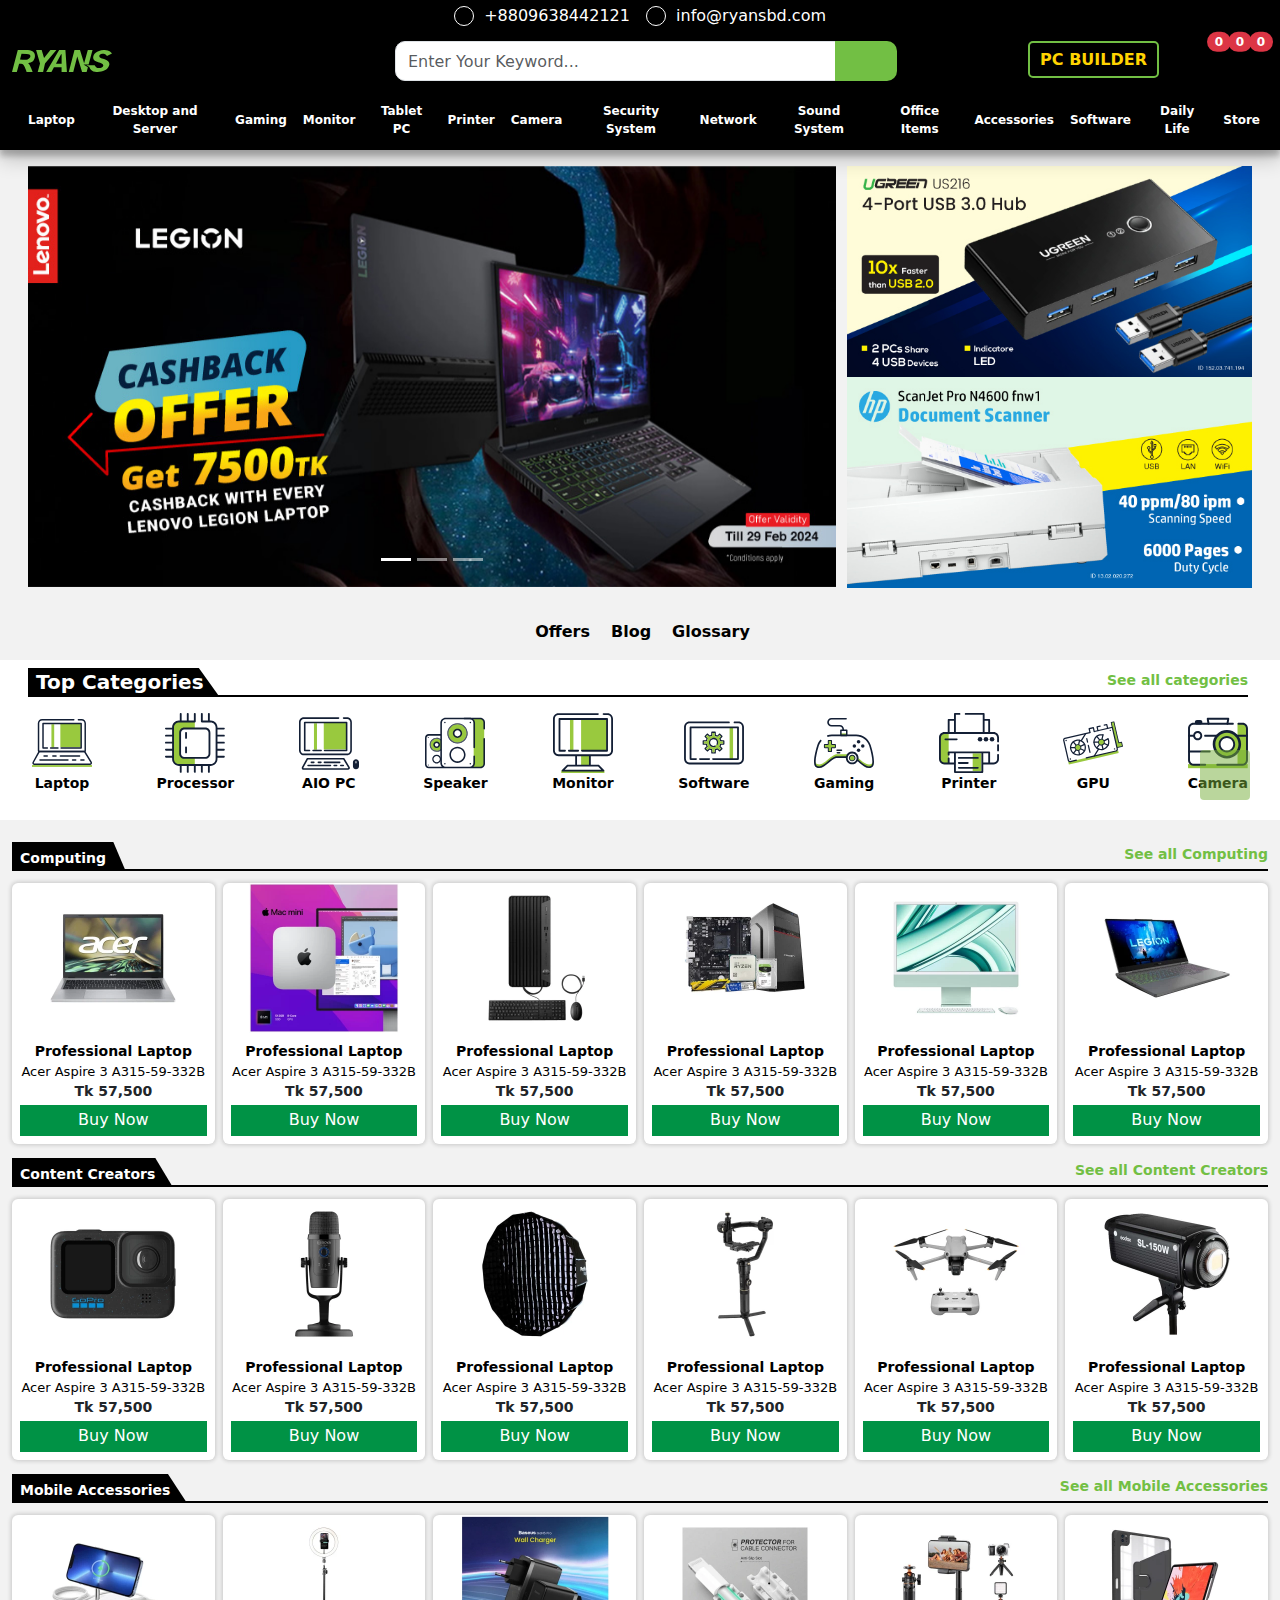
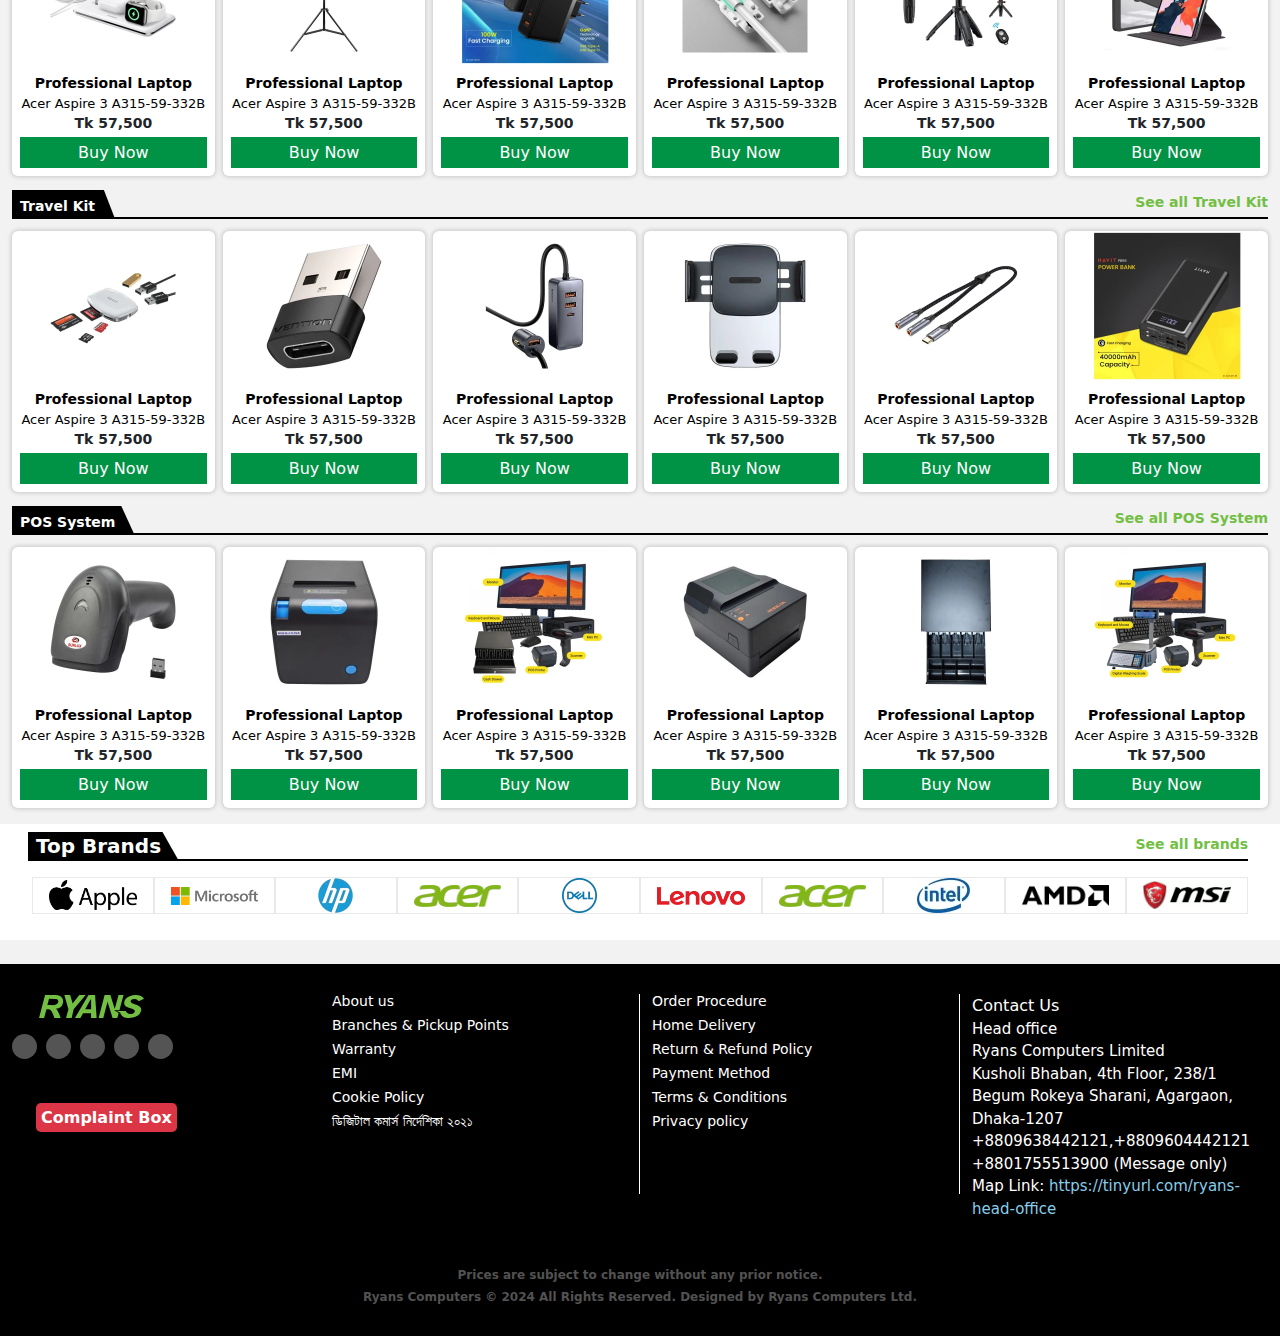
<file: index.html>
<!DOCTYPE html>
<html lang="en">
  <head>
    <meta charset="UTF-8" />
    <meta name="viewport" content="width=device-width, initial-scale=1.0" />
    <title>Document</title>

    <link
      rel="shortcut icon"
      href="https://www.ryanscomputers.com/assets/images/favicon.ico"
      type="image/x-icon"
    />

    <link
      rel="stylesheet"
      href="https://cdnjs.cloudflare.com/ajax/libs/font-awesome/6.5.1/css/all.min.css"
      integrity="sha512-DTOQO9RWCH3ppGqcWaEA1BIZOC6xxalwEsw9c2QQeAIftl+Vegovlnee1c9QX4TctnWMn13TZye+giMm8e2LwA=="
      crossorigin="anonymous"
      referrerpolicy="no-referrer"
    />

    <link rel="stylesheet" href="Bootstrap/css/bootstrap.min.css" />
    <link rel="stylesheet" href="style.css" />
    <link rel="stylesheet" href="responsive.css" />
  </head>
  <body>
    <!-- header section start here  -->
    <header>
      <!-- nav section start here -->

      <!-- top scroll btn -->

      <button id="bttbutton" type="button" class="show">
        <a href="#"></a>
      </button>
      <!-- top scroll btn -->

      <!-- top nav start here -->
      <nav class="navbar navbar-expand-lg navbar-dark top-header">
        <div class="container">
          <ul class="navbar-nav m-auto me-md-auto">
            <li class="nav-item">
              <a class="nav-link active top-header-info" href="#"
                ><div class="circle-font"><i class="fas fa-phone-alt"></i></div>
                &nbsp; +8809638442121</a
              >
            </li>
            <li class="nav-item">
              <a class="nav-link active top-header-info" href="#"
                ><div class="circle-font"><i class="far fa-envelope"></i></div>
                &nbsp; info@ryansbd.com</a
              >
            </li>
          </ul>
        </div>
      </nav>

      <!-- top nav end here -->

      <!-- midel nav start here -->
      <nav class="navbar navbar-expand-lg navbar-dark main-menu sticky-top">
        <div class="container">
          <div class="main-logo d-none d-lg-block">
            <a href="#"
              ><img
                src="image/ryans-logo.svg"
                alt=""
                width="100%"
                height="100%"
            /></a>
          </div>
          <div class="menu-logo-button d-lg-none">
            <div class="row g-1 w-100 align-items-center">
              <div class="col-4">
                <!-- menu -icon -->
                <button data-bs-toggle="collapse" data-bs-target="#navbar_main">
                  <img
                    id="menuIcon"
                    class="menu-icon"
                    src="image/menu-list.svg"
                    alt="menu-icon"
                  />
                </button>
                <!-- menu -icon -->
              </div>
              <div class="col-4 text-center mt-0">
                <a class="mobile-logo" href="#"
                  ><img
                    src="image/ryans-logo.svg"
                    alt=""
                    width="100%"
                    height="100%"
                /></a>
              </div>
              <div class="col-4">
                <div class="top-cart-section">
                  <button
                    class="text-white text-decoration-none border-0 bg-transparent"
                  >
                    <i class="fas fa-search"></i>
                  </button>
                  <a
                    class="text-white text-decoration-none mobile-menu-cart"
                    href="#"
                    ><i class="fas fa-heart"></i>
                    <span
                      class="position-absolute translate-middle badge rounded-pill bg-danger mobile-menu-badge"
                      >0</span
                    >
                  </a>

                  <button
                    class="text-white text-decoration-none mobile-menu-cart border-0 bg-transparent"
                    data-bs-toggle="offcanvas"
                    data-bs-target="#offcanvasRight"
                    aria-label="cart-mobile"
                  >
                    <i class="fas fa-cart-arrow-down"></i>
                    <span
                      class="position-absolute translate-middle badge rounded-pill bg-danger mobile-menu-badge"
                    >
                      0
                    </span>
                  </button>
                  >
                </div>
              </div>
            </div>
          </div>

          <div class="search-with-box">
            <div
              class="search-menu-div search-mobile"
              id="search-box"
              style="display: none"
            >
              <ul class="navbar-nav m-auto me-md-auto mb-2 mb-lg-0">
                <form class="d-flex search-form" action="#">
                  <div class="input-group">
                    <input
                      type="search"
                      name="q"
                      id="search"
                      class="form-control search-input"
                      autocomplete="off"
                      placeholder="Enter Your Keyword..."
                    />
                    <button class="btn search-btn" type="submit">
                      <i class="fas fa-search"></i>
                    </button>
                  </div>
                </form>
              </ul>
            </div>
          </div>
          <div class="pc-build-customer-menu">
            <div class="menu-pc-buider">
              <a class="pc-button2" href="#"><span>PC BUILDER</span></a>
            </div>
            <div class="top-menu-section">
              <ul
                class="navbar-nav ms-xl-auto mb-lg-0 justify-content-between align-items-center"
              >
                <li
                  class="nav-item menu-cart ac"
                  data-bs-toggle="tooltip"
                  data-bs-placement="top"
                  title=""
                  data-bs-custom-class="custom-tooltip"
                  data-bs-original-title="Shopping Cart"
                >
                  <button
                    class="nav-link active border-0 bg-transparent pb-0"
                    data-bs-toggle="offcanvas"
                    data-bs-target="#offcanvasRight"
                    aria-label="cart desktop"
                  >
                    <i class="fas fa-cart-arrow-down"></i>
                  </button>
                  <span
                    class="position-absolute translate-middle badge rounded-pill bg-danger menu-badge"
                  >
                    0
                  </span>
                </li>
                <li
                  class="nav-item menu-cart ac"
                  data-bs-toggle="tooltip"
                  data-bs-placement="top"
                  title=""
                  data-bs-custom-class="custom-tooltip"
                  data-bs-original-title="Favorite"
                >
                  <a class="nav-link active pb-0" href="#"
                    ><i class="fas fa-heart"></i
                  ></a>
                  <span
                    class="position-absolute translate-middle badge rounded-pill bg-danger menu-badge"
                  >
                    0
                  </span>
                </li>
                <li
                  class="nav-item menu-cart ac"
                  data-bs-toggle="tooltip"
                  data-bs-placement="top"
                  title=""
                  data-bs-custom-class="custom-tooltip"
                  data-bs-original-title="Compare"
                >
                  <a class="nav-link pb-0 active" href="#"
                    ><i class="fas fa-exchange-alt"></i>
                    <span
                      class="position-absolute translate-middle badge rounded-pill bg-danger menu-badge"
                      >0</span
                    >
                  </a>
                </li>
                <li class="nav-item menu-cart ac">
                  <a
                    class="nav-link pb-0 active"
                    data-bs-toggle="tooltip"
                    data-bs-custom-class="custom-tooltip"
                    data-bs-placement="top"
                    title=""
                    href="#"
                    data-bs-original-title="Account"
                    aria-label="Account"
                    ><i class="fas fa-user-circle"></i
                  ></a>
                </li>
                <li class="nav-item menu-pc-builder ac">
                  <a
                    class="nav-link active d-flex align-items-center flex-column"
                    href="#"
                  >
                    <i class="fas fa-desktop"></i>PC Builder</a
                  >
                </li>
                <li class="nav-item menu-product-book ac">
                  <a
                    class="nav-link active d-flex align-items-center flex-column"
                    href="#"
                    ><i class="fas fa-box-open"></i>Offers</a
                  >
                </li>
                <li class="nav-item menu-query ac">
                  <a
                    class="nav-link active d-flex align-items-center flex-column"
                    href="#"
                    ><i class="fas fa-blog"></i>Blog</a
                  >
                </li>
                <li class="nav-item menu-query ac">
                  <a
                    class="nav-link active d-flex align-items-center flex-column"
                    href="#"
                    ><i class="fas fa-exchange-alt"></i>Compare</a
                  >
                </li>
                <li class="nav-item menu-account ac">
                  <a
                    class="nav-link active d-flex align-items-center flex-column"
                    href="#"
                    ><i class="fas fa-user-circle"></i>Account</a
                  >
                </li>
              </ul>
            </div>
          </div>
        </div>
      </nav>

      <!-- midel nav end here -->

      <!-- chackout page -->
      <div
        class="offcanvas offcanvas-end cart-sidebar"
        tabindex="-1"
        id="offcanvasRight"
        aria-labelledby="offcanvasRightLabel"
        aria-modal="true"
        role="dialog"
        style="visibility: visible"
      >
        <div
          class="d-flex p-3 px-3 align-items-center justify-content-between cart-sidebar-header"
        >
          <span class="fw-bold"
            ><i class="fas fa-cart-arrow-down"></i> Cart (0)</span
          >
          <button
            class="close border-0 bg-transparent"
            data-bs-dismiss="offcanvas"
            aria-label="cart-mobile"
          >
            <i class="fas fa-times"></i>
          </button>
        </div>
        <div class="offcanvas-body">
          <div class="grid-container cart-upper-container">
            <!-- check out product page -->
            <div class="row">
              <div class="col-12 cart-col">
                <div
                  class="cart-content d-flex align-items-center justify-content-between"
                >
                  <div class="cart-image">
                    <img
                      alt=""
                      src="image/acer-aspire-3-a315-59-332b-intel-core-i3-1215u-51703411875.webp"
                    />
                  </div>
                  <div class="cart-info">
                    <a href=""
                      >Acer Aspire 3 A315-59-332B Intel Core i3 1215U 8GB RAM,
                      512GB SSD 15.6 Inch FHD Display Pure Silver Laptop
                      #NX.K6TSI.00H/UN.K6TSI.024
                    </a>
                    <p>Tk 57,500 X 1</p>
                  </div>
                  <div class="cart-delete-icon">
                    <a href="">
                      <i class="fas fa-trash-alt"></i>
                    </a>
                  </div>
                </div>
              </div>
            </div>
            <!-- check out product page -->
          </div>
          <div class="grid-container cart-lower-container">
            <div class="row">
              <div class="col-12 text-center pt-2">
                <h6 class="fw-bold">Sub Total: Tk 0</h6>
              </div>
              <div class="col-12">
                <div class="d-grid gap-2">
                  <a href="cart.html" class="btn btn1">View Cart</a>
                </div>
              </div>
            </div>
          </div>
        </div>
      </div>

      <!-- chackout page -->
      <!-- last nav menu start here -->
      <nav
        id="navbar_main"
        class="navbar navbar-expand-lg navbar-dark collapse"
      >
        <div class="container d-block">
          <ul
            class="navbar-nav justify-content-between flex-nowrap align-items-lg-center me-auto nnnn"
          >
            <li class="nav-item active">
              <a class="nav-link ps-lg-0" href="#"
                ><i class="fa fa-home"></i
              ></a>
            </li>

            <li class="nav-item dropdown has-megamenu">
              <span class="plusminus main-pm text-white d-lg-none d-block"
                >+</span
              ><button class="nav-link main-nav-link bg-transparent border-0">
                Laptop
              </button>
              <div class="dropdown-menu megamenu" role="menu">
                <div class="row g-2">
                  <div class="col-lg-3 col-12 mt-0">
                    <div class="col-megamenu">
                      <ul class="list-unstyled">
                        <li><a href="#" class="fw-bold">All Laptop</a></li>
                        <li><a href="#">Acer</a></li>
                        <li><a href="#">Apple</a></li>
                        <li><a href="#">Asus</a></li>
                        <li><a href="#">Chuwi</a></li>
                        <li><a href="#">Dell</a></li>
                      </ul>
                    </div>
                  </div>

                  <div class="col-lg-3 col-12 mt-0">
                    <div class="col-megamenu">
                      <ul class="list-unstyled">
                        <li><a href="#">Gigabyte</a></li>
                        <li><a href="#">Hp</a></li>
                        <li><a href="#">Huawei</a></li>
                        <li><a href="#">Lenovo</a></li>
                        <li><a href="#">Microsoft</a></li>
                        <li><a href="#">MSI</a></li>
                      </ul>
                    </div>
                  </div>

                  <div class="col-lg-3 col-12 mt-0">
                    <div class="col-megamenu">
                      <ul class="list-unstyled">
                        <li><a href="#">Avita</a></li>
                        <li><a href="#">Infinix</a></li>
                        <li><a href="#">Samsung</a></li>
                      </ul>
                      <ul class="list-unstyled">
                        <li><a href="#" class="fw-bold">Accessories</a></li>
                        <li class="hover_drop_down dropend">
                          <span class="plusminus d-lg-none d-block">+</span
                          ><a class="dropdown-toggle" href="#">Laptop Ram</a>
                          <ul class="dropdown-menu2 menu2-height">
                            <li><a href="#">All Brands </a></li>
                            <li><a href="#">Acer </a></li>
                            <li><a href="#">Apple </a></li>
                            <li><a href="#">Asus </a></li>
                            <li><a href="#">Dell </a></li>
                            <li><a href="#">Fujitsu </a></li>
                            <li><a href="#">Hp </a></li>
                            <li><a href="#">Lenovo </a></li>
                            <li><a href="#">Microsoft </a></li>
                            <li><a href="#">Samsung </a></li>
                            <li><a href="#">Sony </a></li>
                            <li><a href="#">Toshiba </a></li>
                          </ul>
                        </li>
                        <li class="hover_drop_down dropend">
                          <span class="plusminus d-lg-none d-block">+</span
                          ><a class="dropdown-toggle" href="#">Laptop Cooler</a>
                          <ul class="dropdown-menu2 menu2-height">
                            <li><a href="#">All Brands </a></li>
                            <li><a href="#">Acer </a></li>
                            <li><a href="#">Apple </a></li>
                            <li><a href="#">Asus </a></li>
                            <li><a href="#">Dell </a></li>
                            <li><a href="#">Fujitsu </a></li>
                            <li><a href="#">Hp </a></li>
                            <li><a href="#">Lenovo </a></li>
                            <li><a href="#">Microsoft </a></li>
                            <li><a href="#">Samsung </a></li>
                            <li><a href="#">Sony </a></li>
                            <li><a href="#">Toshiba </a></li>
                          </ul>
                        </li>
                      </ul>
                    </div>
                  </div>

                  <div class="col-lg-3 col-12 mt-0">
                    <div class="col-megamenu">
                      <ul class="list-unstyled">
                        <li class="hover_drop_down dropend">
                          <span class="plusminus d-lg-none d-block">+</span
                          ><a class="dropdown-toggle" href="#">Caddy</a>
                          <ul class="dropdown-menu2">
                            <li><a href="#">All Brands </a></li>
                            <li><a href="#">K2 </a></li>
                            <li><a href="#">Orico </a></li>
                          </ul>
                        </li>

                        <li class="hover_drop_down dropend">
                          <span class="plusminus d-lg-none d-block">+</span
                          ><a class="dropdown-toggle" href="#">Laptop Bag</a>
                          <ul class="dropdown-menu2 menu2-height">
                            <li><a href="#">All Brands </a></li>
                            <li><a href="#">Asus </a></li>
                            <li><a href="#">Baseus </a></li>
                            <li><a href="#">Exclusive </a></li>
                            <li><a href="#">Fantech </a></li>
                            <li><a href="#">Fiesta </a></li>
                            <li><a href="#">K2 </a></li>
                            <li><a href="#">Microsoft </a></li>
                            <li><a href="#">Targus </a></li>
                            <li><a href="#">Tucano </a></li>
                            <li><a href="#">Ugreen </a></li>
                            <li><a href="#">Wiwu </a></li>
                          </ul>
                        </li>
                        <li class="hover_drop_down dropend">
                          <span class="plusminus d-lg-none d-block">+</span
                          ><a class="dropdown-toggle" href="#">Stand</a>
                          <ul class="dropdown-menu2">
                            <li><a href="#">All Brands </a></li>
                            <li><a href="#">Cooler Master </a></li>
                            <li><a href="#">Orico </a></li>
                            <li><a href="#">Ugreen </a></li>

                            <li><a href="#">Yuanxin </a></li>
                          </ul>
                        </li>
                        <li class="hover_drop_down dropend">
                          <span class="plusminus d-lg-none d-block">+</span
                          ><a class="dropdown-toggle" href="#">Battery</a>
                          <ul class="dropdown-menu2 menu2-height">
                            <li><a href="#">All Brands </a></li>
                            <li><a href="#">Acer </a></li>
                            <li><a href="#">Apple </a></li>
                            <li><a href="#">Asus </a></li>
                            <li><a href="#">Dell </a></li>
                            <li><a href="#">Fujitsu </a></li>
                            <li><a href="#">Hp </a></li>
                            <li><a href="#">Lenovo </a></li>
                            <li><a href="#">Microsoft </a></li>
                            <li><a href="#">Samsung </a></li>
                            <li><a href="#">Sony </a></li>
                            <li><a href="#">Toshiba </a></li>
                          </ul>
                        </li>
                        <li class="hover_drop_down dropend">
                          <span class="plusminus d-lg-none d-block">+</span
                          ><a class="dropdown-toggle" href="#">Adapter</a>
                          <ul class="dropdown-menu2 menu2-height">
                            <li><a href="#">All Brands </a></li>
                            <li><a href="#">Acer </a></li>
                            <li><a href="#">Apple </a></li>
                            <li><a href="#">Asus </a></li>
                            <li><a href="#">Dell </a></li>
                            <li><a href="#">Fujitsu </a></li>
                            <li><a href="#">Hp </a></li>
                            <li><a href="#">Lenovo </a></li>
                            <li><a href="#">Microsoft </a></li>
                            <li><a href="#">Samsung </a></li>
                            <li><a href="#">Sony </a></li>
                            <li><a href="#">Toshiba </a></li>
                          </ul>
                        </li>
                      </ul>
                    </div>
                  </div>
                </div>
              </div>
            </li>

            <li class="nav-item dropdown has-megamenu">
              <span class="plusminus main-pm text-white d-lg-none d-block"
                >+</span
              ><button class="nav-link main-nav-link bg-transparent border-0">
                Desktop and Server
              </button>
            </li>

            <li class="nav-item dropdown has-megamenu">
              <span class="plusminus main-pm text-white d-lg-none d-block"
                >+</span
              ><button class="nav-link main-nav-link bg-transparent border-0">
                Gaming
              </button>
            </li>

            <li class="nav-item dropdown has-megamenu">
              <span class="plusminus main-pm text-white d-lg-none d-block"
                >+</span
              ><button class="nav-link main-nav-link bg-transparent border-0">
                Monitor
              </button>
            </li>

            <li class="nav-item dropdown has-megamenu">
              <span class="plusminus main-pm text-white d-lg-none d-block"
                >+</span
              ><button class="nav-link main-nav-link bg-transparent border-0">
                Tablet PC
              </button>
            </li>

            <li class="nav-item dropdown has-megamenu">
              <span class="plusminus main-pm text-white d-lg-none d-block"
                >+</span
              ><button class="nav-link main-nav-link bg-transparent border-0">
                Printer
              </button>
            </li>

            <li class="nav-item dropdown has-megamenu">
              <span class="plusminus main-pm text-white d-lg-none d-block"
                >+</span
              ><button class="nav-link main-nav-link bg-transparent border-0">
                Camera
              </button>
            </li>

            <li class="nav-item dropdown has-megamenu">
              <span class="plusminus main-pm text-white d-lg-none d-block"
                >+</span
              ><button class="nav-link main-nav-link bg-transparent border-0">
                Security System
              </button>
            </li>

            <li class="nav-item dropdown has-megamenu">
              <span class="plusminus main-pm text-white d-lg-none d-block"
                >+</span
              ><button class="nav-link main-nav-link bg-transparent border-0">
                Network
              </button>
            </li>

            <li class="nav-item dropdown has-megamenu">
              <span class="plusminus main-pm text-white d-lg-none d-block"
                >+</span
              ><button class="nav-link main-nav-link bg-transparent border-0">
                Sound System
              </button>
            </li>

            <li class="nav-item dropdown has-megamenu">
              <span class="plusminus main-pm text-white d-lg-none d-block"
                >+</span
              ><button class="nav-link main-nav-link bg-transparent border-0">
                Office Items
              </button>
            </li>

            <li class="nav-item dropdown has-megamenu">
              <span class="plusminus main-pm text-white d-lg-none d-block"
                >+</span
              ><button class="nav-link main-nav-link bg-transparent border-0">
                Accessories
              </button>
            </li>

            <li class="nav-item dropdown has-megamenu">
              <span class="plusminus main-pm text-white d-lg-none d-block"
                >+</span
              ><button class="nav-link main-nav-link bg-transparent border-0">
                Software
              </button>
            </li>

            <li class="nav-item dropdown has-megamenu">
              <span class="plusminus main-pm text-white d-lg-none d-block"
                >+</span
              ><button class="nav-link main-nav-link bg-transparent border-0">
                Daily Life
              </button>
            </li>

            <li class="nav-item dropdown has-megamenu">
              <span class="plusminus main-pm text-white d-lg-none d-block"
                >+</span
              ><button class="nav-link main-nav-link bg-transparent border-0">
                Store
              </button>
            </li>
          </ul>
        </div>
      </nav>
      <!-- last nav menu end here -->

      <!-- nav section end here -->
    </header>
    <!-- header section start here  -->

    <!-- =================main section========================= -->

    <main>
      <!-- hero slide section -->
      <!-- hero section start here -->

      <div class="hero-section">
        <div class="container-fluid">
          <div class="row">
            <div class="col-lg-8 col-md-12">
              <div
                id="carouselExampleIndicators"
                class="carousel slide"
                data-bs-ride="carousel"
              >
                <div class="carousel-indicators">
                  <button
                    type="button"
                    data-bs-target="#carouselExampleIndicators"
                    data-bs-slide-to="0"
                    class="active"
                    aria-current="true"
                    aria-label="Slide 1"
                  ></button>
                  <button
                    type="button"
                    data-bs-target="#carouselExampleIndicators"
                    data-bs-slide-to="1"
                    aria-label="Slide 2"
                  ></button>
                  <button
                    type="button"
                    data-bs-target="#carouselExampleIndicators"
                    data-bs-slide-to="2"
                    aria-label="Slide 3"
                  ></button>
                </div>
                <div class="carousel-inner">
                  <div class="carousel-item active">
                    <img
                      src="image/Lenovo-legion-offerweb1_1705568665.jpg"
                      class="d-block w-100"
                      alt="..."
                    />
                  </div>
                  <div class="carousel-item">
                    <img
                      src="image/03-LG-27EP950-BProfessional-Monitor-Main-Slide_1705552285.jpg"
                      class="d-block w-100"
                      alt="..."
                    />
                  </div>
                  <div class="carousel-item">
                    <img
                      src="image/Lenovo-legion-offerweb1_1705568665.jpg"
                      class="d-block w-100"
                      alt="..."
                    />
                  </div>
                </div>
              </div>
            </div>
            <div class="col-lg-4 col-md-12">
              <div class="slide-right d-flex d-md-block">
                <div>
                  <img
                    src="image/Ugreen-US216--Female-Hub-Slider (1)_1705296718.jpg"
                    alt=""
                  />
                </div>

                <div>
                  <img
                    src="image/HP-ScanJet-Pro-N4600-fnw1-Scanner-Slider_1705295398.jpg"
                    alt=""
                  />
                </div>
              </div>
            </div>
          </div>
        </div>
      </div>
      <!-- hero section end here -->

      <!-- offer section -->

      <section class="container navbar navbar-expand-lg buider-section">
        <div class="container-fluid justify-content-center">
          <ul class="navbar-nav">
            <li class="nav-item ac">
              <a class="nav-link d-flex align-items-center" href="#"
                ><i class="fas fa-box-open"></i>Offers</a
              >
            </li>
            <li class="nav-item ac">
              <a class="nav-link d-flex align-items-center" href="#"
                ><i class="fas fa-blog"></i>Blog</a
              >
            </li>
            <li class="nav-item ac">
              <a class="nav-link d-flex align-items-center" href="#"
                ><i class="fas fa-box"></i>Glossary</a
              >
            </li>
          </ul>
        </div>
      </section>
      <!-- offer section -->

      <!-- top category  -->
      <section class="category-section category-section-mobile mb-4">
        <div class="container mb-3">
          <div class="row">
            <div class="col-lg-12 ps-0 ps-lg-2">
              <div class="d-flex justify-content-between see-cat-link">
                <h2 class="home-header-text"><span>Top Categories</span></h2>
                <a href="#">See all categories</a>
              </div>
              <div class="home-header-line"></div>
            </div>
          </div>
        </div>
        <div class="container">
          <ul class="category-row overflow-auto">
            <li class="d-flex flex-column align-items-center">
              <a href="top-categories-1.html" class="text-center">
                <img
                  src="image/Laptop.svg"
                  alt="Laptop"
                  width="100%"
                  height="100%"
                />
              </a>
              <a href="#" class="text-center">Laptop</a>
            </li>
            <li class="d-flex flex-column align-items-center">
              <a href="top-categories-1.html" class="text-center">
                <img
                  src="image/Processor.svg"
                  alt="Processor"
                  width="100%"
                  height="100%"
                />
              </a>
              <a href="#" class="text-center">Processor</a>
            </li>
            <li class="d-flex flex-column align-items-center">
              <a href="top-categories-1.html" class="text-center">
                <img
                  src="image/all-in-one.svg"
                  alt="AIO PC"
                  width="100%"
                  height="100%"
                />
              </a>
              <a href="#" class="text-center">AIO PC</a>
            </li>
            <li class="d-flex flex-column align-items-center">
              <a href="top-categories-1.html" class="text-center">
                <img
                  src="image/speaker.svg"
                  alt="Speaker"
                  width="100%"
                  height="100%"
                />
              </a>
              <a href="" class="text-center">Speaker</a>
            </li>
            <li class="d-flex flex-column align-items-center">
              <a href="top-categories-1.html" class="text-center">
                <img
                  src="image/Monitor.svg"
                  alt="Monitor"
                  width="100%"
                  height="100%"
                />
              </a>
              <a href="" class="text-center">Monitor</a>
            </li>
            <li class="d-flex flex-column align-items-center">
              <a href="top-categories-1.html" class="text-center">
                <img
                  src="image/software.svg"
                  alt="Software"
                  width="100%"
                  height="100%"
                />
              </a>
              <a href="" class="text-center">Software</a>
            </li>
            <li class="d-flex flex-column align-items-center">
              <a href="top-categories-1.html" class="text-center">
                <img
                  src="image/gaming.svg"
                  alt="Gaming"
                  width="100%"
                  height="100%"
                />
              </a>
              <a href="" class="text-center">Gaming</a>
            </li>
            <li class="d-flex flex-column align-items-center">
              <a href="top-categories-1.html" class="text-center">
                <img
                  src="image/printer.svg"
                  alt="Printer"
                  width="100%"
                  height="100%"
                />
              </a>
              <a href="" class="text-center">Printer</a>
            </li>
            <li class="d-flex flex-column align-items-center">
              <a href="top-categories-1.html" class="text-center">
                <img src="image/GPU.svg" alt="GPU" width="100%" height="100%" />
              </a>
              <a href="#" class="text-center">GPU</a>
            </li>
            <li class="d-flex flex-column align-items-center">
              <a href="top-categories-1.html" class="text-center">
                <img
                  src="image/camera.svg"
                  alt="Camera"
                  width="100%"
                  height="100%"
                />
              </a>
              <a href="#" class="text-center">Camera</a>
            </li>
          </ul>
        </div>
      </section>
      <!-- top category  -->

      <!-- computing section start-->

      <div class="collection-section mt-3">
        <div class="container">
          <div class="row">
            <div class="col-lg-12">
              <div class="d-flex justify-content-between see-cat-link">
                <h2 class="home-header-text">
                  <span
                    ><a class="text-white home-header-link" href="#"
                      >Computing
                    </a></span
                  >
                </h2>
                <a href="#">See all Computing</a>
              </div>
              <div class="home-header-line"></div>
            </div>
          </div>

          <div class="row g-2 p-0 pt-0 product-home-card mt-1">
            <!-- card -->
            <div class="col-lg-2 col-md-3 col-sm-4 col-6 mt-2">
              <div class="card h-100 m-0">
                <div class="image-box">
                  <a href="computing-p-1.html">
                    <img
                      src="image/acer-aspire-3-a315-59-332b-intel-core-i3-1215u-51703411875.webp"
                      class="card-img-top1"
                      alt=""
                    />
                  </a>
                </div>
                <div class="card-body text-center">
                  <a href="#" class="sp-text-link">Professional Laptop</a>
                  <p class="card-text p-0 m-0">
                    <a href="#"> Acer Aspire 3 A315-59-332B</a>
                  </p>
                  <p class="sp-text">Tk 57,500</p>
                  <div class="product-btn">
                    <a href="#">Buy Now</a>
                  </div>
                </div>
              </div>
            </div>
            <!-- card -->

            <!-- card -->
            <div class="col-lg-2 col-md-3 col-sm-4 col-6 mt-2">
              <div class="card h-100 m-0">
                <div class="image-box">
                  <a href="computing-p-1.html">
                    <img
                      src="image/product11.webp"
                      class="card-img-top1"
                      alt=""
                    />
                  </a>
                </div>
                <div class="card-body text-center">
                  <a href="#" class="sp-text-link">Professional Laptop</a>
                  <p class="card-text p-0 m-0">
                    <a href="#"> Acer Aspire 3 A315-59-332B</a>
                  </p>
                  <p class="sp-text">Tk 57,500</p>
                  <div class="product-btn">
                    <a href="#">Buy Now</a>
                  </div>
                </div>
              </div>
            </div>
            <!-- card -->

            <!-- card -->
            <div class="col-lg-2 col-md-3 col-sm-4 col-6 mt-2">
              <div class="card h-100 m-0">
                <div class="image-box">
                  <a href="computing-p-1.html">
                    <img
                      src="image/hp-prodesk-400-g9-12th-gen-intel-core-i5-12500-41685771885.webp"
                      class="card-img-top1"
                      alt=""
                    />
                  </a>
                </div>
                <div class="card-body text-center">
                  <a href="#" class="sp-text-link">Professional Laptop</a>
                  <p class="card-text p-0 m-0">
                    <a href="#"> Acer Aspire 3 A315-59-332B</a>
                  </p>
                  <p class="sp-text">Tk 57,500</p>
                  <div class="product-btn">
                    <a href="#">Buy Now</a>
                  </div>
                </div>
              </div>
            </div>
            <!-- card -->

            <!-- card -->
            <div class="col-lg-2 col-md-3 col-sm-4 col-6 mt-2">
              <div class="card h-100 m-0">
                <div class="image-box">
                  <a href="computing-p-1.html">
                    <img
                      src="image/ryans-s-r56g-amd-ryzen-5-5600g-8gb-ram-128gb-11697258868.webp"
                      class="card-img-top1"
                      alt=""
                    />
                  </a>
                </div>
                <div class="card-body text-center">
                  <a href="#" class="sp-text-link">Professional Laptop</a>
                  <p class="card-text p-0 m-0">
                    <a href="#"> Acer Aspire 3 A315-59-332B</a>
                  </p>
                  <p class="sp-text">Tk 57,500</p>
                  <div class="product-btn">
                    <a href="#">Buy Now</a>
                  </div>
                </div>
              </div>
            </div>
            <!-- card -->

            <!-- card -->
            <div class="col-lg-2 col-md-3 col-sm-4 col-6 mt-2">
              <div class="card h-100 m-0">
                <div class="image-box">
                  <a href="computing-p-1.html">
                    <img
                      src="image/apple-imac-late-2023-apple-m3-chip-8gb-ram-11699344599.webp"
                      class="card-img-top1"
                      alt=""
                    />
                  </a>
                </div>
                <div class="card-body text-center">
                  <a href="#" class="sp-text-link">Professional Laptop</a>
                  <p class="card-text p-0 m-0">
                    <a href="#"> Acer Aspire 3 A315-59-332B</a>
                  </p>
                  <p class="sp-text">Tk 57,500</p>
                  <div class="product-btn">
                    <a href="#">Buy Now</a>
                  </div>
                </div>
              </div>
            </div>
            <!-- card -->

            <!-- card -->
            <div class="col-lg-2 col-md-3 col-sm-4 col-6 mt-2">
              <div class="card h-100 m-0">
                <div class="image-box">
                  <a href="computing-p-1.html">
                    <img
                      src="image/lenovo-legion-5i-15iah7h-intel-core-i7-12700h-11685183617.webp"
                      class="card-img-top1"
                      alt=""
                    />
                  </a>
                </div>
                <div class="card-body text-center">
                  <a href="#" class="sp-text-link">Professional Laptop</a>
                  <p class="card-text p-0 m-0">
                    <a href="#"> Acer Aspire 3 A315-59-332B</a>
                  </p>
                  <p class="sp-text">Tk 57,500</p>
                  <div class="product-btn">
                    <a href="#">Buy Now</a>
                  </div>
                </div>
              </div>
            </div>
            <!-- card -->
          </div>
        </div>
      </div>

      <!-- computing section end -->

      <!-- content creator section start -->
      <div class="collection-section mt-3">
        <div class="container">
          <div class="row">
            <div class="col-lg-12">
              <div class="d-flex justify-content-between see-cat-link">
                <h2 class="home-header-text">
                  <span
                    ><a class="text-white home-header-link" href="#"
                      >Content Creators
                    </a></span
                  >
                </h2>
                <a href="#">See all Content Creators</a>
              </div>
              <div class="home-header-line"></div>
            </div>
          </div>

          <div class="row g-2 p-0 pt-0 product-home-card mt-1">
            <!-- card -->
            <div class="col-lg-2 col-md-3 col-sm-4 col-6 mt-2">
              <div class="card h-100 m-0">
                <div class="image-box">
                  <a href="content-p-1.html">
                    <img
                      src="image/gopro-hero12-black-action-11694007316.webp"
                      class="card-img-top1"
                      alt=""
                    />
                  </a>
                </div>
                <div class="card-body text-center">
                  <a href="#" class="sp-text-link">Professional Laptop</a>
                  <p class="card-text p-0 m-0">
                    <a href="#"> Acer Aspire 3 A315-59-332B</a>
                  </p>
                  <p class="sp-text">Tk 57,500</p>
                  <div class="product-btn">
                    <a href="#">Buy Now</a>
                  </div>
                </div>
              </div>
            </div>
            <!-- card -->

            <!-- card -->
            <div class="col-lg-2 col-md-3 col-sm-4 col-6 mt-2">
              <div class="card h-100 m-0">
                <div class="image-box">
                  <a href="content-p-1.html">
                    <img
                      src="image/boya-by-pm500-mini-usb-21619515476.webp"
                      class="card-img-top1"
                      alt=""
                    />
                  </a>
                </div>
                <div class="card-body text-center">
                  <a href="#" class="sp-text-link">Professional Laptop</a>
                  <p class="card-text p-0 m-0">
                    <a href="#"> Acer Aspire 3 A315-59-332B</a>
                  </p>
                  <p class="sp-text">Tk 57,500</p>
                  <div class="product-btn">
                    <a href="#">Buy Now</a>
                  </div>
                </div>
              </div>
            </div>
            <!-- card -->

            <!-- card -->
            <div class="col-lg-2 col-md-3 col-sm-4 col-6 mt-2">
              <div class="card h-100 m-0">
                <div class="image-box">
                  <a href="content-p-1.html">
                    <img
                      src="image/phottix-raja-33in-85cm-quick-folding-11673435345.webp"
                      class="card-img-top1"
                      alt=""
                    />
                  </a>
                </div>
                <div class="card-body text-center">
                  <a href="#" class="sp-text-link">Professional Laptop</a>
                  <p class="card-text p-0 m-0">
                    <a href="#"> Acer Aspire 3 A315-59-332B</a>
                  </p>
                  <p class="sp-text">Tk 57,500</p>
                  <div class="product-btn">
                    <a href="#">Buy Now</a>
                  </div>
                </div>
              </div>
            </div>
            <!-- card -->

            <!-- card -->
            <div class="col-lg-2 col-md-3 col-sm-4 col-6 mt-2">
              <div class="card h-100 m-0">
                <div class="image-box">
                  <a href="content-p-1.html">
                    <img
                      src="image/zhiyun-crane-2s-camera-handheld-gimbal-11645088889.webp"
                      class="card-img-top1"
                      alt=""
                    />
                  </a>
                </div>
                <div class="card-body text-center">
                  <a href="#" class="sp-text-link">Professional Laptop</a>
                  <p class="card-text p-0 m-0">
                    <a href="#"> Acer Aspire 3 A315-59-332B</a>
                  </p>
                  <p class="sp-text">Tk 57,500</p>
                  <div class="product-btn">
                    <a href="#">Buy Now</a>
                  </div>
                </div>
              </div>
            </div>
            <!-- card -->

            <!-- card -->
            <div class="col-lg-2 col-md-3 col-sm-4 col-6 mt-2">
              <div class="card h-100 m-0">
                <div class="image-box">
                  <a href="computing-p-1.html">
                    <img
                      src="image/dji-air-3-drone-with-dji-rc-n2-11693915868.webp"
                      class="card-img-top1"
                      alt=""
                    />
                  </a>
                </div>
                <div class="card-body text-center">
                  <a href="#" class="sp-text-link">Professional Laptop</a>
                  <p class="card-text p-0 m-0">
                    <a href="#"> Acer Aspire 3 A315-59-332B</a>
                  </p>
                  <p class="sp-text">Tk 57,500</p>
                  <div class="product-btn">
                    <a href="#">Buy Now</a>
                  </div>
                </div>
              </div>
            </div>
            <!-- card -->

            <!-- card -->
            <div class="col-lg-2 col-md-3 col-sm-4 col-6 mt-2">
              <div class="card h-100 m-0">
                <div class="image-box">
                  <a href="content-p-1.html">
                    <img
                      src="image/godox-sl-150w-led-video-11673085039.webp"
                      class="card-img-top1"
                      alt=""
                    />
                  </a>
                </div>
                <div class="card-body text-center">
                  <a href="#" class="sp-text-link">Professional Laptop</a>
                  <p class="card-text p-0 m-0">
                    <a href="#"> Acer Aspire 3 A315-59-332B</a>
                  </p>
                  <p class="sp-text">Tk 57,500</p>
                  <div class="product-btn">
                    <a href="#">Buy Now</a>
                  </div>
                </div>
              </div>
            </div>
            <!-- card -->
          </div>
        </div>
      </div>

      <!-- content creator section end -->

      <!-- Mobile Accessories section start here -->
      <div class="collection-section mt-3">
        <div class="container">
          <div class="row">
            <div class="col-lg-12">
              <div class="d-flex justify-content-between see-cat-link">
                <h2 class="home-header-text">
                  <span
                    ><a class="text-white home-header-link" href="#"
                      >Mobile Accessories
                    </a></span
                  >
                </h2>
                <a href="#">See all Mobile Accessories</a>
              </div>
              <div class="home-header-line"></div>
            </div>
          </div>

          <div class="row g-2 p-0 pt-0 product-home-card mt-1">
            <!-- card -->
            <div class="col-lg-2 col-md-3 col-sm-4 col-6 mt-2">
              <div class="card h-100 m-0">
                <div class="image-box">
                  <a href="mobile-acsoric-1.html">
                    <img
                      src="image/ugreen-cd278-25w-qi-3-in-1-magnetic-wireless-11686747119.webp"
                      class="card-img-top1"
                      alt=""
                    />
                  </a>
                </div>
                <div class="card-body text-center">
                  <a href="#" class="sp-text-link">Professional Laptop</a>
                  <p class="card-text p-0 m-0">
                    <a href="#"> Acer Aspire 3 A315-59-332B</a>
                  </p>
                  <p class="sp-text">Tk 57,500</p>
                  <div class="product-btn">
                    <a href="#">Buy Now</a>
                  </div>
                </div>
              </div>
            </div>
            <!-- card -->

            <!-- card -->
            <div class="col-lg-2 col-md-3 col-sm-4 col-6 mt-2">
              <div class="card h-100 m-0">
                <div class="image-box">
                  <a href="mobile-acsoric-1.html">
                    <img
                      src="image/havit-st7012-pro-phone-holder-with-10-inch-led-11702440645.webp"
                      class="card-img-top1"
                      alt=""
                    />
                  </a>
                </div>
                <div class="card-body text-center">
                  <a href="#" class="sp-text-link">Professional Laptop</a>
                  <p class="card-text p-0 m-0">
                    <a href="#"> Acer Aspire 3 A315-59-332B</a>
                  </p>
                  <p class="sp-text">Tk 57,500</p>
                  <div class="product-btn">
                    <a href="#">Buy Now</a>
                  </div>
                </div>
              </div>
            </div>
            <!-- card -->

            <!-- card -->
            <div class="col-lg-2 col-md-3 col-sm-4 col-6 mt-2">
              <div class="card h-100 m-0">
                <div class="image-box">
                  <a href="mobile-acsoric-1.html">
                    <img
                      src="image/baseus-gan5-pro-usb-usb-c-100w-eu-black-wall-51704970001.webp"
                      class="card-img-top1"
                      alt=""
                    />
                  </a>
                </div>
                <div class="card-body text-center">
                  <a href="#" class="sp-text-link">Professional Laptop</a>
                  <p class="card-text p-0 m-0">
                    <a href="#"> Acer Aspire 3 A315-59-332B</a>
                  </p>
                  <p class="sp-text">Tk 57,500</p>
                  <div class="product-btn">
                    <a href="#">Buy Now</a>
                  </div>
                </div>
              </div>
            </div>
            <!-- card -->

            <!-- card -->
            <div class="col-lg-2 col-md-3 col-sm-4 col-6 mt-2">
              <div class="card h-100 m-0">
                <div class="image-box">
                  <a href="mobile-acsoric-1.html">
                    <img
                      src="image/ugreen-p10-data-cable-tail-white-protection-51701579776.webp"
                      class="card-img-top1"
                      alt=""
                    />
                  </a>
                </div>
                <div class="card-body text-center">
                  <a href="#" class="sp-text-link">Professional Laptop</a>
                  <p class="card-text p-0 m-0">
                    <a href="#"> Acer Aspire 3 A315-59-332B</a>
                  </p>
                  <p class="sp-text">Tk 57,500</p>
                  <div class="product-btn">
                    <a href="#">Buy Now</a>
                  </div>
                </div>
              </div>
            </div>
            <!-- card -->

            <!-- card -->
            <div class="col-lg-2 col-md-3 col-sm-4 col-6 mt-2">
              <div class="card h-100 m-0">
                <div class="image-box">
                  <a href="mobile-acsoric-1.html">
                    <img
                      src="image/kf-concept-ms-02-selfie-stick-tripod-for-cameras-11703927845.webp"
                      class="card-img-top1"
                      alt=""
                    />
                  </a>
                </div>
                <div class="card-body text-center">
                  <a href="#" class="sp-text-link">Professional Laptop</a>
                  <p class="card-text p-0 m-0">
                    <a href="#"> Acer Aspire 3 A315-59-332B</a>
                  </p>
                  <p class="sp-text">Tk 57,500</p>
                  <div class="product-btn">
                    <a href="#">Buy Now</a>
                  </div>
                </div>
              </div>
            </div>
            <!-- card -->

            <!-- card -->
            <div class="col-lg-2 col-md-3 col-sm-4 col-6 mt-2">
              <div class="card h-100 m-0">
                <div class="image-box">
                  <a href="mobile-acsoric-1.html">
                    <img
                      src="image/wiwu-waltz-rotative-folio-black-protective-case-11647326478.webp"
                      class="card-img-top1"
                      alt=""
                    />
                  </a>
                </div>
                <div class="card-body text-center">
                  <a href="#" class="sp-text-link">Professional Laptop</a>
                  <p class="card-text p-0 m-0">
                    <a href="#"> Acer Aspire 3 A315-59-332B</a>
                  </p>
                  <p class="sp-text">Tk 57,500</p>
                  <div class="product-btn">
                    <a href="#">Buy Now</a>
                  </div>
                </div>
              </div>
            </div>
            <!-- card -->
          </div>
        </div>
      </div>

      <!-- Mobile Accessories section end here -->

      <!--Travel Kit  section start here -->

      <div class="collection-section mt-3">
        <div class="container">
          <div class="row">
            <div class="col-lg-12">
              <div class="d-flex justify-content-between see-cat-link">
                <h2 class="home-header-text">
                  <span
                    ><a class="text-white home-header-link" href="#"
                      >Travel Kit</a
                    ></span
                  >
                </h2>
                <a href="#">See all Travel Kit</a>
              </div>
              <div class="home-header-line"></div>
            </div>
          </div>

          <div class="row g-2 p-0 pt-0 product-home-card mt-1">
            <!-- card -->
            <div class="col-lg-2 col-md-3 col-sm-4 col-6 mt-2">
              <div class="card h-100 m-0">
                <div class="image-box">
                  <a href="travel-kit-1.html">
                    <img
                      src="image/havit-h19-tri-usb-20-and-dual-sdtfmsm2-white-11675055118.webp"
                      class="card-img-top1"
                      alt=""
                    />
                  </a>
                </div>
                <div class="card-body text-center">
                  <a href="#" class="sp-text-link">Professional Laptop</a>
                  <p class="card-text p-0 m-0">
                    <a href="#"> Acer Aspire 3 A315-59-332B</a>
                  </p>
                  <p class="sp-text">Tk 57,500</p>
                  <div class="product-btn">
                    <a href="#">Buy Now</a>
                  </div>
                </div>
              </div>
            </div>
            <!-- card -->

            <!-- card -->
            <div class="col-lg-2 col-md-3 col-sm-4 col-6 mt-2">
              <div class="card h-100 m-0">
                <div class="image-box">
                  <a href="travel-kit-1.html">
                    <img
                      src="image/vention-usb-male-to-type-c-female-black-converter-11698057552.webp"
                      class="card-img-top1"
                      alt=""
                    />
                  </a>
                </div>
                <div class="card-body text-center">
                  <a href="#" class="sp-text-link">Professional Laptop</a>
                  <p class="card-text p-0 m-0">
                    <a href="#"> Acer Aspire 3 A315-59-332B</a>
                  </p>
                  <p class="sp-text">Tk 57,500</p>
                  <div class="product-btn">
                    <a href="#">Buy Now</a>
                  </div>
                </div>
              </div>
            </div>
            <!-- card -->

            <!-- card -->
            <div class="col-lg-2 col-md-3 col-sm-4 col-6 mt-2">
              <div class="card h-100 m-0">
                <div class="image-box">
                  <a href="travel-kit-1.html">
                    <img
                      src="image/baseus-share-together-pps-type-c-tri-usb-3a-20w-11684748231.webp"
                      class="card-img-top1"
                      alt=""
                    />
                  </a>
                </div>
                <div class="card-body text-center">
                  <a href="#" class="sp-text-link">Professional Laptop</a>
                  <p class="card-text p-0 m-0">
                    <a href="#"> Acer Aspire 3 A315-59-332B</a>
                  </p>
                  <p class="sp-text">Tk 57,500</p>
                  <div class="product-btn">
                    <a href="#">Buy Now</a>
                  </div>
                </div>
              </div>
            </div>
            <!-- card -->

            <!-- card -->
            <div class="col-lg-2 col-md-3 col-sm-4 col-6 mt-2">
              <div class="card h-100 m-0">
                <div class="image-box">
                  <a href="travel-kit-1.html">
                    <img
                      src="image/baseus-easy-control-clamp-car-mount-black-phone-11684740862.webp"
                      class="card-img-top1"
                      alt=""
                    />
                  </a>
                </div>
                <div class="card-body text-center">
                  <a href="#" class="sp-text-link">Professional Laptop</a>
                  <p class="card-text p-0 m-0">
                    <a href="#"> Acer Aspire 3 A315-59-332B</a>
                  </p>
                  <p class="sp-text">Tk 57,500</p>
                  <div class="product-btn">
                    <a href="#">Buy Now</a>
                  </div>
                </div>
              </div>
            </div>
            <!-- card -->

            <!-- card -->
            <div class="col-lg-2 col-md-3 col-sm-4 col-6 mt-2">
              <div class="card h-100 m-0">
                <div class="image-box">
                  <a href="travel-kit-1.html">
                    <img
                      src="image/vention-type-c-male-to-dual-35mm-female-03-11638767067.webp"
                      class="card-img-top1"
                      alt=""
                    />
                  </a>
                </div>
                <div class="card-body text-center">
                  <a href="#" class="sp-text-link">Professional Laptop</a>
                  <p class="card-text p-0 m-0">
                    <a href="#"> Acer Aspire 3 A315-59-332B</a>
                  </p>
                  <p class="sp-text">Tk 57,500</p>
                  <div class="product-btn">
                    <a href="#">Buy Now</a>
                  </div>
                </div>
              </div>
            </div>
            <!-- card -->

            <!-- card -->
            <div class="col-lg-2 col-md-3 col-sm-4 col-6 mt-2">
              <div class="card h-100 m-0">
                <div class="image-box">
                  <a href="travel-kit-1.html">
                    <img
                      src="image/havit-pb56-40000mah-black-power-bank-with-led-71705493123.webp"
                      class="card-img-top1"
                      alt=""
                    />
                  </a>
                </div>
                <div class="card-body text-center">
                  <a href="#" class="sp-text-link">Professional Laptop</a>
                  <p class="card-text p-0 m-0">
                    <a href="#"> Acer Aspire 3 A315-59-332B</a>
                  </p>
                  <p class="sp-text">Tk 57,500</p>
                  <div class="product-btn">
                    <a href="#">Buy Now</a>
                  </div>
                </div>
              </div>
            </div>
            <!-- card -->
          </div>
        </div>
      </div>
      <!--Travel Kit section end here -->

      <!--POS System  section start here -->
      <div class="collection-section mt-3">
        <div class="container">
          <div class="row">
            <div class="col-lg-12">
              <div class="d-flex justify-content-between see-cat-link">
                <h2 class="home-header-text">
                  <span
                    ><a class="text-white home-header-link" href="#"
                      >POS System</a
                    ></span
                  >
                </h2>
                <a href="#">See all POS System</a>
              </div>
              <div class="home-header-line"></div>
            </div>
          </div>

          <div class="row g-2 p-0 pt-0 product-home-card mt-1">
            <!-- card -->
            <div class="col-lg-2 col-md-3 col-sm-4 col-6 mt-2">
              <div class="card h-100 m-0">
                <div class="image-box">
                  <a href="pos-system-1.html">
                    <img
                      src="image/sunlux-xl-9309b-1d-laser-wireless-handheld-11688286007.webp"
                      class="card-img-top1"
                      alt=""
                    />
                  </a>
                </div>
                <div class="card-body text-center">
                  <a href="#" class="sp-text-link">Professional Laptop</a>
                  <p class="card-text p-0 m-0">
                    <a href="#"> Acer Aspire 3 A315-59-332B</a>
                  </p>
                  <p class="sp-text">Tk 57,500</p>
                  <div class="product-btn">
                    <a href="#">Buy Now</a>
                  </div>
                </div>
              </div>
            </div>
            <!-- card -->

            <!-- card -->
            <div class="col-lg-2 col-md-3 col-sm-4 col-6 mt-2">
              <div class="card h-100 m-0">
                <div class="image-box">
                  <a href="pos-system-1.html">
                    <img
                      src="image/rongta-rp328-ub-thermal-pos-receipt-printer-usb-11575877301.webp"
                      class="card-img-top1"
                      alt=""
                    />
                  </a>
                </div>
                <div class="card-body text-center">
                  <a href="#" class="sp-text-link">Professional Laptop</a>
                  <p class="card-text p-0 m-0">
                    <a href="#"> Acer Aspire 3 A315-59-332B</a>
                  </p>
                  <p class="sp-text">Tk 57,500</p>
                  <div class="product-btn">
                    <a href="#">Buy Now</a>
                  </div>
                </div>
              </div>
            </div>
            <!-- card -->

            <!-- card -->
            <div class="col-lg-2 col-md-3 col-sm-4 col-6 mt-2">
              <div class="card h-100 m-0">
                <div class="image-box">
                  <a href="pos-system-1.html">
                    <img
                      src="image/ryans-pos-billing-counter-package-rpbc-02-1x-11702276713.webp"
                      class="card-img-top1"
                      alt=""
                    />
                  </a>
                </div>
                <div class="card-body text-center">
                  <a href="#" class="sp-text-link">Professional Laptop</a>
                  <p class="card-text p-0 m-0">
                    <a href="#"> Acer Aspire 3 A315-59-332B</a>
                  </p>
                  <p class="sp-text">Tk 57,500</p>
                  <div class="product-btn">
                    <a href="#">Buy Now</a>
                  </div>
                </div>
              </div>
            </div>
            <!-- card -->

            <!-- card -->
            <div class="col-lg-2 col-md-3 col-sm-4 col-6 mt-2">
              <div class="card h-100 m-0">
                <div class="image-box">
                  <a href="pos-system-1.html">
                    <img
                      src="image/rongta-rp400rp400h-u-black-thermal-transfer-11702097196.webp"
                      class="card-img-top1"
                      alt=""
                    />
                  </a>
                </div>
                <div class="card-body text-center">
                  <a href="#" class="sp-text-link">Professional Laptop</a>
                  <p class="card-text p-0 m-0">
                    <a href="#"> Acer Aspire 3 A315-59-332B</a>
                  </p>
                  <p class="sp-text">Tk 57,500</p>
                  <div class="product-btn">
                    <a href="#">Buy Now</a>
                  </div>
                </div>
              </div>
            </div>
            <!-- card -->

            <!-- card -->
            <div class="col-lg-2 col-md-3 col-sm-4 col-6 mt-2">
              <div class="card h-100 m-0">
                <div class="image-box">
                  <a href="pos-system-1.html">
                    <img
                      src="image/rongta-rt420f-pos-cash-drawer-5-bill-8-coin-11695291147.webp"
                      class="card-img-top1"
                      alt=""
                    />
                  </a>
                </div>
                <div class="card-body text-center">
                  <a href="#" class="sp-text-link">Professional Laptop</a>
                  <p class="card-text p-0 m-0">
                    <a href="pos-system-5.html"> Acer Aspire 3 A315-59-332B</a>
                  </p>
                  <p class="sp-text">Tk 57,500</p>
                  <div class="product-btn">
                    <a href="#">Buy Now</a>
                  </div>
                </div>
              </div>
            </div>
            <!-- card -->

            <!-- card -->
            <div class="col-lg-2 col-md-3 col-sm-4 col-6 mt-2">
              <div class="card h-100 m-0">
                <div class="image-box">
                  <a href="pos-system-1.html">
                    <img
                      src="image/ryans-pos-inventory-package-rpip-01-1x-full-set-11702212754.webp"
                      class="card-img-top1"
                      alt=""
                    />
                  </a>
                </div>
                <div class="card-body text-center">
                  <a href="#" class="sp-text-link">Professional Laptop</a>
                  <p class="card-text p-0 m-0">
                    <a href="#"> Acer Aspire 3 A315-59-332B</a>
                  </p>
                  <p class="sp-text">Tk 57,500</p>
                  <div class="product-btn">
                    <a href="#">Buy Now</a>
                  </div>
                </div>
              </div>
            </div>
            <!-- card -->
          </div>
        </div>
      </div>

      <!--POS System section end here -->

      <!--Top Brands section start here -->

      <section class="category-section category-section-mobile mb-4 mt-3">
        <div class="container mb-3">
          <div class="row">
            <div class="col-lg-12 ps-0 ps-lg-2">
              <div class="d-flex justify-content-between see-cat-link">
                <h2 class="home-header-text"><span>Top Brands</span></h2>
                <a href="#">See all brands</a>
              </div>
              <div class="home-header-line"></div>
            </div>
          </div>
        </div>
        <div class="container">
          <ul class="overflow-auto d-flex">
            <li
              class="d-flex flex-column align-items-center home-brand-slides p-0"
            >
              <a href="top-brand-1.html">
                <img src="image/apple_without_bg.webp" alt="" width="150" />
              </a>
            </li>
            <li
              class="d-flex flex-column align-items-center home-brand-slides p-0"
            >
              <a href="top-brand-1.html" class="text-center">
                <img
                  src="image/microsoft_ryanscomputers-31583578681.webp"
                  alt=""
                  width="150"
                />
              </a>
            </li>
            <li
              class="d-flex flex-column align-items-center home-brand-slides p-0"
            >
              <a href="top-brand-1.html" class="text-center">
                <img src="image/hp-31608640128.webp" alt="" width="150" />
              </a>
            </li>
            <li
              class="d-flex flex-column align-items-center home-brand-slides p-0"
            >
              <a href="top-brand-1.html" class="text-center">
                <img src="image/acer-21575699999.webp" alt="" width="150" />
              </a>
            </li>
            <li
              class="d-flex flex-column align-items-center home-brand-slides p-0"
            >
              <a href="top-brand-1.html" class="text-center">
                <img src="image/dell-11618125245.webp" alt="" width="150" />
              </a>
            </li>
            <li
              class="d-flex flex-column align-items-center home-brand-slides p-0"
            >
              <a href="top-brand-1.html" class="text-center">
                <img
                  src="image/Lenovo_ryanscomputers-41583578601.webp"
                  alt=""
                  width="150"
                />
              </a>
            </li>
            <li
              class="d-flex flex-column align-items-center home-brand-slides p-0"
            >
              <a href="top-brand-1.html" class="text-center">
                <img src="image/acer-21575699999.webp" alt="" width="150" />
              </a>
            </li>
            <li
              class="d-flex flex-column align-items-center home-brand-slides p-0"
            >
              <a href="top-brand-1.html" class="text-center">
                <img
                  src="image/Intel_ryanscomputers-31583577726.webp"
                  alt=""
                  width="150"
                />
              </a>
            </li>
            <li
              class="d-flex flex-column align-items-center home-brand-slides p-0"
            >
              <a href="top-brand-1.html" class="text-center">
                <img
                  src="image/amd-ryansgo_1562395844.webp"
                  alt=""
                  width="150"
                />
              </a>
            </li>
            <li
              class="d-flex flex-column align-items-center home-brand-slides p-0"
            >
              <a href="top-brand-1.html" class="text-center">
                <img
                  src="image/MSI_logo_for_share2017_1561017597.webp"
                  alt=""
                  width="150"
                />
              </a>
            </li>
          </ul>
        </div>
      </section>

      <!--Top Brands section end here -->
    </main>

    <!-- =================main section==========================-->

    <!-- footer section start here -->
    <div class="main-footer">
      <div class="container">
        <div class="row">
          <div class="col-lg-3 col-md-12 footer-info">
            <a href="#"
              ><img
                src="image/ryans-logo.svg"
                alt=""
                class="footer-logo"
                width="100%"
                height="100%"
            /></a>
            <div class="social-links mt-3">
              <a href="#" class="facebook"><i class="fab fa-facebook"></i></a>

              <a href="#" class="twitter"><i class="fab fa-twitter"></i></a>
              <a href="#" class="facebook"><i class="fab fa-youtube"></i></a>

              <a href="#" class="instagram"><i class="fab fa-instagram"></i></a>
              <a href="#" class="linkedin"><i class="fab fa-linkedin"></i></a>
            </div>

            <div class="footer-complaint-link">
              <a
                class="text-white text-decoration-none ms-2 ms-lg-4 bg-danger"
                href="#"
              >
                Complaint Box
              </a>
            </div>
          </div>

          <div class="col-lg-3 col-6 footer-links extra-border1">
            <ul>
              <li><a href="#"> About us </a></li>
              <li><a href="#"> Branches &amp; Pickup Points </a></li>
              <li><a href="#"> Warranty </a></li>
              <li><a href="#"> EMI </a></li>
              <li><a href="#"> Cookie Policy </a></li>
              <li><a href="#"> ডিজিটাল কমার্স নির্দেশিকা ২০২১ </a></li>
            </ul>
          </div>
          <div class="col-lg-3 col-6 footer-links extra-border2">
            <ul>
              <li><a href="#"> Order Procedure </a></li>
              <li><a href="#"> Home Delivery </a></li>
              <li><a href="#"> Return &amp; Refund Policy </a></li>
              <li><a href="#"> Payment Method </a></li>
              <li><a href="#"> Terms &amp; Conditions </a></li>
              <li><a href="#"> Privacy policy </a></li>
              <li class="glossary-in-footer"><a href="#">Glossary</a></li>
            </ul>
          </div>

          <div class="col-lg-3 col-md-12 footer-links footer-contact">
            <ul>
              <li class="contact-us-text text-white pb-0">Contact Us</li>
            </ul>
            <p>
              Head office <br />
              Ryans Computers Limited <br />
              Kusholi Bhaban, 4th Floor, 238/1 Begum Rokeya Sharani, Agargaon,
              Dhaka-1207 <br />
              <span class="d-lg-none">
                <i class="fa fa-envelope"></i> info@ryansbd.com<br />
              </span>
              <span
                class="d-flex justify-content-center justify-content-lg-start align-items-center"
              >
                <i class="fas fa-phone-alt"></i>
                <a
                  class="text-decoration-none text-white p-0"
                  href="tel:8809638442121"
                  >+8809638442121</a
                >,
                <a
                  class="text-decoration-none text-white p-0"
                  href="tel:8809604442121"
                  >+8809604442121</a
                ></span
              >
              <i class="fab fa-whatsapp ws-color"></i>
              <a class="text-decoration-none text-white p-0" href="#">
                +8801755513900</a
              >
              (Message only)<br />
              <i class="fas fa-map-marker-alt map-icon"></i> Map Link:
              <a class="home-page-footer-seo-anchor-link-color" href="#">
                https://tinyurl.com/ryans-head-office</a
              >
            </p>
          </div>
        </div>
      </div>
      <div class="container">
        <div class="copyright">
          Prices are subject to change without any prior notice.
        </div>
        <div class="copyright pt-1">
          Ryans Computers © 2024 All Rights Reserved. Designed by Ryans
          Computers Ltd.
        </div>
      </div>
    </div>
    <!-- footer section end here -->

    <script src="Bootstrap/js/bootstrap.min.js"></script>

    <script src="index.js"></script>
  </body>
</html>
</file>
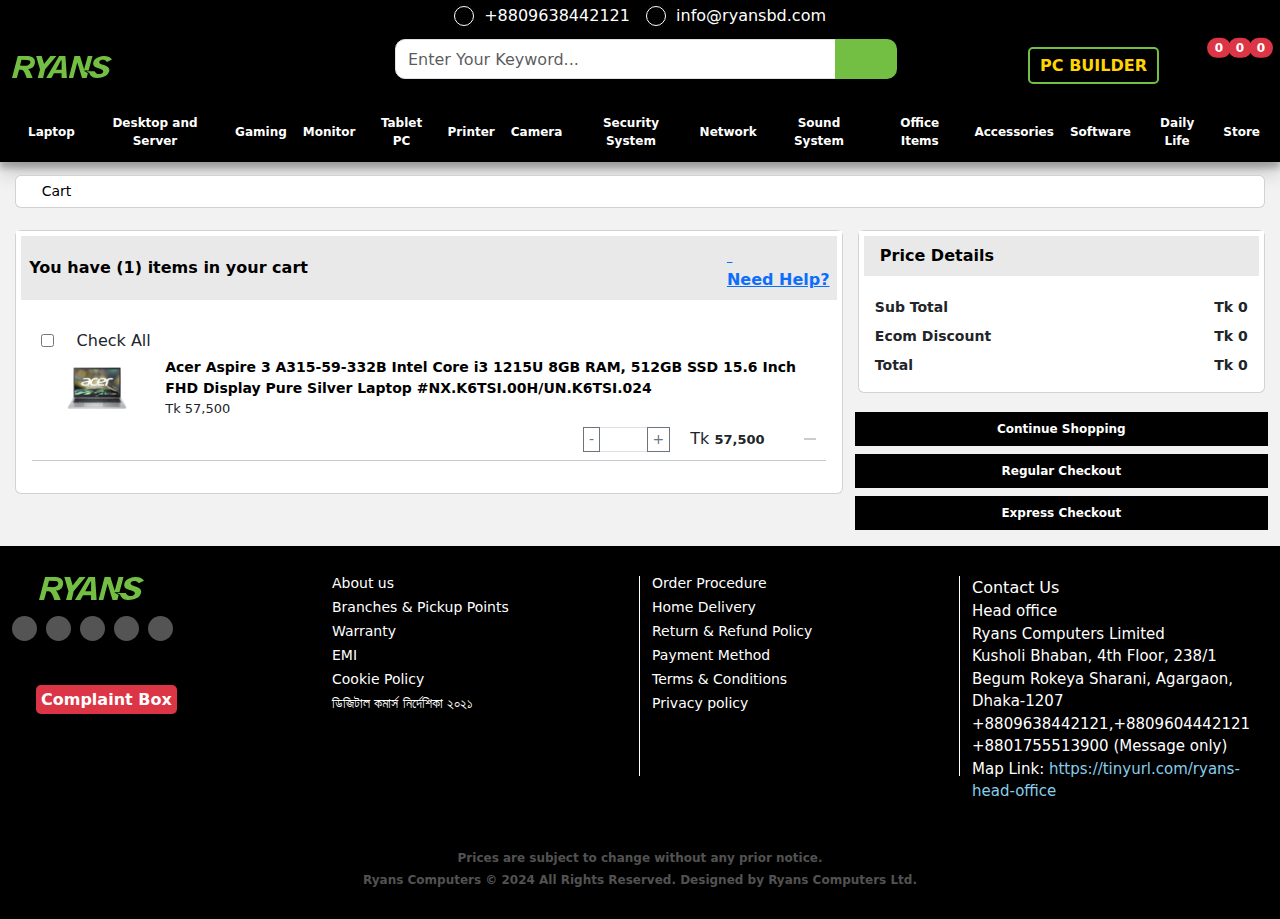
<file: cart.html>
<!DOCTYPE html>
<html lang="en">
  <head>
    <meta charset="UTF-8" />
    <meta name="viewport" content="width=device-width, initial-scale=1.0" />
    <title>Document</title>

    <link
      rel="shortcut icon"
      href="https://www.ryanscomputers.com/assets/images/favicon.ico"
      type="image/x-icon"
    />

    <link
      rel="stylesheet"
      href="https://cdnjs.cloudflare.com/ajax/libs/font-awesome/6.5.1/css/all.min.css"
      integrity="sha512-DTOQO9RWCH3ppGqcWaEA1BIZOC6xxalwEsw9c2QQeAIftl+Vegovlnee1c9QX4TctnWMn13TZye+giMm8e2LwA=="
      crossorigin="anonymous"
      referrerpolicy="no-referrer"
    />

    <link rel="stylesheet" href="Bootstrap/css/bootstrap.min.css" />
    <link rel="stylesheet" href="style.css" />
    <link rel="stylesheet" href="responsive.css" />
  </head>
  <body>
    <!-- header section start here  -->
    <header>
      <!-- nav section start here -->

      <!-- top nav start here -->
      <nav class="navbar navbar-expand-lg navbar-dark top-header">
        <div class="container">
          <ul class="navbar-nav m-auto me-md-auto">
            <li class="nav-item">
              <a
                class="nav-link active top-header-info"
                href="tel:8809638442121"
                ><div class="circle-font"><i class="fas fa-phone-alt"></i></div>
                &nbsp; +8809638442121</a
              >
            </li>
            <li class="nav-item">
              <a
                class="nav-link active top-header-info"
                href="mailto:info@ryansbd.com"
                ><div class="circle-font"><i class="far fa-envelope"></i></div>
                &nbsp; info@ryansbd.com</a
              >
            </li>
          </ul>
        </div>
      </nav>

      <!-- top nav end here -->
      <!-- midel nav start here -->
      <nav class="navbar navbar-expand-lg navbar-dark main-menu sticky-top">
        <div class="container">
          <div class="main-logo d-none d-lg-block">
            <a href="#"
              ><img
                src="image/ryans-logo.svg"
                alt="Ryans Computers"
                width="100%"
                height="100%"
            /></a>
          </div>
          <div class="menu-logo-button d-lg-none">
            <div class="row g-1 w-100 align-items-center">
              <div class="col-4">
                <!-- menu -icon -->
                <button data-bs-toggle="collapse" data-bs-target="#navbar_main">
                  <img
                    id="menuIcon"
                    class="menu-icon"
                    src="image/menu-list.svg"
                    alt=""
                  />
                </button>
                <!-- menu -icon -->
              </div>
              <div class="col-4 text-center mt-0">
                <a class="mobile-logo" href="#"
                  ><img
                    src="image/ryans-logo.svg"
                    alt="Ryans Computers"
                    width="100%"
                    height="100%"
                /></a>
              </div>
              <div class="col-4">
                <div class="top-cart-section">
                  <button
                    class="text-white text-decoration-none border-0 bg-transparent"
                    id="toggle"
                    aria-label="search mobile button"
                  >
                    <i class="fas fa-search"></i>
                  </button>
                  <a
                    class="text-white text-decoration-none mobile-menu-cart"
                    href=""
                    aria-label="wishlist"
                    ><i class="fas fa-heart"></i>
                    <span
                      class="position-absolute translate-middle badge rounded-pill bg-danger mobile-menu-badge"
                      >0</span
                    >
                  </a>
                  <button
                    class="text-white text-decoration-none mobile-menu-cart border-0 bg-transparent"
                    data-bs-toggle="offcanvas"
                    data-bs-target="#offcanvasRight"
                    aria-label="cart-mobile"
                  >
                    <i class="fas fa-cart-arrow-down"></i>
                    <span
                      class="position-absolute translate-middle badge rounded-pill bg-danger mobile-menu-badge"
                    >
                      0
                    </span>
                  </button>
                </div>
              </div>
            </div>
          </div>
          <div class="search-with-box">
            <div
              class="search-menu-div search-mobile"
              id="search-box"
              style="display: none"
            >
              <ul class="navbar-nav m-auto me-md-auto mb-2 mb-lg-0">
                <form class="d-flex search-form" action="#" method="get">
                  <div class="input-group">
                    <input
                      type="search"
                      name="q"
                      id="search"
                      class="form-control search-input"
                      autocomplete="off"
                      placeholder="Enter Your Keyword..."
                    />
                    <button
                      class="btn search-btn"
                      type="submit"
                      aria-label="Search"
                    >
                      <i class="fas fa-search"></i>
                    </button>
                  </div>
                </form>
              </ul>
            </div>
            <div class="snize-ac-results">
              <div id="alg-search-result" class="alg-search-result">
                <ul id="search-result-products"></ul>
                <ul class="view-all hide" id="viewAllButton">
                  <li>
                    <a href="#" id="full-page-search-view">View all result</a>
                  </li>
                </ul>
              </div>
            </div>
          </div>
          <div class="pc-build-customer-menu">
            <div class="menu-pc-buider">
              <a class="pc-button2" href="#"><span>PC BUILDER</span></a>
            </div>
            <div class="top-menu-section">
              <ul
                class="navbar-nav ms-xl-auto mb-lg-0 justify-content-between align-items-center"
              >
                <li
                  class="nav-item menu-cart ac"
                  data-bs-toggle="tooltip"
                  data-bs-placement="top"
                  title=""
                  data-bs-custom-class="custom-tooltip"
                  data-bs-original-title="Shopping Cart"
                >
                  <button
                    class="nav-link active border-0 bg-transparent pb-0"
                    data-bs-toggle="offcanvas"
                    data-bs-target="#offcanvasRight"
                    aria-label="cart desktop"
                  >
                    <i class="fas fa-cart-arrow-down"></i>
                  </button>
                  <span
                    class="position-absolute translate-middle badge rounded-pill bg-danger menu-badge"
                  >
                    0
                  </span>
                </li>
                <li
                  class="nav-item menu-cart ac"
                  data-bs-toggle="tooltip"
                  data-bs-placement="top"
                  title=""
                  data-bs-custom-class="custom-tooltip"
                  data-bs-original-title="Favorite"
                >
                  <a class="nav-link active pb-0" href="#" aria-label="wishlist"
                    ><i class="fas fa-heart"></i
                  ></a>
                  <span
                    class="position-absolute translate-middle badge rounded-pill bg-danger menu-badge"
                  >
                    0
                  </span>
                </li>
                <li
                  class="nav-item menu-cart ac"
                  data-bs-toggle="tooltip"
                  data-bs-placement="top"
                  title=""
                  data-bs-custom-class="custom-tooltip"
                  data-bs-original-title="Compare"
                >
                  <a class="nav-link pb-0 active" href="#"
                    ><i class="fas fa-exchange-alt"></i>
                    <span
                      class="position-absolute translate-middle badge rounded-pill bg-danger menu-badge"
                      >0</span
                    >
                  </a>
                </li>
                <li class="nav-item menu-cart ac">
                  <a
                    class="nav-link pb-0 active"
                    data-bs-toggle="tooltip"
                    data-bs-custom-class="custom-tooltip"
                    data-bs-placement="top"
                    title=""
                    href="#"
                    data-bs-original-title="Account"
                    aria-label="Account"
                    ><i class="fas fa-user-circle"></i
                  ></a>
                </li>
                <li class="nav-item menu-pc-builder ac">
                  <a
                    class="nav-link active d-flex align-items-center flex-column"
                    href="#"
                  >
                    <i class="fas fa-desktop"></i>PC Builder</a
                  >
                </li>
                <li class="nav-item menu-product-book ac">
                  <a
                    class="nav-link active d-flex align-items-center flex-column"
                    href="#"
                    ><i class="fas fa-box-open"></i>Offers</a
                  >
                </li>
                <li class="nav-item menu-query ac">
                  <a
                    class="nav-link active d-flex align-items-center flex-column"
                    href="#"
                    ><i class="fas fa-blog"></i>Blog</a
                  >
                </li>
                <li class="nav-item menu-query ac">
                  <a
                    class="nav-link active d-flex align-items-center flex-column"
                    href="#"
                    ><i class="fas fa-exchange-alt"></i>Compare</a
                  >
                </li>
                <li class="nav-item menu-account ac">
                  <a
                    class="nav-link active d-flex align-items-center flex-column"
                    href="#"
                    ><i class="fas fa-user-circle"></i>Account</a
                  >
                </li>
              </ul>
            </div>
          </div>
        </div>
      </nav>

      <!-- midel nav end here -->

      <!-- chackout page -->
      <div
        class="offcanvas offcanvas-end cart-sidebar"
        tabindex="-1"
        id="offcanvasRight"
        aria-labelledby="offcanvasRightLabel"
        aria-modal="true"
        role="dialog"
        style="visibility: visible"
      >
        <div
          class="d-flex p-3 px-3 align-items-center justify-content-between cart-sidebar-header"
        >
          <span class="fw-bold"
            ><i class="fas fa-cart-arrow-down"></i> Cart (0)</span
          >
          <button
            class="close border-0 bg-transparent"
            data-bs-dismiss="offcanvas"
            aria-label="cart-mobile"
          >
            <i class="fas fa-times"></i>
          </button>
        </div>
        <div class="offcanvas-body">
          <div class="grid-container cart-upper-container">
            <div class="row"></div>
          </div>
          <div class="grid-container cart-lower-container">
            <div class="row">
              <div class="col-12 text-center pt-2">
                <h6 class="fw-bold">Sub Total: Tk 0</h6>
              </div>
              <div class="col-12">
                <div class="d-grid gap-2">
                  <a href="cart.html" class="btn btn1">View Cart</a>
                </div>
              </div>
            </div>
          </div>
        </div>
      </div>

      <!-- chackout page -->

      <!-- last nav menu start here -->
      <nav
        id="navbar_main"
        class="navbar navbar-expand-lg navbar-dark collapse"
      >
        <div class="container d-block">
          <div class="offcanvas-header">
            <button
              class="btn-close close float-end"
              aria-label="menu close"
            ></button>
          </div>
          <ul
            class="navbar-nav justify-content-between flex-nowrap align-items-lg-center me-auto"
          >
            <li class="nav-item active">
              <a class="nav-link ps-lg-0" href="#" aria-label="home"
                ><i class="fa fa-home" aria-hidden="true"></i
              ></a>
            </li>

            <li class="nav-item dropdown has-megamenu">
              <span class="plusminus main-pm text-white d-lg-none d-block"
                >+</span
              ><button class="nav-link main-nav-link bg-transparent border-0">
                Laptop
              </button>
              <div class="dropdown-menu megamenu" role="menu">
                <div class="row g-2">
                  <div class="col-lg-3 col-12 mt-0">
                    <div class="col-megamenu">
                      <ul class="list-unstyled">
                        <li><a href="#" class="fw-bold">All Laptop</a></li>
                        <li><a href="#">Acer</a></li>
                        <li><a href="#">Apple</a></li>
                        <li><a href="#">Asus</a></li>
                        <li><a href="#">Chuwi</a></li>
                        <li><a href="#">Dell</a></li>
                      </ul>
                    </div>
                  </div>

                  <div class="col-lg-3 col-12 mt-0">
                    <div class="col-megamenu">
                      <ul class="list-unstyled">
                        <li><a href="#">Gigabyte</a></li>
                        <li><a href="#">Hp</a></li>
                        <li><a href="#">Huawei</a></li>
                        <li><a href="#">Lenovo</a></li>
                        <li><a href="#">Microsoft</a></li>
                        <li><a href="#">MSI</a></li>
                      </ul>
                    </div>
                  </div>

                  <div class="col-lg-3 col-12 mt-0">
                    <div class="col-megamenu">
                      <ul class="list-unstyled">
                        <li><a href="#">Avita</a></li>
                        <li><a href="#">Infinix</a></li>
                        <li><a href="#">Samsung</a></li>
                      </ul>
                      <ul class="list-unstyled">
                        <li><a href="#" class="fw-bold">Accessories</a></li>
                        <li class="hover_drop_down dropend">
                          <span class="plusminus d-lg-none d-block">+</span
                          ><a class="dropdown-toggle" href="#">Laptop Ram</a>
                          <ul class="dropdown-menu2 menu2-height">
                            <li><a href="#">All Brands </a></li>
                            <li><a href="#">Acer </a></li>
                            <li><a href="#">Apple </a></li>
                            <li><a href="#">Asus </a></li>
                            <li><a href="#">Dell </a></li>
                            <li><a href="#">Fujitsu </a></li>
                            <li><a href="#">Hp </a></li>
                            <li><a href="#">Lenovo </a></li>
                            <li><a href="#">Microsoft </a></li>
                            <li><a href="#">Samsung </a></li>
                            <li><a href="#">Sony </a></li>
                            <li><a href="#">Toshiba </a></li>
                          </ul>
                        </li>
                        <li class="hover_drop_down dropend">
                          <span class="plusminus d-lg-none d-block">+</span
                          ><a class="dropdown-toggle" href="#">Laptop Cooler</a>
                          <ul class="dropdown-menu2 menu2-height">
                            <li><a href="#">All Brands </a></li>
                            <li><a href="#">Acer </a></li>
                            <li><a href="#">Apple </a></li>
                            <li><a href="#">Asus </a></li>
                            <li><a href="#">Dell </a></li>
                            <li><a href="#">Fujitsu </a></li>
                            <li><a href="#">Hp </a></li>
                            <li><a href="#">Lenovo </a></li>
                            <li><a href="#">Microsoft </a></li>
                            <li><a href="#">Samsung </a></li>
                            <li><a href="#">Sony </a></li>
                            <li><a href="#">Toshiba </a></li>
                          </ul>
                        </li>
                      </ul>
                    </div>
                  </div>

                  <div class="col-lg-3 col-12 mt-0">
                    <div class="col-megamenu">
                      <ul class="list-unstyled">
                        <li class="hover_drop_down dropend">
                          <span class="plusminus d-lg-none d-block">+</span
                          ><a class="dropdown-toggle" href="#">Caddy</a>
                          <ul class="dropdown-menu2">
                            <li><a href="#">All Brands </a></li>
                            <li><a href="#">K2 </a></li>
                            <li><a href="#">Orico </a></li>
                          </ul>
                        </li>

                        <li class="hover_drop_down dropend">
                          <span class="plusminus d-lg-none d-block">+</span
                          ><a class="dropdown-toggle" href="#">Laptop Bag</a>
                          <ul class="dropdown-menu2 menu2-height">
                            <li><a href="#">All Brands </a></li>
                            <li><a href="#">Asus </a></li>
                            <li><a href="#">Baseus </a></li>
                            <li><a href="#">Exclusive </a></li>
                            <li><a href="#">Fantech </a></li>
                            <li><a href="#">Fiesta </a></li>
                            <li><a href="#">K2 </a></li>
                            <li><a href="#">Microsoft </a></li>
                            <li><a href="#">Targus </a></li>
                            <li><a href="#">Tucano </a></li>
                            <li><a href="#">Ugreen </a></li>
                            <li><a href="#">Wiwu </a></li>
                          </ul>
                        </li>
                        <li class="hover_drop_down dropend">
                          <span class="plusminus d-lg-none d-block">+</span
                          ><a class="dropdown-toggle" href="#">Stand</a>
                          <ul class="dropdown-menu2">
                            <li><a href="#">All Brands </a></li>
                            <li><a href="#">Cooler Master </a></li>
                            <li><a href="#">Orico </a></li>
                            <li><a href="#">Ugreen </a></li>

                            <li><a href="#">Yuanxin </a></li>
                          </ul>
                        </li>
                        <li class="hover_drop_down dropend">
                          <span class="plusminus d-lg-none d-block">+</span
                          ><a class="dropdown-toggle" href="#">Battery</a>
                          <ul class="dropdown-menu2 menu2-height">
                            <li><a href="#">All Brands </a></li>
                            <li><a href="#">Acer </a></li>
                            <li><a href="#">Apple </a></li>
                            <li><a href="#">Asus </a></li>
                            <li><a href="#">Dell </a></li>
                            <li><a href="#">Fujitsu </a></li>
                            <li><a href="#">Hp </a></li>
                            <li><a href="#">Lenovo </a></li>
                            <li><a href="#">Microsoft </a></li>
                            <li><a href="#">Samsung </a></li>
                            <li><a href="#">Sony </a></li>
                            <li><a href="#">Toshiba </a></li>
                          </ul>
                        </li>
                        <li class="hover_drop_down dropend">
                          <span class="plusminus d-lg-none d-block">+</span
                          ><a class="dropdown-toggle" href="#">Adapter</a>
                          <ul class="dropdown-menu2 menu2-height">
                            <li><a href="#">All Brands </a></li>
                            <li><a href="#">Acer </a></li>
                            <li><a href="#">Apple </a></li>
                            <li><a href="#">Asus </a></li>
                            <li><a href="#">Dell </a></li>
                            <li><a href="#">Fujitsu </a></li>
                            <li><a href="#">Hp </a></li>
                            <li><a href="#">Lenovo </a></li>
                            <li><a href="#">Microsoft </a></li>
                            <li><a href="#">Samsung </a></li>
                            <li><a href="#">Sony </a></li>
                            <li><a href="#">Toshiba </a></li>
                          </ul>
                        </li>
                      </ul>
                    </div>
                  </div>
                </div>
              </div>
            </li>

            <li class="nav-item dropdown has-megamenu">
              <span class="plusminus main-pm text-white d-lg-none d-block"
                >+</span
              ><button class="nav-link main-nav-link bg-transparent border-0">
                Desktop and Server
              </button>
            </li>

            <li class="nav-item dropdown has-megamenu">
              <span class="plusminus main-pm text-white d-lg-none d-block"
                >+</span
              ><button class="nav-link main-nav-link bg-transparent border-0">
                Gaming
              </button>
            </li>

            <li class="nav-item dropdown has-megamenu">
              <span class="plusminus main-pm text-white d-lg-none d-block"
                >+</span
              ><button class="nav-link main-nav-link bg-transparent border-0">
                Monitor
              </button>
            </li>

            <li class="nav-item dropdown has-megamenu">
              <span class="plusminus main-pm text-white d-lg-none d-block"
                >+</span
              ><button class="nav-link main-nav-link bg-transparent border-0">
                Tablet PC
              </button>
            </li>

            <li class="nav-item dropdown has-megamenu">
              <span class="plusminus main-pm text-white d-lg-none d-block"
                >+</span
              ><button class="nav-link main-nav-link bg-transparent border-0">
                Printer
              </button>
            </li>

            <li class="nav-item dropdown has-megamenu">
              <span class="plusminus main-pm text-white d-lg-none d-block"
                >+</span
              ><button class="nav-link main-nav-link bg-transparent border-0">
                Camera
              </button>
            </li>

            <li class="nav-item dropdown has-megamenu">
              <span class="plusminus main-pm text-white d-lg-none d-block"
                >+</span
              ><button class="nav-link main-nav-link bg-transparent border-0">
                Security System
              </button>
            </li>

            <li class="nav-item dropdown has-megamenu">
              <span class="plusminus main-pm text-white d-lg-none d-block"
                >+</span
              ><button class="nav-link main-nav-link bg-transparent border-0">
                Network
              </button>
            </li>

            <li class="nav-item dropdown has-megamenu">
              <span class="plusminus main-pm text-white d-lg-none d-block"
                >+</span
              ><button class="nav-link main-nav-link bg-transparent border-0">
                Sound System
              </button>
            </li>

            <li class="nav-item dropdown has-megamenu">
              <span class="plusminus main-pm text-white d-lg-none d-block"
                >+</span
              ><button class="nav-link main-nav-link bg-transparent border-0">
                Office Items
              </button>
            </li>

            <li class="nav-item dropdown has-megamenu">
              <span class="plusminus main-pm text-white d-lg-none d-block"
                >+</span
              ><button class="nav-link main-nav-link bg-transparent border-0">
                Accessories
              </button>
            </li>

            <li class="nav-item dropdown has-megamenu">
              <span class="plusminus main-pm text-white d-lg-none d-block"
                >+</span
              ><button class="nav-link main-nav-link bg-transparent border-0">
                Software
              </button>
            </li>

            <li class="nav-item dropdown has-megamenu">
              <span class="plusminus main-pm text-white d-lg-none d-block"
                >+</span
              ><button class="nav-link main-nav-link bg-transparent border-0">
                Daily Life
              </button>
            </li>

            <li class="nav-item dropdown has-megamenu">
              <span class="plusminus main-pm text-white d-lg-none d-block"
                >+</span
              ><button class="nav-link main-nav-link bg-transparent border-0">
                Store
              </button>
            </li>
          </ul>
        </div>
      </nav>
      <!-- last nav menu end here -->

      <!-- nav section end here -->
    </header>
    <!-- header section start here  -->

    <!-- =============================================================== -->

    <main>
      <div class="category-pagination-section">
        <div class="container">
          <div class="row">
            <div class="col-xl-12">
              <div class="card">
                <div class="card-body">
                  <a href=""><i class="fa fa-home"></i></a>
                  <i class="fa fa-long-arrow-right"></i>
                  <a href="">Cart</a>
                </div>
              </div>
            </div>
          </div>
        </div>
      </div>

      <!-- ================================ -->
      <div class="cart-section mt-lg-3 mt-2 mb-3">
        <div class="container">
          <div class="row g-2">
            <div class="col-lg-8 col-12 cart-detail-column">
              <div class="card">
                <div
                  class="card-header d-flex justify-content-between align-items-center p-2"
                >
                  <span class="cart-qty-text"
                    >You have (<span>1</span>) items in your cart</span
                  >
                  <a
                    class="fw-bold need-help-button"
                    data-bs-toggle="modal"
                    data-bs-target="#help_view"
                    role="button"
                    ><div class="d-lg-block d-none">
                      <i class="fas fa-headset" aria-hidden="true"></i>&nbsp;
                    </div>
                    Need Help?</a
                  >
                </div>
                <div class="card-body">
                  <div class="grid-container pc-build-item mt-lg-2 mt-1 mb-3">
                    <div class="row g-1 align-items-center mb-lg-0 mb-3">
                      <div class="col-md-2 col-3">
                        <div
                          class="d-flex align-items-center justify-content-around cart-check-all"
                        >
                          <input type="checkbox" id="checkAll" /><span
                            >Check All</span
                          >
                        </div>
                      </div>
                    </div>
                    <!-- card -->

                    <div class="row g-1 align-items-center mb-lg-0 mb-3">
                      <div class="col-md-2 col-3">
                        <div
                          class="d-flex align-items-center justify-content-around"
                        >
                          <img
                            alt=""
                            src="image/acer-aspire-3-a315-59-332b-intel-core-i3-1215u-51703411875.webp"
                          />
                        </div>
                      </div>
                      <div class="col-md-10 col-9">
                        <div
                          class="pc-build-item-with-product cart-product-content"
                        >
                          <div class="pc-build-text fw-bold">
                            <a href=""
                              >Acer Aspire 3 A315-59-332B Intel Core i3 1215U
                              8GB RAM, 512GB SSD 15.6 Inch FHD Display Pure
                              Silver Laptop #NX.K6TSI.00H/UN.K6TSI.024</a
                            >
                          </div>
                          <div class="cart-unit-price">
                            Tk <span class="product-price">57,500</span>
                          </div>
                        </div>
                      </div>
                      <div
                        class="d-flex align-items-center pc-build-item-input justify-content-end"
                      >
                        <div class="input-group">
                          <button
                            class="btn btn-sm btn-outline-secondary minus_qty"
                            type="button"
                          >
                            -
                          </button>
                          <input type="text" class="form-control" />
                          <button
                            class="btn btn-sm btn-outline-secondary plus_qty"
                            type="button"
                          >
                            +
                          </button>
                        </div>
                        Tk&nbsp;<span class="product-line-price">57,500</span>
                        <a
                          href=" "
                          class="btn btn-sm pc-build-icon-btn1 new-cart-btn"
                          ><i class="fas fa-trash-alt" aria-hidden="true"></i
                        ></a>
                      </div>
                    </div>
                    <!-- card -->

                    <hr />
                  </div>
                </div>
              </div>
            </div>
            <div class="col-lg-4 col-12 pt-lg-0 pt-3 cart-summary-column">
              <div class="card">
                <div class="card-header">
                  <span>Price Details</span>
                </div>
                <div class="card-body">
                  <div
                    class="d-flex align-items-center justify-content-between pb-2"
                  >
                    <span>Sub Total</span>
                    <span class="totals-value"
                      >Tk <span id="cart-subtotal">0</span></span
                    >
                  </div>
                  <div
                    class="d-flex align-items-center justify-content-between pb-2"
                  >
                    <span>Ecom Discount</span>
                    <span class="totals-value"
                      >Tk <span id="delivery-subtotal">0</span></span
                    >
                  </div>
                  <div
                    class="d-flex align-items-center justify-content-between"
                  >
                    <span>Total</span>
                    <span class="totals-value"
                      >Tk <span id="cart-total">0</span></span
                    >
                  </div>
                </div>
              </div>
              <div class="cart-btns d-grid gap-2 pt-3">
                <a
                  href=""
                  class="btn btn1 w-100"
                  style="width: 350px"
                  type="button"
                  >Continue Shopping</a
                >
                <a href="checkout.html" class="btn btn2 w-100" type="button"
                  >Regular Checkout</a
                >

                <a href="" class="btn btn2 w-100">Express Checkout </a>
              </div>
            </div>
          </div>
        </div>
      </div>

      <!-- ================================== -->
    </main>

    <!-- =========================================================================== -->

    <!-- footer section start here -->
    <div class="main-footer">
      <div class="container">
        <div class="row">
          <div class="col-lg-3 col-md-12 footer-info">
            <a href="#"
              ><img
                src="image/ryans-logo.svg"
                alt=""
                class="footer-logo"
                width="100%"
                height="100%"
            /></a>
            <div class="social-links mt-3">
              <a href="#" class="facebook"><i class="fab fa-facebook"></i></a>

              <a href="#" class="twitter"><i class="fab fa-twitter"></i></a>
              <a href="#" class="facebook"><i class="fab fa-youtube"></i></a>

              <a href="#" class="instagram"><i class="fab fa-instagram"></i></a>
              <a href="#" class="linkedin"><i class="fab fa-linkedin"></i></a>
            </div>

            <div class="footer-complaint-link">
              <a
                class="text-white text-decoration-none ms-2 ms-lg-4 bg-danger"
                href="#"
              >
                Complaint Box
              </a>
            </div>
          </div>

          <div class="col-lg-3 col-6 footer-links extra-border1">
            <ul>
              <li><a href="#"> About us </a></li>
              <li><a href="#"> Branches &amp; Pickup Points </a></li>
              <li><a href="#"> Warranty </a></li>
              <li><a href="#"> EMI </a></li>
              <li><a href="#"> Cookie Policy </a></li>
              <li><a href="#"> ডিজিটাল কমার্স নির্দেশিকা ২০২১ </a></li>
            </ul>
          </div>
          <div class="col-lg-3 col-6 footer-links extra-border2">
            <ul>
              <li><a href="#"> Order Procedure </a></li>
              <li><a href="#"> Home Delivery </a></li>
              <li><a href="#"> Return &amp; Refund Policy </a></li>
              <li><a href="#"> Payment Method </a></li>
              <li><a href="#"> Terms &amp; Conditions </a></li>
              <li><a href="#"> Privacy policy </a></li>
              <li class="glossary-in-footer"><a href="#">Glossary</a></li>
            </ul>
          </div>

          <div class="col-lg-3 col-md-12 footer-links footer-contact">
            <ul>
              <li class="contact-us-text text-white pb-0">Contact Us</li>
            </ul>
            <p>
              Head office <br />
              Ryans Computers Limited <br />
              Kusholi Bhaban, 4th Floor, 238/1 Begum Rokeya Sharani, Agargaon,
              Dhaka-1207 <br />
              <span class="d-lg-none">
                <i class="fa fa-envelope"></i> info@ryansbd.com<br />
              </span>
              <span
                class="d-flex justify-content-center justify-content-lg-start align-items-center"
              >
                <i class="fas fa-phone-alt"></i>
                <a
                  class="text-decoration-none text-white p-0"
                  href="tel:8809638442121"
                  >+8809638442121</a
                >,
                <a
                  class="text-decoration-none text-white p-0"
                  href="tel:8809604442121"
                  >+8809604442121</a
                ></span
              >
              <i class="fab fa-whatsapp ws-color"></i>
              <a class="text-decoration-none text-white p-0" href="#">
                +8801755513900</a
              >
              (Message only)<br />
              <i class="fas fa-map-marker-alt map-icon"></i> Map Link:
              <a class="home-page-footer-seo-anchor-link-color" href="#">
                https://tinyurl.com/ryans-head-office</a
              >
            </p>
          </div>
        </div>
      </div>
      <div class="container">
        <div class="copyright">
          Prices are subject to change without any prior notice.
        </div>
        <div class="copyright pt-1">
          Ryans Computers © 2024 All Rights Reserved. Designed by Ryans
          Computers Ltd.
        </div>
        <input type="hidden" name="today" value="2024-01-22" />
      </div>
    </div>
    <!-- footer section end here -->

    <script src="Bootstrap/js/bootstrap.min.js"></script>
    <script src="index.js"></script>
  </body>
</html>
</file>
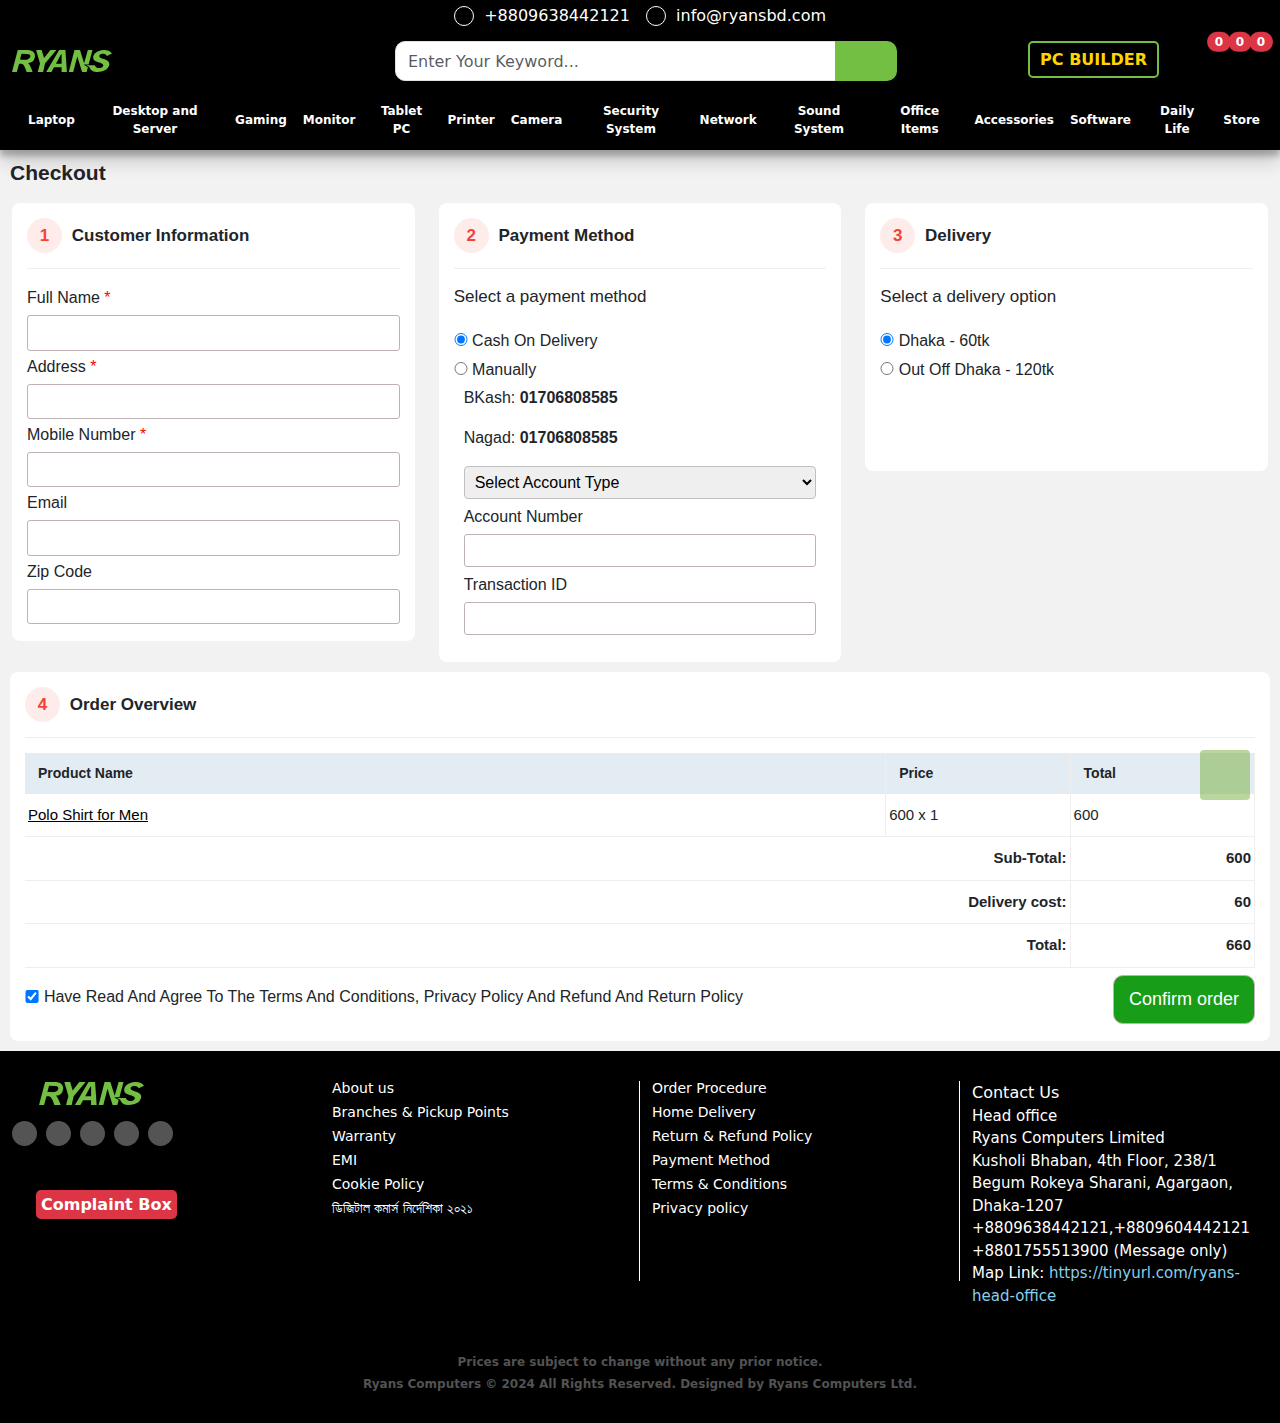
<file: checkout.html>
<!DOCTYPE html>
<html lang="en">
  <head>
    <meta charset="UTF-8" />
    <meta name="viewport" content="width=device-width, initial-scale=1.0" />
    <title>Document</title>

    <link
      rel="shortcut icon"
      href="https://www.ryanscomputers.com/assets/images/favicon.ico"
      type="image/x-icon"
    />

    <link
      rel="stylesheet"
      href="https://cdnjs.cloudflare.com/ajax/libs/font-awesome/6.5.1/css/all.min.css"
      integrity="sha512-DTOQO9RWCH3ppGqcWaEA1BIZOC6xxalwEsw9c2QQeAIftl+Vegovlnee1c9QX4TctnWMn13TZye+giMm8e2LwA=="
      crossorigin="anonymous"
      referrerpolicy="no-referrer"
    />

    <link rel="stylesheet" href="Bootstrap/css/bootstrap.min.css" />
    <link rel="stylesheet" href="style.css" />
    <link rel="stylesheet" href="responsive.css" />
  </head>
  <body>
    <!-- header section start here  -->
    <header>
      <!-- nav section start here -->

      <!-- top scroll btn -->

      <button id="bttbutton" type="button" class="show">
        <a href="#"></a>
      </button>
      <!-- top scroll btn -->

      <!-- top nav start here -->
      <nav class="navbar navbar-expand-lg navbar-dark top-header">
        <div class="container">
          <ul class="navbar-nav m-auto me-md-auto">
            <li class="nav-item">
              <a class="nav-link active top-header-info" href="#"
                ><div class="circle-font"><i class="fas fa-phone-alt"></i></div>
                &nbsp; +8809638442121</a
              >
            </li>
            <li class="nav-item">
              <a class="nav-link active top-header-info" href="#"
                ><div class="circle-font"><i class="far fa-envelope"></i></div>
                &nbsp; info@ryansbd.com</a
              >
            </li>
          </ul>
        </div>
      </nav>

      <!-- top nav end here -->
      <!-- midel nav start here -->
      <nav class="navbar navbar-expand-lg navbar-dark main-menu sticky-top">
        <div class="container">
          <div class="main-logo d-none d-lg-block">
            <a href="#"
              ><img
                src="image/ryans-logo.svg"
                alt=""
                width="100%"
                height="100%"
            /></a>
          </div>
          <div class="menu-logo-button d-lg-none">
            <div class="row g-1 w-100 align-items-center">
              <div class="col-4">
                <!-- menu -icon -->
                <button data-bs-toggle="collapse" data-bs-target="#navbar_main">
                  <img
                    id="menuIcon"
                    class="menu-icon"
                    src="image/menu-list.svg"
                    alt=""
                  />
                </button>
                <!-- menu -icon -->
              </div>
              <div class="col-4 text-center mt-0">
                <a class="mobile-logo" href="#"
                  ><img
                    src="image/ryans-logo.svg"
                    alt=""
                    width="100%"
                    height="100%"
                /></a>
              </div>
              <div class="col-4">
                <div class="top-cart-section">
                  <button
                    class="text-white text-decoration-none border-0 bg-transparent"
                  >
                    <i class="fas fa-search"></i>
                  </button>
                  <a
                    class="text-white text-decoration-none mobile-menu-cart"
                    href="#"
                    ><i class="fas fa-heart"></i>
                    <span
                      class="position-absolute translate-middle badge rounded-pill bg-danger mobile-menu-badge"
                      >0</span
                    >
                  </a>

                  <button
                    class="text-white text-decoration-none mobile-menu-cart border-0 bg-transparent"
                    data-bs-toggle="offcanvas"
                    data-bs-target="#offcanvasRight"
                    aria-label="cart-mobile"
                  >
                    <i class="fas fa-cart-arrow-down"></i>
                    <span
                      class="position-absolute translate-middle badge rounded-pill bg-danger mobile-menu-badge"
                    >
                      0
                    </span>
                  </button>
                  >
                </div>
              </div>
            </div>
          </div>

          <div class="search-with-box">
            <div
              class="search-menu-div search-mobile"
              id="search-box"
              style="display: none"
            >
              <ul class="navbar-nav m-auto me-md-auto mb-2 mb-lg-0">
                <form class="d-flex search-form" action="#">
                  <div class="input-group">
                    <input
                      type="search"
                      name="q"
                      id="search"
                      class="form-control search-input"
                      autocomplete="off"
                      placeholder="Enter Your Keyword..."
                    />
                    <button class="btn search-btn" type="submit">
                      <i class="fas fa-search"></i>
                    </button>
                  </div>
                </form>
              </ul>
            </div>
          </div>
          <div class="pc-build-customer-menu">
            <div class="menu-pc-buider">
              <a class="pc-button2" href="#"><span>PC BUILDER</span></a>
            </div>
            <div class="top-menu-section">
              <ul
                class="navbar-nav ms-xl-auto mb-lg-0 justify-content-between align-items-center"
              >
                <li
                  class="nav-item menu-cart ac"
                  data-bs-toggle="tooltip"
                  data-bs-placement="top"
                  title=""
                  data-bs-custom-class="custom-tooltip"
                  data-bs-original-title="Shopping Cart"
                >
                  <button
                    class="nav-link active border-0 bg-transparent pb-0"
                    data-bs-toggle="offcanvas"
                    data-bs-target="#offcanvasRight"
                    aria-label="cart desktop"
                  >
                    <i class="fas fa-cart-arrow-down"></i>
                  </button>
                  <span
                    class="position-absolute translate-middle badge rounded-pill bg-danger menu-badge"
                  >
                    0
                  </span>
                </li>
                <li
                  class="nav-item menu-cart ac"
                  data-bs-toggle="tooltip"
                  data-bs-placement="top"
                  title=""
                  data-bs-custom-class="custom-tooltip"
                  data-bs-original-title="Favorite"
                >
                  <a class="nav-link active pb-0" href="#" aria-label="wishlist"
                    ><i class="fas fa-heart"></i
                  ></a>
                  <span
                    class="position-absolute translate-middle badge rounded-pill bg-danger menu-badge"
                  >
                    0
                  </span>
                </li>
                <li
                  class="nav-item menu-cart ac"
                  data-bs-toggle="tooltip"
                  data-bs-placement="top"
                  title=""
                  data-bs-custom-class="custom-tooltip"
                  data-bs-original-title="Compare"
                >
                  <a class="nav-link pb-0 active" href="#"
                    ><i class="fas fa-exchange-alt"></i>
                    <span
                      class="position-absolute translate-middle badge rounded-pill bg-danger menu-badge"
                      >0</span
                    >
                  </a>
                </li>
                <li class="nav-item menu-cart ac">
                  <a
                    class="nav-link pb-0 active"
                    data-bs-toggle="tooltip"
                    data-bs-custom-class="custom-tooltip"
                    data-bs-placement="top"
                    title=""
                    href="#"
                    data-bs-original-title="Account"
                    aria-label="Account"
                    ><i class="fas fa-user-circle"></i
                  ></a>
                </li>
                <li class="nav-item menu-pc-builder ac">
                  <a
                    class="nav-link active d-flex align-items-center flex-column"
                    href="#"
                  >
                    <i class="fas fa-desktop"></i>PC Builder</a
                  >
                </li>
                <li class="nav-item menu-product-book ac">
                  <a
                    class="nav-link active d-flex align-items-center flex-column"
                    href="#"
                    ><i class="fas fa-box-open"></i>Offers</a
                  >
                </li>
                <li class="nav-item menu-query ac">
                  <a
                    class="nav-link active d-flex align-items-center flex-column"
                    href="#"
                    ><i class="fas fa-blog"></i>Blog</a
                  >
                </li>
                <li class="nav-item menu-query ac">
                  <a
                    class="nav-link active d-flex align-items-center flex-column"
                    href="#"
                    ><i class="fas fa-exchange-alt"></i>Compare</a
                  >
                </li>
                <li class="nav-item menu-account ac">
                  <a
                    class="nav-link active d-flex align-items-center flex-column"
                    href="#"
                    ><i class="fas fa-user-circle"></i>Account</a
                  >
                </li>
              </ul>
            </div>
          </div>
        </div>
      </nav>

      <!-- midel nav end here -->
      <!-- chackout page -->
      <div
        class="offcanvas offcanvas-end cart-sidebar"
        tabindex="-1"
        id="offcanvasRight"
        aria-labelledby="offcanvasRightLabel"
        aria-modal="true"
        role="dialog"
        style="visibility: visible"
      >
        <div
          class="d-flex p-3 px-3 align-items-center justify-content-between cart-sidebar-header"
        >
          <span class="fw-bold"
            ><i class="fas fa-cart-arrow-down"></i> Cart (0)</span
          >
          <button
            class="close border-0 bg-transparent"
            data-bs-dismiss="offcanvas"
            aria-label="cart-mobile"
          >
            <i class="fas fa-times"></i>
          </button>
        </div>
        <div class="offcanvas-body">
          <div class="grid-container cart-upper-container">
            <!-- check out product page -->
            <div class="row">
              <div class="col-12 cart-col">
                <div
                  class="cart-content d-flex align-items-center justify-content-between"
                >
                  <div class="cart-image">
                    <img
                      alt=""
                      src="image/acer-aspire-3-a315-59-332b-intel-core-i3-1215u-51703411875.webp"
                    />
                  </div>
                  <div class="cart-info">
                    <a href=""
                      >Acer Aspire 3 A315-59-332B Intel Core i3 1215U 8GB RAM,
                      512GB SSD 15.6 Inch FHD Display Pure Silver Laptop
                      #NX.K6TSI.00H/UN.K6TSI.024
                    </a>
                    <p>Tk 57,500 X 1</p>
                  </div>
                  <div class="cart-delete-icon">
                    <a href="">
                      <i class="fas fa-trash-alt"></i>
                    </a>
                  </div>
                </div>
              </div>
            </div>
            <!-- check out product page -->
          </div>
          <div class="grid-container cart-lower-container">
            <div class="row">
              <div class="col-12 text-center pt-2">
                <h6 class="fw-bold">Sub Total: Tk 0</h6>
              </div>
              <div class="col-12">
                <div class="d-grid gap-2">
                  <a href="cart.html" class="btn btn1">View Cart</a>
                </div>
              </div>
            </div>
          </div>
        </div>
      </div>

      <!-- chackout page -->
      <!-- last nav menu start here -->
      <nav
        id="navbar_main"
        class="navbar navbar-expand-lg navbar-dark collapse"
      >
        <div class="container d-block">
          <ul
            class="navbar-nav justify-content-between flex-nowrap align-items-lg-center me-auto"
          >
            <li class="nav-item active">
              <a class="nav-link ps-lg-0" href="#"
                ><i class="fa fa-home"></i
              ></a>
            </li>

            <li class="nav-item dropdown has-megamenu">
              <span class="plusminus main-pm text-white d-lg-none d-block"
                >+</span
              ><button class="nav-link main-nav-link bg-transparent border-0">
                Laptop
              </button>
              <div class="dropdown-menu megamenu" role="menu">
                <div class="row g-2">
                  <div class="col-lg-3 col-12 mt-0">
                    <div class="col-megamenu">
                      <ul class="list-unstyled">
                        <li><a href="#" class="fw-bold">All Laptop</a></li>
                        <li><a href="#">Acer</a></li>
                        <li><a href="#">Apple</a></li>
                        <li><a href="#">Asus</a></li>
                        <li><a href="#">Chuwi</a></li>
                        <li><a href="#">Dell</a></li>
                      </ul>
                    </div>
                  </div>

                  <div class="col-lg-3 col-12 mt-0">
                    <div class="col-megamenu">
                      <ul class="list-unstyled">
                        <li><a href="#">Gigabyte</a></li>
                        <li><a href="#">Hp</a></li>
                        <li><a href="#">Huawei</a></li>
                        <li><a href="#">Lenovo</a></li>
                        <li><a href="#">Microsoft</a></li>
                        <li><a href="#">MSI</a></li>
                      </ul>
                    </div>
                  </div>

                  <div class="col-lg-3 col-12 mt-0">
                    <div class="col-megamenu">
                      <ul class="list-unstyled">
                        <li><a href="#">Avita</a></li>
                        <li><a href="#">Infinix</a></li>
                        <li><a href="#">Samsung</a></li>
                      </ul>
                      <ul class="list-unstyled">
                        <li><a href="#" class="fw-bold">Accessories</a></li>
                        <li class="hover_drop_down dropend">
                          <span class="plusminus d-lg-none d-block">+</span
                          ><a class="dropdown-toggle" href="#">Laptop Ram</a>
                          <ul class="dropdown-menu2 menu2-height">
                            <li><a href="#">All Brands </a></li>
                            <li><a href="#">Acer </a></li>
                            <li><a href="#">Apple </a></li>
                            <li><a href="#">Asus </a></li>
                            <li><a href="#">Dell </a></li>
                            <li><a href="#">Fujitsu </a></li>
                            <li><a href="#">Hp </a></li>
                            <li><a href="#">Lenovo </a></li>
                            <li><a href="#">Microsoft </a></li>
                            <li><a href="#">Samsung </a></li>
                            <li><a href="#">Sony </a></li>
                            <li><a href="#">Toshiba </a></li>
                          </ul>
                        </li>
                        <li class="hover_drop_down dropend">
                          <span class="plusminus d-lg-none d-block">+</span
                          ><a class="dropdown-toggle" href="#">Laptop Cooler</a>
                          <ul class="dropdown-menu2 menu2-height">
                            <li><a href="#">All Brands </a></li>
                            <li><a href="#">Acer </a></li>
                            <li><a href="#">Apple </a></li>
                            <li><a href="#">Asus </a></li>
                            <li><a href="#">Dell </a></li>
                            <li><a href="#">Fujitsu </a></li>
                            <li><a href="#">Hp </a></li>
                            <li><a href="#">Lenovo </a></li>
                            <li><a href="#">Microsoft </a></li>
                            <li><a href="#">Samsung </a></li>
                            <li><a href="#">Sony </a></li>
                            <li><a href="#">Toshiba </a></li>
                          </ul>
                        </li>
                      </ul>
                    </div>
                  </div>

                  <div class="col-lg-3 col-12 mt-0">
                    <div class="col-megamenu">
                      <ul class="list-unstyled">
                        <li class="hover_drop_down dropend">
                          <span class="plusminus d-lg-none d-block">+</span
                          ><a class="dropdown-toggle" href="#">Caddy</a>
                          <ul class="dropdown-menu2">
                            <li><a href="#">All Brands </a></li>
                            <li><a href="#">K2 </a></li>
                            <li><a href="#">Orico </a></li>
                          </ul>
                        </li>

                        <li class="hover_drop_down dropend">
                          <span class="plusminus d-lg-none d-block">+</span
                          ><a class="dropdown-toggle" href="#">Laptop Bag</a>
                          <ul class="dropdown-menu2 menu2-height">
                            <li><a href="#">All Brands </a></li>
                            <li><a href="#">Asus </a></li>
                            <li><a href="#">Baseus </a></li>
                            <li><a href="#">Exclusive </a></li>
                            <li><a href="#">Fantech </a></li>
                            <li><a href="#">Fiesta </a></li>
                            <li><a href="#">K2 </a></li>
                            <li><a href="#">Microsoft </a></li>
                            <li><a href="#">Targus </a></li>
                            <li><a href="#">Tucano </a></li>
                            <li><a href="#">Ugreen </a></li>
                            <li><a href="#">Wiwu </a></li>
                          </ul>
                        </li>
                        <li class="hover_drop_down dropend">
                          <span class="plusminus d-lg-none d-block">+</span
                          ><a class="dropdown-toggle" href="#">Stand</a>
                          <ul class="dropdown-menu2">
                            <li><a href="#">All Brands </a></li>
                            <li><a href="#">Cooler Master </a></li>
                            <li><a href="#">Orico </a></li>
                            <li><a href="#">Ugreen </a></li>

                            <li><a href="#">Yuanxin </a></li>
                          </ul>
                        </li>
                        <li class="hover_drop_down dropend">
                          <span class="plusminus d-lg-none d-block">+</span
                          ><a class="dropdown-toggle" href="#">Battery</a>
                          <ul class="dropdown-menu2 menu2-height">
                            <li><a href="#">All Brands </a></li>
                            <li><a href="#">Acer </a></li>
                            <li><a href="#">Apple </a></li>
                            <li><a href="#">Asus </a></li>
                            <li><a href="#">Dell </a></li>
                            <li><a href="#">Fujitsu </a></li>
                            <li><a href="#">Hp </a></li>
                            <li><a href="#">Lenovo </a></li>
                            <li><a href="#">Microsoft </a></li>
                            <li><a href="#">Samsung </a></li>
                            <li><a href="#">Sony </a></li>
                            <li><a href="#">Toshiba </a></li>
                          </ul>
                        </li>
                        <li class="hover_drop_down dropend">
                          <span class="plusminus d-lg-none d-block">+</span
                          ><a class="dropdown-toggle" href="#">Adapter</a>
                          <ul class="dropdown-menu2 menu2-height">
                            <li><a href="#">All Brands </a></li>
                            <li><a href="#">Acer </a></li>
                            <li><a href="#">Apple </a></li>
                            <li><a href="#">Asus </a></li>
                            <li><a href="#">Dell </a></li>
                            <li><a href="#">Fujitsu </a></li>
                            <li><a href="#">Hp </a></li>
                            <li><a href="#">Lenovo </a></li>
                            <li><a href="#">Microsoft </a></li>
                            <li><a href="#">Samsung </a></li>
                            <li><a href="#">Sony </a></li>
                            <li><a href="#">Toshiba </a></li>
                          </ul>
                        </li>
                      </ul>
                    </div>
                  </div>
                </div>
              </div>
            </li>

            <li class="nav-item dropdown has-megamenu">
              <span class="plusminus main-pm text-white d-lg-none d-block"
                >+</span
              ><button class="nav-link main-nav-link bg-transparent border-0">
                Desktop and Server
              </button>
            </li>

            <li class="nav-item dropdown has-megamenu">
              <span class="plusminus main-pm text-white d-lg-none d-block"
                >+</span
              ><button class="nav-link main-nav-link bg-transparent border-0">
                Gaming
              </button>
            </li>

            <li class="nav-item dropdown has-megamenu">
              <span class="plusminus main-pm text-white d-lg-none d-block"
                >+</span
              ><button class="nav-link main-nav-link bg-transparent border-0">
                Monitor
              </button>
            </li>

            <li class="nav-item dropdown has-megamenu">
              <span class="plusminus main-pm text-white d-lg-none d-block"
                >+</span
              ><button class="nav-link main-nav-link bg-transparent border-0">
                Tablet PC
              </button>
            </li>

            <li class="nav-item dropdown has-megamenu">
              <span class="plusminus main-pm text-white d-lg-none d-block"
                >+</span
              ><button class="nav-link main-nav-link bg-transparent border-0">
                Printer
              </button>
            </li>

            <li class="nav-item dropdown has-megamenu">
              <span class="plusminus main-pm text-white d-lg-none d-block"
                >+</span
              ><button class="nav-link main-nav-link bg-transparent border-0">
                Camera
              </button>
            </li>

            <li class="nav-item dropdown has-megamenu">
              <span class="plusminus main-pm text-white d-lg-none d-block"
                >+</span
              ><button class="nav-link main-nav-link bg-transparent border-0">
                Security System
              </button>
            </li>

            <li class="nav-item dropdown has-megamenu">
              <span class="plusminus main-pm text-white d-lg-none d-block"
                >+</span
              ><button class="nav-link main-nav-link bg-transparent border-0">
                Network
              </button>
            </li>

            <li class="nav-item dropdown has-megamenu">
              <span class="plusminus main-pm text-white d-lg-none d-block"
                >+</span
              ><button class="nav-link main-nav-link bg-transparent border-0">
                Sound System
              </button>
            </li>

            <li class="nav-item dropdown has-megamenu">
              <span class="plusminus main-pm text-white d-lg-none d-block"
                >+</span
              ><button class="nav-link main-nav-link bg-transparent border-0">
                Office Items
              </button>
            </li>

            <li class="nav-item dropdown has-megamenu">
              <span class="plusminus main-pm text-white d-lg-none d-block"
                >+</span
              ><button class="nav-link main-nav-link bg-transparent border-0">
                Accessories
              </button>
            </li>

            <li class="nav-item dropdown has-megamenu">
              <span class="plusminus main-pm text-white d-lg-none d-block"
                >+</span
              ><button class="nav-link main-nav-link bg-transparent border-0">
                Software
              </button>
            </li>

            <li class="nav-item dropdown has-megamenu">
              <span class="plusminus main-pm text-white d-lg-none d-block"
                >+</span
              ><button class="nav-link main-nav-link bg-transparent border-0">
                Daily Life
              </button>
            </li>

            <li class="nav-item dropdown has-megamenu">
              <span class="plusminus main-pm text-white d-lg-none d-block"
                >+</span
              ><button class="nav-link main-nav-link bg-transparent border-0">
                Store
              </button>
            </li>
          </ul>
        </div>
      </nav>
      <!-- last nav menu end here -->

      <!-- nav section end here -->
    </header>
    <!-- header section start here  -->

    <!-- =================main section========================= -->

    <!-- check out page -->
    <div class="checkout_section">
      <div class="page_title">
        <h2>Checkout</h2>
      </div>
      <div class="checkout_info_section">
        <!-- ========================= form start -->
        <form>
          <div class="checkout-item">
            <div class="container">
              <div class="row">
                <div class="col-lg-4 col-md-4 col-sm-12">
                  <!-- Customer information -->
                  <div class="checkout_item_inner">
                    <div class="items">
                      <div class="item-title">
                        <h3>
                          <span>1</span>
                          Customer information
                        </h3>
                      </div>
                      <div class="item_info">
                        <div class="input_section">
                          <label for="fullName">Full Name <span>*</span></label>
                          <input
                            type="text"
                            value=""
                            id="fullName"
                            required=""
                            name="fullName"
                          />
                        </div>
                        <div class="input_section">
                          <label for="fullName">Address <span>*</span> </label>
                          <input
                            type="text"
                            value=""
                            id="fullName"
                            required=""
                            name="Address"
                          />
                        </div>
                        <div class="input_section">
                          <label for="fullName"
                            >Mobile Number <span>*</span></label
                          >
                          <input
                            type="number"
                            id="fullName"
                            required=""
                            value=""
                            name="mobile_number"
                          />
                        </div>
                        <div class="input_section">
                          <label for="fullName">Email</label>
                          <input
                            type="email"
                            id="fullName"
                            name="email"
                            value=""
                          />
                        </div>
                        <div class="input_section">
                          <label for="fullName">Zip Code</label>
                          <input
                            type="number"
                            id="fullName"
                            name="zip_code"
                            value=""
                          />
                        </div>
                      </div>
                    </div>
                  </div>

                  <!-- Customer information -->
                </div>
                <div class="col-lg-4 col-md-4 col-sm-6">
                  <!-- Payment Method -->

                  <div class="checkout_item_inner">
                    <div class="items">
                      <div class="item-title">
                        <h3>
                          <span>2</span>
                          Payment Method
                        </h3>
                      </div>
                      <div class="item_info mid">
                        <p class="select_info">Select a payment method</p>
                        <div class="input_section">
                          <input
                            checked=""
                            type="radio"
                            id="cod"
                            name="pay_method"
                            value="cod"
                          />
                          <label for="cod">Cash on delivery</label>
                        </div>
                        <div class="input_section">
                          <input
                            type="radio"
                            id="manually"
                            name="pay_method"
                            value="manuallay"
                          />
                          <label for="manually">manually</label>
                          <div class="manuyally_pay active">
                            <div class="account_details">
                              <p>bKash: <strong>01706808585</strong></p>
                              <p>Nagad: <strong>01706808585</strong></p>
                            </div>
                            <div class="pay_box">
                              <div class="input-box">
                                <select name="acount_type" id="">
                                  <option value="">Select Account Type</option>
                                  <option value="bkash">bkash</option>
                                  <option value="nagad">nagad</option>
                                </select>
                              </div>
                              <div class="input-box">
                                <label for="id_number">Account Number</label>
                                <input type="number" name="id_number" />
                              </div>
                              <div class="input-box">
                                <label for="id_number">Transaction ID</label>
                                <input type="number" name="txt_id" />
                              </div>
                            </div>
                          </div>
                        </div>
                      </div>
                    </div>
                  </div>
                  <!-- Payment Method -->
                </div>
                <div class="col-lg-4 col-md-4 col-sm-6">
                  <!-- Delivery -->

                  <div class="checkout_item_inner">
                    <div class="items">
                      <div class="item-title">
                        <h3>
                          <span>3</span>
                          Delivery
                        </h3>
                      </div>
                      <div class="item_info mid">
                        <p class="select_info">Select a delivery option</p>
                        <div class="input_section">
                          <input
                            type="radio"
                            checked=""
                            id="insight"
                            name="location"
                            value="60"
                          />
                          <label for="insight">Dhaka - 60tk</label>
                        </div>
                        <div class="input_section">
                          <input
                            type="radio"
                            id="out_sight"
                            name="location"
                            value="120"
                          />
                          <label for="out_sight">Out off Dhaka - 120tk</label>
                        </div>
                        <br />
                        <br />
                        <br />
                      </div>
                    </div>
                  </div>
                  <!-- Delivery -->
                </div>
              </div>
            </div>

            <!-- Order Overview -->
            <div class="order_overview">
              <div class="items order_overview_section">
                <div class="item-title">
                  <h3>
                    <span>4</span>
                    Order Overview
                  </h3>
                </div>
                <div class="order_table">
                  <table>
                    <thead>
                      <tr>
                        <td>Product Name</td>
                        <td>Price</td>
                        <td>Total</td>
                      </tr>
                    </thead>
                    <tbody>
                      <tr>
                        <td>
                          <a href="">Polo Shirt for Men</a>
                        </td>
                        <td>600 x 1</td>
                        <td>600</td>
                      </tr>
                      <tr>
                        <td colspan="2" class="text-right-order">
                          <strong>Sub-Total:</strong>
                        </td>
                        <td class="text-right-order">
                          <strong id="sub_total">600</strong>
                        </td>
                      </tr>
                      <tr>
                        <td colspan="2" class="text-right-order">
                          <strong>Delivery cost:</strong>
                        </td>
                        <td class="text-right-order">
                          <strong id="delivery_cost">60</strong>
                        </td>
                      </tr>
                      <tr>
                        <td colspan="2" class="text-right-order">
                          <strong>Total:</strong>
                        </td>
                        <td class="text-right-order">
                          <strong id="total_price"> 660</strong>
                        </td>
                      </tr>
                    </tbody>
                    <input
                      type="hidden"
                      name="total"
                      class="sub_hiden"
                      value="600"
                    />
                  </table>
                </div>
                <div class="confirm-section">
                  <div class="input_section checkbox">
                    <input
                      checked=""
                      type="checkbox"
                      name="agree"
                      value="1"
                      id="terms"
                    />
                    <label for="terms">
                      I have read and agree to the Terms and Conditions, Privacy
                      Policy and Refund and Return Policy
                    </label>
                  </div>

                  <div class="input_section submit">
                    <input
                      type="submit"
                      name="submit"
                      value="Confirm order"
                      id="terms"
                    />
                  </div>
                </div>
              </div>
            </div>
            <!-- Order Overview -->
          </div>
        </form>
        <!-- ========================= form start -->
      </div>
    </div>
    <!-- check out page -->

    <!-- =================main section==========================-->

    <!-- footer section start here -->
    <div class="main-footer">
      <div class="container">
        <div class="row">
          <div class="col-lg-3 col-md-12 footer-info">
            <a href="#"
              ><img
                src="image/ryans-logo.svg"
                alt=""
                class="footer-logo"
                width="100%"
                height="100%"
            /></a>
            <div class="social-links mt-3">
              <a href="#" class="facebook"><i class="fab fa-facebook"></i></a>

              <a href="#" class="twitter"><i class="fab fa-twitter"></i></a>
              <a href="#" class="facebook"><i class="fab fa-youtube"></i></a>

              <a href="#" class="instagram"><i class="fab fa-instagram"></i></a>
              <a href="#" class="linkedin"><i class="fab fa-linkedin"></i></a>
            </div>

            <div class="footer-complaint-link">
              <a
                class="text-white text-decoration-none ms-2 ms-lg-4 bg-danger"
                href="#"
              >
                Complaint Box
              </a>
            </div>
          </div>

          <div class="col-lg-3 col-6 footer-links extra-border1">
            <ul>
              <li><a href="#"> About us </a></li>
              <li><a href="#"> Branches &amp; Pickup Points </a></li>
              <li><a href="#"> Warranty </a></li>
              <li><a href="#"> EMI </a></li>
              <li><a href="#"> Cookie Policy </a></li>
              <li><a href="#"> ডিজিটাল কমার্স নির্দেশিকা ২০২১ </a></li>
            </ul>
          </div>
          <div class="col-lg-3 col-6 footer-links extra-border2">
            <ul>
              <li><a href="#"> Order Procedure </a></li>
              <li><a href="#"> Home Delivery </a></li>
              <li><a href="#"> Return &amp; Refund Policy </a></li>
              <li><a href="#"> Payment Method </a></li>
              <li><a href="#"> Terms &amp; Conditions </a></li>
              <li><a href="#"> Privacy policy </a></li>
              <li class="glossary-in-footer"><a href="#">Glossary</a></li>
            </ul>
          </div>

          <div class="col-lg-3 col-md-12 footer-links footer-contact">
            <ul>
              <li class="contact-us-text text-white pb-0">Contact Us</li>
            </ul>
            <p>
              Head office <br />
              Ryans Computers Limited <br />
              Kusholi Bhaban, 4th Floor, 238/1 Begum Rokeya Sharani, Agargaon,
              Dhaka-1207 <br />
              <span class="d-lg-none">
                <i class="fa fa-envelope"></i> info@ryansbd.com<br />
              </span>
              <span
                class="d-flex justify-content-center justify-content-lg-start align-items-center"
              >
                <i class="fas fa-phone-alt"></i>
                <a
                  class="text-decoration-none text-white p-0"
                  href="tel:8809638442121"
                  >+8809638442121</a
                >,
                <a
                  class="text-decoration-none text-white p-0"
                  href="tel:8809604442121"
                  >+8809604442121</a
                ></span
              >
              <i class="fab fa-whatsapp ws-color"></i>
              <a class="text-decoration-none text-white p-0" href="#">
                +8801755513900</a
              >
              (Message only)<br />
              <i class="fas fa-map-marker-alt map-icon"></i> Map Link:
              <a class="home-page-footer-seo-anchor-link-color" href="#">
                https://tinyurl.com/ryans-head-office</a
              >
            </p>
          </div>
        </div>
      </div>
      <div class="container">
        <div class="copyright">
          Prices are subject to change without any prior notice.
        </div>
        <div class="copyright pt-1">
          Ryans Computers © 2024 All Rights Reserved. Designed by Ryans
          Computers Ltd.
        </div>
      </div>
    </div>
    <!-- footer section end here -->

    <script src="Bootstrap/js/bootstrap.min.js"></script>

    <script src="index.js"></script>
  </body>
</html>
</file>
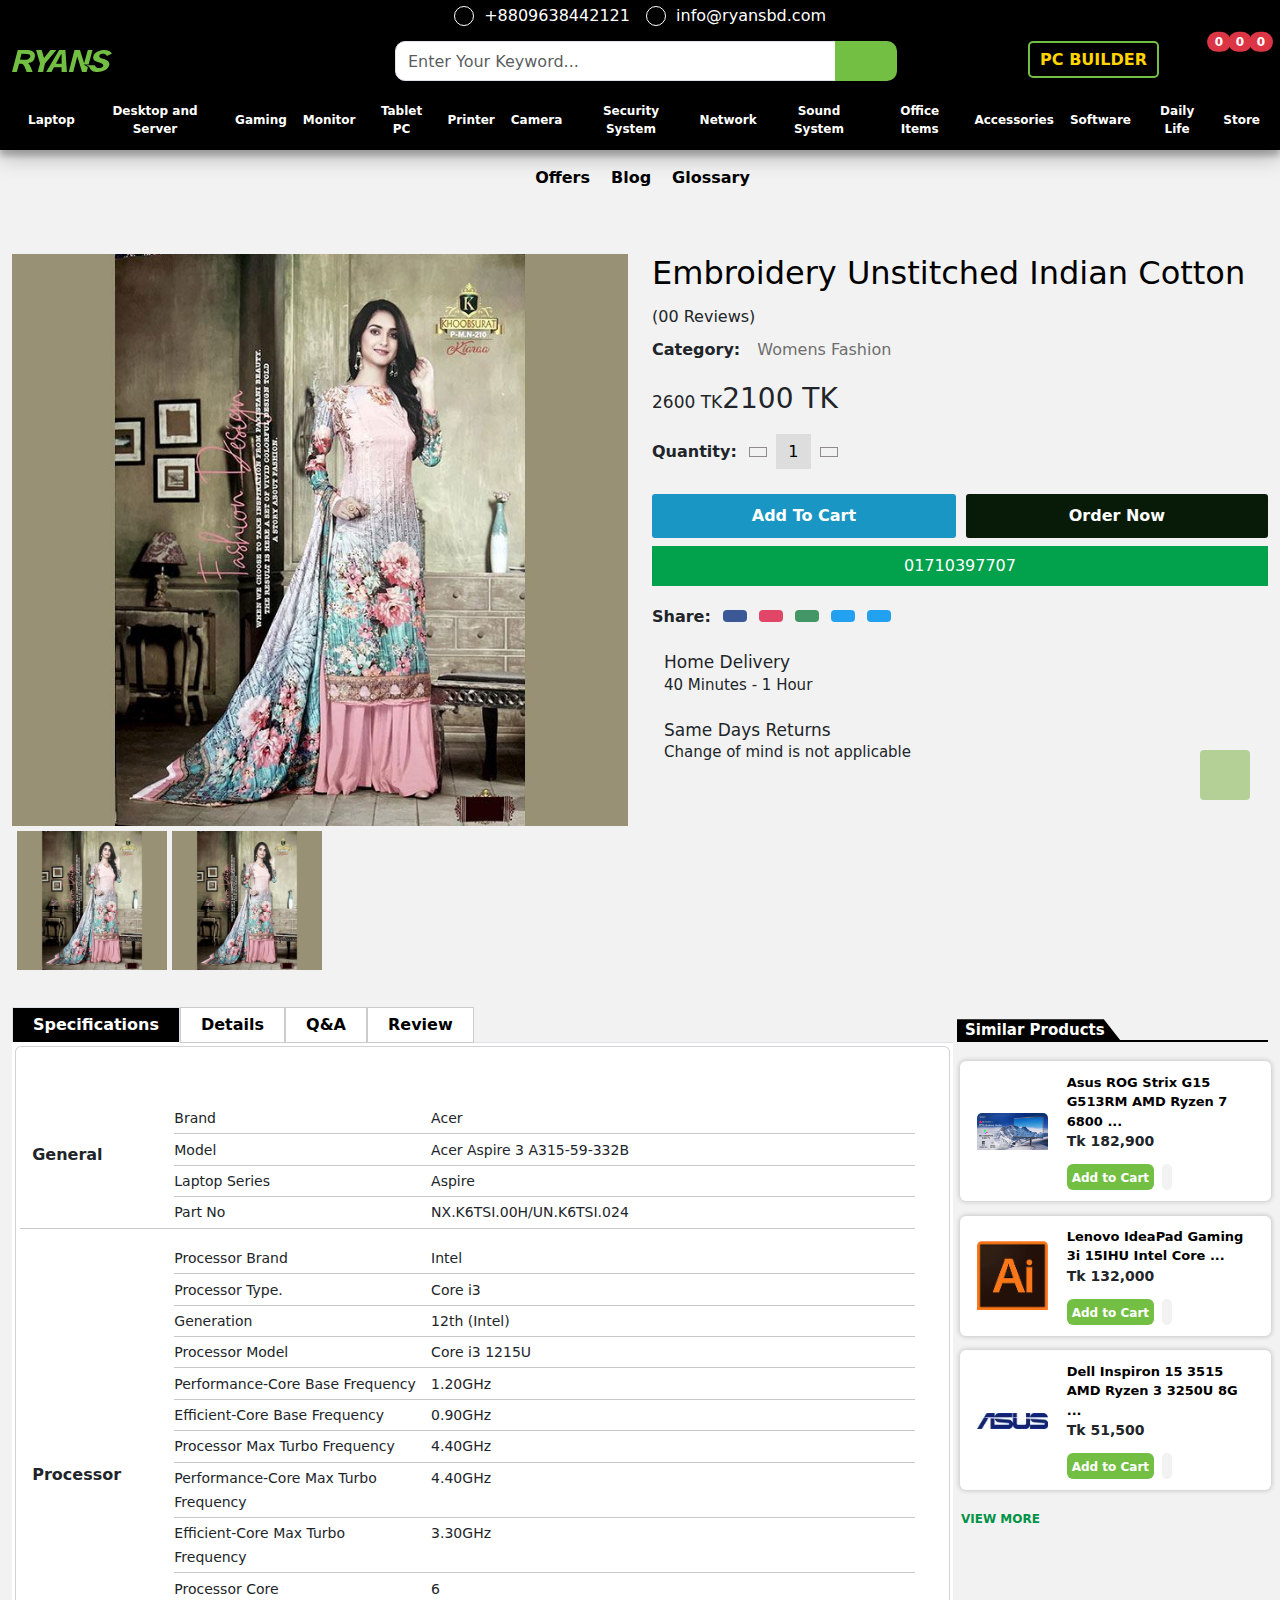
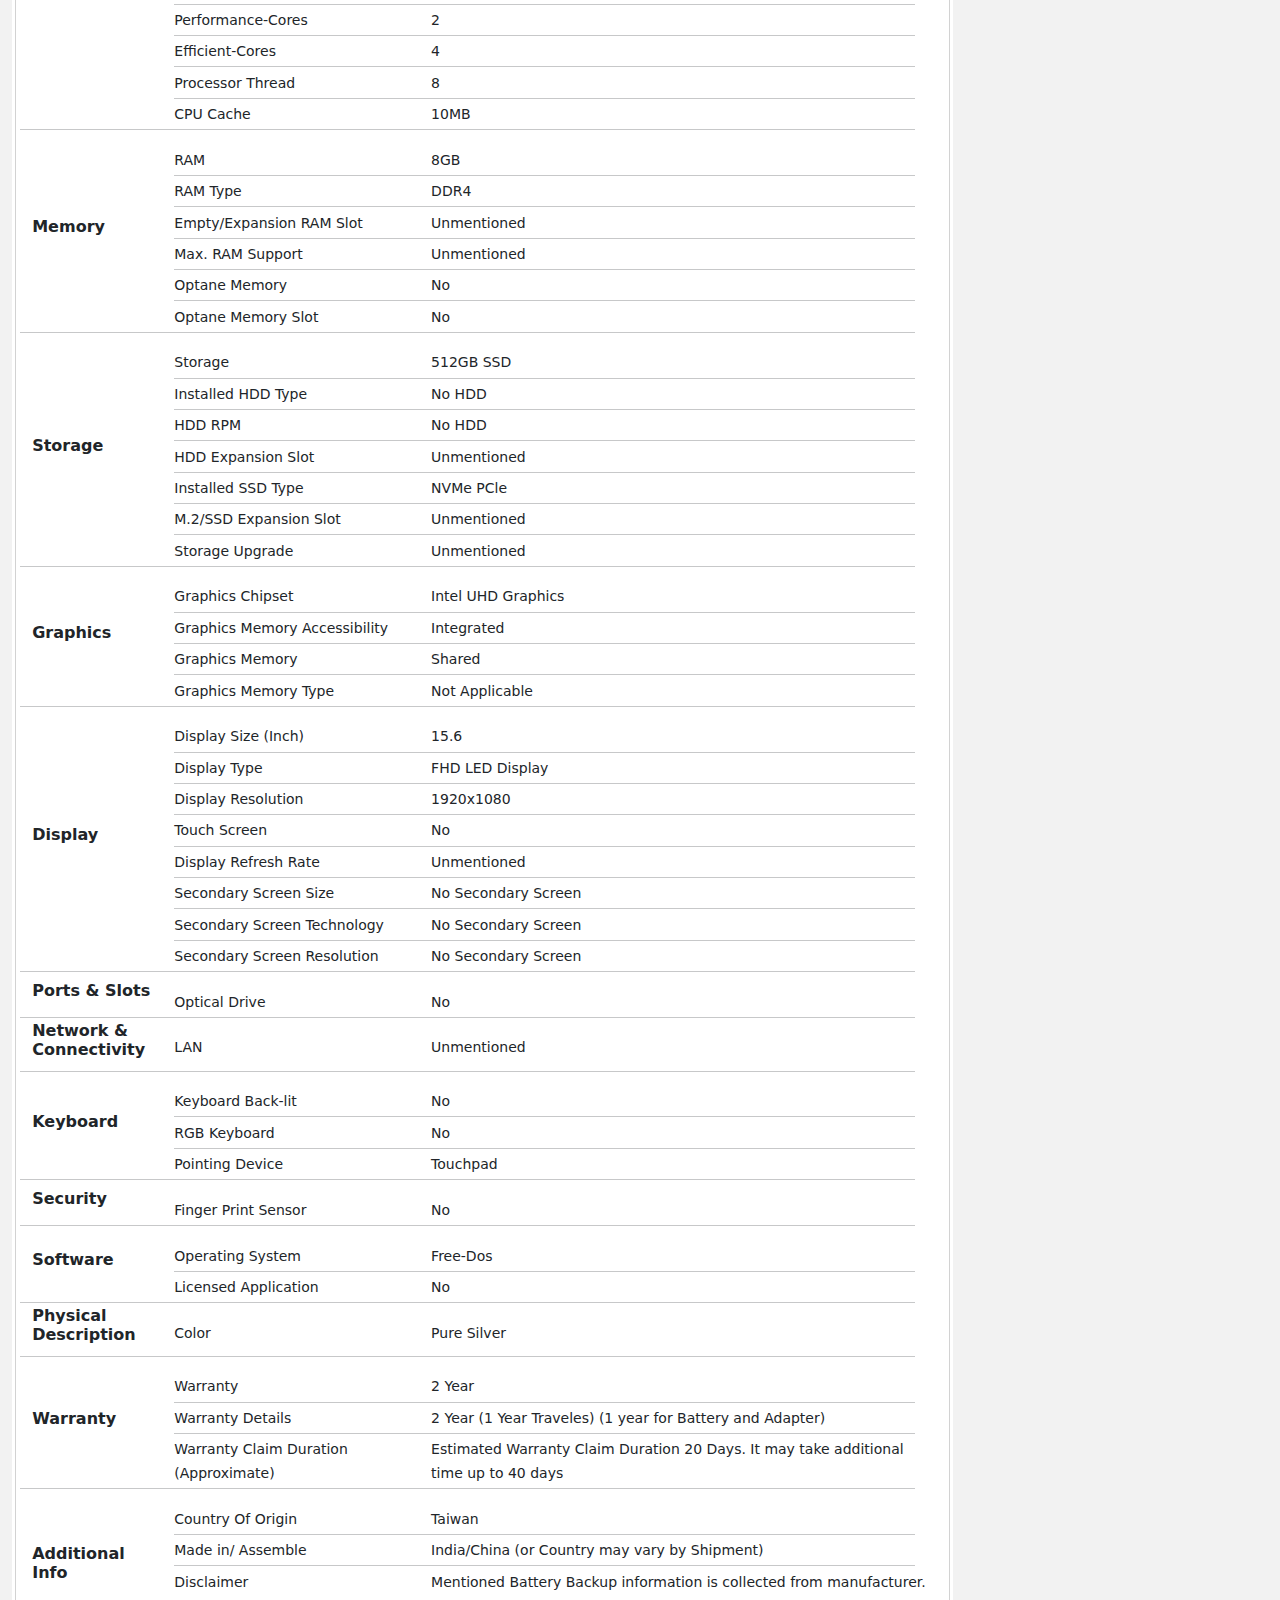
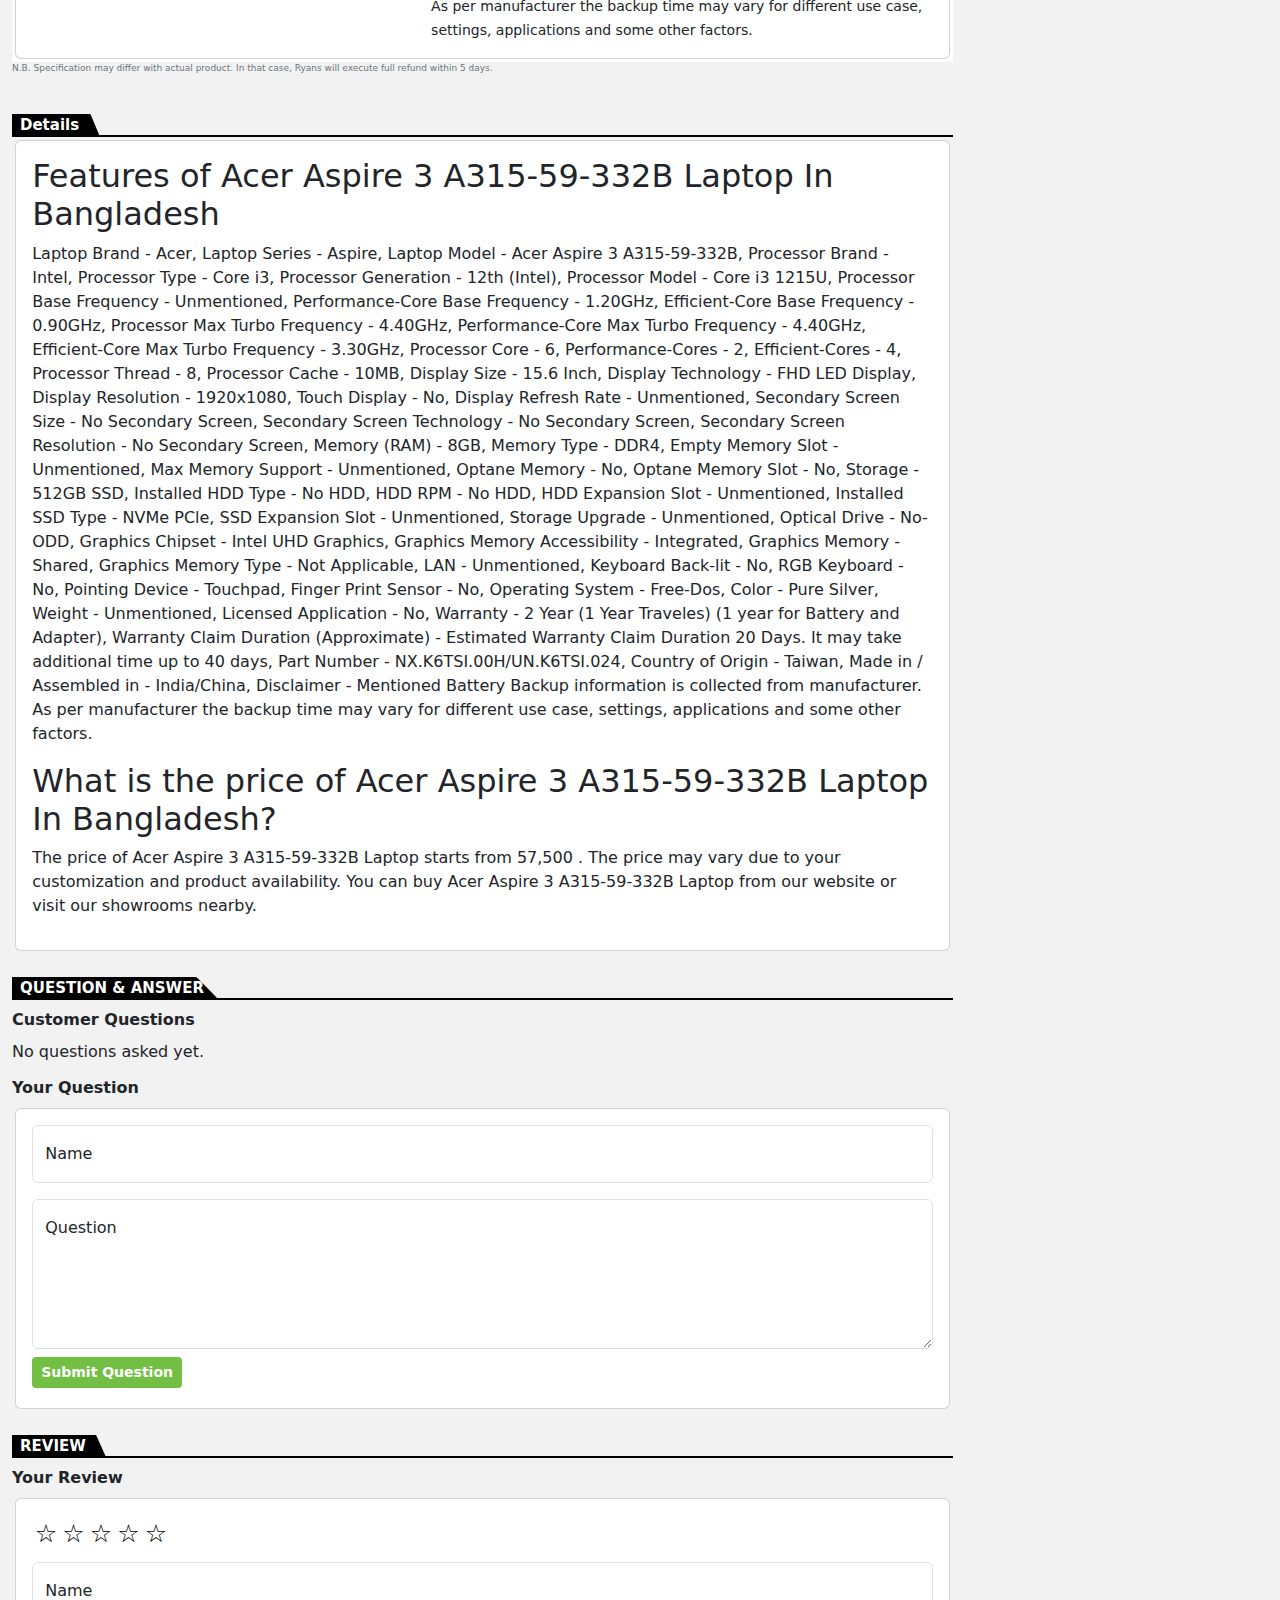
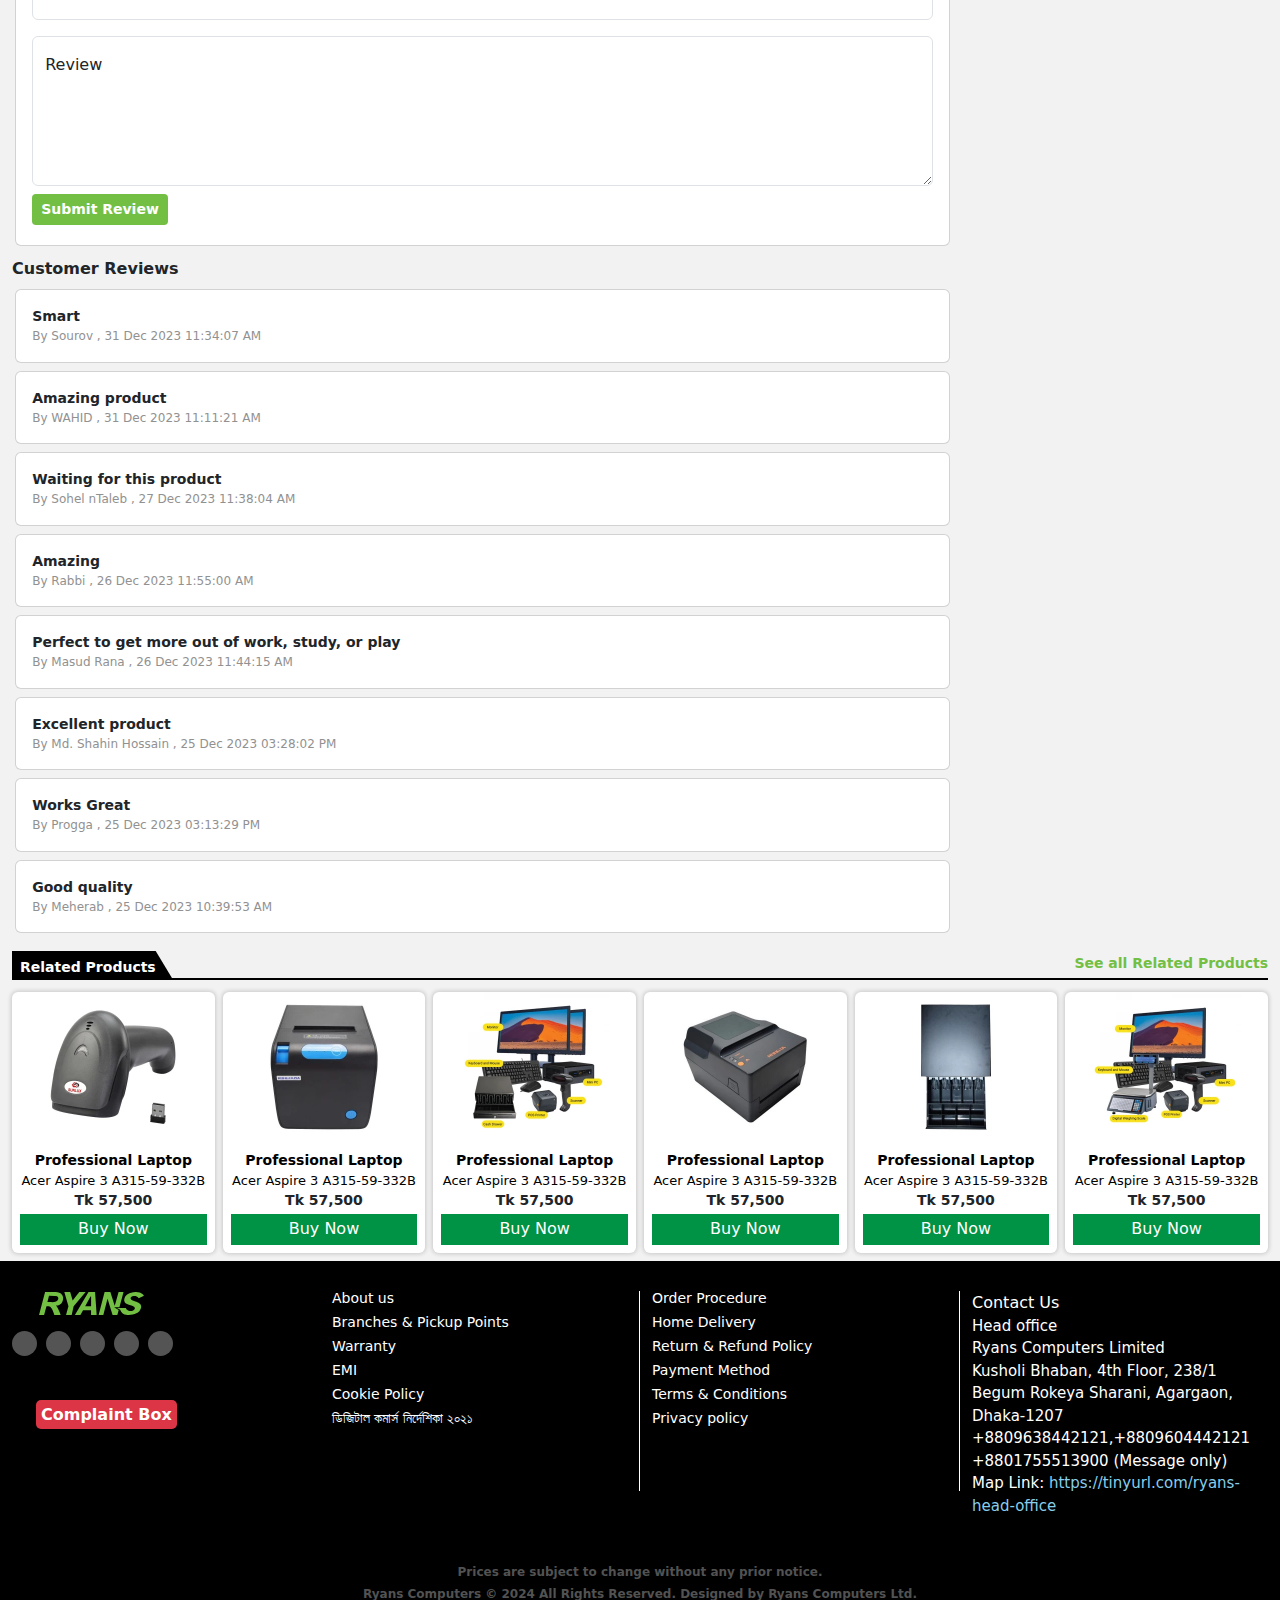
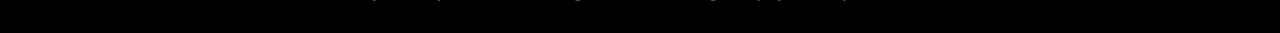
<file: computing-p-1.html>
<!DOCTYPE html>
<html lang="en">
  <head>
    <meta charset="UTF-8" />
    <meta name="viewport" content="width=device-width, initial-scale=1.0" />
    <title>Document</title>

    <link
      rel="shortcut icon"
      href="https://www.ryanscomputers.com/assets/images/favicon.ico"
      type="image/x-icon"
    />

    <link
      rel="stylesheet"
      href="https://cdnjs.cloudflare.com/ajax/libs/font-awesome/6.5.1/css/all.min.css"
      integrity="sha512-DTOQO9RWCH3ppGqcWaEA1BIZOC6xxalwEsw9c2QQeAIftl+Vegovlnee1c9QX4TctnWMn13TZye+giMm8e2LwA=="
      crossorigin="anonymous"
      referrerpolicy="no-referrer"
    />

    <link rel="stylesheet" href="Bootstrap/css/bootstrap.min.css" />
    <link rel="stylesheet" href="style.css" />
    <link rel="stylesheet" href="responsive.css" />
  </head>
  <body>
    <!-- header section start here  -->
    <header>
      <!-- top scroll btn -->
      <button id="bttbutton" class="show">
        <a href="#"></a>
      </button>
      <!-- top scroll btn -->
      <!-- nav section start here -->

      <!-- top nav start here -->
      <nav class="navbar navbar-expand-lg navbar-dark top-header">
        <div class="container">
          <ul class="navbar-nav m-auto me-md-auto">
            <li class="nav-item">
              <a
                class="nav-link active top-header-info"
                href="tel:8809638442121"
                ><div class="circle-font"><i class="fas fa-phone-alt"></i></div>
                &nbsp; +8809638442121</a
              >
            </li>
            <li class="nav-item">
              <a
                class="nav-link active top-header-info"
                href="mailto:info@ryansbd.com"
                ><div class="circle-font"><i class="far fa-envelope"></i></div>
                &nbsp; info@ryansbd.com</a
              >
            </li>
          </ul>
        </div>
      </nav>

      <!-- top nav end here -->
      <!-- midel nav start here -->
      <nav class="navbar navbar-expand-lg navbar-dark main-menu sticky-top">
        <div class="container">
          <div class="main-logo d-none d-lg-block">
            <a href="#"
              ><img
                src="image/ryans-logo.svg"
                alt="Ryans Computers"
                width="100%"
                height="100%"
            /></a>
          </div>
          <div class="menu-logo-button d-lg-none">
            <div class="row g-1 w-100 align-items-center">
              <div class="col-4">
                <!-- menu -icon -->
                <button data-bs-toggle="collapse" data-bs-target="#navbar_main">
                  <img
                    id="menuIcon"
                    class="menu-icon"
                    src="image/menu-list.svg"
                    alt="menu icon"
                  />
                </button>
                <!-- menu -icon -->
              </div>
              <div class="col-4 text-center mt-0">
                <a class="mobile-logo" href="#"
                  ><img
                    src="image/ryans-logo.svg"
                    alt="Ryans Computers"
                    width="100%"
                    height="100%"
                /></a>
              </div>
              <div class="col-4">
                <div class="top-cart-section">
                  <button
                    class="text-white text-decoration-none border-0 bg-transparent"
                    id="toggle"
                    aria-label="search mobile button"
                  >
                    <i class="fas fa-search"></i>
                  </button>
                  <a
                    class="text-white text-decoration-none mobile-menu-cart"
                    href="#"
                    aria-label="wishlist"
                    ><i class="fas fa-heart"></i>
                    <span
                      class="position-absolute translate-middle badge rounded-pill bg-danger mobile-menu-badge"
                      >0</span
                    >
                  </a>
                  <button
                    class="text-white text-decoration-none mobile-menu-cart border-0 bg-transparent"
                    data-bs-toggle="offcanvas"
                    data-bs-target="#offcanvasRight"
                    aria-label="cart-mobile"
                  >
                    <i class="fas fa-cart-arrow-down"></i>
                    <span
                      class="position-absolute translate-middle badge rounded-pill bg-danger mobile-menu-badge"
                    >
                      0
                    </span>
                  </button>
                </div>
              </div>
            </div>
          </div>
          <div class="search-with-box">
            <div
              class="search-menu-div search-mobile"
              id="search-box"
              style="display: none"
            >
              <ul class="navbar-nav m-auto me-md-auto mb-2 mb-lg-0">
                <form class="d-flex search-form" action="#" method="get">
                  <div class="input-group">
                    <input
                      type="search"
                      name="q"
                      id="search"
                      class="form-control search-input"
                      autocomplete="off"
                      placeholder="Enter Your Keyword..."
                    />
                    <button
                      class="btn search-btn"
                      type="submit"
                      aria-label="Search"
                    >
                      <i class="fas fa-search"></i>
                    </button>
                  </div>
                </form>
              </ul>
            </div>
          </div>
          <div class="pc-build-customer-menu">
            <div class="menu-pc-buider">
              <a class="pc-button2" href="#"><span>PC BUILDER</span></a>
            </div>
            <div class="top-menu-section">
              <ul
                class="navbar-nav ms-xl-auto mb-lg-0 justify-content-between align-items-center"
              >
                <li
                  class="nav-item menu-cart ac"
                  data-bs-toggle="tooltip"
                  data-bs-placement="top"
                  title=""
                  data-bs-custom-class="custom-tooltip"
                  data-bs-original-title="Shopping Cart"
                >
                  <button
                    class="nav-link active border-0 bg-transparent pb-0"
                    data-bs-toggle="offcanvas"
                    data-bs-target="#offcanvasRight"
                    aria-label="cart desktop"
                  >
                    <i class="fas fa-cart-arrow-down"></i>
                  </button>
                  <span
                    class="position-absolute translate-middle badge rounded-pill bg-danger menu-badge"
                  >
                    0
                  </span>
                </li>
                <li
                  class="nav-item menu-cart ac"
                  data-bs-toggle="tooltip"
                  data-bs-placement="top"
                  title=""
                  data-bs-custom-class="custom-tooltip"
                  data-bs-original-title="Favorite"
                >
                  <a class="nav-link active pb-0" href="#"
                    ><i class="fas fa-heart"></i
                  ></a>
                  <span
                    class="position-absolute translate-middle badge rounded-pill bg-danger menu-badge"
                  >
                    0
                  </span>
                </li>
                <li
                  class="nav-item menu-cart ac"
                  data-bs-toggle="tooltip"
                  data-bs-placement="top"
                  title=""
                  data-bs-custom-class="custom-tooltip"
                  data-bs-original-title="Compare"
                >
                  <a class="nav-link pb-0 active" href="#"
                    ><i class="fas fa-exchange-alt"></i>
                    <span
                      class="position-absolute translate-middle badge rounded-pill bg-danger menu-badge"
                      >0</span
                    >
                  </a>
                </li>
                <li class="nav-item menu-cart ac">
                  <a
                    class="nav-link pb-0 active"
                    data-bs-toggle="tooltip"
                    data-bs-custom-class="custom-tooltip"
                    data-bs-placement="top"
                    href="#"
                    data-bs-original-title="Account"
                    aria-label="Account"
                    ><i class="fas fa-user-circle"></i
                  ></a>
                </li>
                <li class="nav-item menu-pc-builder ac">
                  <a
                    class="nav-link active d-flex align-items-center flex-column"
                    href="#"
                  >
                    <i class="fas fa-desktop"></i>PC Builder</a
                  >
                </li>
                <li class="nav-item menu-product-book ac">
                  <a
                    class="nav-link active d-flex align-items-center flex-column"
                    href="#"
                    ><i class="fas fa-box-open"></i>Offers</a
                  >
                </li>
                <li class="nav-item menu-query ac">
                  <a
                    class="nav-link active d-flex align-items-center flex-column"
                    href="#"
                    ><i class="fas fa-blog"></i>Blog</a
                  >
                </li>
                <li class="nav-item menu-query ac">
                  <a
                    class="nav-link active d-flex align-items-center flex-column"
                    href="#"
                    ><i class="fas fa-exchange-alt"></i>Compare</a
                  >
                </li>
                <li class="nav-item menu-account ac">
                  <a
                    class="nav-link active d-flex align-items-center flex-column"
                    href="#"
                    ><i class="fas fa-user-circle"></i>Account</a
                  >
                </li>
              </ul>
            </div>
          </div>
        </div>
      </nav>

      <!-- midel nav end here -->

      <!-- chackout page -->
      <div
        class="offcanvas offcanvas-end cart-sidebar"
        tabindex="-1"
        id="offcanvasRight"
        aria-labelledby="offcanvasRightLabel"
        aria-modal="true"
        role="dialog"
        style="visibility: visible"
      >
        <div
          class="d-flex p-3 px-3 align-items-center justify-content-between cart-sidebar-header"
        >
          <span class="fw-bold"
            ><i class="fas fa-cart-arrow-down"></i> Cart (0)</span
          >
          <button
            class="close border-0 bg-transparent"
            data-bs-dismiss="offcanvas"
            aria-label="cart-mobile"
          >
            <i class="fas fa-times"></i>
          </button>
        </div>
        <div class="offcanvas-body">
          <div class="grid-container cart-upper-container">
            <!-- check out product page -->
            <div class="row">
              <div class="col-12 cart-col">
                <div
                  class="cart-content d-flex align-items-center justify-content-between"
                >
                  <div class="cart-image">
                    <img
                      alt=""
                      src="image/acer-aspire-3-a315-59-332b-intel-core-i3-1215u-51703411875.webp"
                    />
                  </div>
                  <div class="cart-info">
                    <a href=""
                      >Acer Aspire 3 A315-59-332B Intel Core i3 1215U 8GB RAM,
                      512GB SSD 15.6 Inch FHD Display Pure Silver Laptop
                      #NX.K6TSI.00H/UN.K6TSI.024
                    </a>
                    <p>Tk 57,500 X 1</p>
                  </div>
                  <div class="cart-delete-icon">
                    <a href="">
                      <i class="fas fa-trash-alt"></i>
                    </a>
                  </div>
                </div>
              </div>
            </div>
            <!-- check out product page -->
          </div>
          <div class="grid-container cart-lower-container">
            <div class="row">
              <div class="col-12 text-center pt-2">
                <h6 class="fw-bold">Sub Total: Tk 0</h6>
              </div>
              <div class="col-12">
                <div class="d-grid gap-2">
                  <a href="cart.html" class="btn btn1">View Cart</a>
                </div>
              </div>
            </div>
          </div>
        </div>
      </div>

      <!-- chackout page -->

      <!-- last nav menu start here -->
      <nav
        id="navbar_main"
        class="navbar navbar-expand-lg navbar-dark collapse"
      >
        <div class="container d-block">
          <ul
            class="navbar-nav justify-content-between flex-nowrap align-items-lg-center me-auto"
          >
            <li class="nav-item active">
              <a class="nav-link ps-lg-0" href="#"
                ><i class="fa fa-home"></i
              ></a>
            </li>

            <li class="nav-item dropdown has-megamenu">
              <span class="plusminus main-pm text-white d-lg-none d-block"
                >+</span
              ><button class="nav-link main-nav-link bg-transparent border-0">
                Laptop
              </button>
              <div class="dropdown-menu megamenu" role="menu">
                <div class="row g-2">
                  <div class="col-lg-3 col-12 mt-0">
                    <div class="col-megamenu">
                      <ul class="list-unstyled">
                        <li><a href="#" class="fw-bold">All Laptop</a></li>
                        <li><a href="#">Acer</a></li>
                        <li><a href="#">Apple</a></li>
                        <li><a href="#">Asus</a></li>
                        <li><a href="#">Chuwi</a></li>
                        <li><a href="#">Dell</a></li>
                      </ul>
                    </div>
                  </div>

                  <div class="col-lg-3 col-12 mt-0">
                    <div class="col-megamenu">
                      <ul class="list-unstyled">
                        <li><a href="#">Gigabyte</a></li>
                        <li><a href="#">Hp</a></li>
                        <li><a href="#">Huawei</a></li>
                        <li><a href="#">Lenovo</a></li>
                        <li><a href="#">Microsoft</a></li>
                        <li><a href="#">MSI</a></li>
                      </ul>
                    </div>
                  </div>

                  <div class="col-lg-3 col-12 mt-0">
                    <div class="col-megamenu">
                      <ul class="list-unstyled">
                        <li><a href="#">Avita</a></li>
                        <li><a href="#">Infinix</a></li>
                        <li><a href="#">Samsung</a></li>
                      </ul>
                      <ul class="list-unstyled">
                        <li><a href="#" class="fw-bold">Accessories</a></li>
                        <li class="hover_drop_down dropend">
                          <span class="plusminus d-lg-none d-block">+</span
                          ><a class="dropdown-toggle" href="#">Laptop Ram</a>
                          <ul class="dropdown-menu2 menu2-height">
                            <li><a href="#">All Brands </a></li>
                            <li><a href="#">Acer </a></li>
                            <li><a href="#">Apple </a></li>
                            <li><a href="#">Asus </a></li>
                            <li><a href="#">Dell </a></li>
                            <li><a href="#">Fujitsu </a></li>
                            <li><a href="#">Hp </a></li>
                            <li><a href="#">Lenovo </a></li>
                            <li><a href="#">Microsoft </a></li>
                            <li><a href="#">Samsung </a></li>
                            <li><a href="#">Sony </a></li>
                            <li><a href="#">Toshiba </a></li>
                          </ul>
                        </li>
                        <li class="hover_drop_down dropend">
                          <span class="plusminus d-lg-none d-block">+</span
                          ><a class="dropdown-toggle" href="#">Laptop Cooler</a>
                          <ul class="dropdown-menu2 menu2-height">
                            <li><a href="#">All Brands </a></li>
                            <li><a href="#">Acer </a></li>
                            <li><a href="#">Apple </a></li>
                            <li><a href="#">Asus </a></li>
                            <li><a href="#">Dell </a></li>
                            <li><a href="#">Fujitsu </a></li>
                            <li><a href="#">Hp </a></li>
                            <li><a href="#">Lenovo </a></li>
                            <li><a href="#">Microsoft </a></li>
                            <li><a href="#">Samsung </a></li>
                            <li><a href="#">Sony </a></li>
                            <li><a href="#">Toshiba </a></li>
                          </ul>
                        </li>
                      </ul>
                    </div>
                  </div>

                  <div class="col-lg-3 col-12 mt-0">
                    <div class="col-megamenu">
                      <ul class="list-unstyled">
                        <li class="hover_drop_down dropend">
                          <span class="plusminus d-lg-none d-block">+</span
                          ><a class="dropdown-toggle" href="#">Caddy</a>
                          <ul class="dropdown-menu2">
                            <li><a href="#">All Brands </a></li>
                            <li><a href="#">K2 </a></li>
                            <li><a href="#">Orico </a></li>
                          </ul>
                        </li>

                        <li class="hover_drop_down dropend">
                          <span class="plusminus d-lg-none d-block">+</span
                          ><a class="dropdown-toggle" href="#">Laptop Bag</a>
                          <ul class="dropdown-menu2 menu2-height">
                            <li><a href="#">All Brands </a></li>
                            <li><a href="#">Asus </a></li>
                            <li><a href="#">Baseus </a></li>
                            <li><a href="#">Exclusive </a></li>
                            <li><a href="#">Fantech </a></li>
                            <li><a href="#">Fiesta </a></li>
                            <li><a href="#">K2 </a></li>
                            <li><a href="#">Microsoft </a></li>
                            <li><a href="#">Targus </a></li>
                            <li><a href="#">Tucano </a></li>
                            <li><a href="#">Ugreen </a></li>
                            <li><a href="#">Wiwu </a></li>
                          </ul>
                        </li>
                        <li class="hover_drop_down dropend">
                          <span class="plusminus d-lg-none d-block">+</span
                          ><a class="dropdown-toggle" href="#">Stand</a>
                          <ul class="dropdown-menu2">
                            <li><a href="#">All Brands </a></li>
                            <li><a href="#">Cooler Master </a></li>
                            <li><a href="#">Orico </a></li>
                            <li><a href="#">Ugreen </a></li>

                            <li><a href="#">Yuanxin </a></li>
                          </ul>
                        </li>
                        <li class="hover_drop_down dropend">
                          <span class="plusminus d-lg-none d-block">+</span
                          ><a class="dropdown-toggle" href="#">Battery</a>
                          <ul class="dropdown-menu2 menu2-height">
                            <li><a href="#">All Brands </a></li>
                            <li><a href="#">Acer </a></li>
                            <li><a href="#">Apple </a></li>
                            <li><a href="#">Asus </a></li>
                            <li><a href="#">Dell </a></li>
                            <li><a href="#">Fujitsu </a></li>
                            <li><a href="#">Hp </a></li>
                            <li><a href="#">Lenovo </a></li>
                            <li><a href="#">Microsoft </a></li>
                            <li><a href="#">Samsung </a></li>
                            <li><a href="#">Sony </a></li>
                            <li><a href="#">Toshiba </a></li>
                          </ul>
                        </li>
                        <li class="hover_drop_down dropend">
                          <span class="plusminus d-lg-none d-block">+</span
                          ><a class="dropdown-toggle" href="#">Adapter</a>
                          <ul class="dropdown-menu2 menu2-height">
                            <li><a href="#">All Brands </a></li>
                            <li><a href="#">Acer </a></li>
                            <li><a href="#">Apple </a></li>
                            <li><a href="#">Asus </a></li>
                            <li><a href="#">Dell </a></li>
                            <li><a href="#">Fujitsu </a></li>
                            <li><a href="#">Hp </a></li>
                            <li><a href="#">Lenovo </a></li>
                            <li><a href="#">Microsoft </a></li>
                            <li><a href="#">Samsung </a></li>
                            <li><a href="#">Sony </a></li>
                            <li><a href="#">Toshiba </a></li>
                          </ul>
                        </li>
                      </ul>
                    </div>
                  </div>
                </div>
              </div>
            </li>

            <li class="nav-item dropdown has-megamenu">
              <span class="plusminus main-pm text-white d-lg-none d-block"
                >+</span
              ><button class="nav-link main-nav-link bg-transparent border-0">
                Desktop and Server
              </button>
            </li>

            <li class="nav-item dropdown has-megamenu">
              <span class="plusminus main-pm text-white d-lg-none d-block"
                >+</span
              ><button class="nav-link main-nav-link bg-transparent border-0">
                Gaming
              </button>
            </li>

            <li class="nav-item dropdown has-megamenu">
              <span class="plusminus main-pm text-white d-lg-none d-block"
                >+</span
              ><button class="nav-link main-nav-link bg-transparent border-0">
                Monitor
              </button>
            </li>

            <li class="nav-item dropdown has-megamenu">
              <span class="plusminus main-pm text-white d-lg-none d-block"
                >+</span
              ><button class="nav-link main-nav-link bg-transparent border-0">
                Tablet PC
              </button>
            </li>

            <li class="nav-item dropdown has-megamenu">
              <span class="plusminus main-pm text-white d-lg-none d-block"
                >+</span
              ><button class="nav-link main-nav-link bg-transparent border-0">
                Printer
              </button>
            </li>

            <li class="nav-item dropdown has-megamenu">
              <span class="plusminus main-pm text-white d-lg-none d-block"
                >+</span
              ><button class="nav-link main-nav-link bg-transparent border-0">
                Camera
              </button>
            </li>

            <li class="nav-item dropdown has-megamenu">
              <span class="plusminus main-pm text-white d-lg-none d-block"
                >+</span
              ><button class="nav-link main-nav-link bg-transparent border-0">
                Security System
              </button>
            </li>

            <li class="nav-item dropdown has-megamenu">
              <span class="plusminus main-pm text-white d-lg-none d-block"
                >+</span
              ><button class="nav-link main-nav-link bg-transparent border-0">
                Network
              </button>
            </li>

            <li class="nav-item dropdown has-megamenu">
              <span class="plusminus main-pm text-white d-lg-none d-block"
                >+</span
              ><button class="nav-link main-nav-link bg-transparent border-0">
                Sound System
              </button>
            </li>

            <li class="nav-item dropdown has-megamenu">
              <span class="plusminus main-pm text-white d-lg-none d-block"
                >+</span
              ><button class="nav-link main-nav-link bg-transparent border-0">
                Office Items
              </button>
            </li>

            <li class="nav-item dropdown has-megamenu">
              <span class="plusminus main-pm text-white d-lg-none d-block"
                >+</span
              ><button class="nav-link main-nav-link bg-transparent border-0">
                Accessories
              </button>
            </li>

            <li class="nav-item dropdown has-megamenu">
              <span class="plusminus main-pm text-white d-lg-none d-block"
                >+</span
              ><button class="nav-link main-nav-link bg-transparent border-0">
                Software
              </button>
            </li>

            <li class="nav-item dropdown has-megamenu">
              <span class="plusminus main-pm text-white d-lg-none d-block"
                >+</span
              ><button class="nav-link main-nav-link bg-transparent border-0">
                Daily Life
              </button>
            </li>

            <li class="nav-item dropdown has-megamenu">
              <span class="plusminus main-pm text-white d-lg-none d-block"
                >+</span
              ><button class="nav-link main-nav-link bg-transparent border-0">
                Store
              </button>
            </li>
          </ul>
        </div>
      </nav>
      <!-- last nav menu end here -->

      <!-- nav section end here -->
    </header>
    <!-- header section start here  -->

    <!-- =============================================================== -->

    <main>
      <!-- offer section -->

      <section class="container navbar navbar-expand-lg buider-section">
        <div class="container-fluid justify-content-center">
          <ul class="navbar-nav">
            <li class="nav-item ac">
              <a class="nav-link d-flex align-items-center" href="#"
                ><i class="fas fa-box-open"></i>Offers</a
              >
            </li>
            <li class="nav-item ac">
              <a class="nav-link d-flex align-items-center" href="#"
                ><i class="fas fa-blog"></i>Blog</a
              >
            </li>
            <li class="nav-item ac">
              <a class="nav-link d-flex align-items-center" href="#"
                ><i class="fas fa-box"></i>Glossary</a
              >
            </li>
          </ul>
        </div>
      </section>
      <!-- offer section -->
      <!-- single page card here -->

      <section id="single-product-details" class="pt-3 single-page">
        <div class="container">
          <div class="row">
            <div class="col-md-6">
              <div class="product-imgs">
                <div class="img-display">
                  <div class="img-showcase" style="transform: translateX(0px)">
                    <img src="image/threepics.jpg" alt="" />
                    <img src="image/threepics.jpg" alt="" />
                  </div>
                </div>
                <div class="img-select">
                  <div class="img-item">
                    <a href="#" data-id="1">
                      <img src="image/threepics.jpg" alt="" />
                    </a>
                  </div>
                  <div class="img-item">
                    <a href="#" data-id="2">
                      <img src="image/threepics.jpg" alt="" />
                    </a>
                  </div>
                </div>
              </div>
            </div>
            <div class="col-md-6">
              <div class="product-content single">
                <div class="product-title">
                  <h2><a href="">Embroidery Unstitched Indian Cotton</a></h2>
                </div>

                <div class="rating">
                  <span><i class="fas fa-star stars"></i></span>
                  <span><i class="fas fa-star stars"></i></span>
                  <span><i class="fas fa-star stars"></i></span>
                  <span><i class="fas fa-star stars"></i></span>
                  <span><i class="fas fa-star stars"></i></span>
                  <span class="review-number">(00 Reviews)</span>
                </div>
                <div class="category-single">
                  <p><span>Category:</span> <a href="#">Womens Fashion</a></p>
                </div>
                <div class="price">
                  <span class="rg-price"><span>2600</span> TK</span
                  ><span class="dc-price"><span id="price">2100</span> TK</span>
                </div>

                <div class="d-flex quantity-wraper">
                  <div class="quantity-title">
                    <span>Quantity:</span>
                  </div>
                  <div class="quantity-product">
                    <span class="minus-btn">
                      <i class="fa-solid fa-minus"></i
                    ></span>
                    <input type="text" value="1" id="quantity" />
                    <span class="plus-btn"
                      ><i class="fa-solid fa-plus"></i
                    ></span>
                  </div>
                </div>
                <div class="product-single-btn">
                  <button name="add_to_cart" class="cart_btn">
                    Add To Cart
                  </button>

                  <button
                    style="padding: 10px 30px !important; margin-left: 10px"
                    name="buy_now"
                  >
                    Order Now
                  </button>
                </div>
                <button class="call_button">
                  <a href="tel:01710397707"
                    ><i class="fa-solid fa-mobile-screen-button"></i>
                    01710397707</a
                  >
                </button>

                <div class="single-share-wraper">
                  <div class="share-title">
                    <span>Share:</span>
                  </div>
                  <div class="single-social-icon">
                    <a href="#" style="background: #3b5997"
                      ><i class="fa-brands fa-facebook-f"></i
                    ></a>
                    <a href="#" style="background: #e24667"
                      ><i class="fa-brands fa-instagram"></i
                    ></a>
                    <a href="#" style="background: #439665"
                      ><i class="fa-brands fa-whatsapp"></i
                    ></a>
                    <a href="#" style="background: #21a1f0"
                      ><i class="fa-brands fa-twitter"></i
                    ></a>
                    <a href="#" style="background: #21a1f0"
                      ><i class="fa-brands fa-linkedin-in"></i
                    ></a>
                  </div>
                </div>
                <div class="home-delivery-wrap">
                  <div class="icon">
                    <i class="fa-solid fa-truck-fast"></i>
                  </div>
                  <div class="home-content">
                    <h4>Home Delivery</h4>
                    <span>40 Minutes - 1 Hour</span>
                  </div>
                </div>
                <div class="home-delivery-wrap">
                  <div class="icon">
                    <i class="fa-solid fa-truck-fast"></i>
                  </div>
                  <div class="home-content">
                    <h4>Same Days Returns</h4>
                    <span>Change of mind is not applicable</span>
                  </div>
                </div>
              </div>
            </div>
          </div>
        </div>
      </section>
      <!-- single page card here -->

      <!-- specifications section start here -->
      <div class="product-spec-section mt-2 mt-lg-2 mb-3">
        <div class="container">
          <div class="row g-1">
            <div class="col-lg-9 col-12">
              <ul class="nav nav-tabs" id="myTab">
                <li class="nav-item">
                  <button class="nav-link active" id="spec-tab">
                    Specifications
                  </button>
                </li>
                <li class="nav-item">
                  <a class="nav-link" id="details-tab" href="#">Details</a>
                </li>
                <li class="nav-item">
                  <a class="nav-link" id="qna-tab" href="#">Q&amp;A</a>
                </li>
                <li class="nav-item">
                  <a class="nav-link" id="review-tab" href="#">Review</a>
                </li>
              </ul>
              <div class="specification-table table-responsive">
                <div class="card">
                  <div class="card-body">
                    <div class="grid-container">
                      <div class="row">
                        <div class="col-12">
                          <div class="grid-container">
                            <div class="row justify-content-center">
                              <div class="col-lg-2 col-12">
                                <div
                                  class="h-100 d-flex align-items-center mt-lg-0 mt-2"
                                >
                                  <h6 class="fw-bold">General</h6>
                                </div>
                              </div>
                              <div class="col-lg-10 col-12">
                                <div class="grid-container for-last-hr">
                                  <div class="row table-hr-remove">
                                    <div class="col-lg-4 col-12 ps-4 ps-lg-0">
                                      <span class="att-title context"
                                        >Brand</span
                                      >
                                    </div>
                                    <div class="col-lg-8 col-12 ps-5 ps-lg-0">
                                      <span class="att-value context"
                                        >Acer</span
                                      >
                                    </div>
                                  </div>
                                  <hr class="details-column-hr" />
                                  <div class="row table-hr-remove">
                                    <div class="col-lg-4 col-12 ps-4 ps-lg-0">
                                      <span class="att-title context"
                                        >Model</span
                                      >
                                    </div>
                                    <div class="col-lg-8 col-12 ps-5 ps-lg-0">
                                      <span class="att-value context"
                                        >Acer Aspire 3 A315-59-332B</span
                                      >
                                    </div>
                                  </div>
                                  <hr class="details-column-hr" />
                                  <div class="row table-hr-remove">
                                    <div class="col-lg-4 col-12 ps-4 ps-lg-0">
                                      <span class="att-title context"
                                        >Laptop Series</span
                                      >
                                    </div>
                                    <div class="col-lg-8 col-12 ps-5 ps-lg-0">
                                      <span class="att-value context"
                                        >Aspire</span
                                      >
                                    </div>
                                  </div>
                                  <hr class="details-column-hr" />
                                  <div class="row table-hr-remove">
                                    <div class="col-lg-4 col-12 ps-4 ps-lg-0">
                                      <span class="att-title context"
                                        >Part No
                                      </span>
                                    </div>
                                    <div class="col-lg-8 col-12 ps-5 ps-lg-0">
                                      <span class="att-value context"
                                        >NX.K6TSI.00H/UN.K6TSI.024</span
                                      >
                                    </div>
                                  </div>

                                  <hr class="details-column-hr" />
                                </div>
                              </div>
                            </div>
                            <hr />
                            <div class="row justify-content-center">
                              <div class="col-lg-2 col-12">
                                <div
                                  class="h-100 d-flex align-items-center mt-lg-0 mt-2"
                                >
                                  <h6 class="fw-bold">Processor</h6>
                                </div>
                              </div>
                              <div class="col-lg-10 col-12">
                                <div class="grid-container for-last-hr">
                                  <div class="row table-hr-remove">
                                    <div class="col-lg-4 col-12 ps-4 ps-lg-0">
                                      <span class="att-title context"
                                        >Processor Brand</span
                                      >
                                    </div>
                                    <div class="col-lg-8 col-12 ps-5 ps-lg-0">
                                      <span class="att-value context"
                                        >Intel</span
                                      >
                                    </div>
                                  </div>
                                  <hr class="details-column-hr" />
                                  <div class="row table-hr-remove">
                                    <div class="col-lg-4 col-12 ps-4 ps-lg-0">
                                      <span class="att-title context"
                                        >Processor Type.
                                      </span>
                                    </div>
                                    <div class="col-lg-8 col-12 ps-5 ps-lg-0">
                                      <span class="att-value context"
                                        >Core i3</span
                                      >
                                    </div>
                                  </div>

                                  <hr class="details-column-hr" />
                                  <div class="row table-hr-remove">
                                    <div class="col-lg-4 col-12 ps-4 ps-lg-0">
                                      <span class="att-title context"
                                        >Generation
                                      </span>
                                    </div>
                                    <div class="col-lg-8 col-12 ps-5 ps-lg-0">
                                      <span class="att-value context"
                                        >12th (Intel)</span
                                      >
                                    </div>
                                  </div>

                                  <hr class="details-column-hr" />
                                  <div class="row table-hr-remove">
                                    <div class="col-lg-4 col-12 ps-4 ps-lg-0">
                                      <span class="att-title context"
                                        >Processor Model</span
                                      >
                                    </div>
                                    <div class="col-lg-8 col-12 ps-5 ps-lg-0">
                                      <span class="att-value context"
                                        >Core i3 1215U</span
                                      >
                                    </div>
                                  </div>
                                  <hr class="details-column-hr" />
                                  <div class="row table-hr-remove">
                                    <div class="col-lg-4 col-12 ps-4 ps-lg-0">
                                      <span class="att-title context"
                                        >Performance-Core Base Frequency</span
                                      >
                                    </div>
                                    <div class="col-lg-8 col-12 ps-5 ps-lg-0">
                                      <span class="att-value context"
                                        >1.20GHz</span
                                      >
                                    </div>
                                  </div>
                                  <hr class="details-column-hr" />
                                  <div class="row table-hr-remove">
                                    <div class="col-lg-4 col-12 ps-4 ps-lg-0">
                                      <span class="att-title context"
                                        >Efficient-Core Base Frequency</span
                                      >
                                    </div>
                                    <div class="col-lg-8 col-12 ps-5 ps-lg-0">
                                      <span class="att-value context"
                                        >0.90GHz</span
                                      >
                                    </div>
                                  </div>
                                  <hr class="details-column-hr" />
                                  <div class="row table-hr-remove">
                                    <div class="col-lg-4 col-12 ps-4 ps-lg-0">
                                      <span class="att-title context"
                                        >Processor Max Turbo Frequency
                                      </span>
                                    </div>
                                    <div class="col-lg-8 col-12 ps-5 ps-lg-0">
                                      <span class="att-value context"
                                        >4.40GHz</span
                                      >
                                    </div>
                                  </div>

                                  <hr class="details-column-hr" />
                                  <div class="row table-hr-remove">
                                    <div class="col-lg-4 col-12 ps-4 ps-lg-0">
                                      <span class="att-title context"
                                        >Performance-Core Max Turbo
                                        Frequency</span
                                      >
                                    </div>
                                    <div class="col-lg-8 col-12 ps-5 ps-lg-0">
                                      <span class="att-value context"
                                        >4.40GHz</span
                                      >
                                    </div>
                                  </div>
                                  <hr class="details-column-hr" />
                                  <div class="row table-hr-remove">
                                    <div class="col-lg-4 col-12 ps-4 ps-lg-0">
                                      <span class="att-title context"
                                        >Efficient-Core Max Turbo
                                        Frequency</span
                                      >
                                    </div>
                                    <div class="col-lg-8 col-12 ps-5 ps-lg-0">
                                      <span class="att-value context"
                                        >3.30GHz</span
                                      >
                                    </div>
                                  </div>
                                  <hr class="details-column-hr" />
                                  <div class="row table-hr-remove">
                                    <div class="col-lg-4 col-12 ps-4 ps-lg-0">
                                      <span class="att-title context"
                                        >Processor Core
                                      </span>
                                    </div>
                                    <div class="col-lg-8 col-12 ps-5 ps-lg-0">
                                      <span class="att-value context">6</span>
                                    </div>
                                  </div>

                                  <hr class="details-column-hr" />
                                  <div class="row table-hr-remove">
                                    <div class="col-lg-4 col-12 ps-4 ps-lg-0">
                                      <span class="att-title context"
                                        >Performance-Cores</span
                                      >
                                    </div>
                                    <div class="col-lg-8 col-12 ps-5 ps-lg-0">
                                      <span class="att-value context">2</span>
                                    </div>
                                  </div>
                                  <hr class="details-column-hr" />
                                  <div class="row table-hr-remove">
                                    <div class="col-lg-4 col-12 ps-4 ps-lg-0">
                                      <span class="att-title context"
                                        >Efficient-Cores</span
                                      >
                                    </div>
                                    <div class="col-lg-8 col-12 ps-5 ps-lg-0">
                                      <span class="att-value context">4</span>
                                    </div>
                                  </div>
                                  <hr class="details-column-hr" />
                                  <div class="row table-hr-remove">
                                    <div class="col-lg-4 col-12 ps-4 ps-lg-0">
                                      <span class="att-title context"
                                        >Processor Thread
                                      </span>
                                    </div>
                                    <div class="col-lg-8 col-12 ps-5 ps-lg-0">
                                      <span class="att-value context">8</span>
                                    </div>
                                  </div>

                                  <hr class="details-column-hr" />
                                  <div class="row table-hr-remove">
                                    <div class="col-lg-4 col-12 ps-4 ps-lg-0">
                                      <span class="att-title context"
                                        >CPU Cache
                                      </span>
                                    </div>
                                    <div class="col-lg-8 col-12 ps-5 ps-lg-0">
                                      <span class="att-value context"
                                        >10MB</span
                                      >
                                    </div>
                                  </div>

                                  <hr class="details-column-hr" />
                                </div>
                              </div>
                            </div>
                            <hr />
                            <div class="row justify-content-center">
                              <div class="col-lg-2 col-12">
                                <div
                                  class="h-100 d-flex align-items-center mt-lg-0 mt-2"
                                >
                                  <h6 class="fw-bold">Memory</h6>
                                </div>
                              </div>
                              <div class="col-lg-10 col-12">
                                <div class="grid-container for-last-hr">
                                  <div class="row table-hr-remove">
                                    <div class="col-lg-4 col-12 ps-4 ps-lg-0">
                                      <span class="att-title context"
                                        >RAM
                                      </span>
                                    </div>
                                    <div class="col-lg-8 col-12 ps-5 ps-lg-0">
                                      <span class="att-value context">8GB</span>
                                    </div>
                                  </div>

                                  <hr class="details-column-hr" />
                                  <div class="row table-hr-remove">
                                    <div class="col-lg-4 col-12 ps-4 ps-lg-0">
                                      <span class="att-title context"
                                        >RAM Type
                                      </span>
                                    </div>
                                    <div class="col-lg-8 col-12 ps-5 ps-lg-0">
                                      <span class="att-value context"
                                        >DDR4</span
                                      >
                                    </div>
                                  </div>

                                  <hr class="details-column-hr" />
                                  <div class="row table-hr-remove">
                                    <div class="col-lg-4 col-12 ps-4 ps-lg-0">
                                      <span class="att-title context"
                                        >Empty/Expansion RAM Slot</span
                                      >
                                    </div>
                                    <div class="col-lg-8 col-12 ps-5 ps-lg-0">
                                      <span class="att-value context"
                                        >Unmentioned</span
                                      >
                                    </div>
                                  </div>
                                  <hr class="details-column-hr" />
                                  <div class="row table-hr-remove">
                                    <div class="col-lg-4 col-12 ps-4 ps-lg-0">
                                      <span class="att-title context"
                                        >Max. RAM Support</span
                                      >
                                    </div>
                                    <div class="col-lg-8 col-12 ps-5 ps-lg-0">
                                      <span class="att-value context"
                                        >Unmentioned</span
                                      >
                                    </div>
                                  </div>
                                  <hr class="details-column-hr" />
                                  <div class="row table-hr-remove">
                                    <div class="col-lg-4 col-12 ps-4 ps-lg-0">
                                      <span class="att-title context"
                                        >Optane Memory
                                      </span>
                                    </div>
                                    <div class="col-lg-8 col-12 ps-5 ps-lg-0">
                                      <span class="att-value context">No</span>
                                    </div>
                                  </div>

                                  <hr class="details-column-hr" />
                                  <div class="row table-hr-remove">
                                    <div class="col-lg-4 col-12 ps-4 ps-lg-0">
                                      <span class="att-title context"
                                        >Optane Memory Slot</span
                                      >
                                    </div>
                                    <div class="col-lg-8 col-12 ps-5 ps-lg-0">
                                      <span class="att-value context">No</span>
                                    </div>
                                  </div>
                                  <hr class="details-column-hr" />
                                </div>
                              </div>
                            </div>
                            <hr />
                            <div class="row justify-content-center">
                              <div class="col-lg-2 col-12">
                                <div
                                  class="h-100 d-flex align-items-center mt-lg-0 mt-2"
                                >
                                  <h6 class="fw-bold">Storage</h6>
                                </div>
                              </div>
                              <div class="col-lg-10 col-12">
                                <div class="grid-container for-last-hr">
                                  <div class="row table-hr-remove">
                                    <div class="col-lg-4 col-12 ps-4 ps-lg-0">
                                      <span class="att-title context"
                                        >Storage</span
                                      >
                                    </div>
                                    <div class="col-lg-8 col-12 ps-5 ps-lg-0">
                                      <span class="att-value context"
                                        >512GB SSD</span
                                      >
                                    </div>
                                  </div>
                                  <hr class="details-column-hr" />
                                  <div class="row table-hr-remove">
                                    <div class="col-lg-4 col-12 ps-4 ps-lg-0">
                                      <span class="att-title context"
                                        >Installed HDD Type</span
                                      >
                                    </div>
                                    <div class="col-lg-8 col-12 ps-5 ps-lg-0">
                                      <span class="att-value context"
                                        >No HDD</span
                                      >
                                    </div>
                                  </div>
                                  <hr class="details-column-hr" />
                                  <div class="row table-hr-remove">
                                    <div class="col-lg-4 col-12 ps-4 ps-lg-0">
                                      <span class="att-title context"
                                        >HDD RPM
                                      </span>
                                    </div>
                                    <div class="col-lg-8 col-12 ps-5 ps-lg-0">
                                      <span class="att-value context"
                                        >No HDD</span
                                      >
                                    </div>
                                  </div>

                                  <hr class="details-column-hr" />
                                  <div class="row table-hr-remove">
                                    <div class="col-lg-4 col-12 ps-4 ps-lg-0">
                                      <span class="att-title context"
                                        >HDD Expansion Slot</span
                                      >
                                    </div>
                                    <div class="col-lg-8 col-12 ps-5 ps-lg-0">
                                      <span class="att-value context"
                                        >Unmentioned</span
                                      >
                                    </div>
                                  </div>
                                  <hr class="details-column-hr" />
                                  <div class="row table-hr-remove">
                                    <div class="col-lg-4 col-12 ps-4 ps-lg-0">
                                      <span class="att-title context"
                                        >Installed SSD Type</span
                                      >
                                    </div>
                                    <div class="col-lg-8 col-12 ps-5 ps-lg-0">
                                      <span class="att-value context"
                                        >NVMe PCle</span
                                      >
                                    </div>
                                  </div>
                                  <hr class="details-column-hr" />
                                  <div class="row table-hr-remove">
                                    <div class="col-lg-4 col-12 ps-4 ps-lg-0">
                                      <span class="att-title context"
                                        >M.2/SSD Expansion Slot</span
                                      >
                                    </div>
                                    <div class="col-lg-8 col-12 ps-5 ps-lg-0">
                                      <span class="att-value context"
                                        >Unmentioned</span
                                      >
                                    </div>
                                  </div>
                                  <hr class="details-column-hr" />
                                  <div class="row table-hr-remove">
                                    <div class="col-lg-4 col-12 ps-4 ps-lg-0">
                                      <span class="att-title context"
                                        >Storage Upgrade</span
                                      >
                                    </div>
                                    <div class="col-lg-8 col-12 ps-5 ps-lg-0">
                                      <span class="att-value context"
                                        >Unmentioned</span
                                      >
                                    </div>
                                  </div>
                                  <hr class="details-column-hr" />
                                </div>
                              </div>
                            </div>
                            <hr />
                            <div class="row justify-content-center">
                              <div class="col-lg-2 col-12">
                                <div
                                  class="h-100 d-flex align-items-center mt-lg-0 mt-2"
                                >
                                  <h6 class="fw-bold">Graphics</h6>
                                </div>
                              </div>
                              <div class="col-lg-10 col-12">
                                <div class="grid-container for-last-hr">
                                  <div class="row table-hr-remove">
                                    <div class="col-lg-4 col-12 ps-4 ps-lg-0">
                                      <span class="att-title context"
                                        >Graphics Chipset
                                      </span>
                                    </div>
                                    <div class="col-lg-8 col-12 ps-5 ps-lg-0">
                                      <span class="att-value context"
                                        >Intel UHD Graphics</span
                                      >
                                    </div>
                                  </div>

                                  <hr class="details-column-hr" />
                                  <div class="row table-hr-remove">
                                    <div class="col-lg-4 col-12 ps-4 ps-lg-0">
                                      <span class="att-title context"
                                        >Graphics Memory Accessibility</span
                                      >
                                    </div>
                                    <div class="col-lg-8 col-12 ps-5 ps-lg-0">
                                      <span class="att-value context"
                                        >Integrated</span
                                      >
                                    </div>
                                  </div>
                                  <hr class="details-column-hr" />
                                  <div class="row table-hr-remove">
                                    <div class="col-lg-4 col-12 ps-4 ps-lg-0">
                                      <span class="att-title context"
                                        >Graphics Memory
                                      </span>
                                    </div>
                                    <div class="col-lg-8 col-12 ps-5 ps-lg-0">
                                      <span class="att-value context"
                                        >Shared</span
                                      >
                                    </div>
                                  </div>

                                  <hr class="details-column-hr" />
                                  <div class="row table-hr-remove">
                                    <div class="col-lg-4 col-12 ps-4 ps-lg-0">
                                      <span class="att-title context"
                                        >Graphics Memory Type</span
                                      >
                                    </div>
                                    <div class="col-lg-8 col-12 ps-5 ps-lg-0">
                                      <span class="att-value context"
                                        >Not Applicable</span
                                      >
                                    </div>
                                  </div>
                                  <hr class="details-column-hr" />
                                </div>
                              </div>
                            </div>
                            <hr />
                            <div class="row justify-content-center">
                              <div class="col-lg-2 col-12">
                                <div
                                  class="h-100 d-flex align-items-center mt-lg-0 mt-2"
                                >
                                  <h6 class="fw-bold">Display</h6>
                                </div>
                              </div>
                              <div class="col-lg-10 col-12">
                                <div class="grid-container for-last-hr">
                                  <div class="row table-hr-remove">
                                    <div class="col-lg-4 col-12 ps-4 ps-lg-0">
                                      <span class="att-title context"
                                        >Display Size (Inch)</span
                                      >
                                    </div>
                                    <div class="col-lg-8 col-12 ps-5 ps-lg-0">
                                      <span class="att-value context"
                                        >15.6</span
                                      >
                                    </div>
                                  </div>
                                  <hr class="details-column-hr" />
                                  <div class="row table-hr-remove">
                                    <div class="col-lg-4 col-12 ps-4 ps-lg-0">
                                      <span class="att-title context"
                                        >Display Type</span
                                      >
                                    </div>
                                    <div class="col-lg-8 col-12 ps-5 ps-lg-0">
                                      <span class="att-value context"
                                        >FHD LED Display</span
                                      >
                                    </div>
                                  </div>
                                  <hr class="details-column-hr" />
                                  <div class="row table-hr-remove">
                                    <div class="col-lg-4 col-12 ps-4 ps-lg-0">
                                      <span class="att-title context"
                                        >Display Resolution</span
                                      >
                                    </div>
                                    <div class="col-lg-8 col-12 ps-5 ps-lg-0">
                                      <span class="att-value context"
                                        >1920x1080</span
                                      >
                                    </div>
                                  </div>
                                  <hr class="details-column-hr" />
                                  <div class="row table-hr-remove">
                                    <div class="col-lg-4 col-12 ps-4 ps-lg-0">
                                      <span class="att-title context"
                                        >Touch Screen</span
                                      >
                                    </div>
                                    <div class="col-lg-8 col-12 ps-5 ps-lg-0">
                                      <span class="att-value context">No</span>
                                    </div>
                                  </div>
                                  <hr class="details-column-hr" />
                                  <div class="row table-hr-remove">
                                    <div class="col-lg-4 col-12 ps-4 ps-lg-0">
                                      <span class="att-title context"
                                        >Display Refresh Rate
                                      </span>
                                    </div>
                                    <div class="col-lg-8 col-12 ps-5 ps-lg-0">
                                      <span class="att-value context"
                                        >Unmentioned</span
                                      >
                                    </div>
                                  </div>

                                  <hr class="details-column-hr" />
                                  <div class="row table-hr-remove">
                                    <div class="col-lg-4 col-12 ps-4 ps-lg-0">
                                      <span class="att-title context"
                                        >Secondary Screen Size</span
                                      >
                                    </div>
                                    <div class="col-lg-8 col-12 ps-5 ps-lg-0">
                                      <span class="att-value context"
                                        >No Secondary Screen</span
                                      >
                                    </div>
                                  </div>
                                  <hr class="details-column-hr" />
                                  <div class="row table-hr-remove">
                                    <div class="col-lg-4 col-12 ps-4 ps-lg-0">
                                      <span class="att-title context"
                                        >Secondary Screen Technology</span
                                      >
                                    </div>
                                    <div class="col-lg-8 col-12 ps-5 ps-lg-0">
                                      <span class="att-value context"
                                        >No Secondary Screen</span
                                      >
                                    </div>
                                  </div>
                                  <hr class="details-column-hr" />
                                  <div class="row table-hr-remove">
                                    <div class="col-lg-4 col-12 ps-4 ps-lg-0">
                                      <span class="att-title context"
                                        >Secondary Screen Resolution</span
                                      >
                                    </div>
                                    <div class="col-lg-8 col-12 ps-5 ps-lg-0">
                                      <span class="att-value context"
                                        >No Secondary Screen</span
                                      >
                                    </div>
                                  </div>
                                  <hr class="details-column-hr" />
                                </div>
                              </div>
                            </div>
                            <hr />
                            <div class="row justify-content-center">
                              <div class="col-lg-2 col-12">
                                <div
                                  class="h-100 d-flex align-items-center mt-lg-0 mt-2"
                                >
                                  <h6 class="fw-bold">Ports &amp; Slots</h6>
                                </div>
                              </div>
                              <div class="col-lg-10 col-12">
                                <div class="grid-container for-last-hr">
                                  <div class="row table-hr-remove">
                                    <div class="col-lg-4 col-12 ps-4 ps-lg-0">
                                      <span class="att-title context"
                                        >Optical Drive
                                      </span>
                                    </div>
                                    <div class="col-lg-8 col-12 ps-5 ps-lg-0">
                                      <span class="att-value context">No</span>
                                    </div>
                                  </div>

                                  <hr class="details-column-hr" />
                                </div>
                              </div>
                            </div>
                            <hr />
                            <div class="row justify-content-center">
                              <div class="col-lg-2 col-12">
                                <div
                                  class="h-100 d-flex align-items-center mt-lg-0 mt-2"
                                >
                                  <h6 class="fw-bold">
                                    Network &amp; Connectivity
                                  </h6>
                                </div>
                              </div>
                              <div class="col-lg-10 col-12">
                                <div class="grid-container for-last-hr">
                                  <div class="row table-hr-remove">
                                    <div class="col-lg-4 col-12 ps-4 ps-lg-0">
                                      <span class="att-title context">LAN</span>
                                    </div>
                                    <div class="col-lg-8 col-12 ps-5 ps-lg-0">
                                      <span class="att-value context"
                                        >Unmentioned</span
                                      >
                                    </div>
                                  </div>
                                  <hr class="details-column-hr" />
                                </div>
                              </div>
                            </div>
                            <hr />
                            <div class="row justify-content-center">
                              <div class="col-lg-2 col-12">
                                <div
                                  class="h-100 d-flex align-items-center mt-lg-0 mt-2"
                                >
                                  <h6 class="fw-bold">Keyboard</h6>
                                </div>
                              </div>
                              <div class="col-lg-10 col-12">
                                <div class="grid-container for-last-hr">
                                  <div class="row table-hr-remove">
                                    <div class="col-lg-4 col-12 ps-4 ps-lg-0">
                                      <span class="att-title context"
                                        >Keyboard Back-lit</span
                                      >
                                    </div>
                                    <div class="col-lg-8 col-12 ps-5 ps-lg-0">
                                      <span class="att-value context">No</span>
                                    </div>
                                  </div>
                                  <hr class="details-column-hr" />
                                  <div class="row table-hr-remove">
                                    <div class="col-lg-4 col-12 ps-4 ps-lg-0">
                                      <span class="att-title context"
                                        >RGB Keyboard</span
                                      >
                                    </div>
                                    <div class="col-lg-8 col-12 ps-5 ps-lg-0">
                                      <span class="att-value context">No</span>
                                    </div>
                                  </div>
                                  <hr class="details-column-hr" />
                                  <div class="row table-hr-remove">
                                    <div class="col-lg-4 col-12 ps-4 ps-lg-0">
                                      <span class="att-title context"
                                        >Pointing Device
                                      </span>
                                    </div>
                                    <div class="col-lg-8 col-12 ps-5 ps-lg-0">
                                      <span class="att-value context"
                                        >Touchpad</span
                                      >
                                    </div>
                                  </div>

                                  <hr class="details-column-hr" />
                                </div>
                              </div>
                            </div>
                            <hr />
                            <div class="row justify-content-center">
                              <div class="col-lg-2 col-12">
                                <div
                                  class="h-100 d-flex align-items-center mt-lg-0 mt-2"
                                >
                                  <h6 class="fw-bold">Security</h6>
                                </div>
                              </div>
                              <div class="col-lg-10 col-12">
                                <div class="grid-container for-last-hr">
                                  <div class="row table-hr-remove">
                                    <div class="col-lg-4 col-12 ps-4 ps-lg-0">
                                      <span class="att-title context"
                                        >Finger Print Sensor</span
                                      >
                                    </div>
                                    <div class="col-lg-8 col-12 ps-5 ps-lg-0">
                                      <span class="att-value context">No</span>
                                    </div>
                                  </div>
                                  <hr class="details-column-hr" />
                                </div>
                              </div>
                            </div>
                            <hr />
                            <div class="row justify-content-center">
                              <div class="col-lg-2 col-12">
                                <div
                                  class="h-100 d-flex align-items-center mt-lg-0 mt-2"
                                >
                                  <h6 class="fw-bold">Software</h6>
                                </div>
                              </div>
                              <div class="col-lg-10 col-12">
                                <div class="grid-container for-last-hr">
                                  <div class="row table-hr-remove">
                                    <div class="col-lg-4 col-12 ps-4 ps-lg-0">
                                      <span class="att-title context"
                                        >Operating System</span
                                      >
                                    </div>
                                    <div class="col-lg-8 col-12 ps-5 ps-lg-0">
                                      <span class="att-value context"
                                        >Free-Dos</span
                                      >
                                    </div>
                                  </div>
                                  <hr class="details-column-hr" />
                                  <div class="row table-hr-remove">
                                    <div class="col-lg-4 col-12 ps-4 ps-lg-0">
                                      <span class="att-title context"
                                        >Licensed Application</span
                                      >
                                    </div>
                                    <div class="col-lg-8 col-12 ps-5 ps-lg-0">
                                      <span class="att-value context">No</span>
                                    </div>
                                  </div>
                                  <hr class="details-column-hr" />
                                </div>
                              </div>
                            </div>
                            <hr />
                            <div class="row justify-content-center">
                              <div class="col-lg-2 col-12">
                                <div
                                  class="h-100 d-flex align-items-center mt-lg-0 mt-2"
                                >
                                  <h6 class="fw-bold">Physical Description</h6>
                                </div>
                              </div>
                              <div class="col-lg-10 col-12">
                                <div class="grid-container for-last-hr">
                                  <div class="row table-hr-remove">
                                    <div class="col-lg-4 col-12 ps-4 ps-lg-0">
                                      <span class="att-title context"
                                        >Color</span
                                      >
                                    </div>
                                    <div class="col-lg-8 col-12 ps-5 ps-lg-0">
                                      <span class="att-value context"
                                        >Pure Silver</span
                                      >
                                    </div>
                                  </div>
                                  <hr class="details-column-hr" />
                                </div>
                              </div>
                            </div>
                            <hr />
                            <div class="row justify-content-center">
                              <div class="col-lg-2 col-12">
                                <div
                                  class="h-100 d-flex align-items-center mt-lg-0 mt-2"
                                >
                                  <h6 class="fw-bold">Warranty</h6>
                                </div>
                              </div>
                              <div class="col-lg-10 col-12">
                                <div class="grid-container for-last-hr">
                                  <div
                                    class="row table-hr-remove"
                                    itemprop="description"
                                  >
                                    <div class="col-lg-4 col-12 ps-4 ps-lg-0">
                                      <span class="att-title context"
                                        >Warranty</span
                                      >
                                    </div>
                                    <div class="col-lg-8 col-12 ps-5 ps-lg-0">
                                      <span class="att-value context"
                                        >2 Year</span
                                      >
                                    </div>
                                  </div>
                                  <hr class="details-column-hr" />
                                  <div class="row table-hr-remove">
                                    <div class="col-lg-4 col-12 ps-4 ps-lg-0">
                                      <span class="att-title context"
                                        >Warranty Details</span
                                      >
                                    </div>
                                    <div class="col-lg-8 col-12 ps-5 ps-lg-0">
                                      <span class="att-value context"
                                        >2 Year (1 Year Traveles) (1 year for
                                        Battery and Adapter)</span
                                      >
                                    </div>
                                  </div>
                                  <hr class="details-column-hr" />
                                  <div class="row table-hr-remove">
                                    <div class="col-lg-4 col-12 ps-4 ps-lg-0">
                                      <span class="att-title context"
                                        >Warranty Claim Duration
                                        (Approximate)</span
                                      >
                                    </div>
                                    <div class="col-lg-8 col-12 ps-5 ps-lg-0">
                                      <span class="att-value context"
                                        >Estimated Warranty Claim Duration 20
                                        Days. It may take additional time up to
                                        40 days</span
                                      >
                                    </div>
                                  </div>
                                  <hr class="details-column-hr" />
                                </div>
                              </div>
                            </div>
                            <hr />
                            <div class="row justify-content-center">
                              <div class="col-lg-2 col-12">
                                <div
                                  class="h-100 d-flex align-items-center mt-lg-0 mt-2"
                                >
                                  <h6 class="fw-bold">Additional Info</h6>
                                </div>
                              </div>
                              <div class="col-lg-10 col-12">
                                <div class="grid-container for-last-hr">
                                  <div class="row table-hr-remove">
                                    <div class="col-lg-4 col-12 ps-4 ps-lg-0">
                                      <span class="att-title context"
                                        >Country Of Origin
                                      </span>
                                    </div>
                                    <div class="col-lg-8 col-12 ps-5 ps-lg-0">
                                      <span class="att-value context"
                                        >Taiwan</span
                                      >
                                    </div>
                                  </div>

                                  <hr class="details-column-hr" />
                                  <div class="row table-hr-remove">
                                    <div class="col-lg-4 col-12 ps-4 ps-lg-0">
                                      <span class="att-title context"
                                        >Made in/ Assemble</span
                                      >
                                    </div>
                                    <div class="col-lg-8 col-12 ps-5 ps-lg-0">
                                      <span class="att-value context"
                                        >India/China (or Country may vary by
                                        Shipment)</span
                                      >
                                    </div>
                                  </div>
                                  <hr class="details-column-hr" />
                                  <div class="row table-hr-remove">
                                    <div class="col-lg-4 col-12 ps-4 ps-lg-0">
                                      <span class="att-title context"
                                        >Disclaimer</span
                                      >
                                    </div>
                                    <div class="col-lg-8 col-12 ps-5 ps-lg-0">
                                      <span class="att-value context"
                                        >Mentioned Battery Backup information is
                                        collected from manufacturer. As per
                                        manufacturer the backup time may vary
                                        for different use case, settings,
                                        applications and some other
                                        factors.</span
                                      >
                                    </div>
                                  </div>
                                  <hr class="details-column-hr" />
                                </div>
                              </div>
                            </div>
                            <hr />
                          </div>
                        </div>
                      </div>
                    </div>
                  </div>
                </div>
              </div>
              <div class="image-warning-text pb-lg-3 pb-2">
                <p class="text-secondary">
                  <span class="image-warning-text-nb">N.B.</span> Specification
                  may differ with actual product. In that case, Ryans will
                  execute full refund within 5 days.
                </p>
              </div>
              <div class="question-gap" id="details"></div>
              <div class="spec-details">
                <div class="grid-container">
                  <div class="row">
                    <div class="col-lg-12">
                      <h2 class="details-header-text"><span>Details</span></h2>
                      <div class="home-header-line"></div>
                    </div>
                    <div class="col-12">
                      <div class="card">
                        <div class="card-body details-tab seo-footer">
                          <h2>
                            Features of Acer Aspire 3 A315-59-332B Laptop In
                            Bangladesh
                          </h2>
                          <p>
                            Laptop Brand - Acer, Laptop Series - Aspire, Laptop
                            Model - Acer Aspire 3 A315-59-332B, Processor Brand
                            - Intel, Processor Type - Core i3, Processor
                            Generation - 12th (Intel), Processor Model - Core i3
                            1215U, Processor Base Frequency - Unmentioned,
                            Performance-Core Base Frequency - 1.20GHz,
                            Efficient-Core Base Frequency - 0.90GHz, Processor
                            Max Turbo Frequency - 4.40GHz, Performance-Core Max
                            Turbo Frequency - 4.40GHz, Efficient-Core Max Turbo
                            Frequency - 3.30GHz, Processor Core - 6,
                            Performance-Cores - 2, Efficient-Cores - 4,
                            Processor Thread - 8, Processor Cache - 10MB,
                            Display Size - 15.6 Inch, Display Technology - FHD
                            LED Display, Display Resolution - 1920x1080, Touch
                            Display - No, Display Refresh Rate - Unmentioned,
                            Secondary Screen Size - No Secondary Screen,
                            Secondary Screen Technology - No Secondary Screen,
                            Secondary Screen Resolution - No Secondary Screen,
                            Memory (RAM) - 8GB, Memory Type - DDR4, Empty Memory
                            Slot - Unmentioned, Max Memory Support -
                            Unmentioned, Optane Memory - No, Optane Memory Slot
                            - No, Storage - 512GB SSD, Installed HDD Type - No
                            HDD, HDD RPM - No HDD, HDD Expansion Slot -
                            Unmentioned, Installed SSD Type - NVMe PCle, SSD
                            Expansion Slot - Unmentioned, Storage Upgrade -
                            Unmentioned, Optical Drive - No-ODD, Graphics
                            Chipset - Intel UHD Graphics, Graphics Memory
                            Accessibility - Integrated, Graphics Memory -
                            Shared, Graphics Memory Type - Not Applicable, LAN -
                            Unmentioned, Keyboard Back-lit - No, RGB Keyboard -
                            No, Pointing Device - Touchpad, Finger Print Sensor
                            - No, Operating System - Free-Dos, Color - Pure
                            Silver, Weight - Unmentioned, Licensed Application -
                            No, Warranty - 2 Year (1 Year Traveles) (1 year for
                            Battery and Adapter), Warranty Claim Duration
                            (Approximate) - Estimated Warranty Claim Duration 20
                            Days. It may take additional time up to 40 days,
                            Part Number - NX.K6TSI.00H/UN.K6TSI.024, Country of
                            Origin - Taiwan, Made in / Assembled in -
                            India/China, Disclaimer - Mentioned Battery Backup
                            information is collected from manufacturer. As per
                            manufacturer the backup time may vary for different
                            use case, settings, applications and some other
                            factors.
                          </p>
                          <h2>
                            What is the price of Acer Aspire 3 A315-59-332B
                            Laptop In Bangladesh?
                          </h2>
                          <p>
                            The price of Acer Aspire 3 A315-59-332B Laptop
                            starts from 57,500 . The price may vary due to your
                            customization and product availability. You can buy
                            Acer Aspire 3 A315-59-332B Laptop from our website
                            or visit our showrooms nearby.
                          </p>
                        </div>
                      </div>
                    </div>
                  </div>
                </div>
              </div>
              <div class="question-gap" id="qna"></div>
              <div class="question-answers">
                <div class="grid-container">
                  <div class="row">
                    <div class="col-lg-12">
                      <h2 class="details-header-text">
                        <span>QUESTION &amp; ANSWER</span>
                      </h2>
                      <div class="home-header-line"></div>
                    </div>
                    <div class="col-12">
                      <div class="fw-bold mt-2 mb-2">Customer Questions</div>
                      <p class="mb-1 mt-1">No questions asked yet.</p>
                    </div>
                    <div class="col-12">
                      <div class="fw-bold mt-2 mb-2">Your Question</div>
                      <div class="card mt-2">
                        <div class="card-body">
                          <form class="question-form" action="" method="">
                            <input type="hidden" name="_token" value="" />
                            <input
                              type="hidden"
                              id="customer_id"
                              name="customer_id"
                              value=""
                            />
                            <input type="hidden" name="referer_url" value="" />
                            <div class="form-floating mb-3">
                              <input
                                type="text"
                                class="form-control"
                                id="floatingInput"
                                placeholder="name"
                                name="customer_name"
                                required=""
                              />
                              <label for="floatingInput">Name</label>
                            </div>
                            <div class="form-floating">
                              <textarea
                                class="form-control"
                                placeholder="Leave a comment here"
                                id="floatingTextarea1"
                                name="question"
                                required=""
                              ></textarea>
                              <label>Question</label>
                            </div>
                            <div class="col-auto">
                              <button
                                type="submit"
                                class="btn btn-sm cat-cart-btn mt-2 mb-1"
                              >
                                Submit Question
                              </button>
                            </div>
                          </form>
                        </div>
                      </div>
                    </div>
                  </div>
                </div>
              </div>
              <div class="question-gap" id="review"></div>
              <div class="customer-reviews">
                <div class="grid-container">
                  <div class="row">
                    <div class="col-lg-12">
                      <h2 class="details-header-text"><span>REVIEW</span></h2>
                      <div class="home-header-line"></div>
                    </div>

                    <div class="col-12">
                      <div class="fw-bold mt-2 mb-2">Your Review</div>
                      <div class="card mt-2">
                        <div class="card-body">
                          <form class="question-form" action="#">
                            <input type="hidden" name="_token" value="" />
                            <div class="rating">
                              <input
                                id="star5"
                                name="star"
                                type="radio"
                                value="5"
                                class="radio-btn hide"
                              />
                              <label for="star5">☆</label>
                              <input
                                id="star4"
                                name="star"
                                type="radio"
                                value="4"
                                class="radio-btn hide"
                              />
                              <label for="star4">☆</label>
                              <input
                                id="star3"
                                name="star"
                                type="radio"
                                value="3"
                                class="radio-btn hide"
                              />
                              <label for="star3">☆</label>
                              <input
                                id="star2"
                                name="star"
                                type="radio"
                                value="2"
                                class="radio-btn hide"
                              />
                              <label for="star2">☆</label>
                              <input
                                id="star1"
                                name="star"
                                type="radio"
                                value="1"
                                class="radio-btn hide"
                              />
                              <label for="star1">☆</label>
                              <div class="clear"></div>
                            </div>
                            <div class="form-floating mb-3">
                              <input
                                type="text"
                                class="form-control"
                                id="floatingInput2"
                                placeholder="name"
                                name="name"
                              />
                              <label for="floatingInput2">Name</label>
                            </div>
                            <div class="form-floating">
                              <textarea
                                class="form-control"
                                placeholder="Leave a comment here"
                                id="floatingTextarea2"
                                name="review"
                              ></textarea>
                              <label>Review</label>
                            </div>
                            <input type="hidden" value="" name="product_id" />
                            <div class="col-auto">
                              <button
                                type="submit"
                                class="btn btn-sm cat-cart-btn mt-2 mb-1"
                              >
                                Submit Review
                              </button>
                            </div>
                          </form>
                        </div>
                      </div>
                    </div>

                    <div class="col-12">
                      <div class="fw-bold mt-2">Customer Reviews</div>
                      <div class="card mt-2">
                        <div class="card-body">
                          <div class="qna-body">
                            <div class="d-flex align-items-center">
                              <div>
                                <div class="fw-bold qa">Smart</div>
                                <div class="qa-w">
                                  <div class="rating">
                                    <span class="fas fa-star stars"></span
                                    ><span class="fas fa-star stars"></span
                                    ><span class="fas fa-star stars"></span
                                    ><span class="fas fa-star stars"></span
                                    ><span class="fas fa-star stars"></span>
                                    <span class="review-text">
                                      By Sourov , 31 Dec 2023 11:34:07 AM</span
                                    >
                                  </div>
                                </div>
                              </div>
                            </div>
                          </div>
                        </div>
                      </div>
                      <div class="card mt-2">
                        <div class="card-body">
                          <div class="qna-body">
                            <div class="d-flex align-items-center">
                              <div>
                                <div class="fw-bold qa">Amazing product</div>
                                <div class="qa-w">
                                  <div class="rating">
                                    <span class="fas fa-star stars"></span
                                    ><span class="fas fa-star stars"></span
                                    ><span class="fas fa-star stars"></span
                                    ><span class="fas fa-star stars"></span
                                    ><span class="fas fa-star stars"></span>
                                    <span class="review-text">
                                      By WAHID , 31 Dec 2023 11:11:21 AM</span
                                    >
                                  </div>
                                </div>
                              </div>
                            </div>
                          </div>
                        </div>
                      </div>
                      <div class="card mt-2">
                        <div class="card-body">
                          <div class="qna-body">
                            <div class="d-flex align-items-center">
                              <div>
                                <div class="fw-bold qa">
                                  Waiting for this product
                                </div>
                                <div class="qa-w">
                                  <div class="rating">
                                    <span class="fas fa-star stars"></span
                                    ><span class="fas fa-star stars"></span
                                    ><span class="fas fa-star stars"></span
                                    ><span class="fas fa-star stars"></span
                                    ><span class="fas fa-star stars"></span>
                                    <span class="review-text">
                                      By Sohel nTaleb , 27 Dec 2023 11:38:04
                                      AM</span
                                    >
                                  </div>
                                </div>
                              </div>
                            </div>
                          </div>
                        </div>
                      </div>
                      <div class="card mt-2">
                        <div class="card-body">
                          <div class="qna-body">
                            <div class="d-flex align-items-center">
                              <div>
                                <div class="fw-bold qa">Amazing</div>
                                <div class="qa-w">
                                  <div class="rating">
                                    <span class="fas fa-star stars"></span
                                    ><span class="fas fa-star stars"></span
                                    ><span class="fas fa-star stars"></span
                                    ><span class="fas fa-star stars"></span
                                    ><span class="fas fa-star stars"></span>
                                    <span class="review-text">
                                      By Rabbi , 26 Dec 2023 11:55:00 AM</span
                                    >
                                  </div>
                                </div>
                              </div>
                            </div>
                          </div>
                        </div>
                      </div>
                      <div class="card mt-2">
                        <div class="card-body">
                          <div class="qna-body">
                            <div class="d-flex align-items-center">
                              <div>
                                <div class="fw-bold qa">
                                  Perfect to get more out of work, study, or
                                  play
                                </div>
                                <div class="qa-w">
                                  <div class="rating">
                                    <span class="fas fa-star stars"></span
                                    ><span class="fas fa-star stars"></span
                                    ><span class="fas fa-star stars"></span
                                    ><span class="fas fa-star stars"></span
                                    ><span class="fas fa-star stars"></span>
                                    <span class="review-text">
                                      By Masud Rana , 26 Dec 2023 11:44:15
                                      AM</span
                                    >
                                  </div>
                                </div>
                              </div>
                            </div>
                          </div>
                        </div>
                      </div>
                      <div class="card mt-2">
                        <div class="card-body">
                          <div class="qna-body">
                            <div class="d-flex align-items-center">
                              <div>
                                <div class="fw-bold qa">Excellent product</div>
                                <div class="qa-w">
                                  <div class="rating">
                                    <span class="fas fa-star stars"></span
                                    ><span class="fas fa-star stars"></span
                                    ><span class="fas fa-star stars"></span
                                    ><span class="fas fa-star stars"></span
                                    ><span class="fas fa-star stars"></span>
                                    <span class="review-text">
                                      By Md. Shahin Hossain , 25 Dec 2023
                                      03:28:02 PM</span
                                    >
                                  </div>
                                </div>
                              </div>
                            </div>
                          </div>
                        </div>
                      </div>
                      <div class="card mt-2">
                        <div class="card-body">
                          <div class="qna-body">
                            <div class="d-flex align-items-center">
                              <div>
                                <div class="fw-bold qa">Works Great</div>
                                <div class="qa-w">
                                  <div class="rating">
                                    <span class="fas fa-star stars"></span
                                    ><span class="fas fa-star stars"></span
                                    ><span class="fas fa-star stars"></span
                                    ><span class="fas fa-star stars"></span
                                    ><span class="fas fa-star stars"></span>
                                    <span class="review-text">
                                      By Progga , 25 Dec 2023 03:13:29 PM</span
                                    >
                                  </div>
                                </div>
                              </div>
                            </div>
                          </div>
                        </div>
                      </div>
                      <div class="card mt-2">
                        <div class="card-body">
                          <div class="qna-body">
                            <div class="d-flex align-items-center">
                              <div>
                                <div class="fw-bold qa">Good quality</div>
                                <div class="qa-w">
                                  <div class="rating">
                                    <span class="fas fa-star stars"></span
                                    ><span class="fas fa-star stars"></span
                                    ><span class="fas fa-star stars"></span
                                    ><span class="fas fa-star stars"></span
                                    ><span class="fas fa-star stars"></span>
                                    <span class="review-text">
                                      By Meherab , 25 Dec 2023 10:39:53 AM</span
                                    >
                                  </div>
                                </div>
                              </div>
                            </div>
                          </div>
                        </div>
                      </div>
                    </div>
                  </div>
                </div>
              </div>
            </div>
            <div class="col-lg-3 col-12">
              <div class="grid-container">
                <div class="row">
                  <div class="col-lg-12">
                    <h2 class="details-header-text">
                      <span>Similar Products</span>
                    </h2>
                    <div class="home-header-line"></div>
                  </div>
                </div>
              </div>
              <div
                class="grid-container list-view list-view-details list-view-mobile mt-2"
              >
                <div class="row product-home-card product-category-card">
                  <div class="col-12 category-single-product">
                    <div class="card similar-product-card">
                      <div class="image-box">
                        <a href=""
                          ><img
                            src="image/03-LG-27EP950-BProfessional-Monitor-Main-Slide_1705552285.jpg"
                            class="card-img-top"
                            alt="Asus"
                        /></a>
                      </div>
                      <div class="card-body text-center">
                        <p class="card-text p-0 m-0">
                          <a href=""
                            >Asus ROG Strix G15 G513RM AMD Ryzen 7 6800 ...</a
                          >
                        </p>

                        <p class="pr-text cat-sp-text pb-1">Tk 182,900</p>
                        <div class="pt-2 details-mobile-btn">
                          <button
                            class="btn grid-cart-btn cart-btn px-1 cat-cart-btn"
                            type="submit"
                          >
                            <span>Add to Cart</span>
                          </button>

                          <button
                            type="submit"
                            class="btn grid-cart-btn cart-btn px-1 ms-2"
                            title="Add to Compare"
                            aria-label="compare"
                          >
                            <i class="fas fa-exchange-alt"></i>
                          </button>
                        </div>
                      </div>
                    </div>
                  </div>
                  <div class="col-12 category-single-product">
                    <div class="card similar-product-card">
                      <div class="image-box">
                        <a href=""
                          ><img src="image/ai.jpg" class="card-img-top" alt=""
                        /></a>
                      </div>
                      <div class="card-body text-center">
                        <p class="card-text p-0 m-0">
                          <a href=""
                            >Lenovo IdeaPad Gaming 3i 15IHU Intel Core ...</a
                          >
                        </p>

                        <p class="pr-text cat-sp-text pb-1">Tk 132,000</p>
                        <div class="pt-2 details-mobile-btn">
                          <button
                            class="btn grid-cart-btn cart-btn px-1 cat-cart-btn"
                            type="submit"
                          >
                            <span>Add to Cart</span>
                          </button>
                          <button
                            type="submit"
                            class="btn grid-cart-btn cart-btn px-1 ms-2"
                            title="Add to Compare"
                            aria-label="compare"
                          >
                            <i class="fas fa-exchange-alt"></i>
                          </button>
                        </div>
                      </div>
                    </div>
                  </div>
                  <div class="col-12 category-single-product">
                    <div class="card similar-product-card">
                      <div class="image-box">
                        <a href=""
                          ><img
                            src="image/asus-21575699746.webp"
                            class="card-img-top"
                            alt=""
                        /></a>
                      </div>
                      <div class="card-body text-center">
                        <p class="card-text p-0 m-0">
                          <a href=""
                            >Dell Inspiron 15 3515 AMD Ryzen 3 3250U 8G ...</a
                          >
                        </p>

                        <p class="pr-text cat-sp-text pb-1">Tk 51,500</p>
                        <div class="pt-2 details-mobile-btn">
                          <button
                            class="btn grid-cart-btn cart-btn px-1 cat-cart-btn"
                            type="submit"
                          >
                            <span>Add to Cart</span>
                          </button>
                          <button
                            type="submit"
                            class="btn grid-cart-btn cart-btn px-1 ms-2"
                            title="Add to Compare"
                            aria-label="compare"
                          >
                            <i class="fas fa-exchange-alt"></i>
                          </button>
                        </div>
                      </div>
                    </div>
                  </div>
                  <a class="link_view_more_attr ps-3" href="">VIEW MORE</a>
                </div>
              </div>
            </div>
          </div>
        </div>
      </div>

      <!-- specifications section end here -->

      <!-- relavant product start here -->

      <!--POS System  section start here -->
      <div class="collection-section mt-3">
        <div class="container">
          <div class="row">
            <div class="col-lg-12">
              <div class="d-flex justify-content-between see-cat-link">
                <h2 class="home-header-text">
                  <span
                    ><a class="text-white home-header-link" href="#"
                      >Related Products</a
                    ></span
                  >
                </h2>
                <a href="#">See all Related Products</a>
              </div>
              <div class="home-header-line"></div>
            </div>
          </div>

          <div class="row g-2 p-0 pt-0 product-home-card mt-1">
            <!-- card -->
            <div class="col-lg-2 col-md-3 col-sm-4 col-6 mt-2">
              <div class="card h-100 m-0">
                <div class="image-box">
                  <a href="pos-system-1.html">
                    <img
                      src="image/sunlux-xl-9309b-1d-laser-wireless-handheld-11688286007.webp"
                      class="card-img-top1"
                      alt=""
                    />
                  </a>
                </div>
                <div class="card-body text-center">
                  <a href="#" class="sp-text-link">Professional Laptop</a>
                  <p class="card-text p-0 m-0">
                    <a href="#"> Acer Aspire 3 A315-59-332B</a>
                  </p>
                  <p class="sp-text">Tk 57,500</p>
                  <div class="product-btn">
                    <a href="#">Buy Now</a>
                  </div>
                </div>
              </div>
            </div>
            <!-- card -->

            <!-- card -->
            <div class="col-lg-2 col-md-3 col-sm-4 col-6 mt-2">
              <div class="card h-100 m-0">
                <div class="image-box">
                  <a href="pos-system-1.html">
                    <img
                      src="image/rongta-rp328-ub-thermal-pos-receipt-printer-usb-11575877301.webp"
                      class="card-img-top1"
                      alt=""
                    />
                  </a>
                </div>
                <div class="card-body text-center">
                  <a href="#" class="sp-text-link">Professional Laptop</a>
                  <p class="card-text p-0 m-0">
                    <a href="#"> Acer Aspire 3 A315-59-332B</a>
                  </p>
                  <p class="sp-text">Tk 57,500</p>
                  <div class="product-btn">
                    <a href="#">Buy Now</a>
                  </div>
                </div>
              </div>
            </div>
            <!-- card -->

            <!-- card -->
            <div class="col-lg-2 col-md-3 col-sm-4 col-6 mt-2">
              <div class="card h-100 m-0">
                <div class="image-box">
                  <a href="pos-system-1.html">
                    <img
                      src="image/ryans-pos-billing-counter-package-rpbc-02-1x-11702276713.webp"
                      class="card-img-top1"
                      alt=""
                    />
                  </a>
                </div>
                <div class="card-body text-center">
                  <a href="#" class="sp-text-link">Professional Laptop</a>
                  <p class="card-text p-0 m-0">
                    <a href="#"> Acer Aspire 3 A315-59-332B</a>
                  </p>
                  <p class="sp-text">Tk 57,500</p>
                  <div class="product-btn">
                    <a href="#">Buy Now</a>
                  </div>
                </div>
              </div>
            </div>
            <!-- card -->

            <!-- card -->
            <div class="col-lg-2 col-md-3 col-sm-4 col-6 mt-2">
              <div class="card h-100 m-0">
                <div class="image-box">
                  <a href="pos-system-1.html">
                    <img
                      src="image/rongta-rp400rp400h-u-black-thermal-transfer-11702097196.webp"
                      class="card-img-top1"
                      alt=""
                    />
                  </a>
                </div>
                <div class="card-body text-center">
                  <a href="#" class="sp-text-link">Professional Laptop</a>
                  <p class="card-text p-0 m-0">
                    <a href="#"> Acer Aspire 3 A315-59-332B</a>
                  </p>
                  <p class="sp-text">Tk 57,500</p>
                  <div class="product-btn">
                    <a href="#">Buy Now</a>
                  </div>
                </div>
              </div>
            </div>
            <!-- card -->

            <!-- card -->
            <div class="col-lg-2 col-md-3 col-sm-4 col-6 mt-2">
              <div class="card h-100 m-0">
                <div class="image-box">
                  <a href="pos-system-1.html">
                    <img
                      src="image/rongta-rt420f-pos-cash-drawer-5-bill-8-coin-11695291147.webp"
                      class="card-img-top1"
                      alt=""
                    />
                  </a>
                </div>
                <div class="card-body text-center">
                  <a href="#" class="sp-text-link">Professional Laptop</a>
                  <p class="card-text p-0 m-0">
                    <a href="#"> Acer Aspire 3 A315-59-332B</a>
                  </p>
                  <p class="sp-text">Tk 57,500</p>
                  <div class="product-btn">
                    <a href="#">Buy Now</a>
                  </div>
                </div>
              </div>
            </div>
            <!-- card -->

            <!-- card -->
            <div class="col-lg-2 col-md-3 col-sm-4 col-6 mt-2">
              <div class="card h-100 m-0">
                <div class="image-box">
                  <a href="pos-system-1.html">
                    <img
                      src="image/ryans-pos-inventory-package-rpip-01-1x-full-set-11702212754.webp"
                      class="card-img-top1"
                      alt=""
                    />
                  </a>
                </div>
                <div class="card-body text-center">
                  <a href="#" class="sp-text-link">Professional Laptop</a>
                  <p class="card-text p-0 m-0">
                    <a href="#"> Acer Aspire 3 A315-59-332B</a>
                  </p>
                  <p class="sp-text">Tk 57,500</p>
                  <div class="product-btn">
                    <a href="#">Buy Now</a>
                  </div>
                </div>
              </div>
            </div>
            <!-- card -->
          </div>
        </div>
      </div>

      <!--POS System section end here -->
      <!-- relavant product start here -->
    </main>

    <div></div>

    <!-- =========================================================================== -->

    <!-- footer section start here -->
    <div class="main-footer">
      <div class="container">
        <div class="row">
          <div class="col-lg-3 col-md-12 footer-info">
            <a href="#"
              ><img
                src="image/ryans-logo.svg"
                alt=""
                class="footer-logo"
                width="100%"
                height="100%"
            /></a>
            <div class="social-links mt-3">
              <a href="#" class="facebook"><i class="fab fa-facebook"></i></a>

              <a href="#" class="twitter"><i class="fab fa-twitter"></i></a>
              <a href="#" class="facebook"><i class="fab fa-youtube"></i></a>

              <a href="#" class="instagram"><i class="fab fa-instagram"></i></a>
              <a href="#" class="linkedin"><i class="fab fa-linkedin"></i></a>
            </div>

            <div class="footer-complaint-link">
              <a
                class="text-white text-decoration-none ms-2 ms-lg-4 bg-danger"
                href="#"
              >
                Complaint Box
              </a>
            </div>
          </div>

          <div class="col-lg-3 col-6 footer-links extra-border1">
            <ul>
              <li><a href="#"> About us </a></li>
              <li><a href="#"> Branches &amp; Pickup Points </a></li>
              <li><a href="#"> Warranty </a></li>
              <li><a href="#"> EMI </a></li>
              <li><a href="#"> Cookie Policy </a></li>
              <li><a href="#"> ডিজিটাল কমার্স নির্দেশিকা ২০২১ </a></li>
            </ul>
          </div>
          <div class="col-lg-3 col-6 footer-links extra-border2">
            <ul>
              <li><a href="#"> Order Procedure </a></li>
              <li><a href="#"> Home Delivery </a></li>
              <li><a href="#"> Return &amp; Refund Policy </a></li>
              <li><a href="#"> Payment Method </a></li>
              <li><a href="#"> Terms &amp; Conditions </a></li>
              <li><a href="#"> Privacy policy </a></li>
              <li class="glossary-in-footer"><a href="#">Glossary</a></li>
            </ul>
          </div>

          <div class="col-lg-3 col-md-12 footer-links footer-contact">
            <ul>
              <li class="contact-us-text text-white pb-0">Contact Us</li>
            </ul>
            <p>
              Head office <br />
              Ryans Computers Limited <br />
              Kusholi Bhaban, 4th Floor, 238/1 Begum Rokeya Sharani, Agargaon,
              Dhaka-1207 <br />
              <span class="d-lg-none">
                <i class="fa fa-envelope"></i> info@ryansbd.com<br />
              </span>
              <span
                class="d-flex justify-content-center justify-content-lg-start align-items-center"
              >
                <i class="fas fa-phone-alt"></i>
                <a
                  class="text-decoration-none text-white p-0"
                  href="tel:8809638442121"
                  >+8809638442121</a
                >,
                <a
                  class="text-decoration-none text-white p-0"
                  href="tel:8809604442121"
                  >+8809604442121</a
                ></span
              >
              <i class="fab fa-whatsapp ws-color"></i>
              <a class="text-decoration-none text-white p-0" href="#">
                +8801755513900</a
              >
              (Message only)<br />
              <i class="fas fa-map-marker-alt map-icon"></i> Map Link:
              <a class="home-page-footer-seo-anchor-link-color" href="#">
                https://tinyurl.com/ryans-head-office</a
              >
            </p>
          </div>
        </div>
      </div>
      <div class="container">
        <div class="copyright">
          Prices are subject to change without any prior notice.
        </div>
        <div class="copyright pt-1">
          Ryans Computers © 2024 All Rights Reserved. Designed by Ryans
          Computers Ltd.
        </div>
      </div>
    </div>
    <!-- footer section end here -->

    <script src="Bootstrap/js/bootstrap.min.js"></script>
    <script src="index.js"></script>
  </body>
</html>
</file>
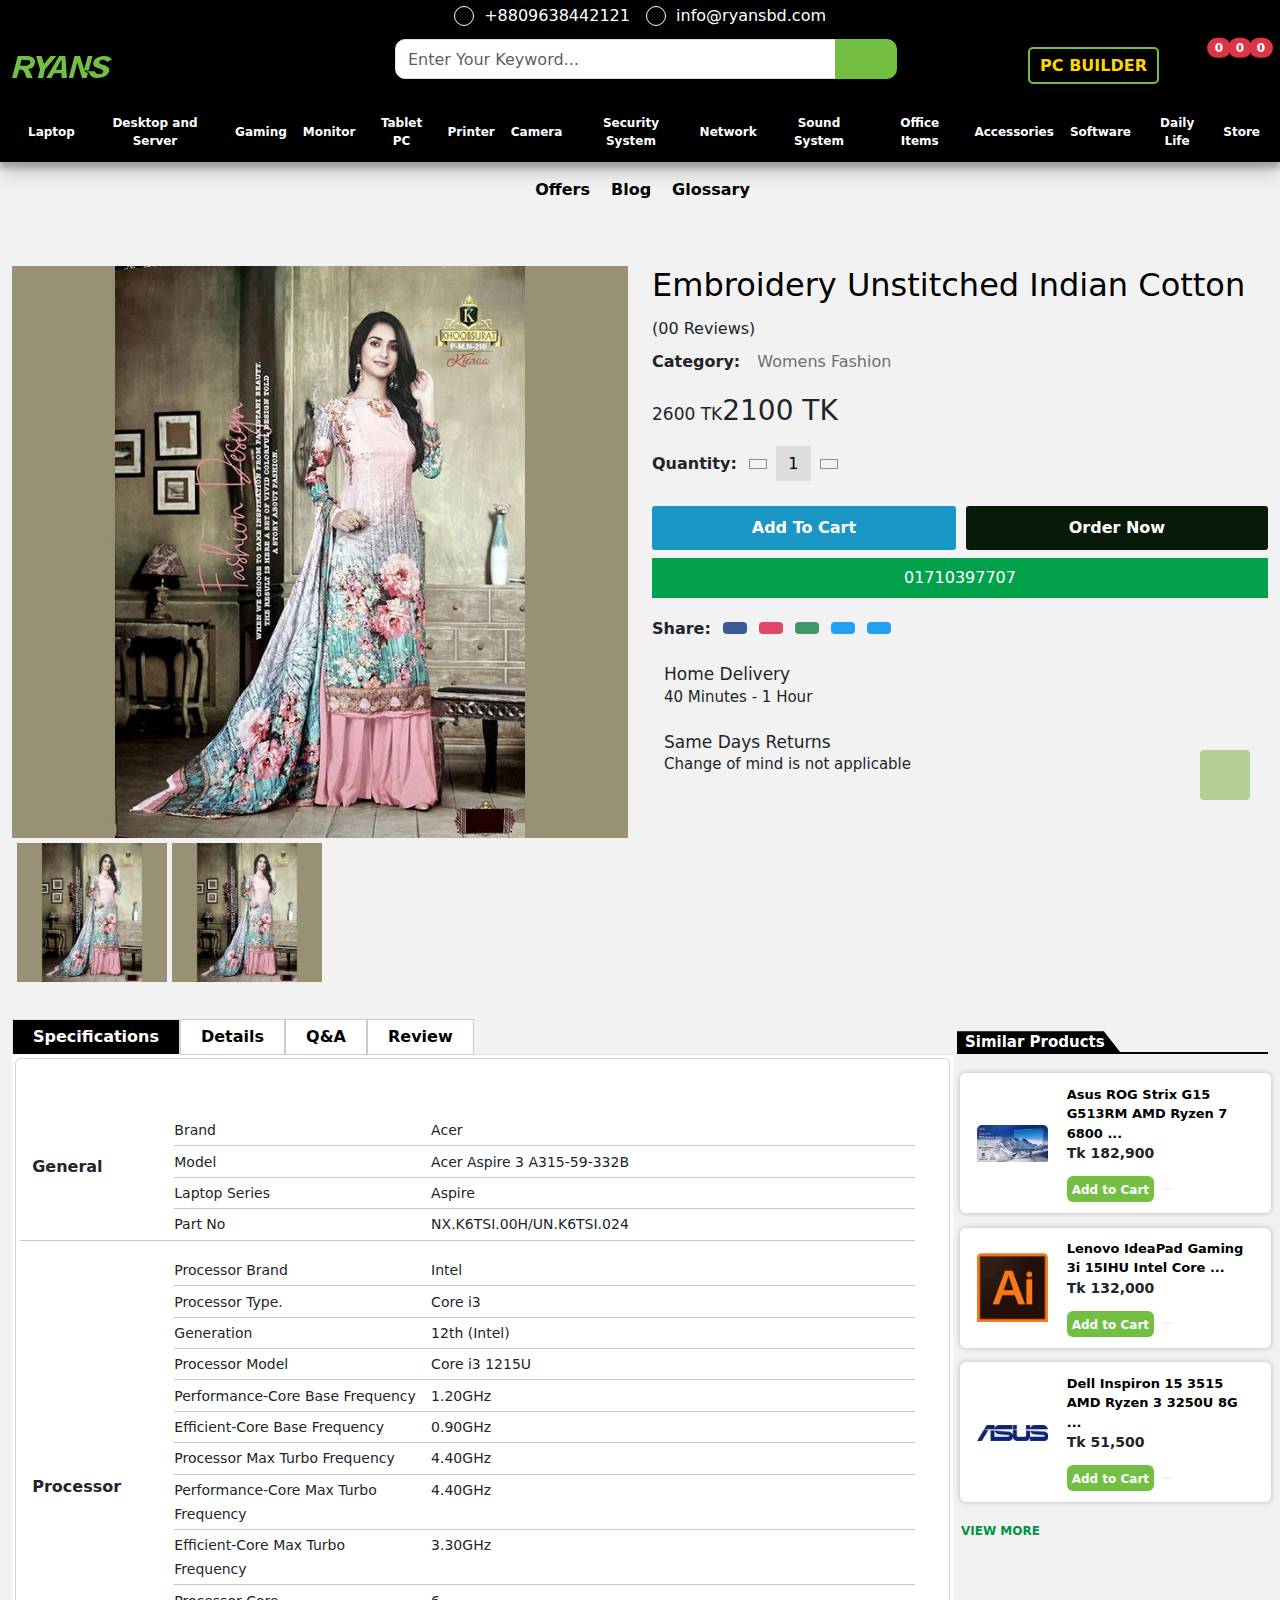
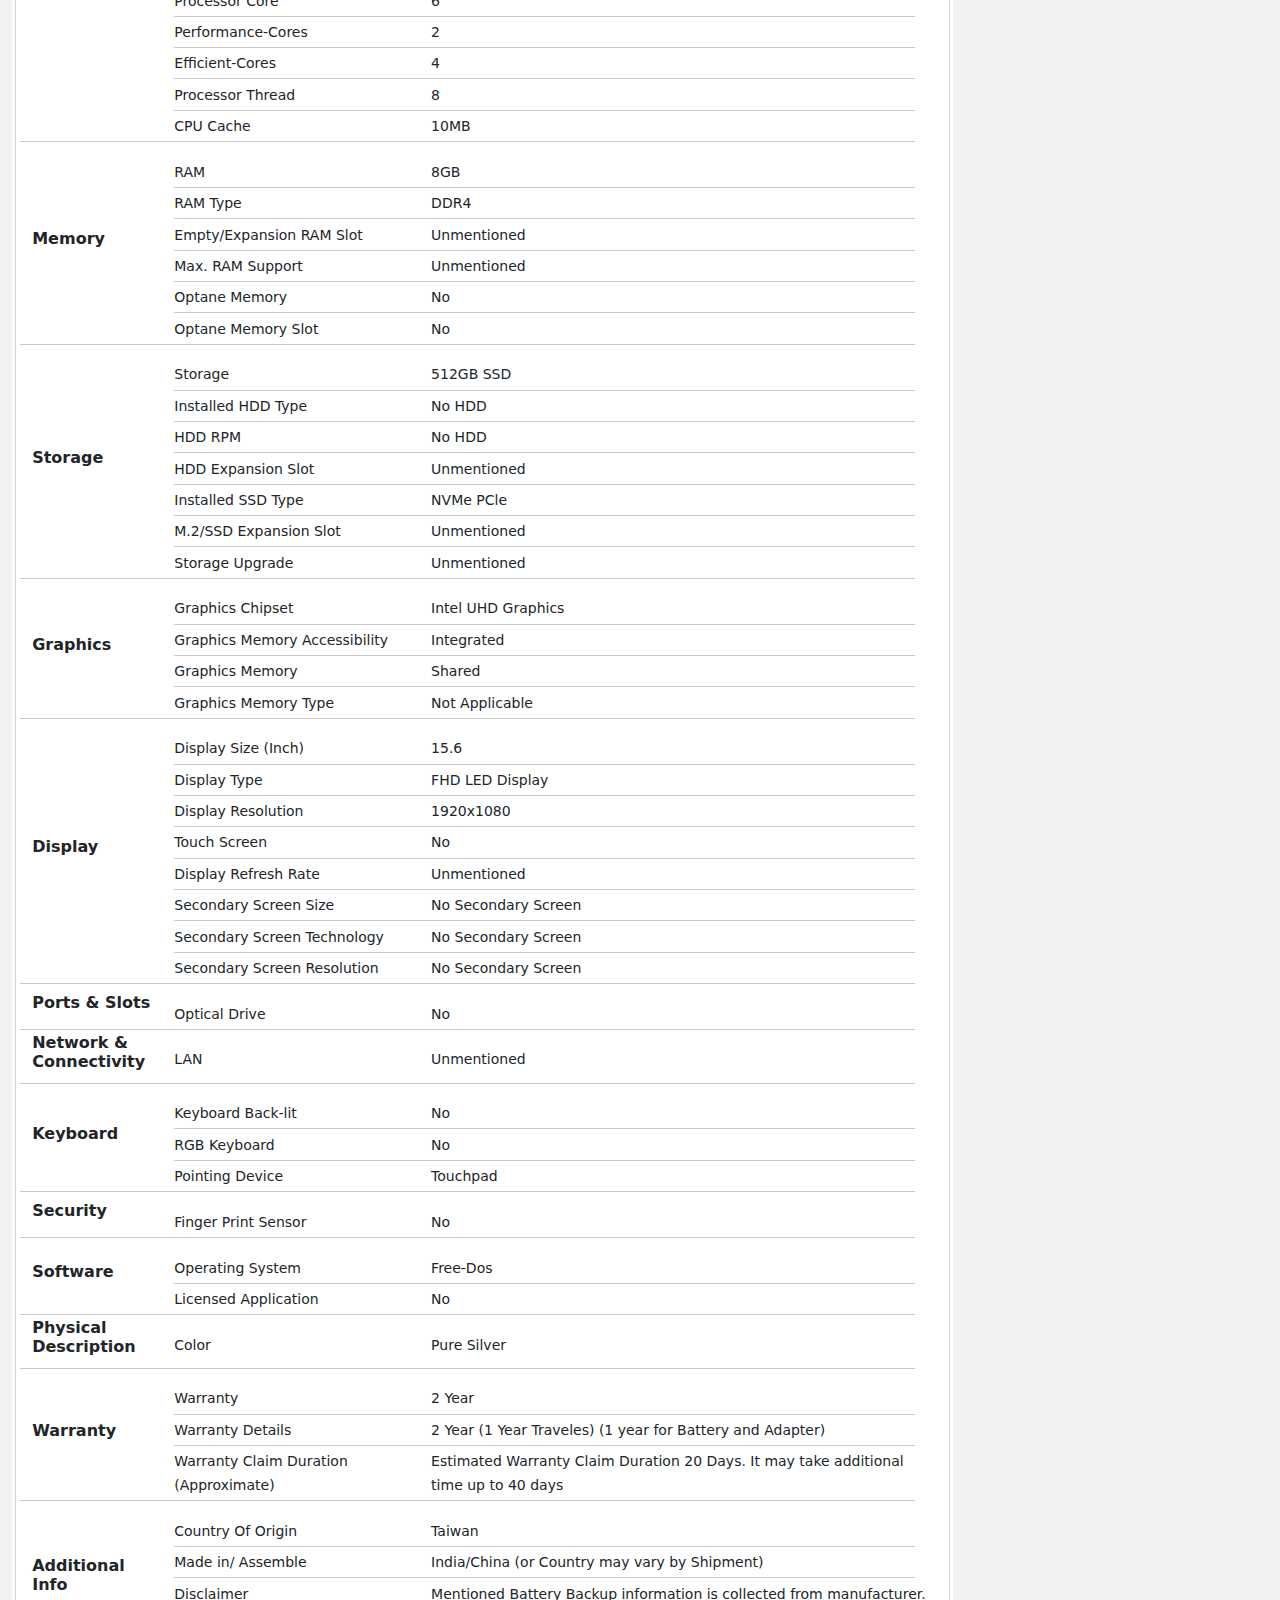
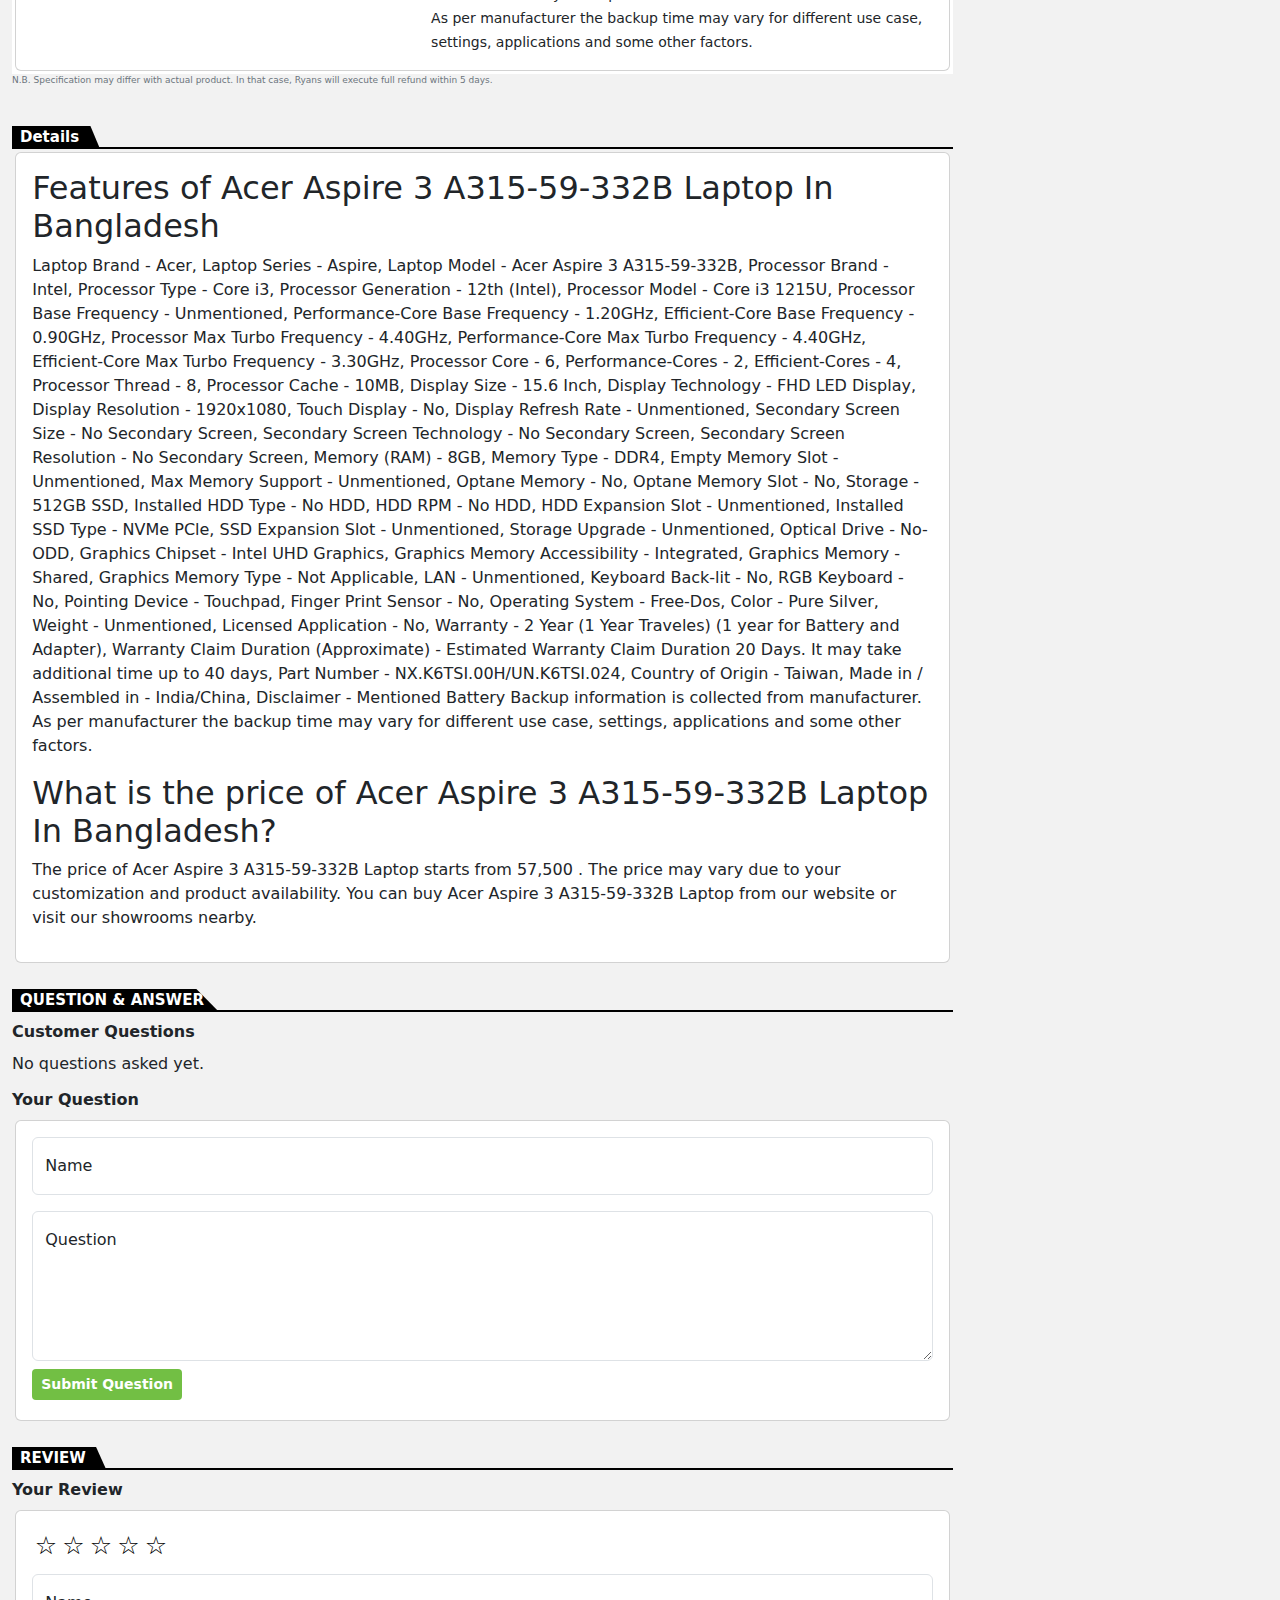
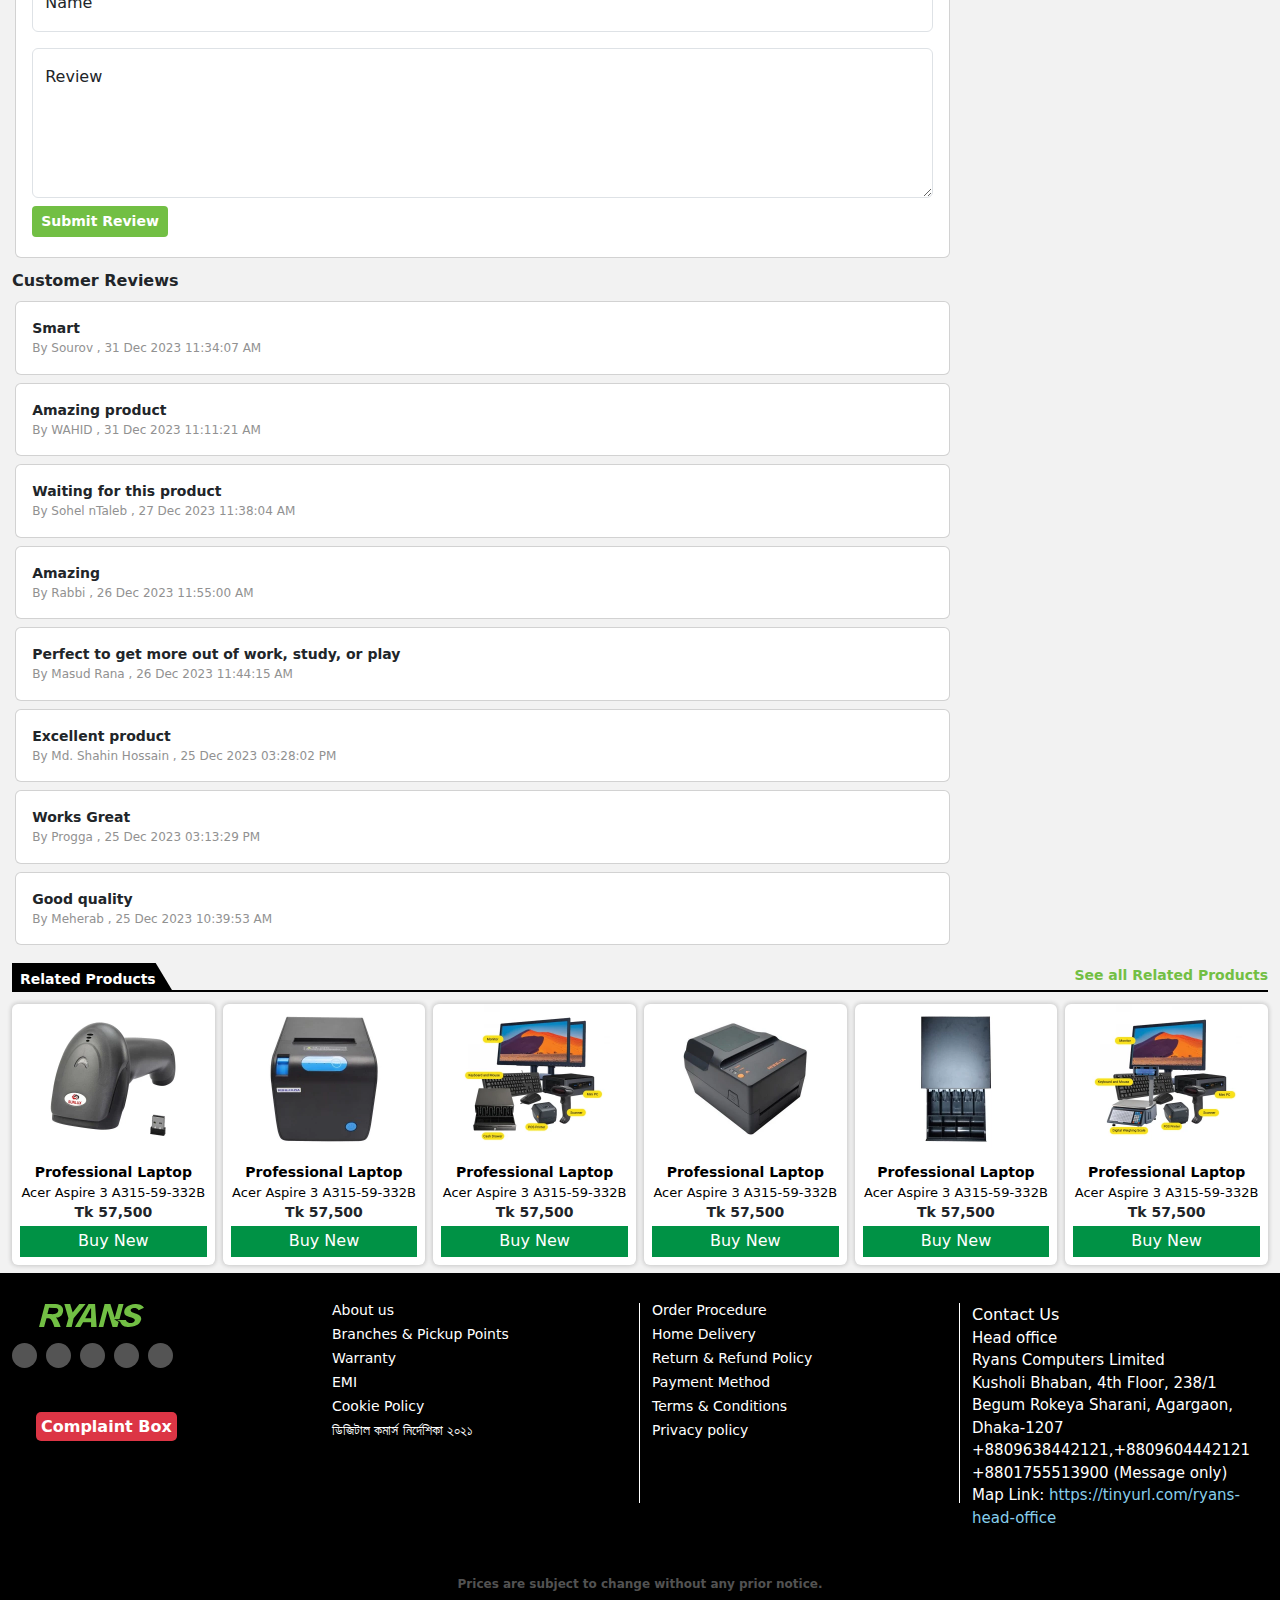
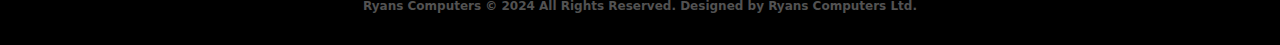
<file: content-p-1.html>
<!DOCTYPE html>
<html lang="en">
  <head>
    <meta charset="UTF-8" />
    <meta name="viewport" content="width=device-width, initial-scale=1.0" />
    <title>Document</title>

    <link
      rel="shortcut icon"
      href="https://www.ryanscomputers.com/assets/images/favicon.ico"
      type="image/x-icon"
    />

    <link
      rel="stylesheet"
      href="https://cdnjs.cloudflare.com/ajax/libs/font-awesome/6.5.1/css/all.min.css"
      integrity="sha512-DTOQO9RWCH3ppGqcWaEA1BIZOC6xxalwEsw9c2QQeAIftl+Vegovlnee1c9QX4TctnWMn13TZye+giMm8e2LwA=="
      crossorigin="anonymous"
      referrerpolicy="no-referrer"
    />

    <link rel="stylesheet" href="Bootstrap/css/bootstrap.min.css" />
    <link rel="stylesheet" href="style.css" />
    <link rel="stylesheet" href="responsive.css" />
  </head>
  <body>
    <!-- header section start here  -->
    <header>
      <!-- top scroll btn -->
      <button id="bttbutton" class="show">
        <a href="#"></a>
      </button>
      <!-- top scroll btn -->
      <!-- nav section start here -->

      <!-- top nav start here -->
      <nav class="navbar navbar-expand-lg navbar-dark top-header">
        <div class="container">
          <ul class="navbar-nav m-auto me-md-auto">
            <li class="nav-item">
              <a
                class="nav-link active top-header-info"
                href="tel:8809638442121"
                ><div class="circle-font"><i class="fas fa-phone-alt"></i></div>
                &nbsp; +8809638442121</a
              >
            </li>
            <li class="nav-item">
              <a
                class="nav-link active top-header-info"
                href="mailto:info@ryansbd.com"
                ><div class="circle-font"><i class="far fa-envelope"></i></div>
                &nbsp; info@ryansbd.com</a
              >
            </li>
          </ul>
        </div>
      </nav>

      <!-- top nav end here -->
      <!-- midel nav start here -->
      <nav class="navbar navbar-expand-lg navbar-dark main-menu sticky-top">
        <div class="container">
          <div class="main-logo d-none d-lg-block">
            <a href="#"
              ><img
                src="image/ryans-logo.svg"
                alt="Ryans Computers"
                width="100%"
                height="100%"
            /></a>
          </div>
          <div class="menu-logo-button d-lg-none">
            <div class="row g-1 w-100 align-items-center">
              <div class="col-4">
                <!-- menu -icon -->
                <button data-bs-toggle="collapse" data-bs-target="#navbar_main">
                  <img
                    id="menuIcon"
                    class="menu-icon"
                    src="image/menu-list.svg"
                    alt=""
                  />
                </button>
                <!-- menu -icon -->
              </div>
              <div class="col-4 text-center mt-0">
                <a class="mobile-logo" href="#"
                  ><img
                    src="image/ryans-logo.svg"
                    alt="Ryans Computers"
                    width="100%"
                    height="100%"
                /></a>
              </div>
              <div class="col-4">
                <div class="top-cart-section">
                  <button
                    class="text-white text-decoration-none border-0 bg-transparent"
                    id="toggle"
                    aria-label="search mobile button"
                  >
                    <i class="fas fa-search"></i>
                  </button>
                  <a
                    class="text-white text-decoration-none mobile-menu-cart"
                    href="#"
                    aria-label="wishlist"
                    ><i class="fas fa-heart"></i>
                    <span
                      class="position-absolute translate-middle badge rounded-pill bg-danger mobile-menu-badge"
                      >0</span
                    >
                  </a>
                  <button
                    class="text-white text-decoration-none mobile-menu-cart border-0 bg-transparent"
                    data-bs-toggle="offcanvas"
                    data-bs-target="#offcanvasRight"
                    aria-label="cart-mobile"
                  >
                    <i class="fas fa-cart-arrow-down"></i>
                    <span
                      class="position-absolute translate-middle badge rounded-pill bg-danger mobile-menu-badge"
                    >
                      0
                    </span>
                  </button>
                </div>
              </div>
            </div>
          </div>
          <div class="search-with-box">
            <div
              class="search-menu-div search-mobile"
              id="search-box"
              style="display: none"
            >
              <ul class="navbar-nav m-auto me-md-auto mb-2 mb-lg-0">
                <form class="d-flex search-form" action="#" method="get">
                  <div class="input-group">
                    <input
                      type="search"
                      name="q"
                      id="search"
                      class="form-control search-input"
                      autocomplete="off"
                      placeholder="Enter Your Keyword..."
                    />
                    <button
                      class="btn search-btn"
                      type="submit"
                      aria-label="Search"
                    >
                      <i class="fas fa-search"></i>
                    </button>
                  </div>
                </form>
              </ul>
            </div>
            <div class="snize-ac-results">
              <div id="alg-search-result" class="alg-search-result">
                <ul id="search-result-products"></ul>
                <ul class="view-all hide" id="viewAllButton">
                  <li>
                    <a href="#" id="full-page-search-view">View all result</a>
                  </li>
                </ul>
              </div>
            </div>
          </div>
          <div class="pc-build-customer-menu">
            <div class="menu-pc-buider">
              <a class="pc-button2" href="#"><span>PC BUILDER</span></a>
            </div>
            <div class="top-menu-section">
              <ul
                class="navbar-nav ms-xl-auto mb-lg-0 justify-content-between align-items-center"
              >
                <li
                  class="nav-item menu-cart ac"
                  data-bs-toggle="tooltip"
                  data-bs-placement="top"
                  title=""
                  data-bs-custom-class="custom-tooltip"
                  data-bs-original-title="Shopping Cart"
                >
                  <button
                    class="nav-link active border-0 bg-transparent pb-0"
                    data-bs-toggle="offcanvas"
                    data-bs-target="#offcanvasRight"
                    aria-label="cart desktop"
                  >
                    <i class="fas fa-cart-arrow-down"></i>
                  </button>
                  <span
                    class="position-absolute translate-middle badge rounded-pill bg-danger menu-badge"
                  >
                    0
                  </span>
                </li>
                <li
                  class="nav-item menu-cart ac"
                  data-bs-toggle="tooltip"
                  data-bs-placement="top"
                  title=""
                  data-bs-custom-class="custom-tooltip"
                  data-bs-original-title="Favorite"
                >
                  <a class="nav-link active pb-0" href="#" aria-label="wishlist"
                    ><i class="fas fa-heart"></i
                  ></a>
                  <span
                    class="position-absolute translate-middle badge rounded-pill bg-danger menu-badge"
                  >
                    0
                  </span>
                </li>
                <li
                  class="nav-item menu-cart ac"
                  data-bs-toggle="tooltip"
                  data-bs-placement="top"
                  title=""
                  data-bs-custom-class="custom-tooltip"
                  data-bs-original-title="Compare"
                >
                  <a class="nav-link pb-0 active" href="#"
                    ><i class="fas fa-exchange-alt"></i>
                    <span
                      class="position-absolute translate-middle badge rounded-pill bg-danger menu-badge"
                      >0</span
                    >
                  </a>
                </li>
                <li class="nav-item menu-cart ac">
                  <a
                    class="nav-link pb-0 active"
                    data-bs-toggle="tooltip"
                    data-bs-custom-class="custom-tooltip"
                    data-bs-placement="top"
                    title=""
                    href="#"
                    data-bs-original-title="Account"
                    aria-label="Account"
                    ><i class="fas fa-user-circle"></i
                  ></a>
                </li>
                <li class="nav-item menu-pc-builder ac">
                  <a
                    class="nav-link active d-flex align-items-center flex-column"
                    href="#"
                  >
                    <i class="fas fa-desktop"></i>PC Builder</a
                  >
                </li>
                <li class="nav-item menu-product-book ac">
                  <a
                    class="nav-link active d-flex align-items-center flex-column"
                    href="#"
                    ><i class="fas fa-box-open"></i>Offers</a
                  >
                </li>
                <li class="nav-item menu-query ac">
                  <a
                    class="nav-link active d-flex align-items-center flex-column"
                    href="#"
                    ><i class="fas fa-blog"></i>Blog</a
                  >
                </li>
                <li class="nav-item menu-query ac">
                  <a
                    class="nav-link active d-flex align-items-center flex-column"
                    href="#"
                    ><i class="fas fa-exchange-alt"></i>Compare</a
                  >
                </li>
                <li class="nav-item menu-account ac">
                  <a
                    class="nav-link active d-flex align-items-center flex-column"
                    href="#"
                    ><i class="fas fa-user-circle"></i>Account</a
                  >
                </li>
              </ul>
            </div>
          </div>
        </div>
      </nav>

      <!-- midel nav end here -->

      <!-- chackout page -->
      <div
        class="offcanvas offcanvas-end cart-sidebar"
        tabindex="-1"
        id="offcanvasRight"
        aria-labelledby="offcanvasRightLabel"
        aria-modal="true"
        role="dialog"
        style="visibility: visible"
      >
        <div
          class="d-flex p-3 px-3 align-items-center justify-content-between cart-sidebar-header"
        >
          <span class="fw-bold"
            ><i class="fas fa-cart-arrow-down"></i> Cart (0)</span
          >
          <button
            class="close border-0 bg-transparent"
            data-bs-dismiss="offcanvas"
            aria-label="cart-mobile"
          >
            <i class="fas fa-times"></i>
          </button>
        </div>
        <div class="offcanvas-body">
          <div class="grid-container cart-upper-container">
            <!-- check out product page -->
            <div class="row">
              <div class="col-12 cart-col">
                <div
                  class="cart-content d-flex align-items-center justify-content-between"
                >
                  <div class="cart-image">
                    <img
                      alt=""
                      src="image/acer-aspire-3-a315-59-332b-intel-core-i3-1215u-51703411875.webp"
                    />
                  </div>
                  <div class="cart-info">
                    <a href=""
                      >Acer Aspire 3 A315-59-332B Intel Core i3 1215U 8GB RAM,
                      512GB SSD 15.6 Inch FHD Display Pure Silver Laptop
                      #NX.K6TSI.00H/UN.K6TSI.024
                    </a>
                    <p>Tk 57,500 X 1</p>
                  </div>
                  <div class="cart-delete-icon">
                    <a href="">
                      <i class="fas fa-trash-alt"></i>
                    </a>
                  </div>
                </div>
              </div>
            </div>
            <!-- check out product page -->
          </div>
          <div class="grid-container cart-lower-container">
            <div class="row">
              <div class="col-12 text-center pt-2">
                <h6 class="fw-bold">Sub Total: Tk 0</h6>
              </div>
              <div class="col-12">
                <div class="d-grid gap-2">
                  <a href="cart.html" class="btn btn1">View Cart</a>
                </div>
              </div>
            </div>
          </div>
        </div>
      </div>

      <!-- chackout page -->

      <!-- last nav menu start here -->
      <nav
        id="navbar_main"
        class="navbar navbar-expand-lg navbar-dark collapse"
      >
        <div class="container d-block">
          <ul
            class="navbar-nav justify-content-between flex-nowrap align-items-lg-center me-auto"
          >
            <li class="nav-item active">
              <a class="nav-link ps-lg-0" href="#"
                ><i class="fa fa-home"></i
              ></a>
            </li>

            <li class="nav-item dropdown has-megamenu">
              <span class="plusminus main-pm text-white d-lg-none d-block"
                >+</span
              ><button class="nav-link main-nav-link bg-transparent border-0">
                Laptop
              </button>
              <div class="dropdown-menu megamenu" role="menu">
                <div class="row g-2">
                  <div class="col-lg-3 col-12 mt-0">
                    <div class="col-megamenu">
                      <ul class="list-unstyled">
                        <li><a href="#" class="fw-bold">All Laptop</a></li>
                        <li><a href="#">Acer</a></li>
                        <li><a href="#">Apple</a></li>
                        <li><a href="#">Asus</a></li>
                        <li><a href="#">Chuwi</a></li>
                        <li><a href="#">Dell</a></li>
                      </ul>
                    </div>
                  </div>

                  <div class="col-lg-3 col-12 mt-0">
                    <div class="col-megamenu">
                      <ul class="list-unstyled">
                        <li><a href="#">Gigabyte</a></li>
                        <li><a href="#">Hp</a></li>
                        <li><a href="#">Huawei</a></li>
                        <li><a href="#">Lenovo</a></li>
                        <li><a href="#">Microsoft</a></li>
                        <li><a href="#">MSI</a></li>
                      </ul>
                    </div>
                  </div>

                  <div class="col-lg-3 col-12 mt-0">
                    <div class="col-megamenu">
                      <ul class="list-unstyled">
                        <li><a href="#">Avita</a></li>
                        <li><a href="#">Infinix</a></li>
                        <li><a href="#">Samsung</a></li>
                      </ul>
                      <ul class="list-unstyled">
                        <li><a href="#" class="fw-bold">Accessories</a></li>
                        <li class="hover_drop_down dropend">
                          <span class="plusminus d-lg-none d-block">+</span
                          ><a class="dropdown-toggle" href="#">Laptop Ram</a>
                          <ul class="dropdown-menu2 menu2-height">
                            <li><a href="#">All Brands </a></li>
                            <li><a href="#">Acer </a></li>
                            <li><a href="#">Apple </a></li>
                            <li><a href="#">Asus </a></li>
                            <li><a href="#">Dell </a></li>
                            <li><a href="#">Fujitsu </a></li>
                            <li><a href="#">Hp </a></li>
                            <li><a href="#">Lenovo </a></li>
                            <li><a href="#">Microsoft </a></li>
                            <li><a href="#">Samsung </a></li>
                            <li><a href="#">Sony </a></li>
                            <li><a href="#">Toshiba </a></li>
                          </ul>
                        </li>
                        <li class="hover_drop_down dropend">
                          <span class="plusminus d-lg-none d-block">+</span
                          ><a class="dropdown-toggle" href="#">Laptop Cooler</a>
                          <ul class="dropdown-menu2 menu2-height">
                            <li><a href="#">All Brands </a></li>
                            <li><a href="#">Acer </a></li>
                            <li><a href="#">Apple </a></li>
                            <li><a href="#">Asus </a></li>
                            <li><a href="#">Dell </a></li>
                            <li><a href="#">Fujitsu </a></li>
                            <li><a href="#">Hp </a></li>
                            <li><a href="#">Lenovo </a></li>
                            <li><a href="#">Microsoft </a></li>
                            <li><a href="#">Samsung </a></li>
                            <li><a href="#">Sony </a></li>
                            <li><a href="#">Toshiba </a></li>
                          </ul>
                        </li>
                      </ul>
                    </div>
                  </div>

                  <div class="col-lg-3 col-12 mt-0">
                    <div class="col-megamenu">
                      <ul class="list-unstyled">
                        <li class="hover_drop_down dropend">
                          <span class="plusminus d-lg-none d-block">+</span
                          ><a class="dropdown-toggle" href="#">Caddy</a>
                          <ul class="dropdown-menu2">
                            <li><a href="#">All Brands </a></li>
                            <li><a href="#">K2 </a></li>
                            <li><a href="#">Orico </a></li>
                          </ul>
                        </li>

                        <li class="hover_drop_down dropend">
                          <span class="plusminus d-lg-none d-block">+</span
                          ><a class="dropdown-toggle" href="#">Laptop Bag</a>
                          <ul class="dropdown-menu2 menu2-height">
                            <li><a href="#">All Brands </a></li>
                            <li><a href="#">Asus </a></li>
                            <li><a href="#">Baseus </a></li>
                            <li><a href="#">Exclusive </a></li>
                            <li><a href="#">Fantech </a></li>
                            <li><a href="#">Fiesta </a></li>
                            <li><a href="#">K2 </a></li>
                            <li><a href="#">Microsoft </a></li>
                            <li><a href="#">Targus </a></li>
                            <li><a href="#">Tucano </a></li>
                            <li><a href="#">Ugreen </a></li>
                            <li><a href="#">Wiwu </a></li>
                          </ul>
                        </li>
                        <li class="hover_drop_down dropend">
                          <span class="plusminus d-lg-none d-block">+</span
                          ><a class="dropdown-toggle" href="#">Stand</a>
                          <ul class="dropdown-menu2">
                            <li><a href="#">All Brands </a></li>
                            <li><a href="#">Cooler Master </a></li>
                            <li><a href="#">Orico </a></li>
                            <li><a href="#">Ugreen </a></li>

                            <li><a href="#">Yuanxin </a></li>
                          </ul>
                        </li>
                        <li class="hover_drop_down dropend">
                          <span class="plusminus d-lg-none d-block">+</span
                          ><a class="dropdown-toggle" href="#">Battery</a>
                          <ul class="dropdown-menu2 menu2-height">
                            <li><a href="#">All Brands </a></li>
                            <li><a href="#">Acer </a></li>
                            <li><a href="#">Apple </a></li>
                            <li><a href="#">Asus </a></li>
                            <li><a href="#">Dell </a></li>
                            <li><a href="#">Fujitsu </a></li>
                            <li><a href="#">Hp </a></li>
                            <li><a href="#">Lenovo </a></li>
                            <li><a href="#">Microsoft </a></li>
                            <li><a href="#">Samsung </a></li>
                            <li><a href="#">Sony </a></li>
                            <li><a href="#">Toshiba </a></li>
                          </ul>
                        </li>
                        <li class="hover_drop_down dropend">
                          <span class="plusminus d-lg-none d-block">+</span
                          ><a class="dropdown-toggle" href="#">Adapter</a>
                          <ul class="dropdown-menu2 menu2-height">
                            <li><a href="#">All Brands </a></li>
                            <li><a href="#">Acer </a></li>
                            <li><a href="#">Apple </a></li>
                            <li><a href="#">Asus </a></li>
                            <li><a href="#">Dell </a></li>
                            <li><a href="#">Fujitsu </a></li>
                            <li><a href="#">Hp </a></li>
                            <li><a href="#">Lenovo </a></li>
                            <li><a href="#">Microsoft </a></li>
                            <li><a href="#">Samsung </a></li>
                            <li><a href="#">Sony </a></li>
                            <li><a href="#">Toshiba </a></li>
                          </ul>
                        </li>
                      </ul>
                    </div>
                  </div>
                </div>
              </div>
            </li>

            <li class="nav-item dropdown has-megamenu">
              <span class="plusminus main-pm text-white d-lg-none d-block"
                >+</span
              ><button class="nav-link main-nav-link bg-transparent border-0">
                Desktop and Server
              </button>
            </li>

            <li class="nav-item dropdown has-megamenu">
              <span class="plusminus main-pm text-white d-lg-none d-block"
                >+</span
              ><button class="nav-link main-nav-link bg-transparent border-0">
                Gaming
              </button>
            </li>

            <li class="nav-item dropdown has-megamenu">
              <span class="plusminus main-pm text-white d-lg-none d-block"
                >+</span
              ><button class="nav-link main-nav-link bg-transparent border-0">
                Monitor
              </button>
            </li>

            <li class="nav-item dropdown has-megamenu">
              <span class="plusminus main-pm text-white d-lg-none d-block"
                >+</span
              ><button class="nav-link main-nav-link bg-transparent border-0">
                Tablet PC
              </button>
            </li>

            <li class="nav-item dropdown has-megamenu">
              <span class="plusminus main-pm text-white d-lg-none d-block"
                >+</span
              ><button class="nav-link main-nav-link bg-transparent border-0">
                Printer
              </button>
            </li>

            <li class="nav-item dropdown has-megamenu">
              <span class="plusminus main-pm text-white d-lg-none d-block"
                >+</span
              ><button class="nav-link main-nav-link bg-transparent border-0">
                Camera
              </button>
            </li>

            <li class="nav-item dropdown has-megamenu">
              <span class="plusminus main-pm text-white d-lg-none d-block"
                >+</span
              ><button class="nav-link main-nav-link bg-transparent border-0">
                Security System
              </button>
            </li>

            <li class="nav-item dropdown has-megamenu">
              <span class="plusminus main-pm text-white d-lg-none d-block"
                >+</span
              ><button class="nav-link main-nav-link bg-transparent border-0">
                Network
              </button>
            </li>

            <li class="nav-item dropdown has-megamenu">
              <span class="plusminus main-pm text-white d-lg-none d-block"
                >+</span
              ><button class="nav-link main-nav-link bg-transparent border-0">
                Sound System
              </button>
            </li>

            <li class="nav-item dropdown has-megamenu">
              <span class="plusminus main-pm text-white d-lg-none d-block"
                >+</span
              ><button class="nav-link main-nav-link bg-transparent border-0">
                Office Items
              </button>
            </li>

            <li class="nav-item dropdown has-megamenu">
              <span class="plusminus main-pm text-white d-lg-none d-block"
                >+</span
              ><button class="nav-link main-nav-link bg-transparent border-0">
                Accessories
              </button>
            </li>

            <li class="nav-item dropdown has-megamenu">
              <span class="plusminus main-pm text-white d-lg-none d-block"
                >+</span
              ><button class="nav-link main-nav-link bg-transparent border-0">
                Software
              </button>
            </li>

            <li class="nav-item dropdown has-megamenu">
              <span class="plusminus main-pm text-white d-lg-none d-block"
                >+</span
              ><button class="nav-link main-nav-link bg-transparent border-0">
                Daily Life
              </button>
            </li>

            <li class="nav-item dropdown has-megamenu">
              <span class="plusminus main-pm text-white d-lg-none d-block"
                >+</span
              ><button class="nav-link main-nav-link bg-transparent border-0">
                Store
              </button>
            </li>
          </ul>
        </div>
      </nav>
      <!-- last nav menu end here -->

      <!-- nav section end here -->
    </header>
    <!-- header section start here  -->

    <!-- =============================================================== -->

    <main>
      <!-- offer section -->

      <section class="container navbar navbar-expand-lg buider-section">
        <div class="container-fluid justify-content-center">
          <ul class="navbar-nav">
            <li class="nav-item ac">
              <a class="nav-link d-flex align-items-center" href="#"
                ><i class="fas fa-box-open"></i>Offers</a
              >
            </li>
            <li class="nav-item ac">
              <a class="nav-link d-flex align-items-center" href="#"
                ><i class="fas fa-blog"></i>Blog</a
              >
            </li>
            <li class="nav-item ac">
              <a class="nav-link d-flex align-items-center" href="#"
                ><i class="fas fa-box"></i>Glossary</a
              >
            </li>
          </ul>
        </div>
      </section>
      <!-- offer section -->
      <!-- single page card here -->

      <section id="single-product-details" class="pt-3 single-page">
        <div class="container">
          <div class="row">
            <div class="col-md-6">
              <div class="product-imgs">
                <div class="img-display">
                  <div class="img-showcase" style="transform: translateX(0px)">
                    <img src="image/threepics.jpg" alt="" />
                    <img src="image/threepics.jpg" alt="" />
                  </div>
                </div>
                <div class="img-select">
                  <div class="img-item">
                    <a href="#" data-id="1">
                      <img src="image/threepics.jpg" alt="" />
                    </a>
                  </div>
                  <div class="img-item">
                    <a href="#" data-id="2">
                      <img src="image/threepics.jpg" alt="" />
                    </a>
                  </div>
                </div>
              </div>
            </div>
            <div class="col-md-6">
              <div class="product-content single">
                <div class="product-title">
                  <h2><a href="">Embroidery Unstitched Indian Cotton</a></h2>
                </div>

                <div class="rating">
                  <span><i class="fas fa-star stars"></i></span>
                  <span><i class="fas fa-star stars"></i></span>
                  <span><i class="fas fa-star stars"></i></span>
                  <span><i class="fas fa-star stars"></i></span>
                  <span><i class="fas fa-star stars"></i></span>
                  <span class="review-number">(00 Reviews)</span>
                </div>
                <div class="category-single">
                  <p><span>Category:</span> <a href="#">Womens Fashion</a></p>
                </div>
                <div class="price">
                  <span class="rg-price"><span>2600</span> TK</span
                  ><span class="dc-price"><span id="price">2100</span> TK</span>
                </div>

                <div class="d-flex quantity-wraper">
                  <div class="quantity-title">
                    <span>Quantity:</span>
                  </div>
                  <div class="quantity-product">
                    <span class="minus-btn">
                      <i class="fa-solid fa-minus"></i
                    ></span>
                    <input type="text" value="1" id="quantity" />
                    <span class="plus-btn"
                      ><i class="fa-solid fa-plus"></i
                    ></span>
                  </div>
                </div>
                <div class="product-single-btn">
                  <button name="add_to_cart" class="cart_btn">
                    Add To Cart
                  </button>

                  <button
                    style="padding: 10px 30px !important; margin-left: 10px"
                    name="buy_now"
                  >
                    Order Now
                  </button>
                </div>
                <button class="call_button">
                  <a href="tel:01710397707"
                    ><i class="fa-solid fa-mobile-screen-button"></i>
                    01710397707</a
                  >
                </button>

                <div class="single-share-wraper">
                  <div class="share-title">
                    <span>Share:</span>
                  </div>
                  <div class="single-social-icon">
                    <a href="#" style="background: #3b5997"
                      ><i class="fa-brands fa-facebook-f"></i
                    ></a>
                    <a href="#" style="background: #e24667"
                      ><i class="fa-brands fa-instagram"></i
                    ></a>
                    <a href="#" style="background: #439665"
                      ><i class="fa-brands fa-whatsapp"></i
                    ></a>
                    <a href="#" style="background: #21a1f0"
                      ><i class="fa-brands fa-twitter"></i
                    ></a>
                    <a href="#" style="background: #21a1f0"
                      ><i class="fa-brands fa-linkedin-in"></i
                    ></a>
                  </div>
                </div>
                <div class="home-delivery-wrap">
                  <div class="icon">
                    <i class="fa-solid fa-truck-fast"></i>
                  </div>
                  <div class="home-content">
                    <h4>Home Delivery</h4>
                    <span>40 Minutes - 1 Hour</span>
                  </div>
                </div>
                <div class="home-delivery-wrap">
                  <div class="icon">
                    <i class="fa-solid fa-truck-fast"></i>
                  </div>
                  <div class="home-content">
                    <h4>Same Days Returns</h4>
                    <span>Change of mind is not applicable</span>
                  </div>
                </div>
              </div>
            </div>
          </div>
        </div>
      </section>
      <!-- single page card here -->

      <!-- specifications section start here -->
      <div class="product-spec-section mt-2 mt-lg-2 mb-3">
        <div class="container">
          <div class="row g-1">
            <div class="col-lg-9 col-12">
              <ul class="nav nav-tabs" id="myTab">
                <li class="nav-item">
                  <button class="nav-link active" id="spec-tab">
                    Specifications
                  </button>
                </li>
                <li class="nav-item">
                  <a class="nav-link" id="details-tab" href="#">Details</a>
                </li>
                <li class="nav-item">
                  <a class="nav-link" id="qna-tab" href="#">Q&amp;A</a>
                </li>
                <li class="nav-item">
                  <a class="nav-link" id="review-tab" href="#">Review</a>
                </li>
              </ul>
              <div class="specification-table table-responsive">
                <div class="card">
                  <div class="card-body">
                    <div class="grid-container">
                      <div class="row">
                        <div class="col-12">
                          <div class="grid-container">
                            <div class="row justify-content-center">
                              <div class="col-lg-2 col-12">
                                <div
                                  class="h-100 d-flex align-items-center mt-lg-0 mt-2"
                                >
                                  <h6 class="fw-bold">General</h6>
                                </div>
                              </div>
                              <div class="col-lg-10 col-12">
                                <div class="grid-container for-last-hr">
                                  <div class="row table-hr-remove">
                                    <div class="col-lg-4 col-12 ps-4 ps-lg-0">
                                      <span class="att-title context"
                                        >Brand</span
                                      >
                                    </div>
                                    <div class="col-lg-8 col-12 ps-5 ps-lg-0">
                                      <span class="att-value context"
                                        >Acer</span
                                      >
                                    </div>
                                  </div>
                                  <hr class="details-column-hr" />
                                  <div class="row table-hr-remove">
                                    <div class="col-lg-4 col-12 ps-4 ps-lg-0">
                                      <span class="att-title context"
                                        >Model</span
                                      >
                                    </div>
                                    <div class="col-lg-8 col-12 ps-5 ps-lg-0">
                                      <span class="att-value context"
                                        >Acer Aspire 3 A315-59-332B</span
                                      >
                                    </div>
                                  </div>
                                  <hr class="details-column-hr" />
                                  <div class="row table-hr-remove">
                                    <div class="col-lg-4 col-12 ps-4 ps-lg-0">
                                      <span class="att-title context"
                                        >Laptop Series</span
                                      >
                                    </div>
                                    <div class="col-lg-8 col-12 ps-5 ps-lg-0">
                                      <span class="att-value context"
                                        >Aspire</span
                                      >
                                    </div>
                                  </div>
                                  <hr class="details-column-hr" />
                                  <div class="row table-hr-remove">
                                    <div class="col-lg-4 col-12 ps-4 ps-lg-0">
                                      <span class="att-title context"
                                        >Part No
                                      </span>
                                    </div>
                                    <div class="col-lg-8 col-12 ps-5 ps-lg-0">
                                      <span class="att-value context"
                                        >NX.K6TSI.00H/UN.K6TSI.024</span
                                      >
                                    </div>
                                  </div>

                                  <hr class="details-column-hr" />
                                </div>
                              </div>
                            </div>
                            <hr />
                            <div class="row justify-content-center">
                              <div class="col-lg-2 col-12">
                                <div
                                  class="h-100 d-flex align-items-center mt-lg-0 mt-2"
                                >
                                  <h6 class="fw-bold">Processor</h6>
                                </div>
                              </div>
                              <div class="col-lg-10 col-12">
                                <div class="grid-container for-last-hr">
                                  <div class="row table-hr-remove">
                                    <div class="col-lg-4 col-12 ps-4 ps-lg-0">
                                      <span class="att-title context"
                                        >Processor Brand</span
                                      >
                                    </div>
                                    <div class="col-lg-8 col-12 ps-5 ps-lg-0">
                                      <span class="att-value context"
                                        >Intel</span
                                      >
                                    </div>
                                  </div>
                                  <hr class="details-column-hr" />
                                  <div class="row table-hr-remove">
                                    <div class="col-lg-4 col-12 ps-4 ps-lg-0">
                                      <span class="att-title context"
                                        >Processor Type.
                                      </span>
                                    </div>
                                    <div class="col-lg-8 col-12 ps-5 ps-lg-0">
                                      <span class="att-value context"
                                        >Core i3</span
                                      >
                                    </div>
                                  </div>

                                  <hr class="details-column-hr" />
                                  <div class="row table-hr-remove">
                                    <div class="col-lg-4 col-12 ps-4 ps-lg-0">
                                      <span class="att-title context"
                                        >Generation
                                      </span>
                                    </div>
                                    <div class="col-lg-8 col-12 ps-5 ps-lg-0">
                                      <span class="att-value context"
                                        >12th (Intel)</span
                                      >
                                    </div>
                                  </div>

                                  <hr class="details-column-hr" />
                                  <div class="row table-hr-remove">
                                    <div class="col-lg-4 col-12 ps-4 ps-lg-0">
                                      <span class="att-title context"
                                        >Processor Model</span
                                      >
                                    </div>
                                    <div class="col-lg-8 col-12 ps-5 ps-lg-0">
                                      <span class="att-value context"
                                        >Core i3 1215U</span
                                      >
                                    </div>
                                  </div>
                                  <hr class="details-column-hr" />
                                  <div class="row table-hr-remove">
                                    <div class="col-lg-4 col-12 ps-4 ps-lg-0">
                                      <span class="att-title context"
                                        >Performance-Core Base Frequency</span
                                      >
                                    </div>
                                    <div class="col-lg-8 col-12 ps-5 ps-lg-0">
                                      <span class="att-value context"
                                        >1.20GHz</span
                                      >
                                    </div>
                                  </div>
                                  <hr class="details-column-hr" />
                                  <div class="row table-hr-remove">
                                    <div class="col-lg-4 col-12 ps-4 ps-lg-0">
                                      <span class="att-title context"
                                        >Efficient-Core Base Frequency</span
                                      >
                                    </div>
                                    <div class="col-lg-8 col-12 ps-5 ps-lg-0">
                                      <span class="att-value context"
                                        >0.90GHz</span
                                      >
                                    </div>
                                  </div>
                                  <hr class="details-column-hr" />
                                  <div class="row table-hr-remove">
                                    <div class="col-lg-4 col-12 ps-4 ps-lg-0">
                                      <span class="att-title context"
                                        >Processor Max Turbo Frequency
                                      </span>
                                    </div>
                                    <div class="col-lg-8 col-12 ps-5 ps-lg-0">
                                      <span class="att-value context"
                                        >4.40GHz</span
                                      >
                                    </div>
                                  </div>

                                  <hr class="details-column-hr" />
                                  <div class="row table-hr-remove">
                                    <div class="col-lg-4 col-12 ps-4 ps-lg-0">
                                      <span class="att-title context"
                                        >Performance-Core Max Turbo
                                        Frequency</span
                                      >
                                    </div>
                                    <div class="col-lg-8 col-12 ps-5 ps-lg-0">
                                      <span class="att-value context"
                                        >4.40GHz</span
                                      >
                                    </div>
                                  </div>
                                  <hr class="details-column-hr" />
                                  <div class="row table-hr-remove">
                                    <div class="col-lg-4 col-12 ps-4 ps-lg-0">
                                      <span class="att-title context"
                                        >Efficient-Core Max Turbo
                                        Frequency</span
                                      >
                                    </div>
                                    <div class="col-lg-8 col-12 ps-5 ps-lg-0">
                                      <span class="att-value context"
                                        >3.30GHz</span
                                      >
                                    </div>
                                  </div>
                                  <hr class="details-column-hr" />
                                  <div class="row table-hr-remove">
                                    <div class="col-lg-4 col-12 ps-4 ps-lg-0">
                                      <span class="att-title context"
                                        >Processor Core
                                      </span>
                                    </div>
                                    <div class="col-lg-8 col-12 ps-5 ps-lg-0">
                                      <span class="att-value context">6</span>
                                    </div>
                                  </div>

                                  <hr class="details-column-hr" />
                                  <div class="row table-hr-remove">
                                    <div class="col-lg-4 col-12 ps-4 ps-lg-0">
                                      <span class="att-title context"
                                        >Performance-Cores</span
                                      >
                                    </div>
                                    <div class="col-lg-8 col-12 ps-5 ps-lg-0">
                                      <span class="att-value context">2</span>
                                    </div>
                                  </div>
                                  <hr class="details-column-hr" />
                                  <div class="row table-hr-remove">
                                    <div class="col-lg-4 col-12 ps-4 ps-lg-0">
                                      <span class="att-title context"
                                        >Efficient-Cores</span
                                      >
                                    </div>
                                    <div class="col-lg-8 col-12 ps-5 ps-lg-0">
                                      <span class="att-value context">4</span>
                                    </div>
                                  </div>
                                  <hr class="details-column-hr" />
                                  <div class="row table-hr-remove">
                                    <div class="col-lg-4 col-12 ps-4 ps-lg-0">
                                      <span class="att-title context"
                                        >Processor Thread
                                      </span>
                                    </div>
                                    <div class="col-lg-8 col-12 ps-5 ps-lg-0">
                                      <span class="att-value context">8</span>
                                    </div>
                                  </div>

                                  <hr class="details-column-hr" />
                                  <div class="row table-hr-remove">
                                    <div class="col-lg-4 col-12 ps-4 ps-lg-0">
                                      <span class="att-title context"
                                        >CPU Cache
                                      </span>
                                    </div>
                                    <div class="col-lg-8 col-12 ps-5 ps-lg-0">
                                      <span class="att-value context"
                                        >10MB</span
                                      >
                                    </div>
                                  </div>

                                  <hr class="details-column-hr" />
                                </div>
                              </div>
                            </div>
                            <hr />
                            <div class="row justify-content-center">
                              <div class="col-lg-2 col-12">
                                <div
                                  class="h-100 d-flex align-items-center mt-lg-0 mt-2"
                                >
                                  <h6 class="fw-bold">Memory</h6>
                                </div>
                              </div>
                              <div class="col-lg-10 col-12">
                                <div class="grid-container for-last-hr">
                                  <div class="row table-hr-remove">
                                    <div class="col-lg-4 col-12 ps-4 ps-lg-0">
                                      <span class="att-title context"
                                        >RAM
                                      </span>
                                    </div>
                                    <div class="col-lg-8 col-12 ps-5 ps-lg-0">
                                      <span class="att-value context">8GB</span>
                                    </div>
                                  </div>

                                  <hr class="details-column-hr" />
                                  <div class="row table-hr-remove">
                                    <div class="col-lg-4 col-12 ps-4 ps-lg-0">
                                      <span class="att-title context"
                                        >RAM Type
                                      </span>
                                    </div>
                                    <div class="col-lg-8 col-12 ps-5 ps-lg-0">
                                      <span class="att-value context"
                                        >DDR4</span
                                      >
                                    </div>
                                  </div>

                                  <hr class="details-column-hr" />
                                  <div class="row table-hr-remove">
                                    <div class="col-lg-4 col-12 ps-4 ps-lg-0">
                                      <span class="att-title context"
                                        >Empty/Expansion RAM Slot</span
                                      >
                                    </div>
                                    <div class="col-lg-8 col-12 ps-5 ps-lg-0">
                                      <span class="att-value context"
                                        >Unmentioned</span
                                      >
                                    </div>
                                  </div>
                                  <hr class="details-column-hr" />
                                  <div class="row table-hr-remove">
                                    <div class="col-lg-4 col-12 ps-4 ps-lg-0">
                                      <span class="att-title context"
                                        >Max. RAM Support</span
                                      >
                                    </div>
                                    <div class="col-lg-8 col-12 ps-5 ps-lg-0">
                                      <span class="att-value context"
                                        >Unmentioned</span
                                      >
                                    </div>
                                  </div>
                                  <hr class="details-column-hr" />
                                  <div class="row table-hr-remove">
                                    <div class="col-lg-4 col-12 ps-4 ps-lg-0">
                                      <span class="att-title context"
                                        >Optane Memory
                                      </span>
                                    </div>
                                    <div class="col-lg-8 col-12 ps-5 ps-lg-0">
                                      <span class="att-value context">No</span>
                                    </div>
                                  </div>

                                  <hr class="details-column-hr" />
                                  <div class="row table-hr-remove">
                                    <div class="col-lg-4 col-12 ps-4 ps-lg-0">
                                      <span class="att-title context"
                                        >Optane Memory Slot</span
                                      >
                                    </div>
                                    <div class="col-lg-8 col-12 ps-5 ps-lg-0">
                                      <span class="att-value context">No</span>
                                    </div>
                                  </div>
                                  <hr class="details-column-hr" />
                                </div>
                              </div>
                            </div>
                            <hr />
                            <div class="row justify-content-center">
                              <div class="col-lg-2 col-12">
                                <div
                                  class="h-100 d-flex align-items-center mt-lg-0 mt-2"
                                >
                                  <h6 class="fw-bold">Storage</h6>
                                </div>
                              </div>
                              <div class="col-lg-10 col-12">
                                <div class="grid-container for-last-hr">
                                  <div class="row table-hr-remove">
                                    <div class="col-lg-4 col-12 ps-4 ps-lg-0">
                                      <span class="att-title context"
                                        >Storage</span
                                      >
                                    </div>
                                    <div class="col-lg-8 col-12 ps-5 ps-lg-0">
                                      <span class="att-value context"
                                        >512GB SSD</span
                                      >
                                    </div>
                                  </div>
                                  <hr class="details-column-hr" />
                                  <div class="row table-hr-remove">
                                    <div class="col-lg-4 col-12 ps-4 ps-lg-0">
                                      <span class="att-title context"
                                        >Installed HDD Type</span
                                      >
                                    </div>
                                    <div class="col-lg-8 col-12 ps-5 ps-lg-0">
                                      <span class="att-value context"
                                        >No HDD</span
                                      >
                                    </div>
                                  </div>
                                  <hr class="details-column-hr" />
                                  <div class="row table-hr-remove">
                                    <div class="col-lg-4 col-12 ps-4 ps-lg-0">
                                      <span class="att-title context"
                                        >HDD RPM
                                      </span>
                                    </div>
                                    <div class="col-lg-8 col-12 ps-5 ps-lg-0">
                                      <span class="att-value context"
                                        >No HDD</span
                                      >
                                    </div>
                                  </div>

                                  <hr class="details-column-hr" />
                                  <div class="row table-hr-remove">
                                    <div class="col-lg-4 col-12 ps-4 ps-lg-0">
                                      <span class="att-title context"
                                        >HDD Expansion Slot</span
                                      >
                                    </div>
                                    <div class="col-lg-8 col-12 ps-5 ps-lg-0">
                                      <span class="att-value context"
                                        >Unmentioned</span
                                      >
                                    </div>
                                  </div>
                                  <hr class="details-column-hr" />
                                  <div class="row table-hr-remove">
                                    <div class="col-lg-4 col-12 ps-4 ps-lg-0">
                                      <span class="att-title context"
                                        >Installed SSD Type</span
                                      >
                                    </div>
                                    <div class="col-lg-8 col-12 ps-5 ps-lg-0">
                                      <span class="att-value context"
                                        >NVMe PCle</span
                                      >
                                    </div>
                                  </div>
                                  <hr class="details-column-hr" />
                                  <div class="row table-hr-remove">
                                    <div class="col-lg-4 col-12 ps-4 ps-lg-0">
                                      <span class="att-title context"
                                        >M.2/SSD Expansion Slot</span
                                      >
                                    </div>
                                    <div class="col-lg-8 col-12 ps-5 ps-lg-0">
                                      <span class="att-value context"
                                        >Unmentioned</span
                                      >
                                    </div>
                                  </div>
                                  <hr class="details-column-hr" />
                                  <div class="row table-hr-remove">
                                    <div class="col-lg-4 col-12 ps-4 ps-lg-0">
                                      <span class="att-title context"
                                        >Storage Upgrade</span
                                      >
                                    </div>
                                    <div class="col-lg-8 col-12 ps-5 ps-lg-0">
                                      <span class="att-value context"
                                        >Unmentioned</span
                                      >
                                    </div>
                                  </div>
                                  <hr class="details-column-hr" />
                                </div>
                              </div>
                            </div>
                            <hr />
                            <div class="row justify-content-center">
                              <div class="col-lg-2 col-12">
                                <div
                                  class="h-100 d-flex align-items-center mt-lg-0 mt-2"
                                >
                                  <h6 class="fw-bold">Graphics</h6>
                                </div>
                              </div>
                              <div class="col-lg-10 col-12">
                                <div class="grid-container for-last-hr">
                                  <div class="row table-hr-remove">
                                    <div class="col-lg-4 col-12 ps-4 ps-lg-0">
                                      <span class="att-title context"
                                        >Graphics Chipset
                                      </span>
                                    </div>
                                    <div class="col-lg-8 col-12 ps-5 ps-lg-0">
                                      <span class="att-value context"
                                        >Intel UHD Graphics</span
                                      >
                                    </div>
                                  </div>

                                  <hr class="details-column-hr" />
                                  <div class="row table-hr-remove">
                                    <div class="col-lg-4 col-12 ps-4 ps-lg-0">
                                      <span class="att-title context"
                                        >Graphics Memory Accessibility</span
                                      >
                                    </div>
                                    <div class="col-lg-8 col-12 ps-5 ps-lg-0">
                                      <span class="att-value context"
                                        >Integrated</span
                                      >
                                    </div>
                                  </div>
                                  <hr class="details-column-hr" />
                                  <div class="row table-hr-remove">
                                    <div class="col-lg-4 col-12 ps-4 ps-lg-0">
                                      <span class="att-title context"
                                        >Graphics Memory
                                      </span>
                                    </div>
                                    <div class="col-lg-8 col-12 ps-5 ps-lg-0">
                                      <span class="att-value context"
                                        >Shared</span
                                      >
                                    </div>
                                  </div>

                                  <hr class="details-column-hr" />
                                  <div class="row table-hr-remove">
                                    <div class="col-lg-4 col-12 ps-4 ps-lg-0">
                                      <span class="att-title context"
                                        >Graphics Memory Type</span
                                      >
                                    </div>
                                    <div class="col-lg-8 col-12 ps-5 ps-lg-0">
                                      <span class="att-value context"
                                        >Not Applicable</span
                                      >
                                    </div>
                                  </div>
                                  <hr class="details-column-hr" />
                                </div>
                              </div>
                            </div>
                            <hr />
                            <div class="row justify-content-center">
                              <div class="col-lg-2 col-12">
                                <div
                                  class="h-100 d-flex align-items-center mt-lg-0 mt-2"
                                >
                                  <h6 class="fw-bold">Display</h6>
                                </div>
                              </div>
                              <div class="col-lg-10 col-12">
                                <div class="grid-container for-last-hr">
                                  <div class="row table-hr-remove">
                                    <div class="col-lg-4 col-12 ps-4 ps-lg-0">
                                      <span class="att-title context"
                                        >Display Size (Inch)</span
                                      >
                                    </div>
                                    <div class="col-lg-8 col-12 ps-5 ps-lg-0">
                                      <span class="att-value context"
                                        >15.6</span
                                      >
                                    </div>
                                  </div>
                                  <hr class="details-column-hr" />
                                  <div class="row table-hr-remove">
                                    <div class="col-lg-4 col-12 ps-4 ps-lg-0">
                                      <span class="att-title context"
                                        >Display Type</span
                                      >
                                    </div>
                                    <div class="col-lg-8 col-12 ps-5 ps-lg-0">
                                      <span class="att-value context"
                                        >FHD LED Display</span
                                      >
                                    </div>
                                  </div>
                                  <hr class="details-column-hr" />
                                  <div class="row table-hr-remove">
                                    <div class="col-lg-4 col-12 ps-4 ps-lg-0">
                                      <span class="att-title context"
                                        >Display Resolution</span
                                      >
                                    </div>
                                    <div class="col-lg-8 col-12 ps-5 ps-lg-0">
                                      <span class="att-value context"
                                        >1920x1080</span
                                      >
                                    </div>
                                  </div>
                                  <hr class="details-column-hr" />
                                  <div class="row table-hr-remove">
                                    <div class="col-lg-4 col-12 ps-4 ps-lg-0">
                                      <span class="att-title context"
                                        >Touch Screen</span
                                      >
                                    </div>
                                    <div class="col-lg-8 col-12 ps-5 ps-lg-0">
                                      <span class="att-value context">No</span>
                                    </div>
                                  </div>
                                  <hr class="details-column-hr" />
                                  <div class="row table-hr-remove">
                                    <div class="col-lg-4 col-12 ps-4 ps-lg-0">
                                      <span class="att-title context"
                                        >Display Refresh Rate
                                      </span>
                                    </div>
                                    <div class="col-lg-8 col-12 ps-5 ps-lg-0">
                                      <span class="att-value context"
                                        >Unmentioned</span
                                      >
                                    </div>
                                  </div>

                                  <hr class="details-column-hr" />
                                  <div class="row table-hr-remove">
                                    <div class="col-lg-4 col-12 ps-4 ps-lg-0">
                                      <span class="att-title context"
                                        >Secondary Screen Size</span
                                      >
                                    </div>
                                    <div class="col-lg-8 col-12 ps-5 ps-lg-0">
                                      <span class="att-value context"
                                        >No Secondary Screen</span
                                      >
                                    </div>
                                  </div>
                                  <hr class="details-column-hr" />
                                  <div class="row table-hr-remove">
                                    <div class="col-lg-4 col-12 ps-4 ps-lg-0">
                                      <span class="att-title context"
                                        >Secondary Screen Technology</span
                                      >
                                    </div>
                                    <div class="col-lg-8 col-12 ps-5 ps-lg-0">
                                      <span class="att-value context"
                                        >No Secondary Screen</span
                                      >
                                    </div>
                                  </div>
                                  <hr class="details-column-hr" />
                                  <div class="row table-hr-remove">
                                    <div class="col-lg-4 col-12 ps-4 ps-lg-0">
                                      <span class="att-title context"
                                        >Secondary Screen Resolution</span
                                      >
                                    </div>
                                    <div class="col-lg-8 col-12 ps-5 ps-lg-0">
                                      <span class="att-value context"
                                        >No Secondary Screen</span
                                      >
                                    </div>
                                  </div>
                                  <hr class="details-column-hr" />
                                </div>
                              </div>
                            </div>
                            <hr />
                            <div class="row justify-content-center">
                              <div class="col-lg-2 col-12">
                                <div
                                  class="h-100 d-flex align-items-center mt-lg-0 mt-2"
                                >
                                  <h6 class="fw-bold">Ports &amp; Slots</h6>
                                </div>
                              </div>
                              <div class="col-lg-10 col-12">
                                <div class="grid-container for-last-hr">
                                  <div class="row table-hr-remove">
                                    <div class="col-lg-4 col-12 ps-4 ps-lg-0">
                                      <span class="att-title context"
                                        >Optical Drive
                                      </span>
                                    </div>
                                    <div class="col-lg-8 col-12 ps-5 ps-lg-0">
                                      <span class="att-value context">No</span>
                                    </div>
                                  </div>

                                  <div
                                    class="modal fade"
                                    id="exampleModal_19"
                                    tabindex="-1"
                                    aria-labelledby="exampleModalLabel"
                                    aria-hidden="true"
                                  >
                                    <div
                                      class="modal-dialog modal-dialog-centered"
                                    >
                                      <div class="modal-content">
                                        <div class="modal-header">
                                          <h5
                                            class="modal-title"
                                            id="exampleModalLabel"
                                          >
                                            Optical Drive
                                          </h5>
                                          <button
                                            type="button"
                                            class="btn-close"
                                            data-bs-dismiss="modal"
                                            aria-label="Close"
                                          ></button>
                                        </div>
                                      </div>
                                    </div>
                                  </div>
                                  <hr class="details-column-hr" />
                                </div>
                              </div>
                            </div>
                            <hr />
                            <div class="row justify-content-center">
                              <div class="col-lg-2 col-12">
                                <div
                                  class="h-100 d-flex align-items-center mt-lg-0 mt-2"
                                >
                                  <h6 class="fw-bold">
                                    Network &amp; Connectivity
                                  </h6>
                                </div>
                              </div>
                              <div class="col-lg-10 col-12">
                                <div class="grid-container for-last-hr">
                                  <div class="row table-hr-remove">
                                    <div class="col-lg-4 col-12 ps-4 ps-lg-0">
                                      <span class="att-title context">LAN</span>
                                    </div>
                                    <div class="col-lg-8 col-12 ps-5 ps-lg-0">
                                      <span class="att-value context"
                                        >Unmentioned</span
                                      >
                                    </div>
                                  </div>
                                  <hr class="details-column-hr" />
                                </div>
                              </div>
                            </div>
                            <hr />
                            <div class="row justify-content-center">
                              <div class="col-lg-2 col-12">
                                <div
                                  class="h-100 d-flex align-items-center mt-lg-0 mt-2"
                                >
                                  <h6 class="fw-bold">Keyboard</h6>
                                </div>
                              </div>
                              <div class="col-lg-10 col-12">
                                <div class="grid-container for-last-hr">
                                  <div class="row table-hr-remove">
                                    <div class="col-lg-4 col-12 ps-4 ps-lg-0">
                                      <span class="att-title context"
                                        >Keyboard Back-lit</span
                                      >
                                    </div>
                                    <div class="col-lg-8 col-12 ps-5 ps-lg-0">
                                      <span class="att-value context">No</span>
                                    </div>
                                  </div>
                                  <hr class="details-column-hr" />
                                  <div class="row table-hr-remove">
                                    <div class="col-lg-4 col-12 ps-4 ps-lg-0">
                                      <span class="att-title context"
                                        >RGB Keyboard</span
                                      >
                                    </div>
                                    <div class="col-lg-8 col-12 ps-5 ps-lg-0">
                                      <span class="att-value context">No</span>
                                    </div>
                                  </div>
                                  <hr class="details-column-hr" />
                                  <div
                                    class="row table-hr-remove"
                                    itemprop="description"
                                  >
                                    <div class="col-lg-4 col-12 ps-4 ps-lg-0">
                                      <span class="att-title context"
                                        >Pointing Device
                                      </span>
                                    </div>
                                    <div class="col-lg-8 col-12 ps-5 ps-lg-0">
                                      <span class="att-value context"
                                        >Touchpad</span
                                      >
                                    </div>
                                  </div>

                                  <hr class="details-column-hr" />
                                </div>
                              </div>
                            </div>
                            <hr />
                            <div class="row justify-content-center">
                              <div class="col-lg-2 col-12">
                                <div
                                  class="h-100 d-flex align-items-center mt-lg-0 mt-2"
                                >
                                  <h6 class="fw-bold">Security</h6>
                                </div>
                              </div>
                              <div class="col-lg-10 col-12">
                                <div class="grid-container for-last-hr">
                                  <div class="row table-hr-remove">
                                    <div class="col-lg-4 col-12 ps-4 ps-lg-0">
                                      <span class="att-title context"
                                        >Finger Print Sensor</span
                                      >
                                    </div>
                                    <div class="col-lg-8 col-12 ps-5 ps-lg-0">
                                      <span class="att-value context">No</span>
                                    </div>
                                  </div>
                                  <hr class="details-column-hr" />
                                </div>
                              </div>
                            </div>
                            <hr />
                            <div class="row justify-content-center">
                              <div class="col-lg-2 col-12">
                                <div
                                  class="h-100 d-flex align-items-center mt-lg-0 mt-2"
                                >
                                  <h6 class="fw-bold">Software</h6>
                                </div>
                              </div>
                              <div class="col-lg-10 col-12">
                                <div class="grid-container for-last-hr">
                                  <div class="row table-hr-remove">
                                    <div class="col-lg-4 col-12 ps-4 ps-lg-0">
                                      <span class="att-title context"
                                        >Operating System</span
                                      >
                                    </div>
                                    <div class="col-lg-8 col-12 ps-5 ps-lg-0">
                                      <span class="att-value context"
                                        >Free-Dos</span
                                      >
                                    </div>
                                  </div>
                                  <hr class="details-column-hr" />
                                  <div class="row table-hr-remove">
                                    <div class="col-lg-4 col-12 ps-4 ps-lg-0">
                                      <span class="att-title context"
                                        >Licensed Application</span
                                      >
                                    </div>
                                    <div class="col-lg-8 col-12 ps-5 ps-lg-0">
                                      <span class="att-value context">No</span>
                                    </div>
                                  </div>
                                  <hr class="details-column-hr" />
                                </div>
                              </div>
                            </div>
                            <hr />
                            <div class="row justify-content-center">
                              <div class="col-lg-2 col-12">
                                <div
                                  class="h-100 d-flex align-items-center mt-lg-0 mt-2"
                                >
                                  <h6 class="fw-bold">Physical Description</h6>
                                </div>
                              </div>
                              <div class="col-lg-10 col-12">
                                <div class="grid-container for-last-hr">
                                  <div class="row table-hr-remove">
                                    <div class="col-lg-4 col-12 ps-4 ps-lg-0">
                                      <span class="att-title context"
                                        >Color</span
                                      >
                                    </div>
                                    <div class="col-lg-8 col-12 ps-5 ps-lg-0">
                                      <span class="att-value context"
                                        >Pure Silver</span
                                      >
                                    </div>
                                  </div>
                                  <hr class="details-column-hr" />
                                </div>
                              </div>
                            </div>
                            <hr />
                            <div class="row justify-content-center">
                              <div class="col-lg-2 col-12">
                                <div
                                  class="h-100 d-flex align-items-center mt-lg-0 mt-2"
                                >
                                  <h6 class="fw-bold">Warranty</h6>
                                </div>
                              </div>
                              <div class="col-lg-10 col-12">
                                <div class="grid-container for-last-hr">
                                  <div
                                    class="row table-hr-remove"
                                    itemprop="description"
                                  >
                                    <div class="col-lg-4 col-12 ps-4 ps-lg-0">
                                      <span class="att-title context"
                                        >Warranty</span
                                      >
                                    </div>
                                    <div class="col-lg-8 col-12 ps-5 ps-lg-0">
                                      <span class="att-value context"
                                        >2 Year</span
                                      >
                                    </div>
                                  </div>
                                  <hr class="details-column-hr" />
                                  <div
                                    class="row table-hr-remove"
                                    itemprop="description"
                                  >
                                    <div class="col-lg-4 col-12 ps-4 ps-lg-0">
                                      <span class="att-title context"
                                        >Warranty Details</span
                                      >
                                    </div>
                                    <div class="col-lg-8 col-12 ps-5 ps-lg-0">
                                      <span class="att-value context"
                                        >2 Year (1 Year Traveles) (1 year for
                                        Battery and Adapter)</span
                                      >
                                    </div>
                                  </div>
                                  <hr class="details-column-hr" />
                                  <div class="row table-hr-remove">
                                    <div class="col-lg-4 col-12 ps-4 ps-lg-0">
                                      <span class="att-title context"
                                        >Warranty Claim Duration
                                        (Approximate)</span
                                      >
                                    </div>
                                    <div class="col-lg-8 col-12 ps-5 ps-lg-0">
                                      <span class="att-value context"
                                        >Estimated Warranty Claim Duration 20
                                        Days. It may take additional time up to
                                        40 days</span
                                      >
                                    </div>
                                  </div>
                                  <hr class="details-column-hr" />
                                </div>
                              </div>
                            </div>
                            <hr />
                            <div class="row justify-content-center">
                              <div class="col-lg-2 col-12">
                                <div
                                  class="h-100 d-flex align-items-center mt-lg-0 mt-2"
                                >
                                  <h6 class="fw-bold">Additional Info</h6>
                                </div>
                              </div>
                              <div class="col-lg-10 col-12">
                                <div class="grid-container for-last-hr">
                                  <div class="row table-hr-remove">
                                    <div class="col-lg-4 col-12 ps-4 ps-lg-0">
                                      <span class="att-title context"
                                        >Country Of Origin
                                      </span>
                                    </div>
                                    <div class="col-lg-8 col-12 ps-5 ps-lg-0">
                                      <span class="att-value context"
                                        >Taiwan</span
                                      >
                                      <meta itemprop="name" content="Taiwan" />
                                    </div>
                                  </div>

                                  <div
                                    class="modal fade"
                                    id="exampleModal_35"
                                    tabindex="-1"
                                    aria-labelledby="exampleModalLabel"
                                    aria-hidden="true"
                                  >
                                    <div
                                      class="modal-dialog modal-dialog-centered"
                                    >
                                      <div class="modal-content">
                                        <div class="modal-header">
                                          <h5
                                            class="modal-title"
                                            id="exampleModalLabel"
                                          >
                                            Country Of Origin
                                          </h5>
                                          <button
                                            type="button"
                                            class="btn-close"
                                            data-bs-dismiss="modal"
                                            aria-label="Close"
                                          ></button>
                                        </div>
                                      </div>
                                    </div>
                                  </div>
                                  <hr class="details-column-hr" />
                                  <div class="row table-hr-remove">
                                    <div class="col-lg-4 col-12 ps-4 ps-lg-0">
                                      <span class="att-title context"
                                        >Made in/ Assemble</span
                                      >
                                    </div>
                                    <div class="col-lg-8 col-12 ps-5 ps-lg-0">
                                      <span class="att-value context"
                                        >India/China (or Country may vary by
                                        Shipment)</span
                                      >
                                    </div>
                                  </div>
                                  <hr class="details-column-hr" />
                                  <div class="row table-hr-remove">
                                    <div class="col-lg-4 col-12 ps-4 ps-lg-0">
                                      <span class="att-title context"
                                        >Disclaimer</span
                                      >
                                    </div>
                                    <div class="col-lg-8 col-12 ps-5 ps-lg-0">
                                      <span class="att-value context"
                                        >Mentioned Battery Backup information is
                                        collected from manufacturer. As per
                                        manufacturer the backup time may vary
                                        for different use case, settings,
                                        applications and some other
                                        factors.</span
                                      >
                                    </div>
                                  </div>
                                  <hr class="details-column-hr" />
                                </div>
                              </div>
                            </div>
                            <hr />
                          </div>
                        </div>
                      </div>
                    </div>
                  </div>
                </div>
              </div>
              <div class="image-warning-text pb-lg-3 pb-2">
                <p class="text-secondary">
                  <span class="image-warning-text-nb">N.B.</span> Specification
                  may differ with actual product. In that case, Ryans will
                  execute full refund within 5 days.
                </p>
              </div>
              <div class="question-gap" id="details"></div>
              <div class="spec-details">
                <div class="grid-container">
                  <div class="row">
                    <div class="col-lg-12">
                      <h2 class="details-header-text"><span>Details</span></h2>
                      <div class="home-header-line"></div>
                    </div>
                    <div class="col-12">
                      <div class="card">
                        <div class="card-body details-tab seo-footer">
                          <h2>
                            Features of Acer Aspire 3 A315-59-332B Laptop In
                            Bangladesh
                          </h2>
                          <p>
                            Laptop Brand - Acer, Laptop Series - Aspire, Laptop
                            Model - Acer Aspire 3 A315-59-332B, Processor Brand
                            - Intel, Processor Type - Core i3, Processor
                            Generation - 12th (Intel), Processor Model - Core i3
                            1215U, Processor Base Frequency - Unmentioned,
                            Performance-Core Base Frequency - 1.20GHz,
                            Efficient-Core Base Frequency - 0.90GHz, Processor
                            Max Turbo Frequency - 4.40GHz, Performance-Core Max
                            Turbo Frequency - 4.40GHz, Efficient-Core Max Turbo
                            Frequency - 3.30GHz, Processor Core - 6,
                            Performance-Cores - 2, Efficient-Cores - 4,
                            Processor Thread - 8, Processor Cache - 10MB,
                            Display Size - 15.6 Inch, Display Technology - FHD
                            LED Display, Display Resolution - 1920x1080, Touch
                            Display - No, Display Refresh Rate - Unmentioned,
                            Secondary Screen Size - No Secondary Screen,
                            Secondary Screen Technology - No Secondary Screen,
                            Secondary Screen Resolution - No Secondary Screen,
                            Memory (RAM) - 8GB, Memory Type - DDR4, Empty Memory
                            Slot - Unmentioned, Max Memory Support -
                            Unmentioned, Optane Memory - No, Optane Memory Slot
                            - No, Storage - 512GB SSD, Installed HDD Type - No
                            HDD, HDD RPM - No HDD, HDD Expansion Slot -
                            Unmentioned, Installed SSD Type - NVMe PCle, SSD
                            Expansion Slot - Unmentioned, Storage Upgrade -
                            Unmentioned, Optical Drive - No-ODD, Graphics
                            Chipset - Intel UHD Graphics, Graphics Memory
                            Accessibility - Integrated, Graphics Memory -
                            Shared, Graphics Memory Type - Not Applicable, LAN -
                            Unmentioned, Keyboard Back-lit - No, RGB Keyboard -
                            No, Pointing Device - Touchpad, Finger Print Sensor
                            - No, Operating System - Free-Dos, Color - Pure
                            Silver, Weight - Unmentioned, Licensed Application -
                            No, Warranty - 2 Year (1 Year Traveles) (1 year for
                            Battery and Adapter), Warranty Claim Duration
                            (Approximate) - Estimated Warranty Claim Duration 20
                            Days. It may take additional time up to 40 days,
                            Part Number - NX.K6TSI.00H/UN.K6TSI.024, Country of
                            Origin - Taiwan, Made in / Assembled in -
                            India/China, Disclaimer - Mentioned Battery Backup
                            information is collected from manufacturer. As per
                            manufacturer the backup time may vary for different
                            use case, settings, applications and some other
                            factors.
                          </p>
                          <h2>
                            What is the price of Acer Aspire 3 A315-59-332B
                            Laptop In Bangladesh?
                          </h2>
                          <p>
                            The price of Acer Aspire 3 A315-59-332B Laptop
                            starts from 57,500 . The price may vary due to your
                            customization and product availability. You can buy
                            Acer Aspire 3 A315-59-332B Laptop from our website
                            or visit our showrooms nearby.
                          </p>
                        </div>
                      </div>
                    </div>
                  </div>
                </div>
              </div>
              <div class="question-gap" id="qna"></div>
              <div class="question-answers">
                <div class="grid-container">
                  <div class="row">
                    <div class="col-lg-12">
                      <h2 class="details-header-text">
                        <span>QUESTION &amp; ANSWER</span>
                      </h2>
                      <div class="home-header-line"></div>
                    </div>
                    <div class="col-12">
                      <div class="fw-bold mt-2 mb-2">Customer Questions</div>
                      <p class="mb-1 mt-1">No questions asked yet.</p>
                    </div>
                    <div class="col-12">
                      <div class="fw-bold mt-2 mb-2">Your Question</div>
                      <div class="card mt-2">
                        <div class="card-body">
                          <form class="question-form" action="" method="">
                            <input type="hidden" name="_token" value="" />
                            <input
                              type="hidden"
                              id="customer_id"
                              name="customer_id"
                              value=""
                            />
                            <input type="hidden" name="referer_url" value="" />
                            <div class="form-floating mb-3">
                              <input
                                type="text"
                                class="form-control"
                                id="floatingInput"
                                placeholder="name"
                                name="customer_name"
                                required=""
                              />
                              <label for="floatingInput">Name</label>
                            </div>
                            <div class="form-floating">
                              <textarea
                                class="form-control"
                                placeholder="Leave a comment here"
                                id="floatingTextarea1"
                                name="question"
                                required=""
                              ></textarea>
                              <label>Question</label>
                            </div>
                            <div class="col-auto">
                              <button
                                type="submit"
                                class="btn btn-sm cat-cart-btn mt-2 mb-1"
                              >
                                Submit Question
                              </button>
                            </div>
                          </form>
                        </div>
                      </div>
                    </div>
                  </div>
                </div>
              </div>
              <div class="question-gap" id="review"></div>
              <div class="customer-reviews">
                <div class="grid-container">
                  <div class="row">
                    <div class="col-lg-12">
                      <h2 class="details-header-text"><span>REVIEW</span></h2>
                      <div class="home-header-line"></div>
                    </div>

                    <div class="col-12">
                      <div class="fw-bold mt-2 mb-2">Your Review</div>
                      <div class="card mt-2">
                        <div class="card-body">
                          <form class="question-form" action="#" method="POST">
                            <input type="hidden" name="_token" value="" />
                            <div class="rating">
                              <input
                                id="star5"
                                name="star"
                                type="radio"
                                value="5"
                                class="radio-btn hide"
                              />
                              <label for="star5">☆</label>
                              <input
                                id="star4"
                                name="star"
                                type="radio"
                                value="4"
                                class="radio-btn hide"
                              />
                              <label for="star4">☆</label>
                              <input
                                id="star3"
                                name="star"
                                type="radio"
                                value="3"
                                class="radio-btn hide"
                              />
                              <label for="star3">☆</label>
                              <input
                                id="star2"
                                name="star"
                                type="radio"
                                value="2"
                                class="radio-btn hide"
                              />
                              <label for="star2">☆</label>
                              <input
                                id="star1"
                                name="star"
                                type="radio"
                                value="1"
                                class="radio-btn hide"
                              />
                              <label for="star1">☆</label>
                              <div class="clear"></div>
                            </div>
                            <div class="form-floating mb-3">
                              <input
                                type="text"
                                class="form-control"
                                id="floatingInput2"
                                placeholder="name"
                                name="name"
                              />
                              <label for="floatingInput2">Name</label>
                            </div>
                            <div class="form-floating">
                              <textarea
                                class="form-control"
                                placeholder="Leave a comment here"
                                id="floatingTextarea2"
                                name="review"
                              ></textarea>
                              <label>Review</label>
                            </div>
                            <input type="hidden" value="" name="product_id" />
                            <div class="col-auto">
                              <button
                                type="submit"
                                class="btn btn-sm cat-cart-btn mt-2 mb-1"
                              >
                                Submit Review
                              </button>
                            </div>
                          </form>
                        </div>
                      </div>
                    </div>

                    <div class="col-12">
                      <div class="fw-bold mt-2">Customer Reviews</div>
                      <div class="card mt-2">
                        <div class="card-body">
                          <div class="qna-body">
                            <div class="d-flex align-items-center">
                              <div>
                                <div class="fw-bold qa">Smart</div>
                                <div class="qa-w">
                                  <div class="rating">
                                    <span class="fas fa-star stars"></span
                                    ><span class="fas fa-star stars"></span
                                    ><span class="fas fa-star stars"></span
                                    ><span class="fas fa-star stars"></span
                                    ><span class="fas fa-star stars"></span>
                                    <span class="review-text">
                                      By Sourov , 31 Dec 2023 11:34:07 AM</span
                                    >
                                  </div>
                                </div>
                              </div>
                            </div>
                          </div>
                        </div>
                      </div>
                      <div class="card mt-2">
                        <div class="card-body">
                          <div class="qna-body">
                            <div class="d-flex align-items-center">
                              <div>
                                <div class="fw-bold qa">Amazing product</div>
                                <div class="qa-w">
                                  <div class="rating">
                                    <span class="fas fa-star stars"></span
                                    ><span class="fas fa-star stars"></span
                                    ><span class="fas fa-star stars"></span
                                    ><span class="fas fa-star stars"></span
                                    ><span class="fas fa-star stars"></span>
                                    <span class="review-text">
                                      By WAHID , 31 Dec 2023 11:11:21 AM</span
                                    >
                                  </div>
                                </div>
                              </div>
                            </div>
                          </div>
                        </div>
                      </div>
                      <div class="card mt-2">
                        <div class="card-body">
                          <div class="qna-body">
                            <div class="d-flex align-items-center">
                              <div>
                                <div class="fw-bold qa">
                                  Waiting for this product
                                </div>
                                <div class="qa-w">
                                  <div class="rating">
                                    <span class="fas fa-star stars"></span
                                    ><span class="fas fa-star stars"></span
                                    ><span class="fas fa-star stars"></span
                                    ><span class="fas fa-star stars"></span
                                    ><span class="fas fa-star stars"></span>
                                    <span class="review-text">
                                      By Sohel nTaleb , 27 Dec 2023 11:38:04
                                      AM</span
                                    >
                                  </div>
                                </div>
                              </div>
                            </div>
                          </div>
                        </div>
                      </div>
                      <div class="card mt-2">
                        <div class="card-body">
                          <div class="qna-body">
                            <div class="d-flex align-items-center">
                              <div>
                                <div class="fw-bold qa">Amazing</div>
                                <div class="qa-w">
                                  <div class="rating">
                                    <span class="fas fa-star stars"></span
                                    ><span class="fas fa-star stars"></span
                                    ><span class="fas fa-star stars"></span
                                    ><span class="fas fa-star stars"></span
                                    ><span class="fas fa-star stars"></span>
                                    <span class="review-text">
                                      By Rabbi , 26 Dec 2023 11:55:00 AM</span
                                    >
                                  </div>
                                </div>
                              </div>
                            </div>
                          </div>
                        </div>
                      </div>
                      <div class="card mt-2">
                        <div class="card-body">
                          <div class="qna-body">
                            <div class="d-flex align-items-center">
                              <div>
                                <div class="fw-bold qa">
                                  Perfect to get more out of work, study, or
                                  play
                                </div>
                                <div class="qa-w">
                                  <div class="rating">
                                    <span class="fas fa-star stars"></span
                                    ><span class="fas fa-star stars"></span
                                    ><span class="fas fa-star stars"></span
                                    ><span class="fas fa-star stars"></span
                                    ><span class="fas fa-star stars"></span>
                                    <span class="review-text">
                                      By Masud Rana , 26 Dec 2023 11:44:15
                                      AM</span
                                    >
                                  </div>
                                </div>
                              </div>
                            </div>
                          </div>
                        </div>
                      </div>
                      <div class="card mt-2">
                        <div class="card-body">
                          <div class="qna-body">
                            <div class="d-flex align-items-center">
                              <div>
                                <div class="fw-bold qa">Excellent product</div>
                                <div class="qa-w">
                                  <div class="rating">
                                    <span class="fas fa-star stars"></span
                                    ><span class="fas fa-star stars"></span
                                    ><span class="fas fa-star stars"></span
                                    ><span class="fas fa-star stars"></span
                                    ><span class="fas fa-star stars"></span>
                                    <span class="review-text">
                                      By Md. Shahin Hossain , 25 Dec 2023
                                      03:28:02 PM</span
                                    >
                                  </div>
                                </div>
                              </div>
                            </div>
                          </div>
                        </div>
                      </div>
                      <div class="card mt-2">
                        <div class="card-body">
                          <div class="qna-body">
                            <div class="d-flex align-items-center">
                              <div>
                                <div class="fw-bold qa">Works Great</div>
                                <div class="qa-w">
                                  <div class="rating">
                                    <span class="fas fa-star stars"></span
                                    ><span class="fas fa-star stars"></span
                                    ><span class="fas fa-star stars"></span
                                    ><span class="fas fa-star stars"></span
                                    ><span class="fas fa-star stars"></span>
                                    <span class="review-text">
                                      By Progga , 25 Dec 2023 03:13:29 PM</span
                                    >
                                  </div>
                                </div>
                              </div>
                            </div>
                          </div>
                        </div>
                      </div>
                      <div class="card mt-2">
                        <div class="card-body">
                          <div class="qna-body">
                            <div class="d-flex align-items-center">
                              <div>
                                <div class="fw-bold qa">Good quality</div>
                                <div class="qa-w">
                                  <div class="rating">
                                    <span class="fas fa-star stars"></span
                                    ><span class="fas fa-star stars"></span
                                    ><span class="fas fa-star stars"></span
                                    ><span class="fas fa-star stars"></span
                                    ><span class="fas fa-star stars"></span>
                                    <span class="review-text">
                                      By Meherab , 25 Dec 2023 10:39:53 AM</span
                                    >
                                  </div>
                                </div>
                              </div>
                            </div>
                          </div>
                        </div>
                      </div>
                    </div>
                  </div>
                </div>
              </div>
            </div>
            <div class="col-lg-3 col-12">
              <div class="grid-container">
                <div class="row">
                  <div class="col-lg-12">
                    <h2 class="details-header-text">
                      <span>Similar Products</span>
                    </h2>
                    <div class="home-header-line"></div>
                  </div>
                </div>
              </div>
              <div
                class="grid-container list-view list-view-details list-view-mobile mt-2"
              >
                <div class="row product-home-card product-category-card">
                  <div class="col-12 category-single-product">
                    <div class="card similar-product-card">
                      <div class="image-box">
                        <a href=""
                          ><img
                            src="image/03-LG-27EP950-BProfessional-Monitor-Main-Slide_1705552285.jpg"
                            class="card-img-top"
                            alt="Asus"
                        /></a>
                      </div>
                      <div class="card-body text-center">
                        <p class="card-text p-0 m-0">
                          <a href=""
                            >Asus ROG Strix G15 G513RM AMD Ryzen 7 6800 ...</a
                          >
                        </p>

                        <p class="pr-text cat-sp-text pb-1">Tk 182,900</p>
                        <div class="pt-2 details-mobile-btn">
                          <form method="POST" action="">
                            <input type="hidden" name="_token" value="" />
                            <input type="hidden" name="customer_id" value="" />
                            <input type="hidden" name="product_id" value="" />
                            <button
                              class="btn grid-cart-btn cart-btn px-1 cat-cart-btn"
                              type="submit"
                            >
                              <span>Add to Cart</span>
                            </button>
                          </form>
                          <form method="POST" action="">
                            <input type="hidden" name="_token" value="" />
                            <input type="hidden" name="customer_id" value="" />
                            <input type="hidden" name="product_id" value="" />
                            <button
                              type="submit"
                              class="btn grid-cart-btn cart-btn px-1 ms-2"
                              title="Add to Compare"
                              aria-label="compare"
                            >
                              <i class="fas fa-exchange-alt"></i>
                            </button>
                          </form>
                        </div>
                      </div>
                    </div>
                  </div>
                  <div class="col-12 category-single-product">
                    <div class="card similar-product-card">
                      <div class="image-box">
                        <a href=""
                          ><img src="image/ai.jpg" class="card-img-top" alt=""
                        /></a>
                      </div>
                      <div class="card-body text-center">
                        <p class="card-text p-0 m-0">
                          <a href=""
                            >Lenovo IdeaPad Gaming 3i 15IHU Intel Core ...</a
                          >
                        </p>

                        <p class="pr-text cat-sp-text pb-1">Tk 132,000</p>
                        <div class="pt-2 details-mobile-btn">
                          <form method="POST" action="">
                            <input type="hidden" name="_token" value="" />
                            <input type="hidden" name="customer_id" value="" />
                            <input type="hidden" name="product_id" value="" />
                            <button
                              class="btn grid-cart-btn cart-btn px-1 cat-cart-btn"
                              type="submit"
                            >
                              <span>Add to Cart</span>
                            </button>
                          </form>
                          <form method="POST" action="">
                            <input type="hidden" name="_token" value="" />
                            <input type="hidden" name="customer_id" value="" />
                            <input type="hidden" name="product_id" value="" />
                            <button
                              type="submit"
                              class="btn grid-cart-btn cart-btn px-1 ms-2"
                              title="Add to Compare"
                              aria-label="compare"
                            >
                              <i class="fas fa-exchange-alt"></i>
                            </button>
                          </form>
                        </div>
                      </div>
                    </div>
                  </div>
                  <div class="col-12 category-single-product">
                    <div class="card similar-product-card">
                      <div class="image-box">
                        <a href=""
                          ><img
                            src="image/asus-21575699746.webp"
                            class="card-img-top"
                            alt=""
                        /></a>
                      </div>
                      <div class="card-body text-center">
                        <p class="card-text p-0 m-0">
                          <a href=""
                            >Dell Inspiron 15 3515 AMD Ryzen 3 3250U 8G ...</a
                          >
                        </p>

                        <p class="pr-text cat-sp-text pb-1">Tk 51,500</p>
                        <div class="pt-2 details-mobile-btn">
                          <form method="POST" action="">
                            <input type="hidden" name="_token" value="" />
                            <input type="hidden" name="customer_id" value="" />
                            <input type="hidden" name="product_id" value="" />
                            <button
                              class="btn grid-cart-btn cart-btn px-1 cat-cart-btn"
                              type="submit"
                            >
                              <span>Add to Cart</span>
                            </button>
                          </form>
                          <form action="">
                            <input type="hidden" name="_token" value="" />
                            <input type="hidden" name="customer_id" value="" />
                            <input type="hidden" name="product_id" value="" />
                            <button
                              type="submit"
                              class="btn grid-cart-btn cart-btn px-1 ms-2"
                              title="Add to Compare"
                              aria-label="compare"
                            >
                              <i class="fas fa-exchange-alt"></i>
                            </button>
                          </form>
                        </div>
                      </div>
                    </div>
                  </div>
                  <a
                    class="link_view_more_attr ps-3"
                    id="link_view_more_attr_B"
                    data-attr_set="B"
                    href="javascript:"
                    >VIEW MORE</a
                  >
                </div>
              </div>
            </div>
          </div>
        </div>
      </div>

      <!-- specifications section end here -->

      <!-- relavant product start here -->

      <!--POS System  section start here -->
      <div class="collection-section mt-3">
        <div class="container">
          <div class="row">
            <div class="col-lg-12">
              <div class="d-flex justify-content-between see-cat-link">
                <h2 class="home-header-text">
                  <span
                    ><a class="text-white home-header-link" href="#"
                      >Related Products</a
                    ></span
                  >
                </h2>
                <a href="#">See all Related Products</a>
              </div>
              <div class="home-header-line"></div>
            </div>
          </div>

          <div class="row g-2 p-0 pt-0 product-home-card mt-1">
            <!-- card -->
            <div class="col-lg-2 col-md-3 col-sm-4 col-6 mt-2">
              <div class="card h-100 m-0">
                <div class="image-box">
                  <a href="#">
                    <img
                      src="image/sunlux-xl-9309b-1d-laser-wireless-handheld-11688286007.webp"
                      class="card-img-top1"
                      alt=""
                    />
                  </a>
                </div>
                <div class="card-body text-center">
                  <a href="#" class="sp-text-link">Professional Laptop</a>
                  <p class="card-text p-0 m-0">
                    <a href="#"> Acer Aspire 3 A315-59-332B</a>
                  </p>
                  <p class="sp-text">Tk 57,500</p>
                  <div class="product-btn">
                    <a href="#">Buy New</a>
                  </div>
                </div>
              </div>
            </div>
            <!-- card -->

            <!-- card -->
            <div class="col-lg-2 col-md-3 col-sm-4 col-6 mt-2">
              <div class="card h-100 m-0">
                <div class="image-box">
                  <a href="#">
                    <img
                      src="image/rongta-rp328-ub-thermal-pos-receipt-printer-usb-11575877301.webp"
                      class="card-img-top1"
                      alt=""
                    />
                  </a>
                </div>
                <div class="card-body text-center">
                  <a href="#" class="sp-text-link">Professional Laptop</a>
                  <p class="card-text p-0 m-0">
                    <a href="#"> Acer Aspire 3 A315-59-332B</a>
                  </p>
                  <p class="sp-text">Tk 57,500</p>
                  <div class="product-btn">
                    <a href="#">Buy New</a>
                  </div>
                </div>
              </div>
            </div>
            <!-- card -->

            <!-- card -->
            <div class="col-lg-2 col-md-3 col-sm-4 col-6 mt-2">
              <div class="card h-100 m-0">
                <div class="image-box">
                  <a href="#">
                    <img
                      src="image/ryans-pos-billing-counter-package-rpbc-02-1x-11702276713.webp"
                      class="card-img-top1"
                      alt=""
                    />
                  </a>
                </div>
                <div class="card-body text-center">
                  <a href="#" class="sp-text-link">Professional Laptop</a>
                  <p class="card-text p-0 m-0">
                    <a href="#"> Acer Aspire 3 A315-59-332B</a>
                  </p>
                  <p class="sp-text">Tk 57,500</p>
                  <div class="product-btn">
                    <a href="#">Buy New</a>
                  </div>
                </div>
              </div>
            </div>
            <!-- card -->

            <!-- card -->
            <div class="col-lg-2 col-md-3 col-sm-4 col-6 mt-2">
              <div class="card h-100 m-0">
                <div class="image-box">
                  <a href="#">
                    <img
                      src="image/rongta-rp400rp400h-u-black-thermal-transfer-11702097196.webp"
                      class="card-img-top1"
                      alt=""
                    />
                  </a>
                </div>
                <div class="card-body text-center">
                  <a href="#" class="sp-text-link">Professional Laptop</a>
                  <p class="card-text p-0 m-0">
                    <a href="#"> Acer Aspire 3 A315-59-332B</a>
                  </p>
                  <p class="sp-text">Tk 57,500</p>
                  <div class="product-btn">
                    <a href="#">Buy New</a>
                  </div>
                </div>
              </div>
            </div>
            <!-- card -->

            <!-- card -->
            <div class="col-lg-2 col-md-3 col-sm-4 col-6 mt-2">
              <div class="card h-100 m-0">
                <div class="image-box">
                  <a href="#">
                    <img
                      src="image/rongta-rt420f-pos-cash-drawer-5-bill-8-coin-11695291147.webp"
                      class="card-img-top1"
                      alt=""
                    />
                  </a>
                </div>
                <div class="card-body text-center">
                  <a href="#" class="sp-text-link">Professional Laptop</a>
                  <p class="card-text p-0 m-0">
                    <a href="#"> Acer Aspire 3 A315-59-332B</a>
                  </p>
                  <p class="sp-text">Tk 57,500</p>
                  <div class="product-btn">
                    <a href="#">Buy New</a>
                  </div>
                </div>
              </div>
            </div>
            <!-- card -->

            <!-- card -->
            <div class="col-lg-2 col-md-3 col-sm-4 col-6 mt-2">
              <div class="card h-100 m-0">
                <div class="image-box">
                  <a href="#">
                    <img
                      src="image/ryans-pos-inventory-package-rpip-01-1x-full-set-11702212754.webp"
                      class="card-img-top1"
                      alt=""
                    />
                  </a>
                </div>
                <div class="card-body text-center">
                  <a href="#" class="sp-text-link">Professional Laptop</a>
                  <p class="card-text p-0 m-0">
                    <a href="#"> Acer Aspire 3 A315-59-332B</a>
                  </p>
                  <p class="sp-text">Tk 57,500</p>
                  <div class="product-btn">
                    <a href="#">Buy New</a>
                  </div>
                </div>
              </div>
            </div>
            <!-- card -->
          </div>
        </div>
      </div>

      <!--POS System section end here -->
      <!-- relavant product start here -->
    </main>

    <div></div>

    <!-- =========================================================================== -->

    <!-- footer section start here -->
    <div class="main-footer">
      <div class="container">
        <div class="row">
          <div class="col-lg-3 col-md-12 footer-info">
            <a href="#"
              ><img
                src="image/ryans-logo.svg"
                alt=""
                class="footer-logo"
                width="100%"
                height="100%"
            /></a>
            <div class="social-links mt-3">
              <a href="#" class="facebook"><i class="fab fa-facebook"></i></a>

              <a href="#" class="twitter"><i class="fab fa-twitter"></i></a>
              <a href="#" class="facebook"><i class="fab fa-youtube"></i></a>

              <a href="#" class="instagram"><i class="fab fa-instagram"></i></a>
              <a href="#" class="linkedin"><i class="fab fa-linkedin"></i></a>
            </div>

            <div class="footer-complaint-link">
              <a
                class="text-white text-decoration-none ms-2 ms-lg-4 bg-danger"
                href="#"
              >
                Complaint Box
              </a>
            </div>
          </div>

          <div class="col-lg-3 col-6 footer-links extra-border1">
            <ul>
              <li><a href="#"> About us </a></li>
              <li><a href="#"> Branches &amp; Pickup Points </a></li>
              <li><a href="#"> Warranty </a></li>
              <li><a href="#"> EMI </a></li>
              <li><a href="#"> Cookie Policy </a></li>
              <li><a href="#"> ডিজিটাল কমার্স নির্দেশিকা ২০২১ </a></li>
            </ul>
          </div>
          <div class="col-lg-3 col-6 footer-links extra-border2">
            <ul>
              <li><a href="#"> Order Procedure </a></li>
              <li><a href="#"> Home Delivery </a></li>
              <li><a href="#"> Return &amp; Refund Policy </a></li>
              <li><a href="#"> Payment Method </a></li>
              <li><a href="#"> Terms &amp; Conditions </a></li>
              <li><a href="#"> Privacy policy </a></li>
              <li class="glossary-in-footer"><a href="#">Glossary</a></li>
            </ul>
          </div>

          <div class="col-lg-3 col-md-12 footer-links footer-contact">
            <ul>
              <li class="contact-us-text text-white pb-0">Contact Us</li>
            </ul>
            <p>
              Head office <br />
              Ryans Computers Limited <br />
              Kusholi Bhaban, 4th Floor, 238/1 Begum Rokeya Sharani, Agargaon,
              Dhaka-1207 <br />
              <span class="d-lg-none">
                <i class="fa fa-envelope"></i> info@ryansbd.com<br />
              </span>
              <span
                class="d-flex justify-content-center justify-content-lg-start align-items-center"
              >
                <i class="fas fa-phone-alt"></i>
                <a
                  class="text-decoration-none text-white p-0"
                  href="tel:8809638442121"
                  >+8809638442121</a
                >,
                <a
                  class="text-decoration-none text-white p-0"
                  href="tel:8809604442121"
                  >+8809604442121</a
                ></span
              >
              <i class="fab fa-whatsapp ws-color"></i>
              <a class="text-decoration-none text-white p-0" href="#">
                +8801755513900</a
              >
              (Message only)<br />
              <i class="fas fa-map-marker-alt map-icon"></i> Map Link:
              <a class="home-page-footer-seo-anchor-link-color" href="#">
                https://tinyurl.com/ryans-head-office</a
              >
            </p>
          </div>
        </div>
      </div>
      <div class="container">
        <div class="copyright">
          Prices are subject to change without any prior notice.
        </div>
        <div class="copyright pt-1">
          Ryans Computers © 2024 All Rights Reserved. Designed by Ryans
          Computers Ltd.
        </div>
      </div>
    </div>
    <!-- footer section end here -->

    <script src="Bootstrap/js/bootstrap.min.js"></script>
    <script src="index.js"></script>
  </body>
</html>
</file>
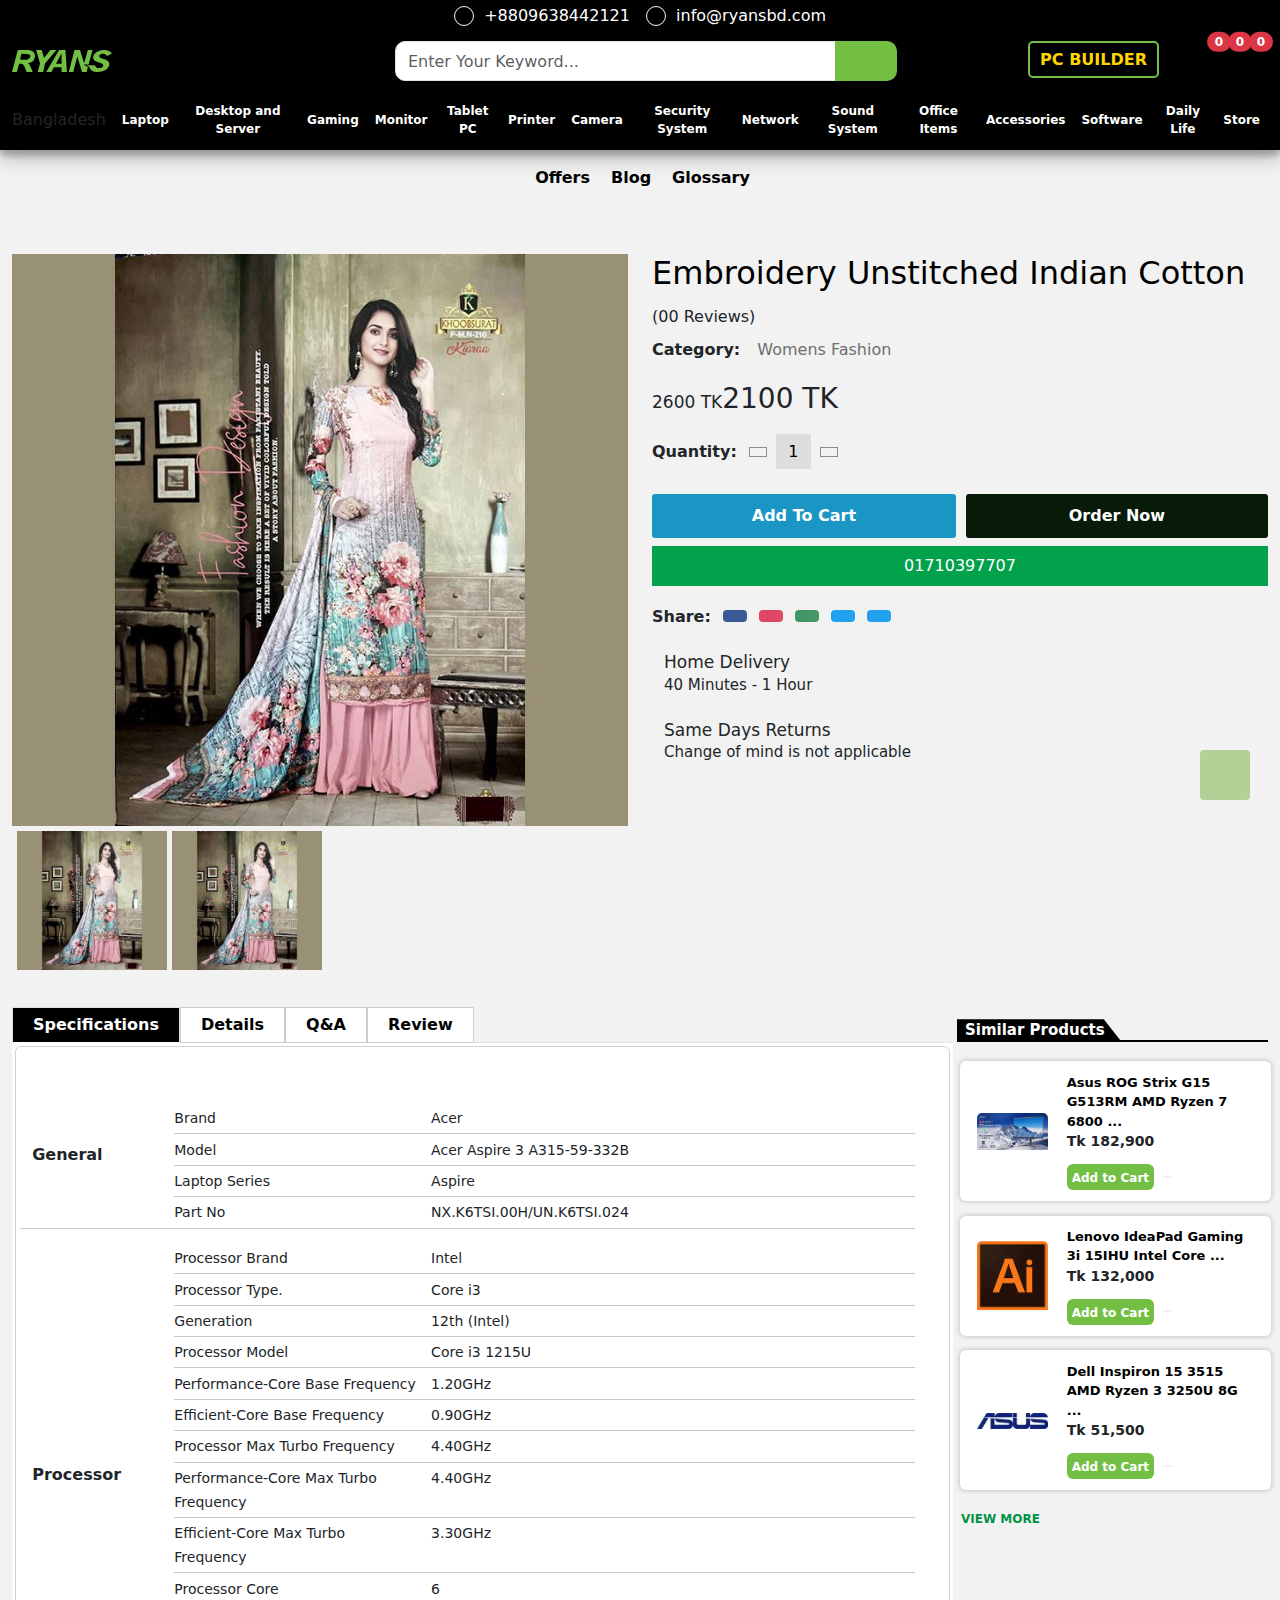
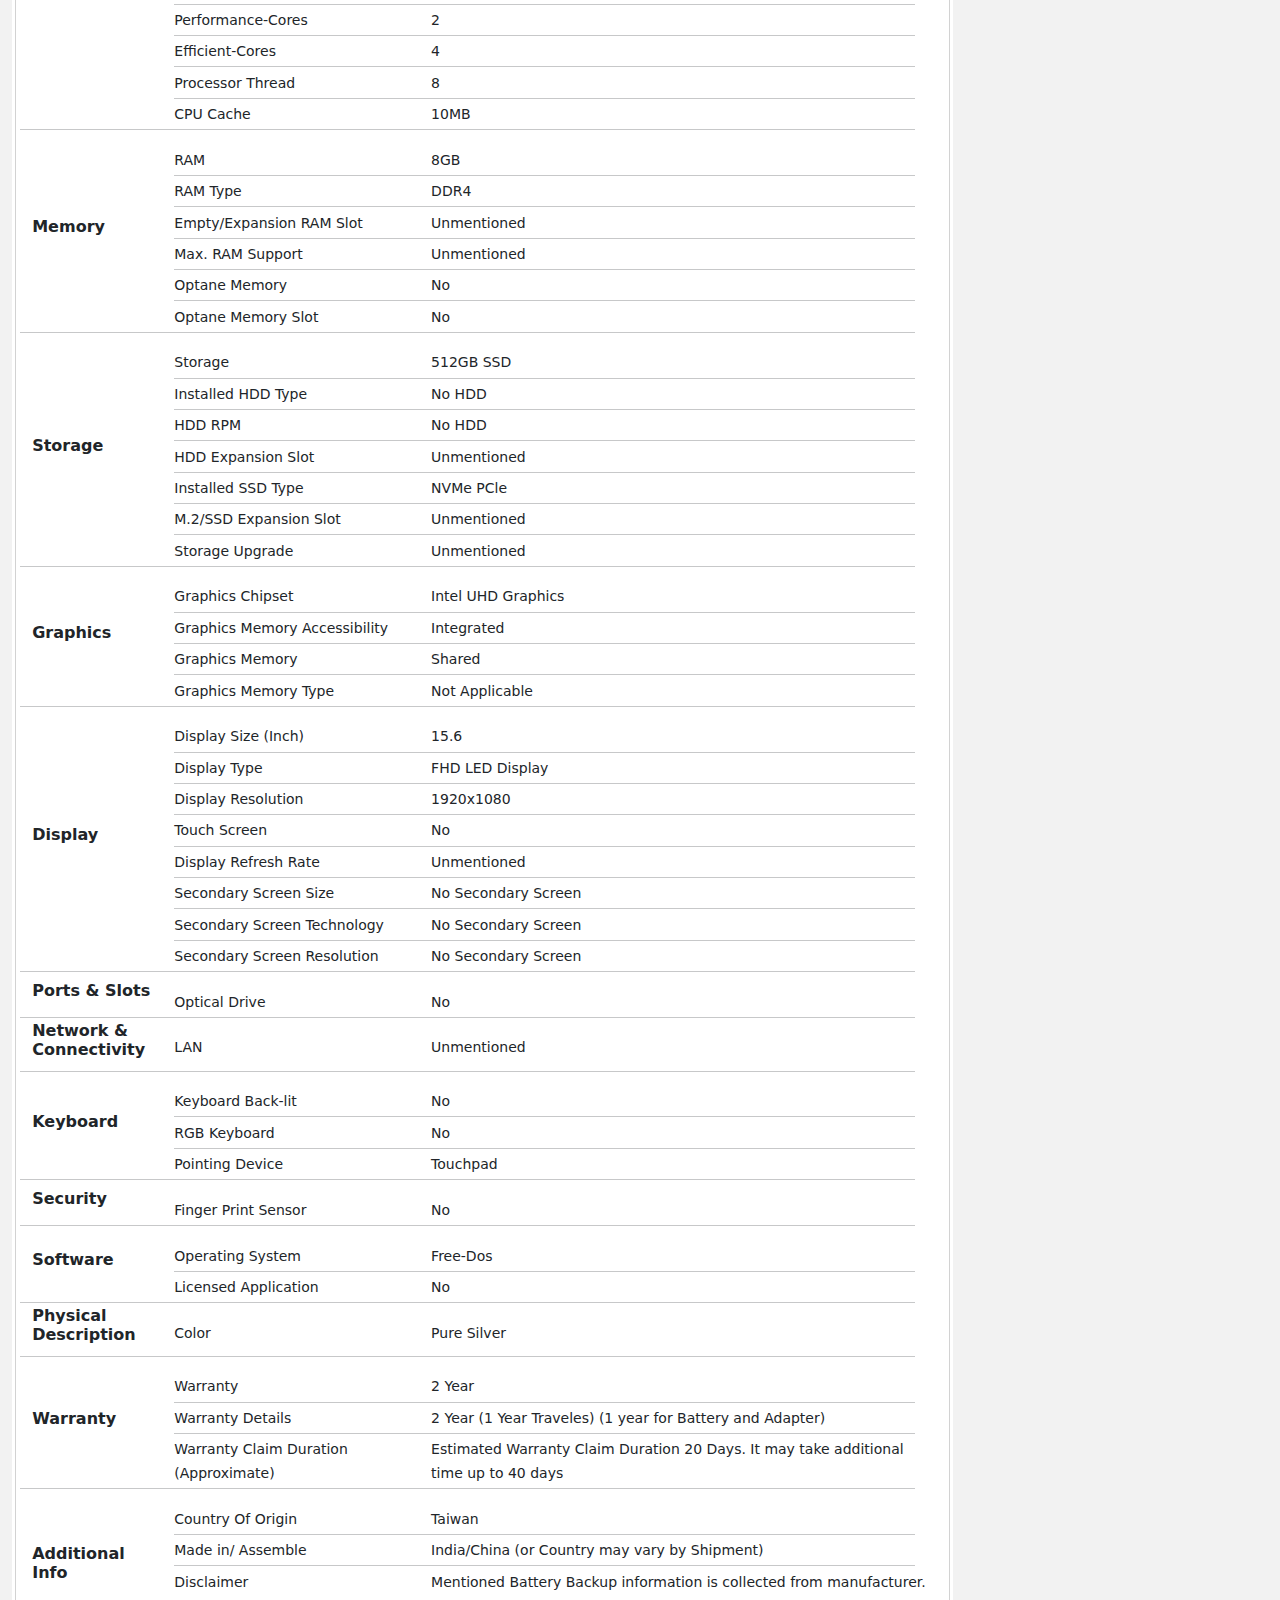
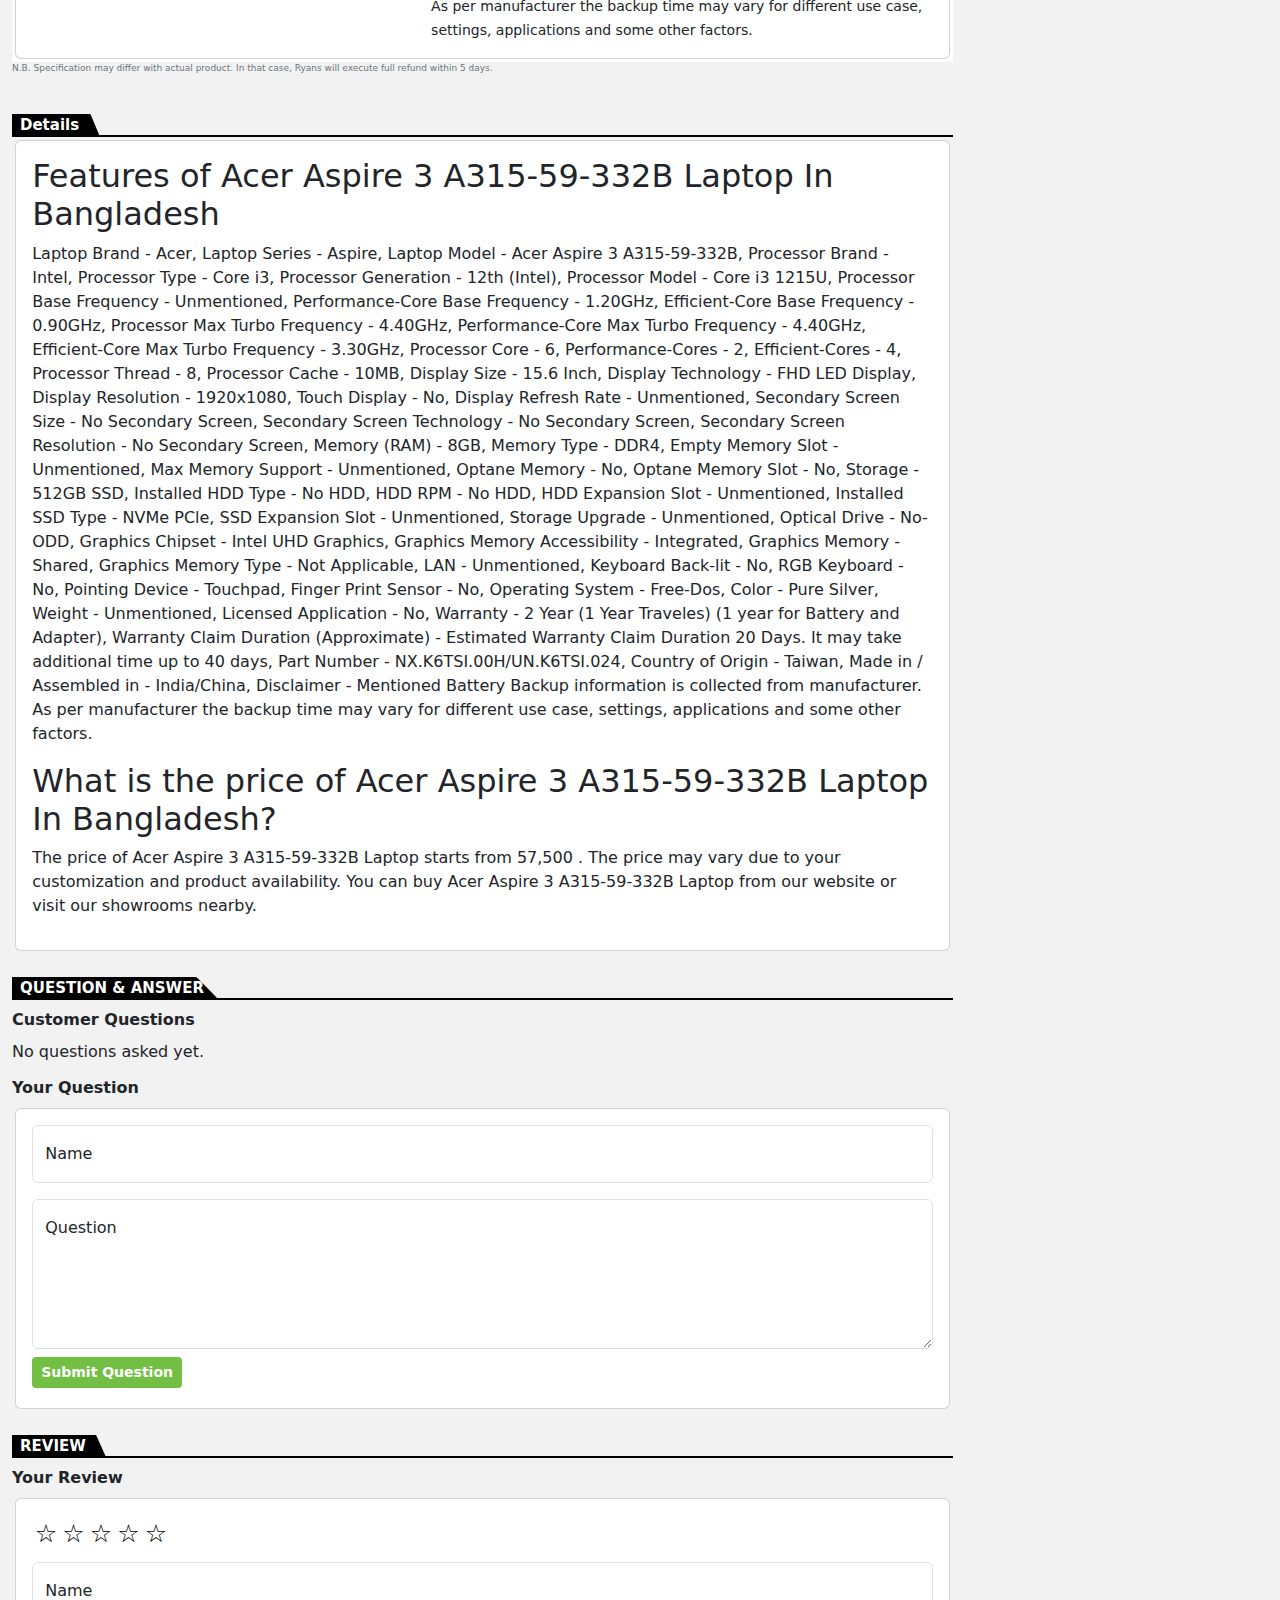
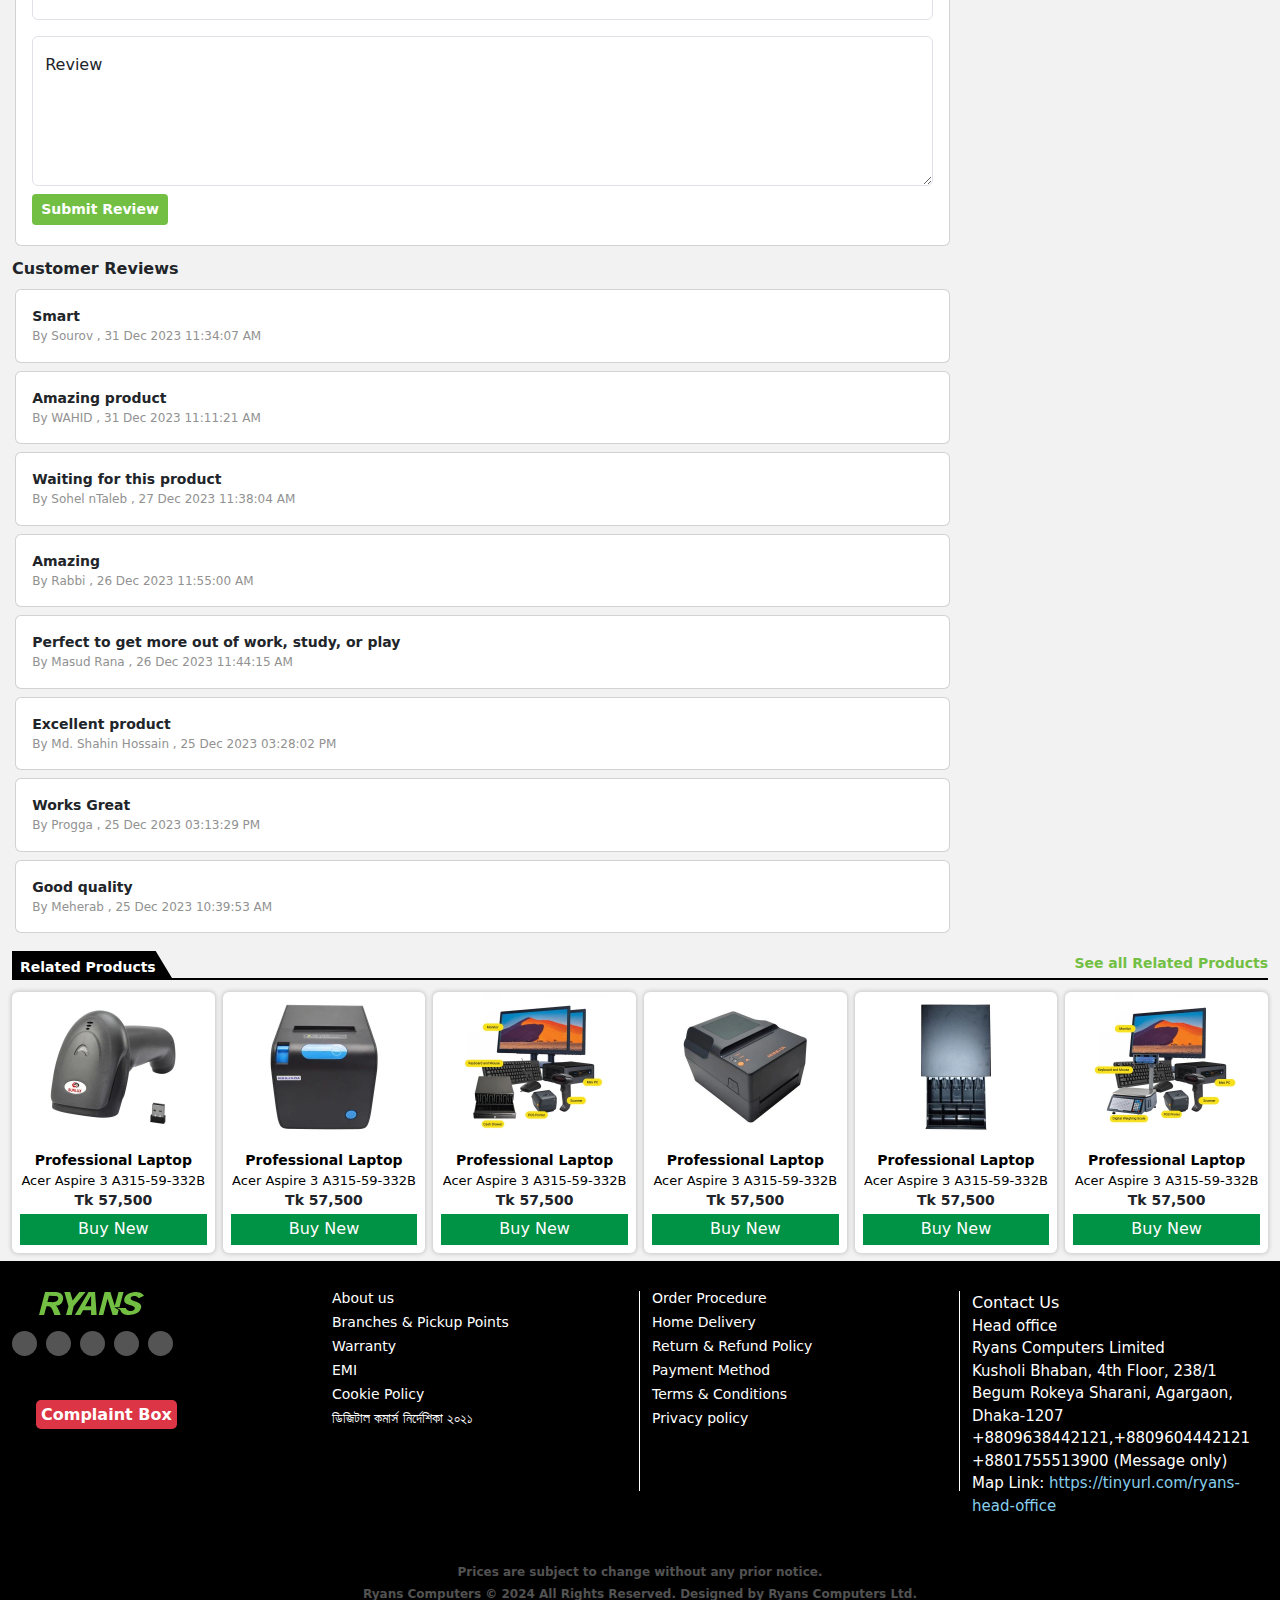
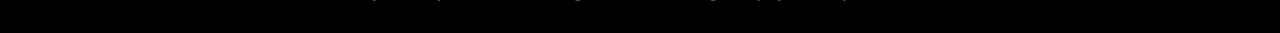
<file: mobile-acsoric-1.html>
<!DOCTYPE html>
<html lang="en">
  <head>
    <meta charset="UTF-8" />
    <meta name="viewport" content="width=device-width, initial-scale=1.0" />
    <title>Document</title>

    <link
      rel="shortcut icon"
      href="https://www.ryanscomputers.com/assets/images/favicon.ico"
      type="image/x-icon"
    />

    <link
      rel="stylesheet"
      href="https://cdnjs.cloudflare.com/ajax/libs/font-awesome/6.5.1/css/all.min.css"
      integrity="sha512-DTOQO9RWCH3ppGqcWaEA1BIZOC6xxalwEsw9c2QQeAIftl+Vegovlnee1c9QX4TctnWMn13TZye+giMm8e2LwA=="
      crossorigin="anonymous"
      referrerpolicy="no-referrer"
    />

    <link rel="stylesheet" href="Bootstrap/css/bootstrap.min.css" />
    <link rel="stylesheet" href="style.css" />
    <link rel="stylesheet" href="responsive.css" />
  </head>
  <body>
    <!-- header section start here  -->
    <header>
      <!-- top scroll btn -->
      <button id="bttbutton" class="show" role="top scrollbar">
        <a href="#"></a>
      </button>
      <!-- top scroll btn -->
      <!-- nav section start here -->

      <!-- top nav start here -->
      <nav class="navbar navbar-expand-lg navbar-dark top-header">
        <div class="container">
          <ul class="navbar-nav m-auto me-md-auto">
            <li class="nav-item">
              <a
                class="nav-link active top-header-info"
                href="tel:8809638442121"
                ><div class="circle-font"><i class="fas fa-phone-alt"></i></div>
                &nbsp; +8809638442121</a
              >
            </li>
            <li class="nav-item">
              <a
                class="nav-link active top-header-info"
                href="mailto:info@ryansbd.com"
                ><div class="circle-font"><i class="far fa-envelope"></i></div>
                &nbsp; info@ryansbd.com</a
              >
            </li>
          </ul>
        </div>
      </nav>

      <!-- top nav end here -->
      <!-- midel nav start here -->
      <nav class="navbar navbar-expand-lg navbar-dark main-menu sticky-top">
        <div class="container">
          <div class="main-logo d-none d-lg-block">
            <a href="#"
              ><img
                src="image/ryans-logo.svg"
                alt="Ryans Computers"
                width="100%"
                height="100%"
            /></a>
          </div>
          <div class="menu-logo-button d-lg-none">
            <div class="row g-1 w-100 align-items-center">
              <div class="col-4">
                <!-- menu -icon -->
                <button data-bs-toggle="collapse" data-bs-target="#navbar_main">
                  <img
                    id="menuIcon"
                    class="menu-icon"
                    src="image/menu-list.svg"
                    alt=""
                  />
                </button>
                <!-- menu -icon -->
              </div>
              <div class="col-4 text-center mt-0">
                <a class="mobile-logo" href="#"
                  ><img
                    src="image/ryans-logo.svg"
                    alt="Ryans Computers"
                    width="100%"
                    height="100%"
                /></a>
              </div>
              <div class="col-4">
                <div class="top-cart-section">
                  <button
                    class="text-white text-decoration-none border-0 bg-transparent"
                    id="toggle"
                    aria-label="search mobile button"
                  >
                    <i class="fas fa-search"></i>
                  </button>
                  <a
                    class="text-white text-decoration-none mobile-menu-cart"
                    href="#"
                    ><i class="fas fa-heart"></i>
                    <span
                      class="position-absolute translate-middle badge rounded-pill bg-danger mobile-menu-badge"
                      >0</span
                    >
                  </a>
                  <button
                    class="text-white text-decoration-none mobile-menu-cart border-0 bg-transparent"
                    data-bs-toggle="offcanvas"
                    data-bs-target="#offcanvasRight"
                    aria-label="cart-mobile"
                  >
                    <i class="fas fa-cart-arrow-down"></i>
                    <span
                      class="position-absolute translate-middle badge rounded-pill bg-danger mobile-menu-badge"
                    >
                      0
                    </span>
                  </button>
                </div>
              </div>
            </div>
          </div>
          <div class="search-with-box">
            <div
              class="search-menu-div search-mobile"
              id="search-box"
              style="display: none"
            >
              <ul class="navbar-nav m-auto me-md-auto mb-2 mb-lg-0">
                <form class="d-flex search-form" action="#" method="get">
                  <div class="input-group">
                    <input
                      type="search"
                      name="q"
                      id="search"
                      class="form-control search-input"
                      autocomplete="off"
                      placeholder="Enter Your Keyword..."
                    />
                    <button
                      class="btn search-btn"
                      type="submit"
                      aria-label="Search"
                    >
                      <i class="fas fa-search"></i>
                    </button>
                  </div>
                </form>
              </ul>
            </div>
          </div>
          <div class="pc-build-customer-menu">
            <div class="menu-pc-buider">
              <a class="pc-button2" href="#"><span>PC BUILDER</span></a>
            </div>
            <div class="top-menu-section">
              <ul
                class="navbar-nav ms-xl-auto mb-lg-0 justify-content-between align-items-center"
              >
                <li
                  class="nav-item menu-cart ac"
                  data-bs-toggle="tooltip"
                  data-bs-placement="top"
                  title=""
                  data-bs-custom-class="custom-tooltip"
                  data-bs-original-title="Shopping Cart"
                >
                  <button
                    class="nav-link active border-0 bg-transparent pb-0"
                    data-bs-toggle="offcanvas"
                    data-bs-target="#offcanvasRight"
                    aria-label="cart desktop"
                  >
                    <i class="fas fa-cart-arrow-down"></i>
                  </button>
                  <span
                    class="position-absolute translate-middle badge rounded-pill bg-danger menu-badge"
                  >
                    0
                  </span>
                </li>
                <li
                  class="nav-item menu-cart ac"
                  data-bs-toggle="tooltip"
                  data-bs-placement="top"
                  title=""
                  data-bs-custom-class="custom-tooltip"
                  data-bs-original-title="Favorite"
                >
                  <a class="nav-link active pb-0" href="#" aria-label="wishlist"
                    ><i class="fas fa-heart"></i
                  ></a>
                  <span
                    class="position-absolute translate-middle badge rounded-pill bg-danger menu-badge"
                  >
                    0
                  </span>
                </li>
                <li
                  class="nav-item menu-cart ac"
                  data-bs-toggle="tooltip"
                  data-bs-placement="top"
                  title=""
                  data-bs-custom-class="custom-tooltip"
                  data-bs-original-title="Compare"
                >
                  <a class="nav-link pb-0 active" href="#"
                    ><i class="fas fa-exchange-alt"></i>
                    <span
                      class="position-absolute translate-middle badge rounded-pill bg-danger menu-badge"
                      >0</span
                    >
                  </a>
                </li>
                <li class="nav-item menu-cart ac">
                  <a
                    class="nav-link pb-0 active"
                    data-bs-toggle="tooltip"
                    data-bs-custom-class="custom-tooltip"
                    data-bs-placement="top"
                    title=""
                    href="#"
                    data-bs-original-title="Account"
                    aria-label="Account"
                    ><i class="fas fa-user-circle"></i
                  ></a>
                </li>
                <li class="nav-item menu-pc-builder ac">
                  <a
                    class="nav-link active d-flex align-items-center flex-column"
                    href="#"
                  >
                    <i class="fas fa-desktop"></i>PC Builder</a
                  >
                </li>
                <li class="nav-item menu-product-book ac">
                  <a
                    class="nav-link active d-flex align-items-center flex-column"
                    href="#"
                    ><i class="fas fa-box-open"></i>Offers</a
                  >
                </li>
                <li class="nav-item menu-query ac">
                  <a
                    class="nav-link active d-flex align-items-center flex-column"
                    href="#"
                    ><i class="fas fa-blog"></i>Blog</a
                  >
                </li>
                <li class="nav-item menu-query ac">
                  <a
                    class="nav-link active d-flex align-items-center flex-column"
                    href="#"
                    ><i class="fas fa-exchange-alt"></i>Compare</a
                  >
                </li>
                <li class="nav-item menu-account ac">
                  <a
                    class="nav-link active d-flex align-items-center flex-column"
                    href="#"
                    ><i class="fas fa-user-circle"></i>Account</a
                  >
                </li>
              </ul>
            </div>
          </div>
        </div>
      </nav>

      <!-- midel nav end here -->

      <!-- chackout page -->
      <div
        class="offcanvas offcanvas-end cart-sidebar"
        tabindex="-1"
        id="offcanvasRight"
        aria-labelledby="offcanvasRightLabel"
        aria-modal="true"
        role="dialog"
        style="visibility: visible"
      >
        <div
          class="d-flex p-3 px-3 align-items-center justify-content-between cart-sidebar-header"
        >
          <span class="fw-bold"
            ><i class="fas fa-cart-arrow-down"></i> Cart (0)</span
          >
          <button
            class="close border-0 bg-transparent"
            data-bs-dismiss="offcanvas"
            aria-label="cart-mobile"
          >
            <i class="fas fa-times"></i>
          </button>
        </div>
        <div class="offcanvas-body">
          <div class="grid-container cart-upper-container">
            <!-- check out product page -->
            <div class="row">
              <div class="col-12 cart-col">
                <div
                  class="cart-content d-flex align-items-center justify-content-between"
                >
                  <div class="cart-image">
                    <img
                      alt=""
                      src="image/acer-aspire-3-a315-59-332b-intel-core-i3-1215u-51703411875.webp"
                    />
                  </div>
                  <div class="cart-info">
                    <a href=""
                      >Acer Aspire 3 A315-59-332B Intel Core i3 1215U 8GB RAM,
                      512GB SSD 15.6 Inch FHD Display Pure Silver Laptop
                      #NX.K6TSI.00H/UN.K6TSI.024
                    </a>
                    <p>Tk 57,500 X 1</p>
                  </div>
                  <div class="cart-delete-icon">
                    <a href="">
                      <i class="fas fa-trash-alt"></i>
                    </a>
                  </div>
                </div>
              </div>
            </div>
            <!-- check out product page -->
          </div>
          <div class="grid-container cart-lower-container">
            <div class="row">
              <div class="col-12 text-center pt-2">
                <h6 class="fw-bold">Sub Total: Tk 0</h6>
              </div>
              <div class="col-12">
                <div class="d-grid gap-2">
                  <a href="cart.html" class="btn btn1">View Cart</a>
                </div>
              </div>
            </div>
          </div>
        </div>
      </div>

      <!-- chackout page -->

      <!-- last nav menu start here -->
      <nav id="navbar_main" class="navbar navbar-expand-lg navbar-dark">
        <div class="container d-block">
          <ul
            class="navbar-nav justify-content-between flex-nowrap align-items-lg-center me-auto"
          >
            <li>Bangladesh</li>
            <li class="nav-item active">
              <a class="nav-link ps-lg-0" href="#"
                ><i class="fa fa-home"></i
              ></a>
            </li>

            <li class="nav-item dropdown has-megamenu">
              <span class="plusminus main-pm text-white d-lg-none d-block"
                >+</span
              ><button class="nav-link main-nav-link bg-transparent border-0">
                Laptop
              </button>
              <div class="dropdown-menu megamenu" role="menu">
                <div class="row g-2">
                  <div class="col-lg-3 col-12 mt-0">
                    <div class="col-megamenu">
                      <ul class="list-unstyled">
                        <li><a href="#" class="fw-bold">All Laptop</a></li>
                        <li><a href="#">Acer</a></li>
                        <li><a href="#">Apple</a></li>
                        <li><a href="#">Asus</a></li>
                        <li><a href="#">Chuwi</a></li>
                        <li><a href="#">Dell</a></li>
                      </ul>
                    </div>
                  </div>

                  <div class="col-lg-3 col-12 mt-0">
                    <div class="col-megamenu">
                      <ul class="list-unstyled">
                        <li><a href="#">Gigabyte</a></li>
                        <li><a href="#">Hp</a></li>
                        <li><a href="#">Huawei</a></li>
                        <li><a href="#">Lenovo</a></li>
                        <li><a href="#">Microsoft</a></li>
                        <li><a href="#">MSI</a></li>
                      </ul>
                    </div>
                  </div>

                  <div class="col-lg-3 col-12 mt-0">
                    <div class="col-megamenu">
                      <ul class="list-unstyled">
                        <li><a href="#">Avita</a></li>
                        <li><a href="#">Infinix</a></li>
                        <li><a href="#">Samsung</a></li>
                      </ul>
                      <ul class="list-unstyled">
                        <li><a href="#" class="fw-bold">Accessories</a></li>
                        <li class="hover_drop_down dropend">
                          <span class="plusminus d-lg-none d-block">+</span
                          ><a class="dropdown-toggle" href="#">Laptop Ram</a>
                          <ul class="dropdown-menu2 menu2-height">
                            <li><a href="#">All Brands </a></li>
                            <li><a href="#">Acer </a></li>
                            <li><a href="#">Apple </a></li>
                            <li><a href="#">Asus </a></li>
                            <li><a href="#">Dell </a></li>
                            <li><a href="#">Fujitsu </a></li>
                            <li><a href="#">Hp </a></li>
                            <li><a href="#">Lenovo </a></li>
                            <li><a href="#">Microsoft </a></li>
                            <li><a href="#">Samsung </a></li>
                            <li><a href="#">Sony </a></li>
                            <li><a href="#">Toshiba </a></li>
                          </ul>
                        </li>
                        <li class="hover_drop_down dropend">
                          <span class="plusminus d-lg-none d-block">+</span
                          ><a class="dropdown-toggle" href="#">Laptop Cooler</a>
                          <ul class="dropdown-menu2 menu2-height">
                            <li><a href="#">All Brands </a></li>
                            <li><a href="#">Acer </a></li>
                            <li><a href="#">Apple </a></li>
                            <li><a href="#">Asus </a></li>
                            <li><a href="#">Dell </a></li>
                            <li><a href="#">Fujitsu </a></li>
                            <li><a href="#">Hp </a></li>
                            <li><a href="#">Lenovo </a></li>
                            <li><a href="#">Microsoft </a></li>
                            <li><a href="#">Samsung </a></li>
                            <li><a href="#">Sony </a></li>
                            <li><a href="#">Toshiba </a></li>
                          </ul>
                        </li>
                      </ul>
                    </div>
                  </div>

                  <div class="col-lg-3 col-12 mt-0">
                    <div class="col-megamenu">
                      <ul class="list-unstyled">
                        <li class="hover_drop_down dropend">
                          <span class="plusminus d-lg-none d-block">+</span
                          ><a class="dropdown-toggle" href="#">Caddy</a>
                          <ul class="dropdown-menu2">
                            <li><a href="#">All Brands </a></li>
                            <li><a href="#">K2 </a></li>
                            <li><a href="#">Orico </a></li>
                          </ul>
                        </li>

                        <li class="hover_drop_down dropend">
                          <span class="plusminus d-lg-none d-block">+</span
                          ><a class="dropdown-toggle" href="#">Laptop Bag</a>
                          <ul class="dropdown-menu2 menu2-height">
                            <li><a href="#">All Brands </a></li>
                            <li><a href="#">Asus </a></li>
                            <li><a href="#">Baseus </a></li>
                            <li><a href="#">Exclusive </a></li>
                            <li><a href="#">Fantech </a></li>
                            <li><a href="#">Fiesta </a></li>
                            <li><a href="#">K2 </a></li>
                            <li><a href="#">Microsoft </a></li>
                            <li><a href="#">Targus </a></li>
                            <li><a href="#">Tucano </a></li>
                            <li><a href="#">Ugreen </a></li>
                            <li><a href="#">Wiwu </a></li>
                          </ul>
                        </li>
                        <li class="hover_drop_down dropend">
                          <span class="plusminus d-lg-none d-block">+</span
                          ><a class="dropdown-toggle" href="#">Stand</a>
                          <ul class="dropdown-menu2">
                            <li><a href="#">All Brands </a></li>
                            <li><a href="#">Cooler Master </a></li>
                            <li><a href="#">Orico </a></li>
                            <li><a href="#">Ugreen </a></li>

                            <li><a href="#">Yuanxin </a></li>
                          </ul>
                        </li>
                        <li class="hover_drop_down dropend">
                          <span class="plusminus d-lg-none d-block">+</span
                          ><a class="dropdown-toggle" href="#">Battery</a>
                          <ul class="dropdown-menu2 menu2-height">
                            <li><a href="#">All Brands </a></li>
                            <li><a href="#">Acer </a></li>
                            <li><a href="#">Apple </a></li>
                            <li><a href="#">Asus </a></li>
                            <li><a href="#">Dell </a></li>
                            <li><a href="#">Fujitsu </a></li>
                            <li><a href="#">Hp </a></li>
                            <li><a href="#">Lenovo </a></li>
                            <li><a href="#">Microsoft </a></li>
                            <li><a href="#">Samsung </a></li>
                            <li><a href="#">Sony </a></li>
                            <li><a href="#">Toshiba </a></li>
                          </ul>
                        </li>
                        <li class="hover_drop_down dropend">
                          <span class="plusminus d-lg-none d-block">+</span
                          ><a class="dropdown-toggle" href="#">Adapter</a>
                          <ul class="dropdown-menu2 menu2-height">
                            <li><a href="#">All Brands </a></li>
                            <li><a href="#">Acer </a></li>
                            <li><a href="#">Apple </a></li>
                            <li><a href="#">Asus </a></li>
                            <li><a href="#">Dell </a></li>
                            <li><a href="#">Fujitsu </a></li>
                            <li><a href="#">Hp </a></li>
                            <li><a href="#">Lenovo </a></li>
                            <li><a href="#">Microsoft </a></li>
                            <li><a href="#">Samsung </a></li>
                            <li><a href="#">Sony </a></li>
                            <li><a href="#">Toshiba </a></li>
                          </ul>
                        </li>
                      </ul>
                    </div>
                  </div>
                </div>
              </div>
            </li>

            <li class="nav-item dropdown has-megamenu">
              <span class="plusminus main-pm text-white d-lg-none d-block"
                >+</span
              ><button class="nav-link main-nav-link bg-transparent border-0">
                Desktop and Server
              </button>
            </li>

            <li class="nav-item dropdown has-megamenu">
              <span class="plusminus main-pm text-white d-lg-none d-block"
                >+</span
              ><button class="nav-link main-nav-link bg-transparent border-0">
                Gaming
              </button>
            </li>

            <li class="nav-item dropdown has-megamenu">
              <span class="plusminus main-pm text-white d-lg-none d-block"
                >+</span
              ><button class="nav-link main-nav-link bg-transparent border-0">
                Monitor
              </button>
            </li>

            <li class="nav-item dropdown has-megamenu">
              <span class="plusminus main-pm text-white d-lg-none d-block"
                >+</span
              ><button class="nav-link main-nav-link bg-transparent border-0">
                Tablet PC
              </button>
            </li>

            <li class="nav-item dropdown has-megamenu">
              <span class="plusminus main-pm text-white d-lg-none d-block"
                >+</span
              ><button class="nav-link main-nav-link bg-transparent border-0">
                Printer
              </button>
            </li>

            <li class="nav-item dropdown has-megamenu">
              <span class="plusminus main-pm text-white d-lg-none d-block"
                >+</span
              ><button class="nav-link main-nav-link bg-transparent border-0">
                Camera
              </button>
            </li>

            <li class="nav-item dropdown has-megamenu">
              <span class="plusminus main-pm text-white d-lg-none d-block"
                >+</span
              ><button class="nav-link main-nav-link bg-transparent border-0">
                Security System
              </button>
            </li>

            <li class="nav-item dropdown has-megamenu">
              <span class="plusminus main-pm text-white d-lg-none d-block"
                >+</span
              ><button class="nav-link main-nav-link bg-transparent border-0">
                Network
              </button>
            </li>

            <li class="nav-item dropdown has-megamenu">
              <span class="plusminus main-pm text-white d-lg-none d-block"
                >+</span
              ><button class="nav-link main-nav-link bg-transparent border-0">
                Sound System
              </button>
            </li>

            <li class="nav-item dropdown has-megamenu">
              <span class="plusminus main-pm text-white d-lg-none d-block"
                >+</span
              ><button class="nav-link main-nav-link bg-transparent border-0">
                Office Items
              </button>
            </li>

            <li class="nav-item dropdown has-megamenu">
              <span class="plusminus main-pm text-white d-lg-none d-block"
                >+</span
              ><button class="nav-link main-nav-link bg-transparent border-0">
                Accessories
              </button>
            </li>

            <li class="nav-item dropdown has-megamenu">
              <span class="plusminus main-pm text-white d-lg-none d-block"
                >+</span
              ><button class="nav-link main-nav-link bg-transparent border-0">
                Software
              </button>
            </li>

            <li class="nav-item dropdown has-megamenu">
              <span class="plusminus main-pm text-white d-lg-none d-block"
                >+</span
              ><button class="nav-link main-nav-link bg-transparent border-0">
                Daily Life
              </button>
            </li>

            <li class="nav-item dropdown has-megamenu">
              <span class="plusminus main-pm text-white d-lg-none d-block"
                >+</span
              ><button class="nav-link main-nav-link bg-transparent border-0">
                Store
              </button>
            </li>
          </ul>
        </div>
      </nav>
      <!-- last nav menu end here -->

      <!-- nav section end here -->
    </header>
    <!-- header section start here  -->

    <!-- =============================================================== -->

    <main>
      <!-- offer section -->

      <section class="container navbar navbar-expand-lg buider-section">
        <div class="container-fluid justify-content-center">
          <ul class="navbar-nav">
            <li class="nav-item ac">
              <a class="nav-link d-flex align-items-center" href="#"
                ><i class="fas fa-box-open"></i>Offers</a
              >
            </li>
            <li class="nav-item ac">
              <a class="nav-link d-flex align-items-center" href="#"
                ><i class="fas fa-blog"></i>Blog</a
              >
            </li>
            <li class="nav-item ac">
              <a class="nav-link d-flex align-items-center" href="#"
                ><i class="fas fa-box"></i>Glossary</a
              >
            </li>
          </ul>
        </div>
      </section>
      <!-- offer section -->
      <!-- single page card here -->

      <section id="single-product-details" class="pt-3 single-page">
        <div class="container">
          <div class="row">
            <div class="col-md-6">
              <div class="product-imgs">
                <div class="img-display">
                  <div class="img-showcase" style="transform: translateX(0px)">
                    <img src="image/threepics.jpg" alt="" />
                    <img src="image/threepics.jpg" alt="" />
                  </div>
                </div>
                <div class="img-select">
                  <div class="img-item">
                    <a href="#" data-id="1">
                      <img src="image/threepics.jpg" alt="" />
                    </a>
                  </div>
                  <div class="img-item">
                    <a href="#" data-id="2">
                      <img src="image/threepics.jpg" alt="" />
                    </a>
                  </div>
                </div>
              </div>
            </div>
            <div class="col-md-6">
              <div class="product-content single">
                <div class="product-title">
                  <h2><a href="">Embroidery Unstitched Indian Cotton</a></h2>
                </div>

                <div class="rating">
                  <span><i class="fas fa-star stars"></i></span>
                  <span><i class="fas fa-star stars"></i></span>
                  <span><i class="fas fa-star stars"></i></span>
                  <span><i class="fas fa-star stars"></i></span>
                  <span><i class="fas fa-star stars"></i></span>
                  <span class="review-number">(00 Reviews)</span>
                </div>
                <div class="category-single">
                  <p><span>Category:</span> <a href="#">Womens Fashion</a></p>
                </div>
                <div class="price">
                  <span class="rg-price"><span>2600</span> TK</span
                  ><span class="dc-price"><span id="price">2100</span> TK</span>
                </div>

                <div class="d-flex quantity-wraper">
                  <div class="quantity-title">
                    <span>Quantity:</span>
                  </div>
                  <div class="quantity-product">
                    <span class="minus-btn">
                      <i class="fa-solid fa-minus"></i
                    ></span>
                    <input type="text" value="1" id="quantity" />
                    <span class="plus-btn"
                      ><i class="fa-solid fa-plus"></i
                    ></span>
                  </div>
                </div>
                <div class="product-single-btn">
                  <button name="add_to_cart" class="cart_btn">
                    Add To Cart
                  </button>

                  <button
                    style="padding: 10px 30px !important; margin-left: 10px"
                    name="buy_now"
                  >
                    Order Now
                  </button>
                </div>
                <button class="call_button">
                  <a href="tel:01710397707"
                    ><i class="fa-solid fa-mobile-screen-button"></i>
                    01710397707</a
                  >
                </button>

                <div class="single-share-wraper">
                  <div class="share-title">
                    <span>Share:</span>
                  </div>
                  <div class="single-social-icon">
                    <a href="#" style="background: #3b5997"
                      ><i class="fa-brands fa-facebook-f"></i
                    ></a>
                    <a href="#" style="background: #e24667"
                      ><i class="fa-brands fa-instagram"></i
                    ></a>
                    <a href="#" style="background: #439665"
                      ><i class="fa-brands fa-whatsapp"></i
                    ></a>
                    <a href="#" style="background: #21a1f0"
                      ><i class="fa-brands fa-twitter"></i
                    ></a>
                    <a href="#" style="background: #21a1f0"
                      ><i class="fa-brands fa-linkedin-in"></i
                    ></a>
                  </div>
                </div>
                <div class="home-delivery-wrap">
                  <div class="icon">
                    <i class="fa-solid fa-truck-fast"></i>
                  </div>
                  <div class="home-content">
                    <h4>Home Delivery</h4>
                    <span>40 Minutes - 1 Hour</span>
                  </div>
                </div>
                <div class="home-delivery-wrap">
                  <div class="icon">
                    <i class="fa-solid fa-truck-fast"></i>
                  </div>
                  <div class="home-content">
                    <h4>Same Days Returns</h4>
                    <span>Change of mind is not applicable</span>
                  </div>
                </div>
              </div>
            </div>
          </div>
        </div>
      </section>
      <!-- single page card here -->

      <!-- specifications section start here -->
      <div class="product-spec-section mt-2 mt-lg-2 mb-3">
        <div class="container">
          <div class="row g-1">
            <div class="col-lg-9 col-12">
              <ul class="nav nav-tabs" id="myTab">
                <li class="nav-item">
                  <button class="nav-link active" id="spec-tab">
                    Specifications
                  </button>
                </li>
                <li class="nav-item">
                  <a class="nav-link" id="details-tab" href="#">Details</a>
                </li>
                <li class="nav-item">
                  <a class="nav-link" id="qna-tab" href="#">Q&amp;A</a>
                </li>
                <li class="nav-item">
                  <a class="nav-link" id="review-tab" href="#">Review</a>
                </li>
              </ul>
              <div class="specification-table table-responsive">
                <div class="card">
                  <div class="card-body">
                    <div class="grid-container">
                      <div class="row">
                        <div class="col-12">
                          <div class="grid-container">
                            <div class="row justify-content-center">
                              <div class="col-lg-2 col-12">
                                <div
                                  class="h-100 d-flex align-items-center mt-lg-0 mt-2"
                                >
                                  <h6 class="fw-bold">General</h6>
                                </div>
                              </div>
                              <div class="col-lg-10 col-12">
                                <div class="grid-container for-last-hr">
                                  <div class="row table-hr-remove">
                                    <div class="col-lg-4 col-12 ps-4 ps-lg-0">
                                      <span class="att-title context"
                                        >Brand</span
                                      >
                                    </div>
                                    <div class="col-lg-8 col-12 ps-5 ps-lg-0">
                                      <span class="att-value context"
                                        >Acer</span
                                      >
                                    </div>
                                  </div>
                                  <hr class="details-column-hr" />
                                  <div class="row table-hr-remove">
                                    <div class="col-lg-4 col-12 ps-4 ps-lg-0">
                                      <span class="att-title context"
                                        >Model</span
                                      >
                                    </div>
                                    <div class="col-lg-8 col-12 ps-5 ps-lg-0">
                                      <span class="att-value context"
                                        >Acer Aspire 3 A315-59-332B</span
                                      >
                                    </div>
                                  </div>
                                  <hr class="details-column-hr" />
                                  <div class="row table-hr-remove">
                                    <div class="col-lg-4 col-12 ps-4 ps-lg-0">
                                      <span class="att-title context"
                                        >Laptop Series</span
                                      >
                                    </div>
                                    <div class="col-lg-8 col-12 ps-5 ps-lg-0">
                                      <span class="att-value context"
                                        >Aspire</span
                                      >
                                    </div>
                                  </div>
                                  <hr class="details-column-hr" />
                                  <div class="row table-hr-remove">
                                    <div class="col-lg-4 col-12 ps-4 ps-lg-0">
                                      <span class="att-title context"
                                        >Part No
                                      </span>
                                    </div>
                                    <div class="col-lg-8 col-12 ps-5 ps-lg-0">
                                      <span class="att-value context"
                                        >NX.K6TSI.00H/UN.K6TSI.024</span
                                      >
                                    </div>
                                  </div>

                                  <hr class="details-column-hr" />
                                </div>
                              </div>
                            </div>
                            <hr />
                            <div class="row justify-content-center">
                              <div class="col-lg-2 col-12">
                                <div
                                  class="h-100 d-flex align-items-center mt-lg-0 mt-2"
                                >
                                  <h6 class="fw-bold">Processor</h6>
                                </div>
                              </div>
                              <div class="col-lg-10 col-12">
                                <div class="grid-container for-last-hr">
                                  <div class="row table-hr-remove">
                                    <div class="col-lg-4 col-12 ps-4 ps-lg-0">
                                      <span class="att-title context"
                                        >Processor Brand</span
                                      >
                                    </div>
                                    <div class="col-lg-8 col-12 ps-5 ps-lg-0">
                                      <span class="att-value context"
                                        >Intel</span
                                      >
                                    </div>
                                  </div>
                                  <hr class="details-column-hr" />
                                  <div class="row table-hr-remove">
                                    <div class="col-lg-4 col-12 ps-4 ps-lg-0">
                                      <span class="att-title context"
                                        >Processor Type.
                                      </span>
                                    </div>
                                    <div class="col-lg-8 col-12 ps-5 ps-lg-0">
                                      <span class="att-value context"
                                        >Core i3</span
                                      >
                                    </div>
                                  </div>

                                  <hr class="details-column-hr" />
                                  <div class="row table-hr-remove">
                                    <div class="col-lg-4 col-12 ps-4 ps-lg-0">
                                      <span class="att-title context"
                                        >Generation
                                      </span>
                                    </div>
                                    <div class="col-lg-8 col-12 ps-5 ps-lg-0">
                                      <span class="att-value context"
                                        >12th (Intel)</span
                                      >
                                    </div>
                                  </div>

                                  <hr class="details-column-hr" />
                                  <div class="row table-hr-remove">
                                    <div class="col-lg-4 col-12 ps-4 ps-lg-0">
                                      <span class="att-title context"
                                        >Processor Model</span
                                      >
                                    </div>
                                    <div class="col-lg-8 col-12 ps-5 ps-lg-0">
                                      <span class="att-value context"
                                        >Core i3 1215U</span
                                      >
                                    </div>
                                  </div>
                                  <hr class="details-column-hr" />
                                  <div class="row table-hr-remove">
                                    <div class="col-lg-4 col-12 ps-4 ps-lg-0">
                                      <span class="att-title context"
                                        >Performance-Core Base Frequency</span
                                      >
                                    </div>
                                    <div class="col-lg-8 col-12 ps-5 ps-lg-0">
                                      <span class="att-value context"
                                        >1.20GHz</span
                                      >
                                    </div>
                                  </div>
                                  <hr class="details-column-hr" />
                                  <div class="row table-hr-remove">
                                    <div class="col-lg-4 col-12 ps-4 ps-lg-0">
                                      <span class="att-title context"
                                        >Efficient-Core Base Frequency</span
                                      >
                                    </div>
                                    <div class="col-lg-8 col-12 ps-5 ps-lg-0">
                                      <span class="att-value context"
                                        >0.90GHz</span
                                      >
                                    </div>
                                  </div>
                                  <hr class="details-column-hr" />
                                  <div class="row table-hr-remove">
                                    <div class="col-lg-4 col-12 ps-4 ps-lg-0">
                                      <span class="att-title context"
                                        >Processor Max Turbo Frequency
                                      </span>
                                    </div>
                                    <div class="col-lg-8 col-12 ps-5 ps-lg-0">
                                      <span class="att-value context"
                                        >4.40GHz</span
                                      >
                                    </div>
                                  </div>

                                  <hr class="details-column-hr" />
                                  <div class="row table-hr-remove">
                                    <div class="col-lg-4 col-12 ps-4 ps-lg-0">
                                      <span class="att-title context"
                                        >Performance-Core Max Turbo
                                        Frequency</span
                                      >
                                    </div>
                                    <div class="col-lg-8 col-12 ps-5 ps-lg-0">
                                      <span class="att-value context"
                                        >4.40GHz</span
                                      >
                                    </div>
                                  </div>
                                  <hr class="details-column-hr" />
                                  <div class="row table-hr-remove">
                                    <div class="col-lg-4 col-12 ps-4 ps-lg-0">
                                      <span class="att-title context"
                                        >Efficient-Core Max Turbo
                                        Frequency</span
                                      >
                                    </div>
                                    <div class="col-lg-8 col-12 ps-5 ps-lg-0">
                                      <span class="att-value context"
                                        >3.30GHz</span
                                      >
                                    </div>
                                  </div>
                                  <hr class="details-column-hr" />
                                  <div class="row table-hr-remove">
                                    <div class="col-lg-4 col-12 ps-4 ps-lg-0">
                                      <span class="att-title context"
                                        >Processor Core
                                      </span>
                                    </div>
                                    <div class="col-lg-8 col-12 ps-5 ps-lg-0">
                                      <span class="att-value context">6</span>
                                    </div>
                                  </div>

                                  <hr class="details-column-hr" />
                                  <div class="row table-hr-remove">
                                    <div class="col-lg-4 col-12 ps-4 ps-lg-0">
                                      <span class="att-title context"
                                        >Performance-Cores</span
                                      >
                                    </div>
                                    <div class="col-lg-8 col-12 ps-5 ps-lg-0">
                                      <span class="att-value context">2</span>
                                    </div>
                                  </div>
                                  <hr class="details-column-hr" />
                                  <div class="row table-hr-remove">
                                    <div class="col-lg-4 col-12 ps-4 ps-lg-0">
                                      <span class="att-title context"
                                        >Efficient-Cores</span
                                      >
                                    </div>
                                    <div class="col-lg-8 col-12 ps-5 ps-lg-0">
                                      <span class="att-value context">4</span>
                                    </div>
                                  </div>
                                  <hr class="details-column-hr" />
                                  <div class="row table-hr-remove">
                                    <div class="col-lg-4 col-12 ps-4 ps-lg-0">
                                      <span class="att-title context"
                                        >Processor Thread
                                      </span>
                                    </div>
                                    <div class="col-lg-8 col-12 ps-5 ps-lg-0">
                                      <span class="att-value context">8</span>
                                    </div>
                                  </div>

                                  <hr class="details-column-hr" />
                                  <div class="row table-hr-remove">
                                    <div class="col-lg-4 col-12 ps-4 ps-lg-0">
                                      <span class="att-title context"
                                        >CPU Cache
                                      </span>
                                    </div>
                                    <div class="col-lg-8 col-12 ps-5 ps-lg-0">
                                      <span class="att-value context"
                                        >10MB</span
                                      >
                                    </div>
                                  </div>

                                  <hr class="details-column-hr" />
                                </div>
                              </div>
                            </div>
                            <hr />
                            <div class="row justify-content-center">
                              <div class="col-lg-2 col-12">
                                <div
                                  class="h-100 d-flex align-items-center mt-lg-0 mt-2"
                                >
                                  <h6 class="fw-bold">Memory</h6>
                                </div>
                              </div>
                              <div class="col-lg-10 col-12">
                                <div class="grid-container for-last-hr">
                                  <div class="row table-hr-remove">
                                    <div class="col-lg-4 col-12 ps-4 ps-lg-0">
                                      <span class="att-title context"
                                        >RAM
                                      </span>
                                    </div>
                                    <div class="col-lg-8 col-12 ps-5 ps-lg-0">
                                      <span class="att-value context">8GB</span>
                                    </div>
                                  </div>

                                  <hr class="details-column-hr" />
                                  <div class="row table-hr-remove">
                                    <div class="col-lg-4 col-12 ps-4 ps-lg-0">
                                      <span class="att-title context"
                                        >RAM Type
                                      </span>
                                    </div>
                                    <div class="col-lg-8 col-12 ps-5 ps-lg-0">
                                      <span class="att-value context"
                                        >DDR4</span
                                      >
                                    </div>
                                  </div>

                                  <hr class="details-column-hr" />
                                  <div class="row table-hr-remove">
                                    <div class="col-lg-4 col-12 ps-4 ps-lg-0">
                                      <span class="att-title context"
                                        >Empty/Expansion RAM Slot</span
                                      >
                                    </div>
                                    <div class="col-lg-8 col-12 ps-5 ps-lg-0">
                                      <span class="att-value context"
                                        >Unmentioned</span
                                      >
                                    </div>
                                  </div>
                                  <hr class="details-column-hr" />
                                  <div class="row table-hr-remove">
                                    <div class="col-lg-4 col-12 ps-4 ps-lg-0">
                                      <span class="att-title context"
                                        >Max. RAM Support</span
                                      >
                                    </div>
                                    <div class="col-lg-8 col-12 ps-5 ps-lg-0">
                                      <span class="att-value context"
                                        >Unmentioned</span
                                      >
                                    </div>
                                  </div>
                                  <hr class="details-column-hr" />
                                  <div class="row table-hr-remove">
                                    <div class="col-lg-4 col-12 ps-4 ps-lg-0">
                                      <span class="att-title context"
                                        >Optane Memory
                                      </span>
                                    </div>
                                    <div class="col-lg-8 col-12 ps-5 ps-lg-0">
                                      <span class="att-value context">No</span>
                                    </div>
                                  </div>

                                  <hr class="details-column-hr" />
                                  <div class="row table-hr-remove">
                                    <div class="col-lg-4 col-12 ps-4 ps-lg-0">
                                      <span class="att-title context"
                                        >Optane Memory Slot</span
                                      >
                                    </div>
                                    <div class="col-lg-8 col-12 ps-5 ps-lg-0">
                                      <span class="att-value context">No</span>
                                    </div>
                                  </div>
                                  <hr class="details-column-hr" />
                                </div>
                              </div>
                            </div>
                            <hr />
                            <div class="row justify-content-center">
                              <div class="col-lg-2 col-12">
                                <div
                                  class="h-100 d-flex align-items-center mt-lg-0 mt-2"
                                >
                                  <h6 class="fw-bold">Storage</h6>
                                </div>
                              </div>
                              <div class="col-lg-10 col-12">
                                <div class="grid-container for-last-hr">
                                  <div class="row table-hr-remove">
                                    <div class="col-lg-4 col-12 ps-4 ps-lg-0">
                                      <span class="att-title context"
                                        >Storage</span
                                      >
                                    </div>
                                    <div class="col-lg-8 col-12 ps-5 ps-lg-0">
                                      <span class="att-value context"
                                        >512GB SSD</span
                                      >
                                    </div>
                                  </div>
                                  <hr class="details-column-hr" />
                                  <div class="row table-hr-remove">
                                    <div class="col-lg-4 col-12 ps-4 ps-lg-0">
                                      <span class="att-title context"
                                        >Installed HDD Type</span
                                      >
                                    </div>
                                    <div class="col-lg-8 col-12 ps-5 ps-lg-0">
                                      <span class="att-value context"
                                        >No HDD</span
                                      >
                                    </div>
                                  </div>
                                  <hr class="details-column-hr" />
                                  <div class="row table-hr-remove">
                                    <div class="col-lg-4 col-12 ps-4 ps-lg-0">
                                      <span class="att-title context"
                                        >HDD RPM
                                      </span>
                                    </div>
                                    <div class="col-lg-8 col-12 ps-5 ps-lg-0">
                                      <span class="att-value context"
                                        >No HDD</span
                                      >
                                    </div>
                                  </div>

                                  <hr class="details-column-hr" />
                                  <div class="row table-hr-remove">
                                    <div class="col-lg-4 col-12 ps-4 ps-lg-0">
                                      <span class="att-title context"
                                        >HDD Expansion Slot</span
                                      >
                                    </div>
                                    <div class="col-lg-8 col-12 ps-5 ps-lg-0">
                                      <span class="att-value context"
                                        >Unmentioned</span
                                      >
                                    </div>
                                  </div>
                                  <hr class="details-column-hr" />
                                  <div class="row table-hr-remove">
                                    <div class="col-lg-4 col-12 ps-4 ps-lg-0">
                                      <span class="att-title context"
                                        >Installed SSD Type</span
                                      >
                                    </div>
                                    <div class="col-lg-8 col-12 ps-5 ps-lg-0">
                                      <span class="att-value context"
                                        >NVMe PCle</span
                                      >
                                    </div>
                                  </div>
                                  <hr class="details-column-hr" />
                                  <div class="row table-hr-remove">
                                    <div class="col-lg-4 col-12 ps-4 ps-lg-0">
                                      <span class="att-title context"
                                        >M.2/SSD Expansion Slot</span
                                      >
                                    </div>
                                    <div class="col-lg-8 col-12 ps-5 ps-lg-0">
                                      <span class="att-value context"
                                        >Unmentioned</span
                                      >
                                    </div>
                                  </div>
                                  <hr class="details-column-hr" />
                                  <div class="row table-hr-remove">
                                    <div class="col-lg-4 col-12 ps-4 ps-lg-0">
                                      <span class="att-title context"
                                        >Storage Upgrade</span
                                      >
                                    </div>
                                    <div class="col-lg-8 col-12 ps-5 ps-lg-0">
                                      <span class="att-value context"
                                        >Unmentioned</span
                                      >
                                    </div>
                                  </div>
                                  <hr class="details-column-hr" />
                                </div>
                              </div>
                            </div>
                            <hr />
                            <div class="row justify-content-center">
                              <div class="col-lg-2 col-12">
                                <div
                                  class="h-100 d-flex align-items-center mt-lg-0 mt-2"
                                >
                                  <h6 class="fw-bold">Graphics</h6>
                                </div>
                              </div>
                              <div class="col-lg-10 col-12">
                                <div class="grid-container for-last-hr">
                                  <div class="row table-hr-remove">
                                    <div class="col-lg-4 col-12 ps-4 ps-lg-0">
                                      <span class="att-title context"
                                        >Graphics Chipset
                                      </span>
                                    </div>
                                    <div class="col-lg-8 col-12 ps-5 ps-lg-0">
                                      <span class="att-value context"
                                        >Intel UHD Graphics</span
                                      >
                                    </div>
                                  </div>

                                  <hr class="details-column-hr" />
                                  <div class="row table-hr-remove">
                                    <div class="col-lg-4 col-12 ps-4 ps-lg-0">
                                      <span class="att-title context"
                                        >Graphics Memory Accessibility</span
                                      >
                                    </div>
                                    <div class="col-lg-8 col-12 ps-5 ps-lg-0">
                                      <span class="att-value context"
                                        >Integrated</span
                                      >
                                    </div>
                                  </div>
                                  <hr class="details-column-hr" />
                                  <div class="row table-hr-remove">
                                    <div class="col-lg-4 col-12 ps-4 ps-lg-0">
                                      <span class="att-title context"
                                        >Graphics Memory
                                      </span>
                                    </div>
                                    <div class="col-lg-8 col-12 ps-5 ps-lg-0">
                                      <span class="att-value context"
                                        >Shared</span
                                      >
                                    </div>
                                  </div>

                                  <hr class="details-column-hr" />
                                  <div class="row table-hr-remove">
                                    <div class="col-lg-4 col-12 ps-4 ps-lg-0">
                                      <span class="att-title context"
                                        >Graphics Memory Type</span
                                      >
                                    </div>
                                    <div class="col-lg-8 col-12 ps-5 ps-lg-0">
                                      <span class="att-value context"
                                        >Not Applicable</span
                                      >
                                    </div>
                                  </div>
                                  <hr class="details-column-hr" />
                                </div>
                              </div>
                            </div>
                            <hr />
                            <div class="row justify-content-center">
                              <div class="col-lg-2 col-12">
                                <div
                                  class="h-100 d-flex align-items-center mt-lg-0 mt-2"
                                >
                                  <h6 class="fw-bold">Display</h6>
                                </div>
                              </div>
                              <div class="col-lg-10 col-12">
                                <div class="grid-container for-last-hr">
                                  <div class="row table-hr-remove">
                                    <div class="col-lg-4 col-12 ps-4 ps-lg-0">
                                      <span class="att-title context"
                                        >Display Size (Inch)</span
                                      >
                                    </div>
                                    <div class="col-lg-8 col-12 ps-5 ps-lg-0">
                                      <span class="att-value context"
                                        >15.6</span
                                      >
                                    </div>
                                  </div>
                                  <hr class="details-column-hr" />
                                  <div class="row table-hr-remove">
                                    <div class="col-lg-4 col-12 ps-4 ps-lg-0">
                                      <span class="att-title context"
                                        >Display Type</span
                                      >
                                    </div>
                                    <div class="col-lg-8 col-12 ps-5 ps-lg-0">
                                      <span class="att-value context"
                                        >FHD LED Display</span
                                      >
                                    </div>
                                  </div>
                                  <hr class="details-column-hr" />
                                  <div class="row table-hr-remove">
                                    <div class="col-lg-4 col-12 ps-4 ps-lg-0">
                                      <span class="att-title context"
                                        >Display Resolution</span
                                      >
                                    </div>
                                    <div class="col-lg-8 col-12 ps-5 ps-lg-0">
                                      <span class="att-value context"
                                        >1920x1080</span
                                      >
                                    </div>
                                  </div>
                                  <hr class="details-column-hr" />
                                  <div class="row table-hr-remove">
                                    <div class="col-lg-4 col-12 ps-4 ps-lg-0">
                                      <span class="att-title context"
                                        >Touch Screen</span
                                      >
                                    </div>
                                    <div class="col-lg-8 col-12 ps-5 ps-lg-0">
                                      <span class="att-value context">No</span>
                                    </div>
                                  </div>
                                  <hr class="details-column-hr" />
                                  <div class="row table-hr-remove">
                                    <div class="col-lg-4 col-12 ps-4 ps-lg-0">
                                      <span class="att-title context"
                                        >Display Refresh Rate
                                      </span>
                                    </div>
                                    <div class="col-lg-8 col-12 ps-5 ps-lg-0">
                                      <span class="att-value context"
                                        >Unmentioned</span
                                      >
                                    </div>
                                  </div>

                                  <hr class="details-column-hr" />
                                  <div class="row table-hr-remove">
                                    <div class="col-lg-4 col-12 ps-4 ps-lg-0">
                                      <span class="att-title context"
                                        >Secondary Screen Size</span
                                      >
                                    </div>
                                    <div class="col-lg-8 col-12 ps-5 ps-lg-0">
                                      <span class="att-value context"
                                        >No Secondary Screen</span
                                      >
                                    </div>
                                  </div>
                                  <hr class="details-column-hr" />
                                  <div class="row table-hr-remove">
                                    <div class="col-lg-4 col-12 ps-4 ps-lg-0">
                                      <span class="att-title context"
                                        >Secondary Screen Technology</span
                                      >
                                    </div>
                                    <div class="col-lg-8 col-12 ps-5 ps-lg-0">
                                      <span class="att-value context"
                                        >No Secondary Screen</span
                                      >
                                    </div>
                                  </div>
                                  <hr class="details-column-hr" />
                                  <div class="row table-hr-remove">
                                    <div class="col-lg-4 col-12 ps-4 ps-lg-0">
                                      <span class="att-title context"
                                        >Secondary Screen Resolution</span
                                      >
                                    </div>
                                    <div class="col-lg-8 col-12 ps-5 ps-lg-0">
                                      <span class="att-value context"
                                        >No Secondary Screen</span
                                      >
                                    </div>
                                  </div>
                                  <hr class="details-column-hr" />
                                </div>
                              </div>
                            </div>
                            <hr />
                            <div class="row justify-content-center">
                              <div class="col-lg-2 col-12">
                                <div
                                  class="h-100 d-flex align-items-center mt-lg-0 mt-2"
                                >
                                  <h6 class="fw-bold">Ports &amp; Slots</h6>
                                </div>
                              </div>
                              <div class="col-lg-10 col-12">
                                <div class="grid-container for-last-hr">
                                  <div class="row table-hr-remove">
                                    <div class="col-lg-4 col-12 ps-4 ps-lg-0">
                                      <span class="att-title context"
                                        >Optical Drive
                                      </span>
                                    </div>
                                    <div class="col-lg-8 col-12 ps-5 ps-lg-0">
                                      <span class="att-value context">No</span>
                                    </div>
                                  </div>

                                  <div
                                    class="modal fade"
                                    id="exampleModal_19"
                                    tabindex="-1"
                                    aria-labelledby="exampleModalLabel"
                                    aria-hidden="true"
                                  >
                                    <div
                                      class="modal-dialog modal-dialog-centered"
                                    >
                                      <div class="modal-content">
                                        <div class="modal-header">
                                          <h5
                                            class="modal-title"
                                            id="exampleModalLabel"
                                          >
                                            Optical Drive
                                          </h5>
                                          <button
                                            type="button"
                                            class="btn-close"
                                            data-bs-dismiss="modal"
                                            aria-label="Close"
                                          ></button>
                                        </div>
                                      </div>
                                    </div>
                                  </div>
                                  <hr class="details-column-hr" />
                                </div>
                              </div>
                            </div>
                            <hr />
                            <div class="row justify-content-center">
                              <div class="col-lg-2 col-12">
                                <div
                                  class="h-100 d-flex align-items-center mt-lg-0 mt-2"
                                >
                                  <h6 class="fw-bold">
                                    Network &amp; Connectivity
                                  </h6>
                                </div>
                              </div>
                              <div class="col-lg-10 col-12">
                                <div class="grid-container for-last-hr">
                                  <div class="row table-hr-remove">
                                    <div class="col-lg-4 col-12 ps-4 ps-lg-0">
                                      <span class="att-title context">LAN</span>
                                    </div>
                                    <div class="col-lg-8 col-12 ps-5 ps-lg-0">
                                      <span class="att-value context"
                                        >Unmentioned</span
                                      >
                                    </div>
                                  </div>
                                  <hr class="details-column-hr" />
                                </div>
                              </div>
                            </div>
                            <hr />
                            <div class="row justify-content-center">
                              <div class="col-lg-2 col-12">
                                <div
                                  class="h-100 d-flex align-items-center mt-lg-0 mt-2"
                                >
                                  <h6 class="fw-bold">Keyboard</h6>
                                </div>
                              </div>
                              <div class="col-lg-10 col-12">
                                <div class="grid-container for-last-hr">
                                  <div class="row table-hr-remove">
                                    <div class="col-lg-4 col-12 ps-4 ps-lg-0">
                                      <span class="att-title context"
                                        >Keyboard Back-lit</span
                                      >
                                    </div>
                                    <div class="col-lg-8 col-12 ps-5 ps-lg-0">
                                      <span class="att-value context">No</span>
                                    </div>
                                  </div>
                                  <hr class="details-column-hr" />
                                  <div class="row table-hr-remove">
                                    <div class="col-lg-4 col-12 ps-4 ps-lg-0">
                                      <span class="att-title context"
                                        >RGB Keyboard</span
                                      >
                                    </div>
                                    <div class="col-lg-8 col-12 ps-5 ps-lg-0">
                                      <span class="att-value context">No</span>
                                    </div>
                                  </div>
                                  <hr class="details-column-hr" />
                                  <div
                                    class="row table-hr-remove"
                                    itemprop="description"
                                  >
                                    <div class="col-lg-4 col-12 ps-4 ps-lg-0">
                                      <span class="att-title context"
                                        >Pointing Device
                                      </span>
                                    </div>
                                    <div class="col-lg-8 col-12 ps-5 ps-lg-0">
                                      <span class="att-value context"
                                        >Touchpad</span
                                      >
                                    </div>
                                  </div>

                                  <hr class="details-column-hr" />
                                </div>
                              </div>
                            </div>
                            <hr />
                            <div class="row justify-content-center">
                              <div class="col-lg-2 col-12">
                                <div
                                  class="h-100 d-flex align-items-center mt-lg-0 mt-2"
                                >
                                  <h6 class="fw-bold">Security</h6>
                                </div>
                              </div>
                              <div class="col-lg-10 col-12">
                                <div class="grid-container for-last-hr">
                                  <div class="row table-hr-remove">
                                    <div class="col-lg-4 col-12 ps-4 ps-lg-0">
                                      <span class="att-title context"
                                        >Finger Print Sensor</span
                                      >
                                    </div>
                                    <div class="col-lg-8 col-12 ps-5 ps-lg-0">
                                      <span class="att-value context">No</span>
                                    </div>
                                  </div>
                                  <hr class="details-column-hr" />
                                </div>
                              </div>
                            </div>
                            <hr />
                            <div class="row justify-content-center">
                              <div class="col-lg-2 col-12">
                                <div
                                  class="h-100 d-flex align-items-center mt-lg-0 mt-2"
                                >
                                  <h6 class="fw-bold">Software</h6>
                                </div>
                              </div>
                              <div class="col-lg-10 col-12">
                                <div class="grid-container for-last-hr">
                                  <div class="row table-hr-remove">
                                    <div class="col-lg-4 col-12 ps-4 ps-lg-0">
                                      <span class="att-title context"
                                        >Operating System</span
                                      >
                                    </div>
                                    <div class="col-lg-8 col-12 ps-5 ps-lg-0">
                                      <span class="att-value context"
                                        >Free-Dos</span
                                      >
                                    </div>
                                  </div>
                                  <hr class="details-column-hr" />
                                  <div class="row table-hr-remove">
                                    <div class="col-lg-4 col-12 ps-4 ps-lg-0">
                                      <span class="att-title context"
                                        >Licensed Application</span
                                      >
                                    </div>
                                    <div class="col-lg-8 col-12 ps-5 ps-lg-0">
                                      <span class="att-value context">No</span>
                                    </div>
                                  </div>
                                  <hr class="details-column-hr" />
                                </div>
                              </div>
                            </div>
                            <hr />
                            <div class="row justify-content-center">
                              <div class="col-lg-2 col-12">
                                <div
                                  class="h-100 d-flex align-items-center mt-lg-0 mt-2"
                                >
                                  <h6 class="fw-bold">Physical Description</h6>
                                </div>
                              </div>
                              <div class="col-lg-10 col-12">
                                <div class="grid-container for-last-hr">
                                  <div class="row table-hr-remove">
                                    <div class="col-lg-4 col-12 ps-4 ps-lg-0">
                                      <span class="att-title context"
                                        >Color</span
                                      >
                                    </div>
                                    <div class="col-lg-8 col-12 ps-5 ps-lg-0">
                                      <span class="att-value context"
                                        >Pure Silver</span
                                      >
                                    </div>
                                  </div>
                                  <hr class="details-column-hr" />
                                </div>
                              </div>
                            </div>
                            <hr />
                            <div class="row justify-content-center">
                              <div class="col-lg-2 col-12">
                                <div
                                  class="h-100 d-flex align-items-center mt-lg-0 mt-2"
                                >
                                  <h6 class="fw-bold">Warranty</h6>
                                </div>
                              </div>
                              <div class="col-lg-10 col-12">
                                <div class="grid-container for-last-hr">
                                  <div
                                    class="row table-hr-remove"
                                    itemprop="description"
                                  >
                                    <div class="col-lg-4 col-12 ps-4 ps-lg-0">
                                      <span class="att-title context"
                                        >Warranty</span
                                      >
                                    </div>
                                    <div class="col-lg-8 col-12 ps-5 ps-lg-0">
                                      <span class="att-value context"
                                        >2 Year</span
                                      >
                                    </div>
                                  </div>
                                  <hr class="details-column-hr" />
                                  <div
                                    class="row table-hr-remove"
                                    itemprop="description"
                                  >
                                    <div class="col-lg-4 col-12 ps-4 ps-lg-0">
                                      <span class="att-title context"
                                        >Warranty Details</span
                                      >
                                    </div>
                                    <div class="col-lg-8 col-12 ps-5 ps-lg-0">
                                      <span class="att-value context"
                                        >2 Year (1 Year Traveles) (1 year for
                                        Battery and Adapter)</span
                                      >
                                    </div>
                                  </div>
                                  <hr class="details-column-hr" />
                                  <div class="row table-hr-remove">
                                    <div class="col-lg-4 col-12 ps-4 ps-lg-0">
                                      <span class="att-title context"
                                        >Warranty Claim Duration
                                        (Approximate)</span
                                      >
                                    </div>
                                    <div class="col-lg-8 col-12 ps-5 ps-lg-0">
                                      <span class="att-value context"
                                        >Estimated Warranty Claim Duration 20
                                        Days. It may take additional time up to
                                        40 days</span
                                      >
                                    </div>
                                  </div>
                                  <hr class="details-column-hr" />
                                </div>
                              </div>
                            </div>
                            <hr />
                            <div class="row justify-content-center">
                              <div class="col-lg-2 col-12">
                                <div
                                  class="h-100 d-flex align-items-center mt-lg-0 mt-2"
                                >
                                  <h6 class="fw-bold">Additional Info</h6>
                                </div>
                              </div>
                              <div class="col-lg-10 col-12">
                                <div class="grid-container for-last-hr">
                                  <div class="row table-hr-remove">
                                    <div class="col-lg-4 col-12 ps-4 ps-lg-0">
                                      <span class="att-title context"
                                        >Country Of Origin
                                      </span>
                                    </div>
                                    <div class="col-lg-8 col-12 ps-5 ps-lg-0">
                                      <span class="att-value context"
                                        >Taiwan</span
                                      >
                                      <meta itemprop="name" content="Taiwan" />
                                    </div>
                                  </div>

                                  <div
                                    class="modal fade"
                                    id="exampleModal_35"
                                    tabindex="-1"
                                    aria-labelledby="exampleModalLabel"
                                    aria-hidden="true"
                                  >
                                    <div
                                      class="modal-dialog modal-dialog-centered"
                                    >
                                      <div class="modal-content">
                                        <div class="modal-header">
                                          <h5
                                            class="modal-title"
                                            id="exampleModalLabel"
                                          >
                                            Country Of Origin
                                          </h5>
                                          <button
                                            type="button"
                                            class="btn-close"
                                            data-bs-dismiss="modal"
                                            aria-label="Close"
                                          ></button>
                                        </div>
                                      </div>
                                    </div>
                                  </div>
                                  <hr class="details-column-hr" />
                                  <div class="row table-hr-remove">
                                    <div class="col-lg-4 col-12 ps-4 ps-lg-0">
                                      <span class="att-title context"
                                        >Made in/ Assemble</span
                                      >
                                    </div>
                                    <div class="col-lg-8 col-12 ps-5 ps-lg-0">
                                      <span class="att-value context"
                                        >India/China (or Country may vary by
                                        Shipment)</span
                                      >
                                    </div>
                                  </div>
                                  <hr class="details-column-hr" />
                                  <div class="row table-hr-remove">
                                    <div class="col-lg-4 col-12 ps-4 ps-lg-0">
                                      <span class="att-title context"
                                        >Disclaimer</span
                                      >
                                    </div>
                                    <div class="col-lg-8 col-12 ps-5 ps-lg-0">
                                      <span class="att-value context"
                                        >Mentioned Battery Backup information is
                                        collected from manufacturer. As per
                                        manufacturer the backup time may vary
                                        for different use case, settings,
                                        applications and some other
                                        factors.</span
                                      >
                                    </div>
                                  </div>
                                  <hr class="details-column-hr" />
                                </div>
                              </div>
                            </div>
                            <hr />
                          </div>
                        </div>
                      </div>
                    </div>
                  </div>
                </div>
              </div>
              <div class="image-warning-text pb-lg-3 pb-2">
                <p class="text-secondary">
                  <span class="image-warning-text-nb">N.B.</span> Specification
                  may differ with actual product. In that case, Ryans will
                  execute full refund within 5 days.
                </p>
              </div>
              <div class="question-gap" id="details"></div>
              <div class="spec-details">
                <div class="grid-container">
                  <div class="row">
                    <div class="col-lg-12">
                      <h2 class="details-header-text"><span>Details</span></h2>
                      <div class="home-header-line"></div>
                    </div>
                    <div class="col-12">
                      <div class="card">
                        <div class="card-body details-tab seo-footer">
                          <h2>
                            Features of Acer Aspire 3 A315-59-332B Laptop In
                            Bangladesh
                          </h2>
                          <p>
                            Laptop Brand - Acer, Laptop Series - Aspire, Laptop
                            Model - Acer Aspire 3 A315-59-332B, Processor Brand
                            - Intel, Processor Type - Core i3, Processor
                            Generation - 12th (Intel), Processor Model - Core i3
                            1215U, Processor Base Frequency - Unmentioned,
                            Performance-Core Base Frequency - 1.20GHz,
                            Efficient-Core Base Frequency - 0.90GHz, Processor
                            Max Turbo Frequency - 4.40GHz, Performance-Core Max
                            Turbo Frequency - 4.40GHz, Efficient-Core Max Turbo
                            Frequency - 3.30GHz, Processor Core - 6,
                            Performance-Cores - 2, Efficient-Cores - 4,
                            Processor Thread - 8, Processor Cache - 10MB,
                            Display Size - 15.6 Inch, Display Technology - FHD
                            LED Display, Display Resolution - 1920x1080, Touch
                            Display - No, Display Refresh Rate - Unmentioned,
                            Secondary Screen Size - No Secondary Screen,
                            Secondary Screen Technology - No Secondary Screen,
                            Secondary Screen Resolution - No Secondary Screen,
                            Memory (RAM) - 8GB, Memory Type - DDR4, Empty Memory
                            Slot - Unmentioned, Max Memory Support -
                            Unmentioned, Optane Memory - No, Optane Memory Slot
                            - No, Storage - 512GB SSD, Installed HDD Type - No
                            HDD, HDD RPM - No HDD, HDD Expansion Slot -
                            Unmentioned, Installed SSD Type - NVMe PCle, SSD
                            Expansion Slot - Unmentioned, Storage Upgrade -
                            Unmentioned, Optical Drive - No-ODD, Graphics
                            Chipset - Intel UHD Graphics, Graphics Memory
                            Accessibility - Integrated, Graphics Memory -
                            Shared, Graphics Memory Type - Not Applicable, LAN -
                            Unmentioned, Keyboard Back-lit - No, RGB Keyboard -
                            No, Pointing Device - Touchpad, Finger Print Sensor
                            - No, Operating System - Free-Dos, Color - Pure
                            Silver, Weight - Unmentioned, Licensed Application -
                            No, Warranty - 2 Year (1 Year Traveles) (1 year for
                            Battery and Adapter), Warranty Claim Duration
                            (Approximate) - Estimated Warranty Claim Duration 20
                            Days. It may take additional time up to 40 days,
                            Part Number - NX.K6TSI.00H/UN.K6TSI.024, Country of
                            Origin - Taiwan, Made in / Assembled in -
                            India/China, Disclaimer - Mentioned Battery Backup
                            information is collected from manufacturer. As per
                            manufacturer the backup time may vary for different
                            use case, settings, applications and some other
                            factors.
                          </p>
                          <h2>
                            What is the price of Acer Aspire 3 A315-59-332B
                            Laptop In Bangladesh?
                          </h2>
                          <p>
                            The price of Acer Aspire 3 A315-59-332B Laptop
                            starts from 57,500 . The price may vary due to your
                            customization and product availability. You can buy
                            Acer Aspire 3 A315-59-332B Laptop from our website
                            or visit our showrooms nearby.
                          </p>
                        </div>
                      </div>
                    </div>
                  </div>
                </div>
              </div>
              <div class="question-gap" id="qna"></div>
              <div class="question-answers">
                <div class="grid-container">
                  <div class="row">
                    <div class="col-lg-12">
                      <h2 class="details-header-text">
                        <span>QUESTION &amp; ANSWER</span>
                      </h2>
                      <div class="home-header-line"></div>
                    </div>
                    <div class="col-12">
                      <div class="fw-bold mt-2 mb-2">Customer Questions</div>
                      <p class="mb-1 mt-1">No questions asked yet.</p>
                    </div>
                    <div class="col-12">
                      <div class="fw-bold mt-2 mb-2">Your Question</div>
                      <div class="card mt-2">
                        <div class="card-body">
                          <form class="question-form" action="" method="">
                            <input type="hidden" name="_token" value="" />
                            <input
                              type="hidden"
                              id="customer_id"
                              name="customer_id"
                              value=""
                            />
                            <input type="hidden" name="referer_url" value="" />
                            <div class="form-floating mb-3">
                              <input
                                type="text"
                                class="form-control"
                                id="floatingInput"
                                placeholder="name"
                                name="customer_name"
                                required=""
                              />
                              <label for="floatingInput">Name</label>
                            </div>
                            <div class="form-floating">
                              <textarea
                                class="form-control"
                                placeholder="Leave a comment here"
                                id="floatingTextarea1"
                                name="question"
                                required=""
                              ></textarea>
                              <label>Question</label>
                            </div>
                            <div class="col-auto">
                              <button
                                type="submit"
                                class="btn btn-sm cat-cart-btn mt-2 mb-1"
                              >
                                Submit Question
                              </button>
                            </div>
                          </form>
                        </div>
                      </div>
                    </div>
                  </div>
                </div>
              </div>
              <div class="question-gap" id="review"></div>
              <div class="customer-reviews">
                <div class="grid-container">
                  <div class="row">
                    <div class="col-lg-12">
                      <h2 class="details-header-text"><span>REVIEW</span></h2>
                      <div class="home-header-line"></div>
                    </div>

                    <div class="col-12">
                      <div class="fw-bold mt-2 mb-2">Your Review</div>
                      <div class="card mt-2">
                        <div class="card-body">
                          <form class="question-form" action="#" method="POST">
                            <input type="hidden" name="_token" value="" />
                            <div class="rating">
                              <input
                                id="star5"
                                name="star"
                                type="radio"
                                value="5"
                                class="radio-btn hide"
                              />
                              <label for="star5">☆</label>
                              <input
                                id="star4"
                                name="star"
                                type="radio"
                                value="4"
                                class="radio-btn hide"
                              />
                              <label for="star4">☆</label>
                              <input
                                id="star3"
                                name="star"
                                type="radio"
                                value="3"
                                class="radio-btn hide"
                              />
                              <label for="star3">☆</label>
                              <input
                                id="star2"
                                name="star"
                                type="radio"
                                value="2"
                                class="radio-btn hide"
                              />
                              <label for="star2">☆</label>
                              <input
                                id="star1"
                                name="star"
                                type="radio"
                                value="1"
                                class="radio-btn hide"
                              />
                              <label for="star1">☆</label>
                              <div class="clear"></div>
                            </div>
                            <div class="form-floating mb-3">
                              <input
                                type="text"
                                class="form-control"
                                id="floatingInput2"
                                placeholder="name"
                                name="name"
                              />
                              <label for="floatingInput2">Name</label>
                            </div>
                            <div class="form-floating">
                              <textarea
                                class="form-control"
                                placeholder="Leave a comment here"
                                id="floatingTextarea2"
                                name="review"
                              ></textarea>
                              <label>Review</label>
                            </div>
                            <input type="hidden" value="" name="product_id" />
                            <div class="col-auto">
                              <button
                                type="submit"
                                class="btn btn-sm cat-cart-btn mt-2 mb-1"
                              >
                                Submit Review
                              </button>
                            </div>
                          </form>
                        </div>
                      </div>
                    </div>

                    <div class="col-12">
                      <div class="fw-bold mt-2">Customer Reviews</div>
                      <div class="card mt-2">
                        <div class="card-body">
                          <div class="qna-body">
                            <div class="d-flex align-items-center">
                              <div>
                                <div class="fw-bold qa">Smart</div>
                                <div class="qa-w">
                                  <div class="rating">
                                    <span class="fas fa-star stars"></span
                                    ><span class="fas fa-star stars"></span
                                    ><span class="fas fa-star stars"></span
                                    ><span class="fas fa-star stars"></span
                                    ><span class="fas fa-star stars"></span>
                                    <span class="review-text">
                                      By Sourov , 31 Dec 2023 11:34:07 AM</span
                                    >
                                  </div>
                                </div>
                              </div>
                            </div>
                          </div>
                        </div>
                      </div>
                      <div class="card mt-2">
                        <div class="card-body">
                          <div class="qna-body">
                            <div class="d-flex align-items-center">
                              <div>
                                <div class="fw-bold qa">Amazing product</div>
                                <div class="qa-w">
                                  <div class="rating">
                                    <span class="fas fa-star stars"></span
                                    ><span class="fas fa-star stars"></span
                                    ><span class="fas fa-star stars"></span
                                    ><span class="fas fa-star stars"></span
                                    ><span class="fas fa-star stars"></span>
                                    <span class="review-text">
                                      By WAHID , 31 Dec 2023 11:11:21 AM</span
                                    >
                                  </div>
                                </div>
                              </div>
                            </div>
                          </div>
                        </div>
                      </div>
                      <div class="card mt-2">
                        <div class="card-body">
                          <div class="qna-body">
                            <div class="d-flex align-items-center">
                              <div>
                                <div class="fw-bold qa">
                                  Waiting for this product
                                </div>
                                <div class="qa-w">
                                  <div class="rating">
                                    <span class="fas fa-star stars"></span
                                    ><span class="fas fa-star stars"></span
                                    ><span class="fas fa-star stars"></span
                                    ><span class="fas fa-star stars"></span
                                    ><span class="fas fa-star stars"></span>
                                    <span class="review-text">
                                      By Sohel nTaleb , 27 Dec 2023 11:38:04
                                      AM</span
                                    >
                                  </div>
                                </div>
                              </div>
                            </div>
                          </div>
                        </div>
                      </div>
                      <div class="card mt-2">
                        <div class="card-body">
                          <div class="qna-body">
                            <div class="d-flex align-items-center">
                              <div>
                                <div class="fw-bold qa">Amazing</div>
                                <div class="qa-w">
                                  <div class="rating">
                                    <span class="fas fa-star stars"></span
                                    ><span class="fas fa-star stars"></span
                                    ><span class="fas fa-star stars"></span
                                    ><span class="fas fa-star stars"></span
                                    ><span class="fas fa-star stars"></span>
                                    <span class="review-text">
                                      By Rabbi , 26 Dec 2023 11:55:00 AM</span
                                    >
                                  </div>
                                </div>
                              </div>
                            </div>
                          </div>
                        </div>
                      </div>
                      <div class="card mt-2">
                        <div class="card-body">
                          <div class="qna-body">
                            <div class="d-flex align-items-center">
                              <div>
                                <div class="fw-bold qa">
                                  Perfect to get more out of work, study, or
                                  play
                                </div>
                                <div class="qa-w">
                                  <div class="rating">
                                    <span class="fas fa-star stars"></span
                                    ><span class="fas fa-star stars"></span
                                    ><span class="fas fa-star stars"></span
                                    ><span class="fas fa-star stars"></span
                                    ><span class="fas fa-star stars"></span>
                                    <span class="review-text">
                                      By Masud Rana , 26 Dec 2023 11:44:15
                                      AM</span
                                    >
                                  </div>
                                </div>
                              </div>
                            </div>
                          </div>
                        </div>
                      </div>
                      <div class="card mt-2">
                        <div class="card-body">
                          <div class="qna-body">
                            <div class="d-flex align-items-center">
                              <div>
                                <div class="fw-bold qa">Excellent product</div>
                                <div class="qa-w">
                                  <div class="rating">
                                    <span class="fas fa-star stars"></span
                                    ><span class="fas fa-star stars"></span
                                    ><span class="fas fa-star stars"></span
                                    ><span class="fas fa-star stars"></span
                                    ><span class="fas fa-star stars"></span>
                                    <span class="review-text">
                                      By Md. Shahin Hossain , 25 Dec 2023
                                      03:28:02 PM</span
                                    >
                                  </div>
                                </div>
                              </div>
                            </div>
                          </div>
                        </div>
                      </div>
                      <div class="card mt-2">
                        <div class="card-body">
                          <div class="qna-body">
                            <div class="d-flex align-items-center">
                              <div>
                                <div class="fw-bold qa">Works Great</div>
                                <div class="qa-w">
                                  <div class="rating">
                                    <span class="fas fa-star stars"></span
                                    ><span class="fas fa-star stars"></span
                                    ><span class="fas fa-star stars"></span
                                    ><span class="fas fa-star stars"></span
                                    ><span class="fas fa-star stars"></span>
                                    <span class="review-text">
                                      By Progga , 25 Dec 2023 03:13:29 PM</span
                                    >
                                  </div>
                                </div>
                              </div>
                            </div>
                          </div>
                        </div>
                      </div>
                      <div class="card mt-2">
                        <div class="card-body">
                          <div class="qna-body">
                            <div class="d-flex align-items-center">
                              <div>
                                <div class="fw-bold qa">Good quality</div>
                                <div class="qa-w">
                                  <div class="rating">
                                    <span class="fas fa-star stars"></span
                                    ><span class="fas fa-star stars"></span
                                    ><span class="fas fa-star stars"></span
                                    ><span class="fas fa-star stars"></span
                                    ><span class="fas fa-star stars"></span>
                                    <span class="review-text">
                                      By Meherab , 25 Dec 2023 10:39:53 AM</span
                                    >
                                  </div>
                                </div>
                              </div>
                            </div>
                          </div>
                        </div>
                      </div>
                    </div>
                  </div>
                </div>
              </div>
            </div>
            <div class="col-lg-3 col-12">
              <div class="grid-container">
                <div class="row">
                  <div class="col-lg-12">
                    <h2 class="details-header-text">
                      <span>Similar Products</span>
                    </h2>
                    <div class="home-header-line"></div>
                  </div>
                </div>
              </div>
              <div
                class="grid-container list-view list-view-details list-view-mobile mt-2"
              >
                <div class="row product-home-card product-category-card">
                  <div class="col-12 category-single-product">
                    <div class="card similar-product-card">
                      <div class="image-box">
                        <a href=""
                          ><img
                            src="image/03-LG-27EP950-BProfessional-Monitor-Main-Slide_1705552285.jpg"
                            class="card-img-top"
                            alt="Asus"
                        /></a>
                      </div>
                      <div class="card-body text-center">
                        <p class="card-text p-0 m-0">
                          <a href=""
                            >Asus ROG Strix G15 G513RM AMD Ryzen 7 6800 ...</a
                          >
                        </p>

                        <p class="pr-text cat-sp-text pb-1">Tk 182,900</p>
                        <div class="pt-2 details-mobile-btn">
                          <form method="POST" action="">
                            <input type="hidden" name="_token" value="" />
                            <input type="hidden" name="customer_id" value="" />
                            <input type="hidden" name="product_id" value="" />
                            <button
                              class="btn grid-cart-btn cart-btn px-1 cat-cart-btn"
                              type="submit"
                            >
                              <span>Add to Cart</span>
                            </button>
                          </form>
                          <form method="POST" action="">
                            <input type="hidden" name="_token" value="" />
                            <input type="hidden" name="customer_id" value="" />
                            <input type="hidden" name="product_id" value="" />
                            <button
                              type="submit"
                              class="btn grid-cart-btn cart-btn px-1 ms-2"
                              title="Add to Compare"
                              aria-label="compare"
                            >
                              <i class="fas fa-exchange-alt"></i>
                            </button>
                          </form>
                        </div>
                      </div>
                    </div>
                  </div>
                  <div class="col-12 category-single-product">
                    <div class="card similar-product-card">
                      <div class="image-box">
                        <a href=""
                          ><img src="image/ai.jpg" class="card-img-top" alt=""
                        /></a>
                      </div>
                      <div class="card-body text-center">
                        <p class="card-text p-0 m-0">
                          <a href=""
                            >Lenovo IdeaPad Gaming 3i 15IHU Intel Core ...</a
                          >
                        </p>

                        <p class="pr-text cat-sp-text pb-1">Tk 132,000</p>
                        <div class="pt-2 details-mobile-btn">
                          <form method="POST" action="">
                            <input type="hidden" name="_token" value="" />
                            <input type="hidden" name="customer_id" value="" />
                            <input type="hidden" name="product_id" value="" />
                            <button
                              class="btn grid-cart-btn cart-btn px-1 cat-cart-btn"
                              type="submit"
                            >
                              <span>Add to Cart</span>
                            </button>
                          </form>
                          <form method="POST" action="">
                            <input type="hidden" name="_token" value="" />
                            <input type="hidden" name="customer_id" value="" />
                            <input type="hidden" name="product_id" value="" />
                            <button
                              type="submit"
                              class="btn grid-cart-btn cart-btn px-1 ms-2"
                              title="Add to Compare"
                              aria-label="compare"
                            >
                              <i class="fas fa-exchange-alt"></i>
                            </button>
                          </form>
                        </div>
                      </div>
                    </div>
                  </div>
                  <div class="col-12 category-single-product">
                    <div class="card similar-product-card">
                      <div class="image-box">
                        <a href=""
                          ><img
                            src="image/asus-21575699746.webp"
                            class="card-img-top"
                            alt=""
                        /></a>
                      </div>
                      <div class="card-body text-center">
                        <p class="card-text p-0 m-0">
                          <a href=""
                            >Dell Inspiron 15 3515 AMD Ryzen 3 3250U 8G ...</a
                          >
                        </p>

                        <p class="pr-text cat-sp-text pb-1">Tk 51,500</p>
                        <div class="pt-2 details-mobile-btn">
                          <form method="POST" action="">
                            <input type="hidden" name="_token" value="" />
                            <input type="hidden" name="customer_id" value="" />
                            <input type="hidden" name="product_id" value="" />
                            <button
                              class="btn grid-cart-btn cart-btn px-1 cat-cart-btn"
                              type="submit"
                            >
                              <span>Add to Cart</span>
                            </button>
                          </form>
                          <form method="POST" action="">
                            <input type="hidden" name="_token" value="" />
                            <input type="hidden" name="customer_id" value="" />
                            <input type="hidden" name="product_id" value="" />
                            <button
                              type="submit"
                              class="btn grid-cart-btn cart-btn px-1 ms-2"
                              title="Add to Compare"
                              aria-label="compare"
                            >
                              <i class="fas fa-exchange-alt"></i>
                            </button>
                          </form>
                        </div>
                      </div>
                    </div>
                  </div>
                  <a
                    class="link_view_more_attr ps-3"
                    id="link_view_more_attr_B"
                    data-attr_set="B"
                    href="javascript:"
                    >VIEW MORE</a
                  >
                </div>
              </div>
            </div>
          </div>
        </div>
      </div>

      <!-- specifications section end here -->

      <!-- relavant product start here -->

      <!--POS System  section start here -->
      <div class="collection-section mt-3">
        <div class="container">
          <div class="row">
            <div class="col-lg-12">
              <div class="d-flex justify-content-between see-cat-link">
                <h2 class="home-header-text">
                  <span
                    ><a class="text-white home-header-link" href="#"
                      >Related Products</a
                    ></span
                  >
                </h2>
                <a href="#">See all Related Products</a>
              </div>
              <div class="home-header-line"></div>
            </div>
          </div>

          <div class="row g-2 p-0 pt-0 product-home-card mt-1">
            <!-- card -->
            <div class="col-lg-2 col-md-3 col-sm-4 col-6 mt-2">
              <div class="card h-100 m-0">
                <div class="image-box">
                  <a href="#">
                    <img
                      src="image/sunlux-xl-9309b-1d-laser-wireless-handheld-11688286007.webp"
                      class="card-img-top1"
                      alt=""
                    />
                  </a>
                </div>
                <div class="card-body text-center">
                  <a href="#" class="sp-text-link">Professional Laptop</a>
                  <p class="card-text p-0 m-0">
                    <a href="#"> Acer Aspire 3 A315-59-332B</a>
                  </p>
                  <p class="sp-text">Tk 57,500</p>
                  <div class="product-btn">
                    <a href="#">Buy New</a>
                  </div>
                </div>
              </div>
            </div>
            <!-- card -->

            <!-- card -->
            <div class="col-lg-2 col-md-3 col-sm-4 col-6 mt-2">
              <div class="card h-100 m-0">
                <div class="image-box">
                  <a href="#">
                    <img
                      src="image/rongta-rp328-ub-thermal-pos-receipt-printer-usb-11575877301.webp"
                      class="card-img-top1"
                      alt=""
                    />
                  </a>
                </div>
                <div class="card-body text-center">
                  <a href="#" class="sp-text-link">Professional Laptop</a>
                  <p class="card-text p-0 m-0">
                    <a href="#"> Acer Aspire 3 A315-59-332B</a>
                  </p>
                  <p class="sp-text">Tk 57,500</p>
                  <div class="product-btn">
                    <a href="#">Buy New</a>
                  </div>
                </div>
              </div>
            </div>
            <!-- card -->

            <!-- card -->
            <div class="col-lg-2 col-md-3 col-sm-4 col-6 mt-2">
              <div class="card h-100 m-0">
                <div class="image-box">
                  <a href="#">
                    <img
                      src="image/ryans-pos-billing-counter-package-rpbc-02-1x-11702276713.webp"
                      class="card-img-top1"
                      alt=""
                    />
                  </a>
                </div>
                <div class="card-body text-center">
                  <a href="#" class="sp-text-link">Professional Laptop</a>
                  <p class="card-text p-0 m-0">
                    <a href="#"> Acer Aspire 3 A315-59-332B</a>
                  </p>
                  <p class="sp-text">Tk 57,500</p>
                  <div class="product-btn">
                    <a href="#">Buy New</a>
                  </div>
                </div>
              </div>
            </div>
            <!-- card -->

            <!-- card -->
            <div class="col-lg-2 col-md-3 col-sm-4 col-6 mt-2">
              <div class="card h-100 m-0">
                <div class="image-box">
                  <a href="#">
                    <img
                      src="image/rongta-rp400rp400h-u-black-thermal-transfer-11702097196.webp"
                      class="card-img-top1"
                      alt=""
                    />
                  </a>
                </div>
                <div class="card-body text-center">
                  <a href="#" class="sp-text-link">Professional Laptop</a>
                  <p class="card-text p-0 m-0">
                    <a href="#"> Acer Aspire 3 A315-59-332B</a>
                  </p>
                  <p class="sp-text">Tk 57,500</p>
                  <div class="product-btn">
                    <a href="#">Buy New</a>
                  </div>
                </div>
              </div>
            </div>
            <!-- card -->

            <!-- card -->
            <div class="col-lg-2 col-md-3 col-sm-4 col-6 mt-2">
              <div class="card h-100 m-0">
                <div class="image-box">
                  <a href="#">
                    <img
                      src="image/rongta-rt420f-pos-cash-drawer-5-bill-8-coin-11695291147.webp"
                      class="card-img-top1"
                      alt=""
                    />
                  </a>
                </div>
                <div class="card-body text-center">
                  <a href="#" class="sp-text-link">Professional Laptop</a>
                  <p class="card-text p-0 m-0">
                    <a href="#"> Acer Aspire 3 A315-59-332B</a>
                  </p>
                  <p class="sp-text">Tk 57,500</p>
                  <div class="product-btn">
                    <a href="#">Buy New</a>
                  </div>
                </div>
              </div>
            </div>
            <!-- card -->

            <!-- card -->
            <div class="col-lg-2 col-md-3 col-sm-4 col-6 mt-2">
              <div class="card h-100 m-0">
                <div class="image-box">
                  <a href="#">
                    <img
                      src="image/ryans-pos-inventory-package-rpip-01-1x-full-set-11702212754.webp"
                      class="card-img-top1"
                      alt=""
                    />
                  </a>
                </div>
                <div class="card-body text-center">
                  <a href="#" class="sp-text-link">Professional Laptop</a>
                  <p class="card-text p-0 m-0">
                    <a href="#"> Acer Aspire 3 A315-59-332B</a>
                  </p>
                  <p class="sp-text">Tk 57,500</p>
                  <div class="product-btn">
                    <a href="#">Buy New</a>
                  </div>
                </div>
              </div>
            </div>
            <!-- card -->
          </div>
        </div>
      </div>

      <!--POS System section end here -->
      <!-- relavant product start here -->
    </main>

    <div></div>

    <!-- =========================================================================== -->

    <!-- footer section start here -->
    <div class="main-footer">
      <div class="container">
        <div class="row">
          <div class="col-lg-3 col-md-12 footer-info">
            <a href="#"
              ><img
                src="image/ryans-logo.svg"
                alt=""
                class="footer-logo"
                width="100%"
                height="100%"
            /></a>
            <div class="social-links mt-3">
              <a href="#" class="facebook"><i class="fab fa-facebook"></i></a>

              <a href="#" class="twitter"><i class="fab fa-twitter"></i></a>
              <a href="#" class="facebook"><i class="fab fa-youtube"></i></a>

              <a href="#" class="instagram"><i class="fab fa-instagram"></i></a>
              <a href="#" class="linkedin"><i class="fab fa-linkedin"></i></a>
            </div>

            <div class="footer-complaint-link">
              <a
                class="text-white text-decoration-none ms-2 ms-lg-4 bg-danger"
                href="#"
              >
                Complaint Box
              </a>
            </div>
          </div>

          <div class="col-lg-3 col-6 footer-links extra-border1">
            <ul>
              <li><a href="#"> About us </a></li>
              <li><a href="#"> Branches &amp; Pickup Points </a></li>
              <li><a href="#"> Warranty </a></li>
              <li><a href="#"> EMI </a></li>
              <li><a href="#"> Cookie Policy </a></li>
              <li><a href="#"> ডিজিটাল কমার্স নির্দেশিকা ২০২১ </a></li>
            </ul>
          </div>
          <div class="col-lg-3 col-6 footer-links extra-border2">
            <ul>
              <li><a href="#"> Order Procedure </a></li>
              <li><a href="#"> Home Delivery </a></li>
              <li><a href="#"> Return &amp; Refund Policy </a></li>
              <li><a href="#"> Payment Method </a></li>
              <li><a href="#"> Terms &amp; Conditions </a></li>
              <li><a href="#"> Privacy policy </a></li>
              <li class="glossary-in-footer"><a href="#">Glossary</a></li>
            </ul>
          </div>

          <div class="col-lg-3 col-md-12 footer-links footer-contact">
            <ul>
              <li class="contact-us-text text-white pb-0">Contact Us</li>
            </ul>
            <p>
              Head office <br />
              Ryans Computers Limited <br />
              Kusholi Bhaban, 4th Floor, 238/1 Begum Rokeya Sharani, Agargaon,
              Dhaka-1207 <br />
              <span class="d-lg-none">
                <i class="fa fa-envelope"></i> info@ryansbd.com<br />
              </span>
              <span
                class="d-flex justify-content-center justify-content-lg-start align-items-center"
              >
                <i class="fas fa-phone-alt"></i>
                <a
                  class="text-decoration-none text-white p-0"
                  href="tel:8809638442121"
                  >+8809638442121</a
                >,
                <a
                  class="text-decoration-none text-white p-0"
                  href="tel:8809604442121"
                  >+8809604442121</a
                ></span
              >
              <i class="fab fa-whatsapp ws-color"></i>
              <a class="text-decoration-none text-white p-0" href="#">
                +8801755513900</a
              >
              (Message only)<br />
              <i class="fas fa-map-marker-alt map-icon"></i> Map Link:
              <a class="home-page-footer-seo-anchor-link-color" href="#">
                https://tinyurl.com/ryans-head-office</a
              >
            </p>
          </div>
        </div>
      </div>
      <div class="container">
        <div class="copyright">
          Prices are subject to change without any prior notice.
        </div>
        <div class="copyright pt-1">
          Ryans Computers © 2024 All Rights Reserved. Designed by Ryans
          Computers Ltd.
        </div>
      </div>
    </div>
    <!-- footer section end here -->

    <script src="Bootstrap/js/bootstrap.min.js"></script>
    <script src="index.js"></script>
  </body>
</html>
</file>
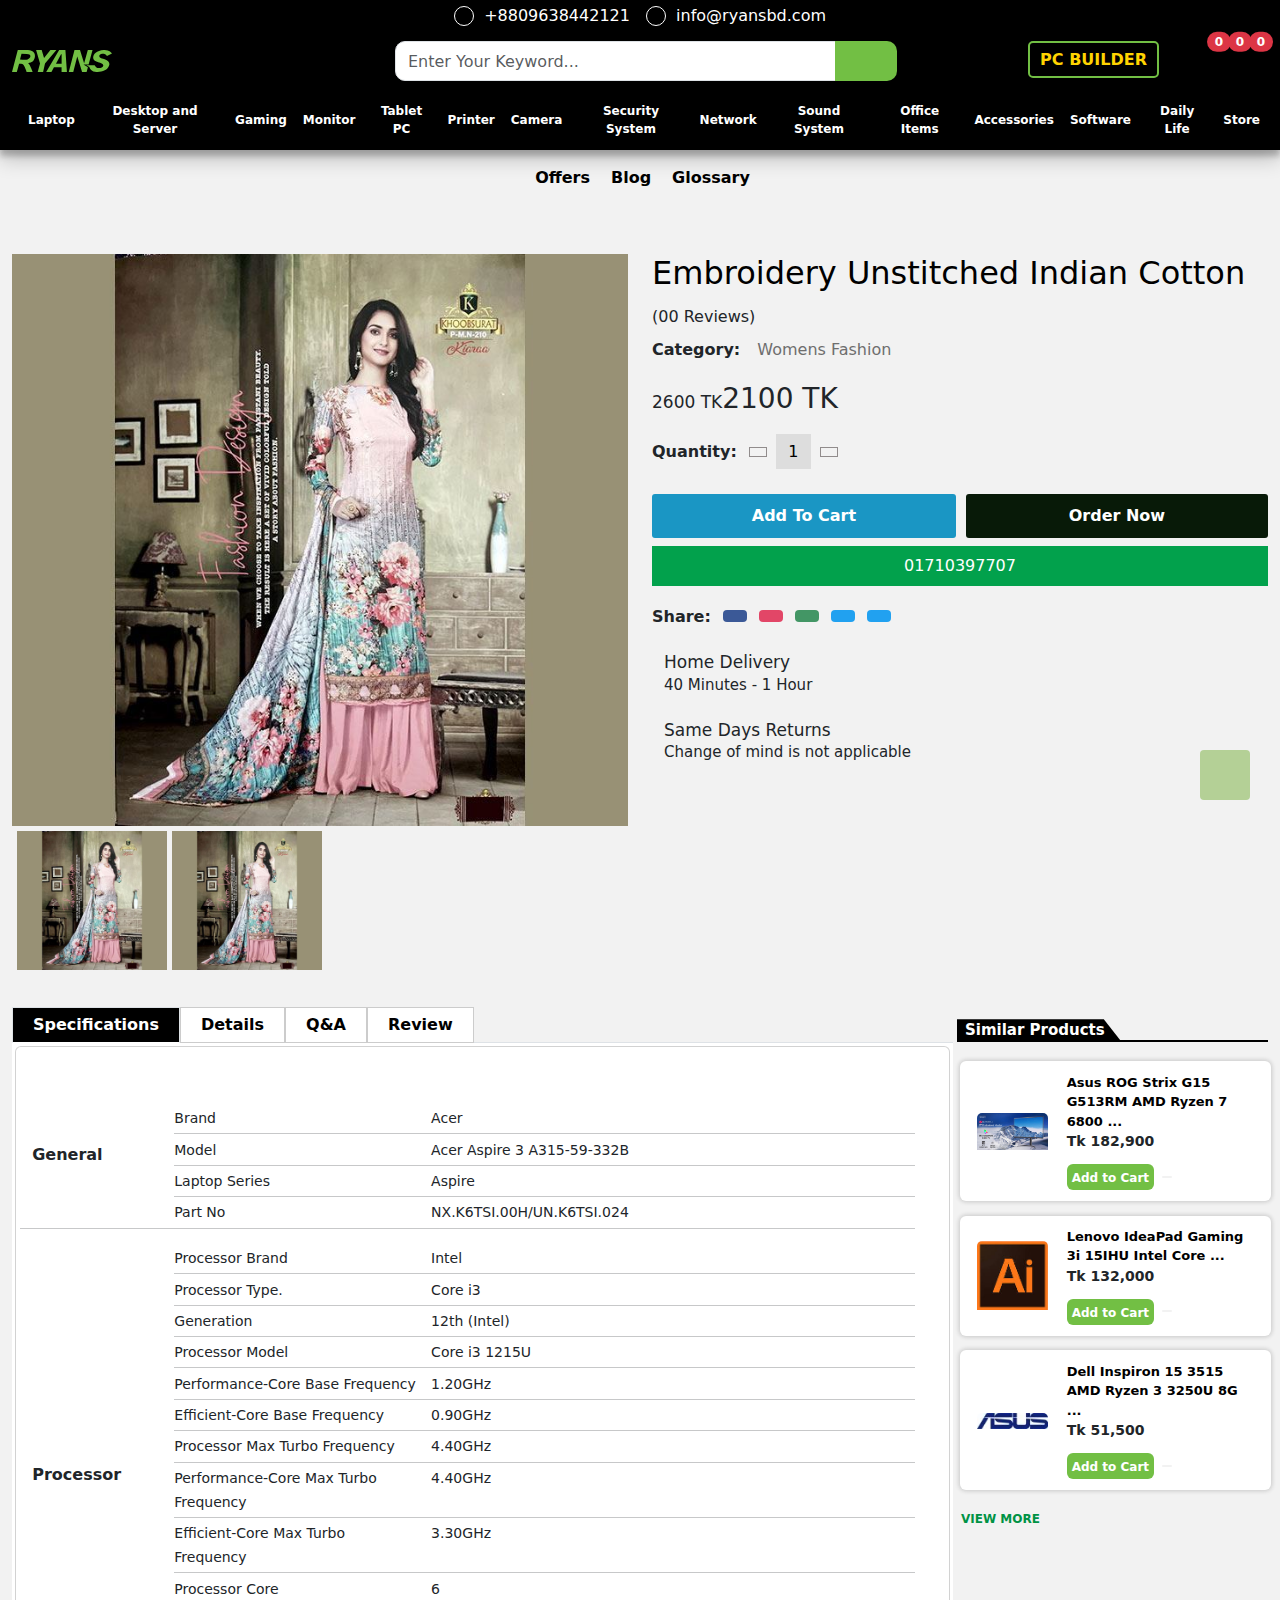
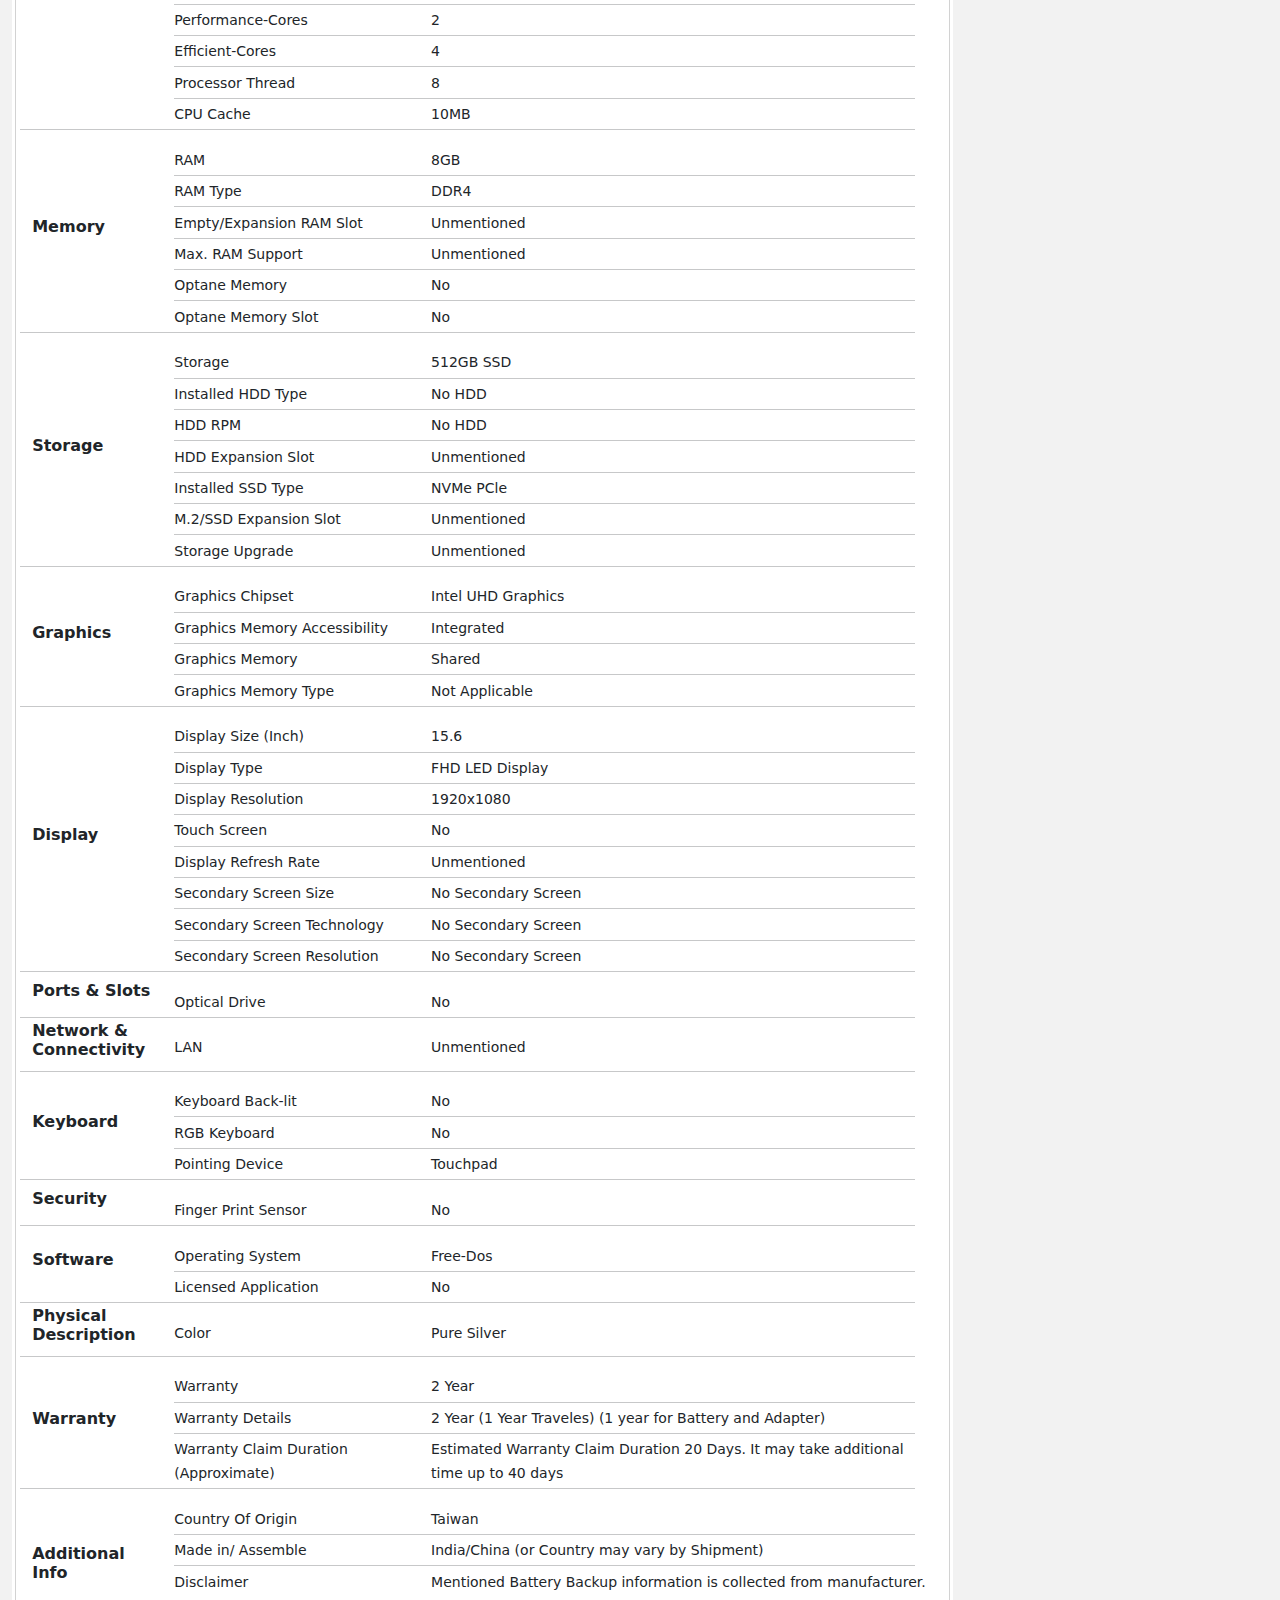
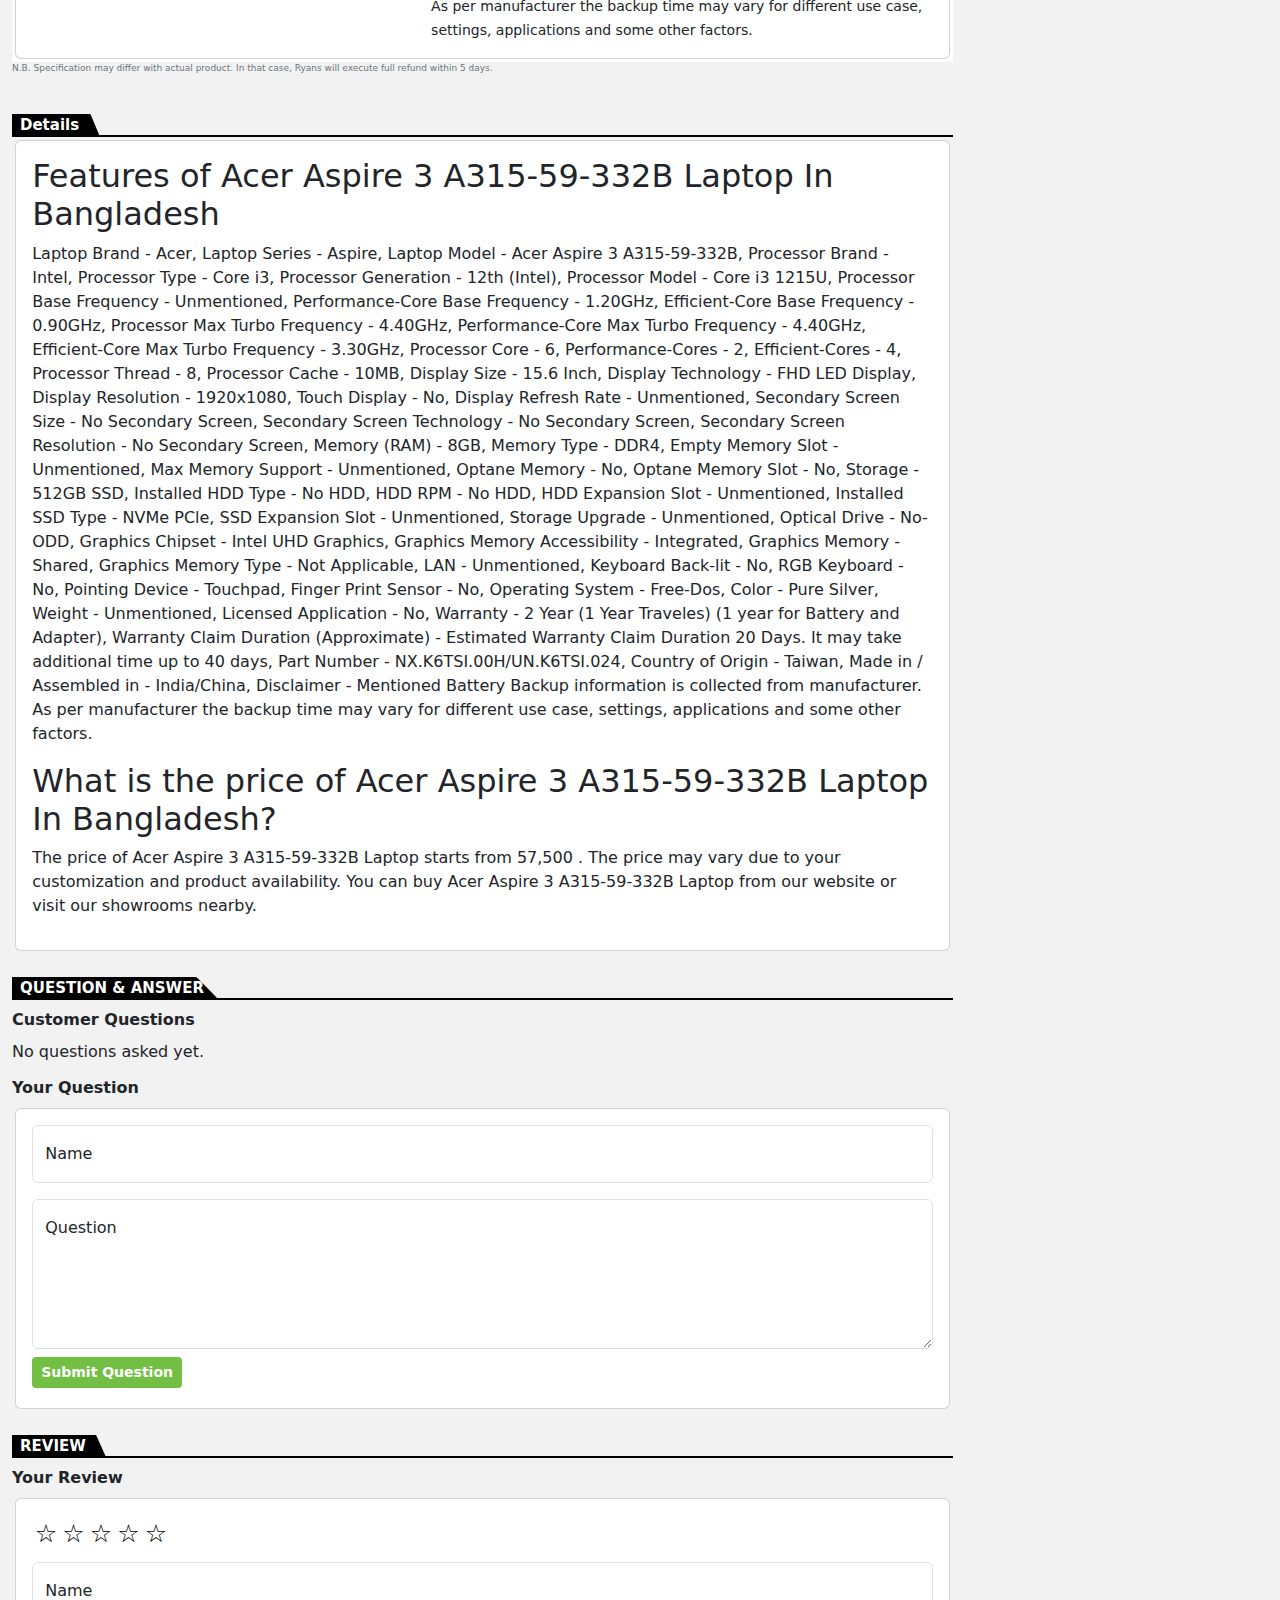
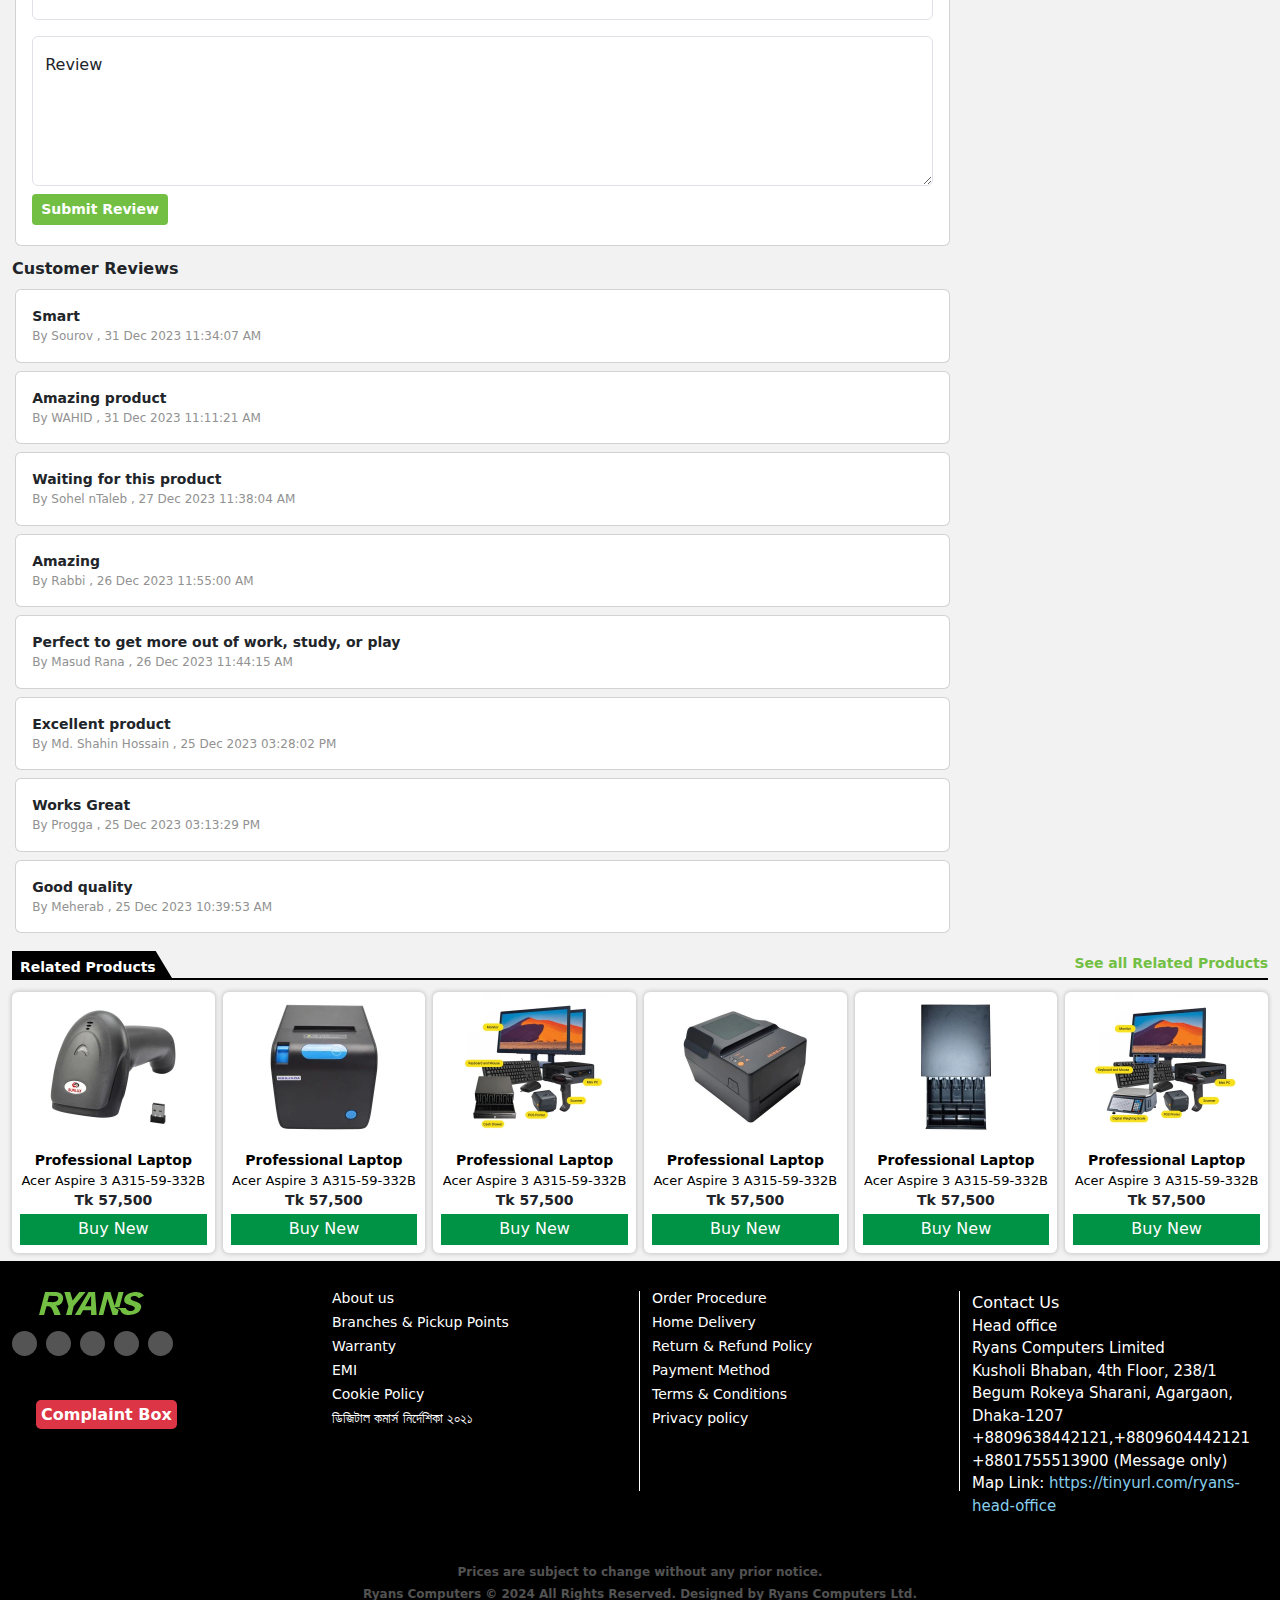
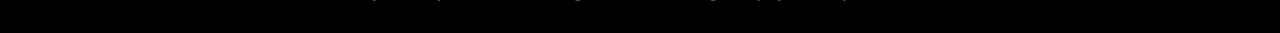
<file: pos-system-1.html>
<!DOCTYPE html>
<html lang="en">
  <head>
    <meta charset="UTF-8" />
    <meta name="viewport" content="width=device-width, initial-scale=1.0" />
    <title>Document</title>

    <link
      rel="shortcut icon"
      href="https://www.ryanscomputers.com/assets/images/favicon.ico"
      type="image/x-icon"
    />

    <link
      rel="stylesheet"
      href="https://cdnjs.cloudflare.com/ajax/libs/font-awesome/6.5.1/css/all.min.css"
      integrity="sha512-DTOQO9RWCH3ppGqcWaEA1BIZOC6xxalwEsw9c2QQeAIftl+Vegovlnee1c9QX4TctnWMn13TZye+giMm8e2LwA=="
      crossorigin="anonymous"
      referrerpolicy="no-referrer"
    />

    <link rel="stylesheet" href="Bootstrap/css/bootstrap.min.css" />
    <link rel="stylesheet" href="style.css" />
    <link rel="stylesheet" href="responsive.css" />
  </head>
  <body>
    <!-- header section start here  -->
    <header>
      <!-- top scroll btn -->
      <button id="bttbutton" class="show">
        <a href="#"></a>
      </button>
      <!-- top scroll btn -->
      <!-- nav section start here -->

      <!-- top nav start here -->
      <nav class="navbar navbar-expand-lg navbar-dark top-header">
        <div class="container">
          <ul class="navbar-nav m-auto me-md-auto">
            <li class="nav-item">
              <a
                class="nav-link active top-header-info"
                href="tel:8809638442121"
                ><div class="circle-font"><i class="fas fa-phone-alt"></i></div>
                &nbsp; +8809638442121</a
              >
            </li>
            <li class="nav-item">
              <a
                class="nav-link active top-header-info"
                href="mailto:info@ryansbd.com"
                ><div class="circle-font"><i class="far fa-envelope"></i></div>
                &nbsp; info@ryansbd.com</a
              >
            </li>
          </ul>
        </div>
      </nav>

      <!-- top nav end here -->
      <!-- midel nav start here -->
      <nav class="navbar navbar-expand-lg navbar-dark main-menu sticky-top">
        <div class="container">
          <div class="main-logo d-none d-lg-block">
            <a href="#"
              ><img
                src="image/ryans-logo.svg"
                alt="Ryans Computers"
                width="100%"
                height="100%"
            /></a>
          </div>
          <div class="menu-logo-button d-lg-none">
            <div class="row g-1 w-100 align-items-center">
              <div class="col-4">
                <!-- menu -icon -->
                <button data-bs-toggle="collapse" data-bs-target="#navbar_main">
                  <img
                    id="menuIcon"
                    class="menu-icon"
                    src="image/menu-list.svg"
                    alt=""
                  />
                </button>
                <!-- menu -icon -->
              </div>
              <div class="col-4 text-center mt-0">
                <a class="mobile-logo" href="#"
                  ><img
                    src="image/ryans-logo.svg"
                    alt="Ryans Computers"
                    width="100%"
                    height="100%"
                /></a>
              </div>
              <div class="col-4">
                <div class="top-cart-section">
                  <button
                    class="text-white text-decoration-none border-0 bg-transparent"
                    id="toggle"
                    aria-label="search mobile button"
                  >
                    <i class="fas fa-search"></i>
                  </button>
                  <a
                    class="text-white text-decoration-none mobile-menu-cart"
                    href="#"
                    aria-label="wishlist"
                    ><i class="fas fa-heart"></i>
                    <span
                      class="position-absolute translate-middle badge rounded-pill bg-danger mobile-menu-badge"
                      >0</span
                    >
                  </a>
                  <button
                    class="text-white text-decoration-none mobile-menu-cart border-0 bg-transparent"
                    data-bs-toggle="offcanvas"
                    data-bs-target="#offcanvasRight"
                    aria-label="cart-mobile"
                  >
                    <i class="fas fa-cart-arrow-down"></i>
                    <span
                      class="position-absolute translate-middle badge rounded-pill bg-danger mobile-menu-badge"
                    >
                      0
                    </span>
                  </button>
                </div>
              </div>
            </div>
          </div>
          <div class="search-with-box">
            <div
              class="search-menu-div search-mobile"
              id="search-box"
              style="display: none"
            >
              <ul class="navbar-nav m-auto me-md-auto mb-2 mb-lg-0">
                <form class="d-flex search-form" action="#">
                  <div class="input-group">
                    <input
                      type="search"
                      name="q"
                      id="search"
                      class="form-control search-input"
                      autocomplete="off"
                      placeholder="Enter Your Keyword..."
                    />
                    <button
                      class="btn search-btn"
                      type="submit"
                      aria-label="Search"
                    >
                      <i class="fas fa-search"></i>
                    </button>
                  </div>
                </form>
              </ul>
            </div>
          </div>
          <div class="pc-build-customer-menu">
            <div class="menu-pc-buider">
              <a class="pc-button2" href="#"><span>PC BUILDER</span></a>
            </div>
            <div class="top-menu-section">
              <ul
                class="navbar-nav ms-xl-auto mb-lg-0 justify-content-between align-items-center"
              >
                <li
                  class="nav-item menu-cart ac"
                  data-bs-toggle="tooltip"
                  data-bs-placement="top"
                  title=""
                  data-bs-custom-class="custom-tooltip"
                  data-bs-original-title="Shopping Cart"
                >
                  <button
                    class="nav-link active border-0 bg-transparent pb-0"
                    data-bs-toggle="offcanvas"
                    data-bs-target="#offcanvasRight"
                    aria-label="cart desktop"
                  >
                    <i class="fas fa-cart-arrow-down"></i>
                  </button>
                  <span
                    class="position-absolute translate-middle badge rounded-pill bg-danger menu-badge"
                  >
                    0
                  </span>
                </li>
                <li
                  class="nav-item menu-cart ac"
                  data-bs-toggle="tooltip"
                  data-bs-placement="top"
                  title=""
                  data-bs-custom-class="custom-tooltip"
                  data-bs-original-title="Favorite"
                >
                  <a class="nav-link active pb-0" href="#" aria-label="wishlist"
                    ><i class="fas fa-heart"></i
                  ></a>
                  <span
                    class="position-absolute translate-middle badge rounded-pill bg-danger menu-badge"
                  >
                    0
                  </span>
                </li>
                <li
                  class="nav-item menu-cart ac"
                  data-bs-toggle="tooltip"
                  data-bs-placement="top"
                  title=""
                  data-bs-custom-class="custom-tooltip"
                  data-bs-original-title="Compare"
                >
                  <a class="nav-link pb-0 active" href="#"
                    ><i class="fas fa-exchange-alt"></i>
                    <span
                      class="position-absolute translate-middle badge rounded-pill bg-danger menu-badge"
                      >0</span
                    >
                  </a>
                </li>
                <li class="nav-item menu-cart ac">
                  <a
                    class="nav-link pb-0 active"
                    data-bs-toggle="tooltip"
                    data-bs-custom-class="custom-tooltip"
                    data-bs-placement="top"
                    title=""
                    href="#"
                    data-bs-original-title="Account"
                    aria-label="Account"
                    ><i class="fas fa-user-circle"></i
                  ></a>
                </li>
                <li class="nav-item menu-pc-builder ac">
                  <a
                    class="nav-link active d-flex align-items-center flex-column"
                    href="#"
                  >
                    <i class="fas fa-desktop"></i>PC Builder</a
                  >
                </li>
                <li class="nav-item menu-product-book ac">
                  <a
                    class="nav-link active d-flex align-items-center flex-column"
                    href="#"
                    ><i class="fas fa-box-open"></i>Offers</a
                  >
                </li>
                <li class="nav-item menu-query ac">
                  <a
                    class="nav-link active d-flex align-items-center flex-column"
                    href="#"
                    ><i class="fas fa-blog"></i>Blog</a
                  >
                </li>
                <li class="nav-item menu-query ac">
                  <a
                    class="nav-link active d-flex align-items-center flex-column"
                    href="#"
                    ><i class="fas fa-exchange-alt"></i>Compare</a
                  >
                </li>
                <li class="nav-item menu-account ac">
                  <a
                    class="nav-link active d-flex align-items-center flex-column"
                    href="#"
                    ><i class="fas fa-user-circle"></i>Account</a
                  >
                </li>
              </ul>
            </div>
          </div>
        </div>
      </nav>

      <!-- midel nav end here -->

      <!-- chackout page -->
      <div
        class="offcanvas offcanvas-end cart-sidebar"
        tabindex="-1"
        id="offcanvasRight"
        aria-labelledby="offcanvasRightLabel"
        aria-modal="true"
        role="dialog"
        style="visibility: visible"
      >
        <div
          class="d-flex p-3 px-3 align-items-center justify-content-between cart-sidebar-header"
        >
          <span class="fw-bold"
            ><i class="fas fa-cart-arrow-down"></i> Cart (0)</span
          >
          <button
            class="close border-0 bg-transparent"
            data-bs-dismiss="offcanvas"
            aria-label="cart-mobile"
          >
            <i class="fas fa-times"></i>
          </button>
        </div>
        <div class="offcanvas-body">
          <div class="grid-container cart-upper-container">
            <!-- check out product page -->
            <div class="row">
              <div class="col-12 cart-col">
                <div
                  class="cart-content d-flex align-items-center justify-content-between"
                >
                  <div class="cart-image">
                    <img
                      alt=""
                      src="image/acer-aspire-3-a315-59-332b-intel-core-i3-1215u-51703411875.webp"
                    />
                  </div>
                  <div class="cart-info">
                    <a href=""
                      >Acer Aspire 3 A315-59-332B Intel Core i3 1215U 8GB RAM,
                      512GB SSD 15.6 Inch FHD Display Pure Silver Laptop
                      #NX.K6TSI.00H/UN.K6TSI.024
                    </a>
                    <p>Tk 57,500 X 1</p>
                  </div>
                  <div class="cart-delete-icon">
                    <a href="">
                      <i class="fas fa-trash-alt"></i>
                    </a>
                  </div>
                </div>
              </div>
            </div>
            <!-- check out product page -->
          </div>
          <div class="grid-container cart-lower-container">
            <div class="row">
              <div class="col-12 text-center pt-2">
                <h6 class="fw-bold">Sub Total: Tk 0</h6>
              </div>
              <div class="col-12">
                <div class="d-grid gap-2">
                  <a href="cart.html" class="btn btn1">View Cart</a>
                </div>
              </div>
            </div>
          </div>
        </div>
      </div>

      <!-- chackout page -->

      <!-- last nav menu start here -->
      <nav
        id="navbar_main"
        class="navbar navbar-expand-lg navbar-dark collapse"
      >
        <div class="container d-block">
          <ul
            class="navbar-nav justify-content-between flex-nowrap align-items-lg-center me-auto"
          >
            <li class="nav-item active">
              <a class="nav-link ps-lg-0" href="#"
                ><i class="fa fa-home"></i
              ></a>
            </li>

            <li class="nav-item dropdown has-megamenu">
              <span class="plusminus main-pm text-white d-lg-none d-block"
                >+</span
              ><button class="nav-link main-nav-link bg-transparent border-0">
                Laptop
              </button>
              <div class="dropdown-menu megamenu" role="menu">
                <div class="row g-2">
                  <div class="col-lg-3 col-12 mt-0">
                    <div class="col-megamenu">
                      <ul class="list-unstyled">
                        <li><a href="#" class="fw-bold">All Laptop</a></li>
                        <li><a href="#">Acer</a></li>
                        <li><a href="#">Apple</a></li>
                        <li><a href="#">Asus</a></li>
                        <li><a href="#">Chuwi</a></li>
                        <li><a href="#">Dell</a></li>
                      </ul>
                    </div>
                  </div>

                  <div class="col-lg-3 col-12 mt-0">
                    <div class="col-megamenu">
                      <ul class="list-unstyled">
                        <li><a href="#">Gigabyte</a></li>
                        <li><a href="#">Hp</a></li>
                        <li><a href="#">Huawei</a></li>
                        <li><a href="#">Lenovo</a></li>
                        <li><a href="#">Microsoft</a></li>
                        <li><a href="#">MSI</a></li>
                      </ul>
                    </div>
                  </div>

                  <div class="col-lg-3 col-12 mt-0">
                    <div class="col-megamenu">
                      <ul class="list-unstyled">
                        <li><a href="#">Avita</a></li>
                        <li><a href="#">Infinix</a></li>
                        <li><a href="#">Samsung</a></li>
                      </ul>
                      <ul class="list-unstyled">
                        <li><a href="#" class="fw-bold">Accessories</a></li>
                        <li class="hover_drop_down dropend">
                          <span class="plusminus d-lg-none d-block">+</span
                          ><a class="dropdown-toggle" href="#">Laptop Ram</a>
                          <ul class="dropdown-menu2 menu2-height">
                            <li><a href="#">All Brands </a></li>
                            <li><a href="#">Acer </a></li>
                            <li><a href="#">Apple </a></li>
                            <li><a href="#">Asus </a></li>
                            <li><a href="#">Dell </a></li>
                            <li><a href="#">Fujitsu </a></li>
                            <li><a href="#">Hp </a></li>
                            <li><a href="#">Lenovo </a></li>
                            <li><a href="#">Microsoft </a></li>
                            <li><a href="#">Samsung </a></li>
                            <li><a href="#">Sony </a></li>
                            <li><a href="#">Toshiba </a></li>
                          </ul>
                        </li>
                        <li class="hover_drop_down dropend">
                          <span class="plusminus d-lg-none d-block">+</span
                          ><a class="dropdown-toggle" href="#">Laptop Cooler</a>
                          <ul class="dropdown-menu2 menu2-height">
                            <li><a href="#">All Brands </a></li>
                            <li><a href="#">Acer </a></li>
                            <li><a href="#">Apple </a></li>
                            <li><a href="#">Asus </a></li>
                            <li><a href="#">Dell </a></li>
                            <li><a href="#">Fujitsu </a></li>
                            <li><a href="#">Hp </a></li>
                            <li><a href="#">Lenovo </a></li>
                            <li><a href="#">Microsoft </a></li>
                            <li><a href="#">Samsung </a></li>
                            <li><a href="#">Sony </a></li>
                            <li><a href="#">Toshiba </a></li>
                          </ul>
                        </li>
                      </ul>
                    </div>
                  </div>

                  <div class="col-lg-3 col-12 mt-0">
                    <div class="col-megamenu">
                      <ul class="list-unstyled">
                        <li class="hover_drop_down dropend">
                          <span class="plusminus d-lg-none d-block">+</span
                          ><a class="dropdown-toggle" href="#">Caddy</a>
                          <ul class="dropdown-menu2">
                            <li><a href="#">All Brands </a></li>
                            <li><a href="#">K2 </a></li>
                            <li><a href="#">Orico </a></li>
                          </ul>
                        </li>

                        <li class="hover_drop_down dropend">
                          <span class="plusminus d-lg-none d-block">+</span
                          ><a class="dropdown-toggle" href="#">Laptop Bag</a>
                          <ul class="dropdown-menu2 menu2-height">
                            <li><a href="#">All Brands </a></li>
                            <li><a href="#">Asus </a></li>
                            <li><a href="#">Baseus </a></li>
                            <li><a href="#">Exclusive </a></li>
                            <li><a href="#">Fantech </a></li>
                            <li><a href="#">Fiesta </a></li>
                            <li><a href="#">K2 </a></li>
                            <li><a href="#">Microsoft </a></li>
                            <li><a href="#">Targus </a></li>
                            <li><a href="#">Tucano </a></li>
                            <li><a href="#">Ugreen </a></li>
                            <li><a href="#">Wiwu </a></li>
                          </ul>
                        </li>
                        <li class="hover_drop_down dropend">
                          <span class="plusminus d-lg-none d-block">+</span
                          ><a class="dropdown-toggle" href="#">Stand</a>
                          <ul class="dropdown-menu2">
                            <li><a href="#">All Brands </a></li>
                            <li><a href="#">Cooler Master </a></li>
                            <li><a href="#">Orico </a></li>
                            <li><a href="#">Ugreen </a></li>

                            <li><a href="#">Yuanxin </a></li>
                          </ul>
                        </li>
                        <li class="hover_drop_down dropend">
                          <span class="plusminus d-lg-none d-block">+</span
                          ><a class="dropdown-toggle" href="#">Battery</a>
                          <ul class="dropdown-menu2 menu2-height">
                            <li><a href="#">All Brands </a></li>
                            <li><a href="#">Acer </a></li>
                            <li><a href="#">Apple </a></li>
                            <li><a href="#">Asus </a></li>
                            <li><a href="#">Dell </a></li>
                            <li><a href="#">Fujitsu </a></li>
                            <li><a href="#">Hp </a></li>
                            <li><a href="#">Lenovo </a></li>
                            <li><a href="#">Microsoft </a></li>
                            <li><a href="#">Samsung </a></li>
                            <li><a href="#">Sony </a></li>
                            <li><a href="#">Toshiba </a></li>
                          </ul>
                        </li>
                        <li class="hover_drop_down dropend">
                          <span class="plusminus d-lg-none d-block">+</span
                          ><a class="dropdown-toggle" href="#">Adapter</a>
                          <ul class="dropdown-menu2 menu2-height">
                            <li><a href="#">All Brands </a></li>
                            <li><a href="#">Acer </a></li>
                            <li><a href="#">Apple </a></li>
                            <li><a href="#">Asus </a></li>
                            <li><a href="#">Dell </a></li>
                            <li><a href="#">Fujitsu </a></li>
                            <li><a href="#">Hp </a></li>
                            <li><a href="#">Lenovo </a></li>
                            <li><a href="#">Microsoft </a></li>
                            <li><a href="#">Samsung </a></li>
                            <li><a href="#">Sony </a></li>
                            <li><a href="#">Toshiba </a></li>
                          </ul>
                        </li>
                      </ul>
                    </div>
                  </div>
                </div>
              </div>
            </li>

            <li class="nav-item dropdown has-megamenu">
              <span class="plusminus main-pm text-white d-lg-none d-block"
                >+</span
              ><button class="nav-link main-nav-link bg-transparent border-0">
                Desktop and Server
              </button>
            </li>

            <li class="nav-item dropdown has-megamenu">
              <span class="plusminus main-pm text-white d-lg-none d-block"
                >+</span
              ><button class="nav-link main-nav-link bg-transparent border-0">
                Gaming
              </button>
            </li>

            <li class="nav-item dropdown has-megamenu">
              <span class="plusminus main-pm text-white d-lg-none d-block"
                >+</span
              ><button class="nav-link main-nav-link bg-transparent border-0">
                Monitor
              </button>
            </li>

            <li class="nav-item dropdown has-megamenu">
              <span class="plusminus main-pm text-white d-lg-none d-block"
                >+</span
              ><button class="nav-link main-nav-link bg-transparent border-0">
                Tablet PC
              </button>
            </li>

            <li class="nav-item dropdown has-megamenu">
              <span class="plusminus main-pm text-white d-lg-none d-block"
                >+</span
              ><button class="nav-link main-nav-link bg-transparent border-0">
                Printer
              </button>
            </li>

            <li class="nav-item dropdown has-megamenu">
              <span class="plusminus main-pm text-white d-lg-none d-block"
                >+</span
              ><button class="nav-link main-nav-link bg-transparent border-0">
                Camera
              </button>
            </li>

            <li class="nav-item dropdown has-megamenu">
              <span class="plusminus main-pm text-white d-lg-none d-block"
                >+</span
              ><button class="nav-link main-nav-link bg-transparent border-0">
                Security System
              </button>
            </li>

            <li class="nav-item dropdown has-megamenu">
              <span class="plusminus main-pm text-white d-lg-none d-block"
                >+</span
              ><button class="nav-link main-nav-link bg-transparent border-0">
                Network
              </button>
            </li>

            <li class="nav-item dropdown has-megamenu">
              <span class="plusminus main-pm text-white d-lg-none d-block"
                >+</span
              ><button class="nav-link main-nav-link bg-transparent border-0">
                Sound System
              </button>
            </li>

            <li class="nav-item dropdown has-megamenu">
              <span class="plusminus main-pm text-white d-lg-none d-block"
                >+</span
              ><button class="nav-link main-nav-link bg-transparent border-0">
                Office Items
              </button>
            </li>

            <li class="nav-item dropdown has-megamenu">
              <span class="plusminus main-pm text-white d-lg-none d-block"
                >+</span
              ><button class="nav-link main-nav-link bg-transparent border-0">
                Accessories
              </button>
            </li>

            <li class="nav-item dropdown has-megamenu">
              <span class="plusminus main-pm text-white d-lg-none d-block"
                >+</span
              ><button class="nav-link main-nav-link bg-transparent border-0">
                Software
              </button>
            </li>

            <li class="nav-item dropdown has-megamenu">
              <span class="plusminus main-pm text-white d-lg-none d-block"
                >+</span
              ><button class="nav-link main-nav-link bg-transparent border-0">
                Daily Life
              </button>
            </li>

            <li class="nav-item dropdown has-megamenu">
              <span class="plusminus main-pm text-white d-lg-none d-block"
                >+</span
              ><button class="nav-link main-nav-link bg-transparent border-0">
                Store
              </button>
            </li>
          </ul>
        </div>
      </nav>
      <!-- last nav menu end here -->

      <!-- nav section end here -->
    </header>
    <!-- header section start here  -->

    <!-- =============================================================== -->

    <main>
      <!-- offer section -->

      <section class="container navbar navbar-expand-lg buider-section">
        <div class="container-fluid justify-content-center">
          <ul class="navbar-nav">
            <li class="nav-item ac">
              <a class="nav-link d-flex align-items-center" href="#"
                ><i class="fas fa-box-open"></i>Offers</a
              >
            </li>
            <li class="nav-item ac">
              <a class="nav-link d-flex align-items-center" href="#"
                ><i class="fas fa-blog"></i>Blog</a
              >
            </li>
            <li class="nav-item ac">
              <a class="nav-link d-flex align-items-center" href="#"
                ><i class="fas fa-box"></i>Glossary</a
              >
            </li>
          </ul>
        </div>
      </section>
      <!-- offer section -->
      <!-- single page card here -->

      <section id="single-product-details" class="pt-3 single-page">
        <div class="container">
          <div class="row">
            <div class="col-md-6">
              <div class="product-imgs">
                <div class="img-display">
                  <div class="img-showcase" style="transform: translateX(0px)">
                    <img src="image/threepics.jpg" alt="" />
                    <img src="image/threepics.jpg" alt="" />
                  </div>
                </div>
                <div class="img-select">
                  <div class="img-item">
                    <a href="#" data-id="1">
                      <img src="image/threepics.jpg" alt="" />
                    </a>
                  </div>
                  <div class="img-item">
                    <a href="#" data-id="2">
                      <img src="image/threepics.jpg" alt="" />
                    </a>
                  </div>
                </div>
              </div>
            </div>
            <div class="col-md-6">
              <div class="product-content single">
                <div class="product-title">
                  <h2><a href="">Embroidery Unstitched Indian Cotton</a></h2>
                </div>

                <div class="rating">
                  <span><i class="fas fa-star stars"></i></span>
                  <span><i class="fas fa-star stars"></i></span>
                  <span><i class="fas fa-star stars"></i></span>
                  <span><i class="fas fa-star stars"></i></span>
                  <span><i class="fas fa-star stars"></i></span>
                  <span class="review-number">(00 Reviews)</span>
                </div>
                <div class="category-single">
                  <p><span>Category:</span> <a href="#">Womens Fashion</a></p>
                </div>
                <div class="price">
                  <span class="rg-price"><span>2600</span> TK</span
                  ><span class="dc-price"><span id="price">2100</span> TK</span>
                </div>

                <div class="d-flex quantity-wraper">
                  <div class="quantity-title">
                    <span>Quantity:</span>
                  </div>
                  <div class="quantity-product">
                    <span class="minus-btn">
                      <i class="fa-solid fa-minus"></i
                    ></span>
                    <input type="text" value="1" id="quantity" />
                    <span class="plus-btn"
                      ><i class="fa-solid fa-plus"></i
                    ></span>
                  </div>
                </div>
                <div class="product-single-btn">
                  <button name="add_to_cart" class="cart_btn">
                    Add To Cart
                  </button>

                  <button
                    style="padding: 10px 30px !important; margin-left: 10px"
                    name="buy_now"
                  >
                    Order Now
                  </button>
                </div>
                <button class="call_button">
                  <a href="tel:01710397707"
                    ><i class="fa-solid fa-mobile-screen-button"></i>
                    01710397707</a
                  >
                </button>

                <div class="single-share-wraper">
                  <div class="share-title">
                    <span>Share:</span>
                  </div>
                  <div class="single-social-icon">
                    <a href="#" style="background: #3b5997"
                      ><i class="fa-brands fa-facebook-f"></i
                    ></a>
                    <a href="#" style="background: #e24667"
                      ><i class="fa-brands fa-instagram"></i
                    ></a>
                    <a href="#" style="background: #439665"
                      ><i class="fa-brands fa-whatsapp"></i
                    ></a>
                    <a href="#" style="background: #21a1f0"
                      ><i class="fa-brands fa-twitter"></i
                    ></a>
                    <a href="#" style="background: #21a1f0"
                      ><i class="fa-brands fa-linkedin-in"></i
                    ></a>
                  </div>
                </div>
                <div class="home-delivery-wrap">
                  <div class="icon">
                    <i class="fa-solid fa-truck-fast"></i>
                  </div>
                  <div class="home-content">
                    <h4>Home Delivery</h4>
                    <span>40 Minutes - 1 Hour</span>
                  </div>
                </div>
                <div class="home-delivery-wrap">
                  <div class="icon">
                    <i class="fa-solid fa-truck-fast"></i>
                  </div>
                  <div class="home-content">
                    <h4>Same Days Returns</h4>
                    <span>Change of mind is not applicable</span>
                  </div>
                </div>
              </div>
            </div>
          </div>
        </div>
      </section>
      <!-- single page card here -->

      <!-- specifications section start here -->
      <div class="product-spec-section mt-2 mt-lg-2 mb-3">
        <div class="container">
          <div class="row g-1">
            <div class="col-lg-9 col-12">
              <ul class="nav nav-tabs" id="myTab">
                <li class="nav-item">
                  <button class="nav-link active" id="spec-tab">
                    Specifications
                  </button>
                </li>
                <li class="nav-item">
                  <a class="nav-link" id="details-tab" href="#">Details</a>
                </li>
                <li class="nav-item">
                  <a class="nav-link" id="qna-tab" href="#">Q&amp;A</a>
                </li>
                <li class="nav-item">
                  <a class="nav-link" id="review-tab" href="#">Review</a>
                </li>
              </ul>
              <div class="specification-table table-responsive">
                <div class="card">
                  <div class="card-body">
                    <div class="grid-container">
                      <div class="row">
                        <div class="col-12">
                          <div class="grid-container">
                            <div class="row justify-content-center">
                              <div class="col-lg-2 col-12">
                                <div
                                  class="h-100 d-flex align-items-center mt-lg-0 mt-2"
                                >
                                  <h6 class="fw-bold">General</h6>
                                </div>
                              </div>
                              <div class="col-lg-10 col-12">
                                <div class="grid-container for-last-hr">
                                  <div class="row table-hr-remove">
                                    <div class="col-lg-4 col-12 ps-4 ps-lg-0">
                                      <span class="att-title context"
                                        >Brand</span
                                      >
                                    </div>
                                    <div class="col-lg-8 col-12 ps-5 ps-lg-0">
                                      <span class="att-value context"
                                        >Acer</span
                                      >
                                    </div>
                                  </div>
                                  <hr class="details-column-hr" />
                                  <div class="row table-hr-remove">
                                    <div class="col-lg-4 col-12 ps-4 ps-lg-0">
                                      <span class="att-title context"
                                        >Model</span
                                      >
                                    </div>
                                    <div class="col-lg-8 col-12 ps-5 ps-lg-0">
                                      <span class="att-value context"
                                        >Acer Aspire 3 A315-59-332B</span
                                      >
                                    </div>
                                  </div>
                                  <hr class="details-column-hr" />
                                  <div class="row table-hr-remove">
                                    <div class="col-lg-4 col-12 ps-4 ps-lg-0">
                                      <span class="att-title context"
                                        >Laptop Series</span
                                      >
                                    </div>
                                    <div class="col-lg-8 col-12 ps-5 ps-lg-0">
                                      <span class="att-value context"
                                        >Aspire</span
                                      >
                                    </div>
                                  </div>
                                  <hr class="details-column-hr" />
                                  <div class="row table-hr-remove">
                                    <div class="col-lg-4 col-12 ps-4 ps-lg-0">
                                      <span class="att-title context"
                                        >Part No
                                      </span>
                                    </div>
                                    <div class="col-lg-8 col-12 ps-5 ps-lg-0">
                                      <span class="att-value context"
                                        >NX.K6TSI.00H/UN.K6TSI.024</span
                                      >
                                    </div>
                                  </div>

                                  <hr class="details-column-hr" />
                                </div>
                              </div>
                            </div>
                            <hr />
                            <div class="row justify-content-center">
                              <div class="col-lg-2 col-12">
                                <div
                                  class="h-100 d-flex align-items-center mt-lg-0 mt-2"
                                >
                                  <h6 class="fw-bold">Processor</h6>
                                </div>
                              </div>
                              <div class="col-lg-10 col-12">
                                <div class="grid-container for-last-hr">
                                  <div class="row table-hr-remove">
                                    <div class="col-lg-4 col-12 ps-4 ps-lg-0">
                                      <span class="att-title context"
                                        >Processor Brand</span
                                      >
                                    </div>
                                    <div class="col-lg-8 col-12 ps-5 ps-lg-0">
                                      <span class="att-value context"
                                        >Intel</span
                                      >
                                    </div>
                                  </div>
                                  <hr class="details-column-hr" />
                                  <div class="row table-hr-remove">
                                    <div class="col-lg-4 col-12 ps-4 ps-lg-0">
                                      <span class="att-title context"
                                        >Processor Type.
                                      </span>
                                    </div>
                                    <div class="col-lg-8 col-12 ps-5 ps-lg-0">
                                      <span class="att-value context"
                                        >Core i3</span
                                      >
                                    </div>
                                  </div>

                                  <hr class="details-column-hr" />
                                  <div class="row table-hr-remove">
                                    <div class="col-lg-4 col-12 ps-4 ps-lg-0">
                                      <span class="att-title context"
                                        >Generation
                                      </span>
                                    </div>
                                    <div class="col-lg-8 col-12 ps-5 ps-lg-0">
                                      <span class="att-value context"
                                        >12th (Intel)</span
                                      >
                                    </div>
                                  </div>

                                  <hr class="details-column-hr" />
                                  <div class="row table-hr-remove">
                                    <div class="col-lg-4 col-12 ps-4 ps-lg-0">
                                      <span class="att-title context"
                                        >Processor Model</span
                                      >
                                    </div>
                                    <div class="col-lg-8 col-12 ps-5 ps-lg-0">
                                      <span class="att-value context"
                                        >Core i3 1215U</span
                                      >
                                    </div>
                                  </div>
                                  <hr class="details-column-hr" />
                                  <div class="row table-hr-remove">
                                    <div class="col-lg-4 col-12 ps-4 ps-lg-0">
                                      <span class="att-title context"
                                        >Performance-Core Base Frequency</span
                                      >
                                    </div>
                                    <div class="col-lg-8 col-12 ps-5 ps-lg-0">
                                      <span class="att-value context"
                                        >1.20GHz</span
                                      >
                                    </div>
                                  </div>
                                  <hr class="details-column-hr" />
                                  <div class="row table-hr-remove">
                                    <div class="col-lg-4 col-12 ps-4 ps-lg-0">
                                      <span class="att-title context"
                                        >Efficient-Core Base Frequency</span
                                      >
                                    </div>
                                    <div class="col-lg-8 col-12 ps-5 ps-lg-0">
                                      <span class="att-value context"
                                        >0.90GHz</span
                                      >
                                    </div>
                                  </div>
                                  <hr class="details-column-hr" />
                                  <div class="row table-hr-remove">
                                    <div class="col-lg-4 col-12 ps-4 ps-lg-0">
                                      <span class="att-title context"
                                        >Processor Max Turbo Frequency
                                      </span>
                                    </div>
                                    <div class="col-lg-8 col-12 ps-5 ps-lg-0">
                                      <span class="att-value context"
                                        >4.40GHz</span
                                      >
                                    </div>
                                  </div>

                                  <hr class="details-column-hr" />
                                  <div class="row table-hr-remove">
                                    <div class="col-lg-4 col-12 ps-4 ps-lg-0">
                                      <span class="att-title context"
                                        >Performance-Core Max Turbo
                                        Frequency</span
                                      >
                                    </div>
                                    <div class="col-lg-8 col-12 ps-5 ps-lg-0">
                                      <span class="att-value context"
                                        >4.40GHz</span
                                      >
                                    </div>
                                  </div>
                                  <hr class="details-column-hr" />
                                  <div class="row table-hr-remove">
                                    <div class="col-lg-4 col-12 ps-4 ps-lg-0">
                                      <span class="att-title context"
                                        >Efficient-Core Max Turbo
                                        Frequency</span
                                      >
                                    </div>
                                    <div class="col-lg-8 col-12 ps-5 ps-lg-0">
                                      <span class="att-value context"
                                        >3.30GHz</span
                                      >
                                    </div>
                                  </div>
                                  <hr class="details-column-hr" />
                                  <div class="row table-hr-remove">
                                    <div class="col-lg-4 col-12 ps-4 ps-lg-0">
                                      <span class="att-title context"
                                        >Processor Core
                                      </span>
                                    </div>
                                    <div class="col-lg-8 col-12 ps-5 ps-lg-0">
                                      <span class="att-value context">6</span>
                                    </div>
                                  </div>

                                  <hr class="details-column-hr" />
                                  <div class="row table-hr-remove">
                                    <div class="col-lg-4 col-12 ps-4 ps-lg-0">
                                      <span class="att-title context"
                                        >Performance-Cores</span
                                      >
                                    </div>
                                    <div class="col-lg-8 col-12 ps-5 ps-lg-0">
                                      <span class="att-value context">2</span>
                                    </div>
                                  </div>
                                  <hr class="details-column-hr" />
                                  <div class="row table-hr-remove">
                                    <div class="col-lg-4 col-12 ps-4 ps-lg-0">
                                      <span class="att-title context"
                                        >Efficient-Cores</span
                                      >
                                    </div>
                                    <div class="col-lg-8 col-12 ps-5 ps-lg-0">
                                      <span class="att-value context">4</span>
                                    </div>
                                  </div>
                                  <hr class="details-column-hr" />
                                  <div class="row table-hr-remove">
                                    <div class="col-lg-4 col-12 ps-4 ps-lg-0">
                                      <span class="att-title context"
                                        >Processor Thread
                                      </span>
                                    </div>
                                    <div class="col-lg-8 col-12 ps-5 ps-lg-0">
                                      <span class="att-value context">8</span>
                                    </div>
                                  </div>

                                  <hr class="details-column-hr" />
                                  <div class="row table-hr-remove">
                                    <div class="col-lg-4 col-12 ps-4 ps-lg-0">
                                      <span class="att-title context"
                                        >CPU Cache
                                      </span>
                                    </div>
                                    <div class="col-lg-8 col-12 ps-5 ps-lg-0">
                                      <span class="att-value context"
                                        >10MB</span
                                      >
                                    </div>
                                  </div>

                                  <hr class="details-column-hr" />
                                </div>
                              </div>
                            </div>
                            <hr />
                            <div class="row justify-content-center">
                              <div class="col-lg-2 col-12">
                                <div
                                  class="h-100 d-flex align-items-center mt-lg-0 mt-2"
                                >
                                  <h6 class="fw-bold">Memory</h6>
                                </div>
                              </div>
                              <div class="col-lg-10 col-12">
                                <div class="grid-container for-last-hr">
                                  <div class="row table-hr-remove">
                                    <div class="col-lg-4 col-12 ps-4 ps-lg-0">
                                      <span class="att-title context"
                                        >RAM
                                      </span>
                                    </div>
                                    <div class="col-lg-8 col-12 ps-5 ps-lg-0">
                                      <span class="att-value context">8GB</span>
                                    </div>
                                  </div>

                                  <hr class="details-column-hr" />
                                  <div class="row table-hr-remove">
                                    <div class="col-lg-4 col-12 ps-4 ps-lg-0">
                                      <span class="att-title context"
                                        >RAM Type
                                      </span>
                                    </div>
                                    <div class="col-lg-8 col-12 ps-5 ps-lg-0">
                                      <span class="att-value context"
                                        >DDR4</span
                                      >
                                    </div>
                                  </div>

                                  <hr class="details-column-hr" />
                                  <div class="row table-hr-remove">
                                    <div class="col-lg-4 col-12 ps-4 ps-lg-0">
                                      <span class="att-title context"
                                        >Empty/Expansion RAM Slot</span
                                      >
                                    </div>
                                    <div class="col-lg-8 col-12 ps-5 ps-lg-0">
                                      <span class="att-value context"
                                        >Unmentioned</span
                                      >
                                    </div>
                                  </div>
                                  <hr class="details-column-hr" />
                                  <div class="row table-hr-remove">
                                    <div class="col-lg-4 col-12 ps-4 ps-lg-0">
                                      <span class="att-title context"
                                        >Max. RAM Support</span
                                      >
                                    </div>
                                    <div class="col-lg-8 col-12 ps-5 ps-lg-0">
                                      <span class="att-value context"
                                        >Unmentioned</span
                                      >
                                    </div>
                                  </div>
                                  <hr class="details-column-hr" />
                                  <div class="row table-hr-remove">
                                    <div class="col-lg-4 col-12 ps-4 ps-lg-0">
                                      <span class="att-title context"
                                        >Optane Memory
                                      </span>
                                    </div>
                                    <div class="col-lg-8 col-12 ps-5 ps-lg-0">
                                      <span class="att-value context">No</span>
                                    </div>
                                  </div>

                                  <hr class="details-column-hr" />
                                  <div class="row table-hr-remove">
                                    <div class="col-lg-4 col-12 ps-4 ps-lg-0">
                                      <span class="att-title context"
                                        >Optane Memory Slot</span
                                      >
                                    </div>
                                    <div class="col-lg-8 col-12 ps-5 ps-lg-0">
                                      <span class="att-value context">No</span>
                                    </div>
                                  </div>
                                  <hr class="details-column-hr" />
                                </div>
                              </div>
                            </div>
                            <hr />
                            <div class="row justify-content-center">
                              <div class="col-lg-2 col-12">
                                <div
                                  class="h-100 d-flex align-items-center mt-lg-0 mt-2"
                                >
                                  <h6 class="fw-bold">Storage</h6>
                                </div>
                              </div>
                              <div class="col-lg-10 col-12">
                                <div class="grid-container for-last-hr">
                                  <div class="row table-hr-remove">
                                    <div class="col-lg-4 col-12 ps-4 ps-lg-0">
                                      <span class="att-title context"
                                        >Storage</span
                                      >
                                    </div>
                                    <div class="col-lg-8 col-12 ps-5 ps-lg-0">
                                      <span class="att-value context"
                                        >512GB SSD</span
                                      >
                                    </div>
                                  </div>
                                  <hr class="details-column-hr" />
                                  <div class="row table-hr-remove">
                                    <div class="col-lg-4 col-12 ps-4 ps-lg-0">
                                      <span class="att-title context"
                                        >Installed HDD Type</span
                                      >
                                    </div>
                                    <div class="col-lg-8 col-12 ps-5 ps-lg-0">
                                      <span class="att-value context"
                                        >No HDD</span
                                      >
                                    </div>
                                  </div>
                                  <hr class="details-column-hr" />
                                  <div class="row table-hr-remove">
                                    <div class="col-lg-4 col-12 ps-4 ps-lg-0">
                                      <span class="att-title context"
                                        >HDD RPM
                                      </span>
                                    </div>
                                    <div class="col-lg-8 col-12 ps-5 ps-lg-0">
                                      <span class="att-value context"
                                        >No HDD</span
                                      >
                                    </div>
                                  </div>

                                  <hr class="details-column-hr" />
                                  <div class="row table-hr-remove">
                                    <div class="col-lg-4 col-12 ps-4 ps-lg-0">
                                      <span class="att-title context"
                                        >HDD Expansion Slot</span
                                      >
                                    </div>
                                    <div class="col-lg-8 col-12 ps-5 ps-lg-0">
                                      <span class="att-value context"
                                        >Unmentioned</span
                                      >
                                    </div>
                                  </div>
                                  <hr class="details-column-hr" />
                                  <div class="row table-hr-remove">
                                    <div class="col-lg-4 col-12 ps-4 ps-lg-0">
                                      <span class="att-title context"
                                        >Installed SSD Type</span
                                      >
                                    </div>
                                    <div class="col-lg-8 col-12 ps-5 ps-lg-0">
                                      <span class="att-value context"
                                        >NVMe PCle</span
                                      >
                                    </div>
                                  </div>
                                  <hr class="details-column-hr" />
                                  <div class="row table-hr-remove">
                                    <div class="col-lg-4 col-12 ps-4 ps-lg-0">
                                      <span class="att-title context"
                                        >M.2/SSD Expansion Slot</span
                                      >
                                    </div>
                                    <div class="col-lg-8 col-12 ps-5 ps-lg-0">
                                      <span class="att-value context"
                                        >Unmentioned</span
                                      >
                                    </div>
                                  </div>
                                  <hr class="details-column-hr" />
                                  <div class="row table-hr-remove">
                                    <div class="col-lg-4 col-12 ps-4 ps-lg-0">
                                      <span class="att-title context"
                                        >Storage Upgrade</span
                                      >
                                    </div>
                                    <div class="col-lg-8 col-12 ps-5 ps-lg-0">
                                      <span class="att-value context"
                                        >Unmentioned</span
                                      >
                                    </div>
                                  </div>
                                  <hr class="details-column-hr" />
                                </div>
                              </div>
                            </div>
                            <hr />
                            <div class="row justify-content-center">
                              <div class="col-lg-2 col-12">
                                <div
                                  class="h-100 d-flex align-items-center mt-lg-0 mt-2"
                                >
                                  <h6 class="fw-bold">Graphics</h6>
                                </div>
                              </div>
                              <div class="col-lg-10 col-12">
                                <div class="grid-container for-last-hr">
                                  <div class="row table-hr-remove">
                                    <div class="col-lg-4 col-12 ps-4 ps-lg-0">
                                      <span class="att-title context"
                                        >Graphics Chipset
                                      </span>
                                    </div>
                                    <div class="col-lg-8 col-12 ps-5 ps-lg-0">
                                      <span class="att-value context"
                                        >Intel UHD Graphics</span
                                      >
                                    </div>
                                  </div>

                                  <hr class="details-column-hr" />
                                  <div class="row table-hr-remove">
                                    <div class="col-lg-4 col-12 ps-4 ps-lg-0">
                                      <span class="att-title context"
                                        >Graphics Memory Accessibility</span
                                      >
                                    </div>
                                    <div class="col-lg-8 col-12 ps-5 ps-lg-0">
                                      <span class="att-value context"
                                        >Integrated</span
                                      >
                                    </div>
                                  </div>
                                  <hr class="details-column-hr" />
                                  <div class="row table-hr-remove">
                                    <div class="col-lg-4 col-12 ps-4 ps-lg-0">
                                      <span class="att-title context"
                                        >Graphics Memory
                                      </span>
                                    </div>
                                    <div class="col-lg-8 col-12 ps-5 ps-lg-0">
                                      <span class="att-value context"
                                        >Shared</span
                                      >
                                    </div>
                                  </div>

                                  <hr class="details-column-hr" />
                                  <div class="row table-hr-remove">
                                    <div class="col-lg-4 col-12 ps-4 ps-lg-0">
                                      <span class="att-title context"
                                        >Graphics Memory Type</span
                                      >
                                    </div>
                                    <div class="col-lg-8 col-12 ps-5 ps-lg-0">
                                      <span class="att-value context"
                                        >Not Applicable</span
                                      >
                                    </div>
                                  </div>
                                  <hr class="details-column-hr" />
                                </div>
                              </div>
                            </div>
                            <hr />
                            <div class="row justify-content-center">
                              <div class="col-lg-2 col-12">
                                <div
                                  class="h-100 d-flex align-items-center mt-lg-0 mt-2"
                                >
                                  <h6 class="fw-bold">Display</h6>
                                </div>
                              </div>
                              <div class="col-lg-10 col-12">
                                <div class="grid-container for-last-hr">
                                  <div class="row table-hr-remove">
                                    <div class="col-lg-4 col-12 ps-4 ps-lg-0">
                                      <span class="att-title context"
                                        >Display Size (Inch)</span
                                      >
                                    </div>
                                    <div class="col-lg-8 col-12 ps-5 ps-lg-0">
                                      <span class="att-value context"
                                        >15.6</span
                                      >
                                    </div>
                                  </div>
                                  <hr class="details-column-hr" />
                                  <div class="row table-hr-remove">
                                    <div class="col-lg-4 col-12 ps-4 ps-lg-0">
                                      <span class="att-title context"
                                        >Display Type</span
                                      >
                                    </div>
                                    <div class="col-lg-8 col-12 ps-5 ps-lg-0">
                                      <span class="att-value context"
                                        >FHD LED Display</span
                                      >
                                    </div>
                                  </div>
                                  <hr class="details-column-hr" />
                                  <div class="row table-hr-remove">
                                    <div class="col-lg-4 col-12 ps-4 ps-lg-0">
                                      <span class="att-title context"
                                        >Display Resolution</span
                                      >
                                    </div>
                                    <div class="col-lg-8 col-12 ps-5 ps-lg-0">
                                      <span class="att-value context"
                                        >1920x1080</span
                                      >
                                    </div>
                                  </div>
                                  <hr class="details-column-hr" />
                                  <div class="row table-hr-remove">
                                    <div class="col-lg-4 col-12 ps-4 ps-lg-0">
                                      <span class="att-title context"
                                        >Touch Screen</span
                                      >
                                    </div>
                                    <div class="col-lg-8 col-12 ps-5 ps-lg-0">
                                      <span class="att-value context">No</span>
                                    </div>
                                  </div>
                                  <hr class="details-column-hr" />
                                  <div class="row table-hr-remove">
                                    <div class="col-lg-4 col-12 ps-4 ps-lg-0">
                                      <span class="att-title context"
                                        >Display Refresh Rate
                                      </span>
                                    </div>
                                    <div class="col-lg-8 col-12 ps-5 ps-lg-0">
                                      <span class="att-value context"
                                        >Unmentioned</span
                                      >
                                    </div>
                                  </div>

                                  <hr class="details-column-hr" />
                                  <div class="row table-hr-remove">
                                    <div class="col-lg-4 col-12 ps-4 ps-lg-0">
                                      <span class="att-title context"
                                        >Secondary Screen Size</span
                                      >
                                    </div>
                                    <div class="col-lg-8 col-12 ps-5 ps-lg-0">
                                      <span class="att-value context"
                                        >No Secondary Screen</span
                                      >
                                    </div>
                                  </div>
                                  <hr class="details-column-hr" />
                                  <div class="row table-hr-remove">
                                    <div class="col-lg-4 col-12 ps-4 ps-lg-0">
                                      <span class="att-title context"
                                        >Secondary Screen Technology</span
                                      >
                                    </div>
                                    <div class="col-lg-8 col-12 ps-5 ps-lg-0">
                                      <span class="att-value context"
                                        >No Secondary Screen</span
                                      >
                                    </div>
                                  </div>
                                  <hr class="details-column-hr" />
                                  <div class="row table-hr-remove">
                                    <div class="col-lg-4 col-12 ps-4 ps-lg-0">
                                      <span class="att-title context"
                                        >Secondary Screen Resolution</span
                                      >
                                    </div>
                                    <div class="col-lg-8 col-12 ps-5 ps-lg-0">
                                      <span class="att-value context"
                                        >No Secondary Screen</span
                                      >
                                    </div>
                                  </div>
                                  <hr class="details-column-hr" />
                                </div>
                              </div>
                            </div>
                            <hr />
                            <div class="row justify-content-center">
                              <div class="col-lg-2 col-12">
                                <div
                                  class="h-100 d-flex align-items-center mt-lg-0 mt-2"
                                >
                                  <h6 class="fw-bold">Ports &amp; Slots</h6>
                                </div>
                              </div>
                              <div class="col-lg-10 col-12">
                                <div class="grid-container for-last-hr">
                                  <div class="row table-hr-remove">
                                    <div class="col-lg-4 col-12 ps-4 ps-lg-0">
                                      <span class="att-title context"
                                        >Optical Drive
                                      </span>
                                    </div>
                                    <div class="col-lg-8 col-12 ps-5 ps-lg-0">
                                      <span class="att-value context">No</span>
                                    </div>
                                  </div>

                                  <div
                                    class="modal fade"
                                    id="exampleModal_19"
                                    tabindex="-1"
                                    aria-labelledby="exampleModalLabel"
                                    aria-hidden="true"
                                  >
                                    <div
                                      class="modal-dialog modal-dialog-centered"
                                    >
                                      <div class="modal-content">
                                        <div class="modal-header">
                                          <h5
                                            class="modal-title"
                                            id="exampleModalLabel"
                                          >
                                            Optical Drive
                                          </h5>
                                          <button
                                            type="button"
                                            class="btn-close"
                                            data-bs-dismiss="modal"
                                            aria-label="Close"
                                          ></button>
                                        </div>
                                      </div>
                                    </div>
                                  </div>
                                  <hr class="details-column-hr" />
                                </div>
                              </div>
                            </div>
                            <hr />
                            <div class="row justify-content-center">
                              <div class="col-lg-2 col-12">
                                <div
                                  class="h-100 d-flex align-items-center mt-lg-0 mt-2"
                                >
                                  <h6 class="fw-bold">
                                    Network &amp; Connectivity
                                  </h6>
                                </div>
                              </div>
                              <div class="col-lg-10 col-12">
                                <div class="grid-container for-last-hr">
                                  <div class="row table-hr-remove">
                                    <div class="col-lg-4 col-12 ps-4 ps-lg-0">
                                      <span class="att-title context">LAN</span>
                                    </div>
                                    <div class="col-lg-8 col-12 ps-5 ps-lg-0">
                                      <span class="att-value context"
                                        >Unmentioned</span
                                      >
                                    </div>
                                  </div>
                                  <hr class="details-column-hr" />
                                </div>
                              </div>
                            </div>
                            <hr />
                            <div class="row justify-content-center">
                              <div class="col-lg-2 col-12">
                                <div
                                  class="h-100 d-flex align-items-center mt-lg-0 mt-2"
                                >
                                  <h6 class="fw-bold">Keyboard</h6>
                                </div>
                              </div>
                              <div class="col-lg-10 col-12">
                                <div class="grid-container for-last-hr">
                                  <div class="row table-hr-remove">
                                    <div class="col-lg-4 col-12 ps-4 ps-lg-0">
                                      <span class="att-title context"
                                        >Keyboard Back-lit</span
                                      >
                                    </div>
                                    <div class="col-lg-8 col-12 ps-5 ps-lg-0">
                                      <span class="att-value context">No</span>
                                    </div>
                                  </div>
                                  <hr class="details-column-hr" />
                                  <div class="row table-hr-remove">
                                    <div class="col-lg-4 col-12 ps-4 ps-lg-0">
                                      <span class="att-title context"
                                        >RGB Keyboard</span
                                      >
                                    </div>
                                    <div class="col-lg-8 col-12 ps-5 ps-lg-0">
                                      <span class="att-value context">No</span>
                                    </div>
                                  </div>
                                  <hr class="details-column-hr" />
                                  <div
                                    class="row table-hr-remove"
                                    itemprop="description"
                                  >
                                    <div class="col-lg-4 col-12 ps-4 ps-lg-0">
                                      <span class="att-title context"
                                        >Pointing Device
                                      </span>
                                    </div>
                                    <div class="col-lg-8 col-12 ps-5 ps-lg-0">
                                      <span class="att-value context"
                                        >Touchpad</span
                                      >
                                    </div>
                                  </div>

                                  <hr class="details-column-hr" />
                                </div>
                              </div>
                            </div>
                            <hr />
                            <div class="row justify-content-center">
                              <div class="col-lg-2 col-12">
                                <div
                                  class="h-100 d-flex align-items-center mt-lg-0 mt-2"
                                >
                                  <h6 class="fw-bold">Security</h6>
                                </div>
                              </div>
                              <div class="col-lg-10 col-12">
                                <div class="grid-container for-last-hr">
                                  <div class="row table-hr-remove">
                                    <div class="col-lg-4 col-12 ps-4 ps-lg-0">
                                      <span class="att-title context"
                                        >Finger Print Sensor</span
                                      >
                                    </div>
                                    <div class="col-lg-8 col-12 ps-5 ps-lg-0">
                                      <span class="att-value context">No</span>
                                    </div>
                                  </div>
                                  <hr class="details-column-hr" />
                                </div>
                              </div>
                            </div>
                            <hr />
                            <div class="row justify-content-center">
                              <div class="col-lg-2 col-12">
                                <div
                                  class="h-100 d-flex align-items-center mt-lg-0 mt-2"
                                >
                                  <h6 class="fw-bold">Software</h6>
                                </div>
                              </div>
                              <div class="col-lg-10 col-12">
                                <div class="grid-container for-last-hr">
                                  <div class="row table-hr-remove">
                                    <div class="col-lg-4 col-12 ps-4 ps-lg-0">
                                      <span class="att-title context"
                                        >Operating System</span
                                      >
                                    </div>
                                    <div class="col-lg-8 col-12 ps-5 ps-lg-0">
                                      <span class="att-value context"
                                        >Free-Dos</span
                                      >
                                    </div>
                                  </div>
                                  <hr class="details-column-hr" />
                                  <div class="row table-hr-remove">
                                    <div class="col-lg-4 col-12 ps-4 ps-lg-0">
                                      <span class="att-title context"
                                        >Licensed Application</span
                                      >
                                    </div>
                                    <div class="col-lg-8 col-12 ps-5 ps-lg-0">
                                      <span class="att-value context">No</span>
                                    </div>
                                  </div>
                                  <hr class="details-column-hr" />
                                </div>
                              </div>
                            </div>
                            <hr />
                            <div class="row justify-content-center">
                              <div class="col-lg-2 col-12">
                                <div
                                  class="h-100 d-flex align-items-center mt-lg-0 mt-2"
                                >
                                  <h6 class="fw-bold">Physical Description</h6>
                                </div>
                              </div>
                              <div class="col-lg-10 col-12">
                                <div class="grid-container for-last-hr">
                                  <div class="row table-hr-remove">
                                    <div class="col-lg-4 col-12 ps-4 ps-lg-0">
                                      <span class="att-title context"
                                        >Color</span
                                      >
                                    </div>
                                    <div class="col-lg-8 col-12 ps-5 ps-lg-0">
                                      <span class="att-value context"
                                        >Pure Silver</span
                                      >
                                    </div>
                                  </div>
                                  <hr class="details-column-hr" />
                                </div>
                              </div>
                            </div>
                            <hr />
                            <div class="row justify-content-center">
                              <div class="col-lg-2 col-12">
                                <div
                                  class="h-100 d-flex align-items-center mt-lg-0 mt-2"
                                >
                                  <h6 class="fw-bold">Warranty</h6>
                                </div>
                              </div>
                              <div class="col-lg-10 col-12">
                                <div class="grid-container for-last-hr">
                                  <div
                                    class="row table-hr-remove"
                                    itemprop="description"
                                  >
                                    <div class="col-lg-4 col-12 ps-4 ps-lg-0">
                                      <span class="att-title context"
                                        >Warranty</span
                                      >
                                    </div>
                                    <div class="col-lg-8 col-12 ps-5 ps-lg-0">
                                      <span class="att-value context"
                                        >2 Year</span
                                      >
                                    </div>
                                  </div>
                                  <hr class="details-column-hr" />
                                  <div
                                    class="row table-hr-remove"
                                    itemprop="description"
                                  >
                                    <div class="col-lg-4 col-12 ps-4 ps-lg-0">
                                      <span class="att-title context"
                                        >Warranty Details</span
                                      >
                                    </div>
                                    <div class="col-lg-8 col-12 ps-5 ps-lg-0">
                                      <span class="att-value context"
                                        >2 Year (1 Year Traveles) (1 year for
                                        Battery and Adapter)</span
                                      >
                                    </div>
                                  </div>
                                  <hr class="details-column-hr" />
                                  <div class="row table-hr-remove">
                                    <div class="col-lg-4 col-12 ps-4 ps-lg-0">
                                      <span class="att-title context"
                                        >Warranty Claim Duration
                                        (Approximate)</span
                                      >
                                    </div>
                                    <div class="col-lg-8 col-12 ps-5 ps-lg-0">
                                      <span class="att-value context"
                                        >Estimated Warranty Claim Duration 20
                                        Days. It may take additional time up to
                                        40 days</span
                                      >
                                    </div>
                                  </div>
                                  <hr class="details-column-hr" />
                                </div>
                              </div>
                            </div>
                            <hr />
                            <div class="row justify-content-center">
                              <div class="col-lg-2 col-12">
                                <div
                                  class="h-100 d-flex align-items-center mt-lg-0 mt-2"
                                >
                                  <h6 class="fw-bold">Additional Info</h6>
                                </div>
                              </div>
                              <div class="col-lg-10 col-12">
                                <div class="grid-container for-last-hr">
                                  <div class="row table-hr-remove">
                                    <div class="col-lg-4 col-12 ps-4 ps-lg-0">
                                      <span class="att-title context"
                                        >Country Of Origin
                                      </span>
                                    </div>
                                    <div class="col-lg-8 col-12 ps-5 ps-lg-0">
                                      <span class="att-value context"
                                        >Taiwan</span
                                      >
                                      <meta itemprop="name" content="Taiwan" />
                                    </div>
                                  </div>

                                  <div
                                    class="modal fade"
                                    id="exampleModal_35"
                                    tabindex="-1"
                                    aria-labelledby="exampleModalLabel"
                                    aria-hidden="true"
                                  >
                                    <div
                                      class="modal-dialog modal-dialog-centered"
                                    >
                                      <div class="modal-content">
                                        <div class="modal-header">
                                          <h5
                                            class="modal-title"
                                            id="exampleModalLabel"
                                          >
                                            Country Of Origin
                                          </h5>
                                          <button
                                            type="button"
                                            class="btn-close"
                                            data-bs-dismiss="modal"
                                            aria-label="Close"
                                          ></button>
                                        </div>
                                      </div>
                                    </div>
                                  </div>
                                  <hr class="details-column-hr" />
                                  <div class="row table-hr-remove">
                                    <div class="col-lg-4 col-12 ps-4 ps-lg-0">
                                      <span class="att-title context"
                                        >Made in/ Assemble</span
                                      >
                                    </div>
                                    <div class="col-lg-8 col-12 ps-5 ps-lg-0">
                                      <span class="att-value context"
                                        >India/China (or Country may vary by
                                        Shipment)</span
                                      >
                                    </div>
                                  </div>
                                  <hr class="details-column-hr" />
                                  <div class="row table-hr-remove">
                                    <div class="col-lg-4 col-12 ps-4 ps-lg-0">
                                      <span class="att-title context"
                                        >Disclaimer</span
                                      >
                                    </div>
                                    <div class="col-lg-8 col-12 ps-5 ps-lg-0">
                                      <span class="att-value context"
                                        >Mentioned Battery Backup information is
                                        collected from manufacturer. As per
                                        manufacturer the backup time may vary
                                        for different use case, settings,
                                        applications and some other
                                        factors.</span
                                      >
                                    </div>
                                  </div>
                                  <hr class="details-column-hr" />
                                </div>
                              </div>
                            </div>
                            <hr />
                          </div>
                        </div>
                      </div>
                    </div>
                  </div>
                </div>
              </div>
              <div class="image-warning-text pb-lg-3 pb-2">
                <p class="text-secondary">
                  <span class="image-warning-text-nb">N.B.</span> Specification
                  may differ with actual product. In that case, Ryans will
                  execute full refund within 5 days.
                </p>
              </div>
              <div class="question-gap" id="details"></div>
              <div class="spec-details">
                <div class="grid-container">
                  <div class="row">
                    <div class="col-lg-12">
                      <h2 class="details-header-text"><span>Details</span></h2>
                      <div class="home-header-line"></div>
                    </div>
                    <div class="col-12">
                      <div class="card">
                        <div class="card-body details-tab seo-footer">
                          <h2>
                            Features of Acer Aspire 3 A315-59-332B Laptop In
                            Bangladesh
                          </h2>
                          <p>
                            Laptop Brand - Acer, Laptop Series - Aspire, Laptop
                            Model - Acer Aspire 3 A315-59-332B, Processor Brand
                            - Intel, Processor Type - Core i3, Processor
                            Generation - 12th (Intel), Processor Model - Core i3
                            1215U, Processor Base Frequency - Unmentioned,
                            Performance-Core Base Frequency - 1.20GHz,
                            Efficient-Core Base Frequency - 0.90GHz, Processor
                            Max Turbo Frequency - 4.40GHz, Performance-Core Max
                            Turbo Frequency - 4.40GHz, Efficient-Core Max Turbo
                            Frequency - 3.30GHz, Processor Core - 6,
                            Performance-Cores - 2, Efficient-Cores - 4,
                            Processor Thread - 8, Processor Cache - 10MB,
                            Display Size - 15.6 Inch, Display Technology - FHD
                            LED Display, Display Resolution - 1920x1080, Touch
                            Display - No, Display Refresh Rate - Unmentioned,
                            Secondary Screen Size - No Secondary Screen,
                            Secondary Screen Technology - No Secondary Screen,
                            Secondary Screen Resolution - No Secondary Screen,
                            Memory (RAM) - 8GB, Memory Type - DDR4, Empty Memory
                            Slot - Unmentioned, Max Memory Support -
                            Unmentioned, Optane Memory - No, Optane Memory Slot
                            - No, Storage - 512GB SSD, Installed HDD Type - No
                            HDD, HDD RPM - No HDD, HDD Expansion Slot -
                            Unmentioned, Installed SSD Type - NVMe PCle, SSD
                            Expansion Slot - Unmentioned, Storage Upgrade -
                            Unmentioned, Optical Drive - No-ODD, Graphics
                            Chipset - Intel UHD Graphics, Graphics Memory
                            Accessibility - Integrated, Graphics Memory -
                            Shared, Graphics Memory Type - Not Applicable, LAN -
                            Unmentioned, Keyboard Back-lit - No, RGB Keyboard -
                            No, Pointing Device - Touchpad, Finger Print Sensor
                            - No, Operating System - Free-Dos, Color - Pure
                            Silver, Weight - Unmentioned, Licensed Application -
                            No, Warranty - 2 Year (1 Year Traveles) (1 year for
                            Battery and Adapter), Warranty Claim Duration
                            (Approximate) - Estimated Warranty Claim Duration 20
                            Days. It may take additional time up to 40 days,
                            Part Number - NX.K6TSI.00H/UN.K6TSI.024, Country of
                            Origin - Taiwan, Made in / Assembled in -
                            India/China, Disclaimer - Mentioned Battery Backup
                            information is collected from manufacturer. As per
                            manufacturer the backup time may vary for different
                            use case, settings, applications and some other
                            factors.
                          </p>
                          <h2>
                            What is the price of Acer Aspire 3 A315-59-332B
                            Laptop In Bangladesh?
                          </h2>
                          <p>
                            The price of Acer Aspire 3 A315-59-332B Laptop
                            starts from 57,500 . The price may vary due to your
                            customization and product availability. You can buy
                            Acer Aspire 3 A315-59-332B Laptop from our website
                            or visit our showrooms nearby.
                          </p>
                        </div>
                      </div>
                    </div>
                  </div>
                </div>
              </div>
              <div class="question-gap" id="qna"></div>
              <div class="question-answers">
                <div class="grid-container">
                  <div class="row">
                    <div class="col-lg-12">
                      <h2 class="details-header-text">
                        <span>QUESTION &amp; ANSWER</span>
                      </h2>
                      <div class="home-header-line"></div>
                    </div>
                    <div class="col-12">
                      <div class="fw-bold mt-2 mb-2">Customer Questions</div>
                      <p class="mb-1 mt-1">No questions asked yet.</p>
                    </div>
                    <div class="col-12">
                      <div class="fw-bold mt-2 mb-2">Your Question</div>
                      <div class="card mt-2">
                        <div class="card-body">
                          <form class="question-form" action="" method="">
                            <input type="hidden" name="_token" value="" />
                            <input
                              type="hidden"
                              id="customer_id"
                              name="customer_id"
                              value=""
                            />
                            <input type="hidden" name="referer_url" value="" />
                            <div class="form-floating mb-3">
                              <input
                                type="text"
                                class="form-control"
                                id="floatingInput"
                                placeholder="name"
                                name="customer_name"
                                required=""
                              />
                              <label for="floatingInput">Name</label>
                            </div>
                            <div class="form-floating">
                              <textarea
                                class="form-control"
                                placeholder="Leave a comment here"
                                id="floatingTextarea1"
                                name="question"
                                required=""
                              ></textarea>
                              <label>Question</label>
                            </div>
                            <div class="col-auto">
                              <button
                                type="submit"
                                class="btn btn-sm cat-cart-btn mt-2 mb-1"
                              >
                                Submit Question
                              </button>
                            </div>
                          </form>
                        </div>
                      </div>
                    </div>
                  </div>
                </div>
              </div>
              <div class="question-gap" id="review"></div>
              <div class="customer-reviews">
                <div class="grid-container">
                  <div class="row">
                    <div class="col-lg-12">
                      <h2 class="details-header-text"><span>REVIEW</span></h2>
                      <div class="home-header-line"></div>
                    </div>

                    <div class="col-12">
                      <div class="fw-bold mt-2 mb-2">Your Review</div>
                      <div class="card mt-2">
                        <div class="card-body">
                          <form class="question-form" action="#" method="POST">
                            <input type="hidden" name="_token" value="" />
                            <div class="rating">
                              <input
                                id="star5"
                                name="star"
                                type="radio"
                                value="5"
                                class="radio-btn hide"
                              />
                              <label for="star5">☆</label>
                              <input
                                id="star4"
                                name="star"
                                type="radio"
                                value="4"
                                class="radio-btn hide"
                              />
                              <label for="star4">☆</label>
                              <input
                                id="star3"
                                name="star"
                                type="radio"
                                value="3"
                                class="radio-btn hide"
                              />
                              <label for="star3">☆</label>
                              <input
                                id="star2"
                                name="star"
                                type="radio"
                                value="2"
                                class="radio-btn hide"
                              />
                              <label for="star2">☆</label>
                              <input
                                id="star1"
                                name="star"
                                type="radio"
                                value="1"
                                class="radio-btn hide"
                              />
                              <label for="star1">☆</label>
                              <div class="clear"></div>
                            </div>
                            <div class="form-floating mb-3">
                              <input
                                type="text"
                                class="form-control"
                                id="floatingInput2"
                                placeholder="name"
                                name="name"
                              />
                              <label for="floatingInput2">Name</label>
                            </div>
                            <div class="form-floating">
                              <textarea
                                class="form-control"
                                placeholder="Leave a comment here"
                                id="floatingTextarea2"
                                name="review"
                              ></textarea>
                              <label>Review</label>
                            </div>
                            <input type="hidden" value="" name="product_id" />
                            <div class="col-auto">
                              <button
                                type="submit"
                                class="btn btn-sm cat-cart-btn mt-2 mb-1"
                              >
                                Submit Review
                              </button>
                            </div>
                          </form>
                        </div>
                      </div>
                    </div>

                    <div class="col-12">
                      <div class="fw-bold mt-2">Customer Reviews</div>
                      <div class="card mt-2">
                        <div class="card-body">
                          <div class="qna-body">
                            <div class="d-flex align-items-center">
                              <div>
                                <div class="fw-bold qa">Smart</div>
                                <div class="qa-w">
                                  <div class="rating">
                                    <span class="fas fa-star stars"></span
                                    ><span class="fas fa-star stars"></span
                                    ><span class="fas fa-star stars"></span
                                    ><span class="fas fa-star stars"></span
                                    ><span class="fas fa-star stars"></span>
                                    <span class="review-text">
                                      By Sourov , 31 Dec 2023 11:34:07 AM</span
                                    >
                                  </div>
                                </div>
                              </div>
                            </div>
                          </div>
                        </div>
                      </div>
                      <div class="card mt-2">
                        <div class="card-body">
                          <div class="qna-body">
                            <div class="d-flex align-items-center">
                              <div>
                                <div class="fw-bold qa">Amazing product</div>
                                <div class="qa-w">
                                  <div class="rating">
                                    <span class="fas fa-star stars"></span
                                    ><span class="fas fa-star stars"></span
                                    ><span class="fas fa-star stars"></span
                                    ><span class="fas fa-star stars"></span
                                    ><span class="fas fa-star stars"></span>
                                    <span class="review-text">
                                      By WAHID , 31 Dec 2023 11:11:21 AM</span
                                    >
                                  </div>
                                </div>
                              </div>
                            </div>
                          </div>
                        </div>
                      </div>
                      <div class="card mt-2">
                        <div class="card-body">
                          <div class="qna-body">
                            <div class="d-flex align-items-center">
                              <div>
                                <div class="fw-bold qa">
                                  Waiting for this product
                                </div>
                                <div class="qa-w">
                                  <div class="rating">
                                    <span class="fas fa-star stars"></span
                                    ><span class="fas fa-star stars"></span
                                    ><span class="fas fa-star stars"></span
                                    ><span class="fas fa-star stars"></span
                                    ><span class="fas fa-star stars"></span>
                                    <span class="review-text">
                                      By Sohel nTaleb , 27 Dec 2023 11:38:04
                                      AM</span
                                    >
                                  </div>
                                </div>
                              </div>
                            </div>
                          </div>
                        </div>
                      </div>
                      <div class="card mt-2">
                        <div class="card-body">
                          <div class="qna-body">
                            <div class="d-flex align-items-center">
                              <div>
                                <div class="fw-bold qa">Amazing</div>
                                <div class="qa-w">
                                  <div class="rating">
                                    <span class="fas fa-star stars"></span
                                    ><span class="fas fa-star stars"></span
                                    ><span class="fas fa-star stars"></span
                                    ><span class="fas fa-star stars"></span
                                    ><span class="fas fa-star stars"></span>
                                    <span class="review-text">
                                      By Rabbi , 26 Dec 2023 11:55:00 AM</span
                                    >
                                  </div>
                                </div>
                              </div>
                            </div>
                          </div>
                        </div>
                      </div>
                      <div class="card mt-2">
                        <div class="card-body">
                          <div class="qna-body">
                            <div class="d-flex align-items-center">
                              <div>
                                <div class="fw-bold qa">
                                  Perfect to get more out of work, study, or
                                  play
                                </div>
                                <div class="qa-w">
                                  <div class="rating">
                                    <span class="fas fa-star stars"></span
                                    ><span class="fas fa-star stars"></span
                                    ><span class="fas fa-star stars"></span
                                    ><span class="fas fa-star stars"></span
                                    ><span class="fas fa-star stars"></span>
                                    <span class="review-text">
                                      By Masud Rana , 26 Dec 2023 11:44:15
                                      AM</span
                                    >
                                  </div>
                                </div>
                              </div>
                            </div>
                          </div>
                        </div>
                      </div>
                      <div class="card mt-2">
                        <div class="card-body">
                          <div class="qna-body">
                            <div class="d-flex align-items-center">
                              <div>
                                <div class="fw-bold qa">Excellent product</div>
                                <div class="qa-w">
                                  <div class="rating">
                                    <span class="fas fa-star stars"></span
                                    ><span class="fas fa-star stars"></span
                                    ><span class="fas fa-star stars"></span
                                    ><span class="fas fa-star stars"></span
                                    ><span class="fas fa-star stars"></span>
                                    <span class="review-text">
                                      By Md. Shahin Hossain , 25 Dec 2023
                                      03:28:02 PM</span
                                    >
                                  </div>
                                </div>
                              </div>
                            </div>
                          </div>
                        </div>
                      </div>
                      <div class="card mt-2">
                        <div class="card-body">
                          <div class="qna-body">
                            <div class="d-flex align-items-center">
                              <div>
                                <div class="fw-bold qa">Works Great</div>
                                <div class="qa-w">
                                  <div class="rating">
                                    <span class="fas fa-star stars"></span
                                    ><span class="fas fa-star stars"></span
                                    ><span class="fas fa-star stars"></span
                                    ><span class="fas fa-star stars"></span
                                    ><span class="fas fa-star stars"></span>
                                    <span class="review-text">
                                      By Progga , 25 Dec 2023 03:13:29 PM</span
                                    >
                                  </div>
                                </div>
                              </div>
                            </div>
                          </div>
                        </div>
                      </div>
                      <div class="card mt-2">
                        <div class="card-body">
                          <div class="qna-body">
                            <div class="d-flex align-items-center">
                              <div>
                                <div class="fw-bold qa">Good quality</div>
                                <div class="qa-w">
                                  <div class="rating">
                                    <span class="fas fa-star stars"></span
                                    ><span class="fas fa-star stars"></span
                                    ><span class="fas fa-star stars"></span
                                    ><span class="fas fa-star stars"></span
                                    ><span class="fas fa-star stars"></span>
                                    <span class="review-text">
                                      By Meherab , 25 Dec 2023 10:39:53 AM</span
                                    >
                                  </div>
                                </div>
                              </div>
                            </div>
                          </div>
                        </div>
                      </div>
                    </div>
                  </div>
                </div>
              </div>
            </div>
            <div class="col-lg-3 col-12">
              <div class="grid-container">
                <div class="row">
                  <div class="col-lg-12">
                    <h2 class="details-header-text">
                      <span>Similar Products</span>
                    </h2>
                    <div class="home-header-line"></div>
                  </div>
                </div>
              </div>
              <div
                class="grid-container list-view list-view-details list-view-mobile mt-2"
              >
                <div class="row product-home-card product-category-card">
                  <div class="col-12 category-single-product">
                    <div class="card similar-product-card">
                      <div class="image-box">
                        <a href=""
                          ><img
                            src="image/03-LG-27EP950-BProfessional-Monitor-Main-Slide_1705552285.jpg"
                            class="card-img-top"
                            alt="Asus"
                        /></a>
                      </div>
                      <div class="card-body text-center">
                        <p class="card-text p-0 m-0">
                          <a href=""
                            >Asus ROG Strix G15 G513RM AMD Ryzen 7 6800 ...</a
                          >
                        </p>

                        <p class="pr-text cat-sp-text pb-1">Tk 182,900</p>
                        <div class="pt-2 details-mobile-btn">
                          <form method="POST" action="">
                            <input type="hidden" name="_token" value="" />
                            <input type="hidden" name="customer_id" value="" />
                            <input type="hidden" name="product_id" value="" />
                            <button
                              class="btn grid-cart-btn cart-btn px-1 cat-cart-btn"
                              type="submit"
                            >
                              <span>Add to Cart</span>
                            </button>
                          </form>
                          <form method="POST" action="">
                            <input type="hidden" name="_token" value="" />
                            <input type="hidden" name="customer_id" value="" />
                            <input type="hidden" name="product_id" value="" />
                            <button
                              type="submit"
                              class="btn grid-cart-btn cart-btn px-1 ms-2"
                              title="Add to Compare"
                              aria-label="compare"
                            >
                              <i class="fas fa-exchange-alt"></i>
                            </button>
                          </form>
                        </div>
                      </div>
                    </div>
                  </div>
                  <div class="col-12 category-single-product">
                    <div class="card similar-product-card">
                      <div class="image-box">
                        <a href=""
                          ><img src="image/ai.jpg" class="card-img-top" alt=""
                        /></a>
                      </div>
                      <div class="card-body text-center">
                        <p class="card-text p-0 m-0">
                          <a href=""
                            >Lenovo IdeaPad Gaming 3i 15IHU Intel Core ...</a
                          >
                        </p>

                        <p class="pr-text cat-sp-text pb-1">Tk 132,000</p>
                        <div class="pt-2 details-mobile-btn">
                          <form method="POST" action="">
                            <input type="hidden" name="_token" value="" />
                            <input type="hidden" name="customer_id" value="" />
                            <input type="hidden" name="product_id" value="" />
                            <button
                              class="btn grid-cart-btn cart-btn px-1 cat-cart-btn"
                              type="submit"
                            >
                              <span>Add to Cart</span>
                            </button>
                          </form>
                          <form method="POST" action="">
                            <input type="hidden" name="_token" value="" />
                            <input type="hidden" name="customer_id" value="" />
                            <input type="hidden" name="product_id" value="" />
                            <button
                              type="submit"
                              class="btn grid-cart-btn cart-btn px-1 ms-2"
                              title="Add to Compare"
                              aria-label="compare"
                            >
                              <i class="fas fa-exchange-alt"></i>
                            </button>
                          </form>
                        </div>
                      </div>
                    </div>
                  </div>
                  <div class="col-12 category-single-product">
                    <div class="card similar-product-card">
                      <div class="image-box">
                        <a href=""
                          ><img
                            src="image/asus-21575699746.webp"
                            class="card-img-top"
                            alt=""
                        /></a>
                      </div>
                      <div class="card-body text-center">
                        <p class="card-text p-0 m-0">
                          <a href=""
                            >Dell Inspiron 15 3515 AMD Ryzen 3 3250U 8G ...</a
                          >
                        </p>

                        <p class="pr-text cat-sp-text pb-1">Tk 51,500</p>
                        <div class="pt-2 details-mobile-btn">
                          <form method="POST" action="">
                            <input type="hidden" name="_token" value="" />
                            <input type="hidden" name="customer_id" value="" />
                            <input type="hidden" name="product_id" value="" />
                            <button
                              class="btn grid-cart-btn cart-btn px-1 cat-cart-btn"
                              type="submit"
                            >
                              <span>Add to Cart</span>
                            </button>
                          </form>
                          <form method="POST" action="">
                            <input type="hidden" name="_token" value="" />
                            <input type="hidden" name="customer_id" value="" />
                            <input type="hidden" name="product_id" value="" />
                            <button
                              type="submit"
                              class="btn grid-cart-btn cart-btn px-1 ms-2"
                              title="Add to Compare"
                              aria-label="compare"
                            >
                              <i class="fas fa-exchange-alt"></i>
                            </button>
                          </form>
                        </div>
                      </div>
                    </div>
                  </div>
                  <a
                    class="link_view_more_attr ps-3"
                    id="link_view_more_attr_B"
                    href=""
                    >VIEW MORE</a
                  >
                </div>
              </div>
            </div>
          </div>
        </div>
      </div>

      <!-- specifications section end here -->

      <!-- relavant product start here -->

      <!--POS System  section start here -->
      <div class="collection-section mt-3">
        <div class="container">
          <div class="row">
            <div class="col-lg-12">
              <div class="d-flex justify-content-between see-cat-link">
                <h2 class="home-header-text">
                  <span
                    ><a class="text-white home-header-link" href="#"
                      >Related Products</a
                    ></span
                  >
                </h2>
                <a href="#">See all Related Products</a>
              </div>
              <div class="home-header-line"></div>
            </div>
          </div>

          <div class="row g-2 p-0 pt-0 product-home-card mt-1">
            <!-- card -->
            <div class="col-lg-2 col-md-3 col-sm-4 col-6 mt-2">
              <div class="card h-100 m-0">
                <div class="image-box">
                  <a href="#">
                    <img
                      src="image/sunlux-xl-9309b-1d-laser-wireless-handheld-11688286007.webp"
                      class="card-img-top1"
                      alt=""
                    />
                  </a>
                </div>
                <div class="card-body text-center">
                  <a href="#" class="sp-text-link">Professional Laptop</a>
                  <p class="card-text p-0 m-0">
                    <a href="#"> Acer Aspire 3 A315-59-332B</a>
                  </p>
                  <p class="sp-text">Tk 57,500</p>
                  <div class="product-btn">
                    <a href="#">Buy New</a>
                  </div>
                </div>
              </div>
            </div>
            <!-- card -->

            <!-- card -->
            <div class="col-lg-2 col-md-3 col-sm-4 col-6 mt-2">
              <div class="card h-100 m-0">
                <div class="image-box">
                  <a href="#">
                    <img
                      src="image/rongta-rp328-ub-thermal-pos-receipt-printer-usb-11575877301.webp"
                      class="card-img-top1"
                      alt=""
                    />
                  </a>
                </div>
                <div class="card-body text-center">
                  <a href="#" class="sp-text-link">Professional Laptop</a>
                  <p class="card-text p-0 m-0">
                    <a href="#"> Acer Aspire 3 A315-59-332B</a>
                  </p>
                  <p class="sp-text">Tk 57,500</p>
                  <div class="product-btn">
                    <a href="#">Buy New</a>
                  </div>
                </div>
              </div>
            </div>
            <!-- card -->

            <!-- card -->
            <div class="col-lg-2 col-md-3 col-sm-4 col-6 mt-2">
              <div class="card h-100 m-0">
                <div class="image-box">
                  <a href="#">
                    <img
                      src="image/ryans-pos-billing-counter-package-rpbc-02-1x-11702276713.webp"
                      class="card-img-top1"
                      alt=""
                    />
                  </a>
                </div>
                <div class="card-body text-center">
                  <a href="#" class="sp-text-link">Professional Laptop</a>
                  <p class="card-text p-0 m-0">
                    <a href="#"> Acer Aspire 3 A315-59-332B</a>
                  </p>
                  <p class="sp-text">Tk 57,500</p>
                  <div class="product-btn">
                    <a href="#">Buy New</a>
                  </div>
                </div>
              </div>
            </div>
            <!-- card -->

            <!-- card -->
            <div class="col-lg-2 col-md-3 col-sm-4 col-6 mt-2">
              <div class="card h-100 m-0">
                <div class="image-box">
                  <a href="#">
                    <img
                      src="image/rongta-rp400rp400h-u-black-thermal-transfer-11702097196.webp"
                      class="card-img-top1"
                      alt=""
                    />
                  </a>
                </div>
                <div class="card-body text-center">
                  <a href="#" class="sp-text-link">Professional Laptop</a>
                  <p class="card-text p-0 m-0">
                    <a href="#"> Acer Aspire 3 A315-59-332B</a>
                  </p>
                  <p class="sp-text">Tk 57,500</p>
                  <div class="product-btn">
                    <a href="#">Buy New</a>
                  </div>
                </div>
              </div>
            </div>
            <!-- card -->

            <!-- card -->
            <div class="col-lg-2 col-md-3 col-sm-4 col-6 mt-2">
              <div class="card h-100 m-0">
                <div class="image-box">
                  <a href="#">
                    <img
                      src="image/rongta-rt420f-pos-cash-drawer-5-bill-8-coin-11695291147.webp"
                      class="card-img-top1"
                      alt=""
                    />
                  </a>
                </div>
                <div class="card-body text-center">
                  <a href="#" class="sp-text-link">Professional Laptop</a>
                  <p class="card-text p-0 m-0">
                    <a href="#"> Acer Aspire 3 A315-59-332B</a>
                  </p>
                  <p class="sp-text">Tk 57,500</p>
                  <div class="product-btn">
                    <a href="#">Buy New</a>
                  </div>
                </div>
              </div>
            </div>
            <!-- card -->

            <!-- card -->
            <div class="col-lg-2 col-md-3 col-sm-4 col-6 mt-2">
              <div class="card h-100 m-0">
                <div class="image-box">
                  <a href="#">
                    <img
                      src="image/ryans-pos-inventory-package-rpip-01-1x-full-set-11702212754.webp"
                      class="card-img-top1"
                      alt=""
                    />
                  </a>
                </div>
                <div class="card-body text-center">
                  <a href="#" class="sp-text-link">Professional Laptop</a>
                  <p class="card-text p-0 m-0">
                    <a href="#"> Acer Aspire 3 A315-59-332B</a>
                  </p>
                  <p class="sp-text">Tk 57,500</p>
                  <div class="product-btn">
                    <a href="#">Buy New</a>
                  </div>
                </div>
              </div>
            </div>
            <!-- card -->
          </div>
        </div>
      </div>

      <!--POS System section end here -->
      <!-- relavant product start here -->
    </main>

    <div></div>

    <!-- =========================================================================== -->

    <!-- footer section start here -->
    <div class="main-footer">
      <div class="container">
        <div class="row">
          <div class="col-lg-3 col-md-12 footer-info">
            <a href="#"
              ><img
                src="image/ryans-logo.svg"
                alt=""
                class="footer-logo"
                width="100%"
                height="100%"
            /></a>
            <div class="social-links mt-3">
              <a href="#" class="facebook"><i class="fab fa-facebook"></i></a>

              <a href="#" class="twitter"><i class="fab fa-twitter"></i></a>
              <a href="#" class="facebook"><i class="fab fa-youtube"></i></a>

              <a href="#" class="instagram"><i class="fab fa-instagram"></i></a>
              <a href="#" class="linkedin"><i class="fab fa-linkedin"></i></a>
            </div>

            <div class="footer-complaint-link">
              <a
                class="text-white text-decoration-none ms-2 ms-lg-4 bg-danger"
                href="#"
              >
                Complaint Box
              </a>
            </div>
          </div>

          <div class="col-lg-3 col-6 footer-links extra-border1">
            <ul>
              <li><a href="#"> About us </a></li>
              <li><a href="#"> Branches &amp; Pickup Points </a></li>
              <li><a href="#"> Warranty </a></li>
              <li><a href="#"> EMI </a></li>
              <li><a href="#"> Cookie Policy </a></li>
              <li><a href="#"> ডিজিটাল কমার্স নির্দেশিকা ২০২১ </a></li>
            </ul>
          </div>
          <div class="col-lg-3 col-6 footer-links extra-border2">
            <ul>
              <li><a href="#"> Order Procedure </a></li>
              <li><a href="#"> Home Delivery </a></li>
              <li><a href="#"> Return &amp; Refund Policy </a></li>
              <li><a href="#"> Payment Method </a></li>
              <li><a href="#"> Terms &amp; Conditions </a></li>
              <li><a href="#"> Privacy policy </a></li>
              <li class="glossary-in-footer"><a href="#">Glossary</a></li>
            </ul>
          </div>

          <div class="col-lg-3 col-md-12 footer-links footer-contact">
            <ul>
              <li class="contact-us-text text-white pb-0">Contact Us</li>
            </ul>
            <p>
              Head office <br />
              Ryans Computers Limited <br />
              Kusholi Bhaban, 4th Floor, 238/1 Begum Rokeya Sharani, Agargaon,
              Dhaka-1207 <br />
              <span class="d-lg-none">
                <i class="fa fa-envelope"></i> info@ryansbd.com<br />
              </span>
              <span
                class="d-flex justify-content-center justify-content-lg-start align-items-center"
              >
                <i class="fas fa-phone-alt"></i>
                <a
                  class="text-decoration-none text-white p-0"
                  href="tel:8809638442121"
                  >+8809638442121</a
                >,
                <a
                  class="text-decoration-none text-white p-0"
                  href="tel:8809604442121"
                  >+8809604442121</a
                ></span
              >
              <i class="fab fa-whatsapp ws-color"></i>
              <a class="text-decoration-none text-white p-0" href="#">
                +8801755513900</a
              >
              (Message only)<br />
              <i class="fas fa-map-marker-alt map-icon"></i> Map Link:
              <a class="home-page-footer-seo-anchor-link-color" href="#">
                https://tinyurl.com/ryans-head-office</a
              >
            </p>
          </div>
        </div>
      </div>
      <div class="container">
        <div class="copyright">
          Prices are subject to change without any prior notice.
        </div>
        <div class="copyright pt-1">
          Ryans Computers © 2024 All Rights Reserved. Designed by Ryans
          Computers Ltd.
        </div>
      </div>
    </div>
    <!-- footer section end here -->

    <script src="Bootstrap/js/bootstrap.min.js"></script>
    <script src="index.js"></script>
  </body>
</html>
</file>
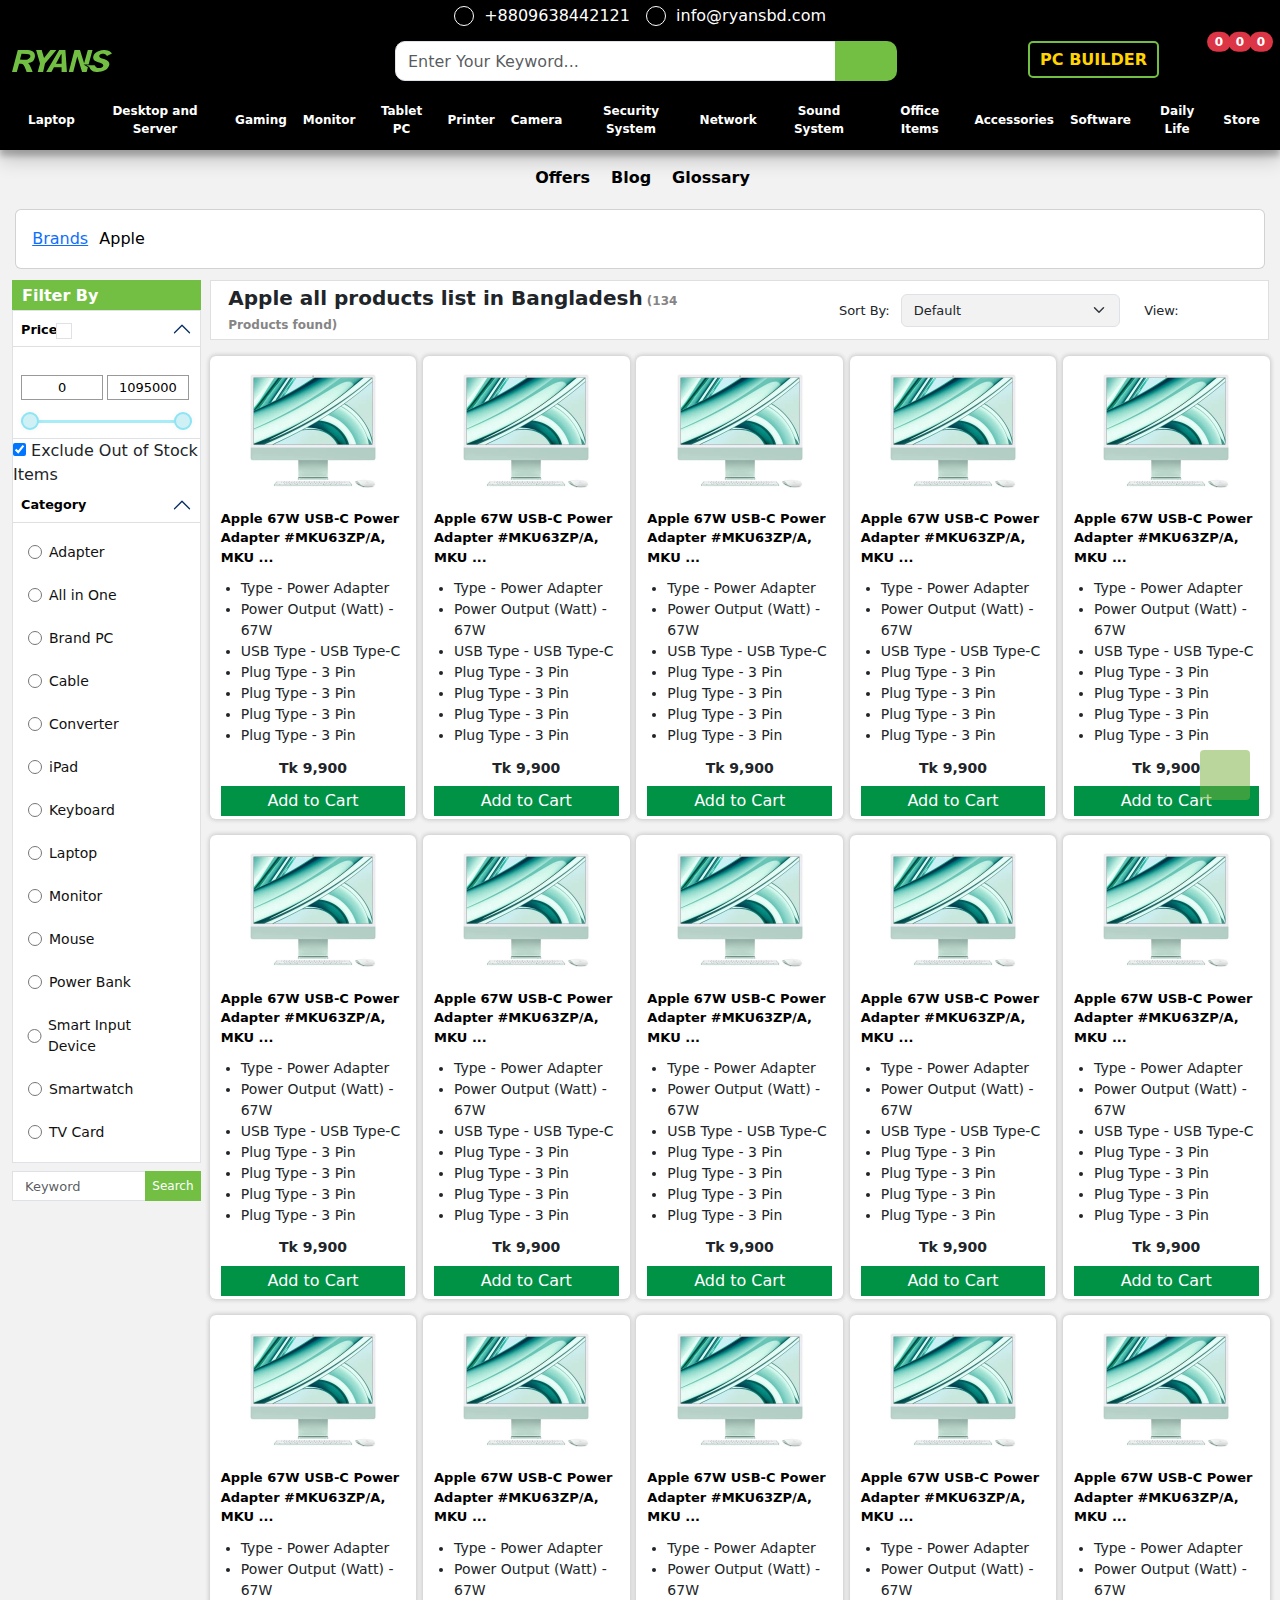
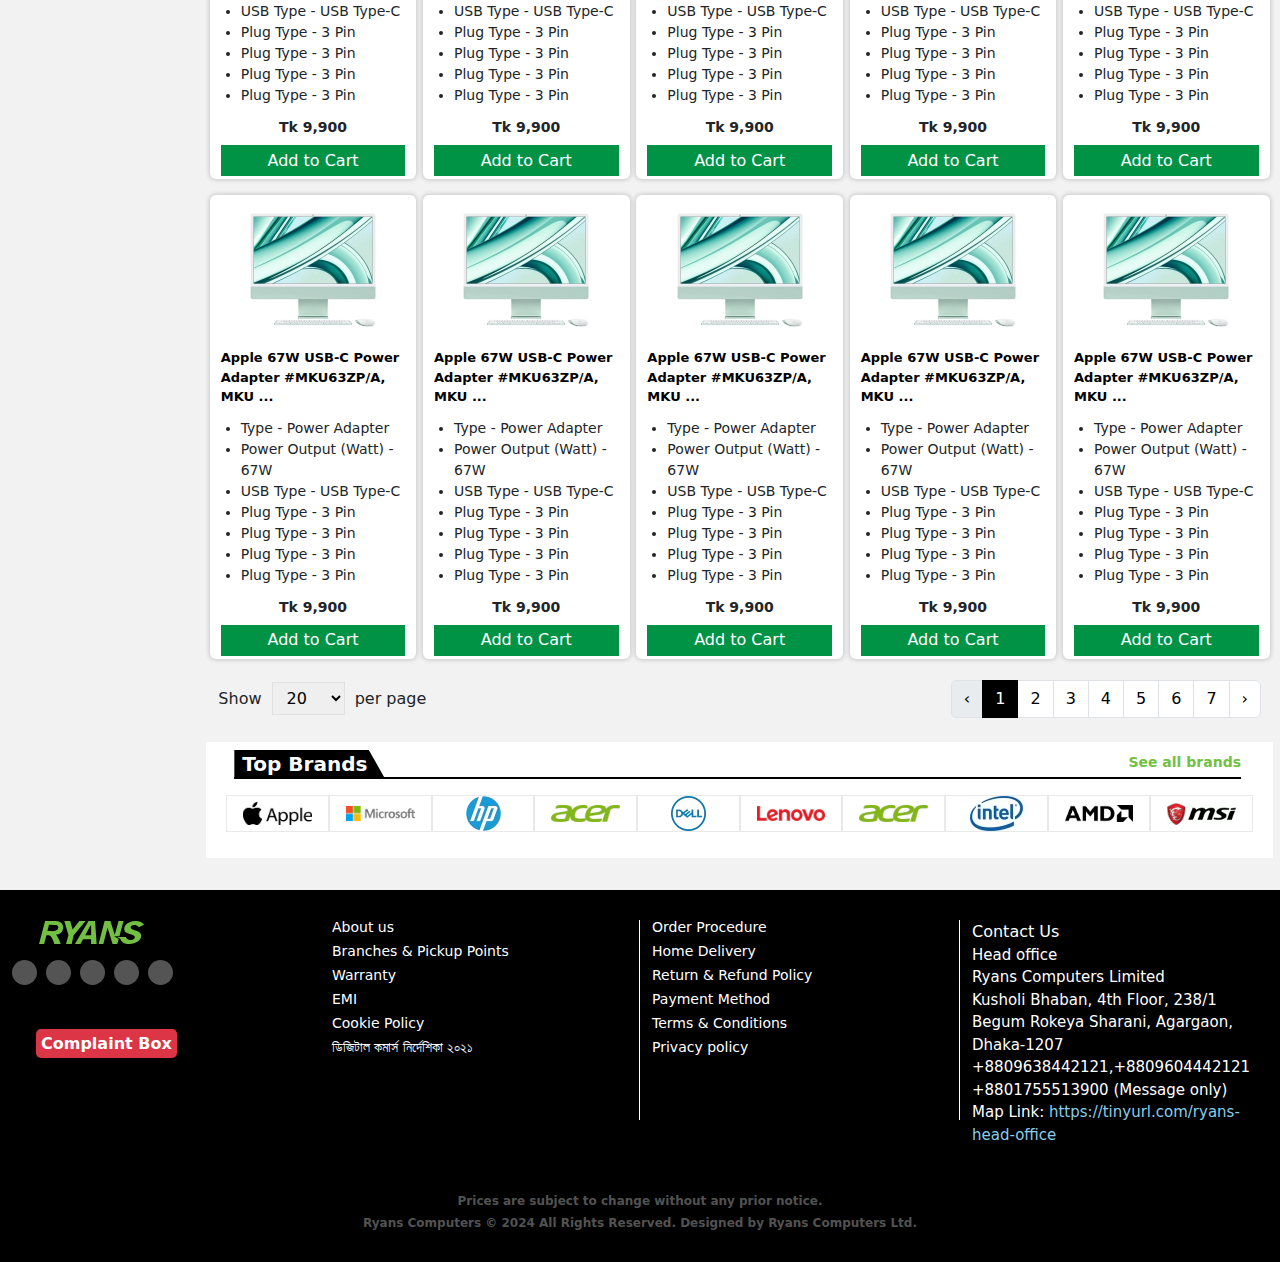
<file: top-brand-1.html>
<!DOCTYPE html>
<html lang="en">
  <head>
    <meta charset="UTF-8" />
    <meta name="viewport" content="width=device-width, initial-scale=1.0" />
    <title>Document</title>

    <link
      rel="shortcut icon"
      href="https://www.ryanscomputers.com/assets/images/favicon.ico"
      type="image/x-icon"
    />

    <link
      rel="stylesheet"
      href="https://cdnjs.cloudflare.com/ajax/libs/font-awesome/6.5.1/css/all.min.css"
      integrity="sha512-DTOQO9RWCH3ppGqcWaEA1BIZOC6xxalwEsw9c2QQeAIftl+Vegovlnee1c9QX4TctnWMn13TZye+giMm8e2LwA=="
      crossorigin="anonymous"
      referrerpolicy="no-referrer"
    />

    <link rel="stylesheet" href="Bootstrap/css/bootstrap.min.css" />
    <link rel="stylesheet" href="style.css" />
    <link rel="stylesheet" href="responsive.css" />
  </head>
  <body>
    <!-- header section start here  -->
    <header>
      <!-- top scroll btn -->
      <button id="bttbutton" class="show">
        <a href="#"></a>
      </button>
      <!-- top scroll btn -->
      <!-- nav section start here -->

      <!-- top nav start here -->
      <nav class="navbar navbar-expand-lg navbar-dark top-header">
        <div class="container">
          <ul class="navbar-nav m-auto me-md-auto">
            <li class="nav-item">
              <a
                class="nav-link active top-header-info"
                href="tel:8809638442121"
                ><div class="circle-font"><i class="fas fa-phone-alt"></i></div>
                &nbsp; +8809638442121</a
              >
            </li>
            <li class="nav-item">
              <a
                class="nav-link active top-header-info"
                href="mailto:info@ryansbd.com"
                ><div class="circle-font"><i class="far fa-envelope"></i></div>
                &nbsp; info@ryansbd.com</a
              >
            </li>
          </ul>
        </div>
      </nav>

      <!-- top nav end here -->
      <!-- midel nav start here -->
      <nav class="navbar navbar-expand-lg navbar-dark main-menu sticky-top">
        <div class="container">
          <div class="main-logo d-none d-lg-block">
            <a href="#"
              ><img
                src="image/ryans-logo.svg"
                alt="Ryans Computers"
                width="100%"
                height="100%"
            /></a>
          </div>
          <div class="menu-logo-button d-lg-none">
            <div class="row g-1 w-100 align-items-center">
              <div class="col-4">
                <div>
                  <!-- menu -icon -->
                  <button
                    data-bs-toggle="collapse"
                    data-bs-target="#navbar_main"
                  >
                    <img
                      id="menuIcon"
                      class="menu-icon"
                      src="image/menu-list.svg"
                      alt=""
                    />
                  </button>
                  <!-- menu -icon -->
                </div>
              </div>
              <div class="col-4 text-center mt-0">
                <a class="mobile-logo" href="#"
                  ><img
                    src="image/ryans-logo.svg"
                    alt="Ryans Computers"
                    width="100%"
                    height="100%"
                /></a>
              </div>
              <div class="col-4">
                <div class="top-cart-section">
                  <button
                    class="text-white text-decoration-none border-0 bg-transparent"
                    id="toggle"
                    aria-label="search mobile button"
                  >
                    <i class="fas fa-search"></i>
                  </button>
                  <a
                    class="text-white text-decoration-none mobile-menu-cart"
                    href="#"
                    ><i class="fas fa-heart"></i>
                    <span
                      class="position-absolute translate-middle badge rounded-pill bg-danger mobile-menu-badge"
                      >0</span
                    >
                  </a>
                  <button
                    class="text-white text-decoration-none mobile-menu-cart border-0 bg-transparent"
                    data-bs-toggle="offcanvas"
                    data-bs-target="#offcanvasRight"
                    aria-label="cart-mobile"
                  >
                    <i class="fas fa-cart-arrow-down"></i>
                    <span
                      class="position-absolute translate-middle badge rounded-pill bg-danger mobile-menu-badge"
                    >
                      0
                    </span>
                  </button>
                </div>
              </div>
            </div>
          </div>
          <div class="search-with-box">
            <div
              class="search-menu-div search-mobile"
              id="search-box"
              style="display: none"
            >
              <ul class="navbar-nav m-auto me-md-auto mb-2 mb-lg-0">
                <form class="d-flex search-form" action="#">
                  <div class="input-group">
                    <input
                      type="search"
                      name="q"
                      id="search"
                      class="form-control search-input"
                      autocomplete="off"
                      placeholder="Enter Your Keyword..."
                    />
                    <button
                      class="btn search-btn"
                      type="submit"
                      aria-label="Search"
                    >
                      <i class="fas fa-search"></i>
                    </button>
                  </div>
                </form>
              </ul>
            </div>
          </div>
          <div class="pc-build-customer-menu">
            <div class="menu-pc-buider">
              <a class="pc-button2" href="#"><span>PC BUILDER</span></a>
            </div>
            <div class="top-menu-section">
              <ul
                class="navbar-nav ms-xl-auto mb-lg-0 justify-content-between align-items-center"
              >
                <li
                  class="nav-item menu-cart ac"
                  data-bs-toggle="tooltip"
                  data-bs-placement="top"
                  title=""
                  data-bs-custom-class="custom-tooltip"
                  data-bs-original-title="Shopping Cart"
                >
                  <button
                    class="nav-link active border-0 bg-transparent pb-0"
                    data-bs-toggle="offcanvas"
                    data-bs-target="#offcanvasRight"
                    aria-label="cart desktop"
                  >
                    <i class="fas fa-cart-arrow-down"></i>
                  </button>
                  <span
                    class="position-absolute translate-middle badge rounded-pill bg-danger menu-badge"
                  >
                    0
                  </span>
                </li>
                <li
                  class="nav-item menu-cart ac"
                  data-bs-toggle="tooltip"
                  data-bs-placement="top"
                  title=""
                  data-bs-custom-class="custom-tooltip"
                  data-bs-original-title="Favorite"
                >
                  <a class="nav-link active pb-0" href="#" aria-label="wishlist"
                    ><i class="fas fa-heart"></i
                  ></a>
                  <span
                    class="position-absolute translate-middle badge rounded-pill bg-danger menu-badge"
                  >
                    0
                  </span>
                </li>
                <li
                  class="nav-item menu-cart ac"
                  data-bs-toggle="tooltip"
                  data-bs-placement="top"
                  title=""
                  data-bs-custom-class="custom-tooltip"
                  data-bs-original-title="Compare"
                >
                  <a class="nav-link pb-0 active" href="#"
                    ><i class="fas fa-exchange-alt"></i>
                    <span
                      class="position-absolute translate-middle badge rounded-pill bg-danger menu-badge"
                      >0</span
                    >
                  </a>
                </li>
                <li class="nav-item menu-cart ac">
                  <a
                    class="nav-link pb-0 active"
                    data-bs-toggle="tooltip"
                    data-bs-custom-class="custom-tooltip"
                    data-bs-placement="top"
                    title=""
                    href="#"
                    data-bs-original-title="Account"
                    aria-label="Account"
                    ><i class="fas fa-user-circle"></i
                  ></a>
                </li>
                <li class="nav-item menu-pc-builder ac">
                  <a
                    class="nav-link active d-flex align-items-center flex-column"
                    href="#"
                  >
                    <i class="fas fa-desktop"></i>PC Builder</a
                  >
                </li>
                <li class="nav-item menu-product-book ac">
                  <a
                    class="nav-link active d-flex align-items-center flex-column"
                    href="#"
                    ><i class="fas fa-box-open"></i>Offers</a
                  >
                </li>
                <li class="nav-item menu-query ac">
                  <a
                    class="nav-link active d-flex align-items-center flex-column"
                    href="#"
                    ><i class="fas fa-blog"></i>Blog</a
                  >
                </li>
                <li class="nav-item menu-query ac">
                  <a
                    class="nav-link active d-flex align-items-center flex-column"
                    href="#"
                    ><i class="fas fa-exchange-alt"></i>Compare</a
                  >
                </li>
                <li class="nav-item menu-account ac">
                  <a
                    class="nav-link active d-flex align-items-center flex-column"
                    href="#"
                    ><i class="fas fa-user-circle"></i>Account</a
                  >
                </li>
              </ul>
            </div>
          </div>
        </div>
      </nav>

      <!-- midel nav end here -->

      <!-- chackout page -->
      <div
        class="offcanvas offcanvas-end cart-sidebar"
        tabindex="-1"
        id="offcanvasRight"
        aria-labelledby="offcanvasRightLabel"
        aria-modal="true"
        role="dialog"
        style="visibility: visible"
      >
        <div
          class="d-flex p-3 px-3 align-items-center justify-content-between cart-sidebar-header"
        >
          <span class="fw-bold"
            ><i class="fas fa-cart-arrow-down"></i> Cart (0)</span
          >
          <button
            class="close border-0 bg-transparent"
            data-bs-dismiss="offcanvas"
            aria-label="cart-mobile"
          >
            <i class="fas fa-times"></i>
          </button>
        </div>
        <div class="offcanvas-body">
          <div class="grid-container cart-upper-container">
            <!-- check out product page -->
            <div class="row">
              <div class="col-12 cart-col">
                <div
                  class="cart-content d-flex align-items-center justify-content-between"
                >
                  <div class="cart-image">
                    <img
                      alt=""
                      src="image/acer-aspire-3-a315-59-332b-intel-core-i3-1215u-51703411875.webp"
                    />
                  </div>
                  <div class="cart-info">
                    <a href=""
                      >Acer Aspire 3 A315-59-332B Intel Core i3 1215U 8GB RAM,
                      512GB SSD 15.6 Inch FHD Display Pure Silver Laptop
                      #NX.K6TSI.00H/UN.K6TSI.024
                    </a>
                    <p>Tk 57,500 X 1</p>
                  </div>
                  <div class="cart-delete-icon">
                    <a href="">
                      <i class="fas fa-trash-alt"></i>
                    </a>
                  </div>
                </div>
              </div>
            </div>
            <!-- check out product page -->
          </div>
          <div class="grid-container cart-lower-container">
            <div class="row">
              <div class="col-12 text-center pt-2">
                <h6 class="fw-bold">Sub Total: Tk 0</h6>
              </div>
              <div class="col-12">
                <div class="d-grid gap-2">
                  <a href="cart.html" class="btn btn1">View Cart</a>
                </div>
              </div>
            </div>
          </div>
        </div>
      </div>

      <!-- chackout page -->

      <!-- last nav menu start here -->

      <nav
        id="navbar_main"
        class="navbar navbar-expand-lg navbar-dark collapse"
      >
        <div class="container d-block">
          <ul
            class="navbar-nav justify-content-between flex-nowrap align-items-lg-center me-auto"
          >
            <li class="nav-item active">
              <a class="nav-link ps-lg-0" href="#"
                ><i class="fa fa-home"></i
              ></a>
            </li>

            <li class="nav-item dropdown has-megamenu">
              <span class="plusminus main-pm text-white d-lg-none d-block"
                >+</span
              ><button class="nav-link main-nav-link bg-transparent border-0">
                Laptop
              </button>
              <div class="dropdown-menu megamenu" role="menu">
                <div class="row g-2">
                  <div class="col-lg-3 col-12 mt-0">
                    <div class="col-megamenu">
                      <ul class="list-unstyled">
                        <li><a href="#" class="fw-bold">All Laptop</a></li>
                        <li><a href="#">Acer</a></li>
                        <li><a href="#">Apple</a></li>
                        <li><a href="#">Asus</a></li>
                        <li><a href="#">Chuwi</a></li>
                        <li><a href="#">Dell</a></li>
                      </ul>
                    </div>
                  </div>

                  <div class="col-lg-3 col-12 mt-0">
                    <div class="col-megamenu">
                      <ul class="list-unstyled">
                        <li><a href="#">Gigabyte</a></li>
                        <li><a href="#">Hp</a></li>
                        <li><a href="#">Huawei</a></li>
                        <li><a href="#">Lenovo</a></li>
                        <li><a href="#">Microsoft</a></li>
                        <li><a href="#">MSI</a></li>
                      </ul>
                    </div>
                  </div>

                  <div class="col-lg-3 col-12 mt-0">
                    <div class="col-megamenu">
                      <ul class="list-unstyled">
                        <li><a href="#">Avita</a></li>
                        <li><a href="#">Infinix</a></li>
                        <li><a href="#">Samsung</a></li>
                      </ul>
                      <ul class="list-unstyled">
                        <li><a href="#" class="fw-bold">Accessories</a></li>
                        <li class="hover_drop_down dropend">
                          <span class="plusminus d-lg-none d-block">+</span
                          ><a class="dropdown-toggle" href="#">Laptop Ram</a>
                          <ul class="dropdown-menu2 menu2-height">
                            <li><a href="#">All Brands </a></li>
                            <li><a href="#">Acer </a></li>
                            <li><a href="#">Apple </a></li>
                            <li><a href="#">Asus </a></li>
                            <li><a href="#">Dell </a></li>
                            <li><a href="#">Fujitsu </a></li>
                            <li><a href="#">Hp </a></li>
                            <li><a href="#">Lenovo </a></li>
                            <li><a href="#">Microsoft </a></li>
                            <li><a href="#">Samsung </a></li>
                            <li><a href="#">Sony </a></li>
                            <li><a href="#">Toshiba </a></li>
                          </ul>
                        </li>
                        <li class="hover_drop_down dropend">
                          <span class="plusminus d-lg-none d-block">+</span
                          ><a class="dropdown-toggle" href="#">Laptop Cooler</a>
                          <ul class="dropdown-menu2 menu2-height">
                            <li><a href="#">All Brands </a></li>
                            <li><a href="#">Acer </a></li>
                            <li><a href="#">Apple </a></li>
                            <li><a href="#">Asus </a></li>
                            <li><a href="#">Dell </a></li>
                            <li><a href="#">Fujitsu </a></li>
                            <li><a href="#">Hp </a></li>
                            <li><a href="#">Lenovo </a></li>
                            <li><a href="#">Microsoft </a></li>
                            <li><a href="#">Samsung </a></li>
                            <li><a href="#">Sony </a></li>
                            <li><a href="#">Toshiba </a></li>
                          </ul>
                        </li>
                      </ul>
                    </div>
                  </div>

                  <div class="col-lg-3 col-12 mt-0">
                    <div class="col-megamenu">
                      <ul class="list-unstyled">
                        <li class="hover_drop_down dropend">
                          <span class="plusminus d-lg-none d-block">+</span
                          ><a class="dropdown-toggle" href="#">Caddy</a>
                          <ul class="dropdown-menu2">
                            <li><a href="#">All Brands </a></li>
                            <li><a href="#">K2 </a></li>
                            <li><a href="#">Orico </a></li>
                          </ul>
                        </li>

                        <li class="hover_drop_down dropend">
                          <span class="plusminus d-lg-none d-block">+</span
                          ><a class="dropdown-toggle" href="#">Laptop Bag</a>
                          <ul class="dropdown-menu2 menu2-height">
                            <li><a href="#">All Brands </a></li>
                            <li><a href="#">Asus </a></li>
                            <li><a href="#">Baseus </a></li>
                            <li><a href="#">Exclusive </a></li>
                            <li><a href="#">Fantech </a></li>
                            <li><a href="#">Fiesta </a></li>
                            <li><a href="#">K2 </a></li>
                            <li><a href="#">Microsoft </a></li>
                            <li><a href="#">Targus </a></li>
                            <li><a href="#">Tucano </a></li>
                            <li><a href="#">Ugreen </a></li>
                            <li><a href="#">Wiwu </a></li>
                          </ul>
                        </li>
                        <li class="hover_drop_down dropend">
                          <span class="plusminus d-lg-none d-block">+</span
                          ><a class="dropdown-toggle" href="#">Stand</a>
                          <ul class="dropdown-menu2">
                            <li><a href="#">All Brands </a></li>
                            <li><a href="#">Cooler Master </a></li>
                            <li><a href="#">Orico </a></li>
                            <li><a href="#">Ugreen </a></li>

                            <li><a href="#">Yuanxin </a></li>
                          </ul>
                        </li>
                        <li class="hover_drop_down dropend">
                          <span class="plusminus d-lg-none d-block">+</span
                          ><a class="dropdown-toggle" href="#">Battery</a>
                          <ul class="dropdown-menu2 menu2-height">
                            <li><a href="#">All Brands </a></li>
                            <li><a href="#">Acer </a></li>
                            <li><a href="#">Apple </a></li>
                            <li><a href="#">Asus </a></li>
                            <li><a href="#">Dell </a></li>
                            <li><a href="#">Fujitsu </a></li>
                            <li><a href="#">Hp </a></li>
                            <li><a href="#">Lenovo </a></li>
                            <li><a href="#">Microsoft </a></li>
                            <li><a href="#">Samsung </a></li>
                            <li><a href="#">Sony </a></li>
                            <li><a href="#">Toshiba </a></li>
                          </ul>
                        </li>
                        <li class="hover_drop_down dropend">
                          <span class="plusminus d-lg-none d-block">+</span
                          ><a class="dropdown-toggle" href="#">Adapter</a>
                          <ul class="dropdown-menu2 menu2-height">
                            <li><a href="#">All Brands </a></li>
                            <li><a href="#">Acer </a></li>
                            <li><a href="#">Apple </a></li>
                            <li><a href="#">Asus </a></li>
                            <li><a href="#">Dell </a></li>
                            <li><a href="#">Fujitsu </a></li>
                            <li><a href="#">Hp </a></li>
                            <li><a href="#">Lenovo </a></li>
                            <li><a href="#">Microsoft </a></li>
                            <li><a href="#">Samsung </a></li>
                            <li><a href="#">Sony </a></li>
                            <li><a href="#">Toshiba </a></li>
                          </ul>
                        </li>
                      </ul>
                    </div>
                  </div>
                </div>
              </div>
            </li>

            <li class="nav-item dropdown has-megamenu">
              <span class="plusminus main-pm text-white d-lg-none d-block"
                >+</span
              ><button class="nav-link main-nav-link bg-transparent border-0">
                Desktop and Server
              </button>
            </li>

            <li class="nav-item dropdown has-megamenu">
              <span class="plusminus main-pm text-white d-lg-none d-block"
                >+</span
              ><button class="nav-link main-nav-link bg-transparent border-0">
                Gaming
              </button>
            </li>

            <li class="nav-item dropdown has-megamenu">
              <span class="plusminus main-pm text-white d-lg-none d-block"
                >+</span
              ><button class="nav-link main-nav-link bg-transparent border-0">
                Monitor
              </button>
            </li>

            <li class="nav-item dropdown has-megamenu">
              <span class="plusminus main-pm text-white d-lg-none d-block"
                >+</span
              ><button class="nav-link main-nav-link bg-transparent border-0">
                Tablet PC
              </button>
            </li>

            <li class="nav-item dropdown has-megamenu">
              <span class="plusminus main-pm text-white d-lg-none d-block"
                >+</span
              ><button class="nav-link main-nav-link bg-transparent border-0">
                Printer
              </button>
            </li>

            <li class="nav-item dropdown has-megamenu">
              <span class="plusminus main-pm text-white d-lg-none d-block"
                >+</span
              ><button class="nav-link main-nav-link bg-transparent border-0">
                Camera
              </button>
            </li>

            <li class="nav-item dropdown has-megamenu">
              <span class="plusminus main-pm text-white d-lg-none d-block"
                >+</span
              ><button class="nav-link main-nav-link bg-transparent border-0">
                Security System
              </button>
            </li>

            <li class="nav-item dropdown has-megamenu">
              <span class="plusminus main-pm text-white d-lg-none d-block"
                >+</span
              ><button class="nav-link main-nav-link bg-transparent border-0">
                Network
              </button>
            </li>

            <li class="nav-item dropdown has-megamenu">
              <span class="plusminus main-pm text-white d-lg-none d-block"
                >+</span
              ><button class="nav-link main-nav-link bg-transparent border-0">
                Sound System
              </button>
            </li>

            <li class="nav-item dropdown has-megamenu">
              <span class="plusminus main-pm text-white d-lg-none d-block"
                >+</span
              ><button class="nav-link main-nav-link bg-transparent border-0">
                Office Items
              </button>
            </li>

            <li class="nav-item dropdown has-megamenu">
              <span class="plusminus main-pm text-white d-lg-none d-block"
                >+</span
              ><button class="nav-link main-nav-link bg-transparent border-0">
                Accessories
              </button>
            </li>

            <li class="nav-item dropdown has-megamenu">
              <span class="plusminus main-pm text-white d-lg-none d-block"
                >+</span
              ><button class="nav-link main-nav-link bg-transparent border-0">
                Software
              </button>
            </li>

            <li class="nav-item dropdown has-megamenu">
              <span class="plusminus main-pm text-white d-lg-none d-block"
                >+</span
              ><button class="nav-link main-nav-link bg-transparent border-0">
                Daily Life
              </button>
            </li>

            <li class="nav-item dropdown has-megamenu">
              <span class="plusminus main-pm text-white d-lg-none d-block"
                >+</span
              ><button class="nav-link main-nav-link bg-transparent border-0">
                Store
              </button>
            </li>
          </ul>
        </div>
      </nav>
      <!-- last nav menu end here -->

      <!-- nav section end here -->
    </header>
    <!-- header section start here  -->

    <!-- =============================================================== -->

    <main>
      <!-- offer section -->

      <section class="container navbar navbar-expand-lg buider-section">
        <div class="container-fluid justify-content-center">
          <ul class="navbar-nav">
            <li class="nav-item ac">
              <a class="nav-link d-flex align-items-center" href="#"
                ><i class="fas fa-box-open"></i>Offers</a
              >
            </li>
            <li class="nav-item ac">
              <a class="nav-link d-flex align-items-center" href="#"
                ><i class="fas fa-blog"></i>Blog</a
              >
            </li>
            <li class="nav-item ac">
              <a class="nav-link d-flex align-items-center" href="#"
                ><i class="fas fa-box"></i>Glossary</a
              >
            </li>
          </ul>
        </div>
      </section>
      <!-- offer section -->

      <div class="container">
        <div class="row">
          <div class="col-xl-12">
            <div class="card mar-top">
              <div class="card-body">
                <a href=" "><i class="fa fa-home"></i></a>
                <i class="fas fa-long-arrow-alt-right"></i>
                <a href=" ">Brands</a>
                <i class="fas fa-long-arrow-alt-right"></i>
                <button class="border-0 bg-transparent">Apple</button>
              </div>
            </div>
          </div>
        </div>
      </div>

      <div class="recent-view-section mt-lg-2 mt-1">
        <div class="container">
          <div class="row mt-2">
            <div class="col-lg-2 filter-col">
              <div class="desktop-filter">
                <div class="desktop-filter-header">
                  <h6>Filter By</h6>
                  <button class="btn btn_reset_filter">
                    <i class="fas fa-sync-alt text-white"></i>
                  </button>
                </div>
                <div class="accordion" id="filterAccordion">
                  <div class="accordion-item">
                    <p
                      class="accordion-header position-relative price-range-filter"
                      id="headingFifteen"
                    >
                      <button
                        class="accordion-button header_price"
                        type="button"
                        data-bs-toggle="collapse"
                        data-bs-target="#priceFilter"
                      >
                        Price
                      </button>
                      <label for="price-check-box" class="d-none">Input</label>
                      <input
                        type="checkbox"
                        name="filter"
                        aria-labelledby="price-check-box"
                        class="ms-2 check_price form-check-input"
                      />
                    </p>
                    <div
                      id="priceFilter"
                      class="accordion-collapse collapse body_price show"
                    >
                      <div class="accordion-body filter-box">
                        <div class="range-slider">
                          <div class="price-input">
                            <div class="field">
                              <input
                                type="number"
                                class="input-min"
                                value="0"
                              />
                              <input
                                type="number"
                                class="input-max"
                                value="1095000"
                              />
                            </div>
                          </div>
                          <div class="slider">
                            <div class="progress"></div>
                          </div>
                          <div class="range-input">
                            <input
                              type="range"
                              class="range-min"
                              min="0"
                              max="1095000"
                              value="0"
                              step="100"
                            />
                            <input
                              type="range"
                              class="range-max"
                              min="0"
                              max="1095000"
                              value="1095000"
                              step="100"
                            />
                          </div>
                        </div>
                      </div>
                    </div>
                  </div>
                  <div class="accordion-item">
                    <p class="accordion-header out-of-stock-checkbox-shadow">
                      <label class="filter out-of-stock-chk">
                        <input
                          type="checkbox"
                          class="chk exclude_out_of_stock"
                          id="desk"
                          value="1"
                          checked=""
                        />
                        <span> Exclude Out of Stock Items</span>
                      </label>
                    </p>
                    <p class="accordion-header">
                      <button
                        class="accordion-button"
                        type="button"
                        data-bs-toggle="collapse"
                        data-bs-target="#collapseItemType"
                      >
                        Category
                      </button>
                    </p>
                    <div
                      id="collapseItemType"
                      class="accordion-collapse collapse show"
                    >
                      <div class="accordion-body filter-box">
                        <div class="items">
                          <div class="d-flex align-items-center filter-item">
                            <label class="filter">
                              <input
                                type="radio"
                                name="rd_item_type"
                                class="rd_item_type rd_item_type59"
                                value="59"
                              />
                              <span>Adapter</span>
                            </label>
                          </div>
                        </div>
                        <div class="items">
                          <div class="d-flex align-items-center filter-item">
                            <label class="filter">
                              <input
                                type="radio"
                                name="rd_item_type"
                                class="rd_item_type rd_item_type101"
                                value="101"
                              />
                              <span>All in One</span>
                            </label>
                          </div>
                        </div>
                        <div class="items">
                          <div class="d-flex align-items-center filter-item">
                            <label class="filter">
                              <input
                                type="radio"
                                name="rd_item_type"
                                class="rd_item_type rd_item_type3"
                                value="3"
                              />
                              <span>Brand PC</span>
                            </label>
                          </div>
                        </div>
                        <div class="items">
                          <div class="d-flex align-items-center filter-item">
                            <label class="filter">
                              <input
                                type="radio"
                                name="rd_item_type"
                                class="rd_item_type rd_item_type15"
                                value="15"
                              />
                              <span>Cable</span>
                            </label>
                          </div>
                        </div>
                        <div class="items">
                          <div class="d-flex align-items-center filter-item">
                            <label class="filter">
                              <input
                                type="radio"
                                name="rd_item_type"
                                class="rd_item_type rd_item_type105"
                                value="105"
                              />
                              <span>Converter</span>
                            </label>
                          </div>
                        </div>
                        <div class="items">
                          <div class="d-flex align-items-center filter-item">
                            <label class="filter">
                              <input
                                type="radio"
                                name="rd_item_type"
                                class="rd_item_type rd_item_type110"
                                value="110"
                              />
                              <span>iPad</span>
                            </label>
                          </div>
                        </div>
                        <div class="items">
                          <div class="d-flex align-items-center filter-item">
                            <label class="filter">
                              <input
                                type="radio"
                                name="rd_item_type"
                                class="rd_item_type rd_item_type4"
                                value="4"
                              />
                              <span>Keyboard</span>
                            </label>
                          </div>
                        </div>
                        <div class="items">
                          <div class="d-flex align-items-center filter-item">
                            <label class="filter">
                              <input
                                type="radio"
                                name="rd_item_type"
                                class="rd_item_type rd_item_type1"
                                value="1"
                              />
                              <span>Laptop</span>
                            </label>
                          </div>
                        </div>
                        <div class="items">
                          <div class="d-flex align-items-center filter-item">
                            <label class="filter">
                              <input
                                type="radio"
                                name="rd_item_type"
                                class="rd_item_type rd_item_type2"
                                value="2"
                              />
                              <span>Monitor</span>
                            </label>
                          </div>
                        </div>
                        <div class="items">
                          <div class="d-flex align-items-center filter-item">
                            <label class="filter">
                              <input
                                type="radio"
                                name="rd_item_type"
                                class="rd_item_type rd_item_type5"
                                value="5"
                              />
                              <span>Mouse</span>
                            </label>
                          </div>
                        </div>
                        <div class="items">
                          <div class="d-flex align-items-center filter-item">
                            <label class="filter">
                              <input
                                type="radio"
                                name="rd_item_type"
                                class="rd_item_type rd_item_type6"
                                value="6"
                              />
                              <span>Power Bank</span>
                            </label>
                          </div>
                        </div>
                        <div class="items">
                          <div class="d-flex align-items-center filter-item">
                            <label class="filter">
                              <input
                                type="radio"
                                name="rd_item_type"
                                class="rd_item_type rd_item_type94"
                                value="94"
                              />
                              <span>Smart Input Device</span>
                            </label>
                          </div>
                        </div>
                        <div class="items">
                          <div class="d-flex align-items-center filter-item">
                            <label class="filter">
                              <input
                                type="radio"
                                name="rd_item_type"
                                class="rd_item_type rd_item_type67"
                                value="67"
                              />
                              <span>Smartwatch</span>
                            </label>
                          </div>
                        </div>
                        <div class="items">
                          <div class="d-flex align-items-center filter-item">
                            <label class="filter">
                              <input
                                type="radio"
                                name="rd_item_type"
                                class="rd_item_type rd_item_type44"
                                value="44"
                              />
                              <span>TV Card</span>
                            </label>
                          </div>
                        </div>
                        <input type="hidden" class="hd_item_type" value="" />
                      </div>
                    </div>
                  </div>
                </div>
                <div class="desktop-filter-keyword mt-2">
                  <div class="input-group mb-3">
                    <input
                      type="text"
                      class="form-control text-keyword"
                      placeholder="Keyword"
                      id="text-keyword"
                      value=""
                    />
                    <button
                      class="btn btn-keyword"
                      type="button"
                      id="btn-keyword"
                    >
                      Search
                    </button>
                  </div>
                </div>
              </div>
            </div>
            <div class="col-lg-12 mobile-filter">
              <div class="card">
                <div
                  class="card-body"
                  data-bs-toggle="modal"
                  data-bs-target="#sort_view"
                >
                  Sort <i class="fas fa-sort-amount-down"></i>
                </div>
                <div
                  class="card-body"
                  data-bs-toggle="offcanvas"
                  data-bs-target="#offcanvasBottom"
                >
                  Filter <i class="fas fa-filter"></i>
                </div>
              </div>
            </div>
            <div class="col-lg-10">
              <div class="row category-title-sort-view">
                <div class="col-lg-6">
                  <div class="category-title">
                    <h1>
                      Apple all products list in Bangladesh<span
                        class="found-text"
                      >
                        (134 Products found)</span
                      >
                    </h1>
                  </div>
                </div>
                <div class="col-lg-6">
                  <div class="sort-grid">
                    <div class="sort-section">
                      <div class="row align-items-center">
                        <div class="offset-2 col-7 d-flex align-items-center">
                          <label class="sort-by-text">Sort By:</label>
                          <select class="form-select sorting_select bg-select">
                            <option value="">Default</option>
                            <option value="LH">Low to High (Price)</option>
                            <option value="HL">High to Low (Price)</option>
                            <option value="HLD">High to Low (Discount)</option>
                          </select>
                        </div>
                        <div
                          class="col-3 d-flex align-items-center"
                          id="btnContainer"
                        >
                          <label>View:</label>
                          <button
                            class="btn-grid border-0 bg-transparent layout-btn active"
                          >
                            <i class="fas fa-th-large"></i>
                          </button>
                          <button
                            class="btn-list border-0 bg-transparent layout-btn"
                          >
                            <i class="fas fa-list"></i>
                          </button>
                        </div>
                      </div>
                    </div>
                  </div>
                </div>
              </div>
              <div
                class="row category-title-mobile-view d-lg-none d-block mt-2"
              >
                <h6 class="fw-bold">
                  Apple <span class="found-text"> (134 Products found)</span>
                </h6>
              </div>
              <div
                class="grid-container grid-view-category list-view-mobile mt-1 mb-2"
              >
                <div class="row product-home-card product-category-card">
                  <!-- card here -->

                  <div
                    class="cus-col-2 cus-col-3 cus-col-4 cus-col-5 category-single-product mb-2"
                  >
                    <div class="card h-100">
                      <div class="image-box">
                        <a href=" ">
                          <img
                            src="image/apple-imac-late-2023-apple-m3-chip-8gb-ram-11699344599.webp"
                            class="card-img-top"
                            alt=""
                          />
                        </a>
                      </div>
                      <div class="card-body text-center">
                        <p class="card-text p-0 m-0 grid-view-text">
                          <a href=" "
                            >Apple 67W USB-C Power Adapter #MKU63ZP/A, MKU
                            ...</a
                          >
                        </p>
                        <p class="card-text p-0 m-0 list-view-text">
                          <a href=" "
                            >Apple 67W USB-C Power Adapter #MKU63ZP/A,
                            MKU63AM/A</a
                          >
                        </p>
                        <div class="short-desc-attr">
                          <ul class="mt-2 mb-2 category-info">
                            <li class="card-text p-0 m-0 fw-normal">
                              Type - Power Adapter
                            </li>
                            <li class="card-text p-0 m-0 fw-normal">
                              Power Output (Watt) - 67W
                            </li>
                            <li class="card-text p-0 m-0 fw-normal">
                              USB Type - USB Type-C
                            </li>
                            <li class="card-text p-0 m-0 fw-normal">
                              Plug Type - 3 Pin
                            </li>
                            <li class="card-text p-0 m-0 fw-normal">
                              Plug Type - 3 Pin
                            </li>

                            <li class="card-text p-0 m-0 fw-normal">
                              Plug Type - 3 Pin
                            </li>

                            <li class="card-text p-0 m-0 fw-normal">
                              Plug Type - 3 Pin
                            </li>
                          </ul>
                        </div>
                        <p class="pr-text cat-sp-text pb-1">Tk 9,900</p>

                        <button type="submit" class="product-btn border-0">
                          <a href="#">Add to Cart</a>
                        </button>
                      </div>
                    </div>
                  </div>

                  <!-- card here -->

                  <!-- card here -->

                  <div
                    class="cus-col-2 cus-col-3 cus-col-4 cus-col-5 category-single-product mb-2"
                  >
                    <div class="card h-100">
                      <div class="image-box">
                        <a href=" ">
                          <img
                            src="image/apple-imac-late-2023-apple-m3-chip-8gb-ram-11699344599.webp"
                            class="card-img-top"
                            alt=""
                          />
                        </a>
                      </div>
                      <div class="card-body text-center">
                        <p class="card-text p-0 m-0 grid-view-text">
                          <a href=" "
                            >Apple 67W USB-C Power Adapter #MKU63ZP/A, MKU
                            ...</a
                          >
                        </p>
                        <p class="card-text p-0 m-0 list-view-text">
                          <a href=" "
                            >Apple 67W USB-C Power Adapter #MKU63ZP/A,
                            MKU63AM/A</a
                          >
                        </p>
                        <div class="short-desc-attr">
                          <ul class="mt-2 mb-2 category-info">
                            <li class="card-text p-0 m-0 fw-normal">
                              Type - Power Adapter
                            </li>
                            <li class="card-text p-0 m-0 fw-normal">
                              Power Output (Watt) - 67W
                            </li>
                            <li class="card-text p-0 m-0 fw-normal">
                              USB Type - USB Type-C
                            </li>
                            <li class="card-text p-0 m-0 fw-normal">
                              Plug Type - 3 Pin
                            </li>
                            <li class="card-text p-0 m-0 fw-normal">
                              Plug Type - 3 Pin
                            </li>

                            <li class="card-text p-0 m-0 fw-normal">
                              Plug Type - 3 Pin
                            </li>

                            <li class="card-text p-0 m-0 fw-normal">
                              Plug Type - 3 Pin
                            </li>
                          </ul>
                        </div>
                        <p class="pr-text cat-sp-text pb-1">Tk 9,900</p>

                        <button type="submit" class="product-btn border-0">
                          <a href="#">Add to Cart</a>
                        </button>
                      </div>
                    </div>
                  </div>

                  <!-- card here -->

                  <!-- card here -->

                  <div
                    class="cus-col-2 cus-col-3 cus-col-4 cus-col-5 category-single-product mb-2"
                  >
                    <div class="card h-100">
                      <div class="image-box">
                        <a href=" ">
                          <img
                            src="image/apple-imac-late-2023-apple-m3-chip-8gb-ram-11699344599.webp"
                            class="card-img-top"
                            alt=""
                          />
                        </a>
                      </div>
                      <div class="card-body text-center">
                        <p class="card-text p-0 m-0 grid-view-text">
                          <a href=" "
                            >Apple 67W USB-C Power Adapter #MKU63ZP/A, MKU
                            ...</a
                          >
                        </p>
                        <p class="card-text p-0 m-0 list-view-text">
                          <a href=" "
                            >Apple 67W USB-C Power Adapter #MKU63ZP/A,
                            MKU63AM/A</a
                          >
                        </p>
                        <div class="short-desc-attr">
                          <ul class="mt-2 mb-2 category-info">
                            <li class="card-text p-0 m-0 fw-normal">
                              Type - Power Adapter
                            </li>
                            <li class="card-text p-0 m-0 fw-normal">
                              Power Output (Watt) - 67W
                            </li>
                            <li class="card-text p-0 m-0 fw-normal">
                              USB Type - USB Type-C
                            </li>
                            <li class="card-text p-0 m-0 fw-normal">
                              Plug Type - 3 Pin
                            </li>
                            <li class="card-text p-0 m-0 fw-normal">
                              Plug Type - 3 Pin
                            </li>

                            <li class="card-text p-0 m-0 fw-normal">
                              Plug Type - 3 Pin
                            </li>

                            <li class="card-text p-0 m-0 fw-normal">
                              Plug Type - 3 Pin
                            </li>
                          </ul>
                        </div>
                        <p class="pr-text cat-sp-text pb-1">Tk 9,900</p>

                        <button type="submit" class="product-btn border-0">
                          <a href="#">Add to Cart</a>
                        </button>
                      </div>
                    </div>
                  </div>

                  <!-- card here -->

                  <!-- card here -->

                  <div
                    class="cus-col-2 cus-col-3 cus-col-4 cus-col-5 category-single-product mb-2"
                  >
                    <div class="card h-100">
                      <div class="image-box">
                        <a href=" ">
                          <img
                            src="image/apple-imac-late-2023-apple-m3-chip-8gb-ram-11699344599.webp"
                            class="card-img-top"
                            alt=""
                          />
                        </a>
                      </div>
                      <div class="card-body text-center">
                        <p class="card-text p-0 m-0 grid-view-text">
                          <a href=" "
                            >Apple 67W USB-C Power Adapter #MKU63ZP/A, MKU
                            ...</a
                          >
                        </p>
                        <p class="card-text p-0 m-0 list-view-text">
                          <a href=" "
                            >Apple 67W USB-C Power Adapter #MKU63ZP/A,
                            MKU63AM/A</a
                          >
                        </p>
                        <div class="short-desc-attr">
                          <ul class="mt-2 mb-2 category-info">
                            <li class="card-text p-0 m-0 fw-normal">
                              Type - Power Adapter
                            </li>
                            <li class="card-text p-0 m-0 fw-normal">
                              Power Output (Watt) - 67W
                            </li>
                            <li class="card-text p-0 m-0 fw-normal">
                              USB Type - USB Type-C
                            </li>
                            <li class="card-text p-0 m-0 fw-normal">
                              Plug Type - 3 Pin
                            </li>
                            <li class="card-text p-0 m-0 fw-normal">
                              Plug Type - 3 Pin
                            </li>

                            <li class="card-text p-0 m-0 fw-normal">
                              Plug Type - 3 Pin
                            </li>

                            <li class="card-text p-0 m-0 fw-normal">
                              Plug Type - 3 Pin
                            </li>
                          </ul>
                        </div>
                        <p class="pr-text cat-sp-text pb-1">Tk 9,900</p>
                        <button type="submit" class="product-btn border-0">
                          <a href="#">Add to Cart</a>
                        </button>
                      </div>
                    </div>
                  </div>

                  <!-- card here -->

                  <!-- card here -->

                  <div
                    class="cus-col-2 cus-col-3 cus-col-4 cus-col-5 category-single-product mb-2"
                  >
                    <div class="card h-100">
                      <div class="image-box">
                        <a href=" ">
                          <img
                            src="image/apple-imac-late-2023-apple-m3-chip-8gb-ram-11699344599.webp"
                            class="card-img-top"
                            alt=""
                          />
                        </a>
                      </div>
                      <div class="card-body text-center">
                        <p class="card-text p-0 m-0 grid-view-text">
                          <a href=" "
                            >Apple 67W USB-C Power Adapter #MKU63ZP/A, MKU
                            ...</a
                          >
                        </p>
                        <p class="card-text p-0 m-0 list-view-text">
                          <a href=" "
                            >Apple 67W USB-C Power Adapter #MKU63ZP/A,
                            MKU63AM/A</a
                          >
                        </p>
                        <div class="short-desc-attr">
                          <ul class="mt-2 mb-2 category-info">
                            <li class="card-text p-0 m-0 fw-normal">
                              Type - Power Adapter
                            </li>
                            <li class="card-text p-0 m-0 fw-normal">
                              Power Output (Watt) - 67W
                            </li>
                            <li class="card-text p-0 m-0 fw-normal">
                              USB Type - USB Type-C
                            </li>
                            <li class="card-text p-0 m-0 fw-normal">
                              Plug Type - 3 Pin
                            </li>
                            <li class="card-text p-0 m-0 fw-normal">
                              Plug Type - 3 Pin
                            </li>

                            <li class="card-text p-0 m-0 fw-normal">
                              Plug Type - 3 Pin
                            </li>

                            <li class="card-text p-0 m-0 fw-normal">
                              Plug Type - 3 Pin
                            </li>
                          </ul>
                        </div>
                        <p class="pr-text cat-sp-text pb-1">Tk 9,900</p>

                        <button type="submit" class="product-btn border-0">
                          <a href="#">Add to Cart</a>
                        </button>
                      </div>
                    </div>
                  </div>

                  <!-- card here -->

                  <!-- card here -->

                  <div
                    class="cus-col-2 cus-col-3 cus-col-4 cus-col-5 category-single-product mb-2"
                  >
                    <div class="card h-100">
                      <div class="image-box">
                        <a href=" ">
                          <img
                            src="image/apple-imac-late-2023-apple-m3-chip-8gb-ram-11699344599.webp"
                            class="card-img-top"
                            alt=""
                          />
                        </a>
                      </div>
                      <div class="card-body text-center">
                        <p class="card-text p-0 m-0 grid-view-text">
                          <a href=" "
                            >Apple 67W USB-C Power Adapter #MKU63ZP/A, MKU
                            ...</a
                          >
                        </p>
                        <p class="card-text p-0 m-0 list-view-text">
                          <a href=" "
                            >Apple 67W USB-C Power Adapter #MKU63ZP/A,
                            MKU63AM/A</a
                          >
                        </p>
                        <div class="short-desc-attr">
                          <ul class="mt-2 mb-2 category-info">
                            <li class="card-text p-0 m-0 fw-normal">
                              Type - Power Adapter
                            </li>
                            <li class="card-text p-0 m-0 fw-normal">
                              Power Output (Watt) - 67W
                            </li>
                            <li class="card-text p-0 m-0 fw-normal">
                              USB Type - USB Type-C
                            </li>
                            <li class="card-text p-0 m-0 fw-normal">
                              Plug Type - 3 Pin
                            </li>
                            <li class="card-text p-0 m-0 fw-normal">
                              Plug Type - 3 Pin
                            </li>

                            <li class="card-text p-0 m-0 fw-normal">
                              Plug Type - 3 Pin
                            </li>

                            <li class="card-text p-0 m-0 fw-normal">
                              Plug Type - 3 Pin
                            </li>
                          </ul>
                        </div>
                        <p class="pr-text cat-sp-text pb-1">Tk 9,900</p>

                        <button type="submit" class="product-btn border-0">
                          <a href="#">Add to Cart</a>
                        </button>
                      </div>
                    </div>
                  </div>

                  <!-- card here -->

                  <!-- card here -->

                  <div
                    class="cus-col-2 cus-col-3 cus-col-4 cus-col-5 category-single-product mb-2"
                  >
                    <div class="card h-100">
                      <div class="image-box">
                        <a href=" ">
                          <img
                            src="image/apple-imac-late-2023-apple-m3-chip-8gb-ram-11699344599.webp"
                            class="card-img-top"
                            alt=""
                          />
                        </a>
                      </div>
                      <div class="card-body text-center">
                        <p class="card-text p-0 m-0 grid-view-text">
                          <a href=" "
                            >Apple 67W USB-C Power Adapter #MKU63ZP/A, MKU
                            ...</a
                          >
                        </p>
                        <p class="card-text p-0 m-0 list-view-text">
                          <a href=" "
                            >Apple 67W USB-C Power Adapter #MKU63ZP/A,
                            MKU63AM/A</a
                          >
                        </p>
                        <div class="short-desc-attr">
                          <ul class="mt-2 mb-2 category-info">
                            <li class="card-text p-0 m-0 fw-normal">
                              Type - Power Adapter
                            </li>
                            <li class="card-text p-0 m-0 fw-normal">
                              Power Output (Watt) - 67W
                            </li>
                            <li class="card-text p-0 m-0 fw-normal">
                              USB Type - USB Type-C
                            </li>
                            <li class="card-text p-0 m-0 fw-normal">
                              Plug Type - 3 Pin
                            </li>
                            <li class="card-text p-0 m-0 fw-normal">
                              Plug Type - 3 Pin
                            </li>

                            <li class="card-text p-0 m-0 fw-normal">
                              Plug Type - 3 Pin
                            </li>

                            <li class="card-text p-0 m-0 fw-normal">
                              Plug Type - 3 Pin
                            </li>
                          </ul>
                        </div>
                        <p class="pr-text cat-sp-text pb-1">Tk 9,900</p>
                        <button type="submit" class="product-btn border-0">
                          <a href="#">Add to Cart</a>
                        </button>
                      </div>
                    </div>
                  </div>

                  <!-- card here -->

                  <!-- card here -->

                  <div
                    class="cus-col-2 cus-col-3 cus-col-4 cus-col-5 category-single-product mb-2"
                  >
                    <div class="card h-100">
                      <div class="image-box">
                        <a href=" ">
                          <img
                            src="image/apple-imac-late-2023-apple-m3-chip-8gb-ram-11699344599.webp"
                            class="card-img-top"
                            alt=""
                          />
                        </a>
                      </div>
                      <div class="card-body text-center">
                        <p class="card-text p-0 m-0 grid-view-text">
                          <a href=" "
                            >Apple 67W USB-C Power Adapter #MKU63ZP/A, MKU
                            ...</a
                          >
                        </p>
                        <p class="card-text p-0 m-0 list-view-text">
                          <a href=" "
                            >Apple 67W USB-C Power Adapter #MKU63ZP/A,
                            MKU63AM/A</a
                          >
                        </p>
                        <div class="short-desc-attr">
                          <ul class="mt-2 mb-2 category-info">
                            <li class="card-text p-0 m-0 fw-normal">
                              Type - Power Adapter
                            </li>
                            <li class="card-text p-0 m-0 fw-normal">
                              Power Output (Watt) - 67W
                            </li>
                            <li class="card-text p-0 m-0 fw-normal">
                              USB Type - USB Type-C
                            </li>
                            <li class="card-text p-0 m-0 fw-normal">
                              Plug Type - 3 Pin
                            </li>
                            <li class="card-text p-0 m-0 fw-normal">
                              Plug Type - 3 Pin
                            </li>

                            <li class="card-text p-0 m-0 fw-normal">
                              Plug Type - 3 Pin
                            </li>

                            <li class="card-text p-0 m-0 fw-normal">
                              Plug Type - 3 Pin
                            </li>
                          </ul>
                        </div>
                        <p class="pr-text cat-sp-text pb-1">Tk 9,900</p>

                        <button type="submit" class="product-btn border-0">
                          <a href="#">Add to Cart</a>
                        </button>
                      </div>
                    </div>
                  </div>

                  <!-- card here -->

                  <!-- card here -->

                  <div
                    class="cus-col-2 cus-col-3 cus-col-4 cus-col-5 category-single-product mb-2"
                  >
                    <div class="card h-100">
                      <div class="image-box">
                        <a href=" ">
                          <img
                            src="image/apple-imac-late-2023-apple-m3-chip-8gb-ram-11699344599.webp"
                            class="card-img-top"
                            alt=""
                          />
                        </a>
                      </div>
                      <div class="card-body text-center">
                        <p class="card-text p-0 m-0 grid-view-text">
                          <a href=" "
                            >Apple 67W USB-C Power Adapter #MKU63ZP/A, MKU
                            ...</a
                          >
                        </p>
                        <p class="card-text p-0 m-0 list-view-text">
                          <a href=" "
                            >Apple 67W USB-C Power Adapter #MKU63ZP/A,
                            MKU63AM/A</a
                          >
                        </p>
                        <div class="short-desc-attr">
                          <ul class="mt-2 mb-2 category-info">
                            <li class="card-text p-0 m-0 fw-normal">
                              Type - Power Adapter
                            </li>
                            <li class="card-text p-0 m-0 fw-normal">
                              Power Output (Watt) - 67W
                            </li>
                            <li class="card-text p-0 m-0 fw-normal">
                              USB Type - USB Type-C
                            </li>
                            <li class="card-text p-0 m-0 fw-normal">
                              Plug Type - 3 Pin
                            </li>
                            <li class="card-text p-0 m-0 fw-normal">
                              Plug Type - 3 Pin
                            </li>

                            <li class="card-text p-0 m-0 fw-normal">
                              Plug Type - 3 Pin
                            </li>

                            <li class="card-text p-0 m-0 fw-normal">
                              Plug Type - 3 Pin
                            </li>
                          </ul>
                        </div>
                        <p class="pr-text cat-sp-text pb-1">Tk 9,900</p>
                        <button type="submit" class="product-btn border-0">
                          <a href="#">Add to Cart</a>
                        </button>
                      </div>
                    </div>
                  </div>

                  <!-- card here -->

                  <!-- card here -->

                  <div
                    class="cus-col-2 cus-col-3 cus-col-4 cus-col-5 category-single-product mb-2"
                  >
                    <div class="card h-100">
                      <div class="image-box">
                        <a href=" ">
                          <img
                            src="image/apple-imac-late-2023-apple-m3-chip-8gb-ram-11699344599.webp"
                            class="card-img-top"
                            alt=""
                          />
                        </a>
                      </div>
                      <div class="card-body text-center">
                        <p class="card-text p-0 m-0 grid-view-text">
                          <a href=" "
                            >Apple 67W USB-C Power Adapter #MKU63ZP/A, MKU
                            ...</a
                          >
                        </p>
                        <p class="card-text p-0 m-0 list-view-text">
                          <a href=" "
                            >Apple 67W USB-C Power Adapter #MKU63ZP/A,
                            MKU63AM/A</a
                          >
                        </p>
                        <div class="short-desc-attr">
                          <ul class="mt-2 mb-2 category-info">
                            <li class="card-text p-0 m-0 fw-normal">
                              Type - Power Adapter
                            </li>
                            <li class="card-text p-0 m-0 fw-normal">
                              Power Output (Watt) - 67W
                            </li>
                            <li class="card-text p-0 m-0 fw-normal">
                              USB Type - USB Type-C
                            </li>
                            <li class="card-text p-0 m-0 fw-normal">
                              Plug Type - 3 Pin
                            </li>
                            <li class="card-text p-0 m-0 fw-normal">
                              Plug Type - 3 Pin
                            </li>

                            <li class="card-text p-0 m-0 fw-normal">
                              Plug Type - 3 Pin
                            </li>

                            <li class="card-text p-0 m-0 fw-normal">
                              Plug Type - 3 Pin
                            </li>
                          </ul>
                        </div>
                        <p class="pr-text cat-sp-text pb-1">Tk 9,900</p>
                        <button type="submit" class="product-btn border-0">
                          <a href="#">Add to Cart</a>
                        </button>
                      </div>
                    </div>
                  </div>

                  <!-- card here -->

                  <!-- card here -->

                  <div
                    class="cus-col-2 cus-col-3 cus-col-4 cus-col-5 category-single-product mb-2"
                  >
                    <div class="card h-100">
                      <div class="image-box">
                        <a href=" ">
                          <img
                            src="image/apple-imac-late-2023-apple-m3-chip-8gb-ram-11699344599.webp"
                            class="card-img-top"
                            alt=""
                          />
                        </a>
                      </div>
                      <div class="card-body text-center">
                        <p class="card-text p-0 m-0 grid-view-text">
                          <a href=" "
                            >Apple 67W USB-C Power Adapter #MKU63ZP/A, MKU
                            ...</a
                          >
                        </p>
                        <p class="card-text p-0 m-0 list-view-text">
                          <a href=" "
                            >Apple 67W USB-C Power Adapter #MKU63ZP/A,
                            MKU63AM/A</a
                          >
                        </p>
                        <div class="short-desc-attr">
                          <ul class="mt-2 mb-2 category-info">
                            <li class="card-text p-0 m-0 fw-normal">
                              Type - Power Adapter
                            </li>
                            <li class="card-text p-0 m-0 fw-normal">
                              Power Output (Watt) - 67W
                            </li>
                            <li class="card-text p-0 m-0 fw-normal">
                              USB Type - USB Type-C
                            </li>
                            <li class="card-text p-0 m-0 fw-normal">
                              Plug Type - 3 Pin
                            </li>
                            <li class="card-text p-0 m-0 fw-normal">
                              Plug Type - 3 Pin
                            </li>

                            <li class="card-text p-0 m-0 fw-normal">
                              Plug Type - 3 Pin
                            </li>

                            <li class="card-text p-0 m-0 fw-normal">
                              Plug Type - 3 Pin
                            </li>
                          </ul>
                        </div>
                        <p class="pr-text cat-sp-text pb-1">Tk 9,900</p>
                        <button type="submit" class="product-btn border-0">
                          <a href="#">Add to Cart</a>
                        </button>
                      </div>
                    </div>
                  </div>

                  <!-- card here -->

                  <!-- card here -->

                  <div
                    class="cus-col-2 cus-col-3 cus-col-4 cus-col-5 category-single-product mb-2"
                  >
                    <div class="card h-100">
                      <div class="image-box">
                        <a href=" ">
                          <img
                            src="image/apple-imac-late-2023-apple-m3-chip-8gb-ram-11699344599.webp"
                            class="card-img-top"
                            alt=""
                          />
                        </a>
                      </div>
                      <div class="card-body text-center">
                        <p class="card-text p-0 m-0 grid-view-text">
                          <a href=" "
                            >Apple 67W USB-C Power Adapter #MKU63ZP/A, MKU
                            ...</a
                          >
                        </p>
                        <p class="card-text p-0 m-0 list-view-text">
                          <a href=" "
                            >Apple 67W USB-C Power Adapter #MKU63ZP/A,
                            MKU63AM/A</a
                          >
                        </p>
                        <div class="short-desc-attr">
                          <ul class="mt-2 mb-2 category-info">
                            <li class="card-text p-0 m-0 fw-normal">
                              Type - Power Adapter
                            </li>
                            <li class="card-text p-0 m-0 fw-normal">
                              Power Output (Watt) - 67W
                            </li>
                            <li class="card-text p-0 m-0 fw-normal">
                              USB Type - USB Type-C
                            </li>
                            <li class="card-text p-0 m-0 fw-normal">
                              Plug Type - 3 Pin
                            </li>
                            <li class="card-text p-0 m-0 fw-normal">
                              Plug Type - 3 Pin
                            </li>

                            <li class="card-text p-0 m-0 fw-normal">
                              Plug Type - 3 Pin
                            </li>

                            <li class="card-text p-0 m-0 fw-normal">
                              Plug Type - 3 Pin
                            </li>
                          </ul>
                        </div>
                        <p class="pr-text cat-sp-text pb-1">Tk 9,900</p>
                        <button type="submit" class="product-btn border-0">
                          <a href="#">Add to Cart</a>
                        </button>
                      </div>
                    </div>
                  </div>

                  <!-- card here -->

                  <!-- card here -->

                  <div
                    class="cus-col-2 cus-col-3 cus-col-4 cus-col-5 category-single-product mb-2"
                  >
                    <div class="card h-100">
                      <div class="image-box">
                        <a href=" ">
                          <img
                            src="image/apple-imac-late-2023-apple-m3-chip-8gb-ram-11699344599.webp"
                            class="card-img-top"
                            alt=""
                          />
                        </a>
                      </div>
                      <div class="card-body text-center">
                        <p class="card-text p-0 m-0 grid-view-text">
                          <a href=" "
                            >Apple 67W USB-C Power Adapter #MKU63ZP/A, MKU
                            ...</a
                          >
                        </p>
                        <p class="card-text p-0 m-0 list-view-text">
                          <a href=" "
                            >Apple 67W USB-C Power Adapter #MKU63ZP/A,
                            MKU63AM/A</a
                          >
                        </p>
                        <div class="short-desc-attr">
                          <ul class="mt-2 mb-2 category-info">
                            <li class="card-text p-0 m-0 fw-normal">
                              Type - Power Adapter
                            </li>
                            <li class="card-text p-0 m-0 fw-normal">
                              Power Output (Watt) - 67W
                            </li>
                            <li class="card-text p-0 m-0 fw-normal">
                              USB Type - USB Type-C
                            </li>
                            <li class="card-text p-0 m-0 fw-normal">
                              Plug Type - 3 Pin
                            </li>
                            <li class="card-text p-0 m-0 fw-normal">
                              Plug Type - 3 Pin
                            </li>

                            <li class="card-text p-0 m-0 fw-normal">
                              Plug Type - 3 Pin
                            </li>

                            <li class="card-text p-0 m-0 fw-normal">
                              Plug Type - 3 Pin
                            </li>
                          </ul>
                        </div>
                        <p class="pr-text cat-sp-text pb-1">Tk 9,900</p>
                        <button type="submit" class="product-btn border-0">
                          <a href="#">Add to Cart</a>
                        </button>
                      </div>
                    </div>
                  </div>

                  <!-- card here -->

                  <!-- card here -->

                  <div
                    class="cus-col-2 cus-col-3 cus-col-4 cus-col-5 category-single-product mb-2"
                  >
                    <div class="card h-100">
                      <div class="image-box">
                        <a href=" ">
                          <img
                            src="image/apple-imac-late-2023-apple-m3-chip-8gb-ram-11699344599.webp"
                            class="card-img-top"
                            alt=""
                          />
                        </a>
                      </div>
                      <div class="card-body text-center">
                        <p class="card-text p-0 m-0 grid-view-text">
                          <a href=" "
                            >Apple 67W USB-C Power Adapter #MKU63ZP/A, MKU
                            ...</a
                          >
                        </p>
                        <p class="card-text p-0 m-0 list-view-text">
                          <a href=" "
                            >Apple 67W USB-C Power Adapter #MKU63ZP/A,
                            MKU63AM/A</a
                          >
                        </p>
                        <div class="short-desc-attr">
                          <ul class="mt-2 mb-2 category-info">
                            <li class="card-text p-0 m-0 fw-normal">
                              Type - Power Adapter
                            </li>
                            <li class="card-text p-0 m-0 fw-normal">
                              Power Output (Watt) - 67W
                            </li>
                            <li class="card-text p-0 m-0 fw-normal">
                              USB Type - USB Type-C
                            </li>
                            <li class="card-text p-0 m-0 fw-normal">
                              Plug Type - 3 Pin
                            </li>
                            <li class="card-text p-0 m-0 fw-normal">
                              Plug Type - 3 Pin
                            </li>

                            <li class="card-text p-0 m-0 fw-normal">
                              Plug Type - 3 Pin
                            </li>

                            <li class="card-text p-0 m-0 fw-normal">
                              Plug Type - 3 Pin
                            </li>
                          </ul>
                        </div>
                        <p class="pr-text cat-sp-text pb-1">Tk 9,900</p>
                        <button type="submit" class="product-btn border-0">
                          <a href="#">Add to Cart</a>
                        </button>
                      </div>
                    </div>
                  </div>

                  <!-- card here -->

                  <!-- card here -->

                  <div
                    class="cus-col-2 cus-col-3 cus-col-4 cus-col-5 category-single-product mb-2"
                  >
                    <div class="card h-100">
                      <div class="image-box">
                        <a href=" ">
                          <img
                            src="image/apple-imac-late-2023-apple-m3-chip-8gb-ram-11699344599.webp"
                            class="card-img-top"
                            alt=""
                          />
                        </a>
                      </div>
                      <div class="card-body text-center">
                        <p class="card-text p-0 m-0 grid-view-text">
                          <a href=" "
                            >Apple 67W USB-C Power Adapter #MKU63ZP/A, MKU
                            ...</a
                          >
                        </p>
                        <p class="card-text p-0 m-0 list-view-text">
                          <a href=" "
                            >Apple 67W USB-C Power Adapter #MKU63ZP/A,
                            MKU63AM/A</a
                          >
                        </p>
                        <div class="short-desc-attr">
                          <ul class="mt-2 mb-2 category-info">
                            <li class="card-text p-0 m-0 fw-normal">
                              Type - Power Adapter
                            </li>
                            <li class="card-text p-0 m-0 fw-normal">
                              Power Output (Watt) - 67W
                            </li>
                            <li class="card-text p-0 m-0 fw-normal">
                              USB Type - USB Type-C
                            </li>
                            <li class="card-text p-0 m-0 fw-normal">
                              Plug Type - 3 Pin
                            </li>
                            <li class="card-text p-0 m-0 fw-normal">
                              Plug Type - 3 Pin
                            </li>

                            <li class="card-text p-0 m-0 fw-normal">
                              Plug Type - 3 Pin
                            </li>

                            <li class="card-text p-0 m-0 fw-normal">
                              Plug Type - 3 Pin
                            </li>
                          </ul>
                        </div>
                        <p class="pr-text cat-sp-text pb-1">Tk 9,900</p>
                        <button type="submit" class="product-btn border-0">
                          <a href="#">Add to Cart</a>
                        </button>
                      </div>
                    </div>
                  </div>

                  <!-- card here -->

                  <!-- card here -->

                  <div
                    class="cus-col-2 cus-col-3 cus-col-4 cus-col-5 category-single-product mb-2"
                  >
                    <div class="card h-100">
                      <div class="image-box">
                        <a href=" ">
                          <img
                            src="image/apple-imac-late-2023-apple-m3-chip-8gb-ram-11699344599.webp"
                            class="card-img-top"
                            alt=""
                          />
                        </a>
                      </div>
                      <div class="card-body text-center">
                        <p class="card-text p-0 m-0 grid-view-text">
                          <a href=" "
                            >Apple 67W USB-C Power Adapter #MKU63ZP/A, MKU
                            ...</a
                          >
                        </p>
                        <p class="card-text p-0 m-0 list-view-text">
                          <a href=" "
                            >Apple 67W USB-C Power Adapter #MKU63ZP/A,
                            MKU63AM/A</a
                          >
                        </p>
                        <div class="short-desc-attr">
                          <ul class="mt-2 mb-2 category-info">
                            <li class="card-text p-0 m-0 fw-normal">
                              Type - Power Adapter
                            </li>
                            <li class="card-text p-0 m-0 fw-normal">
                              Power Output (Watt) - 67W
                            </li>
                            <li class="card-text p-0 m-0 fw-normal">
                              USB Type - USB Type-C
                            </li>
                            <li class="card-text p-0 m-0 fw-normal">
                              Plug Type - 3 Pin
                            </li>
                            <li class="card-text p-0 m-0 fw-normal">
                              Plug Type - 3 Pin
                            </li>

                            <li class="card-text p-0 m-0 fw-normal">
                              Plug Type - 3 Pin
                            </li>

                            <li class="card-text p-0 m-0 fw-normal">
                              Plug Type - 3 Pin
                            </li>
                          </ul>
                        </div>
                        <p class="pr-text cat-sp-text pb-1">Tk 9,900</p>
                        <button type="submit" class="product-btn border-0">
                          <a href="#">Add to Cart</a>
                        </button>
                      </div>
                    </div>
                  </div>

                  <!-- card here -->

                  <!-- card here -->

                  <div
                    class="cus-col-2 cus-col-3 cus-col-4 cus-col-5 category-single-product mb-2"
                  >
                    <div class="card h-100">
                      <div class="image-box">
                        <a href=" ">
                          <img
                            src="image/apple-imac-late-2023-apple-m3-chip-8gb-ram-11699344599.webp"
                            class="card-img-top"
                            alt=""
                          />
                        </a>
                      </div>
                      <div class="card-body text-center">
                        <p class="card-text p-0 m-0 grid-view-text">
                          <a href=" "
                            >Apple 67W USB-C Power Adapter #MKU63ZP/A, MKU
                            ...</a
                          >
                        </p>
                        <p class="card-text p-0 m-0 list-view-text">
                          <a href=" "
                            >Apple 67W USB-C Power Adapter #MKU63ZP/A,
                            MKU63AM/A</a
                          >
                        </p>
                        <div class="short-desc-attr">
                          <ul class="mt-2 mb-2 category-info">
                            <li class="card-text p-0 m-0 fw-normal">
                              Type - Power Adapter
                            </li>
                            <li class="card-text p-0 m-0 fw-normal">
                              Power Output (Watt) - 67W
                            </li>
                            <li class="card-text p-0 m-0 fw-normal">
                              USB Type - USB Type-C
                            </li>
                            <li class="card-text p-0 m-0 fw-normal">
                              Plug Type - 3 Pin
                            </li>
                            <li class="card-text p-0 m-0 fw-normal">
                              Plug Type - 3 Pin
                            </li>

                            <li class="card-text p-0 m-0 fw-normal">
                              Plug Type - 3 Pin
                            </li>

                            <li class="card-text p-0 m-0 fw-normal">
                              Plug Type - 3 Pin
                            </li>
                          </ul>
                        </div>
                        <p class="pr-text cat-sp-text pb-1">Tk 9,900</p>

                        <button type="submit" class="product-btn border-0">
                          <a href="#">Add to Cart</a>
                        </button>
                      </div>
                    </div>
                  </div>

                  <!-- card here -->

                  <!-- card here -->

                  <div
                    class="cus-col-2 cus-col-3 cus-col-4 cus-col-5 category-single-product mb-2"
                  >
                    <div class="card h-100">
                      <div class="image-box">
                        <a href=" ">
                          <img
                            src="image/apple-imac-late-2023-apple-m3-chip-8gb-ram-11699344599.webp"
                            class="card-img-top"
                            alt=""
                          />
                        </a>
                      </div>
                      <div class="card-body text-center">
                        <p class="card-text p-0 m-0 grid-view-text">
                          <a href=" "
                            >Apple 67W USB-C Power Adapter #MKU63ZP/A, MKU
                            ...</a
                          >
                        </p>
                        <p class="card-text p-0 m-0 list-view-text">
                          <a href=" "
                            >Apple 67W USB-C Power Adapter #MKU63ZP/A,
                            MKU63AM/A</a
                          >
                        </p>
                        <div class="short-desc-attr">
                          <ul class="mt-2 mb-2 category-info">
                            <li class="card-text p-0 m-0 fw-normal">
                              Type - Power Adapter
                            </li>
                            <li class="card-text p-0 m-0 fw-normal">
                              Power Output (Watt) - 67W
                            </li>
                            <li class="card-text p-0 m-0 fw-normal">
                              USB Type - USB Type-C
                            </li>
                            <li class="card-text p-0 m-0 fw-normal">
                              Plug Type - 3 Pin
                            </li>
                            <li class="card-text p-0 m-0 fw-normal">
                              Plug Type - 3 Pin
                            </li>

                            <li class="card-text p-0 m-0 fw-normal">
                              Plug Type - 3 Pin
                            </li>

                            <li class="card-text p-0 m-0 fw-normal">
                              Plug Type - 3 Pin
                            </li>
                          </ul>
                        </div>
                        <p class="pr-text cat-sp-text pb-1">Tk 9,900</p>
                        <button type="submit" class="product-btn border-0">
                          <a href="#">Add to Cart</a>
                        </button>
                      </div>
                    </div>
                  </div>

                  <!-- card here -->

                  <!-- card here -->

                  <div
                    class="cus-col-2 cus-col-3 cus-col-4 cus-col-5 category-single-product mb-2"
                  >
                    <div class="card h-100">
                      <div class="image-box">
                        <a href=" ">
                          <img
                            src="image/apple-imac-late-2023-apple-m3-chip-8gb-ram-11699344599.webp"
                            class="card-img-top"
                            alt=""
                          />
                        </a>
                      </div>
                      <div class="card-body text-center">
                        <p class="card-text p-0 m-0 grid-view-text">
                          <a href=" "
                            >Apple 67W USB-C Power Adapter #MKU63ZP/A, MKU
                            ...</a
                          >
                        </p>
                        <p class="card-text p-0 m-0 list-view-text">
                          <a href=" "
                            >Apple 67W USB-C Power Adapter #MKU63ZP/A,
                            MKU63AM/A</a
                          >
                        </p>
                        <div class="short-desc-attr">
                          <ul class="mt-2 mb-2 category-info">
                            <li class="card-text p-0 m-0 fw-normal">
                              Type - Power Adapter
                            </li>
                            <li class="card-text p-0 m-0 fw-normal">
                              Power Output (Watt) - 67W
                            </li>
                            <li class="card-text p-0 m-0 fw-normal">
                              USB Type - USB Type-C
                            </li>
                            <li class="card-text p-0 m-0 fw-normal">
                              Plug Type - 3 Pin
                            </li>
                            <li class="card-text p-0 m-0 fw-normal">
                              Plug Type - 3 Pin
                            </li>

                            <li class="card-text p-0 m-0 fw-normal">
                              Plug Type - 3 Pin
                            </li>

                            <li class="card-text p-0 m-0 fw-normal">
                              Plug Type - 3 Pin
                            </li>
                          </ul>
                        </div>
                        <p class="pr-text cat-sp-text pb-1">Tk 9,900</p>
                        <button type="submit" class="product-btn border-0">
                          <a href="#">Add to Cart</a>
                        </button>
                      </div>
                    </div>
                  </div>

                  <!-- card here -->

                  <!-- card here -->

                  <div
                    class="cus-col-2 cus-col-3 cus-col-4 cus-col-5 category-single-product mb-2"
                  >
                    <div class="card h-100">
                      <div class="image-box">
                        <a href=" ">
                          <img
                            src="image/apple-imac-late-2023-apple-m3-chip-8gb-ram-11699344599.webp"
                            class="card-img-top"
                            alt=""
                          />
                        </a>
                      </div>
                      <div class="card-body text-center">
                        <p class="card-text p-0 m-0 grid-view-text">
                          <a href=" "
                            >Apple 67W USB-C Power Adapter #MKU63ZP/A, MKU
                            ...</a
                          >
                        </p>
                        <p class="card-text p-0 m-0 list-view-text">
                          <a href=" "
                            >Apple 67W USB-C Power Adapter #MKU63ZP/A,
                            MKU63AM/A</a
                          >
                        </p>
                        <div class="short-desc-attr">
                          <ul class="mt-2 mb-2 category-info">
                            <li class="card-text p-0 m-0 fw-normal">
                              Type - Power Adapter
                            </li>
                            <li class="card-text p-0 m-0 fw-normal">
                              Power Output (Watt) - 67W
                            </li>
                            <li class="card-text p-0 m-0 fw-normal">
                              USB Type - USB Type-C
                            </li>
                            <li class="card-text p-0 m-0 fw-normal">
                              Plug Type - 3 Pin
                            </li>
                            <li class="card-text p-0 m-0 fw-normal">
                              Plug Type - 3 Pin
                            </li>

                            <li class="card-text p-0 m-0 fw-normal">
                              Plug Type - 3 Pin
                            </li>

                            <li class="card-text p-0 m-0 fw-normal">
                              Plug Type - 3 Pin
                            </li>
                          </ul>
                        </div>
                        <p class="pr-text cat-sp-text pb-1">Tk 9,900</p>
                        <button type="submit" class="product-btn border-0">
                          <a href="#">Add to Cart</a>
                        </button>
                      </div>
                    </div>
                  </div>

                  <!-- card here -->

                  <div
                    class="mt-3 mb-2 d-flex flex-lg-row flex-column align-items-center justify-content-between"
                  >
                    <div class="show-by mb-2 mb-lg-0">
                      <span>Show</span>
                      <select id="limit_select" class="per_page limit_select">
                        <option value="20" selected="">20</option>
                        <option value="40">40</option>
                        <option value="60">60</option>
                        <option value="80">80</option>
                        <option value="100">100</option>
                      </select>
                      <span>per page</span>
                    </div>
                    <nav>
                      <ul class="pagination">
                        <li class="page-item disabled">
                          <span class="page-link">‹</span>
                        </li>
                        <li class="page-item active">
                          <span class="page-link">1</span>
                        </li>
                        <li class="page-item">
                          <a class="page-link" href="">2</a>
                        </li>
                        <li class="page-item">
                          <a class="page-link" href="">3</a>
                        </li>
                        <li class="page-item">
                          <a class="page-link" href="">4</a>
                        </li>
                        <li class="page-item">
                          <a class="page-link" href="">5</a>
                        </li>
                        <li class="page-item">
                          <a class="page-link" href="">6</a>
                        </li>
                        <li class="page-item">
                          <a class="page-link" href="">7</a>
                        </li>
                        <li class="page-item">
                          <a class="page-link" href="">›</a>
                        </li>
                      </ul>
                    </nav>
                  </div>

                  <!--Top Brands section start here -->

                  <section
                    class="category-section category-section-mobile mb-4 mt-3"
                  >
                    <div class="container mb-3">
                      <div class="row">
                        <div class="col-lg-12 ps-0 ps-lg-2">
                          <div
                            class="d-flex justify-content-between see-cat-link"
                          >
                            <h2 class="home-header-text">
                              <span>Top Brands</span>
                            </h2>
                            <a href="#">See all brands</a>
                          </div>
                          <div class="home-header-line"></div>
                        </div>
                      </div>
                    </div>
                    <ul class="overflow-auto d-flex">
                      <li
                        class="d-flex flex-column align-items-center home-brand-slides p-0"
                      >
                        <a href="#">
                          <img
                            src="image/apple_without_bg.webp"
                            alt=""
                            width="150"
                          />
                        </a>
                      </li>
                      <li
                        class="d-flex flex-column align-items-center home-brand-slides p-0"
                      >
                        <a href="#" class="text-center">
                          <img
                            src="image/microsoft_ryanscomputers-31583578681.webp"
                            alt=""
                            width="150"
                          />
                        </a>
                      </li>
                      <li
                        class="d-flex flex-column align-items-center home-brand-slides p-0"
                      >
                        <a href="#" class="text-center">
                          <img
                            src="image/hp-31608640128.webp"
                            alt=""
                            width="150"
                          />
                        </a>
                      </li>
                      <li
                        class="d-flex flex-column align-items-center home-brand-slides p-0"
                      >
                        <a href="#" class="text-center">
                          <img
                            src="image/acer-21575699999.webp"
                            alt=""
                            width="150"
                          />
                        </a>
                      </li>
                      <li
                        class="d-flex flex-column align-items-center home-brand-slides p-0"
                      >
                        <a href="#" class="text-center">
                          <img
                            src="image/dell-11618125245.webp"
                            alt=""
                            width="150"
                          />
                        </a>
                      </li>
                      <li
                        class="d-flex flex-column align-items-center home-brand-slides p-0"
                      >
                        <a href="#" class="text-center">
                          <img
                            src="image/Lenovo_ryanscomputers-41583578601.webp"
                            alt=""
                            width="150"
                          />
                        </a>
                      </li>
                      <li
                        class="d-flex flex-column align-items-center home-brand-slides p-0"
                      >
                        <a href="#" class="text-center">
                          <img
                            src="image/acer-21575699999.webp"
                            alt=""
                            width="150"
                          />
                        </a>
                      </li>
                      <li
                        class="d-flex flex-column align-items-center home-brand-slides p-0"
                      >
                        <a href="#" class="text-center">
                          <img
                            src="image/Intel_ryanscomputers-31583577726.webp"
                            alt=""
                            width="150"
                          />
                        </a>
                      </li>
                      <li
                        class="d-flex flex-column align-items-center home-brand-slides p-0"
                      >
                        <a href="#" class="text-center">
                          <img
                            src="image/amd-ryansgo_1562395844.webp"
                            alt=""
                            width="150"
                          />
                        </a>
                      </li>
                      <li
                        class="d-flex flex-column align-items-center home-brand-slides p-0"
                      >
                        <a href="#" class="text-center">
                          <img
                            src="image/MSI_logo_for_share2017_1561017597.webp"
                            alt=""
                            width="150"
                          />
                        </a>
                      </li>
                    </ul>
                  </section>

                  <!--Top Brands section end here -->
                </div>
              </div>
            </div>
          </div>
        </div>
      </div>
    </main>

    <!-- =========================================================================== -->

    <!-- footer section start here -->
    <div class="main-footer">
      <div class="container">
        <div class="row">
          <div class="col-lg-3 col-md-12 footer-info">
            <a href="#"
              ><img
                src="image/ryans-logo.svg"
                alt=""
                class="footer-logo"
                width="100%"
                height="100%"
            /></a>
            <div class="social-links mt-3">
              <a href="#" class="facebook"><i class="fab fa-facebook"></i></a>

              <a href="#" class="twitter"><i class="fab fa-twitter"></i></a>
              <a href="#" class="facebook"><i class="fab fa-youtube"></i></a>

              <a href="#" class="instagram"><i class="fab fa-instagram"></i></a>
              <a href="#" class="linkedin"><i class="fab fa-linkedin"></i></a>
            </div>

            <div class="footer-complaint-link">
              <a
                class="text-white text-decoration-none ms-2 ms-lg-4 bg-danger"
                href="#"
              >
                Complaint Box
              </a>
            </div>
          </div>

          <div class="col-lg-3 col-6 footer-links extra-border1">
            <ul>
              <li><a href="#"> About us </a></li>
              <li><a href="#"> Branches &amp; Pickup Points </a></li>
              <li><a href="#"> Warranty </a></li>
              <li><a href="#"> EMI </a></li>
              <li><a href="#"> Cookie Policy </a></li>
              <li><a href="#"> ডিজিটাল কমার্স নির্দেশিকা ২০২১ </a></li>
            </ul>
          </div>
          <div class="col-lg-3 col-6 footer-links extra-border2">
            <ul>
              <li><a href="#"> Order Procedure </a></li>
              <li><a href="#"> Home Delivery </a></li>
              <li><a href="#"> Return &amp; Refund Policy </a></li>
              <li><a href="#"> Payment Method </a></li>
              <li><a href="#"> Terms &amp; Conditions </a></li>
              <li><a href="#"> Privacy policy </a></li>
              <li class="glossary-in-footer"><a href="#">Glossary</a></li>
            </ul>
          </div>

          <div class="col-lg-3 col-md-12 footer-links footer-contact">
            <ul>
              <li class="contact-us-text text-white pb-0">Contact Us</li>
            </ul>
            <p>
              Head office <br />
              Ryans Computers Limited <br />
              Kusholi Bhaban, 4th Floor, 238/1 Begum Rokeya Sharani, Agargaon,
              Dhaka-1207 <br />
              <span class="d-lg-none">
                <i class="fa fa-envelope"></i> info@ryansbd.com<br />
              </span>
              <span
                class="d-flex justify-content-center justify-content-lg-start align-items-center"
              >
                <i class="fas fa-phone-alt"></i>
                <a
                  class="text-decoration-none text-white p-0"
                  href="tel:8809638442121"
                  >+8809638442121</a
                >,
                <a
                  class="text-decoration-none text-white p-0"
                  href="tel:8809604442121"
                  >+8809604442121</a
                ></span
              >
              <i class="fab fa-whatsapp ws-color"></i>
              <a class="text-decoration-none text-white p-0" href="#">
                +8801755513900</a
              >
              (Message only)<br />
              <i class="fas fa-map-marker-alt map-icon"></i> Map Link:
              <a class="home-page-footer-seo-anchor-link-color" href="#">
                https://tinyurl.com/ryans-head-office</a
              >
            </p>
          </div>
        </div>
      </div>
      <div class="container">
        <div class="copyright">
          Prices are subject to change without any prior notice.
        </div>
        <div class="copyright pt-1">
          Ryans Computers © 2024 All Rights Reserved. Designed by Ryans
          Computers Ltd.
        </div>
      </div>
    </div>
    <!-- footer section end here -->

    <script src="Bootstrap/js/bootstrap.min.js"></script>
    <script src="index.js"></script>
  </body>
</html>
</file>
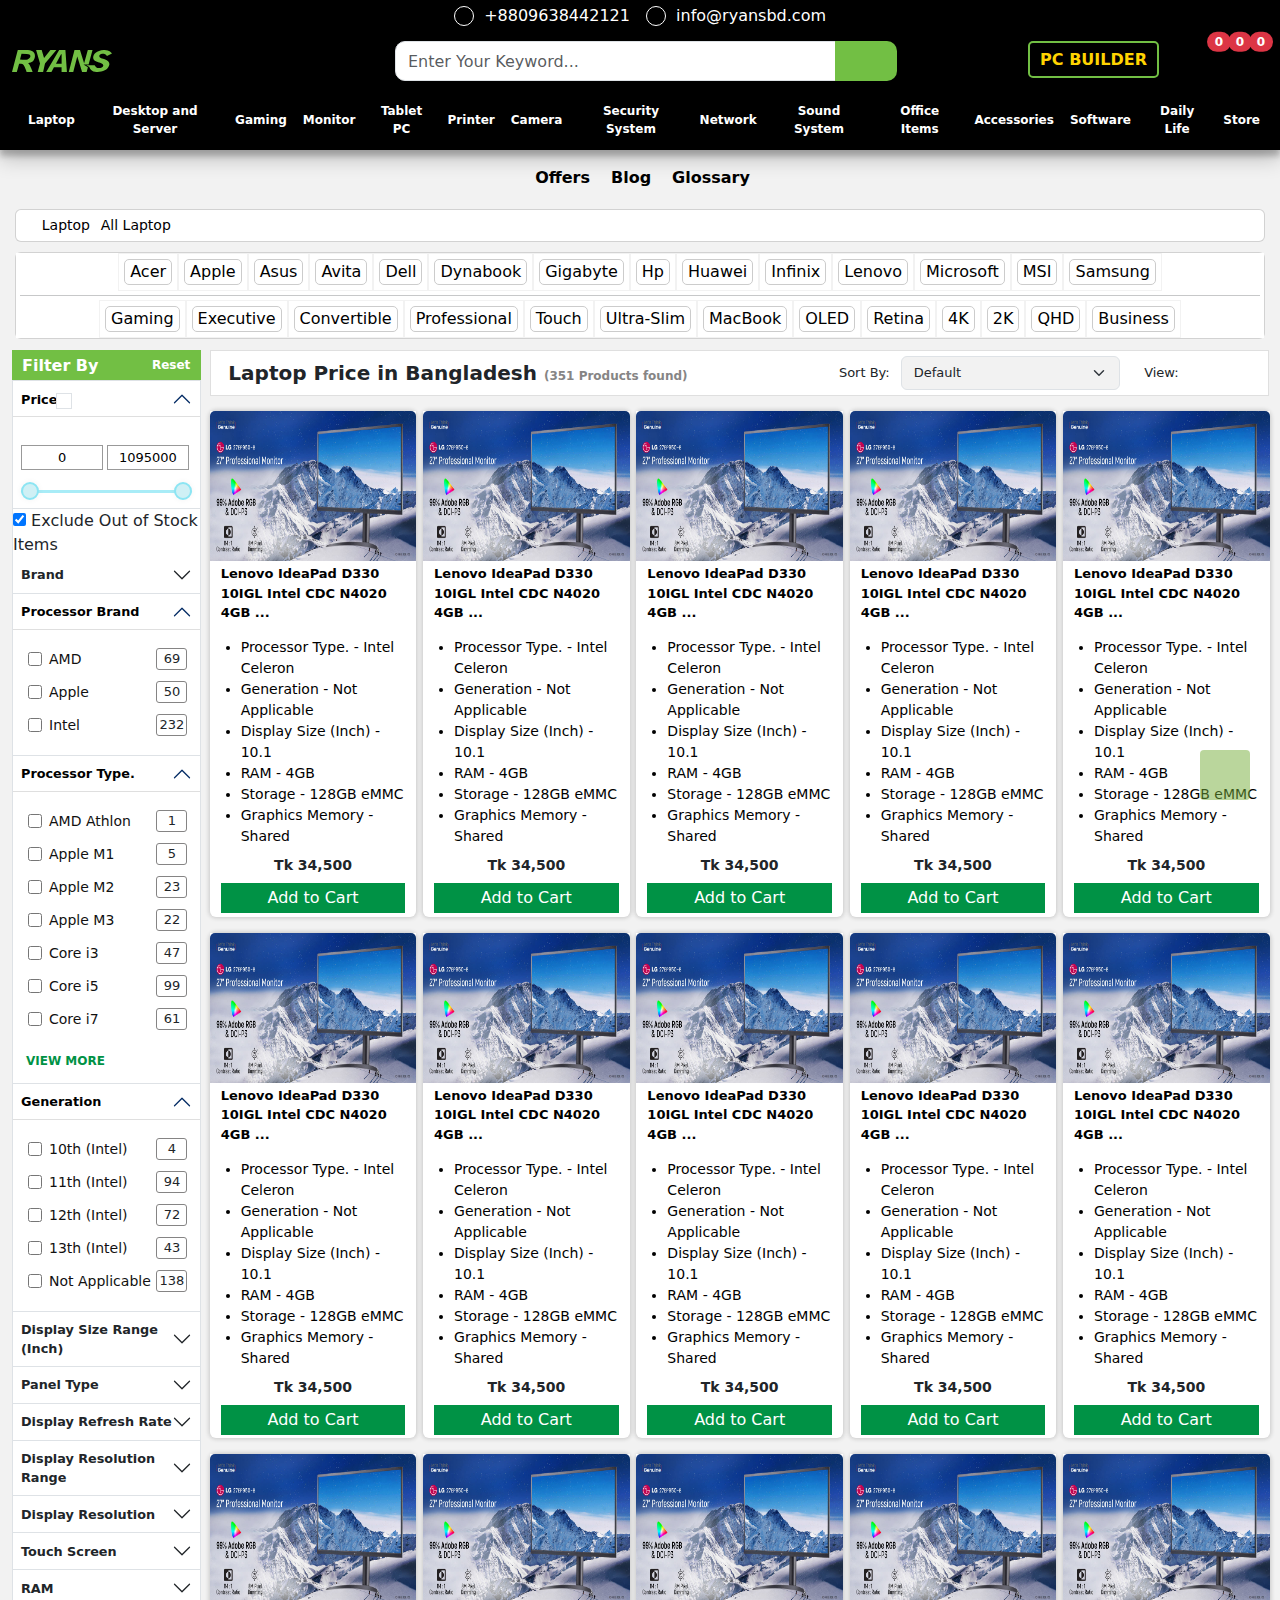
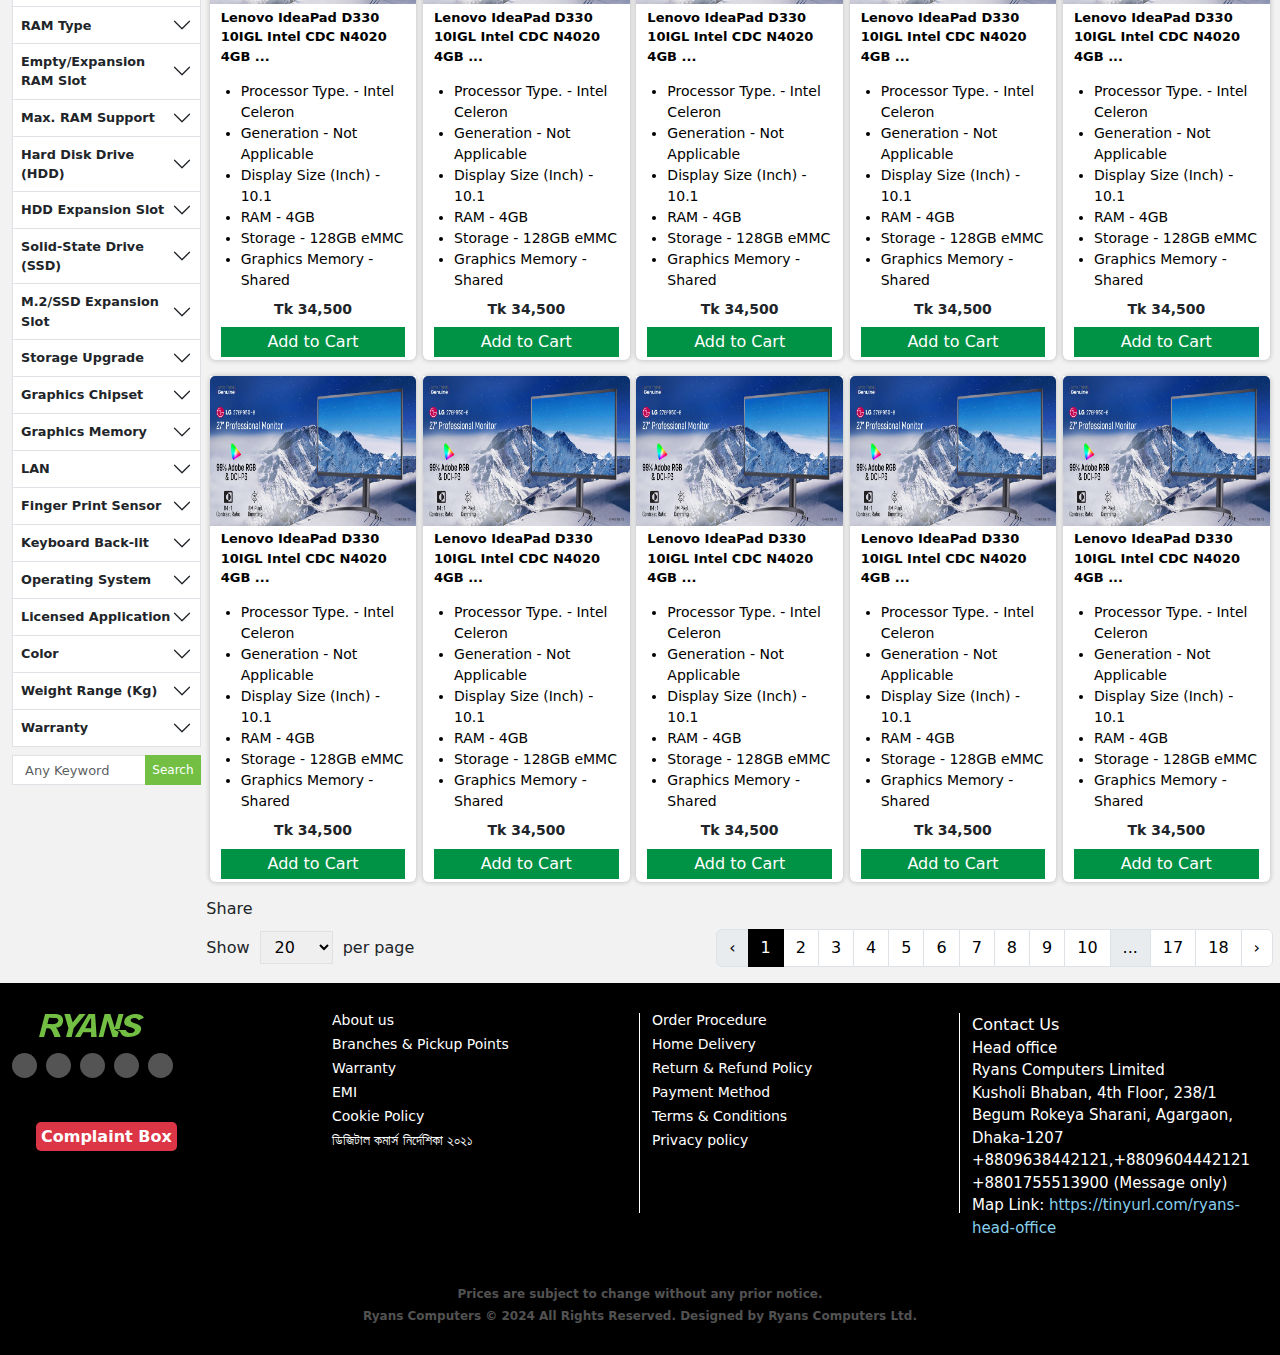
<file: top-categories-1.html>
<!DOCTYPE html>
<html lang="en">
  <head>
    <meta charset="UTF-8" />
    <meta name="viewport" content="width=device-width, initial-scale=1.0" />
    <title>Document</title>

    <link
      rel="shortcut icon"
      href="https://www.ryanscomputers.com/assets/images/favicon.ico"
      type="image/x-icon"
    />

    <link
      rel="stylesheet"
      href="https://cdnjs.cloudflare.com/ajax/libs/font-awesome/6.5.1/css/all.min.css"
      integrity="sha512-DTOQO9RWCH3ppGqcWaEA1BIZOC6xxalwEsw9c2QQeAIftl+Vegovlnee1c9QX4TctnWMn13TZye+giMm8e2LwA=="
      crossorigin="anonymous"
      referrerpolicy="no-referrer"
    />

    <link rel="stylesheet" href="Bootstrap/css/bootstrap.min.css" />
    <link rel="stylesheet" href="style.css" />
    <link rel="stylesheet" href="responsive.css" />
  </head>
  <body>
    <!-- header section start here  -->
    <header>
      <!-- top scroll btn -->
      <button id="bttbutton" class="show">
        <a href="#"></a>
      </button>
      <!-- top scroll btn -->
      <!-- nav section start here -->

      <!-- top nav start here -->
      <nav class="navbar navbar-expand-lg navbar-dark top-header">
        <div class="container">
          <ul class="navbar-nav m-auto me-md-auto">
            <li class="nav-item">
              <a
                class="nav-link active top-header-info"
                href="tel:8809638442121"
                ><div class="circle-font"><i class="fas fa-phone-alt"></i></div>
                &nbsp; +8809638442121</a
              >
            </li>
            <li class="nav-item">
              <a
                class="nav-link active top-header-info"
                href="mailto:info@ryansbd.com"
                ><div class="circle-font"><i class="far fa-envelope"></i></div>
                &nbsp; info@ryansbd.com</a
              >
            </li>
          </ul>
        </div>
      </nav>

      <!-- top nav end here -->
      <!-- midel nav start here -->
      <nav class="navbar navbar-expand-lg navbar-dark main-menu sticky-top">
        <div class="container">
          <div class="main-logo d-none d-lg-block">
            <a href="#"
              ><img
                src="image/ryans-logo.svg"
                alt="Ryans Computers"
                width="100%"
                height="100%"
            /></a>
          </div>
          <div class="menu-logo-button d-lg-none">
            <div class="row g-1 w-100 align-items-center">
              <div class="col-4">
                <!-- menu -icon -->
                <button data-bs-toggle="collapse" data-bs-target="#navbar_main">
                  <img
                    id="menuIcon"
                    class="menu-icon"
                    src="image/menu-list.svg"
                    alt="menu icon"
                  />
                </button>
                <!-- menu -icon -->
              </div>
              <div class="col-4 text-center mt-0">
                <a class="mobile-logo" href="#"
                  ><img
                    src="image/ryans-logo.svg"
                    alt="Ryans Computers"
                    width="100%"
                    height="100%"
                /></a>
              </div>
              <div class="col-4">
                <div class="top-cart-section">
                  <button
                    class="text-white text-decoration-none border-0 bg-transparent"
                    id="toggle"
                    aria-label="search mobile button"
                  >
                    <i class="fas fa-search"></i>
                  </button>
                  <a
                    class="text-white text-decoration-none mobile-menu-cart"
                    href="#"
                    aria-label="wishlist"
                    ><i class="fas fa-heart"></i>
                    <span
                      class="position-absolute translate-middle badge rounded-pill bg-danger mobile-menu-badge"
                      >0</span
                    >
                  </a>
                  <button
                    class="text-white text-decoration-none mobile-menu-cart border-0 bg-transparent"
                    data-bs-toggle="offcanvas"
                    data-bs-target="#offcanvasRight"
                    aria-label="cart-mobile"
                  >
                    <i class="fas fa-cart-arrow-down"></i>
                    <span
                      class="position-absolute translate-middle badge rounded-pill bg-danger mobile-menu-badge"
                    >
                      0
                    </span>
                  </button>
                </div>
              </div>
            </div>
          </div>
          <div class="search-with-box">
            <div
              class="search-menu-div search-mobile"
              id="search-box"
              style="display: none"
            >
              <ul class="navbar-nav m-auto me-md-auto mb-2 mb-lg-0">
                <form class="d-flex search-form" action="#" method="get">
                  <div class="input-group">
                    <input
                      type="search"
                      name="q"
                      id="search"
                      class="form-control search-input"
                      autocomplete="off"
                      placeholder="Enter Your Keyword..."
                    />
                    <button
                      class="btn search-btn"
                      type="submit"
                      aria-label="Search"
                    >
                      <i class="fas fa-search"></i>
                    </button>
                  </div>
                </form>
              </ul>
            </div>
          </div>
          <div class="pc-build-customer-menu">
            <div class="menu-pc-buider">
              <a class="pc-button2" href="#"><span>PC BUILDER</span></a>
            </div>
            <div class="top-menu-section">
              <ul
                class="navbar-nav ms-xl-auto mb-lg-0 justify-content-between align-items-center"
              >
                <li
                  class="nav-item menu-cart ac"
                  data-bs-toggle="tooltip"
                  data-bs-placement="top"
                  title=""
                  data-bs-custom-class="custom-tooltip"
                  data-bs-original-title="Shopping Cart"
                >
                  <button
                    class="nav-link active border-0 bg-transparent pb-0"
                    data-bs-toggle="offcanvas"
                    data-bs-target="#offcanvasRight"
                    aria-label="cart desktop"
                  >
                    <i class="fas fa-cart-arrow-down"></i>
                  </button>
                  <span
                    class="position-absolute translate-middle badge rounded-pill bg-danger menu-badge"
                  >
                    0
                  </span>
                </li>
                <li
                  class="nav-item menu-cart ac"
                  data-bs-toggle="tooltip"
                  data-bs-placement="top"
                  title=""
                  data-bs-custom-class="custom-tooltip"
                  data-bs-original-title="Favorite"
                >
                  <a class="nav-link active pb-0" href="#" aria-label="wishlist"
                    ><i class="fas fa-heart"></i
                  ></a>
                  <span
                    class="position-absolute translate-middle badge rounded-pill bg-danger menu-badge"
                  >
                    0
                  </span>
                </li>
                <li
                  class="nav-item menu-cart ac"
                  data-bs-toggle="tooltip"
                  data-bs-placement="top"
                  title=""
                  data-bs-custom-class="custom-tooltip"
                  data-bs-original-title="Compare"
                >
                  <a class="nav-link pb-0 active" href="#"
                    ><i class="fas fa-exchange-alt"></i>
                    <span
                      class="position-absolute translate-middle badge rounded-pill bg-danger menu-badge"
                      >0</span
                    >
                  </a>
                </li>
                <li class="nav-item menu-cart ac">
                  <a
                    class="nav-link pb-0 active"
                    data-bs-toggle="tooltip"
                    data-bs-custom-class="custom-tooltip"
                    data-bs-placement="top"
                    title=""
                    href="#"
                    data-bs-original-title="Account"
                    aria-label="Account"
                    ><i class="fas fa-user-circle"></i
                  ></a>
                </li>
                <li class="nav-item menu-pc-builder ac">
                  <a
                    class="nav-link active d-flex align-items-center flex-column"
                    href="#"
                  >
                    <i class="fas fa-desktop"></i>PC Builder</a
                  >
                </li>
                <li class="nav-item menu-product-book ac">
                  <a
                    class="nav-link active d-flex align-items-center flex-column"
                    href="#"
                    ><i class="fas fa-box-open"></i>Offers</a
                  >
                </li>
                <li class="nav-item menu-query ac">
                  <a
                    class="nav-link active d-flex align-items-center flex-column"
                    href="#"
                    ><i class="fas fa-blog"></i>Blog</a
                  >
                </li>
                <li class="nav-item menu-query ac">
                  <a
                    class="nav-link active d-flex align-items-center flex-column"
                    href="#"
                    ><i class="fas fa-exchange-alt"></i>Compare</a
                  >
                </li>
                <li class="nav-item menu-account ac">
                  <a
                    class="nav-link active d-flex align-items-center flex-column"
                    href="#"
                    ><i class="fas fa-user-circle"></i>Account</a
                  >
                </li>
              </ul>
            </div>
          </div>
        </div>
      </nav>

      <!-- midel nav end here -->

      <!-- chackout page -->
      <div
        class="offcanvas offcanvas-end cart-sidebar"
        tabindex="-1"
        id="offcanvasRight"
        aria-labelledby="offcanvasRightLabel"
        aria-modal="true"
        role="dialog"
        style="visibility: visible"
      >
        <div
          class="d-flex p-3 px-3 align-items-center justify-content-between cart-sidebar-header"
        >
          <span class="fw-bold"
            ><i class="fas fa-cart-arrow-down"></i> Cart (0)</span
          >
          <button
            class="close border-0 bg-transparent"
            data-bs-dismiss="offcanvas"
            aria-label="cart-mobile"
          >
            <i class="fas fa-times"></i>
          </button>
        </div>
        <div class="offcanvas-body">
          <div class="grid-container cart-upper-container">
            <!-- check out product page -->
            <div class="row">
              <div class="col-12 cart-col">
                <div
                  class="cart-content d-flex align-items-center justify-content-between"
                >
                  <div class="cart-image">
                    <img
                      alt=""
                      src="image/acer-aspire-3-a315-59-332b-intel-core-i3-1215u-51703411875.webp"
                    />
                  </div>
                  <div class="cart-info">
                    <a href=""
                      >Acer Aspire 3 A315-59-332B Intel Core i3 1215U 8GB RAM,
                      512GB SSD 15.6 Inch FHD Display Pure Silver Laptop
                      #NX.K6TSI.00H/UN.K6TSI.024
                    </a>
                    <p>Tk 57,500 X 1</p>
                  </div>
                  <div class="cart-delete-icon">
                    <a href="">
                      <i class="fas fa-trash-alt"></i>
                    </a>
                  </div>
                </div>
              </div>
            </div>
            <!-- check out product page -->
          </div>
          <div class="grid-container cart-lower-container">
            <div class="row">
              <div class="col-12 text-center pt-2">
                <h6 class="fw-bold">Sub Total: Tk 0</h6>
              </div>
              <div class="col-12">
                <div class="d-grid gap-2">
                  <a href="cart.html" class="btn btn1">View Cart</a>
                </div>
              </div>
            </div>
          </div>
        </div>
      </div>

      <!-- chackout page -->

      <!-- last nav menu start here -->
      <nav
        id="navbar_main"
        class="navbar navbar-expand-lg navbar-dark collapse"
      >
        <div class="container d-block">
          <ul
            class="navbar-nav justify-content-between flex-nowrap align-items-lg-center me-auto"
          >
            <li class="nav-item active">
              <a class="nav-link ps-lg-0" href="#"
                ><i class="fa fa-home"></i
              ></a>
            </li>

            <li class="nav-item dropdown has-megamenu">
              <span class="plusminus main-pm text-white d-lg-none d-block"
                >+</span
              ><button class="nav-link main-nav-link bg-transparent border-0">
                Laptop
              </button>
              <div class="dropdown-menu megamenu" role="menu">
                <div class="row g-2">
                  <div class="col-lg-3 col-12 mt-0">
                    <div class="col-megamenu">
                      <ul class="list-unstyled">
                        <li><a href="#" class="fw-bold">All Laptop</a></li>
                        <li><a href="#">Acer</a></li>
                        <li><a href="#">Apple</a></li>
                        <li><a href="#">Asus</a></li>
                        <li><a href="#">Chuwi</a></li>
                        <li><a href="#">Dell</a></li>
                      </ul>
                    </div>
                  </div>

                  <div class="col-lg-3 col-12 mt-0">
                    <div class="col-megamenu">
                      <ul class="list-unstyled">
                        <li><a href="#">Gigabyte</a></li>
                        <li><a href="#">Hp</a></li>
                        <li><a href="#">Huawei</a></li>
                        <li><a href="#">Lenovo</a></li>
                        <li><a href="#">Microsoft</a></li>
                        <li><a href="#">MSI</a></li>
                      </ul>
                    </div>
                  </div>

                  <div class="col-lg-3 col-12 mt-0">
                    <div class="col-megamenu">
                      <ul class="list-unstyled">
                        <li><a href="#">Avita</a></li>
                        <li><a href="#">Infinix</a></li>
                        <li><a href="#">Samsung</a></li>
                      </ul>
                      <ul class="list-unstyled">
                        <li><a href="#" class="fw-bold">Accessories</a></li>
                        <li class="hover_drop_down dropend">
                          <span class="plusminus d-lg-none d-block">+</span
                          ><a class="dropdown-toggle" href="#">Laptop Ram</a>
                          <ul class="dropdown-menu2 menu2-height">
                            <li><a href="#">All Brands </a></li>
                            <li><a href="#">Acer </a></li>
                            <li><a href="#">Apple </a></li>
                            <li><a href="#">Asus </a></li>
                            <li><a href="#">Dell </a></li>
                            <li><a href="#">Fujitsu </a></li>
                            <li><a href="#">Hp </a></li>
                            <li><a href="#">Lenovo </a></li>
                            <li><a href="#">Microsoft </a></li>
                            <li><a href="#">Samsung </a></li>
                            <li><a href="#">Sony </a></li>
                            <li><a href="#">Toshiba </a></li>
                          </ul>
                        </li>
                        <li class="hover_drop_down dropend">
                          <span class="plusminus d-lg-none d-block">+</span
                          ><a class="dropdown-toggle" href="#">Laptop Cooler</a>
                          <ul class="dropdown-menu2 menu2-height">
                            <li><a href="#">All Brands </a></li>
                            <li><a href="#">Acer </a></li>
                            <li><a href="#">Apple </a></li>
                            <li><a href="#">Asus </a></li>
                            <li><a href="#">Dell </a></li>
                            <li><a href="#">Fujitsu </a></li>
                            <li><a href="#">Hp </a></li>
                            <li><a href="#">Lenovo </a></li>
                            <li><a href="#">Microsoft </a></li>
                            <li><a href="#">Samsung </a></li>
                            <li><a href="#">Sony </a></li>
                            <li><a href="#">Toshiba </a></li>
                          </ul>
                        </li>
                      </ul>
                    </div>
                  </div>

                  <div class="col-lg-3 col-12 mt-0">
                    <div class="col-megamenu">
                      <ul class="list-unstyled">
                        <li class="hover_drop_down dropend">
                          <span class="plusminus d-lg-none d-block">+</span
                          ><a class="dropdown-toggle" href="#">Caddy</a>
                          <ul class="dropdown-menu2">
                            <li><a href="#">All Brands </a></li>
                            <li><a href="#">K2 </a></li>
                            <li><a href="#">Orico </a></li>
                          </ul>
                        </li>

                        <li class="hover_drop_down dropend">
                          <span class="plusminus d-lg-none d-block">+</span
                          ><a class="dropdown-toggle" href="#">Laptop Bag</a>
                          <ul class="dropdown-menu2 menu2-height">
                            <li><a href="#">All Brands </a></li>
                            <li><a href="#">Asus </a></li>
                            <li><a href="#">Baseus </a></li>
                            <li><a href="#">Exclusive </a></li>
                            <li><a href="#">Fantech </a></li>
                            <li><a href="#">Fiesta </a></li>
                            <li><a href="#">K2 </a></li>
                            <li><a href="#">Microsoft </a></li>
                            <li><a href="#">Targus </a></li>
                            <li><a href="#">Tucano </a></li>
                            <li><a href="#">Ugreen </a></li>
                            <li><a href="#">Wiwu </a></li>
                          </ul>
                        </li>
                        <li class="hover_drop_down dropend">
                          <span class="plusminus d-lg-none d-block">+</span
                          ><a class="dropdown-toggle" href="#">Stand</a>
                          <ul class="dropdown-menu2">
                            <li><a href="#">All Brands </a></li>
                            <li><a href="#">Cooler Master </a></li>
                            <li><a href="#">Orico </a></li>
                            <li><a href="#">Ugreen </a></li>

                            <li><a href="#">Yuanxin </a></li>
                          </ul>
                        </li>
                        <li class="hover_drop_down dropend">
                          <span class="plusminus d-lg-none d-block">+</span
                          ><a class="dropdown-toggle" href="#">Battery</a>
                          <ul class="dropdown-menu2 menu2-height">
                            <li><a href="#">All Brands </a></li>
                            <li><a href="#">Acer </a></li>
                            <li><a href="#">Apple </a></li>
                            <li><a href="#">Asus </a></li>
                            <li><a href="#">Dell </a></li>
                            <li><a href="#">Fujitsu </a></li>
                            <li><a href="#">Hp </a></li>
                            <li><a href="#">Lenovo </a></li>
                            <li><a href="#">Microsoft </a></li>
                            <li><a href="#">Samsung </a></li>
                            <li><a href="#">Sony </a></li>
                            <li><a href="#">Toshiba </a></li>
                          </ul>
                        </li>
                        <li class="hover_drop_down dropend">
                          <span class="plusminus d-lg-none d-block">+</span
                          ><a class="dropdown-toggle" href="#">Adapter</a>
                          <ul class="dropdown-menu2 menu2-height">
                            <li><a href="#">All Brands </a></li>
                            <li><a href="#">Acer </a></li>
                            <li><a href="#">Apple </a></li>
                            <li><a href="#">Asus </a></li>
                            <li><a href="#">Dell </a></li>
                            <li><a href="#">Fujitsu </a></li>
                            <li><a href="#">Hp </a></li>
                            <li><a href="#">Lenovo </a></li>
                            <li><a href="#">Microsoft </a></li>
                            <li><a href="#">Samsung </a></li>
                            <li><a href="#">Sony </a></li>
                            <li><a href="#">Toshiba </a></li>
                          </ul>
                        </li>
                      </ul>
                    </div>
                  </div>
                </div>
              </div>
            </li>

            <li class="nav-item dropdown has-megamenu">
              <span class="plusminus main-pm text-white d-lg-none d-block"
                >+</span
              ><button class="nav-link main-nav-link bg-transparent border-0">
                Desktop and Server
              </button>
            </li>

            <li class="nav-item dropdown has-megamenu">
              <span class="plusminus main-pm text-white d-lg-none d-block"
                >+</span
              ><button class="nav-link main-nav-link bg-transparent border-0">
                Gaming
              </button>
            </li>

            <li class="nav-item dropdown has-megamenu">
              <span class="plusminus main-pm text-white d-lg-none d-block"
                >+</span
              ><button class="nav-link main-nav-link bg-transparent border-0">
                Monitor
              </button>
            </li>

            <li class="nav-item dropdown has-megamenu">
              <span class="plusminus main-pm text-white d-lg-none d-block"
                >+</span
              ><button class="nav-link main-nav-link bg-transparent border-0">
                Tablet PC
              </button>
            </li>

            <li class="nav-item dropdown has-megamenu">
              <span class="plusminus main-pm text-white d-lg-none d-block"
                >+</span
              ><button class="nav-link main-nav-link bg-transparent border-0">
                Printer
              </button>
            </li>

            <li class="nav-item dropdown has-megamenu">
              <span class="plusminus main-pm text-white d-lg-none d-block"
                >+</span
              ><button class="nav-link main-nav-link bg-transparent border-0">
                Camera
              </button>
            </li>

            <li class="nav-item dropdown has-megamenu">
              <span class="plusminus main-pm text-white d-lg-none d-block"
                >+</span
              ><button class="nav-link main-nav-link bg-transparent border-0">
                Security System
              </button>
            </li>

            <li class="nav-item dropdown has-megamenu">
              <span class="plusminus main-pm text-white d-lg-none d-block"
                >+</span
              ><button class="nav-link main-nav-link bg-transparent border-0">
                Network
              </button>
            </li>

            <li class="nav-item dropdown has-megamenu">
              <span class="plusminus main-pm text-white d-lg-none d-block"
                >+</span
              ><button class="nav-link main-nav-link bg-transparent border-0">
                Sound System
              </button>
            </li>

            <li class="nav-item dropdown has-megamenu">
              <span class="plusminus main-pm text-white d-lg-none d-block"
                >+</span
              ><button class="nav-link main-nav-link bg-transparent border-0">
                Office Items
              </button>
            </li>

            <li class="nav-item dropdown has-megamenu">
              <span class="plusminus main-pm text-white d-lg-none d-block"
                >+</span
              ><button class="nav-link main-nav-link bg-transparent border-0">
                Accessories
              </button>
            </li>

            <li class="nav-item dropdown has-megamenu">
              <span class="plusminus main-pm text-white d-lg-none d-block"
                >+</span
              ><button class="nav-link main-nav-link bg-transparent border-0">
                Software
              </button>
            </li>

            <li class="nav-item dropdown has-megamenu">
              <span class="plusminus main-pm text-white d-lg-none d-block"
                >+</span
              ><button class="nav-link main-nav-link bg-transparent border-0">
                Daily Life
              </button>
            </li>

            <li class="nav-item dropdown has-megamenu">
              <span class="plusminus main-pm text-white d-lg-none d-block"
                >+</span
              ><button class="nav-link main-nav-link bg-transparent border-0">
                Store
              </button>
            </li>
          </ul>
        </div>
      </nav>
      <!-- last nav menu end here -->

      <!-- nav section end here -->
    </header>
    <!-- header section start here  -->

    <!-- =============================================================== -->

    <main>
      <!-- offer section -->

      <section class="container navbar navbar-expand-lg buider-section">
        <div class="container-fluid justify-content-center">
          <ul class="navbar-nav">
            <li class="nav-item ac">
              <a class="nav-link d-flex align-items-center" href="#"
                ><i class="fas fa-box-open"></i>Offers</a
              >
            </li>
            <li class="nav-item ac">
              <a class="nav-link d-flex align-items-center" href="#"
                ><i class="fas fa-blog"></i>Blog</a
              >
            </li>
            <li class="nav-item ac">
              <a class="nav-link d-flex align-items-center" href="#"
                ><i class="fas fa-box"></i>Glossary</a
              >
            </li>
          </ul>
        </div>
      </section>
      <!-- offer section -->

      <!-- top category section item list -->
      <div class="category-pagination-section mt-lg-0">
        <div class="container">
          <div class="row">
            <div class="col-xl-12">
              <div class="card">
                <div class="card-body">
                  <a href="" aria-label="home"><i class="fa fa-home"></i></a>
                  <i class="fas fa-long-arrow-alt-right"></i>
                  <span>
                    <a href="">
                      <span> Laptop</span>
                    </a>
                  </span>
                  <i class="fas fa-long-arrow-alt-right"></i>
                  <a href="">All Laptop</a>
                </div>
              </div>
            </div>
          </div>
        </div>
      </div>

      <div class="category-brand-section pt-1">
        <div class="container">
          <div class="row">
            <div class="col-xl-12">
              <div class="card">
                <div class="card-body p-0">
                  <div
                    class="brand-showcase d-flex align-items-center flex-wrap justify-content-center"
                  >
                    <div class="d-flex flex-wrap w-100 justify-content-center">
                      <div class="brand-img">
                        <a href=" ">
                          <span>Acer</span>
                        </a>
                      </div>
                      <div class="brand-img">
                        <a href=" ">
                          <span>Apple</span>
                        </a>
                      </div>
                      <div class="brand-img">
                        <a href=" ">
                          <span>Asus</span>
                        </a>
                      </div>
                      <div class="brand-img">
                        <a href="">
                          <span>Avita</span>
                        </a>
                      </div>
                      <div class="brand-img">
                        <a href=" ">
                          <span>Dell</span>
                        </a>
                      </div>
                      <div class="brand-img">
                        <a href=" ">
                          <span>Dynabook</span>
                        </a>
                      </div>
                      <div class="brand-img">
                        <a href=" ">
                          <span>Gigabyte</span>
                        </a>
                      </div>
                      <div class="brand-img">
                        <a href=" ">
                          <span>Hp</span>
                        </a>
                      </div>
                      <div class="brand-img">
                        <a href=" ">
                          <span>Huawei</span>
                        </a>
                      </div>
                      <div class="brand-img">
                        <a href=" ">
                          <span>Infinix</span>
                        </a>
                      </div>
                      <div class="brand-img">
                        <a href=" ">
                          <span>Lenovo</span>
                        </a>
                      </div>
                      <div class="brand-img">
                        <a href=" ">
                          <span itemprop="name">Microsoft</span>
                        </a>
                      </div>
                      <div class="brand-img">
                        <a href=" ">
                          <span>MSI</span>
                        </a>
                      </div>
                      <div class="brand-img">
                        <a href=" ">
                          <span>Samsung</span>
                        </a>
                      </div>
                    </div>
                    <hr class="w-100 m-1" />
                    <div class="d-flex flex-wrap w-100 justify-content-center">
                      <div class="brand-img">
                        <a href=" ">
                          <span>Gaming</span>
                        </a>
                      </div>
                      <div class="brand-img">
                        <a href=" ">
                          <span>Executive</span>
                        </a>
                      </div>
                      <div class="brand-img">
                        <a href=" ">
                          <span>Convertible</span>
                        </a>
                      </div>
                      <div class="brand-img">
                        <a href=" ">
                          <span>Professional</span>
                        </a>
                      </div>
                      <div class="brand-img">
                        <a href="">
                          <span itemprop="name">Touch</span>
                        </a>
                        <meta itemprop="position" content="19" />
                      </div>
                      <div class="brand-img">
                        <a href="">
                          <span itemprop="name">Ultra-Slim</span>
                        </a>
                      </div>
                      <div class="brand-img">
                        <a href="">
                          <span>MacBook</span>
                        </a>
                      </div>
                      <div class="brand-img">
                        <a href="">
                          <span>OLED</span>
                        </a>
                      </div>
                      <div class="brand-img">
                        <a href="">
                          <span>Retina</span>
                        </a>
                      </div>
                      <div class="brand-img">
                        <a href="">
                          <span>4K</span>
                        </a>
                      </div>
                      <div class="brand-img">
                        <a href="">
                          <span>2K</span>
                        </a>
                      </div>
                      <div class="brand-img">
                        <a href="">
                          <span>QHD</span>
                        </a>
                      </div>
                      <div class="brand-img">
                        <a href="">
                          <span itemprop="name">Business</span>
                        </a>
                      </div>
                    </div>
                  </div>
                </div>
              </div>
            </div>
          </div>
        </div>
      </div>

      <!-- top category section item list -->
      <!-- top category section main body -->

      <div class="recent-view-section mt-lg-2 mt-1">
        <div class="container">
          <div class="row mt-2">
            <div class="col-lg-2 filter-col">
              <div class="desktop-filter">
                <div class="desktop-filter-header">
                  <div class="d-flex align-items-baseline">
                    <h6>Filter By</h6>
                  </div>
                  <button class="btn btn_reset_filter" title="Reset">
                    Reset
                  </button>
                </div>
                <div class="accordion" id="filterAccordion">
                  <div class="accordion-item">
                    <p
                      class="accordion-header position-relative price-range-filter"
                      id="headingFifteen"
                    >
                      <button
                        class="accordion-button header_price"
                        type="button"
                        data-bs-toggle="collapse"
                        data-bs-target="#priceFilter"
                      >
                        Price
                      </button>
                      <label for="price-check-box" class="d-none">Input</label>
                      <input
                        type="checkbox"
                        name="filter"
                        aria-labelledby="price-check-box"
                        class="ms-2 check_price form-check-input"
                      />
                    </p>
                    <div
                      id="priceFilter"
                      class="accordion-collapse collapse body_price show"
                    >
                      <div class="accordion-body filter-box">
                        <div class="range-slider">
                          <div class="price-input">
                            <div class="field">
                              <input
                                type="number"
                                class="input-min"
                                value="0"
                              />
                              <input
                                type="number"
                                class="input-max"
                                value="1095000"
                              />
                            </div>
                          </div>
                          <div class="slider">
                            <div class="progress"></div>
                          </div>
                          <div class="range-input">
                            <input
                              type="range"
                              class="range-min"
                              min="0"
                              max="1095000"
                              value="0"
                              step="100"
                            />
                            <input
                              type="range"
                              class="range-max"
                              min="0"
                              max="1095000"
                              value="1095000"
                              step="100"
                            />
                          </div>
                        </div>
                      </div>
                    </div>
                  </div>
                  <div class="accordion-item">
                    <p class="accordion-header out-of-stock-checkbox-shadow">
                      <label class="filter out-of-stock-chk">
                        <input
                          type="checkbox"
                          class="chk exclude_out_of_stock"
                          id="desk"
                          value="1"
                          checked=""
                        />
                        <span> Exclude Out of Stock Items</span>
                      </label>
                    </p>
                    <p class="accordion-header">
                      <button
                        class="accordion-button collapsed"
                        type="button"
                        data-bs-toggle="collapse"
                        data-bs-target="#collapseOne"
                      >
                        Brand
                      </button>
                    </p>
                    <div id="collapseOne" class="accordion-collapse collapse">
                      <div class="accordion-body filter-box">
                        <div class="items">
                          <div class="d-flex align-items-center filter-item">
                            <label class="filter">
                              <input
                                type="checkbox"
                                class="chk chk_brand chk_brand6"
                                value="6"
                              />
                              <span>Acer</span>
                            </label>
                            <span class="filter-qty">30</span>
                          </div>
                          <div class="d-flex align-items-center filter-item">
                            <label class="filter">
                              <input
                                type="checkbox"
                                class="chk chk_brand chk_brand4"
                                value="4"
                              />
                              <span>Apple</span>
                            </label>
                            <span class="filter-qty">50</span>
                          </div>
                          <div class="d-flex align-items-center filter-item">
                            <label class="filter">
                              <input
                                type="checkbox"
                                class="chk chk_brand chk_brand2"
                                value="2"
                              />
                              <span>Asus</span>
                            </label>
                            <span class="filter-qty">116</span>
                          </div>
                          <div class="d-flex align-items-center filter-item">
                            <label class="filter">
                              <input
                                type="checkbox"
                                class="chk chk_brand chk_brand269"
                                value="269"
                              />
                              <span>Avita</span>
                            </label>
                            <span class="filter-qty">11</span>
                          </div>
                          <div class="d-flex align-items-center filter-item">
                            <label class="filter">
                              <input
                                type="checkbox"
                                class="chk chk_brand chk_brand222"
                                value="222"
                              />
                              <span>Chuwi</span>
                            </label>
                            <span class="filter-qty">6</span>
                          </div>
                          <div class="d-flex align-items-center filter-item">
                            <label class="filter">
                              <input
                                type="checkbox"
                                class="chk chk_brand chk_brand3"
                                value="3"
                              />
                              <span>Dell</span>
                            </label>
                            <span class="filter-qty">11</span>
                          </div>
                          <div class="d-flex align-items-center filter-item">
                            <label class="filter">
                              <input
                                type="checkbox"
                                class="chk chk_brand chk_brand11"
                                value="11"
                              />
                              <span>Gigabyte</span>
                            </label>
                            <span class="filter-qty">4</span>
                          </div>
                          <a
                            class="link_view_more_attr"
                            id="link_view_more_attr_B"
                            data-attr_set="B"
                            href="javascript:"
                            >VIEW MORE</a
                          >
                          <div id="div_more_attr_B" style="display: none">
                            <div class="d-flex align-items-center filter-item">
                              <label class="filter">
                                <input
                                  type="checkbox"
                                  class="chk chk_brand chk_brand1"
                                  value="1"
                                />
                                <span>Hp</span>
                              </label>
                              <span class="filter-qty">10</span>
                            </div>
                            <div class="d-flex align-items-center filter-item">
                              <label class="filter">
                                <input
                                  type="checkbox"
                                  class="chk chk_brand chk_brand33"
                                  value="33"
                                />
                                <span>Huawei</span>
                              </label>
                              <span class="filter-qty">3</span>
                            </div>
                            <div class="d-flex align-items-center filter-item">
                              <label class="filter">
                                <input
                                  type="checkbox"
                                  class="chk chk_brand chk_brand499"
                                  value="499"
                                />
                                <span>Infinix</span>
                              </label>
                              <span class="filter-qty">3</span>
                            </div>
                            <div class="d-flex align-items-center filter-item">
                              <label class="filter">
                                <input
                                  type="checkbox"
                                  class="chk chk_brand chk_brand5"
                                  value="5"
                                />
                                <span>Lenovo</span>
                              </label>
                              <span class="filter-qty">75</span>
                            </div>
                            <div class="d-flex align-items-center filter-item">
                              <label class="filter">
                                <input
                                  type="checkbox"
                                  class="chk chk_brand chk_brand7"
                                  value="7"
                                />
                                <span>Microsoft</span>
                              </label>
                              <span class="filter-qty">13</span>
                            </div>
                            <div class="d-flex align-items-center filter-item">
                              <label class="filter">
                                <input
                                  type="checkbox"
                                  class="chk chk_brand chk_brand12"
                                  value="12"
                                />
                                <span>MSI</span>
                              </label>
                              <span class="filter-qty">19</span>
                            </div>
                            <a
                              class="link_view_less_attr"
                              id="link_view_less_attr_B"
                              data-attr_set="B"
                              href="javascript:"
                              >VIEW LESS</a
                            >
                          </div>
                        </div>
                      </div>
                    </div>
                  </div>
                  <div class="accordion-item">
                    <p class="accordion-header mb-0" id="aset_Heading686">
                      <span
                        class="testacc accordion-button"
                        type="button"
                        data-bs-toggle="collapse"
                        data-bs-target="#aset_Collapse686"
                      >
                        Processor Brand
                      </span>
                    </p>
                    <div
                      class="modal fade"
                      id="descModal_"
                      tabindex="-1"
                      aria-labelledby="exampleModalLabel"
                      aria-hidden="true"
                    >
                      <div class="modal-dialog modal-dialog-centered">
                        <div class="modal-content">
                          <div class="modal-header">
                            <h5 class="modal-title" id="exampleModalLabel">
                              Processor Brand
                            </h5>
                            <button
                              type="button"
                              class="btn-close"
                              data-bs-dismiss="modal"
                              aria-label="Close"
                            ></button>
                          </div>
                          <div class="modal-body m-data"></div>
                        </div>
                      </div>
                    </div>
                    <div
                      id="aset_Collapse686"
                      class="accordion-collapse collapse show"
                    >
                      <div class="accordion-body filter-box">
                        <div class="items">
                          <div class="d-flex align-items-center filter-item">
                            <label class="filter">
                              <input
                                type="checkbox"
                                class="chk chk_attribute chk_attribute686_1"
                              />
                              <span class="sort-att">AMD</span>
                            </label>
                            <span class="filter-qty">69</span>
                          </div>
                          <div class="d-flex align-items-center filter-item">
                            <label class="filter">
                              <input
                                type="checkbox"
                                class="chk chk_attribute chk_attribute686_2"
                              />
                              <span class="sort-att">Apple</span>
                            </label>
                            <span class="filter-qty">50</span>
                          </div>
                          <div class="d-flex align-items-center filter-item">
                            <label class="filter">
                              <input
                                type="checkbox"
                                class="chk chk_attribute chk_attribute686_0"
                              />
                              <span class="sort-att">Intel</span>
                            </label>
                            <span class="filter-qty">232</span>
                          </div>
                        </div>
                      </div>
                    </div>
                  </div>
                  <div class="accordion-item">
                    <p class="accordion-header mb-0" id="aset_Heading685">
                      <span
                        class="testacc accordion-button"
                        type="button"
                        data-bs-toggle="collapse"
                        data-bs-target="#aset_Collapse685"
                      >
                        Processor Type.
                      </span>
                    </p>
                    <div
                      class="modal fade"
                      id="descModal_685"
                      tabindex="-1"
                      aria-labelledby="exampleModalLabel"
                      aria-hidden="true"
                    >
                      <div class="modal-dialog modal-dialog-centered">
                        <div class="modal-content">
                          <div class="modal-header">
                            <h5 class="modal-title" id="exampleModalLabel">
                              Processor Type.
                            </h5>
                            <button
                              type="button"
                              class="btn-close"
                              data-bs-dismiss="modal"
                              aria-label="Close"
                            ></button>
                          </div>
                        </div>
                      </div>
                    </div>
                    <div
                      id="aset_Collapse685"
                      class="accordion-collapse collapse show"
                    >
                      <div class="accordion-body filter-box">
                        <div class="items">
                          <div class="d-flex align-items-center filter-item">
                            <label class="filter">
                              <input
                                type="checkbox"
                                class="chk chk_attribute chk_attribute685_10"
                              />
                              <span class="sort-att">AMD Athlon</span>
                            </label>
                            <span class="filter-qty">1</span>
                          </div>
                          <div class="d-flex align-items-center filter-item">
                            <label class="filter">
                              <input
                                type="checkbox"
                                class="chk chk_attribute chk_attribute685_0"
                              />
                              <span class="sort-att">Apple M1</span>
                            </label>
                            <span class="filter-qty">5</span>
                          </div>
                          <div class="d-flex align-items-center filter-item">
                            <label class="filter">
                              <input
                                type="checkbox"
                                class="chk chk_attribute chk_attribute685_1"
                              />
                              <span class="sort-att">Apple M2</span>
                            </label>
                            <span class="filter-qty">23</span>
                          </div>
                          <div class="d-flex align-items-center filter-item">
                            <label class="filter">
                              <input
                                type="checkbox"
                                class="chk chk_attribute chk_attribute685_2"
                              />
                              <span class="sort-att">Apple M3</span>
                            </label>
                            <span class="filter-qty">22</span>
                          </div>
                          <div class="d-flex align-items-center filter-item">
                            <label class="filter">
                              <input
                                type="checkbox"
                                class="chk chk_attribute chk_attribute685_3"
                              />
                              <span class="sort-att">Core i3</span>
                            </label>
                            <span class="filter-qty">47</span>
                          </div>
                          <div class="d-flex align-items-center filter-item">
                            <label class="filter">
                              <input
                                type="checkbox"
                                class="chk chk_attribute chk_attribute685_4"
                              />
                              <span class="sort-att">Core i5</span>
                            </label>
                            <span class="filter-qty">99</span>
                          </div>
                          <div class="d-flex align-items-center filter-item">
                            <label class="filter">
                              <input
                                type="checkbox"
                                class="chk chk_attribute chk_attribute685_5"
                              />
                              <span class="sort-att">Core i7</span>
                            </label>
                            <span class="filter-qty">61</span>
                          </div>
                          <a
                            class="link_view_more_attr"
                            id="link_view_more_attr_685"
                            href=" "
                            >VIEW MORE</a
                          >
                        </div>
                      </div>
                    </div>
                  </div>
                  <div class="accordion-item">
                    <p class="accordion-header mb-0" id="aset_Heading7">
                      <span
                        class="testacc accordion-button"
                        type="button"
                        data-bs-toggle="collapse"
                        data-bs-target="#aset_Collapse7"
                      >
                        Generation
                      </span>
                    </p>
                    <div
                      class="modal fade"
                      id="descModal_7"
                      tabindex="-1"
                      aria-labelledby="exampleModalLabel"
                      aria-hidden="true"
                    >
                      <div class="modal-dialog modal-dialog-centered">
                        <div class="modal-content">
                          <div class="modal-header">
                            <h5 class="modal-title" id="exampleModalLabel">
                              Generation
                            </h5>
                            <button
                              type="button"
                              class="btn-close"
                              data-bs-dismiss="modal"
                              aria-label="Close"
                            ></button>
                          </div>
                        </div>
                      </div>
                    </div>
                    <div
                      id="aset_Collapse7"
                      class="accordion-collapse collapse show"
                    >
                      <div class="accordion-body filter-box">
                        <div class="items">
                          <div class="d-flex align-items-center filter-item">
                            <label class="filter">
                              <input
                                type="checkbox"
                                class="chk chk_attribute chk_attribute7_0"
                              />
                              <span class="sort-att">10th (Intel)</span>
                            </label>
                            <span class="filter-qty">4</span>
                          </div>
                          <div class="d-flex align-items-center filter-item">
                            <label class="filter">
                              <input
                                type="checkbox"
                                class="chk chk_attribute chk_attribute7_1"
                              />
                              <span class="sort-att">11th (Intel)</span>
                            </label>
                            <span class="filter-qty">94</span>
                          </div>
                          <div class="d-flex align-items-center filter-item">
                            <label class="filter">
                              <input
                                type="checkbox"
                                class="chk chk_attribute chk_attribute7_2"
                              />
                              <span class="sort-att">12th (Intel)</span>
                            </label>
                            <span class="filter-qty">72</span>
                          </div>
                          <div class="d-flex align-items-center filter-item">
                            <label class="filter">
                              <input
                                type="checkbox"
                                class="chk chk_attribute chk_attribute7_3"
                              />
                              <span class="sort-att">13th (Intel)</span>
                            </label>
                            <span class="filter-qty">43</span>
                          </div>
                          <div class="d-flex align-items-center filter-item">
                            <label class="filter">
                              <input
                                type="checkbox"
                                class="chk chk_attribute chk_attribute7_4"
                              />
                              <span class="sort-att">Not Applicable</span>
                            </label>
                            <span class="filter-qty">138</span>
                          </div>
                        </div>
                      </div>
                    </div>
                  </div>
                  <div class="accordion-item">
                    <p class="accordion-header mb-0" id="aset_Heading1266">
                      <span
                        class="testacc accordion-button collapsed"
                        type="button"
                        data-bs-toggle="collapse"
                        data-bs-target="#aset_Collapse1266"
                      >
                        Display Size Range (Inch)
                      </span>
                    </p>
                    <div
                      class="modal fade"
                      id="descModal_"
                      tabindex="-1"
                      aria-labelledby="exampleModalLabel"
                      aria-hidden="true"
                    >
                      <div class="modal-dialog modal-dialog-centered">
                        <div class="modal-content">
                          <div class="modal-header">
                            <h5 class="modal-title" id="exampleModalLabel">
                              Display Size Range (Inch)
                            </h5>
                            <button
                              type="button"
                              class="btn-close"
                              data-bs-dismiss="modal"
                              aria-label="Close"
                            ></button>
                          </div>
                          <div class="modal-body m-data"></div>
                        </div>
                      </div>
                    </div>
                    <div
                      id="aset_Collapse1266"
                      class="accordion-collapse collapse"
                    >
                      <div class="accordion-body filter-box">
                        <div class="items">
                          <div class="d-flex align-items-center filter-item">
                            <label class="filter">
                              <input
                                type="checkbox"
                                class="chk chk_attribute chk_attribute1266_0"
                              />
                              <span class="sort-att">10" to 10.9"</span>
                            </label>
                            <span class="filter-qty">5</span>
                          </div>
                          <div class="d-flex align-items-center filter-item">
                            <label class="filter">
                              <input
                                type="checkbox"
                                class="chk chk_attribute chk_attribute1266_1"
                              />
                              <span class="sort-att">12" to 12.9"</span>
                            </label>
                            <span class="filter-qty">1</span>
                          </div>
                          <div class="d-flex align-items-center filter-item">
                            <label class="filter">
                              <input
                                type="checkbox"
                                class="chk chk_attribute chk_attribute1266_2"
                              />
                              <span class="sort-att">13" to 13.9"</span>
                            </label>
                            <span class="filter-qty">22</span>
                          </div>
                          <div class="d-flex align-items-center filter-item">
                            <label class="filter">
                              <input
                                type="checkbox"
                                class="chk chk_attribute chk_attribute1266_3"
                              />
                              <span class="sort-att">14" to 14.9"</span>
                            </label>
                            <span class="filter-qty">92</span>
                          </div>
                          <div class="d-flex align-items-center filter-item">
                            <label class="filter">
                              <input
                                type="checkbox"
                                class="chk chk_attribute chk_attribute1266_4"
                              />
                              <span class="sort-att">15" to 15.9"</span>
                            </label>
                            <span class="filter-qty">179</span>
                          </div>
                          <div class="d-flex align-items-center filter-item">
                            <label class="filter">
                              <input
                                type="checkbox"
                                class="chk chk_attribute chk_attribute1266_5"
                              />
                              <span class="sort-att">16" to 16.9"</span>
                            </label>
                            <span class="filter-qty">50</span>
                          </div>
                          <div class="d-flex align-items-center filter-item">
                            <label class="filter">
                              <input
                                type="checkbox"
                                class="chk chk_attribute chk_attribute1266_6"
                              />
                              <span class="sort-att">17" to 17.9"</span>
                            </label>
                            <span class="filter-qty">2</span>
                          </div>
                        </div>
                      </div>
                    </div>
                  </div>
                  <div class="accordion-item">
                    <p class="accordion-header mb-0" id="aset_Heading887">
                      <span
                        class="testacc accordion-button collapsed"
                        type="button"
                        data-bs-toggle="collapse"
                        data-bs-target="#aset_Collapse887"
                      >
                        Panel Type
                      </span>
                    </p>
                    <div
                      class="modal fade"
                      id="descModal_"
                      tabindex="-1"
                      aria-labelledby="exampleModalLabel"
                      aria-hidden="true"
                    >
                      <div class="modal-dialog modal-dialog-centered">
                        <div class="modal-content">
                          <div class="modal-header">
                            <h5 class="modal-title" id="exampleModalLabel">
                              Panel Type
                            </h5>
                            <button
                              type="button"
                              class="btn-close"
                              data-bs-dismiss="modal"
                              aria-label="Close"
                            ></button>
                          </div>
                          <div class="modal-body m-data"></div>
                        </div>
                      </div>
                    </div>
                    <div
                      id="aset_Collapse887"
                      class="accordion-collapse collapse"
                    >
                      <div class="accordion-body filter-box">
                        <div class="items">
                          <div class="d-flex align-items-center filter-item">
                            <label class="filter">
                              <input
                                type="checkbox"
                                class="chk chk_attribute chk_attribute887_0"
                              />
                              <span class="sort-att">IPS</span>
                            </label>
                            <span class="filter-qty">77</span>
                          </div>
                          <div class="d-flex align-items-center filter-item">
                            <label class="filter">
                              <input
                                type="checkbox"
                                class="chk chk_attribute chk_attribute887_1"
                              />
                              <span class="sort-att">OLED</span>
                            </label>
                            <span class="filter-qty">36</span>
                          </div>
                          <div class="d-flex align-items-center filter-item">
                            <label class="filter">
                              <input
                                type="checkbox"
                                class="chk chk_attribute chk_attribute887_2"
                              />
                              <span class="sort-att">TFT LCD</span>
                            </label>
                            <span class="filter-qty">5</span>
                          </div>
                          <div class="d-flex align-items-center filter-item">
                            <label class="filter">
                              <input
                                type="checkbox"
                                class="chk chk_attribute chk_attribute887_3"
                              />
                              <span class="sort-att">TN</span>
                            </label>
                            <span class="filter-qty">18</span>
                          </div>
                          <div class="d-flex align-items-center filter-item">
                            <label class="filter">
                              <input
                                type="checkbox"
                                class="chk chk_attribute chk_attribute887_4"
                              />
                              <span class="sort-att">WVA</span>
                            </label>
                            <span class="filter-qty">5</span>
                          </div>
                        </div>
                      </div>
                    </div>
                  </div>
                  <div class="accordion-item">
                    <p class="accordion-header mb-0" id="aset_Heading733">
                      <span
                        class="testacc accordion-button collapsed"
                        type="button"
                        data-bs-toggle="collapse"
                        data-bs-target="#aset_Collapse733"
                      >
                        Display Refresh Rate
                      </span>
                    </p>
                    <div
                      class="modal fade"
                      id="descModal_733"
                      tabindex="-1"
                      aria-labelledby="exampleModalLabel"
                      aria-hidden="true"
                    >
                      <div class="modal-dialog modal-dialog-centered">
                        <div class="modal-content">
                          <div class="modal-header">
                            <h5 class="modal-title" id="exampleModalLabel">
                              Display Refresh Rate
                            </h5>
                            <button
                              type="button"
                              class="btn-close"
                              data-bs-dismiss="modal"
                              aria-label="Close"
                            ></button>
                          </div>
                        </div>
                      </div>
                    </div>
                    <div
                      id="aset_Collapse733"
                      class="accordion-collapse collapse"
                    >
                      <div class="accordion-body filter-box">
                        <div class="items">
                          <div class="d-flex align-items-center filter-item">
                            <label class="filter">
                              <input
                                type="checkbox"
                                class="chk chk_attribute chk_attribute733_0"
                              />
                              <span class="sort-att">60 Hz</span>
                            </label>
                            <span class="filter-qty">169</span>
                          </div>
                          <div class="d-flex align-items-center filter-item">
                            <label class="filter">
                              <input
                                type="checkbox"
                                class="chk chk_attribute chk_attribute733_1"
                              />
                              <span class="sort-att">90 Hz</span>
                            </label>
                            <span class="filter-qty">4</span>
                          </div>
                          <div class="d-flex align-items-center filter-item">
                            <label class="filter">
                              <input
                                type="checkbox"
                                class="chk chk_attribute chk_attribute733_2"
                              />
                              <span class="sort-att">120 Hz</span>
                            </label>
                            <span class="filter-qty">57</span>
                          </div>
                          <div class="d-flex align-items-center filter-item">
                            <label class="filter">
                              <input
                                type="checkbox"
                                class="chk chk_attribute chk_attribute733_4"
                              />
                              <span class="sort-att">144 Hz</span>
                            </label>
                            <span class="filter-qty">21</span>
                          </div>
                          <div class="d-flex align-items-center filter-item">
                            <label class="filter">
                              <input
                                type="checkbox"
                                class="chk chk_attribute chk_attribute733_5"
                              />
                              <span class="sort-att">165 Hz</span>
                            </label>
                            <span class="filter-qty">8</span>
                          </div>
                          <div class="d-flex align-items-center filter-item">
                            <label class="filter">
                              <input
                                type="checkbox"
                                class="chk chk_attribute chk_attribute733_3"
                              />
                              <span class="sort-att">240 Hz</span>
                            </label>
                            <span class="filter-qty">7</span>
                          </div>
                          <div class="d-flex align-items-center filter-item">
                            <label class="filter">
                              <input
                                type="checkbox"
                                class="chk chk_attribute chk_attribute733_6"
                              />
                              <span class="sort-att">300 Hz</span>
                            </label>
                            <span class="filter-qty">3</span>
                          </div>
                          <a
                            class="link_view_more_attr"
                            id="link_view_more_attr_733"
                            href=" "
                            >VIEW MORE</a
                          >
                          <div id="div_more_attr_733" style="display: none">
                            <div class="d-flex align-items-center filter-item">
                              <label class="filter">
                                <input
                                  type="checkbox"
                                  class="chk chk_attribute chk_attribute733_7"
                                />
                                <span class="sort-att">360 Hz</span>
                              </label>
                              <span class="filter-qty">2</span>
                            </div>
                            <div class="d-flex align-items-center filter-item">
                              <label class="filter">
                                <input
                                  type="checkbox"
                                  class="chk chk_attribute chk_attribute733_8"
                                />
                                <span class="sort-att">Unmentioned</span>
                              </label>
                              <span class="filter-qty">78</span>
                            </div>
                            <a
                              class="link_view_less_attr"
                              id="link_view_less_attr_733"
                              href=" "
                              >VIEW LESS</a
                            >
                          </div>
                        </div>
                      </div>
                    </div>
                  </div>
                  <div class="accordion-item">
                    <p class="accordion-header mb-0" id="aset_Heading1267">
                      <span
                        class="testacc accordion-button collapsed"
                        type="button"
                        data-bs-toggle="collapse"
                        data-bs-target="#aset_Collapse1267"
                      >
                        Display Resolution Range
                      </span>
                    </p>
                    <div
                      class="modal fade"
                      id="descModal_1267"
                      tabindex="-1"
                      aria-labelledby="exampleModalLabel"
                      aria-hidden="true"
                    >
                      <div class="modal-dialog modal-dialog-centered">
                        <div class="modal-content">
                          <div class="modal-header">
                            <h5 class="modal-title" id="exampleModalLabel">
                              Display Resolution Range
                            </h5>
                            <button
                              type="button"
                              class="btn-close"
                              data-bs-dismiss="modal"
                              aria-label="Close"
                            ></button>
                          </div>
                        </div>
                      </div>
                    </div>
                    <div
                      id="aset_Collapse1267"
                      class="accordion-collapse collapse"
                    >
                      <div class="accordion-body filter-box">
                        <div class="items">
                          <div class="d-flex align-items-center filter-item">
                            <label class="filter">
                              <input
                                type="checkbox"
                                class="chk chk_attribute chk_attribute1267_1"
                              />
                              <span class="sort-att">2K QHD</span>
                            </label>
                            <span class="filter-qty">85</span>
                          </div>
                          <div class="d-flex align-items-center filter-item">
                            <label class="filter">
                              <input
                                type="checkbox"
                                class="chk chk_attribute chk_attribute1267_3"
                              />
                              <span class="sort-att">3K WQHD</span>
                            </label>
                            <span class="filter-qty">1</span>
                          </div>
                          <div class="d-flex align-items-center filter-item">
                            <label class="filter">
                              <input
                                type="checkbox"
                                class="chk chk_attribute chk_attribute1267_4"
                              />
                              <span class="sort-att">4K UHD</span>
                            </label>
                            <span class="filter-qty">18</span>
                          </div>
                          <div class="d-flex align-items-center filter-item">
                            <label class="filter">
                              <input
                                type="checkbox"
                                class="chk chk_attribute chk_attribute1267_2"
                              />
                              <span class="sort-att">Full HD</span>
                            </label>
                            <span class="filter-qty">233</span>
                          </div>
                          <div class="d-flex align-items-center filter-item">
                            <label class="filter">
                              <input
                                type="checkbox"
                                class="chk chk_attribute chk_attribute1267_0"
                              />
                              <span class="sort-att">Up to HD</span>
                            </label>
                            <span class="filter-qty">13</span>
                          </div>
                        </div>
                      </div>
                    </div>
                  </div>
                  <div class="accordion-item">
                    <p class="accordion-header mb-0" id="aset_Heading9">
                      <span
                        class="testacc accordion-button collapsed"
                        type="button"
                        data-bs-toggle="collapse"
                        data-bs-target="#aset_Collapse9"
                      >
                        Display Resolution
                      </span>
                    </p>
                    <div
                      class="modal fade"
                      id="descModal_"
                      tabindex="-1"
                      aria-labelledby="exampleModalLabel"
                      aria-hidden="true"
                    >
                      <div class="modal-dialog modal-dialog-centered">
                        <div class="modal-content">
                          <div class="modal-header">
                            <h5 class="modal-title" id="exampleModalLabel">
                              Display Resolution
                            </h5>
                            <button
                              type="button"
                              class="btn-close"
                              data-bs-dismiss="modal"
                              aria-label="Close"
                            ></button>
                          </div>
                          <div class="modal-body m-data"></div>
                        </div>
                      </div>
                    </div>
                    <div
                      id="aset_Collapse9"
                      class="accordion-collapse collapse"
                    >
                      <div class="accordion-body filter-box">
                        <div class="items">
                          <div class="d-flex align-items-center filter-item">
                            <label class="filter">
                              <input
                                type="checkbox"
                                class="chk chk_attribute chk_attribute9_0"
                              />
                              <span class="sort-att">1280x800</span>
                            </label>
                            <span class="filter-qty">1</span>
                          </div>
                          <div class="d-flex align-items-center filter-item">
                            <label class="filter">
                              <input
                                type="checkbox"
                                class="chk chk_attribute chk_attribute9_1"
                              />
                              <span class="sort-att">1360x768</span>
                            </label>
                            <span class="filter-qty">1</span>
                          </div>
                          <div class="d-flex align-items-center filter-item">
                            <label class="filter">
                              <input
                                type="checkbox"
                                class="chk chk_attribute chk_attribute9_2"
                              />
                              <span class="sort-att">1366x768</span>
                            </label>
                            <span class="filter-qty">12</span>
                          </div>
                          <div class="d-flex align-items-center filter-item">
                            <label class="filter">
                              <input
                                type="checkbox"
                                class="chk chk_attribute chk_attribute9_3"
                              />
                              <span class="sort-att">1920x1080</span>
                            </label>
                            <span class="filter-qty">212</span>
                          </div>
                          <div class="d-flex align-items-center filter-item">
                            <label class="filter">
                              <input
                                type="checkbox"
                                class="chk chk_attribute chk_attribute9_4"
                              />
                              <span class="sort-att">1920x1200</span>
                            </label>
                            <span class="filter-qty">16</span>
                          </div>
                          <div class="d-flex align-items-center filter-item">
                            <label class="filter">
                              <input
                                type="checkbox"
                                class="chk chk_attribute chk_attribute9_5"
                              />
                              <span class="sort-att">1920x1280</span>
                            </label>
                            <span class="filter-qty">3</span>
                          </div>
                          <div class="d-flex align-items-center filter-item">
                            <label class="filter">
                              <input
                                type="checkbox"
                                class="chk chk_attribute chk_attribute9_6"
                              />
                              <span class="sort-att">2160x1440</span>
                            </label>
                            <span class="filter-qty">1</span>
                          </div>
                          <a
                            class="link_view_more_attr"
                            id="link_view_more_attr_9"
                            href=" "
                            >VIEW MORE</a
                          >
                          <div id="div_more_attr_9" style="display: none">
                            <div class="d-flex align-items-center filter-item">
                              <label class="filter">
                                <input
                                  type="checkbox"
                                  class="chk chk_attribute chk_attribute9_7"
                                />
                                <span class="sort-att">2256x1504</span>
                              </label>
                              <span class="filter-qty">6</span>
                            </div>
                            <div class="d-flex align-items-center filter-item">
                              <label class="filter">
                                <input
                                  type="checkbox"
                                  class="chk chk_attribute chk_attribute9_8"
                                />
                                <span class="sort-att">2400x1600</span>
                              </label>
                              <span class="filter-qty">2</span>
                            </div>
                            <div class="d-flex align-items-center filter-item">
                              <label class="filter">
                                <input
                                  type="checkbox"
                                  class="chk chk_attribute chk_attribute9_9"
                                />
                                <span class="sort-att">2496x1664</span>
                              </label>
                              <span class="filter-qty">2</span>
                            </div>
                            <div class="d-flex align-items-center filter-item">
                              <label class="filter">
                                <input
                                  type="checkbox"
                                  class="chk chk_attribute chk_attribute9_10"
                                />
                                <span class="sort-att">2560x1440</span>
                              </label>
                              <span class="filter-qty">3</span>
                            </div>
                            <div class="d-flex align-items-center filter-item">
                              <label class="filter">
                                <input
                                  type="checkbox"
                                  class="chk chk_attribute chk_attribute9_11"
                                />
                                <span class="sort-att">2560x1600</span>
                              </label>
                              <span class="filter-qty">20</span>
                            </div>
                            <div class="d-flex align-items-center filter-item">
                              <label class="filter">
                                <input
                                  type="checkbox"
                                  class="chk chk_attribute chk_attribute9_12"
                                />
                                <span class="sort-att">2560x1664</span>
                              </label>
                              <span class="filter-qty">6</span>
                            </div>
                            <div class="d-flex align-items-center filter-item">
                              <label class="filter">
                                <input
                                  type="checkbox"
                                  class="chk chk_attribute chk_attribute9_13"
                                />
                                <span class="sort-att">2880x1800</span>
                              </label>
                              <span class="filter-qty">11</span>
                            </div>
                            <div class="d-flex align-items-center filter-item">
                              <label class="filter">
                                <input
                                  type="checkbox"
                                  class="chk chk_attribute chk_attribute9_14"
                                />
                                <span class="sort-att">2880x1864</span>
                              </label>
                              <span class="filter-qty">6</span>
                            </div>
                            <div class="d-flex align-items-center filter-item">
                              <label class="filter">
                                <input
                                  type="checkbox"
                                  class="chk chk_attribute chk_attribute9_15"
                                />
                                <span class="sort-att">3024x1964</span>
                              </label>
                              <span class="filter-qty">16</span>
                            </div>
                            <div class="d-flex align-items-center filter-item">
                              <label class="filter">
                                <input
                                  type="checkbox"
                                  class="chk chk_attribute chk_attribute9_16"
                                />
                                <span class="sort-att">3072x1920</span>
                              </label>
                              <span class="filter-qty">1</span>
                            </div>
                            <div class="d-flex align-items-center filter-item">
                              <label class="filter">
                                <input
                                  type="checkbox"
                                  class="chk chk_attribute chk_attribute9_17"
                                />
                                <span class="sort-att">3200x2000</span>
                              </label>
                              <span class="filter-qty">2</span>
                            </div>
                            <div class="d-flex align-items-center filter-item">
                              <label class="filter">
                                <input
                                  type="checkbox"
                                  class="chk chk_attribute chk_attribute9_18"
                                />
                                <span class="sort-att">3456x2234</span>
                              </label>
                              <span class="filter-qty">18</span>
                            </div>
                            <div class="d-flex align-items-center filter-item">
                              <label class="filter">
                                <input
                                  type="checkbox"
                                  class="chk chk_attribute chk_attribute9_19"
                                />
                                <span class="sort-att">3840x2160</span>
                              </label>
                              <span class="filter-qty">1</span>
                            </div>
                            <div class="d-flex align-items-center filter-item">
                              <label class="filter">
                                <input
                                  type="checkbox"
                                  class="chk chk_attribute chk_attribute9_20"
                                />
                                <span class="sort-att">3840x2400</span>
                              </label>
                              <span class="filter-qty">9</span>
                            </div>
                            <a
                              class="link_view_less_attr"
                              id="link_view_less_attr_9"
                              href=" "
                              >VIEW LESS</a
                            >
                          </div>
                        </div>
                      </div>
                    </div>
                  </div>
                  <div class="accordion-item">
                    <p class="accordion-header mb-0" id="aset_Heading691">
                      <span
                        class="testacc accordion-button collapsed"
                        type="button"
                        data-bs-toggle="collapse"
                        data-bs-target="#aset_Collapse691"
                      >
                        Touch Screen
                      </span>
                    </p>
                    <div
                      class="modal fade"
                      id="descModal_"
                      tabindex="-1"
                      aria-labelledby="exampleModalLabel"
                      aria-hidden="true"
                    >
                      <div class="modal-dialog modal-dialog-centered">
                        <div class="modal-content">
                          <div class="modal-header">
                            <h5 class="modal-title" id="exampleModalLabel">
                              Touch Screen
                            </h5>
                            <button
                              type="button"
                              class="btn-close"
                              data-bs-dismiss="modal"
                              aria-label="Close"
                            ></button>
                          </div>
                          <div class="modal-body m-data"></div>
                        </div>
                      </div>
                    </div>
                    <div
                      id="aset_Collapse691"
                      class="accordion-collapse collapse"
                    >
                      <div class="accordion-body filter-box">
                        <div class="items">
                          <div class="d-flex align-items-center filter-item">
                            <label class="filter">
                              <input
                                type="checkbox"
                                class="chk chk_attribute chk_attribute691_1"
                              />
                              <span class="sort-att">No</span>
                            </label>
                            <span class="filter-qty">306</span>
                          </div>
                          <div class="d-flex align-items-center filter-item">
                            <label class="filter">
                              <input
                                type="checkbox"
                                class="chk chk_attribute chk_attribute691_0"
                              />
                              <span class="sort-att">Yes</span>
                            </label>
                            <span class="filter-qty">43</span>
                          </div>
                        </div>
                      </div>
                    </div>
                  </div>
                  <div class="accordion-item">
                    <p class="accordion-header mb-0" id="aset_Heading10">
                      <span
                        class="testacc accordion-button collapsed"
                        type="button"
                        data-bs-toggle="collapse"
                        data-bs-target="#aset_Collapse10"
                      >
                        RAM
                      </span>
                    </p>
                    <div
                      class="modal fade"
                      id="descModal_10"
                      tabindex="-1"
                      aria-labelledby="exampleModalLabel"
                      aria-hidden="true"
                    >
                      <div class="modal-dialog modal-dialog-centered">
                        <div class="modal-content">
                          <div class="modal-header">
                            <h5 class="modal-title" id="exampleModalLabel">
                              RAM
                            </h5>
                            <button
                              type="button"
                              class="btn-close"
                              data-bs-dismiss="modal"
                              aria-label="Close"
                            ></button>
                          </div>
                        </div>
                      </div>
                    </div>
                    <div
                      id="aset_Collapse10"
                      class="accordion-collapse collapse"
                    >
                      <div class="accordion-body filter-box">
                        <div class="items">
                          <div class="d-flex align-items-center filter-item">
                            <label class="filter">
                              <input
                                type="checkbox"
                                class="chk chk_attribute chk_attribute10_0"
                              />
                              <span class="sort-att">4GB</span>
                            </label>
                            <span class="filter-qty">35</span>
                          </div>
                          <div class="d-flex align-items-center filter-item">
                            <label class="filter">
                              <input
                                type="checkbox"
                                class="chk chk_attribute chk_attribute10_1"
                              />
                              <span class="sort-att">8GB</span>
                            </label>
                            <span class="filter-qty">171</span>
                          </div>
                          <div class="d-flex align-items-center filter-item">
                            <label class="filter">
                              <input
                                type="checkbox"
                                class="chk chk_attribute chk_attribute10_2"
                              />
                              <span class="sort-att">12GB</span>
                            </label>
                            <span class="filter-qty">1</span>
                          </div>
                          <div class="d-flex align-items-center filter-item">
                            <label class="filter">
                              <input
                                type="checkbox"
                                class="chk chk_attribute chk_attribute10_3"
                              />
                              <span class="sort-att">16GB</span>
                            </label>
                            <span class="filter-qty">102</span>
                          </div>
                          <div class="d-flex align-items-center filter-item">
                            <label class="filter">
                              <input
                                type="checkbox"
                                class="chk chk_attribute chk_attribute10_4"
                              />
                              <span class="sort-att">18GB</span>
                            </label>
                            <span class="filter-qty">6</span>
                          </div>
                          <div class="d-flex align-items-center filter-item">
                            <label class="filter">
                              <input
                                type="checkbox"
                                class="chk chk_attribute chk_attribute10_5"
                              />
                              <span class="sort-att">24GB</span>
                            </label>
                            <span class="filter-qty">3</span>
                          </div>
                          <div class="d-flex align-items-center filter-item">
                            <label class="filter">
                              <input
                                type="checkbox"
                                class="chk chk_attribute chk_attribute10_6"
                              />
                              <span class="sort-att">32GB</span>
                            </label>
                            <span class="filter-qty">18</span>
                          </div>
                          <a
                            class="link_view_more_attr"
                            id="link_view_more_attr_10"
                            href=" "
                            >VIEW MORE</a
                          >
                          <div id="div_more_attr_10" style="display: none">
                            <div class="d-flex align-items-center filter-item">
                              <label class="filter">
                                <input
                                  type="checkbox"
                                  class="chk chk_attribute chk_attribute10_7"
                                />
                                <span class="sort-att">36GB</span>
                              </label>
                              <span class="filter-qty">8</span>
                            </div>
                            <div class="d-flex align-items-center filter-item">
                              <label class="filter">
                                <input
                                  type="checkbox"
                                  class="chk chk_attribute chk_attribute10_8"
                                />
                                <span class="sort-att">48GB</span>
                              </label>
                              <span class="filter-qty">2</span>
                            </div>
                            <div class="d-flex align-items-center filter-item">
                              <label class="filter">
                                <input
                                  type="checkbox"
                                  class="chk chk_attribute chk_attribute10_9"
                                />
                                <span class="sort-att">64GB</span>
                              </label>
                              <span class="filter-qty">4</span>
                            </div>
                            <div class="d-flex align-items-center filter-item">
                              <label class="filter">
                                <input
                                  type="checkbox"
                                  class="chk chk_attribute chk_attribute10_10"
                                />
                                <span class="sort-att">128GB</span>
                              </label>
                              <span class="filter-qty">1</span>
                            </div>
                            <a
                              class="link_view_less_attr"
                              id="link_view_less_attr_10"
                              href=" "
                              >VIEW LESS</a
                            >
                          </div>
                        </div>
                      </div>
                    </div>
                  </div>
                  <div class="accordion-item">
                    <p class="accordion-header mb-0" id="aset_Heading11">
                      <span
                        class="testacc accordion-button collapsed"
                        type="button"
                        data-bs-toggle="collapse"
                        data-bs-target="#aset_Collapse11"
                      >
                        RAM Type
                      </span>
                    </p>
                    <div
                      class="modal fade"
                      id="descModal_11"
                      tabindex="-1"
                      aria-labelledby="exampleModalLabel"
                      aria-hidden="true"
                    >
                      <div class="modal-dialog modal-dialog-centered">
                        <div class="modal-content">
                          <div class="modal-header">
                            <h5 class="modal-title" id="exampleModalLabel">
                              RAM Type
                            </h5>
                            <button
                              type="button"
                              class="btn-close"
                              data-bs-dismiss="modal"
                              aria-label="Close"
                            ></button>
                          </div>
                        </div>
                      </div>
                    </div>
                    <div
                      id="aset_Collapse11"
                      class="accordion-collapse collapse"
                    >
                      <div class="accordion-body filter-box">
                        <div class="items">
                          <div class="d-flex align-items-center filter-item">
                            <label class="filter">
                              <input
                                type="checkbox"
                                class="chk chk_attribute chk_attribute11_1"
                              />
                              <span class="sort-att">DDR4</span>
                            </label>
                            <span class="filter-qty">190</span>
                          </div>
                          <div class="d-flex align-items-center filter-item">
                            <label class="filter">
                              <input
                                type="checkbox"
                                class="chk chk_attribute chk_attribute11_3"
                              />
                              <span class="sort-att">DDR5</span>
                            </label>
                            <span class="filter-qty">51</span>
                          </div>
                          <div class="d-flex align-items-center filter-item">
                            <label class="filter">
                              <input
                                type="checkbox"
                                class="chk chk_attribute chk_attribute11_4"
                              />
                              <span class="sort-att">LPDDR3</span>
                            </label>
                            <span class="filter-qty">3</span>
                          </div>
                          <div class="d-flex align-items-center filter-item">
                            <label class="filter">
                              <input
                                type="checkbox"
                                class="chk chk_attribute chk_attribute11_7"
                              />
                              <span class="sort-att">LPDDR4</span>
                            </label>
                            <span class="filter-qty">3</span>
                          </div>
                          <div class="d-flex align-items-center filter-item">
                            <label class="filter">
                              <input
                                type="checkbox"
                                class="chk chk_attribute chk_attribute11_2"
                              />
                              <span class="sort-att">LPDDR4x</span>
                            </label>
                            <span class="filter-qty">31</span>
                          </div>
                          <div class="d-flex align-items-center filter-item">
                            <label class="filter">
                              <input
                                type="checkbox"
                                class="chk chk_attribute chk_attribute11_5"
                              />
                              <span class="sort-att">LPDDR5</span>
                            </label>
                            <span class="filter-qty">17</span>
                          </div>
                          <div class="d-flex align-items-center filter-item">
                            <label class="filter">
                              <input
                                type="checkbox"
                                class="chk chk_attribute chk_attribute11_6"
                              />
                              <span class="sort-att">LPDDR5x</span>
                            </label>
                            <span class="filter-qty">6</span>
                          </div>
                          <a
                            class="link_view_more_attr"
                            id="link_view_more_attr_11"
                            href=" "
                            >VIEW MORE</a
                          >
                          <div id="div_more_attr_11" style="display: none">
                            <div class="d-flex align-items-center filter-item">
                              <label class="filter">
                                <input
                                  type="checkbox"
                                  class="chk chk_attribute chk_attribute11_0"
                                />
                                <span class="sort-att">Unmentioned</span>
                              </label>
                              <span class="filter-qty">50</span>
                            </div>
                            <a
                              class="link_view_less_attr"
                              id="link_view_less_attr_11"
                              href=" "
                              >VIEW LESS</a
                            >
                          </div>
                        </div>
                      </div>
                    </div>
                  </div>
                  <div class="accordion-item">
                    <p class="accordion-header mb-0" id="aset_Heading13">
                      <span
                        class="testacc accordion-button collapsed"
                        type="button"
                        data-bs-toggle="collapse"
                        data-bs-target="#aset_Collapse13"
                      >
                        Empty/Expansion RAM Slot
                      </span>
                    </p>
                    <div
                      class="modal fade"
                      id="descModal_"
                      tabindex="-1"
                      aria-labelledby="exampleModalLabel"
                      aria-hidden="true"
                    >
                      <div class="modal-dialog modal-dialog-centered">
                        <div class="modal-content">
                          <div class="modal-header">
                            <h5 class="modal-title" id="exampleModalLabel">
                              Empty/Expansion RAM Slot
                            </h5>
                            <button
                              type="button"
                              class="btn-close"
                              data-bs-dismiss="modal"
                              aria-label="Close"
                            ></button>
                          </div>
                          <div class="modal-body m-data"></div>
                        </div>
                      </div>
                    </div>
                    <div
                      id="aset_Collapse13"
                      class="accordion-collapse collapse"
                    >
                      <div class="accordion-body filter-box">
                        <div class="items">
                          <div class="d-flex align-items-center filter-item">
                            <label class="filter">
                              <input
                                type="checkbox"
                                class="chk chk_attribute chk_attribute13_0"
                              />
                              <span class="sort-att">1</span>
                            </label>
                            <span class="filter-qty">96</span>
                          </div>
                          <div class="d-flex align-items-center filter-item">
                            <label class="filter">
                              <input
                                type="checkbox"
                                class="chk chk_attribute chk_attribute13_1"
                              />
                              <span class="sort-att">2</span>
                            </label>
                            <span class="filter-qty">1</span>
                          </div>
                          <div class="d-flex align-items-center filter-item">
                            <label class="filter">
                              <input
                                type="checkbox"
                                class="chk chk_attribute chk_attribute13_3"
                              />
                              <span class="sort-att">No</span>
                            </label>
                            <span class="filter-qty">190</span>
                          </div>
                          <div class="d-flex align-items-center filter-item">
                            <label class="filter">
                              <input
                                type="checkbox"
                                class="chk chk_attribute chk_attribute13_2"
                              />
                              <span class="sort-att">Unmentioned</span>
                            </label>
                            <span class="filter-qty">64</span>
                          </div>
                        </div>
                      </div>
                    </div>
                  </div>
                  <div class="accordion-item">
                    <p class="accordion-header mb-0" id="aset_Heading14">
                      <span
                        class="testacc accordion-button collapsed"
                        type="button"
                        data-bs-toggle="collapse"
                        data-bs-target="#aset_Collapse14"
                      >
                        Max. RAM Support
                      </span>
                    </p>
                    <div
                      class="modal fade"
                      id="descModal_"
                      tabindex="-1"
                      aria-labelledby="exampleModalLabel"
                      aria-hidden="true"
                    >
                      <div class="modal-dialog modal-dialog-centered">
                        <div class="modal-content">
                          <div class="modal-header">
                            <h5 class="modal-title" id="exampleModalLabel">
                              Max. RAM Support
                            </h5>
                            <button
                              type="button"
                              class="btn-close"
                              data-bs-dismiss="modal"
                              aria-label="Close"
                            ></button>
                          </div>
                          <div class="modal-body m-data"></div>
                        </div>
                      </div>
                    </div>
                    <div
                      id="aset_Collapse14"
                      class="accordion-collapse collapse"
                    >
                      <div class="accordion-body filter-box">
                        <div class="items">
                          <div class="d-flex align-items-center filter-item">
                            <label class="filter">
                              <input
                                type="checkbox"
                                class="chk chk_attribute chk_attribute14_0"
                              />
                              <span class="sort-att">4GB</span>
                            </label>
                            <span class="filter-qty">6</span>
                          </div>
                          <div class="d-flex align-items-center filter-item">
                            <label class="filter">
                              <input
                                type="checkbox"
                                class="chk chk_attribute chk_attribute14_1"
                              />
                              <span class="sort-att">8GB</span>
                            </label>
                            <span class="filter-qty">55</span>
                          </div>
                          <div class="d-flex align-items-center filter-item">
                            <label class="filter">
                              <input
                                type="checkbox"
                                class="chk chk_attribute chk_attribute14_2"
                              />
                              <span class="sort-att">12GB</span>
                            </label>
                            <span class="filter-qty">25</span>
                          </div>
                          <div class="d-flex align-items-center filter-item">
                            <label class="filter">
                              <input
                                type="checkbox"
                                class="chk chk_attribute chk_attribute14_3"
                              />
                              <span class="sort-att">16GB</span>
                            </label>
                            <span class="filter-qty">109</span>
                          </div>
                          <div class="d-flex align-items-center filter-item">
                            <label class="filter">
                              <input
                                type="checkbox"
                                class="chk chk_attribute chk_attribute14_4"
                              />
                              <span class="sort-att">18GB</span>
                            </label>
                            <span class="filter-qty">6</span>
                          </div>
                          <div class="d-flex align-items-center filter-item">
                            <label class="filter">
                              <input
                                type="checkbox"
                                class="chk chk_attribute chk_attribute14_5"
                              />
                              <span class="sort-att">20GB</span>
                            </label>
                            <span class="filter-qty">2</span>
                          </div>
                          <div class="d-flex align-items-center filter-item">
                            <label class="filter">
                              <input
                                type="checkbox"
                                class="chk chk_attribute chk_attribute14_6"
                              />
                              <span class="sort-att">24GB</span>
                            </label>
                            <span class="filter-qty">13</span>
                          </div>
                          <a
                            class="link_view_more_attr"
                            id="link_view_more_attr_14"
                            href=" "
                            >VIEW MORE</a
                          >
                          <div id="div_more_attr_14" style="display: none">
                            <div class="d-flex align-items-center filter-item">
                              <label class="filter">
                                <input
                                  type="checkbox"
                                  class="chk chk_attribute chk_attribute14_7"
                                />
                                <span class="sort-att">32GB</span>
                              </label>
                              <span class="filter-qty">56</span>
                            </div>
                            <div class="d-flex align-items-center filter-item">
                              <label class="filter">
                                <input
                                  type="checkbox"
                                  class="chk chk_attribute chk_attribute14_8"
                                />
                                <span class="sort-att">36GB</span>
                              </label>
                              <span class="filter-qty">8</span>
                            </div>
                            <div class="d-flex align-items-center filter-item">
                              <label class="filter">
                                <input
                                  type="checkbox"
                                  class="chk chk_attribute chk_attribute14_9"
                                />
                                <span class="sort-att">40GB</span>
                              </label>
                              <span class="filter-qty">1</span>
                            </div>
                            <div class="d-flex align-items-center filter-item">
                              <label class="filter">
                                <input
                                  type="checkbox"
                                  class="chk chk_attribute chk_attribute14_10"
                                />
                                <span class="sort-att">48GB</span>
                              </label>
                              <span class="filter-qty">2</span>
                            </div>
                            <div class="d-flex align-items-center filter-item">
                              <label class="filter">
                                <input
                                  type="checkbox"
                                  class="chk chk_attribute chk_attribute14_11"
                                />
                                <span class="sort-att">64GB</span>
                              </label>
                              <span class="filter-qty">16</span>
                            </div>
                            <div class="d-flex align-items-center filter-item">
                              <label class="filter">
                                <input
                                  type="checkbox"
                                  class="chk chk_attribute chk_attribute14_12"
                                />
                                <span class="sort-att">128GB</span>
                              </label>
                              <span class="filter-qty">3</span>
                            </div>
                            <div class="d-flex align-items-center filter-item">
                              <label class="filter">
                                <input
                                  type="checkbox"
                                  class="chk chk_attribute chk_attribute14_14"
                                />
                                <span class="sort-att">None</span>
                              </label>
                              <span class="filter-qty">2</span>
                            </div>
                            <div class="d-flex align-items-center filter-item">
                              <label class="filter">
                                <input
                                  type="checkbox"
                                  class="chk chk_attribute chk_attribute14_13"
                                />
                                <span class="sort-att">Unmentioned</span>
                              </label>
                              <span class="filter-qty">47</span>
                            </div>
                            <a
                              class="link_view_less_attr"
                              id="link_view_less_attr_14"
                              href=""
                              >VIEW LESS</a
                            >
                          </div>
                        </div>
                      </div>
                    </div>
                  </div>
                  <div class="accordion-item">
                    <p class="accordion-header mb-0" id="aset_Heading52">
                      <span
                        class="testacc accordion-button collapsed"
                        type="button"
                        data-bs-toggle="collapse"
                        data-bs-target="#aset_Collapse52"
                      >
                        Hard Disk Drive (HDD)
                      </span>
                    </p>
                    <div
                      class="modal fade"
                      id="descModal_"
                      tabindex="-1"
                      aria-labelledby="exampleModalLabel"
                      aria-hidden="true"
                    >
                      <div class="modal-dialog modal-dialog-centered">
                        <div class="modal-content">
                          <div class="modal-header">
                            <h5 class="modal-title" id="exampleModalLabel">
                              Hard Disk Drive (HDD)
                            </h5>
                            <button
                              type="button"
                              class="btn-close"
                              data-bs-dismiss="modal"
                              aria-label="Close"
                            ></button>
                          </div>
                          <div class="modal-body m-data"></div>
                        </div>
                      </div>
                    </div>
                    <div
                      id="aset_Collapse52"
                      class="accordion-collapse collapse"
                    >
                      <div class="accordion-body filter-box">
                        <div class="items">
                          <div class="d-flex align-items-center filter-item">
                            <label class="filter">
                              <input
                                type="checkbox"
                                class="chk chk_attribute chk_attribute52_0"
                              />
                              <span class="sort-att">1TB</span>
                            </label>
                            <span class="filter-qty">27</span>
                          </div>
                          <div class="d-flex align-items-center filter-item">
                            <label class="filter">
                              <input
                                type="checkbox"
                                class="chk chk_attribute chk_attribute52_1"
                              />
                              <span class="sort-att">No</span>
                            </label>
                            <span class="filter-qty">318</span>
                          </div>
                        </div>
                      </div>
                    </div>
                  </div>
                  <div class="accordion-item">
                    <p class="accordion-header mb-0" id="aset_Heading1007">
                      <span
                        class="testacc accordion-button collapsed"
                        type="button"
                        data-bs-toggle="collapse"
                        data-bs-target="#aset_Collapse1007"
                      >
                        HDD Expansion Slot
                      </span>
                    </p>
                    <div
                      class="modal fade"
                      id="descModal_"
                      tabindex="-1"
                      aria-labelledby="exampleModalLabel"
                      aria-hidden="true"
                    >
                      <div class="modal-dialog modal-dialog-centered">
                        <div class="modal-content">
                          <div class="modal-header">
                            <h5 class="modal-title" id="exampleModalLabel">
                              HDD Expansion Slot
                            </h5>
                            <button
                              type="button"
                              class="btn-close"
                              data-bs-dismiss="modal"
                              aria-label="Close"
                            ></button>
                          </div>
                          <div class="modal-body m-data"></div>
                        </div>
                      </div>
                    </div>
                    <div
                      id="aset_Collapse1007"
                      class="accordion-collapse collapse"
                    >
                      <div class="accordion-body filter-box">
                        <div class="items">
                          <div class="d-flex align-items-center filter-item">
                            <label class="filter">
                              <input
                                type="checkbox"
                                class="chk chk_attribute chk_attribute1007_0"
                              />
                              <span class="sort-att">1</span>
                            </label>
                            <span class="filter-qty">28</span>
                          </div>
                          <div class="d-flex align-items-center filter-item">
                            <label class="filter">
                              <input
                                type="checkbox"
                                class="chk chk_attribute chk_attribute1007_1"
                              />
                              <span class="sort-att">No</span>
                            </label>
                            <span class="filter-qty">146</span>
                          </div>
                          <div class="d-flex align-items-center filter-item">
                            <label class="filter">
                              <input
                                type="checkbox"
                                class="chk chk_attribute chk_attribute1007_2"
                              />
                              <span class="sort-att">Unmentioned</span>
                            </label>
                            <span class="filter-qty">172</span>
                          </div>
                        </div>
                      </div>
                    </div>
                  </div>
                  <div class="accordion-item">
                    <p class="accordion-header mb-0" id="aset_Heading1826">
                      <span
                        class="testacc accordion-button collapsed"
                        type="button"
                        data-bs-toggle="collapse"
                        data-bs-target="#aset_Collapse1826"
                      >
                        Solid-State Drive (SSD)
                      </span>
                    </p>
                    <div
                      class="modal fade"
                      id="descModal_"
                      tabindex="-1"
                      aria-labelledby="exampleModalLabel"
                      aria-hidden="true"
                    >
                      <div class="modal-dialog modal-dialog-centered">
                        <div class="modal-content">
                          <div class="modal-header">
                            <h5 class="modal-title" id="exampleModalLabel">
                              Solid-State Drive (SSD)
                            </h5>
                            <button
                              type="button"
                              class="btn-close"
                              data-bs-dismiss="modal"
                              aria-label="Close"
                            ></button>
                          </div>
                          <div class="modal-body m-data"></div>
                        </div>
                      </div>
                    </div>
                    <div
                      id="aset_Collapse1826"
                      class="accordion-collapse collapse"
                    >
                      <div class="accordion-body filter-box">
                        <div class="items">
                          <div class="d-flex align-items-center filter-item">
                            <label class="filter">
                              <input
                                type="checkbox"
                                class="chk chk_attribute chk_attribute1826_2"
                              />
                              <span class="sort-att">1TB</span>
                            </label>
                            <span class="filter-qty">43</span>
                          </div>
                          <div class="d-flex align-items-center filter-item">
                            <label class="filter">
                              <input
                                type="checkbox"
                                class="chk chk_attribute chk_attribute1826_4"
                              />
                              <span class="sort-att">2TB</span>
                            </label>
                            <span class="filter-qty">6</span>
                          </div>
                          <div class="d-flex align-items-center filter-item">
                            <label class="filter">
                              <input
                                type="checkbox"
                                class="chk chk_attribute chk_attribute1826_5"
                              />
                              <span class="sort-att">4TB</span>
                            </label>
                            <span class="filter-qty">4</span>
                          </div>
                          <div class="d-flex align-items-center filter-item">
                            <label class="filter">
                              <input
                                type="checkbox"
                                class="chk chk_attribute chk_attribute1826_7"
                              />
                              <span class="sort-att">8TB</span>
                            </label>
                            <span class="filter-qty">1</span>
                          </div>
                          <div class="d-flex align-items-center filter-item">
                            <label class="filter">
                              <input
                                type="checkbox"
                                class="chk chk_attribute chk_attribute1826_0"
                              />
                              <span class="sort-att">128GB</span>
                            </label>
                            <span class="filter-qty">2</span>
                          </div>
                          <div class="d-flex align-items-center filter-item">
                            <label class="filter">
                              <input
                                type="checkbox"
                                class="chk chk_attribute chk_attribute1826_1"
                              />
                              <span class="sort-att">128GB eMMC</span>
                            </label>
                            <span class="filter-qty">1</span>
                          </div>
                          <div class="d-flex align-items-center filter-item">
                            <label class="filter">
                              <input
                                type="checkbox"
                                class="chk chk_attribute chk_attribute1826_3"
                              />
                              <span class="sort-att">256GB</span>
                            </label>
                            <span class="filter-qty">35</span>
                          </div>
                          <a
                            class="link_view_more_attr"
                            id="link_view_more_attr_1826"
                            data-attr_set="1826"
                            href="javascript:"
                            >VIEW MORE</a
                          >
                          <div id="div_more_attr_1826" style="display: none">
                            <div class="d-flex align-items-center filter-item">
                              <label class="filter">
                                <input
                                  type="checkbox"
                                  class="chk chk_attribute chk_attribute1826_6"
                                />
                                <span class="sort-att">512GB</span>
                              </label>
                              <span class="filter-qty">232</span>
                            </div>
                            <div class="d-flex align-items-center filter-item">
                              <label class="filter">
                                <input
                                  type="checkbox"
                                  class="chk chk_attribute chk_attribute1826_8"
                                />
                                <span class="sort-att">No</span>
                              </label>
                              <span class="filter-qty">24</span>
                            </div>
                            <a
                              class="link_view_less_attr"
                              id="link_view_less_attr_1826"
                              href=" "
                              >VIEW LESS</a
                            >
                          </div>
                        </div>
                      </div>
                    </div>
                  </div>
                  <div class="accordion-item">
                    <p class="accordion-header mb-0" id="aset_Heading16">
                      <span
                        class="testacc accordion-button collapsed"
                        type="button"
                        data-bs-toggle="collapse"
                        data-bs-target="#aset_Collapse16"
                      >
                        M.2/SSD Expansion Slot
                      </span>
                    </p>
                    <div
                      class="modal fade"
                      id="descModal_"
                      tabindex="-1"
                      aria-labelledby="exampleModalLabel"
                      aria-hidden="true"
                    >
                      <div class="modal-dialog modal-dialog-centered">
                        <div class="modal-content">
                          <div class="modal-header">
                            <h5 class="modal-title" id="exampleModalLabel">
                              M.2/SSD Expansion Slot
                            </h5>
                            <button
                              type="button"
                              class="btn-close"
                              data-bs-dismiss="modal"
                              aria-label="Close"
                            ></button>
                          </div>
                          <div class="modal-body m-data"></div>
                        </div>
                      </div>
                    </div>
                    <div
                      id="aset_Collapse16"
                      class="accordion-collapse collapse"
                    >
                      <div class="accordion-body filter-box">
                        <div class="items">
                          <div class="d-flex align-items-center filter-item">
                            <label class="filter">
                              <input
                                type="checkbox"
                                class="chk chk_attribute chk_attribute16_0"
                              />
                              <span class="sort-att">1</span>
                            </label>
                            <span class="filter-qty">61</span>
                          </div>
                          <div class="d-flex align-items-center filter-item">
                            <label class="filter">
                              <input
                                type="checkbox"
                                class="chk chk_attribute chk_attribute16_2"
                              />
                              <span class="sort-att">No</span>
                            </label>
                            <span class="filter-qty">155</span>
                          </div>
                          <div class="d-flex align-items-center filter-item">
                            <label class="filter">
                              <input
                                type="checkbox"
                                class="chk chk_attribute chk_attribute16_1"
                              />
                              <span class="sort-att">Unmentioned</span>
                            </label>
                            <span class="filter-qty">135</span>
                          </div>
                        </div>
                      </div>
                    </div>
                  </div>
                  <div class="accordion-item">
                    <p class="accordion-header mb-0" id="aset_Heading1447">
                      <span
                        class="testacc accordion-button collapsed"
                        type="button"
                        data-bs-toggle="collapse"
                        data-bs-target="#aset_Collapse1447"
                      >
                        Storage Upgrade
                      </span>
                    </p>
                    <div
                      class="modal fade"
                      id="descModal_"
                      tabindex="-1"
                      aria-labelledby="exampleModalLabel"
                      aria-hidden="true"
                    >
                      <div class="modal-dialog modal-dialog-centered">
                        <div class="modal-content">
                          <div class="modal-header">
                            <h5 class="modal-title" id="exampleModalLabel">
                              Storage Upgrade
                            </h5>
                            <button
                              type="button"
                              class="btn-close"
                              data-bs-dismiss="modal"
                              aria-label="Close"
                            ></button>
                          </div>
                          <div class="modal-body m-data"></div>
                        </div>
                      </div>
                    </div>
                    <div
                      id="aset_Collapse1447"
                      class="accordion-collapse collapse"
                    >
                      <div class="accordion-body filter-box">
                        <div class="items">
                          <div class="d-flex align-items-center filter-item">
                            <label class="filter">
                              <input
                                type="checkbox"
                                class="chk chk_attribute chk_attribute1447_0"
                              />
                              <span class="sort-att"
                                >Additional HDD Can be added, SSD can be
                                replaced</span
                              >
                            </label>
                            <span class="filter-qty">26</span>
                          </div>
                          <div class="d-flex align-items-center filter-item">
                            <label class="filter">
                              <input
                                type="checkbox"
                                class="chk chk_attribute chk_attribute1447_1"
                              />
                              <span class="sort-att"
                                >Additional SSD Can be added</span
                              >
                            </label>
                            <span class="filter-qty">21</span>
                          </div>
                          <div class="d-flex align-items-center filter-item">
                            <label class="filter">
                              <input
                                type="checkbox"
                                class="chk chk_attribute chk_attribute1447_2"
                              />
                              <span class="sort-att"
                                >Additional SSD Can be added, HDD can be
                                replaced</span
                              >
                            </label>
                            <span class="filter-qty">17</span>
                          </div>
                          <div class="d-flex align-items-center filter-item">
                            <label class="filter">
                              <input
                                type="checkbox"
                                class="chk chk_attribute chk_attribute1447_3"
                              />
                              <span class="sort-att"
                                >Additional SSD Slot, Upgradeable Installed
                                SSD</span
                              >
                            </label>
                            <span class="filter-qty">16</span>
                          </div>
                          <div class="d-flex align-items-center filter-item">
                            <label class="filter">
                              <input
                                type="checkbox"
                                class="chk chk_attribute chk_attribute1447_4"
                              />
                              <span class="sort-att"
                                >Aditional HDD Can be added, SSD can be
                                replaced</span
                              >
                            </label>
                            <span class="filter-qty">3</span>
                          </div>
                          <div class="d-flex align-items-center filter-item">
                            <label class="filter">
                              <input
                                type="checkbox"
                                class="chk chk_attribute chk_attribute1447_5"
                              />
                              <span class="sort-att"
                                >Aditional SSD Slot, Upgradeable Installed
                                SSD</span
                              >
                            </label>
                            <span class="filter-qty">4</span>
                          </div>
                          <div class="d-flex align-items-center filter-item">
                            <label class="filter">
                              <input
                                type="checkbox"
                                class="chk chk_attribute chk_attribute1447_6"
                              />
                              <span class="sort-att"
                                >Installed HDD &amp; SSD Can Be
                                Upgradeable</span
                              >
                            </label>
                            <span class="filter-qty">2</span>
                          </div>
                          <a
                            class="link_view_more_attr"
                            id="link_view_more_attr_1447"
                            data-attr_set="1447"
                            href="javascript:"
                            >VIEW MORE</a
                          >
                          <div id="div_more_attr_1447" style="display: none">
                            <div class="d-flex align-items-center filter-item">
                              <label class="filter">
                                <input
                                  type="checkbox"
                                  class="chk chk_attribute chk_attribute1447_7"
                                />
                                <span class="sort-att"
                                  >Installed SSD Can be replaced</span
                                >
                              </label>
                              <span class="filter-qty">1</span>
                            </div>
                            <div class="d-flex align-items-center filter-item">
                              <label class="filter">
                                <input
                                  type="checkbox"
                                  class="chk chk_attribute chk_attribute1447_8"
                                />
                                <span class="sort-att"
                                  >Installed SSD can be upgradeable</span
                                >
                              </label>
                              <span class="filter-qty">141</span>
                            </div>
                            <div class="d-flex align-items-center filter-item">
                              <label class="filter">
                                <input
                                  type="checkbox"
                                  class="chk chk_attribute chk_attribute1447_9"
                                />
                                <span class="sort-att"
                                  >Installed SSD Can Not Be Replaced</span
                                >
                              </label>
                              <span class="filter-qty">64</span>
                            </div>
                            <div class="d-flex align-items-center filter-item">
                              <label class="filter">
                                <input
                                  type="checkbox"
                                  class="chk chk_attribute chk_attribute1447_10"
                                />
                                <span class="sort-att">No</span>
                              </label>
                              <span class="filter-qty">1</span>
                            </div>
                            <div class="d-flex align-items-center filter-item">
                              <label class="filter">
                                <input
                                  type="checkbox"
                                  class="chk chk_attribute chk_attribute1447_11"
                                />
                                <span class="sort-att">Unmentioned</span>
                              </label>
                              <span class="filter-qty">55</span>
                            </div>
                            <a
                              class="link_view_less_attr"
                              id="link_view_less_attr_1447"
                              data-attr_set="1447"
                              href="javascript:"
                              >VIEW LESS</a
                            >
                          </div>
                        </div>
                      </div>
                    </div>
                  </div>
                  <div class="accordion-item">
                    <p class="accordion-header mb-0" id="aset_Heading17">
                      <span
                        class="testacc accordion-button collapsed"
                        type="button"
                        data-bs-toggle="collapse"
                        data-bs-target="#aset_Collapse17"
                      >
                        Graphics Chipset
                      </span>
                    </p>
                    <div
                      class="modal fade"
                      id="descModal_17"
                      tabindex="-1"
                      aria-labelledby="exampleModalLabel"
                      aria-hidden="true"
                    >
                      <div class="modal-dialog modal-dialog-centered">
                        <div class="modal-content">
                          <div class="modal-header">
                            <h5 class="modal-title" id="exampleModalLabel">
                              Graphics Chipset
                            </h5>
                            <button
                              type="button"
                              class="btn-close"
                              data-bs-dismiss="modal"
                              aria-label="Close"
                            ></button>
                          </div>
                        </div>
                      </div>
                    </div>
                    <div
                      id="aset_Collapse17"
                      class="accordion-collapse collapse"
                    >
                      <div class="accordion-body filter-box">
                        <div class="items">
                          <div class="d-flex align-items-center filter-item">
                            <label class="filter">
                              <input
                                type="checkbox"
                                class="chk chk_attribute chk_attribute17_0"
                              />
                              <span class="sort-att"
                                >AMD Radeon 610M Graphics</span
                              >
                            </label>
                            <span class="filter-qty">4</span>
                          </div>
                          <div class="d-flex align-items-center filter-item">
                            <label class="filter">
                              <input
                                type="checkbox"
                                class="chk chk_attribute chk_attribute17_1"
                              />
                              <span class="sort-att"
                                >AMD Radeon 660M Graphics</span
                              >
                            </label>
                            <span class="filter-qty">1</span>
                          </div>
                          <div class="d-flex align-items-center filter-item">
                            <label class="filter">
                              <input
                                type="checkbox"
                                class="chk chk_attribute chk_attribute17_2"
                              />
                              <span class="sort-att"
                                >AMD Radeon 680M Graphics</span
                              >
                            </label>
                            <span class="filter-qty">1</span>
                          </div>
                          <div class="d-flex align-items-center filter-item">
                            <label class="filter">
                              <input
                                type="checkbox"
                                class="chk chk_attribute chk_attribute17_3"
                              />
                              <span class="sort-att">AMD Radeon Graphics</span>
                            </label>
                            <span class="filter-qty">39</span>
                          </div>
                          <div class="d-flex align-items-center filter-item">
                            <label class="filter">
                              <input
                                type="checkbox"
                                class="chk chk_attribute chk_attribute17_4"
                              />
                              <span class="sort-att"
                                >AMD Radeon Graphics 610M</span
                              >
                            </label>
                            <span class="filter-qty">1</span>
                          </div>
                          <div class="d-flex align-items-center filter-item">
                            <label class="filter">
                              <input
                                type="checkbox"
                                class="chk chk_attribute chk_attribute17_5"
                              />
                              <span class="sort-att"
                                >AMD Radeon RX 7600S Graphics</span
                              >
                            </label>
                            <span class="filter-qty">1</span>
                          </div>
                          <div class="d-flex align-items-center filter-item">
                            <label class="filter">
                              <input
                                type="checkbox"
                                class="chk chk_attribute chk_attribute17_15"
                              />
                              <span class="sort-att">Apple 7-core GPU</span>
                            </label>
                            <span class="filter-qty">2</span>
                          </div>
                          <a
                            class="link_view_more_attr"
                            id="link_view_more_attr_17"
                            data-attr_set="17"
                            href="javascript:"
                            >VIEW MORE</a
                          >
                          <div id="div_more_attr_17" style="display: none">
                            <div class="d-flex align-items-center filter-item">
                              <label class="filter">
                                <input
                                  type="checkbox"
                                  class="chk chk_attribute chk_attribute17_16"
                                />
                                <span class="sort-att">Apple 8-core GPU</span>
                              </label>
                              <span class="filter-qty">5</span>
                            </div>
                            <div class="d-flex align-items-center filter-item">
                              <label class="filter">
                                <input
                                  type="checkbox"
                                  class="chk chk_attribute chk_attribute17_6"
                                  data-title="17_6"
                                  value="17(a_s_i)0(a_s_i)Apple 10-core GPU(a_s_o)"
                                />
                                <span class="sort-att">Apple 10-core GPU</span>
                              </label>
                              <span class="filter-qty">13</span>
                            </div>
                            <div class="d-flex align-items-center filter-item">
                              <label class="filter">
                                <input
                                  type="checkbox"
                                  class="chk chk_attribute chk_attribute17_7"
                                />
                                <span class="sort-att">Apple 14-Core GPU</span>
                              </label>
                              <span class="filter-qty">2</span>
                            </div>
                            <div class="d-flex align-items-center filter-item">
                              <label class="filter">
                                <input
                                  type="checkbox"
                                  class="chk chk_attribute chk_attribute17_8"
                                />
                                <span class="sort-att">Apple 16-core GPU</span>
                              </label>
                              <span class="filter-qty">2</span>
                            </div>
                            <div class="d-flex align-items-center filter-item">
                              <label class="filter">
                                <input
                                  type="checkbox"
                                  class="chk chk_attribute chk_attribute17_9"
                                />
                                <span class="sort-att">Apple 18-Core GPU</span>
                              </label>
                              <span class="filter-qty">9</span>
                            </div>
                            <div class="d-flex align-items-center filter-item">
                              <label class="filter">
                                <input
                                  type="checkbox"
                                  class="chk chk_attribute chk_attribute17_10"
                                />
                                <span class="sort-att">Apple 19-core GPU</span>
                              </label>
                              <span class="filter-qty">3</span>
                            </div>
                            <div class="d-flex align-items-center filter-item">
                              <label class="filter">
                                <input
                                  type="checkbox"
                                  class="chk chk_attribute chk_attribute17_11"
                                />
                                <span class="sort-att">Apple 30-core GPU</span>
                              </label>
                              <span class="filter-qty">5</span>
                            </div>
                            <div class="d-flex align-items-center filter-item">
                              <label class="filter">
                                <input
                                  type="checkbox"
                                  class="chk chk_attribute chk_attribute17_12"
                                />
                                <span class="sort-att">Apple 32-core GPU</span>
                              </label>
                              <span class="filter-qty">2</span>
                            </div>
                            <div class="d-flex align-items-center filter-item">
                              <label class="filter">
                                <input
                                  type="checkbox"
                                  class="chk chk_attribute chk_attribute17_13"
                                />
                                <span class="sort-att">Apple 38-core GPU</span>
                              </label>
                              <span class="filter-qty">3</span>
                            </div>
                            <div class="d-flex align-items-center filter-item">
                              <label class="filter">
                                <input
                                  type="checkbox"
                                  class="chk chk_attribute chk_attribute17_14"
                                />
                                <span class="sort-att">Apple 40-Core GPU</span>
                              </label>
                              <span class="filter-qty">4</span>
                            </div>
                            <div class="d-flex align-items-center filter-item">
                              <label class="filter">
                                <input
                                  type="checkbox"
                                  class="chk chk_attribute chk_attribute17_17"
                                  data-title="17_17"
                                  value="17(a_s_i)0(a_s_i)Intel Iris Plus Graphics 655(a_s_o)"
                                />
                                <span class="sort-att"
                                  >Intel Iris Plus Graphics 655</span
                                >
                              </label>
                              <span class="filter-qty">1</span>
                            </div>
                            <div class="d-flex align-items-center filter-item">
                              <label class="filter">
                                <input
                                  type="checkbox"
                                  class="chk chk_attribute chk_attribute17_18"
                                />
                                <span class="sort-att"
                                  >Intel Iris X Graphics</span
                                >
                              </label>
                              <span class="filter-qty">1</span>
                            </div>
                            <div class="d-flex align-items-center filter-item">
                              <label class="filter">
                                <input
                                  type="checkbox"
                                  class="chk chk_attribute chk_attribute17_19"
                                />
                                <span class="sort-att"
                                  >Intel Iris Xe Graphics</span
                                >
                              </label>
                              <span class="filter-qty">89</span>
                            </div>
                            <div class="d-flex align-items-center filter-item">
                              <label class="filter">
                                <input
                                  type="checkbox"
                                  class="chk chk_attribute chk_attribute17_20"
                                />
                                <span class="sort-att">Intel UHD Graphics</span>
                              </label>
                              <span class="filter-qty">58</span>
                            </div>
                            <div class="d-flex align-items-center filter-item">
                              <label class="filter">
                                <input
                                  type="checkbox"
                                  class="chk chk_attribute chk_attribute17_21"
                                />
                                <span class="sort-att"
                                  >Intel UHD Graphics 600</span
                                >
                              </label>
                              <span class="filter-qty">11</span>
                            </div>
                            <div class="d-flex align-items-center filter-item">
                              <label class="filter">
                                <input
                                  type="checkbox"
                                  class="chk chk_attribute chk_attribute17_22"
                                />
                                <span class="sort-att"
                                  >Intel UHD Graphics 615</span
                                >
                              </label>
                              <span class="filter-qty">3</span>
                            </div>
                            <div class="d-flex align-items-center filter-item">
                              <label class="filter">
                                <input
                                  type="checkbox"
                                  class="chk chk_attribute chk_attribute17_23"
                                />
                                <span class="sort-att"
                                  >Nvidia GTX 1650 Graphics</span
                                >
                              </label>
                              <span class="filter-qty">4</span>
                            </div>
                            <div class="d-flex align-items-center filter-item">
                              <label class="filter">
                                <input
                                  type="checkbox"
                                  class="chk chk_attribute chk_attribute17_24"
                                />
                                <span class="sort-att"
                                  >Nvidia MX330 Graphics</span
                                >
                              </label>
                              <span class="filter-qty">3</span>
                            </div>
                            <div class="d-flex align-items-center filter-item">
                              <label class="filter">
                                <input
                                  type="checkbox"
                                  class="chk chk_attribute chk_attribute17_25"
                                />
                                <span class="sort-att"
                                  >Nvidia MX350 Graphics</span
                                >
                              </label>
                              <span class="filter-qty">14</span>
                            </div>
                            <div class="d-flex align-items-center filter-item">
                              <label class="filter">
                                <input
                                  type="checkbox"
                                  class="chk chk_attribute chk_attribute17_26"
                                />
                                <span class="sort-att"
                                  >Nvidia MX450 Graphics</span
                                >
                              </label>
                              <span class="filter-qty">2</span>
                            </div>
                            <div class="d-flex align-items-center filter-item">
                              <label class="filter">
                                <input
                                  type="checkbox"
                                  class="chk chk_attribute chk_attribute17_27"
                                />
                                <span class="sort-att"
                                  >Nvidia MX550 Graphics</span
                                >
                              </label>
                              <span class="filter-qty">1</span>
                            </div>
                            <div class="d-flex align-items-center filter-item">
                              <label class="filter">
                                <input
                                  type="checkbox"
                                  class="chk chk_attribute chk_attribute17_28"
                                />
                                <span class="sort-att"
                                  >Nvidia RTX 2050 Graphics</span
                                >
                              </label>
                              <span class="filter-qty">8</span>
                            </div>
                            <div class="d-flex align-items-center filter-item">
                              <label class="filter">
                                <input
                                  type="checkbox"
                                  class="chk chk_attribute chk_attribute17_29"
                                />
                                <span class="sort-att"
                                  >Nvidia RTX 3050 Graphics</span
                                >
                              </label>
                              <span class="filter-qty">10</span>
                            </div>
                            <div class="d-flex align-items-center filter-item">
                              <label class="filter">
                                <input
                                  type="checkbox"
                                  class="chk chk_attribute chk_attribute17_30"
                                />
                                <span class="sort-att"
                                  >Nvidia RTX 3050 Ti Graphics</span
                                >
                              </label>
                              <span class="filter-qty">10</span>
                            </div>
                            <div class="d-flex align-items-center filter-item">
                              <label class="filter">
                                <input
                                  type="checkbox"
                                  class="chk chk_attribute chk_attribute17_31"
                                />
                                <span class="sort-att"
                                  >Nvidia RTX 3060 Graphics</span
                                >
                              </label>
                              <span class="filter-qty">12</span>
                            </div>
                            <div class="d-flex align-items-center filter-item">
                              <label class="filter">
                                <input
                                  type="checkbox"
                                  class="chk chk_attribute chk_attribute17_32"
                                />
                                <span class="sort-att"
                                  >Nvidia RTX 3060 Max-Q Graphics</span
                                >
                              </label>
                              <span class="filter-qty">1</span>
                            </div>
                            <div class="d-flex align-items-center filter-item">
                              <label class="filter">
                                <input
                                  type="checkbox"
                                  class="chk chk_attribute chk_attribute17_33"
                                />
                                <span class="sort-att"
                                  >Nvidia RTX 3070 Graphics</span
                                >
                              </label>
                              <span class="filter-qty">2</span>
                            </div>
                            <div class="d-flex align-items-center filter-item">
                              <label class="filter">
                                <input
                                  type="checkbox"
                                  class="chk chk_attribute chk_attribute17_34"
                                />
                                <span class="sort-att"
                                  >Nvidia RTX 3080 Ti Graphics</span
                                >
                              </label>
                              <span class="filter-qty">1</span>
                            </div>
                            <div class="d-flex align-items-center filter-item">
                              <label class="filter">
                                <input
                                  type="checkbox"
                                  class="chk chk_attribute chk_attribute17_35"
                                />
                                <span class="sort-att"
                                  >Nvidia RTX 4050 Graphics</span
                                >
                              </label>
                              <span class="filter-qty">7</span>
                            </div>
                            <div class="d-flex align-items-center filter-item">
                              <label class="filter">
                                <input
                                  type="checkbox"
                                  class="chk chk_attribute chk_attribute17_36"
                                />
                                <span class="sort-att"
                                  >Nvidia RTX 4060 Graphics</span
                                >
                              </label>
                              <span class="filter-qty">10</span>
                            </div>
                            <div class="d-flex align-items-center filter-item">
                              <label class="filter">
                                <input
                                  type="checkbox"
                                  class="chk chk_attribute chk_attribute17_37"
                                />
                                <span class="sort-att"
                                  >Nvidia RTX 4070 Graphics</span
                                >
                              </label>
                              <span class="filter-qty">4</span>
                            </div>
                            <div class="d-flex align-items-center filter-item">
                              <label class="filter">
                                <input
                                  type="checkbox"
                                  class="chk chk_attribute chk_attribute17_38"
                                />
                                <span class="sort-att"
                                  >Nvidia RTX 4090 Graphics</span
                                >
                              </label>
                              <span class="filter-qty">1</span>
                            </div>
                            <div class="d-flex align-items-center filter-item">
                              <label class="filter">
                                <input
                                  type="checkbox"
                                  class="chk chk_attribute chk_attribute17_39"
                                />
                                <span class="sort-att"
                                  >Nvidia RTX GDDR6 Graphics</span
                                >
                              </label>
                              <span class="filter-qty">1</span>
                            </div>
                            <a
                              class="link_view_less_attr"
                              id="link_view_less_attr_17"
                              data-attr_set="17"
                              href="javascript:"
                              >VIEW LESS</a
                            >
                          </div>
                        </div>
                      </div>
                    </div>
                  </div>
                  <div class="accordion-item">
                    <p class="accordion-header mb-0" id="aset_Heading18">
                      <span
                        class="testacc accordion-button collapsed"
                        type="button"
                        data-bs-toggle="collapse"
                        data-bs-target="#aset_Collapse18"
                      >
                        Graphics Memory
                      </span>
                    </p>
                    <div
                      class="modal fade"
                      id="descModal_18"
                      tabindex="-1"
                      aria-labelledby="exampleModalLabel"
                      aria-hidden="true"
                    >
                      <div class="modal-dialog modal-dialog-centered">
                        <div class="modal-content">
                          <div class="modal-header">
                            <h5 class="modal-title" id="exampleModalLabel">
                              Graphics Memory
                            </h5>
                            <button
                              type="button"
                              class="btn-close"
                              data-bs-dismiss="modal"
                              aria-label="Close"
                            ></button>
                          </div>
                        </div>
                      </div>
                    </div>
                    <div
                      id="aset_Collapse18"
                      class="accordion-collapse collapse"
                    >
                      <div class="accordion-body filter-box">
                        <div class="items">
                          <div class="d-flex align-items-center filter-item">
                            <label class="filter">
                              <input
                                type="checkbox"
                                class="chk chk_attribute chk_attribute18_0"
                              />
                              <span class="sort-att">2GB</span>
                            </label>
                            <span class="filter-qty">20</span>
                          </div>
                          <div class="d-flex align-items-center filter-item">
                            <label class="filter">
                              <input
                                type="checkbox"
                                class="chk chk_attribute chk_attribute18_1"
                              />
                              <span class="sort-att">4GB</span>
                            </label>
                            <span class="filter-qty">29</span>
                          </div>
                          <div class="d-flex align-items-center filter-item">
                            <label class="filter">
                              <input
                                type="checkbox"
                                class="chk chk_attribute chk_attribute18_2"
                              />
                              <span class="sort-att">6GB</span>
                            </label>
                            <span class="filter-qty">24</span>
                          </div>
                          <div class="d-flex align-items-center filter-item">
                            <label class="filter">
                              <input
                                type="checkbox"
                                class="chk chk_attribute chk_attribute18_3"
                              />
                              <span class="sort-att">8GB</span>
                            </label>
                            <span class="filter-qty">17</span>
                          </div>
                          <div class="d-flex align-items-center filter-item">
                            <label class="filter">
                              <input
                                type="checkbox"
                                class="chk chk_attribute chk_attribute18_4"
                              />
                              <span class="sort-att">16GB</span>
                            </label>
                            <span class="filter-qty">2</span>
                          </div>
                          <div class="d-flex align-items-center filter-item">
                            <label class="filter">
                              <input
                                type="checkbox"
                                class="chk chk_attribute chk_attribute18_5"
                              />
                              <span class="sort-att">Shared</span>
                            </label>
                            <span class="filter-qty">259</span>
                          </div>
                        </div>
                      </div>
                    </div>
                  </div>
                  <div class="accordion-item">
                    <p class="accordion-header mb-0" id="aset_Heading974">
                      <span
                        class="testacc accordion-button collapsed"
                        type="button"
                        data-bs-toggle="collapse"
                        data-bs-target="#aset_Collapse974"
                      >
                        LAN
                      </span>
                    </p>
                    <div
                      class="modal fade"
                      id="descModal_"
                      tabindex="-1"
                      aria-labelledby="exampleModalLabel"
                      aria-hidden="true"
                    >
                      <div class="modal-dialog modal-dialog-centered">
                        <div class="modal-content">
                          <div class="modal-header">
                            <h5 class="modal-title" id="exampleModalLabel">
                              LAN
                            </h5>
                            <button
                              type="button"
                              class="btn-close"
                              data-bs-dismiss="modal"
                              aria-label="Close"
                            ></button>
                          </div>
                          <div class="modal-body m-data"></div>
                        </div>
                      </div>
                    </div>
                    <div
                      id="aset_Collapse974"
                      class="accordion-collapse collapse"
                    >
                      <div class="accordion-body filter-box">
                        <div class="items">
                          <div class="d-flex align-items-center filter-item">
                            <label class="filter">
                              <input
                                type="checkbox"
                                class="chk chk_attribute chk_attribute974_0"
                              />
                              <span class="sort-att">No</span>
                            </label>
                            <span class="filter-qty">265</span>
                          </div>
                          <div class="d-flex align-items-center filter-item">
                            <label class="filter">
                              <input
                                type="checkbox"
                                class="chk chk_attribute chk_attribute974_1"
                              />
                              <span class="sort-att">Not Applicable</span>
                            </label>
                            <span class="filter-qty">1</span>
                          </div>
                          <div class="d-flex align-items-center filter-item">
                            <label class="filter">
                              <input
                                type="checkbox"
                                class="chk chk_attribute chk_attribute974_2"
                              />
                              <span class="sort-att">Unmentioned</span>
                            </label>
                            <span class="filter-qty">7</span>
                          </div>
                          <div class="d-flex align-items-center filter-item">
                            <label class="filter">
                              <input
                                type="checkbox"
                                class="chk chk_attribute chk_attribute974_3"
                              />
                              <span class="sort-att">Yes</span>
                            </label>
                            <span class="filter-qty">77</span>
                          </div>
                        </div>
                      </div>
                    </div>
                  </div>
                  <div class="accordion-item">
                    <p class="accordion-header mb-0" id="aset_Heading24">
                      <span
                        class="testacc accordion-button collapsed"
                        type="button"
                        data-bs-toggle="collapse"
                        data-bs-target="#aset_Collapse24"
                      >
                        Finger Print Sensor
                      </span>
                    </p>
                    <div
                      class="modal fade"
                      id="descModal_"
                      tabindex="-1"
                      aria-labelledby="exampleModalLabel"
                      aria-hidden="true"
                    >
                      <div class="modal-dialog modal-dialog-centered">
                        <div class="modal-content">
                          <div class="modal-header">
                            <h5 class="modal-title" id="exampleModalLabel">
                              Finger Print Sensor
                            </h5>
                            <button
                              type="button"
                              class="btn-close"
                              data-bs-dismiss="modal"
                              aria-label="Close"
                            ></button>
                          </div>
                          <div class="modal-body m-data"></div>
                        </div>
                      </div>
                    </div>
                    <div
                      id="aset_Collapse24"
                      class="accordion-collapse collapse"
                    >
                      <div class="accordion-body filter-box">
                        <div class="items">
                          <div class="d-flex align-items-center filter-item">
                            <label class="filter">
                              <input
                                type="checkbox"
                                class="chk chk_attribute chk_attribute24_1"
                              />
                              <span class="sort-att">No</span>
                            </label>
                            <span class="filter-qty">194</span>
                          </div>
                          <div class="d-flex align-items-center filter-item">
                            <label class="filter">
                              <input
                                type="checkbox"
                                class="chk chk_attribute chk_attribute24_0"
                              />
                              <span class="sort-att">Yes</span>
                            </label>
                            <span class="filter-qty">157</span>
                          </div>
                        </div>
                      </div>
                    </div>
                  </div>
                  <div class="accordion-item">
                    <p class="accordion-header mb-0" id="aset_Heading25">
                      <span
                        class="testacc accordion-button collapsed"
                        type="button"
                        data-bs-toggle="collapse"
                        data-bs-target="#aset_Collapse25"
                      >
                        Keyboard Back-lit
                      </span>
                    </p>
                    <div
                      class="modal fade"
                      id="descModal_"
                      tabindex="-1"
                      aria-labelledby="exampleModalLabel"
                      aria-hidden="true"
                    >
                      <div class="modal-dialog modal-dialog-centered">
                        <div class="modal-content">
                          <div class="modal-header">
                            <h5 class="modal-title" id="exampleModalLabel">
                              Keyboard Back-lit
                            </h5>
                            <button
                              type="button"
                              class="btn-close"
                              data-bs-dismiss="modal"
                              aria-label="Close"
                            ></button>
                          </div>
                          <div class="modal-body m-data"></div>
                        </div>
                      </div>
                    </div>
                    <div
                      id="aset_Collapse25"
                      class="accordion-collapse collapse"
                    >
                      <div class="accordion-body filter-box">
                        <div class="items">
                          <div class="d-flex align-items-center filter-item">
                            <label class="filter">
                              <input
                                type="checkbox"
                                class="chk chk_attribute chk_attribute25_1"
                              />
                              <span class="sort-att">No</span>
                            </label>
                            <span class="filter-qty">114</span>
                          </div>
                          <div class="d-flex align-items-center filter-item">
                            <label class="filter">
                              <input
                                type="checkbox"
                                class="chk chk_attribute chk_attribute25_0"
                              />
                              <span class="sort-att">Yes</span>
                            </label>
                            <span class="filter-qty">236</span>
                          </div>
                        </div>
                      </div>
                    </div>
                  </div>
                  <div class="accordion-item">
                    <p class="accordion-header mb-0" id="aset_Heading28">
                      <span
                        class="testacc accordion-button collapsed"
                        type="button"
                        data-bs-toggle="collapse"
                        data-bs-target="#aset_Collapse28"
                      >
                        Operating System
                      </span>
                    </p>
                    <div
                      class="modal fade"
                      id="descModal_"
                      tabindex="-1"
                      aria-labelledby="exampleModalLabel"
                      aria-hidden="true"
                    >
                      <div class="modal-dialog modal-dialog-centered">
                        <div class="modal-content">
                          <div class="modal-header">
                            <h5 class="modal-title" id="exampleModalLabel">
                              Operating System
                            </h5>
                            <button
                              type="button"
                              class="btn-close"
                              data-bs-dismiss="modal"
                              aria-label="Close"
                            ></button>
                          </div>
                          <div class="modal-body m-data"></div>
                        </div>
                      </div>
                    </div>
                    <div
                      id="aset_Collapse28"
                      class="accordion-collapse collapse"
                    >
                      <div class="accordion-body filter-box">
                        <div class="items">
                          <div class="d-flex align-items-center filter-item">
                            <label class="filter">
                              <input
                                type="checkbox"
                                class="chk chk_attribute chk_attribute28_1"
                              />
                              <span class="sort-att">Free-Dos</span>
                            </label>
                            <span class="filter-qty">47</span>
                          </div>
                          <div class="d-flex align-items-center filter-item">
                            <label class="filter">
                              <input
                                type="checkbox"
                                class="chk chk_attribute chk_attribute28_4"
                              />
                              <span class="sort-att">Linux</span>
                            </label>
                            <span class="filter-qty">1</span>
                          </div>
                          <div class="d-flex align-items-center filter-item">
                            <label class="filter">
                              <input
                                type="checkbox"
                                class="chk chk_attribute chk_attribute28_0"
                              />
                              <span class="sort-att">macOS</span>
                            </label>
                            <span class="filter-qty">50</span>
                          </div>
                          <div class="d-flex align-items-center filter-item">
                            <label class="filter">
                              <input
                                type="checkbox"
                                class="chk chk_attribute chk_attribute28_2"
                              />
                              <span class="sort-att">Win-10 Home</span>
                            </label>
                            <span class="filter-qty">16</span>
                          </div>
                          <div class="d-flex align-items-center filter-item">
                            <label class="filter">
                              <input
                                type="checkbox"
                                class="chk chk_attribute chk_attribute28_6"
                              />
                              <span class="sort-att">Win-10 Pro</span>
                            </label>
                            <span class="filter-qty">1</span>
                          </div>
                          <div class="d-flex align-items-center filter-item">
                            <label class="filter">
                              <input
                                type="checkbox"
                                class="chk chk_attribute chk_attribute28_3"
                              />
                              <span class="sort-att">Win-11 Home</span>
                            </label>
                            <span class="filter-qty">231</span>
                          </div>
                          <div class="d-flex align-items-center filter-item">
                            <label class="filter">
                              <input
                                type="checkbox"
                                class="chk chk_attribute chk_attribute28_7"
                              />
                              <span class="sort-att"
                                >Win-11 Home in S mode</span
                              >
                            </label>
                            <span class="filter-qty">2</span>
                          </div>
                          <a
                            class="link_view_more_attr"
                            id="link_view_more_attr_28"
                            data-attr_set="28"
                            href="javascript:"
                            >VIEW MORE</a
                          >
                          <div id="div_more_attr_28" style="display: none">
                            <div class="d-flex align-items-center filter-item">
                              <label class="filter">
                                <input
                                  type="checkbox"
                                  class="chk chk_attribute chk_attribute28_5"
                                />
                                <span class="sort-att">Win-11 Pro</span>
                              </label>
                              <span class="filter-qty">3</span>
                            </div>
                            <a
                              class="link_view_less_attr"
                              id="link_view_less_attr_28"
                              data-attr_set="28"
                              href="javascript:"
                              >VIEW LESS</a
                            >
                          </div>
                        </div>
                      </div>
                    </div>
                  </div>
                  <div class="accordion-item">
                    <p class="accordion-header mb-0" id="aset_Heading1834">
                      <span
                        class="testacc accordion-button collapsed"
                        type="button"
                        data-bs-toggle="collapse"
                        data-bs-target="#aset_Collapse1834"
                      >
                        Licensed Application
                      </span>
                    </p>
                    <div
                      class="modal fade"
                      id="descModal_"
                      tabindex="-1"
                      aria-labelledby="exampleModalLabel"
                      aria-hidden="true"
                    >
                      <div class="modal-dialog modal-dialog-centered">
                        <div class="modal-content">
                          <div class="modal-header">
                            <h5 class="modal-title" id="exampleModalLabel">
                              Licensed Application
                            </h5>
                            <button
                              type="button"
                              class="btn-close"
                              data-bs-dismiss="modal"
                              aria-label="Close"
                            ></button>
                          </div>
                          <div class="modal-body m-data"></div>
                        </div>
                      </div>
                    </div>
                    <div
                      id="aset_Collapse1834"
                      class="accordion-collapse collapse"
                    >
                      <div class="accordion-body filter-box">
                        <div class="items">
                          <div class="d-flex align-items-center filter-item">
                            <label class="filter">
                              <input
                                type="checkbox"
                                class="chk chk_attribute chk_attribute1834_0"
                              />
                              <span class="sort-att">Microsoft Office</span>
                            </label>
                            <span class="filter-qty">45</span>
                          </div>
                          <div class="d-flex align-items-center filter-item">
                            <label class="filter">
                              <input
                                type="checkbox"
                                class="chk chk_attribute chk_attribute1834_1"
                              />
                              <span class="sort-att">No</span>
                            </label>
                            <span class="filter-qty">306</span>
                          </div>
                        </div>
                      </div>
                    </div>
                  </div>
                  <div class="accordion-item">
                    <p class="accordion-header mb-0" id="aset_Heading6">
                      <span
                        class="testacc accordion-button collapsed"
                        type="button"
                        data-bs-toggle="collapse"
                        data-bs-target="#aset_Collapse6"
                      >
                        Color
                      </span>
                    </p>
                    <div
                      class="modal fade"
                      id="descModal_"
                      tabindex="-1"
                      aria-labelledby="exampleModalLabel"
                      aria-hidden="true"
                    >
                      <div class="modal-dialog modal-dialog-centered">
                        <div class="modal-content">
                          <div class="modal-header">
                            <h5 class="modal-title" id="exampleModalLabel">
                              Color
                            </h5>
                            <button
                              type="button"
                              class="btn-close"
                              data-bs-dismiss="modal"
                              aria-label="Close"
                            ></button>
                          </div>
                          <div class="modal-body m-data"></div>
                        </div>
                      </div>
                    </div>
                    <div
                      id="aset_Collapse6"
                      class="accordion-collapse collapse"
                    >
                      <div class="accordion-body filter-box">
                        <div class="items">
                          <div class="d-flex align-items-center filter-item">
                            <label class="filter">
                              <input
                                type="checkbox"
                                class="chk chk_attribute chk_attribute6_6"
                              />
                              <span class="sort-att">0 Degree Black</span>
                            </label>
                            <span class="filter-qty">1</span>
                          </div>
                          <div class="d-flex align-items-center filter-item">
                            <label class="filter">
                              <input
                                type="checkbox"
                                class="chk chk_attribute chk_attribute6_37"
                              />
                              <span class="sort-att">Abyss Blue</span>
                            </label>
                            <span class="filter-qty">8</span>
                          </div>
                          <div class="d-flex align-items-center filter-item">
                            <label class="filter">
                              <input
                                type="checkbox"
                                class="chk chk_attribute chk_attribute6_51"
                              />
                              <span class="sort-att">Abyssal Black</span>
                            </label>
                            <span class="filter-qty">2</span>
                          </div>
                          <div class="d-flex align-items-center filter-item">
                            <label class="filter">
                              <input
                                type="checkbox"
                                class="chk chk_attribute chk_attribute6_68"
                              />
                              <span class="sort-att">Anchor Grey</span>
                            </label>
                            <span class="filter-qty">1</span>
                          </div>
                          <div class="d-flex align-items-center filter-item">
                            <label class="filter">
                              <input
                                type="checkbox"
                                class="chk chk_attribute chk_attribute6_67"
                              />
                              <span class="sort-att">Aqua Blue</span>
                            </label>
                            <span class="filter-qty">1</span>
                          </div>
                          <div class="d-flex align-items-center filter-item">
                            <label class="filter">
                              <input
                                type="checkbox"
                                class="chk chk_attribute chk_attribute6_19"
                              />
                              <span class="sort-att">Arctic Grey</span>
                            </label>
                            <span class="filter-qty">24</span>
                          </div>
                          <div class="d-flex align-items-center filter-item">
                            <label class="filter">
                              <input
                                type="checkbox"
                                class="chk chk_attribute chk_attribute6_49"
                              />
                              <span class="sort-att">Basalt Grey</span>
                            </label>
                            <span class="filter-qty">1</span>
                          </div>
                          <a
                            class="link_view_more_attr"
                            id="link_view_more_attr_6"
                            data-attr_set="6"
                            href="javascript:"
                            >VIEW MORE</a
                          >
                          <div id="div_more_attr_6" style="display: none">
                            <div class="d-flex align-items-center filter-item">
                              <label class="filter">
                                <input
                                  type="checkbox"
                                  class="chk chk_attribute chk_attribute6_36"
                                />
                                <span class="sort-att">Bespoke Black</span>
                              </label>
                              <span class="filter-qty">3</span>
                            </div>
                            <div class="d-flex align-items-center filter-item">
                              <label class="filter">
                                <input
                                  type="checkbox"
                                  class="chk chk_attribute chk_attribute6_2"
                                />
                                <span class="sort-att">Black</span>
                              </label>
                              <span class="filter-qty">12</span>
                            </div>
                            <div class="d-flex align-items-center filter-item">
                              <label class="filter">
                                <input
                                  type="checkbox"
                                  class="chk chk_attribute chk_attribute6_31"
                                />
                                <span class="sort-att">Carbon Black</span>
                              </label>
                              <span class="filter-qty">3</span>
                            </div>
                            <div class="d-flex align-items-center filter-item">
                              <label class="filter">
                                <input
                                  type="checkbox"
                                  class="chk chk_attribute chk_attribute6_39"
                                />
                                <span class="sort-att">Carbon Gray</span>
                              </label>
                              <span class="filter-qty">1</span>
                            </div>
                            <div class="d-flex align-items-center filter-item">
                              <label class="filter">
                                <input
                                  type="checkbox"
                                  class="chk chk_attribute chk_attribute6_21"
                                />
                                <span class="sort-att">Celestial Blue</span>
                              </label>
                              <span class="filter-qty">2</span>
                            </div>
                            <div class="d-flex align-items-center filter-item">
                              <label class="filter">
                                <input
                                  type="checkbox"
                                  class="chk chk_attribute chk_attribute6_15"
                                />
                                <span class="sort-att">Charcoal Black</span>
                              </label>
                              <span class="filter-qty">4</span>
                            </div>
                            <div class="d-flex align-items-center filter-item">
                              <label class="filter">
                                <input
                                  type="checkbox"
                                  class="chk chk_attribute chk_attribute6_45"
                                />
                                <span class="sort-att">Classic Black</span>
                              </label>
                              <span class="filter-qty">6</span>
                            </div>
                            <div class="d-flex align-items-center filter-item">
                              <label class="filter">
                                <input
                                  type="checkbox"
                                  class="chk chk_attribute chk_attribute6_84"
                                />
                                <span class="sort-att">Cloud Grey</span>
                              </label>
                              <span class="filter-qty">8</span>
                            </div>
                            <div class="d-flex align-items-center filter-item">
                              <label class="filter">
                                <input
                                  type="checkbox"
                                  class="chk chk_attribute chk_attribute6_35"
                                />
                                <span class="sort-att">Cobalt Blue</span>
                              </label>
                              <span class="filter-qty">1</span>
                            </div>
                            <div class="d-flex align-items-center filter-item">
                              <label class="filter">
                                <input
                                  type="checkbox"
                                  class="chk chk_attribute chk_attribute6_76"
                                />
                                <span class="sort-att">Cool Silver</span>
                              </label>
                              <span class="filter-qty">3</span>
                            </div>
                            <div class="d-flex align-items-center filter-item">
                              <label class="filter">
                                <input
                                  type="checkbox"
                                  class="chk chk_attribute chk_attribute6_34"
                                />
                                <span class="sort-att">Core Black</span>
                              </label>
                              <span class="filter-qty">2</span>
                            </div>
                            <div class="d-flex align-items-center filter-item">
                              <label class="filter">
                                <input
                                  type="checkbox"
                                  class="chk chk_attribute chk_attribute6_79"
                                />
                                <span class="sort-att">Dark Teal</span>
                              </label>
                              <span class="filter-qty">2</span>
                            </div>
                            <div class="d-flex align-items-center filter-item">
                              <label class="filter">
                                <input
                                  type="checkbox"
                                  class="chk chk_attribute chk_attribute6_13"
                                />
                                <span class="sort-att">Eclipse Gray</span>
                              </label>
                              <span class="filter-qty">4</span>
                            </div>
                            <div class="d-flex align-items-center filter-item">
                              <label class="filter">
                                <input
                                  type="checkbox"
                                  class="chk chk_attribute chk_attribute6_70"
                                />
                                <span class="sort-att">Flowers on Yellow</span>
                              </label>
                              <span class="filter-qty">1</span>
                            </div>
                            <div class="d-flex align-items-center filter-item">
                              <label class="filter">
                                <input
                                  type="checkbox"
                                  class="chk chk_attribute chk_attribute6_55"
                                />
                                <span class="sort-att">Foggy Silver</span>
                              </label>
                              <span class="filter-qty">2</span>
                            </div>
                            <div class="d-flex align-items-center filter-item">
                              <label class="filter">
                                <input
                                  type="checkbox"
                                  class="chk chk_attribute chk_attribute6_1"
                                />
                                <span class="sort-att">Gold</span>
                              </label>
                              <span class="filter-qty">1</span>
                            </div>
                            <div class="d-flex align-items-center filter-item">
                              <label class="filter">
                                <input
                                  type="checkbox"
                                  class="chk chk_attribute chk_attribute6_69"
                                />
                                <span class="sort-att">Golden Matt Black</span>
                              </label>
                              <span class="filter-qty">1</span>
                            </div>
                            <div class="d-flex align-items-center filter-item">
                              <label class="filter">
                                <input
                                  type="checkbox"
                                  class="chk chk_attribute chk_attribute6_28"
                                />
                                <span class="sort-att">Graphite Black</span>
                              </label>
                              <span class="filter-qty">4</span>
                            </div>
                            <div class="d-flex align-items-center filter-item">
                              <label class="filter">
                                <input
                                  type="checkbox"
                                  class="chk chk_attribute chk_attribute6_77"
                                />
                                <span class="sort-att">Gray</span>
                              </label>
                              <span class="filter-qty">8</span>
                            </div>
                            <div class="d-flex align-items-center filter-item">
                              <label class="filter">
                                <input
                                  type="checkbox"
                                  class="chk chk_attribute chk_attribute6_5"
                                />
                                <span class="sort-att">Hearty Gold</span>
                              </label>
                              <span class="filter-qty">12</span>
                            </div>
                            <div class="d-flex align-items-center filter-item">
                              <label class="filter">
                                <input
                                  type="checkbox"
                                  class="chk chk_attribute chk_attribute6_41"
                                />
                                <span class="sort-att">Ice Blue</span>
                              </label>
                              <span class="filter-qty">1</span>
                            </div>
                            <div class="d-flex align-items-center filter-item">
                              <label class="filter">
                                <input
                                  type="checkbox"
                                  class="chk chk_attribute chk_attribute6_18"
                                />
                                <span class="sort-att">Indie Black</span>
                              </label>
                              <span class="filter-qty">14</span>
                            </div>
                            <div class="d-flex align-items-center filter-item">
                              <label class="filter">
                                <input
                                  type="checkbox"
                                  class="chk chk_attribute chk_attribute6_65"
                                />
                                <span class="sort-att">Infinite Black</span>
                              </label>
                              <span class="filter-qty">1</span>
                            </div>
                            <div class="d-flex align-items-center filter-item">
                              <label class="filter">
                                <input
                                  type="checkbox"
                                  class="chk chk_attribute chk_attribute6_74"
                                />
                                <span class="sort-att">Iris on Ruby</span>
                              </label>
                              <span class="filter-qty">1</span>
                            </div>
                            <div class="d-flex align-items-center filter-item">
                              <label class="filter">
                                <input
                                  type="checkbox"
                                  class="chk chk_attribute chk_attribute6_59"
                                />
                                <span class="sort-att">Iron Gray</span>
                              </label>
                              <span class="filter-qty">2</span>
                            </div>
                            <div class="d-flex align-items-center filter-item">
                              <label class="filter">
                                <input
                                  type="checkbox"
                                  class="chk chk_attribute chk_attribute6_52"
                                />
                                <span class="sort-att">Jade Black</span>
                              </label>
                              <span class="filter-qty">1</span>
                            </div>
                            <div class="d-flex align-items-center filter-item">
                              <label class="filter">
                                <input
                                  type="checkbox"
                                  class="chk chk_attribute chk_attribute6_27"
                                />
                                <span class="sort-att">Jaeger Gray</span>
                              </label>
                              <span class="filter-qty">3</span>
                            </div>
                            <div class="d-flex align-items-center filter-item">
                              <label class="filter">
                                <input
                                  type="checkbox"
                                  class="chk chk_attribute chk_attribute6_43"
                                />
                                <span class="sort-att">Lunar Gray</span>
                              </label>
                              <span class="filter-qty">1</span>
                            </div>
                            <div class="d-flex align-items-center filter-item">
                              <label class="filter">
                                <input
                                  type="checkbox"
                                  class="chk chk_attribute chk_attribute6_23"
                                />
                                <span class="sort-att">Matt Black</span>
                              </label>
                              <span class="filter-qty">5</span>
                            </div>
                            <div class="d-flex align-items-center filter-item">
                              <label class="filter">
                                <input
                                  type="checkbox"
                                  class="chk chk_attribute chk_attribute6_57"
                                />
                                <span class="sort-att">Matte Black</span>
                              </label>
                              <span class="filter-qty">2</span>
                            </div>
                            <div class="d-flex align-items-center filter-item">
                              <label class="filter">
                                <input
                                  type="checkbox"
                                  class="chk chk_attribute chk_attribute6_26"
                                />
                                <span class="sort-att">Mecha Gray</span>
                              </label>
                              <span class="filter-qty">3</span>
                            </div>
                            <div class="d-flex align-items-center filter-item">
                              <label class="filter">
                                <input
                                  type="checkbox"
                                  class="chk chk_attribute chk_attribute6_20"
                                />
                                <span class="sort-att">Midnight</span>
                              </label>
                              <span class="filter-qty">6</span>
                            </div>
                            <div class="d-flex align-items-center filter-item">
                              <label class="filter">
                                <input
                                  type="checkbox"
                                  class="chk chk_attribute chk_attribute6_11"
                                />
                                <span class="sort-att">Mineral Gray</span>
                              </label>
                              <span class="filter-qty">2</span>
                            </div>
                            <div class="d-flex align-items-center filter-item">
                              <label class="filter">
                                <input
                                  type="checkbox"
                                  class="chk chk_attribute chk_attribute6_78"
                                />
                                <span class="sort-att">Misty Blue</span>
                              </label>
                              <span class="filter-qty">1</span>
                            </div>
                            <div class="d-flex align-items-center filter-item">
                              <label class="filter">
                                <input
                                  type="checkbox"
                                  class="chk chk_attribute chk_attribute6_58"
                                />
                                <span class="sort-att">Mixed Black</span>
                              </label>
                              <span class="filter-qty">1</span>
                            </div>
                            <div class="d-flex align-items-center filter-item">
                              <label class="filter">
                                <input
                                  type="checkbox"
                                  class="chk chk_attribute chk_attribute6_62"
                                />
                                <span class="sort-att">Oatmeal</span>
                              </label>
                              <span class="filter-qty">1</span>
                            </div>
                            <div class="d-flex align-items-center filter-item">
                              <label class="filter">
                                <input
                                  type="checkbox"
                                  class="chk chk_attribute chk_attribute6_81"
                                />
                                <span class="sort-att">Obsidian Black</span>
                              </label>
                              <span class="filter-qty">3</span>
                            </div>
                            <div class="d-flex align-items-center filter-item">
                              <label class="filter">
                                <input
                                  type="checkbox"
                                  class="chk chk_attribute chk_attribute6_38"
                                />
                                <span class="sort-att">OFF-Black</span>
                              </label>
                              <span class="filter-qty">2</span>
                            </div>
                            <div class="d-flex align-items-center filter-item">
                              <label class="filter">
                                <input
                                  type="checkbox"
                                  class="chk chk_attribute chk_attribute6_44"
                                />
                                <span class="sort-att">Onyx Grey</span>
                              </label>
                              <span class="filter-qty">7</span>
                            </div>
                            <div class="d-flex align-items-center filter-item">
                              <label class="filter">
                                <input
                                  type="checkbox"
                                  class="chk chk_attribute chk_attribute6_71"
                                />
                                <span class="sort-att">Paisley on Lilac</span>
                              </label>
                              <span class="filter-qty">1</span>
                            </div>
                            <div class="d-flex align-items-center filter-item">
                              <label class="filter">
                                <input
                                  type="checkbox"
                                  class="chk chk_attribute chk_attribute6_16"
                                />
                                <span class="sort-att">Peacock Blue</span>
                              </label>
                              <span class="filter-qty">6</span>
                            </div>
                            <div class="d-flex align-items-center filter-item">
                              <label class="filter">
                                <input
                                  type="checkbox"
                                  class="chk chk_attribute chk_attribute6_12"
                                />
                                <span class="sort-att">Pine Grey</span>
                              </label>
                              <span class="filter-qty">3</span>
                            </div>
                            <div class="d-flex align-items-center filter-item">
                              <label class="filter">
                                <input
                                  type="checkbox"
                                  class="chk chk_attribute chk_attribute6_8"
                                />
                                <span class="sort-att">Platinum</span>
                              </label>
                              <span class="filter-qty">6</span>
                            </div>
                            <div class="d-flex align-items-center filter-item">
                              <label class="filter">
                                <input
                                  type="checkbox"
                                  class="chk chk_attribute chk_attribute6_10"
                                />
                                <span class="sort-att">Platinum Grey</span>
                              </label>
                              <span class="filter-qty">2</span>
                            </div>
                            <div class="d-flex align-items-center filter-item">
                              <label class="filter">
                                <input
                                  type="checkbox"
                                  class="chk chk_attribute chk_attribute6_30"
                                />
                                <span class="sort-att">Platinum Silver</span>
                              </label>
                              <span class="filter-qty">3</span>
                            </div>
                            <div class="d-flex align-items-center filter-item">
                              <label class="filter">
                                <input
                                  type="checkbox"
                                  class="chk chk_attribute chk_attribute6_54"
                                />
                                <span class="sort-att">Ponder Blue</span>
                              </label>
                              <span class="filter-qty">1</span>
                            </div>
                            <div class="d-flex align-items-center filter-item">
                              <label class="filter">
                                <input
                                  type="checkbox"
                                  class="chk chk_attribute chk_attribute6_42"
                                />
                                <span class="sort-att">Pure Silver</span>
                              </label>
                              <span class="filter-qty">8</span>
                            </div>
                            <div class="d-flex align-items-center filter-item">
                              <label class="filter">
                                <input
                                  type="checkbox"
                                  class="chk chk_attribute chk_attribute6_17"
                                />
                                <span class="sort-att">Quiet Blue</span>
                              </label>
                              <span class="filter-qty">10</span>
                            </div>
                            <div class="d-flex align-items-center filter-item">
                              <label class="filter">
                                <input
                                  type="checkbox"
                                  class="chk chk_attribute chk_attribute6_40"
                                />
                                <span class="sort-att">Sage</span>
                              </label>
                              <span class="filter-qty">1</span>
                            </div>
                            <div class="d-flex align-items-center filter-item">
                              <label class="filter">
                                <input
                                  type="checkbox"
                                  class="chk chk_attribute chk_attribute6_50"
                                />
                                <span class="sort-att">Sand</span>
                              </label>
                              <span class="filter-qty">1</span>
                            </div>
                            <div class="d-flex align-items-center filter-item">
                              <label class="filter">
                                <input
                                  type="checkbox"
                                  class="chk chk_attribute chk_attribute6_32"
                                />
                                <span class="sort-att">Sand Grey</span>
                              </label>
                              <span class="filter-qty">1</span>
                            </div>
                            <div class="d-flex align-items-center filter-item">
                              <label class="filter">
                                <input
                                  type="checkbox"
                                  class="chk chk_attribute chk_attribute6_47"
                                />
                                <span class="sort-att">Sandstone</span>
                              </label>
                              <span class="filter-qty">1</span>
                            </div>
                            <div class="d-flex align-items-center filter-item">
                              <label class="filter">
                                <input
                                  type="checkbox"
                                  class="chk chk_attribute chk_attribute6_61"
                                />
                                <span class="sort-att">Sandstorm</span>
                              </label>
                              <span class="filter-qty">1</span>
                            </div>
                            <div class="d-flex align-items-center filter-item">
                              <label class="filter">
                                <input
                                  type="checkbox"
                                  class="chk chk_attribute chk_attribute6_53"
                                />
                                <span class="sort-att">Selenite Gray</span>
                              </label>
                              <span class="filter-qty">2</span>
                            </div>
                            <div class="d-flex align-items-center filter-item">
                              <label class="filter">
                                <input
                                  type="checkbox"
                                  class="chk chk_attribute chk_attribute6_24"
                                />
                                <span class="sort-att">Shadow Black</span>
                              </label>
                              <span class="filter-qty">1</span>
                            </div>
                            <div class="d-flex align-items-center filter-item">
                              <label class="filter">
                                <input
                                  type="checkbox"
                                  class="chk chk_attribute chk_attribute6_22"
                                />
                                <span class="sort-att">Shale Black</span>
                              </label>
                              <span class="filter-qty">1</span>
                            </div>
                            <div class="d-flex align-items-center filter-item">
                              <label class="filter">
                                <input
                                  type="checkbox"
                                  class="chk chk_attribute chk_attribute6_3"
                                />
                                <span class="sort-att">Silver</span>
                              </label>
                              <span class="filter-qty">23</span>
                            </div>
                            <div class="d-flex align-items-center filter-item">
                              <label class="filter">
                                <input
                                  type="checkbox"
                                  class="chk chk_attribute chk_attribute6_4"
                                />
                                <span class="sort-att">Slate Grey</span>
                              </label>
                              <span class="filter-qty">15</span>
                            </div>
                            <div class="d-flex align-items-center filter-item">
                              <label class="filter">
                                <input
                                  type="checkbox"
                                  class="chk chk_attribute chk_attribute6_72"
                                />
                                <span class="sort-att"
                                  >Snowflakes on Azure Blue</span
                                >
                              </label>
                              <span class="filter-qty">1</span>
                            </div>
                            <div class="d-flex align-items-center filter-item">
                              <label class="filter">
                                <input
                                  type="checkbox"
                                  class="chk chk_attribute chk_attribute6_73"
                                />
                                <span class="sort-att"
                                  >Snowflakes on Mountain Blue</span
                                >
                              </label>
                              <span class="filter-qty">1</span>
                            </div>
                            <div class="d-flex align-items-center filter-item">
                              <label class="filter">
                                <input
                                  type="checkbox"
                                  class="chk chk_attribute chk_attribute6_64"
                                />
                                <span class="sort-att">Soft Lavender</span>
                              </label>
                              <span class="filter-qty">1</span>
                            </div>
                            <div class="d-flex align-items-center filter-item">
                              <label class="filter">
                                <input
                                  type="checkbox"
                                  class="chk chk_attribute chk_attribute6_60"
                                />
                                <span class="sort-att">Space Black</span>
                              </label>
                              <span class="filter-qty">11</span>
                            </div>
                            <div class="d-flex align-items-center filter-item">
                              <label class="filter">
                                <input
                                  type="checkbox"
                                  class="chk chk_attribute chk_attribute6_0"
                                />
                                <span class="sort-att">Space Gray</span>
                              </label>
                              <span class="filter-qty">17</span>
                            </div>
                            <div class="d-flex align-items-center filter-item">
                              <label class="filter">
                                <input
                                  type="checkbox"
                                  class="chk chk_attribute chk_attribute6_7"
                                />
                                <span class="sort-att">Spruce Blue</span>
                              </label>
                              <span class="filter-qty">3</span>
                            </div>
                            <div class="d-flex align-items-center filter-item">
                              <label class="filter">
                                <input
                                  type="checkbox"
                                  class="chk chk_attribute chk_attribute6_14"
                                />
                                <span class="sort-att">Star Black</span>
                              </label>
                              <span class="filter-qty">12</span>
                            </div>
                            <div class="d-flex align-items-center filter-item">
                              <label class="filter">
                                <input
                                  type="checkbox"
                                  class="chk chk_attribute chk_attribute6_75"
                                />
                                <span class="sort-att">Star Blue</span>
                              </label>
                              <span class="filter-qty">1</span>
                            </div>
                            <div class="d-flex align-items-center filter-item">
                              <label class="filter">
                                <input
                                  type="checkbox"
                                  class="chk chk_attribute chk_attribute6_66"
                                />
                                <span class="sort-att">Star Silver</span>
                              </label>
                              <span class="filter-qty">1</span>
                            </div>
                            <div class="d-flex align-items-center filter-item">
                              <label class="filter">
                                <input
                                  type="checkbox"
                                  class="chk chk_attribute chk_attribute6_29"
                                />
                                <span class="sort-att">Starlight</span>
                              </label>
                              <span class="filter-qty">3</span>
                            </div>
                            <div class="d-flex align-items-center filter-item">
                              <label class="filter">
                                <input
                                  type="checkbox"
                                  class="chk chk_attribute chk_attribute6_48"
                                />
                                <span class="sort-att">Steel Gray</span>
                              </label>
                              <span class="filter-qty">6</span>
                            </div>
                            <div class="d-flex align-items-center filter-item">
                              <label class="filter">
                                <input
                                  type="checkbox"
                                  class="chk chk_attribute chk_attribute6_25"
                                />
                                <span class="sort-att">Storm Grey</span>
                              </label>
                              <span class="filter-qty">13</span>
                            </div>
                            <div class="d-flex align-items-center filter-item">
                              <label class="filter">
                                <input
                                  type="checkbox"
                                  class="chk chk_attribute chk_attribute6_83"
                                />
                                <span class="sort-att">Storm Grey-Black</span>
                              </label>
                              <span class="filter-qty">1</span>
                            </div>
                            <div class="d-flex align-items-center filter-item">
                              <label class="filter">
                                <input
                                  type="checkbox"
                                  class="chk chk_attribute chk_attribute6_82"
                                />
                                <span class="sort-att">Sunshiny Gold</span>
                              </label>
                              <span class="filter-qty">1</span>
                            </div>
                            <div class="d-flex align-items-center filter-item">
                              <label class="filter">
                                <input
                                  type="checkbox"
                                  class="chk chk_attribute chk_attribute6_33"
                                />
                                <span class="sort-att">Tech Black</span>
                              </label>
                              <span class="filter-qty">3</span>
                            </div>
                            <div class="d-flex align-items-center filter-item">
                              <label class="filter">
                                <input
                                  type="checkbox"
                                  class="chk chk_attribute chk_attribute6_46"
                                />
                                <span class="sort-att">Terra Cotta</span>
                              </label>
                              <span class="filter-qty">4</span>
                            </div>
                            <div class="d-flex align-items-center filter-item">
                              <label class="filter">
                                <input
                                  type="checkbox"
                                  class="chk chk_attribute chk_attribute6_80"
                                />
                                <span class="sort-att">Tidal Teal</span>
                              </label>
                              <span class="filter-qty">1</span>
                            </div>
                            <div class="d-flex align-items-center filter-item">
                              <label class="filter">
                                <input
                                  type="checkbox"
                                  class="chk chk_attribute chk_attribute6_63"
                                />
                                <span class="sort-att">Titanium Grey</span>
                              </label>
                              <span class="filter-qty">3</span>
                            </div>
                            <div class="d-flex align-items-center filter-item">
                              <label class="filter">
                                <input
                                  type="checkbox"
                                  class="chk chk_attribute chk_attribute6_9"
                                />
                                <span class="sort-att">Transparent Silver</span>
                              </label>
                              <span class="filter-qty">2</span>
                            </div>
                            <div class="d-flex align-items-center filter-item">
                              <label class="filter">
                                <input
                                  type="checkbox"
                                  class="chk chk_attribute chk_attribute6_56"
                                />
                                <span class="sort-att">Urban Silver</span>
                              </label>
                              <span class="filter-qty">2</span>
                            </div>
                            <a
                              class="link_view_less_attr"
                              id="link_view_less_attr_6"
                              data-attr_set="6"
                              href="javascript:"
                              >VIEW LESS</a
                            >
                          </div>
                        </div>
                      </div>
                    </div>
                  </div>
                  <div class="accordion-item">
                    <p class="accordion-header mb-0" id="aset_Heading2102">
                      <span
                        class="testacc accordion-button collapsed"
                        type="button"
                        data-bs-toggle="collapse"
                        data-bs-target="#aset_Collapse2102"
                      >
                        Weight Range (Kg)
                      </span>
                    </p>
                    <div
                      class="modal fade"
                      id="descModal_"
                      tabindex="-1"
                      aria-labelledby="exampleModalLabel"
                      aria-hidden="true"
                    >
                      <div class="modal-dialog modal-dialog-centered">
                        <div class="modal-content">
                          <div class="modal-header">
                            <h5 class="modal-title" id="exampleModalLabel">
                              Weight Range (Kg)
                            </h5>
                            <button
                              type="button"
                              class="btn-close"
                              data-bs-dismiss="modal"
                              aria-label="Close"
                            ></button>
                          </div>
                          <div class="modal-body m-data"></div>
                        </div>
                      </div>
                    </div>
                    <div
                      id="aset_Collapse2102"
                      class="accordion-collapse collapse"
                    >
                      <div class="accordion-body filter-box">
                        <div class="items">
                          <div class="d-flex align-items-center filter-item">
                            <label class="filter">
                              <input
                                type="checkbox"
                                class="chk chk_attribute chk_attribute2102_0"
                              />
                              <span class="sort-att">0.50 Kg - 1.00 Kg</span>
                            </label>
                            <span class="filter-qty">7</span>
                          </div>
                          <div class="d-flex align-items-center filter-item">
                            <label class="filter">
                              <input
                                type="checkbox"
                                class="chk chk_attribute chk_attribute2102_1"
                              />
                              <span class="sort-att">1.01 Kg - 1.50 Kg</span>
                            </label>
                            <span class="filter-qty">88</span>
                          </div>
                          <div class="d-flex align-items-center filter-item">
                            <label class="filter">
                              <input
                                type="checkbox"
                                class="chk chk_attribute chk_attribute2102_2"
                              />
                              <span class="sort-att">1.51 Kg - 2.00 Kg</span>
                            </label>
                            <span class="filter-qty">182</span>
                          </div>
                          <div class="d-flex align-items-center filter-item">
                            <label class="filter">
                              <input
                                type="checkbox"
                                class="chk chk_attribute chk_attribute2102_3"
                              />
                              <span class="sort-att">2.01 Kg - 2.50 Kg</span>
                            </label>
                            <span class="filter-qty">55</span>
                          </div>
                          <div class="d-flex align-items-center filter-item">
                            <label class="filter">
                              <input
                                type="checkbox"
                                class="chk chk_attribute chk_attribute2102_4"
                              />
                              <span class="sort-att">2.51 Kg - 3.00 Kg</span>
                            </label>
                            <span class="filter-qty">9</span>
                          </div>
                          <div class="d-flex align-items-center filter-item">
                            <label class="filter">
                              <input
                                type="checkbox"
                                class="chk chk_attribute chk_attribute2102_5"
                              />
                              <span class="sort-att">Above 3.01 Kg</span>
                            </label>
                            <span class="filter-qty">1</span>
                          </div>
                          <div class="d-flex align-items-center filter-item">
                            <label class="filter">
                              <input
                                type="checkbox"
                                class="chk chk_attribute chk_attribute2102_6"
                              />
                              <span class="sort-att">Unmentioned</span>
                            </label>
                            <span class="filter-qty">7</span>
                          </div>
                        </div>
                      </div>
                    </div>
                  </div>
                  <div class="accordion-item">
                    <p class="accordion-header mb-0" id="aset_Heading2129">
                      <span
                        class="testacc accordion-button collapsed"
                        type="button"
                        data-bs-toggle="collapse"
                        data-bs-target="#aset_Collapse2129"
                      >
                        Warranty
                      </span>
                    </p>
                    <div
                      class="modal fade"
                      id="descModal_"
                      tabindex="-1"
                      aria-labelledby="exampleModalLabel"
                      aria-hidden="true"
                    >
                      <div class="modal-dialog modal-dialog-centered">
                        <div class="modal-content">
                          <div class="modal-header">
                            <h5 class="modal-title" id="exampleModalLabel">
                              Warranty
                            </h5>
                            <button
                              type="button"
                              class="btn-close"
                              data-bs-dismiss="modal"
                              aria-label="Close"
                            ></button>
                          </div>
                          <div class="modal-body m-data"></div>
                        </div>
                      </div>
                    </div>
                    <div
                      id="aset_Collapse2129"
                      class="accordion-collapse collapse"
                    >
                      <div class="accordion-body filter-box">
                        <div class="items">
                          <div class="d-flex align-items-center filter-item">
                            <label class="filter">
                              <input
                                type="checkbox"
                                class="chk chk_attribute chk_attribute2129_0"
                              />
                              <span class="sort-att">1 Year</span>
                            </label>
                            <span class="filter-qty">68</span>
                          </div>
                          <div class="d-flex align-items-center filter-item">
                            <label class="filter">
                              <input
                                type="checkbox"
                                class="chk chk_attribute chk_attribute2129_1"
                              />
                              <span class="sort-att">2 Year</span>
                            </label>
                            <span class="filter-qty">257</span>
                          </div>
                          <div class="d-flex align-items-center filter-item">
                            <label class="filter">
                              <input
                                type="checkbox"
                                class="chk chk_attribute chk_attribute2129_2"
                              />
                              <span class="sort-att">3 Year</span>
                            </label>
                            <span class="filter-qty">24</span>
                          </div>
                        </div>
                      </div>
                    </div>
                  </div>
                  <div class="desktop-filter-keyword mt-2">
                    <div class="input-group mb-3">
                      <input
                        type="text"
                        class="form-control text-keyword"
                        placeholder="Any Keyword"
                        id="text-keyword"
                        value=""
                      />
                      <button
                        class="btn btn-keyword"
                        type="button"
                        id="btn-keyword"
                      >
                        Search
                      </button>
                    </div>
                  </div>
                </div>
              </div>
            </div>

            <!-- right section start here -->
            <div class="col-lg-12 mobile-filter">
              <div class="card">
                <div
                  class="card-body"
                  data-bs-toggle="modal"
                  data-bs-target="#sort_view"
                >
                  Sort <i class="fas fa-sort-amount-down"></i>
                </div>
                <div
                  class="card-body"
                  data-bs-toggle="offcanvas"
                  data-bs-target="#offcanvasBottom"
                >
                  Filter <i class="fas fa-filter"></i>
                </div>
              </div>
            </div>
            <input type="hidden" id="total_product" value="351" />
            <div class="col-lg-10">
              <div class="row category-title-sort-view">
                <div class="col-lg-6">
                  <div class="category-title">
                    <h1>
                      Laptop Price in Bangladesh
                      <span class="found-text">(351 Products found)</span>
                    </h1>
                  </div>
                </div>
                <div class="col-lg-6">
                  <div class="sort-grid">
                    <div class="sort-section">
                      <div class="row align-items-center">
                        <div class="offset-2 col-7 d-flex align-items-center">
                          <label class="sort-by-text">Sort By:</label>
                          <select class="form-select sorting_select bg-select">
                            <option value="">Default</option>
                            <option value="LH">Low to High (Price)</option>
                            <option value="HL">High to Low (Price)</option>
                            <option value="HLD">High to Low (Discount)</option>
                          </select>
                        </div>
                        <div
                          class="col-3 d-flex align-items-center"
                          id="btnContainer"
                        >
                          <label>View:</label>
                          <button
                            class="btn-grid border-0 bg-transparent layout-btn active"
                            aria-label="list style grid"
                          >
                            <i class="fas fa-th-large"></i>
                          </button>
                          <button
                            class="btn-list border-0 bg-transparent layout-btn"
                            aria-label="list style list"
                          >
                            <i class="fas fa-list"></i>
                          </button>
                        </div>
                      </div>
                    </div>
                  </div>
                </div>
              </div>
              <div
                class="row category-title-mobile-view d-lg-none d-block mt-2"
              >
                <h6 class="fw-bold">
                  Laptop <span class="found-text">(351 Products found)</span>
                </h6>
              </div>
              <div
                class="grid-container grid-view-category list-view-mobile mt-1 mb-2"
              >
                <div class="row product-home-card product-category-card">
                  <!-- product card -->
                  <div
                    class="cus-col-2 cus-col-3 cus-col-4 cus-col-5 category-single-product mb-2 context1"
                  >
                    <div class="card h-100">
                      <div class="image-box">
                        <a href="">
                          <img
                            src="image/03-LG-27EP950-BProfessional-Monitor-Main-Slide_1705552285.jpg"
                            class="card-img-top"
                            alt=" "
                            width="200"
                            height="200"
                          />
                        </a>
                      </div>
                      <div class="card-body text-center">
                        <p class="card-text p-0 m-0 grid-view-text">
                          <a href=" ">
                            Lenovo IdeaPad D330 10IGL Intel CDC N4020 4GB ...</a
                          >
                          <br />
                        </p>
                        <p class="card-text p-0 m-0 list-view-text">
                          <a href=" "
                            >Lenovo IdeaPad D330 10IGL Intel CDC N4020 4GB RAM
                            128GB eMMC 10.1 Inch HD IPS Touch Display Mineral
                            Grey Laptop</a
                          ><br />
                        </p>
                        <a href=" " style="text-decoration: none; color: black">
                          <div class="short-desc-attr">
                            <ul class="mt-2 mb-2 category-info">
                              <li class="card-text p-0 m-0 fw-normal">
                                Processor Type. - Intel Celeron
                              </li>
                              <li class="card-text p-0 m-0 fw-normal">
                                Generation - Not Applicable
                              </li>
                              <li class="card-text p-0 m-0 fw-normal">
                                Display Size (Inch) - 10.1
                              </li>
                              <li class="card-text p-0 m-0 fw-normal">
                                RAM - 4GB
                              </li>
                              <li class="card-text p-0 m-0 fw-normal">
                                Storage - 128GB eMMC
                              </li>
                              <li class="card-text p-0 m-0 fw-normal">
                                Graphics Memory - Shared
                              </li>
                            </ul>
                          </div>
                        </a>
                        <p class="pr-text cat-sp-text pb-1">Tk 34,500</p>

                        <button type="submit" class="product-btn border-0">
                          <a href="#">Add to Cart</a>
                        </button>
                      </div>
                    </div>
                  </div>
                  <!-- product card -->

                  <!-- product card -->
                  <div
                    class="cus-col-2 cus-col-3 cus-col-4 cus-col-5 category-single-product mb-2 context1"
                  >
                    <div class="card h-100">
                      <div class="image-box">
                        <a href=" ">
                          <img
                            src="image/03-LG-27EP950-BProfessional-Monitor-Main-Slide_1705552285.jpg"
                            class="card-img-top"
                            alt=" "
                            width="200"
                            height="200"
                          />
                        </a>
                      </div>
                      <div class="card-body text-center">
                        <p class="card-text p-0 m-0 grid-view-text">
                          <a href=" ">
                            Lenovo IdeaPad D330 10IGL Intel CDC N4020 4GB ...</a
                          >
                          <br />
                        </p>
                        <p class="card-text p-0 m-0 list-view-text">
                          <a href=" "
                            >Lenovo IdeaPad D330 10IGL Intel CDC N4020 4GB RAM
                            128GB eMMC 10.1 Inch HD IPS Touch Display Mineral
                            Grey Laptop</a
                          ><br />
                        </p>
                        <a href="" style="text-decoration: none; color: black">
                          <div class="short-desc-attr">
                            <ul class="mt-2 mb-2 category-info">
                              <li class="card-text p-0 m-0 fw-normal">
                                Processor Type. - Intel Celeron
                              </li>
                              <li class="card-text p-0 m-0 fw-normal">
                                Generation - Not Applicable
                              </li>
                              <li class="card-text p-0 m-0 fw-normal">
                                Display Size (Inch) - 10.1
                              </li>
                              <li class="card-text p-0 m-0 fw-normal">
                                RAM - 4GB
                              </li>
                              <li class="card-text p-0 m-0 fw-normal">
                                Storage - 128GB eMMC
                              </li>
                              <li class="card-text p-0 m-0 fw-normal">
                                Graphics Memory - Shared
                              </li>
                            </ul>
                          </div>
                        </a>
                        <p class="pr-text cat-sp-text pb-1">Tk 34,500</p>

                        <button type="submit" class="product-btn border-0">
                          <a href="#">Add to Cart</a>
                        </button>
                      </div>
                    </div>
                  </div>
                  <!-- product card -->

                  <!-- product card -->
                  <div
                    class="cus-col-2 cus-col-3 cus-col-4 cus-col-5 category-single-product mb-2 context1"
                  >
                    <div class="card h-100">
                      <div class="image-box">
                        <a href="">
                          <img
                            src="image/03-LG-27EP950-BProfessional-Monitor-Main-Slide_1705552285.jpg"
                            class="card-img-top"
                            alt=""
                            width="200"
                            height="200"
                          />
                        </a>
                      </div>
                      <div class="card-body text-center">
                        <p class="card-text p-0 m-0 grid-view-text">
                          <a href=" ">
                            Lenovo IdeaPad D330 10IGL Intel CDC N4020 4GB ...</a
                          >
                          <br />
                        </p>
                        <p class="card-text p-0 m-0 list-view-text">
                          <a href=" "
                            >Lenovo IdeaPad D330 10IGL Intel CDC N4020 4GB RAM
                            128GB eMMC 10.1 Inch HD IPS Touch Display Mineral
                            Grey Laptop</a
                          ><br />
                        </p>
                        <a href="" style="text-decoration: none; color: black">
                          <div class="short-desc-attr">
                            <ul class="mt-2 mb-2 category-info">
                              <li class="card-text p-0 m-0 fw-normal">
                                Processor Type. - Intel Celeron
                              </li>
                              <li class="card-text p-0 m-0 fw-normal">
                                Generation - Not Applicable
                              </li>
                              <li class="card-text p-0 m-0 fw-normal">
                                Display Size (Inch) - 10.1
                              </li>
                              <li class="card-text p-0 m-0 fw-normal">
                                RAM - 4GB
                              </li>
                              <li class="card-text p-0 m-0 fw-normal">
                                Storage - 128GB eMMC
                              </li>
                              <li class="card-text p-0 m-0 fw-normal">
                                Graphics Memory - Shared
                              </li>
                            </ul>
                          </div>
                        </a>
                        <p class="pr-text cat-sp-text pb-1">Tk 34,500</p>

                        <button type="submit" class="product-btn border-0">
                          <a href="#">Add to Cart</a>
                        </button>
                      </div>
                    </div>
                  </div>
                  <!-- product card -->

                  <!-- product card -->
                  <div
                    class="cus-col-2 cus-col-3 cus-col-4 cus-col-5 category-single-product mb-2 context1"
                  >
                    <div class="card h-100">
                      <div class="image-box">
                        <a href="">
                          <img
                            src="image/03-LG-27EP950-BProfessional-Monitor-Main-Slide_1705552285.jpg"
                            class="card-img-top"
                            alt=""
                            width="200"
                            height="200"
                          />
                        </a>
                      </div>
                      <div class="card-body text-center">
                        <p class="card-text p-0 m-0 grid-view-text">
                          <a href="">
                            Lenovo IdeaPad D330 10IGL Intel CDC N4020 4GB ...</a
                          >
                          <br />
                        </p>
                        <p class="card-text p-0 m-0 list-view-text">
                          <a href=""
                            >Lenovo IdeaPad D330 10IGL Intel CDC N4020 4GB RAM
                            128GB eMMC 10.1 Inch HD IPS Touch Display Mineral
                            Grey Laptop</a
                          ><br />
                        </p>
                        <a href=" " style="text-decoration: none; color: black">
                          <div class="short-desc-attr">
                            <ul class="mt-2 mb-2 category-info">
                              <li class="card-text p-0 m-0 fw-normal">
                                Processor Type. - Intel Celeron
                              </li>
                              <li class="card-text p-0 m-0 fw-normal">
                                Generation - Not Applicable
                              </li>
                              <li class="card-text p-0 m-0 fw-normal">
                                Display Size (Inch) - 10.1
                              </li>
                              <li class="card-text p-0 m-0 fw-normal">
                                RAM - 4GB
                              </li>
                              <li class="card-text p-0 m-0 fw-normal">
                                Storage - 128GB eMMC
                              </li>
                              <li class="card-text p-0 m-0 fw-normal">
                                Graphics Memory - Shared
                              </li>
                            </ul>
                          </div>
                        </a>
                        <p class="pr-text cat-sp-text pb-1">Tk 34,500</p>

                        <button type="submit" class="product-btn border-0">
                          <a href="#">Add to Cart</a>
                        </button>
                      </div>
                    </div>
                  </div>
                  <!-- product card -->

                  <!-- product card -->
                  <div
                    class="cus-col-2 cus-col-3 cus-col-4 cus-col-5 category-single-product mb-2 context1"
                  >
                    <div class="card h-100">
                      <div class="image-box">
                        <a href=" ">
                          <img
                            src="image/03-LG-27EP950-BProfessional-Monitor-Main-Slide_1705552285.jpg"
                            class="card-img-top"
                            alt=" "
                            width="200"
                            height="200"
                          />
                        </a>
                      </div>
                      <div class="card-body text-center">
                        <p class="card-text p-0 m-0 grid-view-text">
                          <a href=" ">
                            Lenovo IdeaPad D330 10IGL Intel CDC N4020 4GB ...</a
                          >
                          <br />
                        </p>
                        <p class="card-text p-0 m-0 list-view-text">
                          <a href=" "
                            >Lenovo IdeaPad D330 10IGL Intel CDC N4020 4GB RAM
                            128GB eMMC 10.1 Inch HD IPS Touch Display Mineral
                            Grey Laptop</a
                          ><br />
                        </p>
                        <a href=" " style="text-decoration: none; color: black">
                          <div class="short-desc-attr">
                            <ul class="mt-2 mb-2 category-info">
                              <li class="card-text p-0 m-0 fw-normal">
                                Processor Type. - Intel Celeron
                              </li>
                              <li class="card-text p-0 m-0 fw-normal">
                                Generation - Not Applicable
                              </li>
                              <li class="card-text p-0 m-0 fw-normal">
                                Display Size (Inch) - 10.1
                              </li>
                              <li class="card-text p-0 m-0 fw-normal">
                                RAM - 4GB
                              </li>
                              <li class="card-text p-0 m-0 fw-normal">
                                Storage - 128GB eMMC
                              </li>
                              <li class="card-text p-0 m-0 fw-normal">
                                Graphics Memory - Shared
                              </li>
                            </ul>
                          </div>
                        </a>
                        <p class="pr-text cat-sp-text pb-1">Tk 34,500</p>

                        <button type="submit" class="product-btn border-0">
                          <a href="#">Add to Cart</a>
                        </button>
                      </div>
                    </div>
                  </div>
                  <!-- product card -->

                  <!-- product card -->
                  <div
                    class="cus-col-2 cus-col-3 cus-col-4 cus-col-5 category-single-product mb-2 context1"
                  >
                    <div class="card h-100">
                      <div class="image-box">
                        <a href=" ">
                          <img
                            src="image/03-LG-27EP950-BProfessional-Monitor-Main-Slide_1705552285.jpg"
                            class="card-img-top"
                            alt=" "
                            width="200"
                            height="200"
                          />
                        </a>
                      </div>
                      <div class="card-body text-center">
                        <p class="card-text p-0 m-0 grid-view-text">
                          <a href=" ">
                            Lenovo IdeaPad D330 10IGL Intel CDC N4020 4GB ...</a
                          >
                          <br />
                        </p>
                        <p class="card-text p-0 m-0 list-view-text">
                          <a href=" "
                            >Lenovo IdeaPad D330 10IGL Intel CDC N4020 4GB RAM
                            128GB eMMC 10.1 Inch HD IPS Touch Display Mineral
                            Grey Laptop</a
                          ><br />
                        </p>
                        <a href=" " style="text-decoration: none; color: black">
                          <div class="short-desc-attr">
                            <ul class="mt-2 mb-2 category-info">
                              <li class="card-text p-0 m-0 fw-normal">
                                Processor Type. - Intel Celeron
                              </li>
                              <li class="card-text p-0 m-0 fw-normal">
                                Generation - Not Applicable
                              </li>
                              <li class="card-text p-0 m-0 fw-normal">
                                Display Size (Inch) - 10.1
                              </li>
                              <li class="card-text p-0 m-0 fw-normal">
                                RAM - 4GB
                              </li>
                              <li class="card-text p-0 m-0 fw-normal">
                                Storage - 128GB eMMC
                              </li>
                              <li class="card-text p-0 m-0 fw-normal">
                                Graphics Memory - Shared
                              </li>
                            </ul>
                          </div>
                        </a>
                        <p class="pr-text cat-sp-text pb-1">Tk 34,500</p>

                        <button type="submit" class="product-btn border-0">
                          <a href="#">Add to Cart</a>
                        </button>
                      </div>
                    </div>
                  </div>
                  <!-- product card -->

                  <!-- product card -->
                  <div
                    class="cus-col-2 cus-col-3 cus-col-4 cus-col-5 category-single-product mb-2 context1"
                  >
                    <div class="card h-100">
                      <div class="image-box">
                        <a href=" ">
                          <img
                            src="image/03-LG-27EP950-BProfessional-Monitor-Main-Slide_1705552285.jpg"
                            class="card-img-top"
                            alt=" "
                            width="200"
                            height="200"
                          />
                        </a>
                      </div>
                      <div class="card-body text-center">
                        <p class="card-text p-0 m-0 grid-view-text">
                          <a href=" ">
                            Lenovo IdeaPad D330 10IGL Intel CDC N4020 4GB ...</a
                          >
                          <br />
                        </p>
                        <p class="card-text p-0 m-0 list-view-text">
                          <a href=" "
                            >Lenovo IdeaPad D330 10IGL Intel CDC N4020 4GB RAM
                            128GB eMMC 10.1 Inch HD IPS Touch Display Mineral
                            Grey Laptop</a
                          ><br />
                        </p>
                        <a href=" " style="text-decoration: none; color: black">
                          <div class="short-desc-attr">
                            <ul class="mt-2 mb-2 category-info">
                              <li class="card-text p-0 m-0 fw-normal">
                                Processor Type. - Intel Celeron
                              </li>
                              <li class="card-text p-0 m-0 fw-normal">
                                Generation - Not Applicable
                              </li>
                              <li class="card-text p-0 m-0 fw-normal">
                                Display Size (Inch) - 10.1
                              </li>
                              <li class="card-text p-0 m-0 fw-normal">
                                RAM - 4GB
                              </li>
                              <li class="card-text p-0 m-0 fw-normal">
                                Storage - 128GB eMMC
                              </li>
                              <li class="card-text p-0 m-0 fw-normal">
                                Graphics Memory - Shared
                              </li>
                            </ul>
                          </div>
                        </a>
                        <p class="pr-text cat-sp-text pb-1">Tk 34,500</p>

                        <button type="submit" class="product-btn border-0">
                          <a href="#">Add to Cart</a>
                        </button>
                      </div>
                    </div>
                  </div>
                  <!-- product card -->

                  <!-- product card -->
                  <div
                    class="cus-col-2 cus-col-3 cus-col-4 cus-col-5 category-single-product mb-2 context1"
                  >
                    <div class="card h-100">
                      <div class="image-box">
                        <a href=" ">
                          <img
                            src="image/03-LG-27EP950-BProfessional-Monitor-Main-Slide_1705552285.jpg"
                            class="card-img-top"
                            alt=" "
                            width="200"
                            height="200"
                          />
                        </a>
                      </div>
                      <div class="card-body text-center">
                        <p class="card-text p-0 m-0 grid-view-text">
                          <a href=" ">
                            Lenovo IdeaPad D330 10IGL Intel CDC N4020 4GB ...</a
                          >
                          <br />
                        </p>
                        <p class="card-text p-0 m-0 list-view-text">
                          <a href=" "
                            >Lenovo IdeaPad D330 10IGL Intel CDC N4020 4GB RAM
                            128GB eMMC 10.1 Inch HD IPS Touch Display Mineral
                            Grey Laptop</a
                          ><br />
                        </p>
                        <a href=" " style="text-decoration: none; color: black">
                          <div class="short-desc-attr">
                            <ul class="mt-2 mb-2 category-info">
                              <li class="card-text p-0 m-0 fw-normal">
                                Processor Type. - Intel Celeron
                              </li>
                              <li class="card-text p-0 m-0 fw-normal">
                                Generation - Not Applicable
                              </li>
                              <li class="card-text p-0 m-0 fw-normal">
                                Display Size (Inch) - 10.1
                              </li>
                              <li class="card-text p-0 m-0 fw-normal">
                                RAM - 4GB
                              </li>
                              <li class="card-text p-0 m-0 fw-normal">
                                Storage - 128GB eMMC
                              </li>
                              <li class="card-text p-0 m-0 fw-normal">
                                Graphics Memory - Shared
                              </li>
                            </ul>
                          </div>
                        </a>
                        <p class="pr-text cat-sp-text pb-1">Tk 34,500</p>

                        <button type="submit" class="product-btn border-0">
                          <a href="#">Add to Cart</a>
                        </button>
                      </div>
                    </div>
                  </div>
                  <!-- product card -->

                  <!-- product card -->
                  <div
                    class="cus-col-2 cus-col-3 cus-col-4 cus-col-5 category-single-product mb-2 context1"
                  >
                    <div class="card h-100">
                      <div class="image-box">
                        <a href=" ">
                          <img
                            src="image/03-LG-27EP950-BProfessional-Monitor-Main-Slide_1705552285.jpg"
                            class="card-img-top"
                            alt=" "
                            width="200"
                            height="200"
                          />
                        </a>
                      </div>
                      <div class="card-body text-center">
                        <p class="card-text p-0 m-0 grid-view-text">
                          <a href=" ">
                            Lenovo IdeaPad D330 10IGL Intel CDC N4020 4GB ...</a
                          >
                          <br />
                        </p>
                        <p class="card-text p-0 m-0 list-view-text">
                          <a href=" "
                            >Lenovo IdeaPad D330 10IGL Intel CDC N4020 4GB RAM
                            128GB eMMC 10.1 Inch HD IPS Touch Display Mineral
                            Grey Laptop</a
                          ><br />
                        </p>
                        <a href=" " style="text-decoration: none; color: black">
                          <div class="short-desc-attr">
                            <ul class="mt-2 mb-2 category-info">
                              <li class="card-text p-0 m-0 fw-normal">
                                Processor Type. - Intel Celeron
                              </li>
                              <li class="card-text p-0 m-0 fw-normal">
                                Generation - Not Applicable
                              </li>
                              <li class="card-text p-0 m-0 fw-normal">
                                Display Size (Inch) - 10.1
                              </li>
                              <li class="card-text p-0 m-0 fw-normal">
                                RAM - 4GB
                              </li>
                              <li class="card-text p-0 m-0 fw-normal">
                                Storage - 128GB eMMC
                              </li>
                              <li class="card-text p-0 m-0 fw-normal">
                                Graphics Memory - Shared
                              </li>
                            </ul>
                          </div>
                        </a>
                        <p class="pr-text cat-sp-text pb-1">Tk 34,500</p>

                        <button type="submit" class="product-btn border-0">
                          <a href="#">Add to Cart</a>
                        </button>
                      </div>
                    </div>
                  </div>
                  <!-- product card -->

                  <!-- product card -->
                  <div
                    class="cus-col-2 cus-col-3 cus-col-4 cus-col-5 category-single-product mb-2 context1"
                  >
                    <div class="card h-100">
                      <div class="image-box">
                        <a href=" ">
                          <img
                            src="image/03-LG-27EP950-BProfessional-Monitor-Main-Slide_1705552285.jpg"
                            class="card-img-top"
                            alt=" "
                            width="200"
                            height="200"
                          />
                        </a>
                      </div>
                      <div class="card-body text-center">
                        <p class="card-text p-0 m-0 grid-view-text">
                          <a href=" ">
                            Lenovo IdeaPad D330 10IGL Intel CDC N4020 4GB ...</a
                          >
                          <br />
                        </p>
                        <p class="card-text p-0 m-0 list-view-text">
                          <a href=" "
                            >Lenovo IdeaPad D330 10IGL Intel CDC N4020 4GB RAM
                            128GB eMMC 10.1 Inch HD IPS Touch Display Mineral
                            Grey Laptop</a
                          ><br />
                        </p>
                        <a href=" " style="text-decoration: none; color: black">
                          <div class="short-desc-attr">
                            <ul class="mt-2 mb-2 category-info">
                              <li class="card-text p-0 m-0 fw-normal">
                                Processor Type. - Intel Celeron
                              </li>
                              <li class="card-text p-0 m-0 fw-normal">
                                Generation - Not Applicable
                              </li>
                              <li class="card-text p-0 m-0 fw-normal">
                                Display Size (Inch) - 10.1
                              </li>
                              <li class="card-text p-0 m-0 fw-normal">
                                RAM - 4GB
                              </li>
                              <li class="card-text p-0 m-0 fw-normal">
                                Storage - 128GB eMMC
                              </li>
                              <li class="card-text p-0 m-0 fw-normal">
                                Graphics Memory - Shared
                              </li>
                            </ul>
                          </div>
                        </a>
                        <p class="pr-text cat-sp-text pb-1">Tk 34,500</p>

                        <button type="submit" class="product-btn border-0">
                          <a href="#">Add to Cart</a>
                        </button>
                      </div>
                    </div>
                  </div>
                  <!-- product card -->

                  <!-- product card -->
                  <div
                    class="cus-col-2 cus-col-3 cus-col-4 cus-col-5 category-single-product mb-2 context1"
                  >
                    <div class="card h-100">
                      <div class="image-box">
                        <a href=" ">
                          <img
                            src="image/03-LG-27EP950-BProfessional-Monitor-Main-Slide_1705552285.jpg"
                            class="card-img-top"
                            alt=" "
                            width="200"
                            height="200"
                          />
                        </a>
                      </div>
                      <div class="card-body text-center">
                        <p class="card-text p-0 m-0 grid-view-text">
                          <a href=" ">
                            Lenovo IdeaPad D330 10IGL Intel CDC N4020 4GB ...</a
                          >
                          <br />
                        </p>
                        <p class="card-text p-0 m-0 list-view-text">
                          <a href=" "
                            >Lenovo IdeaPad D330 10IGL Intel CDC N4020 4GB RAM
                            128GB eMMC 10.1 Inch HD IPS Touch Display Mineral
                            Grey Laptop</a
                          ><br />
                        </p>
                        <a href=" " style="text-decoration: none; color: black">
                          <div class="short-desc-attr">
                            <ul class="mt-2 mb-2 category-info">
                              <li class="card-text p-0 m-0 fw-normal">
                                Processor Type. - Intel Celeron
                              </li>
                              <li class="card-text p-0 m-0 fw-normal">
                                Generation - Not Applicable
                              </li>
                              <li class="card-text p-0 m-0 fw-normal">
                                Display Size (Inch) - 10.1
                              </li>
                              <li class="card-text p-0 m-0 fw-normal">
                                RAM - 4GB
                              </li>
                              <li class="card-text p-0 m-0 fw-normal">
                                Storage - 128GB eMMC
                              </li>
                              <li class="card-text p-0 m-0 fw-normal">
                                Graphics Memory - Shared
                              </li>
                            </ul>
                          </div>
                        </a>
                        <p class="pr-text cat-sp-text pb-1">Tk 34,500</p>

                        <button type="submit" class="product-btn border-0">
                          <a href="#">Add to Cart</a>
                        </button>
                      </div>
                    </div>
                  </div>
                  <!-- product card -->

                  <!-- product card -->
                  <div
                    class="cus-col-2 cus-col-3 cus-col-4 cus-col-5 category-single-product mb-2 context1"
                  >
                    <div class="card h-100">
                      <div class="image-box">
                        <a href=" ">
                          <img
                            src="image/03-LG-27EP950-BProfessional-Monitor-Main-Slide_1705552285.jpg"
                            class="card-img-top"
                            alt=" "
                            width="200"
                            height="200"
                          />
                        </a>
                      </div>
                      <div class="card-body text-center">
                        <p class="card-text p-0 m-0 grid-view-text">
                          <a href=" ">
                            Lenovo IdeaPad D330 10IGL Intel CDC N4020 4GB ...</a
                          >
                          <br />
                        </p>
                        <p class="card-text p-0 m-0 list-view-text">
                          <a href=" "
                            >Lenovo IdeaPad D330 10IGL Intel CDC N4020 4GB RAM
                            128GB eMMC 10.1 Inch HD IPS Touch Display Mineral
                            Grey Laptop</a
                          ><br />
                        </p>
                        <a href=" " style="text-decoration: none; color: black">
                          <div class="short-desc-attr">
                            <ul class="mt-2 mb-2 category-info">
                              <li class="card-text p-0 m-0 fw-normal">
                                Processor Type. - Intel Celeron
                              </li>
                              <li class="card-text p-0 m-0 fw-normal">
                                Generation - Not Applicable
                              </li>
                              <li class="card-text p-0 m-0 fw-normal">
                                Display Size (Inch) - 10.1
                              </li>
                              <li class="card-text p-0 m-0 fw-normal">
                                RAM - 4GB
                              </li>
                              <li class="card-text p-0 m-0 fw-normal">
                                Storage - 128GB eMMC
                              </li>
                              <li class="card-text p-0 m-0 fw-normal">
                                Graphics Memory - Shared
                              </li>
                            </ul>
                          </div>
                        </a>
                        <p class="pr-text cat-sp-text pb-1">Tk 34,500</p>

                        <button type="submit" class="product-btn border-0">
                          <a href="#">Add to Cart</a>
                        </button>
                      </div>
                    </div>
                  </div>
                  <!-- product card -->

                  <!-- product card -->
                  <div
                    class="cus-col-2 cus-col-3 cus-col-4 cus-col-5 category-single-product mb-2 context1"
                  >
                    <div class="card h-100">
                      <div class="image-box">
                        <a href=" ">
                          <img
                            src="image/03-LG-27EP950-BProfessional-Monitor-Main-Slide_1705552285.jpg"
                            class="card-img-top"
                            alt=" "
                            width="200"
                            height="200"
                          />
                        </a>
                      </div>
                      <div class="card-body text-center">
                        <p class="card-text p-0 m-0 grid-view-text">
                          <a href=" ">
                            Lenovo IdeaPad D330 10IGL Intel CDC N4020 4GB ...</a
                          >
                          <br />
                        </p>
                        <p class="card-text p-0 m-0 list-view-text">
                          <a href=" "
                            >Lenovo IdeaPad D330 10IGL Intel CDC N4020 4GB RAM
                            128GB eMMC 10.1 Inch HD IPS Touch Display Mineral
                            Grey Laptop</a
                          ><br />
                        </p>
                        <a href=" " style="text-decoration: none; color: black">
                          <div class="short-desc-attr">
                            <ul class="mt-2 mb-2 category-info">
                              <li class="card-text p-0 m-0 fw-normal">
                                Processor Type. - Intel Celeron
                              </li>
                              <li class="card-text p-0 m-0 fw-normal">
                                Generation - Not Applicable
                              </li>
                              <li class="card-text p-0 m-0 fw-normal">
                                Display Size (Inch) - 10.1
                              </li>
                              <li class="card-text p-0 m-0 fw-normal">
                                RAM - 4GB
                              </li>
                              <li class="card-text p-0 m-0 fw-normal">
                                Storage - 128GB eMMC
                              </li>
                              <li class="card-text p-0 m-0 fw-normal">
                                Graphics Memory - Shared
                              </li>
                            </ul>
                          </div>
                        </a>
                        <p class="pr-text cat-sp-text pb-1">Tk 34,500</p>

                        <button type="submit" class="product-btn border-0">
                          <a href="#">Add to Cart</a>
                        </button>
                      </div>
                    </div>
                  </div>
                  <!-- product card -->

                  <!-- product card -->
                  <div
                    class="cus-col-2 cus-col-3 cus-col-4 cus-col-5 category-single-product mb-2 context1"
                  >
                    <div class="card h-100">
                      <div class="image-box">
                        <a href=" ">
                          <img
                            src="image/03-LG-27EP950-BProfessional-Monitor-Main-Slide_1705552285.jpg"
                            class="card-img-top"
                            alt=" "
                            width="200"
                            height="200"
                          />
                        </a>
                      </div>
                      <div class="card-body text-center">
                        <p class="card-text p-0 m-0 grid-view-text">
                          <a href=" ">
                            Lenovo IdeaPad D330 10IGL Intel CDC N4020 4GB ...</a
                          >
                          <br />
                        </p>
                        <p class="card-text p-0 m-0 list-view-text">
                          <a href=" "
                            >Lenovo IdeaPad D330 10IGL Intel CDC N4020 4GB RAM
                            128GB eMMC 10.1 Inch HD IPS Touch Display Mineral
                            Grey Laptop</a
                          ><br />
                        </p>
                        <a href=" " style="text-decoration: none; color: black">
                          <div class="short-desc-attr">
                            <ul class="mt-2 mb-2 category-info">
                              <li class="card-text p-0 m-0 fw-normal">
                                Processor Type. - Intel Celeron
                              </li>
                              <li class="card-text p-0 m-0 fw-normal">
                                Generation - Not Applicable
                              </li>
                              <li class="card-text p-0 m-0 fw-normal">
                                Display Size (Inch) - 10.1
                              </li>
                              <li class="card-text p-0 m-0 fw-normal">
                                RAM - 4GB
                              </li>
                              <li class="card-text p-0 m-0 fw-normal">
                                Storage - 128GB eMMC
                              </li>
                              <li class="card-text p-0 m-0 fw-normal">
                                Graphics Memory - Shared
                              </li>
                            </ul>
                          </div>
                        </a>
                        <p class="pr-text cat-sp-text pb-1">Tk 34,500</p>

                        <button type="submit" class="product-btn border-0">
                          <a href="#">Add to Cart</a>
                        </button>
                      </div>
                    </div>
                  </div>
                  <!-- product card -->

                  <!-- product card -->
                  <div
                    class="cus-col-2 cus-col-3 cus-col-4 cus-col-5 category-single-product mb-2 context1"
                  >
                    <div class="card h-100">
                      <div class="image-box">
                        <a href=" ">
                          <img
                            src="image/03-LG-27EP950-BProfessional-Monitor-Main-Slide_1705552285.jpg"
                            class="card-img-top"
                            alt=" "
                            width="200"
                            height="200"
                          />
                        </a>
                      </div>
                      <div class="card-body text-center">
                        <p class="card-text p-0 m-0 grid-view-text">
                          <a href=" ">
                            Lenovo IdeaPad D330 10IGL Intel CDC N4020 4GB ...</a
                          >
                          <br />
                        </p>
                        <p class="card-text p-0 m-0 list-view-text">
                          <a href=" "
                            >Lenovo IdeaPad D330 10IGL Intel CDC N4020 4GB RAM
                            128GB eMMC 10.1 Inch HD IPS Touch Display Mineral
                            Grey Laptop</a
                          ><br />
                        </p>
                        <a href=" " style="text-decoration: none; color: black">
                          <div class="short-desc-attr">
                            <ul class="mt-2 mb-2 category-info">
                              <li class="card-text p-0 m-0 fw-normal">
                                Processor Type. - Intel Celeron
                              </li>
                              <li class="card-text p-0 m-0 fw-normal">
                                Generation - Not Applicable
                              </li>
                              <li class="card-text p-0 m-0 fw-normal">
                                Display Size (Inch) - 10.1
                              </li>
                              <li class="card-text p-0 m-0 fw-normal">
                                RAM - 4GB
                              </li>
                              <li class="card-text p-0 m-0 fw-normal">
                                Storage - 128GB eMMC
                              </li>
                              <li class="card-text p-0 m-0 fw-normal">
                                Graphics Memory - Shared
                              </li>
                            </ul>
                          </div>
                        </a>
                        <p class="pr-text cat-sp-text pb-1">Tk 34,500</p>

                        <button type="submit" class="product-btn border-0">
                          <a href="#">Add to Cart</a>
                        </button>
                      </div>
                    </div>
                  </div>
                  <!-- product card -->

                  <!-- product card -->
                  <div
                    class="cus-col-2 cus-col-3 cus-col-4 cus-col-5 category-single-product mb-2 context1"
                  >
                    <div class="card h-100">
                      <div class="image-box">
                        <a href=" ">
                          <img
                            src="image/03-LG-27EP950-BProfessional-Monitor-Main-Slide_1705552285.jpg"
                            class="card-img-top"
                            alt=" "
                            width="200"
                            height="200"
                          />
                        </a>
                      </div>
                      <div class="card-body text-center">
                        <p class="card-text p-0 m-0 grid-view-text">
                          <a href=" ">
                            Lenovo IdeaPad D330 10IGL Intel CDC N4020 4GB ...</a
                          >
                          <br />
                        </p>
                        <p class="card-text p-0 m-0 list-view-text">
                          <a href=" "
                            >Lenovo IdeaPad D330 10IGL Intel CDC N4020 4GB RAM
                            128GB eMMC 10.1 Inch HD IPS Touch Display Mineral
                            Grey Laptop</a
                          ><br />
                        </p>
                        <a href=" " style="text-decoration: none; color: black">
                          <div class="short-desc-attr">
                            <ul class="mt-2 mb-2 category-info">
                              <li class="card-text p-0 m-0 fw-normal">
                                Processor Type. - Intel Celeron
                              </li>
                              <li class="card-text p-0 m-0 fw-normal">
                                Generation - Not Applicable
                              </li>
                              <li class="card-text p-0 m-0 fw-normal">
                                Display Size (Inch) - 10.1
                              </li>
                              <li class="card-text p-0 m-0 fw-normal">
                                RAM - 4GB
                              </li>
                              <li class="card-text p-0 m-0 fw-normal">
                                Storage - 128GB eMMC
                              </li>
                              <li class="card-text p-0 m-0 fw-normal">
                                Graphics Memory - Shared
                              </li>
                            </ul>
                          </div>
                        </a>
                        <p class="pr-text cat-sp-text pb-1">Tk 34,500</p>

                        <button type="submit" class="product-btn border-0">
                          <a href="#">Add to Cart</a>
                        </button>
                      </div>
                    </div>
                  </div>
                  <!-- product card -->

                  <!-- product card -->
                  <div
                    class="cus-col-2 cus-col-3 cus-col-4 cus-col-5 category-single-product mb-2 context1"
                  >
                    <div class="card h-100">
                      <div class="image-box">
                        <a href=" ">
                          <img
                            src="image/03-LG-27EP950-BProfessional-Monitor-Main-Slide_1705552285.jpg"
                            class="card-img-top"
                            alt=" "
                            width="200"
                            height="200"
                          />
                        </a>
                      </div>
                      <div class="card-body text-center">
                        <p class="card-text p-0 m-0 grid-view-text">
                          <a href=" ">
                            Lenovo IdeaPad D330 10IGL Intel CDC N4020 4GB ...</a
                          >
                          <br />
                        </p>
                        <p class="card-text p-0 m-0 list-view-text">
                          <a href=" "
                            >Lenovo IdeaPad D330 10IGL Intel CDC N4020 4GB RAM
                            128GB eMMC 10.1 Inch HD IPS Touch Display Mineral
                            Grey Laptop</a
                          ><br />
                        </p>
                        <a href=" " style="text-decoration: none; color: black">
                          <div class="short-desc-attr">
                            <ul class="mt-2 mb-2 category-info">
                              <li class="card-text p-0 m-0 fw-normal">
                                Processor Type. - Intel Celeron
                              </li>
                              <li class="card-text p-0 m-0 fw-normal">
                                Generation - Not Applicable
                              </li>
                              <li class="card-text p-0 m-0 fw-normal">
                                Display Size (Inch) - 10.1
                              </li>
                              <li class="card-text p-0 m-0 fw-normal">
                                RAM - 4GB
                              </li>
                              <li class="card-text p-0 m-0 fw-normal">
                                Storage - 128GB eMMC
                              </li>
                              <li class="card-text p-0 m-0 fw-normal">
                                Graphics Memory - Shared
                              </li>
                            </ul>
                          </div>
                        </a>
                        <p class="pr-text cat-sp-text pb-1">Tk 34,500</p>

                        <button type="submit" class="product-btn border-0">
                          <a href="#">Add to Cart</a>
                        </button>
                      </div>
                    </div>
                  </div>
                  <!-- product card -->

                  <!-- product card -->
                  <div
                    class="cus-col-2 cus-col-3 cus-col-4 cus-col-5 category-single-product mb-2 context1"
                  >
                    <div class="card h-100">
                      <div class="image-box">
                        <a href=" ">
                          <img
                            src="image/03-LG-27EP950-BProfessional-Monitor-Main-Slide_1705552285.jpg"
                            class="card-img-top"
                            alt=" "
                            width="200"
                            height="200"
                          />
                        </a>
                      </div>
                      <div class="card-body text-center">
                        <p class="card-text p-0 m-0 grid-view-text">
                          <a href=" ">
                            Lenovo IdeaPad D330 10IGL Intel CDC N4020 4GB ...</a
                          >
                          <br />
                        </p>
                        <p class="card-text p-0 m-0 list-view-text">
                          <a href=" "
                            >Lenovo IdeaPad D330 10IGL Intel CDC N4020 4GB RAM
                            128GB eMMC 10.1 Inch HD IPS Touch Display Mineral
                            Grey Laptop</a
                          ><br />
                        </p>
                        <a href=" " style="text-decoration: none; color: black">
                          <div class="short-desc-attr">
                            <ul class="mt-2 mb-2 category-info">
                              <li class="card-text p-0 m-0 fw-normal">
                                Processor Type. - Intel Celeron
                              </li>
                              <li class="card-text p-0 m-0 fw-normal">
                                Generation - Not Applicable
                              </li>
                              <li class="card-text p-0 m-0 fw-normal">
                                Display Size (Inch) - 10.1
                              </li>
                              <li class="card-text p-0 m-0 fw-normal">
                                RAM - 4GB
                              </li>
                              <li class="card-text p-0 m-0 fw-normal">
                                Storage - 128GB eMMC
                              </li>
                              <li class="card-text p-0 m-0 fw-normal">
                                Graphics Memory - Shared
                              </li>
                            </ul>
                          </div>
                        </a>
                        <p class="pr-text cat-sp-text pb-1">Tk 34,500</p>

                        <button type="submit" class="product-btn border-0">
                          <a href="#">Add to Cart</a>
                        </button>
                      </div>
                    </div>
                  </div>
                  <!-- product card -->

                  <!-- product card -->
                  <div
                    class="cus-col-2 cus-col-3 cus-col-4 cus-col-5 category-single-product mb-2 context1"
                  >
                    <div class="card h-100">
                      <div class="image-box">
                        <a href=" ">
                          <img
                            src="image/03-LG-27EP950-BProfessional-Monitor-Main-Slide_1705552285.jpg"
                            class="card-img-top"
                            alt=" "
                            width="200"
                            height="200"
                          />
                        </a>
                      </div>
                      <div class="card-body text-center">
                        <p class="card-text p-0 m-0 grid-view-text">
                          <a href=" ">
                            Lenovo IdeaPad D330 10IGL Intel CDC N4020 4GB ...</a
                          >
                          <br />
                        </p>
                        <p class="card-text p-0 m-0 list-view-text">
                          <a href=" "
                            >Lenovo IdeaPad D330 10IGL Intel CDC N4020 4GB RAM
                            128GB eMMC 10.1 Inch HD IPS Touch Display Mineral
                            Grey Laptop</a
                          ><br />
                        </p>
                        <a href=" " style="text-decoration: none; color: black">
                          <div class="short-desc-attr">
                            <ul class="mt-2 mb-2 category-info">
                              <li class="card-text p-0 m-0 fw-normal">
                                Processor Type. - Intel Celeron
                              </li>
                              <li class="card-text p-0 m-0 fw-normal">
                                Generation - Not Applicable
                              </li>
                              <li class="card-text p-0 m-0 fw-normal">
                                Display Size (Inch) - 10.1
                              </li>
                              <li class="card-text p-0 m-0 fw-normal">
                                RAM - 4GB
                              </li>
                              <li class="card-text p-0 m-0 fw-normal">
                                Storage - 128GB eMMC
                              </li>
                              <li class="card-text p-0 m-0 fw-normal">
                                Graphics Memory - Shared
                              </li>
                            </ul>
                          </div>
                        </a>
                        <p class="pr-text cat-sp-text pb-1">Tk 34,500</p>

                        <button type="submit" class="product-btn border-0">
                          <a href="#">Add to Cart</a>
                        </button>
                      </div>
                    </div>
                  </div>
                  <!-- product card -->

                  <!-- product card -->
                  <div
                    class="cus-col-2 cus-col-3 cus-col-4 cus-col-5 category-single-product mb-2 context1"
                  >
                    <div class="card h-100">
                      <div class="image-box">
                        <a href=" ">
                          <img
                            src="image/03-LG-27EP950-BProfessional-Monitor-Main-Slide_1705552285.jpg"
                            class="card-img-top"
                            alt=" "
                            width="200"
                            height="200"
                          />
                        </a>
                      </div>
                      <div class="card-body text-center">
                        <p class="card-text p-0 m-0 grid-view-text">
                          <a href=" ">
                            Lenovo IdeaPad D330 10IGL Intel CDC N4020 4GB ...</a
                          >
                          <br />
                        </p>
                        <p class="card-text p-0 m-0 list-view-text">
                          <a href=" "
                            >Lenovo IdeaPad D330 10IGL Intel CDC N4020 4GB RAM
                            128GB eMMC 10.1 Inch HD IPS Touch Display Mineral
                            Grey Laptop</a
                          ><br />
                        </p>
                        <a href=" " style="text-decoration: none; color: black">
                          <div class="short-desc-attr">
                            <ul class="mt-2 mb-2 category-info">
                              <li class="card-text p-0 m-0 fw-normal">
                                Processor Type. - Intel Celeron
                              </li>
                              <li class="card-text p-0 m-0 fw-normal">
                                Generation - Not Applicable
                              </li>
                              <li class="card-text p-0 m-0 fw-normal">
                                Display Size (Inch) - 10.1
                              </li>
                              <li class="card-text p-0 m-0 fw-normal">
                                RAM - 4GB
                              </li>
                              <li class="card-text p-0 m-0 fw-normal">
                                Storage - 128GB eMMC
                              </li>
                              <li class="card-text p-0 m-0 fw-normal">
                                Graphics Memory - Shared
                              </li>
                            </ul>
                          </div>
                        </a>
                        <p class="pr-text cat-sp-text pb-1">Tk 34,500</p>

                        <button type="submit" class="product-btn border-0">
                          <a href="#">Add to Cart</a>
                        </button>
                      </div>
                    </div>
                  </div>
                  <!-- product card -->

                  <div
                    class="details-share-section d-flex justify-content-start align-items-center pb-1"
                  >
                    <p class="mb-0 share-text">Share</p>
                    <small
                      ><a href=" "
                        ><i class="fab fa-whatsapp-square wh-color"></i></a
                    ></small>
                    <small
                      ><a href=""
                        ><i class="fas fa-envelope-square env-color"></i></a
                    ></small>
                    <small
                      ><a href=""
                        ><i class="fab fa-facebook-square fb-color"></i></a
                    ></small>
                    <small
                      ><a href=" "
                        ><i class="fab fa-facebook-messenger msg-color"></i></a
                    ></small>
                    <small
                      ><a href=""
                        ><i class="fab fa-twitter-square twt-color"></i></a
                    ></small>
                    <small
                      ><a class="clipboard cursor-pointer"
                        ><i class="fa fa-copy text-secondary"></i></a
                    ></small>
                  </div>
                  <div
                    class="mt-1 mb-2 p-0 d-flex flex-lg-row flex-column align-items-center justify-content-between"
                  >
                    <div class="show-by mb-2 mb-lg-0">
                      <span>Show</span>
                      <select id="limit_select" class="per_page limit_select">
                        <option value="20" selected="">20</option>
                        <option value="40">40</option>
                        <option value="60">60</option>
                        <option value="80">80</option>
                        <option value="100">100</option>
                      </select>
                      <span>per page</span>
                    </div>
                    <nav>
                      <ul class="pagination">
                        <li class="page-item disabled">
                          <span class="page-link">‹</span>
                        </li>
                        <li class="page-item active">
                          <span class="page-link">1</span>
                        </li>
                        <li class="page-item">
                          <a class="page-link" href="">2</a>
                        </li>
                        <li class="page-item">
                          <a class="page-link" href="">3</a>
                        </li>
                        <li class="page-item">
                          <a class="page-link" href="">4</a>
                        </li>
                        <li class="page-item">
                          <a class="page-link" href="">5</a>
                        </li>
                        <li class="page-item">
                          <a class="page-link" href="">6</a>
                        </li>
                        <li class="page-item">
                          <a class="page-link" href="">7</a>
                        </li>
                        <li class="page-item">
                          <a class="page-link" href="">8</a>
                        </li>
                        <li class="page-item">
                          <a class="page-link" href="">9</a>
                        </li>
                        <li class="page-item">
                          <a class="page-link" href="">10</a>
                        </li>
                        <li class="page-item disabled" aria-disabled="true">
                          <span class="page-link">...</span>
                        </li>
                        <li class="page-item">
                          <a class="page-link" href="">17</a>
                        </li>
                        <li class="page-item">
                          <a class="page-link" href="">18</a>
                        </li>
                        <li class="page-item">
                          <a class="page-link" href="">›</a>
                        </li>
                      </ul>
                    </nav>
                  </div>
                </div>
              </div>
            </div>
          </div>
        </div>
      </div>
      <!-- top category section main body -->
    </main>

    <!-- =========================================================================== -->

    <!-- footer section start here -->
    <div class="main-footer">
      <div class="container">
        <div class="row">
          <div class="col-lg-3 col-md-12 footer-info">
            <a href="#"
              ><img
                src="image/ryans-logo.svg"
                alt=""
                class="footer-logo"
                width="100%"
                height="100%"
            /></a>
            <div class="social-links mt-3">
              <a href="#" class="facebook"><i class="fab fa-facebook"></i></a>

              <a href="#" class="twitter"><i class="fab fa-twitter"></i></a>
              <a href="#" class="facebook"><i class="fab fa-youtube"></i></a>

              <a href="#" class="instagram"><i class="fab fa-instagram"></i></a>
              <a href="#" class="linkedin"><i class="fab fa-linkedin"></i></a>
            </div>

            <div class="footer-complaint-link">
              <a
                class="text-white text-decoration-none ms-2 ms-lg-4 bg-danger"
                href="#"
              >
                Complaint Box
              </a>
            </div>
          </div>

          <div class="col-lg-3 col-6 footer-links extra-border1">
            <ul>
              <li><a href="#"> About us </a></li>
              <li><a href="#"> Branches &amp; Pickup Points </a></li>
              <li><a href="#"> Warranty </a></li>
              <li><a href="#"> EMI </a></li>
              <li><a href="#"> Cookie Policy </a></li>
              <li><a href="#"> ডিজিটাল কমার্স নির্দেশিকা ২০২১ </a></li>
            </ul>
          </div>
          <div class="col-lg-3 col-6 footer-links extra-border2">
            <ul>
              <li><a href="#"> Order Procedure </a></li>
              <li><a href="#"> Home Delivery </a></li>
              <li><a href="#"> Return &amp; Refund Policy </a></li>
              <li><a href="#"> Payment Method </a></li>
              <li><a href="#"> Terms &amp; Conditions </a></li>
              <li><a href="#"> Privacy policy </a></li>
              <li class="glossary-in-footer"><a href="#">Glossary</a></li>
            </ul>
          </div>

          <div class="col-lg-3 col-md-12 footer-links footer-contact">
            <ul>
              <li class="contact-us-text text-white pb-0">Contact Us</li>
            </ul>
            <p>
              Head office <br />
              Ryans Computers Limited <br />
              Kusholi Bhaban, 4th Floor, 238/1 Begum Rokeya Sharani, Agargaon,
              Dhaka-1207 <br />
              <span class="d-lg-none">
                <i class="fa fa-envelope"></i> info@ryansbd.com<br />
              </span>
              <span
                class="d-flex justify-content-center justify-content-lg-start align-items-center"
              >
                <i class="fas fa-phone-alt"></i>
                <a
                  class="text-decoration-none text-white p-0"
                  href="tel:8809638442121"
                  >+8809638442121</a
                >,
                <a
                  class="text-decoration-none text-white p-0"
                  href="tel:8809604442121"
                  >+8809604442121</a
                ></span
              >
              <i class="fab fa-whatsapp ws-color"></i>
              <a class="text-decoration-none text-white p-0" href="#">
                +8801755513900</a
              >
              (Message only)<br />
              <i class="fas fa-map-marker-alt map-icon"></i> Map Link:
              <a class="home-page-footer-seo-anchor-link-color" href="#">
                https://tinyurl.com/ryans-head-office</a
              >
            </p>
          </div>
        </div>
      </div>
      <div class="container">
        <div class="copyright">
          Prices are subject to change without any prior notice.
        </div>
        <div class="copyright pt-1">
          Ryans Computers © 2024 All Rights Reserved. Designed by Ryans
          Computers Ltd.
        </div>
      </div>
    </div>
    <!-- footer section end here -->

    <script src="Bootstrap/js/bootstrap.min.js"></script>
    <script src="index.js"></script>
  </body>
</html>
</file>
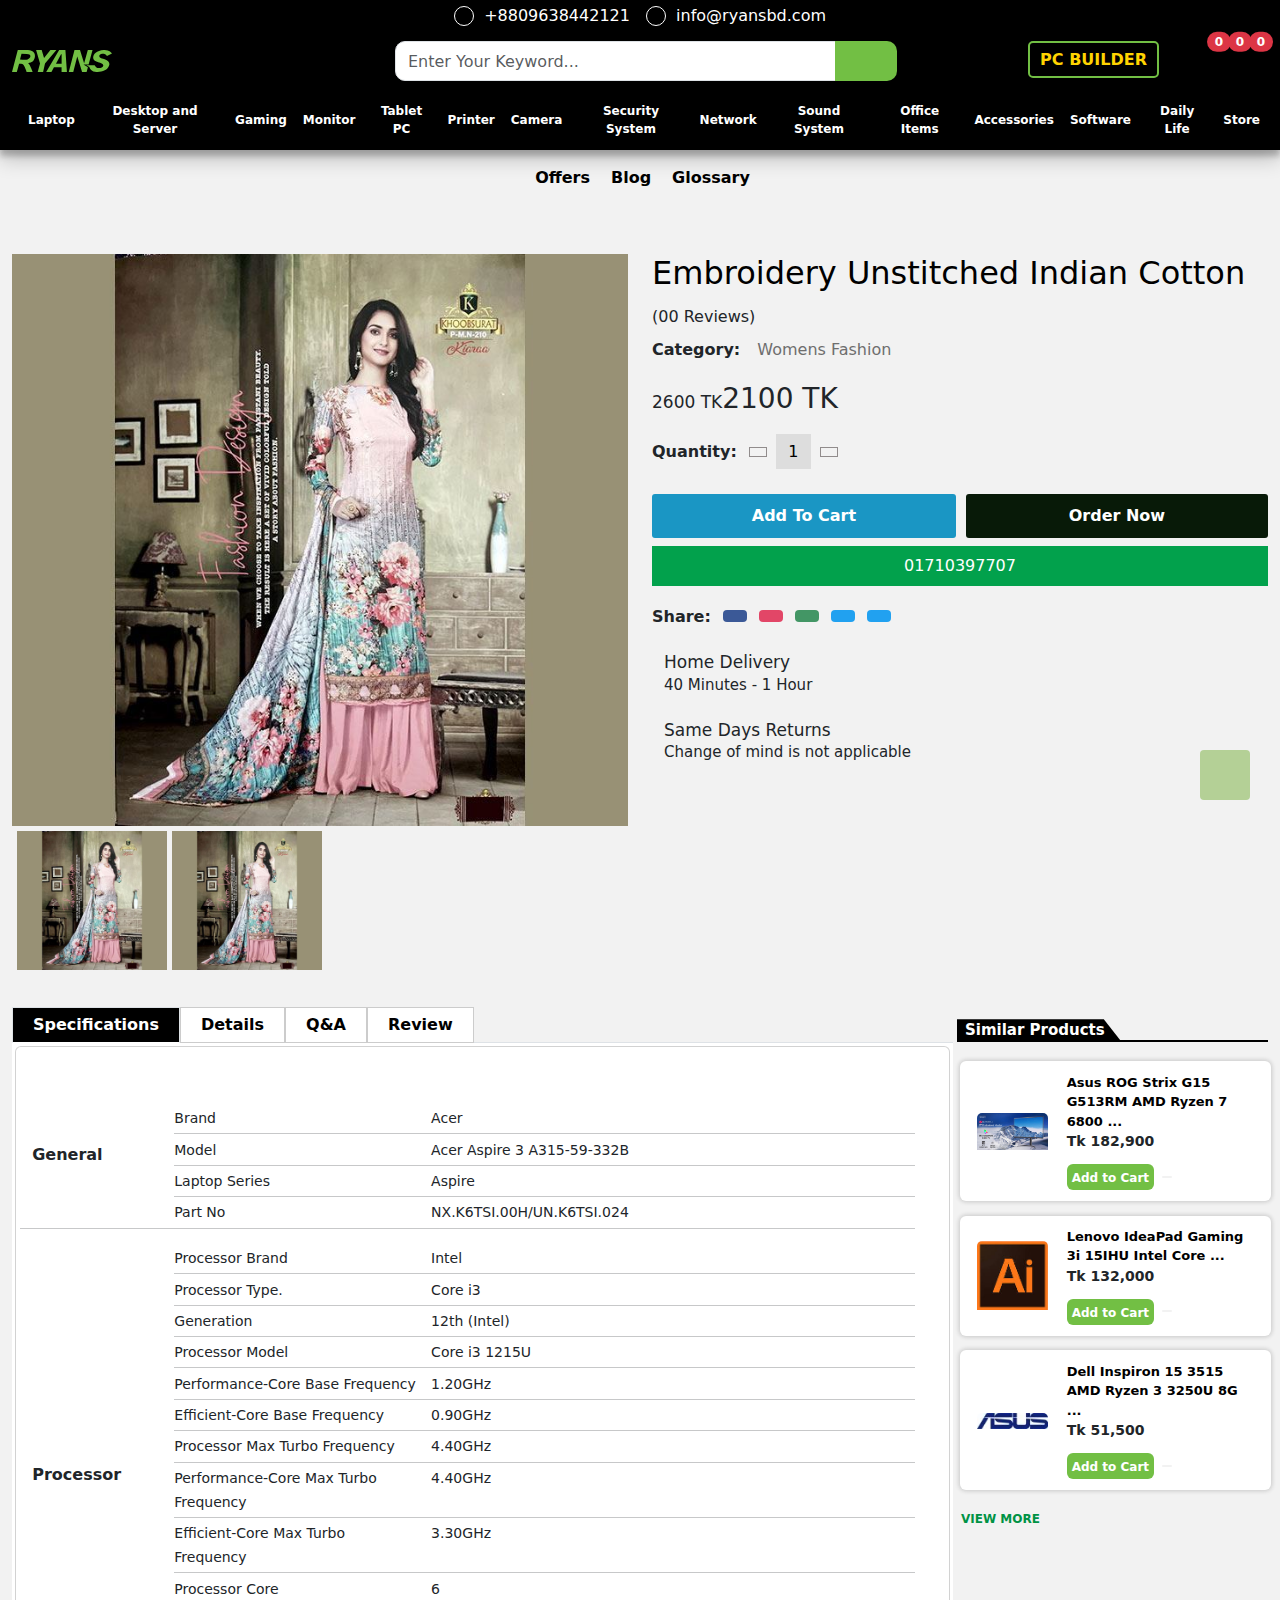
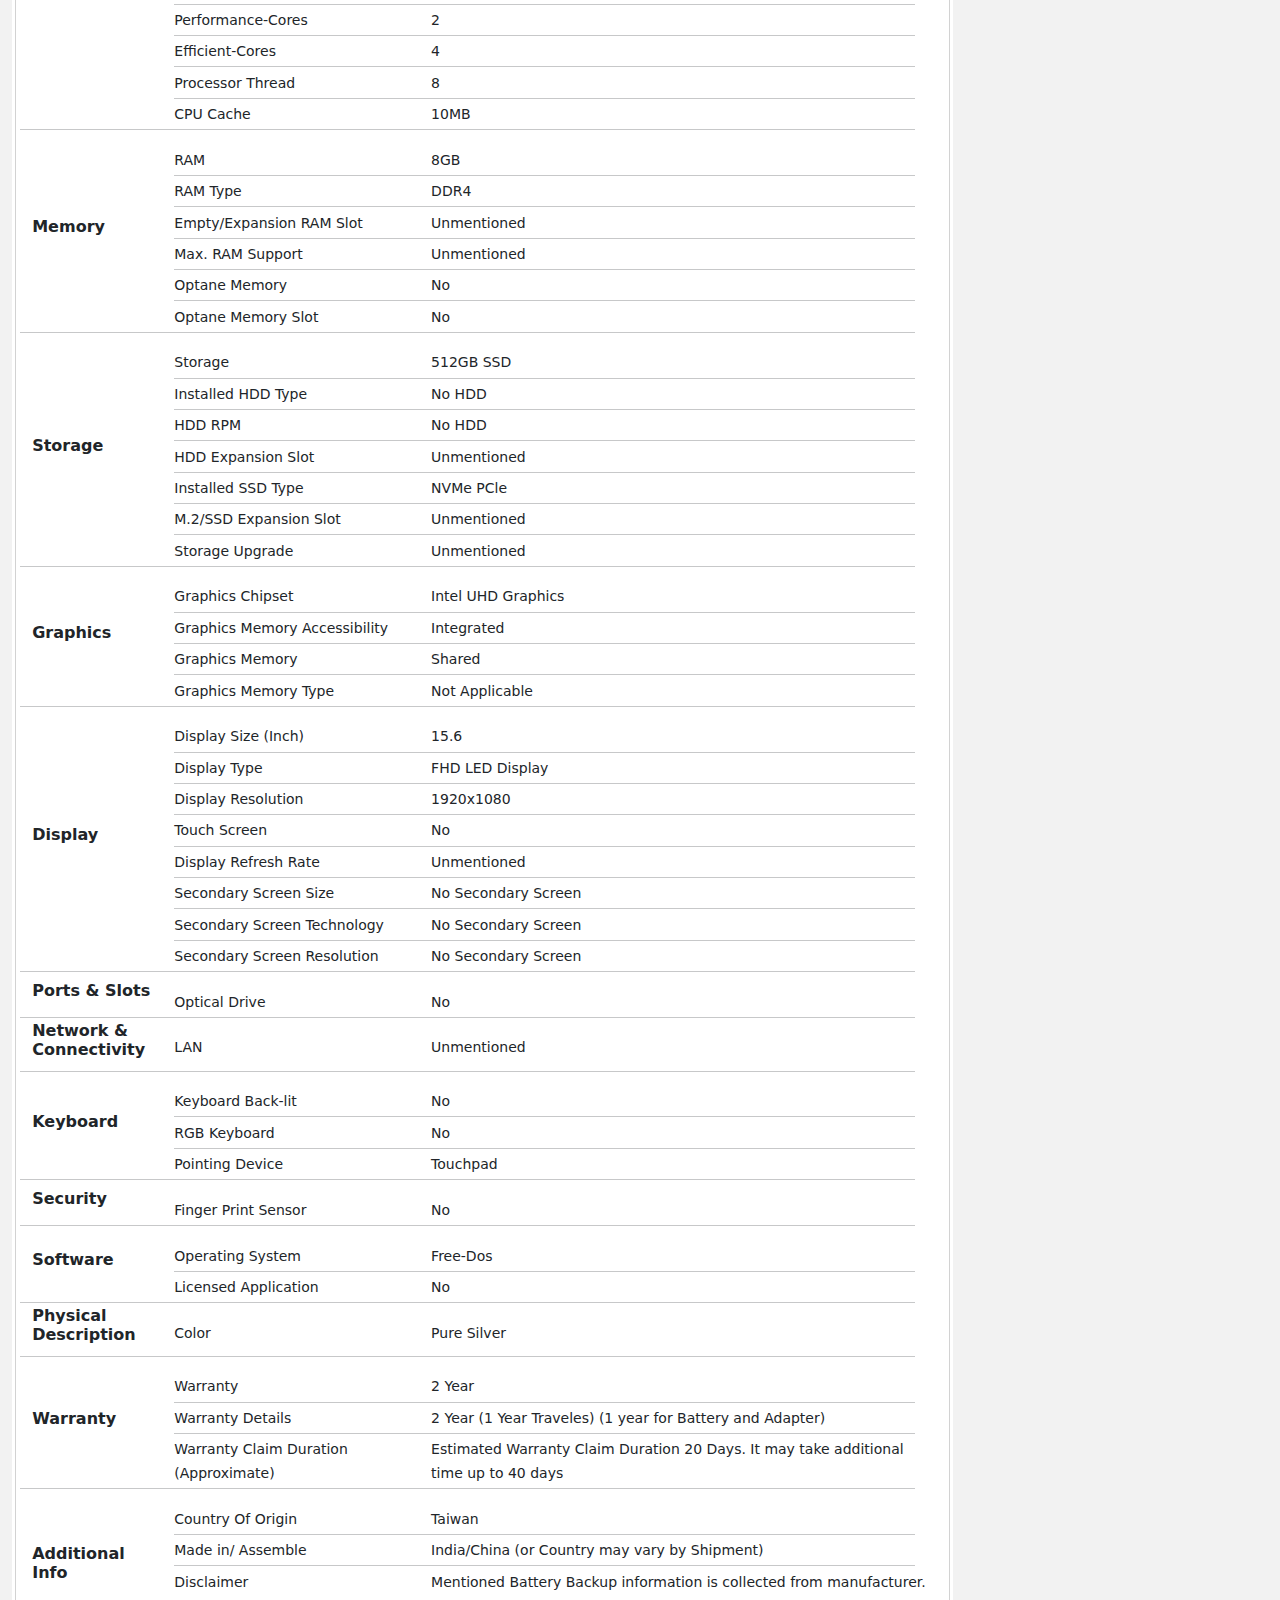
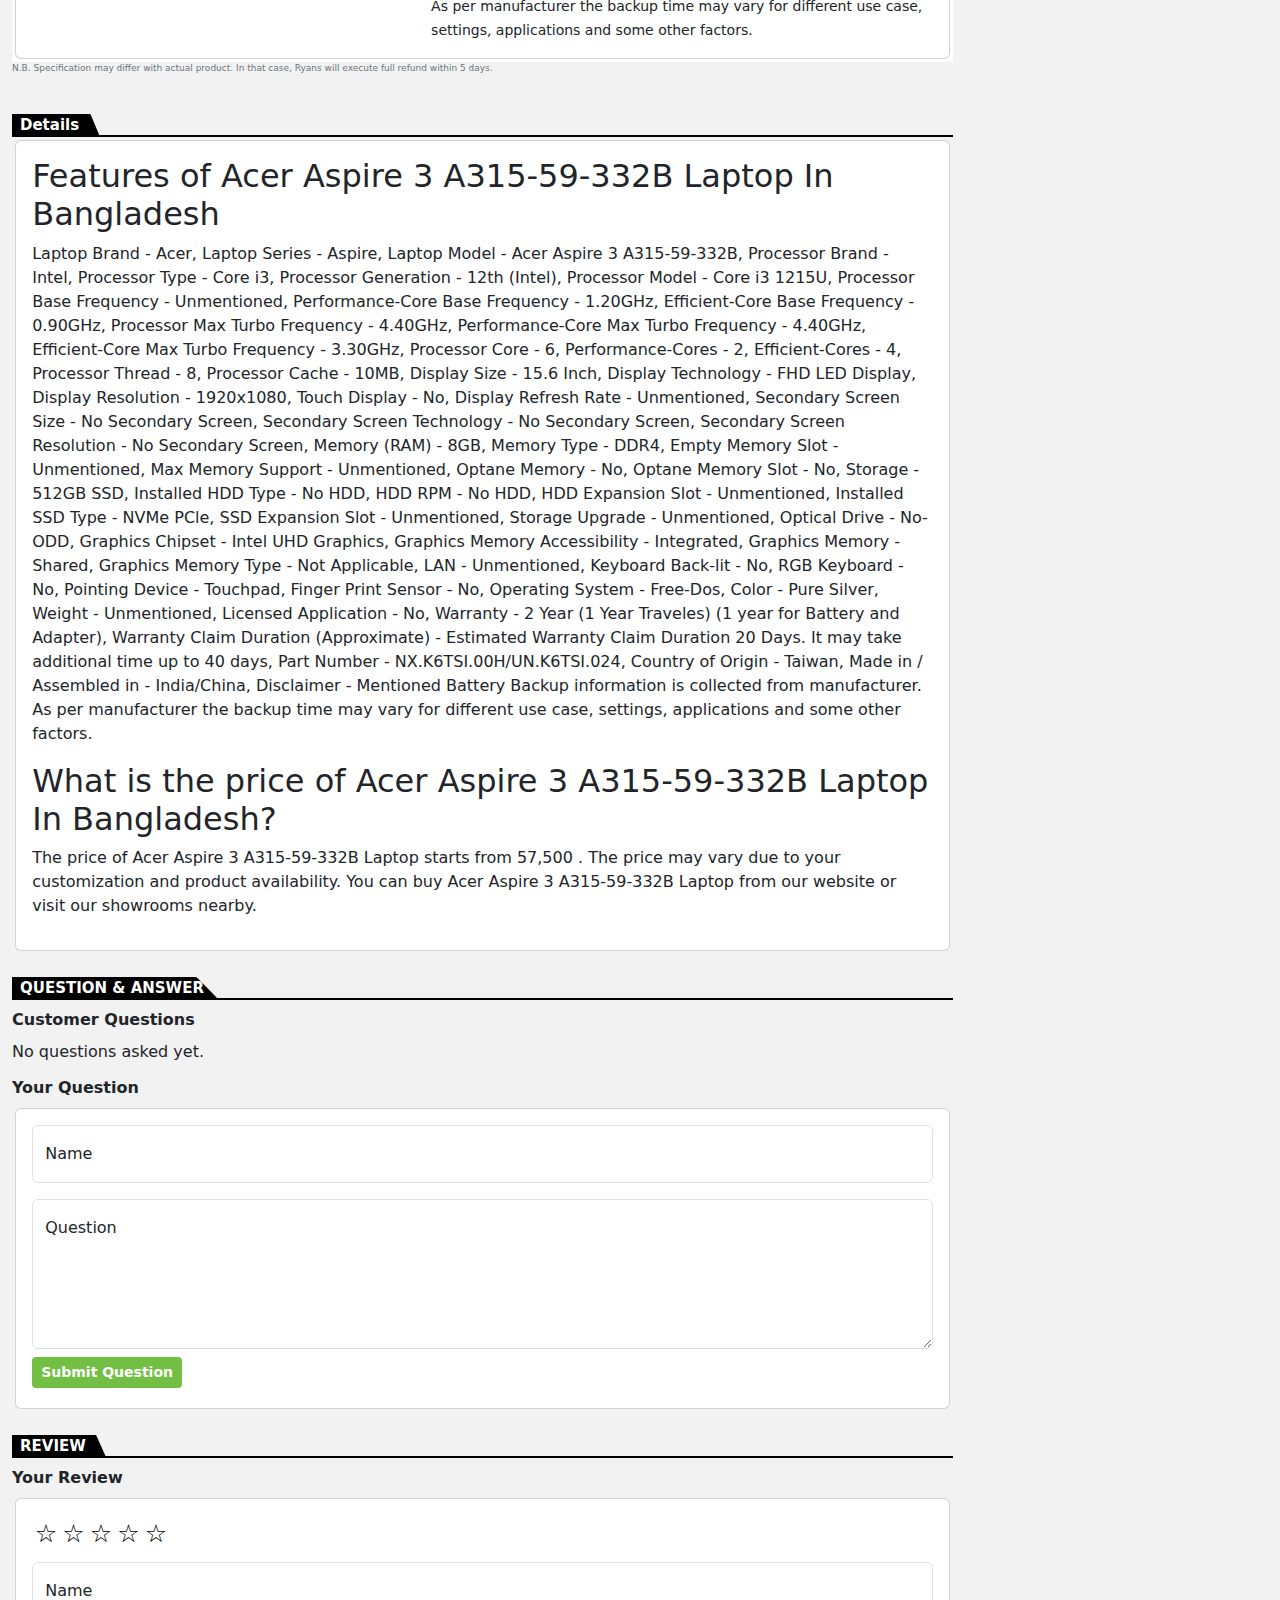
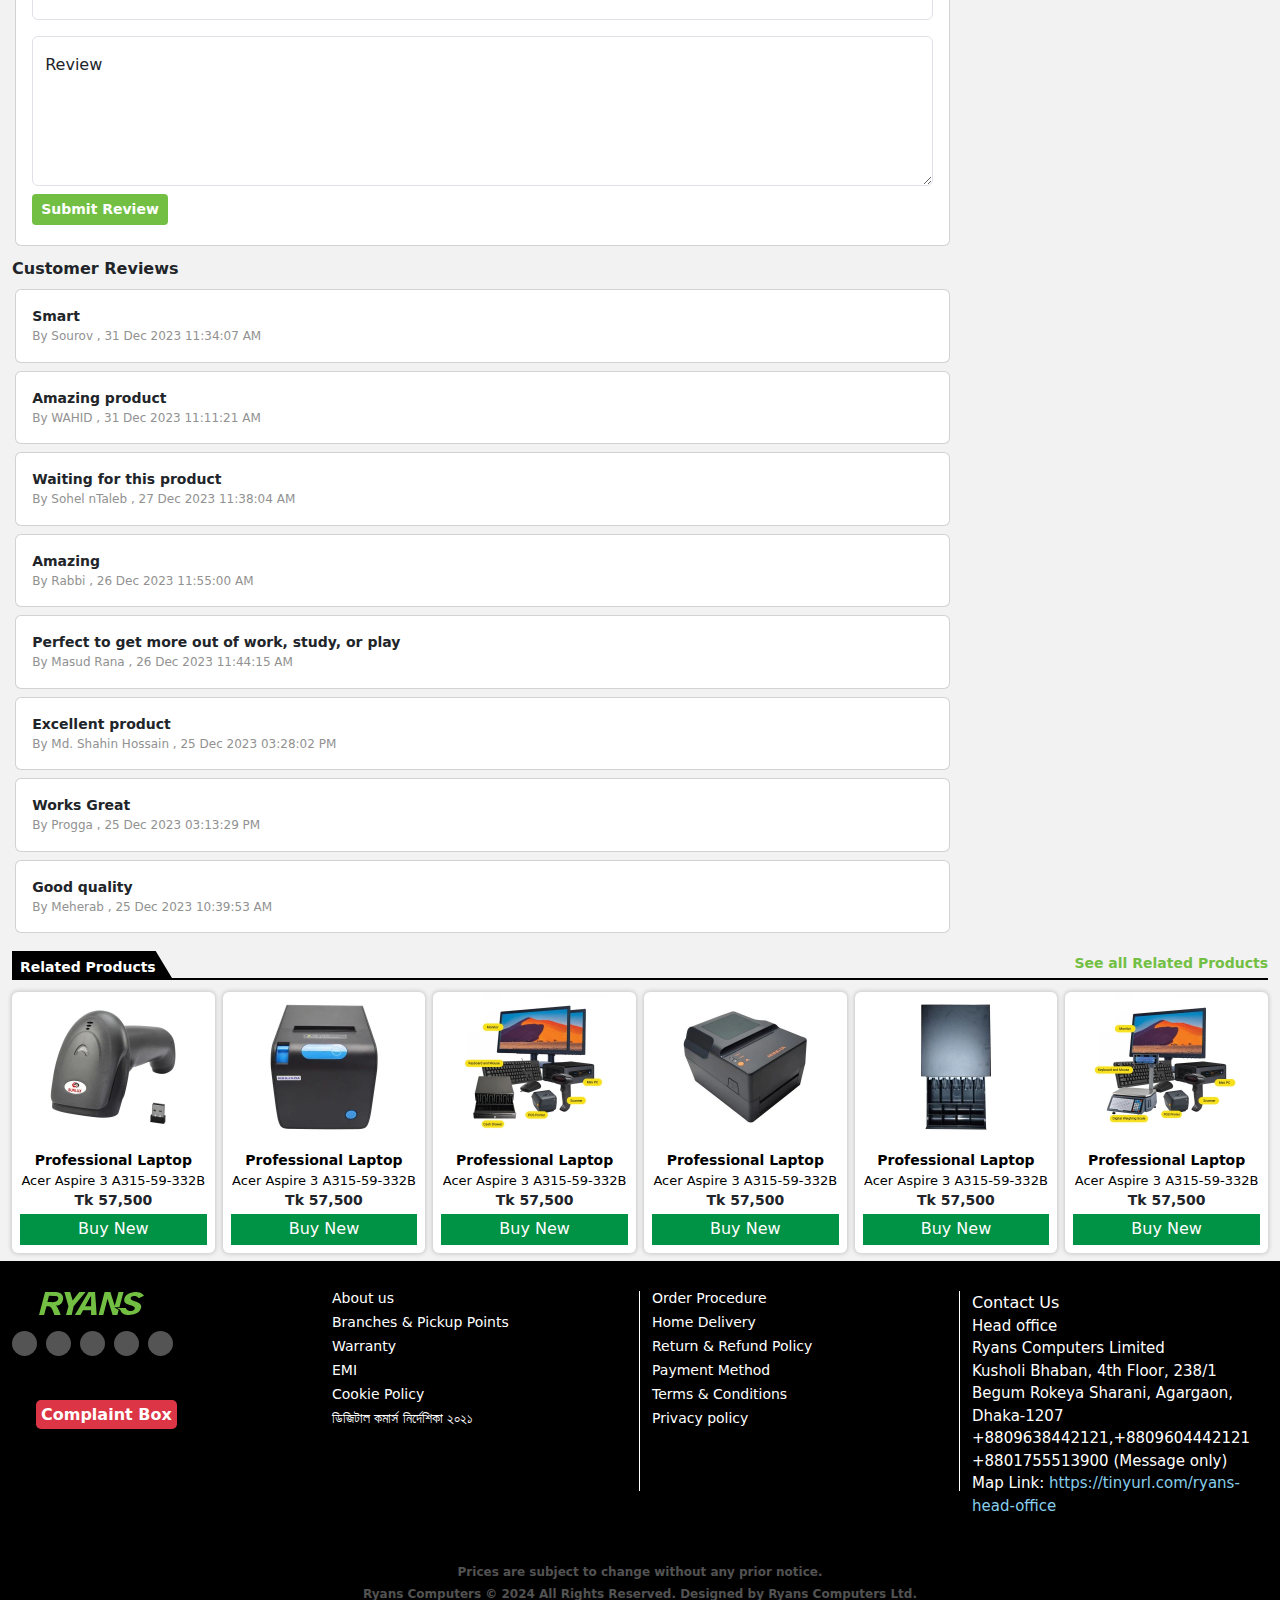
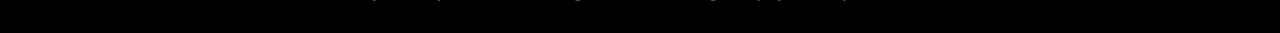
<file: travel-kit-1.html>
<!DOCTYPE html>
<html lang="en">
  <head>
    <meta charset="UTF-8" />
    <meta name="viewport" content="width=device-width, initial-scale=1.0" />
    <title>Document</title>

    <link
      rel="shortcut icon"
      href="https://www.ryanscomputers.com/assets/images/favicon.ico"
      type="image/x-icon"
    />

    <link
      rel="stylesheet"
      href="https://cdnjs.cloudflare.com/ajax/libs/font-awesome/6.5.1/css/all.min.css"
      integrity="sha512-DTOQO9RWCH3ppGqcWaEA1BIZOC6xxalwEsw9c2QQeAIftl+Vegovlnee1c9QX4TctnWMn13TZye+giMm8e2LwA=="
      crossorigin="anonymous"
      referrerpolicy="no-referrer"
    />

    <link rel="stylesheet" href="Bootstrap/css/bootstrap.min.css" />
    <link rel="stylesheet" href="style.css" />
    <link rel="stylesheet" href="responsive.css" />
  </head>
  <body>
    <!-- header section start here  -->
    <header>
      <!-- top scroll btn -->
      <button id="bttbutton" class="show">
        <a href="#"></a>
      </button>
      <!-- top scroll btn -->
      <!-- nav section start here -->

      <!-- top nav start here -->
      <nav class="navbar navbar-expand-lg navbar-dark top-header">
        <div class="container">
          <ul class="navbar-nav m-auto me-md-auto">
            <li class="nav-item">
              <a
                class="nav-link active top-header-info"
                href="tel:8809638442121"
                ><div class="circle-font"><i class="fas fa-phone-alt"></i></div>
                &nbsp; +8809638442121</a
              >
            </li>
            <li class="nav-item">
              <a
                class="nav-link active top-header-info"
                href="mailto:info@ryansbd.com"
                ><div class="circle-font"><i class="far fa-envelope"></i></div>
                &nbsp; info@ryansbd.com</a
              >
            </li>
          </ul>
        </div>
      </nav>

      <!-- top nav end here -->
      <!-- midel nav start here -->
      <nav class="navbar navbar-expand-lg navbar-dark main-menu sticky-top">
        <div class="container">
          <div class="main-logo d-none d-lg-block">
            <a href="#"
              ><img
                src="image/ryans-logo.svg"
                alt="Ryans Computers"
                width="100%"
                height="100%"
            /></a>
          </div>
          <div class="menu-logo-button d-lg-none">
            <div class="row g-1 w-100 align-items-center">
              <div class="col-4">
                <!-- menu -icon -->
                <button data-bs-toggle="collapse" data-bs-target="#navbar_main">
                  <img
                    id="menuIcon"
                    class="menu-icon"
                    src="image/menu-list.svg"
                    alt=""
                  />
                </button>
                <!-- menu -icon -->
              </div>
              <div class="col-4 text-center mt-0">
                <a class="mobile-logo" href="#"
                  ><img
                    src="image/ryans-logo.svg"
                    alt="Ryans Computers"
                    width="100%"
                    height="100%"
                /></a>
              </div>
              <div class="col-4">
                <div class="top-cart-section">
                  <button
                    class="text-white text-decoration-none border-0 bg-transparent"
                    id="toggle"
                    aria-label="search mobile button"
                  >
                    <i class="fas fa-search"></i>
                  </button>
                  <a
                    class="text-white text-decoration-none mobile-menu-cart"
                    href="#"
                    aria-label="wishlist"
                    ><i class="fas fa-heart"></i>
                    <span
                      class="position-absolute translate-middle badge rounded-pill bg-danger mobile-menu-badge"
                      >0</span
                    >
                  </a>
                  <button
                    class="text-white text-decoration-none mobile-menu-cart border-0 bg-transparent"
                    data-bs-toggle="offcanvas"
                    data-bs-target="#offcanvasRight"
                    aria-label="cart-mobile"
                  >
                    <i class="fas fa-cart-arrow-down"></i>
                    <span
                      class="position-absolute translate-middle badge rounded-pill bg-danger mobile-menu-badge"
                    >
                      0
                    </span>
                  </button>
                </div>
              </div>
            </div>
          </div>
          <div class="search-with-box">
            <div
              class="search-menu-div search-mobile"
              id="search-box"
              style="display: none"
            >
              <ul class="navbar-nav m-auto me-md-auto mb-2 mb-lg-0">
                <form class="d-flex search-form" action="#">
                  <div class="input-group">
                    <input
                      type="search"
                      name="q"
                      id="search"
                      class="form-control search-input"
                      autocomplete="off"
                      placeholder="Enter Your Keyword..."
                    />
                    <button
                      class="btn search-btn"
                      type="submit"
                      aria-label="Search"
                    >
                      <i class="fas fa-search"></i>
                    </button>
                  </div>
                </form>
              </ul>
            </div>
          </div>
          <div class="pc-build-customer-menu">
            <div class="menu-pc-buider">
              <a class="pc-button2" href="#"><span>PC BUILDER</span></a>
            </div>
            <div class="top-menu-section">
              <ul
                class="navbar-nav ms-xl-auto mb-lg-0 justify-content-between align-items-center"
              >
                <li
                  class="nav-item menu-cart ac"
                  data-bs-toggle="tooltip"
                  data-bs-placement="top"
                  title=""
                  data-bs-custom-class="custom-tooltip"
                  data-bs-original-title="Shopping Cart"
                >
                  <button
                    class="nav-link active border-0 bg-transparent pb-0"
                    data-bs-toggle="offcanvas"
                    data-bs-target="#offcanvasRight"
                    aria-label="cart desktop"
                  >
                    <i class="fas fa-cart-arrow-down"></i>
                  </button>
                  <span
                    class="position-absolute translate-middle badge rounded-pill bg-danger menu-badge"
                  >
                    0
                  </span>
                </li>
                <li
                  class="nav-item menu-cart ac"
                  data-bs-toggle="tooltip"
                  data-bs-placement="top"
                  title=""
                  data-bs-custom-class="custom-tooltip"
                  data-bs-original-title="Favorite"
                >
                  <a class="nav-link active pb-0" href="#" aria-label="wishlist"
                    ><i class="fas fa-heart"></i
                  ></a>
                  <span
                    class="position-absolute translate-middle badge rounded-pill bg-danger menu-badge"
                  >
                    0
                  </span>
                </li>
                <li
                  class="nav-item menu-cart ac"
                  data-bs-toggle="tooltip"
                  data-bs-placement="top"
                  title=""
                  data-bs-custom-class="custom-tooltip"
                  data-bs-original-title="Compare"
                >
                  <a class="nav-link pb-0 active" href="#"
                    ><i class="fas fa-exchange-alt"></i>
                    <span
                      class="position-absolute translate-middle badge rounded-pill bg-danger menu-badge"
                      >0</span
                    >
                  </a>
                </li>
                <li class="nav-item menu-cart ac">
                  <a
                    class="nav-link pb-0 active"
                    data-bs-toggle="tooltip"
                    data-bs-custom-class="custom-tooltip"
                    data-bs-placement="top"
                    title=""
                    href="#"
                    data-bs-original-title="Account"
                    aria-label="Account"
                    ><i class="fas fa-user-circle"></i
                  ></a>
                </li>
                <li class="nav-item menu-pc-builder ac">
                  <a
                    class="nav-link active d-flex align-items-center flex-column"
                    href="#"
                  >
                    <i class="fas fa-desktop"></i>PC Builder</a
                  >
                </li>
                <li class="nav-item menu-product-book ac">
                  <a
                    class="nav-link active d-flex align-items-center flex-column"
                    href="#"
                    ><i class="fas fa-box-open"></i>Offers</a
                  >
                </li>
                <li class="nav-item menu-query ac">
                  <a
                    class="nav-link active d-flex align-items-center flex-column"
                    href="#"
                    ><i class="fas fa-blog"></i>Blog</a
                  >
                </li>
                <li class="nav-item menu-query ac">
                  <a
                    class="nav-link active d-flex align-items-center flex-column"
                    href="#"
                    ><i class="fas fa-exchange-alt"></i>Compare</a
                  >
                </li>
                <li class="nav-item menu-account ac">
                  <a
                    class="nav-link active d-flex align-items-center flex-column"
                    href="#"
                    ><i class="fas fa-user-circle"></i>Account</a
                  >
                </li>
              </ul>
            </div>
          </div>
        </div>
      </nav>

      <!-- midel nav end here -->

      <!-- chackout page -->
      <div
        class="offcanvas offcanvas-end cart-sidebar"
        tabindex="-1"
        id="offcanvasRight"
        aria-labelledby="offcanvasRightLabel"
        aria-modal="true"
        role="dialog"
        style="visibility: visible"
      >
        <div
          class="d-flex p-3 px-3 align-items-center justify-content-between cart-sidebar-header"
        >
          <span class="fw-bold"
            ><i class="fas fa-cart-arrow-down"></i> Cart (0)</span
          >
          <button
            class="close border-0 bg-transparent"
            data-bs-dismiss="offcanvas"
            aria-label="cart-mobile"
          >
            <i class="fas fa-times"></i>
          </button>
        </div>
        <div class="offcanvas-body">
          <div class="grid-container cart-upper-container">
            <!-- check out product page -->
            <div class="row">
              <div class="col-12 cart-col">
                <div
                  class="cart-content d-flex align-items-center justify-content-between"
                >
                  <div class="cart-image">
                    <img
                      alt=""
                      src="image/acer-aspire-3-a315-59-332b-intel-core-i3-1215u-51703411875.webp"
                    />
                  </div>
                  <div class="cart-info">
                    <a href=""
                      >Acer Aspire 3 A315-59-332B Intel Core i3 1215U 8GB RAM,
                      512GB SSD 15.6 Inch FHD Display Pure Silver Laptop
                      #NX.K6TSI.00H/UN.K6TSI.024
                    </a>
                    <p>Tk 57,500 X 1</p>
                  </div>
                  <div class="cart-delete-icon">
                    <a href="">
                      <i class="fas fa-trash-alt"></i>
                    </a>
                  </div>
                </div>
              </div>
            </div>
            <!-- check out product page -->
          </div>
          <div class="grid-container cart-lower-container">
            <div class="row">
              <div class="col-12 text-center pt-2">
                <h6 class="fw-bold">Sub Total: Tk 0</h6>
              </div>
              <div class="col-12">
                <div class="d-grid gap-2">
                  <a href="cart.html" class="btn btn1">View Cart</a>
                </div>
              </div>
            </div>
          </div>
        </div>
      </div>

      <!-- chackout page -->

      <!-- last nav menu start here -->
      <nav
        id="navbar_main"
        class="navbar navbar-expand-lg navbar-dark collapse"
      >
        <div class="container d-block">
          <ul
            class="navbar-nav justify-content-between flex-nowrap align-items-lg-center me-auto"
          >
            <li class="nav-item active">
              <a class="nav-link ps-lg-0" href="#"
                ><i class="fa fa-home"></i
              ></a>
            </li>

            <li class="nav-item dropdown has-megamenu">
              <span class="plusminus main-pm text-white d-lg-none d-block"
                >+</span
              ><button class="nav-link main-nav-link bg-transparent border-0">
                Laptop
              </button>
              <div class="dropdown-menu megamenu" role="menu">
                <div class="row g-2">
                  <div class="col-lg-3 col-12 mt-0">
                    <div class="col-megamenu">
                      <ul class="list-unstyled">
                        <li><a href="#" class="fw-bold">All Laptop</a></li>
                        <li><a href="#">Acer</a></li>
                        <li><a href="#">Apple</a></li>
                        <li><a href="#">Asus</a></li>
                        <li><a href="#">Chuwi</a></li>
                        <li><a href="#">Dell</a></li>
                      </ul>
                    </div>
                  </div>

                  <div class="col-lg-3 col-12 mt-0">
                    <div class="col-megamenu">
                      <ul class="list-unstyled">
                        <li><a href="#">Gigabyte</a></li>
                        <li><a href="#">Hp</a></li>
                        <li><a href="#">Huawei</a></li>
                        <li><a href="#">Lenovo</a></li>
                        <li><a href="#">Microsoft</a></li>
                        <li><a href="#">MSI</a></li>
                      </ul>
                    </div>
                  </div>

                  <div class="col-lg-3 col-12 mt-0">
                    <div class="col-megamenu">
                      <ul class="list-unstyled">
                        <li><a href="#">Avita</a></li>
                        <li><a href="#">Infinix</a></li>
                        <li><a href="#">Samsung</a></li>
                      </ul>
                      <ul class="list-unstyled">
                        <li><a href="#" class="fw-bold">Accessories</a></li>
                        <li class="hover_drop_down dropend">
                          <span class="plusminus d-lg-none d-block">+</span
                          ><a class="dropdown-toggle" href="#">Laptop Ram</a>
                          <ul class="dropdown-menu2 menu2-height">
                            <li><a href="#">All Brands </a></li>
                            <li><a href="#">Acer </a></li>
                            <li><a href="#">Apple </a></li>
                            <li><a href="#">Asus </a></li>
                            <li><a href="#">Dell </a></li>
                            <li><a href="#">Fujitsu </a></li>
                            <li><a href="#">Hp </a></li>
                            <li><a href="#">Lenovo </a></li>
                            <li><a href="#">Microsoft </a></li>
                            <li><a href="#">Samsung </a></li>
                            <li><a href="#">Sony </a></li>
                            <li><a href="#">Toshiba </a></li>
                          </ul>
                        </li>
                        <li class="hover_drop_down dropend">
                          <span class="plusminus d-lg-none d-block">+</span
                          ><a class="dropdown-toggle" href="#">Laptop Cooler</a>
                          <ul class="dropdown-menu2 menu2-height">
                            <li><a href="#">All Brands </a></li>
                            <li><a href="#">Acer </a></li>
                            <li><a href="#">Apple </a></li>
                            <li><a href="#">Asus </a></li>
                            <li><a href="#">Dell </a></li>
                            <li><a href="#">Fujitsu </a></li>
                            <li><a href="#">Hp </a></li>
                            <li><a href="#">Lenovo </a></li>
                            <li><a href="#">Microsoft </a></li>
                            <li><a href="#">Samsung </a></li>
                            <li><a href="#">Sony </a></li>
                            <li><a href="#">Toshiba </a></li>
                          </ul>
                        </li>
                      </ul>
                    </div>
                  </div>

                  <div class="col-lg-3 col-12 mt-0">
                    <div class="col-megamenu">
                      <ul class="list-unstyled">
                        <li class="hover_drop_down dropend">
                          <span class="plusminus d-lg-none d-block">+</span
                          ><a class="dropdown-toggle" href="#">Caddy</a>
                          <ul class="dropdown-menu2">
                            <li><a href="#">All Brands </a></li>
                            <li><a href="#">K2 </a></li>
                            <li><a href="#">Orico </a></li>
                          </ul>
                        </li>

                        <li class="hover_drop_down dropend">
                          <span class="plusminus d-lg-none d-block">+</span
                          ><a class="dropdown-toggle" href="#">Laptop Bag</a>
                          <ul class="dropdown-menu2 menu2-height">
                            <li><a href="#">All Brands </a></li>
                            <li><a href="#">Asus </a></li>
                            <li><a href="#">Baseus </a></li>
                            <li><a href="#">Exclusive </a></li>
                            <li><a href="#">Fantech </a></li>
                            <li><a href="#">Fiesta </a></li>
                            <li><a href="#">K2 </a></li>
                            <li><a href="#">Microsoft </a></li>
                            <li><a href="#">Targus </a></li>
                            <li><a href="#">Tucano </a></li>
                            <li><a href="#">Ugreen </a></li>
                            <li><a href="#">Wiwu </a></li>
                          </ul>
                        </li>
                        <li class="hover_drop_down dropend">
                          <span class="plusminus d-lg-none d-block">+</span
                          ><a class="dropdown-toggle" href="#">Stand</a>
                          <ul class="dropdown-menu2">
                            <li><a href="#">All Brands </a></li>
                            <li><a href="#">Cooler Master </a></li>
                            <li><a href="#">Orico </a></li>
                            <li><a href="#">Ugreen </a></li>

                            <li><a href="#">Yuanxin </a></li>
                          </ul>
                        </li>
                        <li class="hover_drop_down dropend">
                          <span class="plusminus d-lg-none d-block">+</span
                          ><a class="dropdown-toggle" href="#">Battery</a>
                          <ul class="dropdown-menu2 menu2-height">
                            <li><a href="#">All Brands </a></li>
                            <li><a href="#">Acer </a></li>
                            <li><a href="#">Apple </a></li>
                            <li><a href="#">Asus </a></li>
                            <li><a href="#">Dell </a></li>
                            <li><a href="#">Fujitsu </a></li>
                            <li><a href="#">Hp </a></li>
                            <li><a href="#">Lenovo </a></li>
                            <li><a href="#">Microsoft </a></li>
                            <li><a href="#">Samsung </a></li>
                            <li><a href="#">Sony </a></li>
                            <li><a href="#">Toshiba </a></li>
                          </ul>
                        </li>
                        <li class="hover_drop_down dropend">
                          <span class="plusminus d-lg-none d-block">+</span
                          ><a class="dropdown-toggle" href="#">Adapter</a>
                          <ul class="dropdown-menu2 menu2-height">
                            <li><a href="#">All Brands </a></li>
                            <li><a href="#">Acer </a></li>
                            <li><a href="#">Apple </a></li>
                            <li><a href="#">Asus </a></li>
                            <li><a href="#">Dell </a></li>
                            <li><a href="#">Fujitsu </a></li>
                            <li><a href="#">Hp </a></li>
                            <li><a href="#">Lenovo </a></li>
                            <li><a href="#">Microsoft </a></li>
                            <li><a href="#">Samsung </a></li>
                            <li><a href="#">Sony </a></li>
                            <li><a href="#">Toshiba </a></li>
                          </ul>
                        </li>
                      </ul>
                    </div>
                  </div>
                </div>
              </div>
            </li>

            <li class="nav-item dropdown has-megamenu">
              <span class="plusminus main-pm text-white d-lg-none d-block"
                >+</span
              ><button class="nav-link main-nav-link bg-transparent border-0">
                Desktop and Server
              </button>
            </li>

            <li class="nav-item dropdown has-megamenu">
              <span class="plusminus main-pm text-white d-lg-none d-block"
                >+</span
              ><button class="nav-link main-nav-link bg-transparent border-0">
                Gaming
              </button>
            </li>

            <li class="nav-item dropdown has-megamenu">
              <span class="plusminus main-pm text-white d-lg-none d-block"
                >+</span
              ><button class="nav-link main-nav-link bg-transparent border-0">
                Monitor
              </button>
            </li>

            <li class="nav-item dropdown has-megamenu">
              <span class="plusminus main-pm text-white d-lg-none d-block"
                >+</span
              ><button class="nav-link main-nav-link bg-transparent border-0">
                Tablet PC
              </button>
            </li>

            <li class="nav-item dropdown has-megamenu">
              <span class="plusminus main-pm text-white d-lg-none d-block"
                >+</span
              ><button class="nav-link main-nav-link bg-transparent border-0">
                Printer
              </button>
            </li>

            <li class="nav-item dropdown has-megamenu">
              <span class="plusminus main-pm text-white d-lg-none d-block"
                >+</span
              ><button class="nav-link main-nav-link bg-transparent border-0">
                Camera
              </button>
            </li>

            <li class="nav-item dropdown has-megamenu">
              <span class="plusminus main-pm text-white d-lg-none d-block"
                >+</span
              ><button class="nav-link main-nav-link bg-transparent border-0">
                Security System
              </button>
            </li>

            <li class="nav-item dropdown has-megamenu">
              <span class="plusminus main-pm text-white d-lg-none d-block"
                >+</span
              ><button class="nav-link main-nav-link bg-transparent border-0">
                Network
              </button>
            </li>

            <li class="nav-item dropdown has-megamenu">
              <span class="plusminus main-pm text-white d-lg-none d-block"
                >+</span
              ><button class="nav-link main-nav-link bg-transparent border-0">
                Sound System
              </button>
            </li>

            <li class="nav-item dropdown has-megamenu">
              <span class="plusminus main-pm text-white d-lg-none d-block"
                >+</span
              ><button class="nav-link main-nav-link bg-transparent border-0">
                Office Items
              </button>
            </li>

            <li class="nav-item dropdown has-megamenu">
              <span class="plusminus main-pm text-white d-lg-none d-block"
                >+</span
              ><button class="nav-link main-nav-link bg-transparent border-0">
                Accessories
              </button>
            </li>

            <li class="nav-item dropdown has-megamenu">
              <span class="plusminus main-pm text-white d-lg-none d-block"
                >+</span
              ><button class="nav-link main-nav-link bg-transparent border-0">
                Software
              </button>
            </li>

            <li class="nav-item dropdown has-megamenu">
              <span class="plusminus main-pm text-white d-lg-none d-block"
                >+</span
              ><button class="nav-link main-nav-link bg-transparent border-0">
                Daily Life
              </button>
            </li>

            <li class="nav-item dropdown has-megamenu">
              <span class="plusminus main-pm text-white d-lg-none d-block"
                >+</span
              ><button class="nav-link main-nav-link bg-transparent border-0">
                Store
              </button>
            </li>
          </ul>
        </div>
      </nav>
      <!-- last nav menu end here -->

      <!-- nav section end here -->
    </header>
    <!-- header section start here  -->

    <!-- =============================================================== -->

    <main>
      <!-- offer section -->

      <section class="container navbar navbar-expand-lg buider-section">
        <div class="container-fluid justify-content-center">
          <ul class="navbar-nav">
            <li class="nav-item ac">
              <a class="nav-link d-flex align-items-center" href="#"
                ><i class="fas fa-box-open"></i>Offers</a
              >
            </li>
            <li class="nav-item ac">
              <a class="nav-link d-flex align-items-center" href="#"
                ><i class="fas fa-blog"></i>Blog</a
              >
            </li>
            <li class="nav-item ac">
              <a class="nav-link d-flex align-items-center" href="#"
                ><i class="fas fa-box"></i>Glossary</a
              >
            </li>
          </ul>
        </div>
      </section>
      <!-- offer section -->
      <!-- single page card here -->

      <section id="single-product-details" class="pt-3 single-page">
        <div class="container">
          <div class="row">
            <div class="col-md-6">
              <div class="product-imgs">
                <div class="img-display">
                  <div class="img-showcase" style="transform: translateX(0px)">
                    <img src="image/threepics.jpg" alt="" />
                    <img src="image/threepics.jpg" alt="" />
                  </div>
                </div>
                <div class="img-select">
                  <div class="img-item">
                    <a href="#" data-id="1">
                      <img src="image/threepics.jpg" alt="" />
                    </a>
                  </div>
                  <div class="img-item">
                    <a href="#" data-id="2">
                      <img src="image/threepics.jpg" alt="" />
                    </a>
                  </div>
                </div>
              </div>
            </div>
            <div class="col-md-6">
              <div class="product-content single">
                <div class="product-title">
                  <h2><a href="">Embroidery Unstitched Indian Cotton</a></h2>
                </div>

                <div class="rating">
                  <span><i class="fas fa-star stars"></i></span>
                  <span><i class="fas fa-star stars"></i></span>
                  <span><i class="fas fa-star stars"></i></span>
                  <span><i class="fas fa-star stars"></i></span>
                  <span><i class="fas fa-star stars"></i></span>
                  <span class="review-number">(00 Reviews)</span>
                </div>
                <div class="category-single">
                  <p><span>Category:</span> <a href="#">Womens Fashion</a></p>
                </div>
                <div class="price">
                  <span class="rg-price"><span>2600</span> TK</span
                  ><span class="dc-price"><span id="price">2100</span> TK</span>
                </div>

                <div class="d-flex quantity-wraper">
                  <div class="quantity-title">
                    <span>Quantity:</span>
                  </div>
                  <div class="quantity-product">
                    <span class="minus-btn">
                      <i class="fa-solid fa-minus"></i
                    ></span>
                    <input type="text" value="1" id="quantity" />
                    <span class="plus-btn"
                      ><i class="fa-solid fa-plus"></i
                    ></span>
                  </div>
                </div>
                <div class="product-single-btn">
                  <button name="add_to_cart" class="cart_btn">
                    Add To Cart
                  </button>

                  <button
                    style="padding: 10px 30px !important; margin-left: 10px"
                    name="buy_now"
                  >
                    Order Now
                  </button>
                </div>
                <button class="call_button">
                  <a href="tel:01710397707"
                    ><i class="fa-solid fa-mobile-screen-button"></i>
                    01710397707</a
                  >
                </button>

                <div class="single-share-wraper">
                  <div class="share-title">
                    <span>Share:</span>
                  </div>
                  <div class="single-social-icon">
                    <a href="#" style="background: #3b5997"
                      ><i class="fa-brands fa-facebook-f"></i
                    ></a>
                    <a href="#" style="background: #e24667"
                      ><i class="fa-brands fa-instagram"></i
                    ></a>
                    <a href="#" style="background: #439665"
                      ><i class="fa-brands fa-whatsapp"></i
                    ></a>
                    <a href="#" style="background: #21a1f0"
                      ><i class="fa-brands fa-twitter"></i
                    ></a>
                    <a href="#" style="background: #21a1f0"
                      ><i class="fa-brands fa-linkedin-in"></i
                    ></a>
                  </div>
                </div>
                <div class="home-delivery-wrap">
                  <div class="icon">
                    <i class="fa-solid fa-truck-fast"></i>
                  </div>
                  <div class="home-content">
                    <h4>Home Delivery</h4>
                    <span>40 Minutes - 1 Hour</span>
                  </div>
                </div>
                <div class="home-delivery-wrap">
                  <div class="icon">
                    <i class="fa-solid fa-truck-fast"></i>
                  </div>
                  <div class="home-content">
                    <h4>Same Days Returns</h4>
                    <span>Change of mind is not applicable</span>
                  </div>
                </div>
              </div>
            </div>
          </div>
        </div>
      </section>
      <!-- single page card here -->

      <!-- specifications section start here -->
      <div class="product-spec-section mt-2 mt-lg-2 mb-3">
        <div class="container">
          <div class="row g-1">
            <div class="col-lg-9 col-12">
              <ul class="nav nav-tabs" id="myTab">
                <li class="nav-item">
                  <button class="nav-link active" id="spec-tab">
                    Specifications
                  </button>
                </li>
                <li class="nav-item">
                  <a class="nav-link" id="details-tab" href="#">Details</a>
                </li>
                <li class="nav-item">
                  <a class="nav-link" id="qna-tab" href="#">Q&amp;A</a>
                </li>
                <li class="nav-item">
                  <a class="nav-link" id="review-tab" href="#">Review</a>
                </li>
              </ul>
              <div class="specification-table table-responsive">
                <div class="card">
                  <div class="card-body">
                    <div class="grid-container">
                      <div class="row">
                        <div class="col-12">
                          <div class="grid-container">
                            <div class="row justify-content-center">
                              <div class="col-lg-2 col-12">
                                <div
                                  class="h-100 d-flex align-items-center mt-lg-0 mt-2"
                                >
                                  <h6 class="fw-bold">General</h6>
                                </div>
                              </div>
                              <div class="col-lg-10 col-12">
                                <div class="grid-container for-last-hr">
                                  <div class="row table-hr-remove">
                                    <div class="col-lg-4 col-12 ps-4 ps-lg-0">
                                      <span class="att-title context"
                                        >Brand</span
                                      >
                                    </div>
                                    <div class="col-lg-8 col-12 ps-5 ps-lg-0">
                                      <span class="att-value context"
                                        >Acer</span
                                      >
                                    </div>
                                  </div>
                                  <hr class="details-column-hr" />
                                  <div class="row table-hr-remove">
                                    <div class="col-lg-4 col-12 ps-4 ps-lg-0">
                                      <span class="att-title context"
                                        >Model</span
                                      >
                                    </div>
                                    <div class="col-lg-8 col-12 ps-5 ps-lg-0">
                                      <span class="att-value context"
                                        >Acer Aspire 3 A315-59-332B</span
                                      >
                                    </div>
                                  </div>
                                  <hr class="details-column-hr" />
                                  <div class="row table-hr-remove">
                                    <div class="col-lg-4 col-12 ps-4 ps-lg-0">
                                      <span class="att-title context"
                                        >Laptop Series</span
                                      >
                                    </div>
                                    <div class="col-lg-8 col-12 ps-5 ps-lg-0">
                                      <span class="att-value context"
                                        >Aspire</span
                                      >
                                    </div>
                                  </div>
                                  <hr class="details-column-hr" />
                                  <div class="row table-hr-remove">
                                    <div class="col-lg-4 col-12 ps-4 ps-lg-0">
                                      <span class="att-title context"
                                        >Part No
                                      </span>
                                    </div>
                                    <div class="col-lg-8 col-12 ps-5 ps-lg-0">
                                      <span class="att-value context"
                                        >NX.K6TSI.00H/UN.K6TSI.024</span
                                      >
                                    </div>
                                  </div>

                                  <hr class="details-column-hr" />
                                </div>
                              </div>
                            </div>
                            <hr />
                            <div class="row justify-content-center">
                              <div class="col-lg-2 col-12">
                                <div
                                  class="h-100 d-flex align-items-center mt-lg-0 mt-2"
                                >
                                  <h6 class="fw-bold">Processor</h6>
                                </div>
                              </div>
                              <div class="col-lg-10 col-12">
                                <div class="grid-container for-last-hr">
                                  <div class="row table-hr-remove">
                                    <div class="col-lg-4 col-12 ps-4 ps-lg-0">
                                      <span class="att-title context"
                                        >Processor Brand</span
                                      >
                                    </div>
                                    <div class="col-lg-8 col-12 ps-5 ps-lg-0">
                                      <span class="att-value context"
                                        >Intel</span
                                      >
                                    </div>
                                  </div>
                                  <hr class="details-column-hr" />
                                  <div class="row table-hr-remove">
                                    <div class="col-lg-4 col-12 ps-4 ps-lg-0">
                                      <span class="att-title context"
                                        >Processor Type.
                                      </span>
                                    </div>
                                    <div class="col-lg-8 col-12 ps-5 ps-lg-0">
                                      <span class="att-value context"
                                        >Core i3</span
                                      >
                                    </div>
                                  </div>

                                  <hr class="details-column-hr" />
                                  <div class="row table-hr-remove">
                                    <div class="col-lg-4 col-12 ps-4 ps-lg-0">
                                      <span class="att-title context"
                                        >Generation
                                      </span>
                                    </div>
                                    <div class="col-lg-8 col-12 ps-5 ps-lg-0">
                                      <span class="att-value context"
                                        >12th (Intel)</span
                                      >
                                    </div>
                                  </div>

                                  <hr class="details-column-hr" />
                                  <div class="row table-hr-remove">
                                    <div class="col-lg-4 col-12 ps-4 ps-lg-0">
                                      <span class="att-title context"
                                        >Processor Model</span
                                      >
                                    </div>
                                    <div class="col-lg-8 col-12 ps-5 ps-lg-0">
                                      <span class="att-value context"
                                        >Core i3 1215U</span
                                      >
                                    </div>
                                  </div>
                                  <hr class="details-column-hr" />
                                  <div class="row table-hr-remove">
                                    <div class="col-lg-4 col-12 ps-4 ps-lg-0">
                                      <span class="att-title context"
                                        >Performance-Core Base Frequency</span
                                      >
                                    </div>
                                    <div class="col-lg-8 col-12 ps-5 ps-lg-0">
                                      <span class="att-value context"
                                        >1.20GHz</span
                                      >
                                    </div>
                                  </div>
                                  <hr class="details-column-hr" />
                                  <div class="row table-hr-remove">
                                    <div class="col-lg-4 col-12 ps-4 ps-lg-0">
                                      <span class="att-title context"
                                        >Efficient-Core Base Frequency</span
                                      >
                                    </div>
                                    <div class="col-lg-8 col-12 ps-5 ps-lg-0">
                                      <span class="att-value context"
                                        >0.90GHz</span
                                      >
                                    </div>
                                  </div>
                                  <hr class="details-column-hr" />
                                  <div class="row table-hr-remove">
                                    <div class="col-lg-4 col-12 ps-4 ps-lg-0">
                                      <span class="att-title context"
                                        >Processor Max Turbo Frequency
                                      </span>
                                    </div>
                                    <div class="col-lg-8 col-12 ps-5 ps-lg-0">
                                      <span class="att-value context"
                                        >4.40GHz</span
                                      >
                                    </div>
                                  </div>

                                  <hr class="details-column-hr" />
                                  <div class="row table-hr-remove">
                                    <div class="col-lg-4 col-12 ps-4 ps-lg-0">
                                      <span class="att-title context"
                                        >Performance-Core Max Turbo
                                        Frequency</span
                                      >
                                    </div>
                                    <div class="col-lg-8 col-12 ps-5 ps-lg-0">
                                      <span class="att-value context"
                                        >4.40GHz</span
                                      >
                                    </div>
                                  </div>
                                  <hr class="details-column-hr" />
                                  <div class="row table-hr-remove">
                                    <div class="col-lg-4 col-12 ps-4 ps-lg-0">
                                      <span class="att-title context"
                                        >Efficient-Core Max Turbo
                                        Frequency</span
                                      >
                                    </div>
                                    <div class="col-lg-8 col-12 ps-5 ps-lg-0">
                                      <span class="att-value context"
                                        >3.30GHz</span
                                      >
                                    </div>
                                  </div>
                                  <hr class="details-column-hr" />
                                  <div class="row table-hr-remove">
                                    <div class="col-lg-4 col-12 ps-4 ps-lg-0">
                                      <span class="att-title context"
                                        >Processor Core
                                      </span>
                                    </div>
                                    <div class="col-lg-8 col-12 ps-5 ps-lg-0">
                                      <span class="att-value context">6</span>
                                    </div>
                                  </div>

                                  <hr class="details-column-hr" />
                                  <div class="row table-hr-remove">
                                    <div class="col-lg-4 col-12 ps-4 ps-lg-0">
                                      <span class="att-title context"
                                        >Performance-Cores</span
                                      >
                                    </div>
                                    <div class="col-lg-8 col-12 ps-5 ps-lg-0">
                                      <span class="att-value context">2</span>
                                    </div>
                                  </div>
                                  <hr class="details-column-hr" />
                                  <div class="row table-hr-remove">
                                    <div class="col-lg-4 col-12 ps-4 ps-lg-0">
                                      <span class="att-title context"
                                        >Efficient-Cores</span
                                      >
                                    </div>
                                    <div class="col-lg-8 col-12 ps-5 ps-lg-0">
                                      <span class="att-value context">4</span>
                                    </div>
                                  </div>
                                  <hr class="details-column-hr" />
                                  <div class="row table-hr-remove">
                                    <div class="col-lg-4 col-12 ps-4 ps-lg-0">
                                      <span class="att-title context"
                                        >Processor Thread
                                      </span>
                                    </div>
                                    <div class="col-lg-8 col-12 ps-5 ps-lg-0">
                                      <span class="att-value context">8</span>
                                    </div>
                                  </div>

                                  <hr class="details-column-hr" />
                                  <div class="row table-hr-remove">
                                    <div class="col-lg-4 col-12 ps-4 ps-lg-0">
                                      <span class="att-title context"
                                        >CPU Cache
                                      </span>
                                    </div>
                                    <div class="col-lg-8 col-12 ps-5 ps-lg-0">
                                      <span class="att-value context"
                                        >10MB</span
                                      >
                                    </div>
                                  </div>

                                  <hr class="details-column-hr" />
                                </div>
                              </div>
                            </div>
                            <hr />
                            <div class="row justify-content-center">
                              <div class="col-lg-2 col-12">
                                <div
                                  class="h-100 d-flex align-items-center mt-lg-0 mt-2"
                                >
                                  <h6 class="fw-bold">Memory</h6>
                                </div>
                              </div>
                              <div class="col-lg-10 col-12">
                                <div class="grid-container for-last-hr">
                                  <div class="row table-hr-remove">
                                    <div class="col-lg-4 col-12 ps-4 ps-lg-0">
                                      <span class="att-title context"
                                        >RAM
                                      </span>
                                    </div>
                                    <div class="col-lg-8 col-12 ps-5 ps-lg-0">
                                      <span class="att-value context">8GB</span>
                                    </div>
                                  </div>

                                  <hr class="details-column-hr" />
                                  <div class="row table-hr-remove">
                                    <div class="col-lg-4 col-12 ps-4 ps-lg-0">
                                      <span class="att-title context"
                                        >RAM Type
                                      </span>
                                    </div>
                                    <div class="col-lg-8 col-12 ps-5 ps-lg-0">
                                      <span class="att-value context"
                                        >DDR4</span
                                      >
                                    </div>
                                  </div>

                                  <hr class="details-column-hr" />
                                  <div class="row table-hr-remove">
                                    <div class="col-lg-4 col-12 ps-4 ps-lg-0">
                                      <span class="att-title context"
                                        >Empty/Expansion RAM Slot</span
                                      >
                                    </div>
                                    <div class="col-lg-8 col-12 ps-5 ps-lg-0">
                                      <span class="att-value context"
                                        >Unmentioned</span
                                      >
                                    </div>
                                  </div>
                                  <hr class="details-column-hr" />
                                  <div class="row table-hr-remove">
                                    <div class="col-lg-4 col-12 ps-4 ps-lg-0">
                                      <span class="att-title context"
                                        >Max. RAM Support</span
                                      >
                                    </div>
                                    <div class="col-lg-8 col-12 ps-5 ps-lg-0">
                                      <span class="att-value context"
                                        >Unmentioned</span
                                      >
                                    </div>
                                  </div>
                                  <hr class="details-column-hr" />
                                  <div class="row table-hr-remove">
                                    <div class="col-lg-4 col-12 ps-4 ps-lg-0">
                                      <span class="att-title context"
                                        >Optane Memory
                                      </span>
                                    </div>
                                    <div class="col-lg-8 col-12 ps-5 ps-lg-0">
                                      <span class="att-value context">No</span>
                                    </div>
                                  </div>

                                  <hr class="details-column-hr" />
                                  <div class="row table-hr-remove">
                                    <div class="col-lg-4 col-12 ps-4 ps-lg-0">
                                      <span class="att-title context"
                                        >Optane Memory Slot</span
                                      >
                                    </div>
                                    <div class="col-lg-8 col-12 ps-5 ps-lg-0">
                                      <span class="att-value context">No</span>
                                    </div>
                                  </div>
                                  <hr class="details-column-hr" />
                                </div>
                              </div>
                            </div>
                            <hr />
                            <div class="row justify-content-center">
                              <div class="col-lg-2 col-12">
                                <div
                                  class="h-100 d-flex align-items-center mt-lg-0 mt-2"
                                >
                                  <h6 class="fw-bold">Storage</h6>
                                </div>
                              </div>
                              <div class="col-lg-10 col-12">
                                <div class="grid-container for-last-hr">
                                  <div class="row table-hr-remove">
                                    <div class="col-lg-4 col-12 ps-4 ps-lg-0">
                                      <span class="att-title context"
                                        >Storage</span
                                      >
                                    </div>
                                    <div class="col-lg-8 col-12 ps-5 ps-lg-0">
                                      <span class="att-value context"
                                        >512GB SSD</span
                                      >
                                    </div>
                                  </div>
                                  <hr class="details-column-hr" />
                                  <div class="row table-hr-remove">
                                    <div class="col-lg-4 col-12 ps-4 ps-lg-0">
                                      <span class="att-title context"
                                        >Installed HDD Type</span
                                      >
                                    </div>
                                    <div class="col-lg-8 col-12 ps-5 ps-lg-0">
                                      <span class="att-value context"
                                        >No HDD</span
                                      >
                                    </div>
                                  </div>
                                  <hr class="details-column-hr" />
                                  <div class="row table-hr-remove">
                                    <div class="col-lg-4 col-12 ps-4 ps-lg-0">
                                      <span class="att-title context"
                                        >HDD RPM
                                      </span>
                                    </div>
                                    <div class="col-lg-8 col-12 ps-5 ps-lg-0">
                                      <span class="att-value context"
                                        >No HDD</span
                                      >
                                    </div>
                                  </div>

                                  <hr class="details-column-hr" />
                                  <div class="row table-hr-remove">
                                    <div class="col-lg-4 col-12 ps-4 ps-lg-0">
                                      <span class="att-title context"
                                        >HDD Expansion Slot</span
                                      >
                                    </div>
                                    <div class="col-lg-8 col-12 ps-5 ps-lg-0">
                                      <span class="att-value context"
                                        >Unmentioned</span
                                      >
                                    </div>
                                  </div>
                                  <hr class="details-column-hr" />
                                  <div class="row table-hr-remove">
                                    <div class="col-lg-4 col-12 ps-4 ps-lg-0">
                                      <span class="att-title context"
                                        >Installed SSD Type</span
                                      >
                                    </div>
                                    <div class="col-lg-8 col-12 ps-5 ps-lg-0">
                                      <span class="att-value context"
                                        >NVMe PCle</span
                                      >
                                    </div>
                                  </div>
                                  <hr class="details-column-hr" />
                                  <div class="row table-hr-remove">
                                    <div class="col-lg-4 col-12 ps-4 ps-lg-0">
                                      <span class="att-title context"
                                        >M.2/SSD Expansion Slot</span
                                      >
                                    </div>
                                    <div class="col-lg-8 col-12 ps-5 ps-lg-0">
                                      <span class="att-value context"
                                        >Unmentioned</span
                                      >
                                    </div>
                                  </div>
                                  <hr class="details-column-hr" />
                                  <div class="row table-hr-remove">
                                    <div class="col-lg-4 col-12 ps-4 ps-lg-0">
                                      <span class="att-title context"
                                        >Storage Upgrade</span
                                      >
                                    </div>
                                    <div class="col-lg-8 col-12 ps-5 ps-lg-0">
                                      <span class="att-value context"
                                        >Unmentioned</span
                                      >
                                    </div>
                                  </div>
                                  <hr class="details-column-hr" />
                                </div>
                              </div>
                            </div>
                            <hr />
                            <div class="row justify-content-center">
                              <div class="col-lg-2 col-12">
                                <div
                                  class="h-100 d-flex align-items-center mt-lg-0 mt-2"
                                >
                                  <h6 class="fw-bold">Graphics</h6>
                                </div>
                              </div>
                              <div class="col-lg-10 col-12">
                                <div class="grid-container for-last-hr">
                                  <div class="row table-hr-remove">
                                    <div class="col-lg-4 col-12 ps-4 ps-lg-0">
                                      <span class="att-title context"
                                        >Graphics Chipset
                                      </span>
                                    </div>
                                    <div class="col-lg-8 col-12 ps-5 ps-lg-0">
                                      <span class="att-value context"
                                        >Intel UHD Graphics</span
                                      >
                                    </div>
                                  </div>

                                  <hr class="details-column-hr" />
                                  <div class="row table-hr-remove">
                                    <div class="col-lg-4 col-12 ps-4 ps-lg-0">
                                      <span class="att-title context"
                                        >Graphics Memory Accessibility</span
                                      >
                                    </div>
                                    <div class="col-lg-8 col-12 ps-5 ps-lg-0">
                                      <span class="att-value context"
                                        >Integrated</span
                                      >
                                    </div>
                                  </div>
                                  <hr class="details-column-hr" />
                                  <div class="row table-hr-remove">
                                    <div class="col-lg-4 col-12 ps-4 ps-lg-0">
                                      <span class="att-title context"
                                        >Graphics Memory
                                      </span>
                                    </div>
                                    <div class="col-lg-8 col-12 ps-5 ps-lg-0">
                                      <span class="att-value context"
                                        >Shared</span
                                      >
                                    </div>
                                  </div>

                                  <hr class="details-column-hr" />
                                  <div class="row table-hr-remove">
                                    <div class="col-lg-4 col-12 ps-4 ps-lg-0">
                                      <span class="att-title context"
                                        >Graphics Memory Type</span
                                      >
                                    </div>
                                    <div class="col-lg-8 col-12 ps-5 ps-lg-0">
                                      <span class="att-value context"
                                        >Not Applicable</span
                                      >
                                    </div>
                                  </div>
                                  <hr class="details-column-hr" />
                                </div>
                              </div>
                            </div>
                            <hr />
                            <div class="row justify-content-center">
                              <div class="col-lg-2 col-12">
                                <div
                                  class="h-100 d-flex align-items-center mt-lg-0 mt-2"
                                >
                                  <h6 class="fw-bold">Display</h6>
                                </div>
                              </div>
                              <div class="col-lg-10 col-12">
                                <div class="grid-container for-last-hr">
                                  <div class="row table-hr-remove">
                                    <div class="col-lg-4 col-12 ps-4 ps-lg-0">
                                      <span class="att-title context"
                                        >Display Size (Inch)</span
                                      >
                                    </div>
                                    <div class="col-lg-8 col-12 ps-5 ps-lg-0">
                                      <span class="att-value context"
                                        >15.6</span
                                      >
                                    </div>
                                  </div>
                                  <hr class="details-column-hr" />
                                  <div class="row table-hr-remove">
                                    <div class="col-lg-4 col-12 ps-4 ps-lg-0">
                                      <span class="att-title context"
                                        >Display Type</span
                                      >
                                    </div>
                                    <div class="col-lg-8 col-12 ps-5 ps-lg-0">
                                      <span class="att-value context"
                                        >FHD LED Display</span
                                      >
                                    </div>
                                  </div>
                                  <hr class="details-column-hr" />
                                  <div class="row table-hr-remove">
                                    <div class="col-lg-4 col-12 ps-4 ps-lg-0">
                                      <span class="att-title context"
                                        >Display Resolution</span
                                      >
                                    </div>
                                    <div class="col-lg-8 col-12 ps-5 ps-lg-0">
                                      <span class="att-value context"
                                        >1920x1080</span
                                      >
                                    </div>
                                  </div>
                                  <hr class="details-column-hr" />
                                  <div class="row table-hr-remove">
                                    <div class="col-lg-4 col-12 ps-4 ps-lg-0">
                                      <span class="att-title context"
                                        >Touch Screen</span
                                      >
                                    </div>
                                    <div class="col-lg-8 col-12 ps-5 ps-lg-0">
                                      <span class="att-value context">No</span>
                                    </div>
                                  </div>
                                  <hr class="details-column-hr" />
                                  <div class="row table-hr-remove">
                                    <div class="col-lg-4 col-12 ps-4 ps-lg-0">
                                      <span class="att-title context"
                                        >Display Refresh Rate
                                      </span>
                                    </div>
                                    <div class="col-lg-8 col-12 ps-5 ps-lg-0">
                                      <span class="att-value context"
                                        >Unmentioned</span
                                      >
                                    </div>
                                  </div>

                                  <hr class="details-column-hr" />
                                  <div class="row table-hr-remove">
                                    <div class="col-lg-4 col-12 ps-4 ps-lg-0">
                                      <span class="att-title context"
                                        >Secondary Screen Size</span
                                      >
                                    </div>
                                    <div class="col-lg-8 col-12 ps-5 ps-lg-0">
                                      <span class="att-value context"
                                        >No Secondary Screen</span
                                      >
                                    </div>
                                  </div>
                                  <hr class="details-column-hr" />
                                  <div class="row table-hr-remove">
                                    <div class="col-lg-4 col-12 ps-4 ps-lg-0">
                                      <span class="att-title context"
                                        >Secondary Screen Technology</span
                                      >
                                    </div>
                                    <div class="col-lg-8 col-12 ps-5 ps-lg-0">
                                      <span class="att-value context"
                                        >No Secondary Screen</span
                                      >
                                    </div>
                                  </div>
                                  <hr class="details-column-hr" />
                                  <div class="row table-hr-remove">
                                    <div class="col-lg-4 col-12 ps-4 ps-lg-0">
                                      <span class="att-title context"
                                        >Secondary Screen Resolution</span
                                      >
                                    </div>
                                    <div class="col-lg-8 col-12 ps-5 ps-lg-0">
                                      <span class="att-value context"
                                        >No Secondary Screen</span
                                      >
                                    </div>
                                  </div>
                                  <hr class="details-column-hr" />
                                </div>
                              </div>
                            </div>
                            <hr />
                            <div class="row justify-content-center">
                              <div class="col-lg-2 col-12">
                                <div
                                  class="h-100 d-flex align-items-center mt-lg-0 mt-2"
                                >
                                  <h6 class="fw-bold">Ports &amp; Slots</h6>
                                </div>
                              </div>
                              <div class="col-lg-10 col-12">
                                <div class="grid-container for-last-hr">
                                  <div class="row table-hr-remove">
                                    <div class="col-lg-4 col-12 ps-4 ps-lg-0">
                                      <span class="att-title context"
                                        >Optical Drive
                                      </span>
                                    </div>
                                    <div class="col-lg-8 col-12 ps-5 ps-lg-0">
                                      <span class="att-value context">No</span>
                                    </div>
                                  </div>

                                  <div
                                    class="modal fade"
                                    id="exampleModal_19"
                                    tabindex="-1"
                                    aria-labelledby="exampleModalLabel"
                                    aria-hidden="true"
                                  >
                                    <div
                                      class="modal-dialog modal-dialog-centered"
                                    >
                                      <div class="modal-content">
                                        <div class="modal-header">
                                          <h5
                                            class="modal-title"
                                            id="exampleModalLabel"
                                          >
                                            Optical Drive
                                          </h5>
                                          <button
                                            type="button"
                                            class="btn-close"
                                            data-bs-dismiss="modal"
                                            aria-label="Close"
                                          ></button>
                                        </div>
                                      </div>
                                    </div>
                                  </div>
                                  <hr class="details-column-hr" />
                                </div>
                              </div>
                            </div>
                            <hr />
                            <div class="row justify-content-center">
                              <div class="col-lg-2 col-12">
                                <div
                                  class="h-100 d-flex align-items-center mt-lg-0 mt-2"
                                >
                                  <h6 class="fw-bold">
                                    Network &amp; Connectivity
                                  </h6>
                                </div>
                              </div>
                              <div class="col-lg-10 col-12">
                                <div class="grid-container for-last-hr">
                                  <div class="row table-hr-remove">
                                    <div class="col-lg-4 col-12 ps-4 ps-lg-0">
                                      <span class="att-title context">LAN</span>
                                    </div>
                                    <div class="col-lg-8 col-12 ps-5 ps-lg-0">
                                      <span class="att-value context"
                                        >Unmentioned</span
                                      >
                                    </div>
                                  </div>
                                  <hr class="details-column-hr" />
                                </div>
                              </div>
                            </div>
                            <hr />
                            <div class="row justify-content-center">
                              <div class="col-lg-2 col-12">
                                <div
                                  class="h-100 d-flex align-items-center mt-lg-0 mt-2"
                                >
                                  <h6 class="fw-bold">Keyboard</h6>
                                </div>
                              </div>
                              <div class="col-lg-10 col-12">
                                <div class="grid-container for-last-hr">
                                  <div class="row table-hr-remove">
                                    <div class="col-lg-4 col-12 ps-4 ps-lg-0">
                                      <span class="att-title context"
                                        >Keyboard Back-lit</span
                                      >
                                    </div>
                                    <div class="col-lg-8 col-12 ps-5 ps-lg-0">
                                      <span class="att-value context">No</span>
                                    </div>
                                  </div>
                                  <hr class="details-column-hr" />
                                  <div class="row table-hr-remove">
                                    <div class="col-lg-4 col-12 ps-4 ps-lg-0">
                                      <span class="att-title context"
                                        >RGB Keyboard</span
                                      >
                                    </div>
                                    <div class="col-lg-8 col-12 ps-5 ps-lg-0">
                                      <span class="att-value context">No</span>
                                    </div>
                                  </div>
                                  <hr class="details-column-hr" />
                                  <div
                                    class="row table-hr-remove"
                                    itemprop="description"
                                  >
                                    <div class="col-lg-4 col-12 ps-4 ps-lg-0">
                                      <span class="att-title context"
                                        >Pointing Device
                                      </span>
                                    </div>
                                    <div class="col-lg-8 col-12 ps-5 ps-lg-0">
                                      <span class="att-value context"
                                        >Touchpad</span
                                      >
                                    </div>
                                  </div>

                                  <hr class="details-column-hr" />
                                </div>
                              </div>
                            </div>
                            <hr />
                            <div class="row justify-content-center">
                              <div class="col-lg-2 col-12">
                                <div
                                  class="h-100 d-flex align-items-center mt-lg-0 mt-2"
                                >
                                  <h6 class="fw-bold">Security</h6>
                                </div>
                              </div>
                              <div class="col-lg-10 col-12">
                                <div class="grid-container for-last-hr">
                                  <div class="row table-hr-remove">
                                    <div class="col-lg-4 col-12 ps-4 ps-lg-0">
                                      <span class="att-title context"
                                        >Finger Print Sensor</span
                                      >
                                    </div>
                                    <div class="col-lg-8 col-12 ps-5 ps-lg-0">
                                      <span class="att-value context">No</span>
                                    </div>
                                  </div>
                                  <hr class="details-column-hr" />
                                </div>
                              </div>
                            </div>
                            <hr />
                            <div class="row justify-content-center">
                              <div class="col-lg-2 col-12">
                                <div
                                  class="h-100 d-flex align-items-center mt-lg-0 mt-2"
                                >
                                  <h6 class="fw-bold">Software</h6>
                                </div>
                              </div>
                              <div class="col-lg-10 col-12">
                                <div class="grid-container for-last-hr">
                                  <div class="row table-hr-remove">
                                    <div class="col-lg-4 col-12 ps-4 ps-lg-0">
                                      <span class="att-title context"
                                        >Operating System</span
                                      >
                                    </div>
                                    <div class="col-lg-8 col-12 ps-5 ps-lg-0">
                                      <span class="att-value context"
                                        >Free-Dos</span
                                      >
                                    </div>
                                  </div>
                                  <hr class="details-column-hr" />
                                  <div class="row table-hr-remove">
                                    <div class="col-lg-4 col-12 ps-4 ps-lg-0">
                                      <span class="att-title context"
                                        >Licensed Application</span
                                      >
                                    </div>
                                    <div class="col-lg-8 col-12 ps-5 ps-lg-0">
                                      <span class="att-value context">No</span>
                                    </div>
                                  </div>
                                  <hr class="details-column-hr" />
                                </div>
                              </div>
                            </div>
                            <hr />
                            <div class="row justify-content-center">
                              <div class="col-lg-2 col-12">
                                <div
                                  class="h-100 d-flex align-items-center mt-lg-0 mt-2"
                                >
                                  <h6 class="fw-bold">Physical Description</h6>
                                </div>
                              </div>
                              <div class="col-lg-10 col-12">
                                <div class="grid-container for-last-hr">
                                  <div class="row table-hr-remove">
                                    <div class="col-lg-4 col-12 ps-4 ps-lg-0">
                                      <span class="att-title context"
                                        >Color</span
                                      >
                                    </div>
                                    <div class="col-lg-8 col-12 ps-5 ps-lg-0">
                                      <span class="att-value context"
                                        >Pure Silver</span
                                      >
                                    </div>
                                  </div>
                                  <hr class="details-column-hr" />
                                </div>
                              </div>
                            </div>
                            <hr />
                            <div class="row justify-content-center">
                              <div class="col-lg-2 col-12">
                                <div
                                  class="h-100 d-flex align-items-center mt-lg-0 mt-2"
                                >
                                  <h6 class="fw-bold">Warranty</h6>
                                </div>
                              </div>
                              <div class="col-lg-10 col-12">
                                <div class="grid-container for-last-hr">
                                  <div
                                    class="row table-hr-remove"
                                    itemprop="description"
                                  >
                                    <div class="col-lg-4 col-12 ps-4 ps-lg-0">
                                      <span class="att-title context"
                                        >Warranty</span
                                      >
                                    </div>
                                    <div class="col-lg-8 col-12 ps-5 ps-lg-0">
                                      <span class="att-value context"
                                        >2 Year</span
                                      >
                                    </div>
                                  </div>
                                  <hr class="details-column-hr" />
                                  <div
                                    class="row table-hr-remove"
                                    itemprop="description"
                                  >
                                    <div class="col-lg-4 col-12 ps-4 ps-lg-0">
                                      <span class="att-title context"
                                        >Warranty Details</span
                                      >
                                    </div>
                                    <div class="col-lg-8 col-12 ps-5 ps-lg-0">
                                      <span class="att-value context"
                                        >2 Year (1 Year Traveles) (1 year for
                                        Battery and Adapter)</span
                                      >
                                    </div>
                                  </div>
                                  <hr class="details-column-hr" />
                                  <div class="row table-hr-remove">
                                    <div class="col-lg-4 col-12 ps-4 ps-lg-0">
                                      <span class="att-title context"
                                        >Warranty Claim Duration
                                        (Approximate)</span
                                      >
                                    </div>
                                    <div class="col-lg-8 col-12 ps-5 ps-lg-0">
                                      <span class="att-value context"
                                        >Estimated Warranty Claim Duration 20
                                        Days. It may take additional time up to
                                        40 days</span
                                      >
                                    </div>
                                  </div>
                                  <hr class="details-column-hr" />
                                </div>
                              </div>
                            </div>
                            <hr />
                            <div class="row justify-content-center">
                              <div class="col-lg-2 col-12">
                                <div
                                  class="h-100 d-flex align-items-center mt-lg-0 mt-2"
                                >
                                  <h6 class="fw-bold">Additional Info</h6>
                                </div>
                              </div>
                              <div class="col-lg-10 col-12">
                                <div class="grid-container for-last-hr">
                                  <div class="row table-hr-remove">
                                    <div class="col-lg-4 col-12 ps-4 ps-lg-0">
                                      <span class="att-title context"
                                        >Country Of Origin
                                      </span>
                                    </div>
                                    <div class="col-lg-8 col-12 ps-5 ps-lg-0">
                                      <span class="att-value context"
                                        >Taiwan</span
                                      >
                                      <meta itemprop="name" content="Taiwan" />
                                    </div>
                                  </div>

                                  <div
                                    class="modal fade"
                                    id="exampleModal_35"
                                    tabindex="-1"
                                    aria-labelledby="exampleModalLabel"
                                    aria-hidden="true"
                                  >
                                    <div
                                      class="modal-dialog modal-dialog-centered"
                                    >
                                      <div class="modal-content">
                                        <div class="modal-header">
                                          <h5
                                            class="modal-title"
                                            id="exampleModalLabel"
                                          >
                                            Country Of Origin
                                          </h5>
                                          <button
                                            type="button"
                                            class="btn-close"
                                            data-bs-dismiss="modal"
                                            aria-label="Close"
                                          ></button>
                                        </div>
                                      </div>
                                    </div>
                                  </div>
                                  <hr class="details-column-hr" />
                                  <div class="row table-hr-remove">
                                    <div class="col-lg-4 col-12 ps-4 ps-lg-0">
                                      <span class="att-title context"
                                        >Made in/ Assemble</span
                                      >
                                    </div>
                                    <div class="col-lg-8 col-12 ps-5 ps-lg-0">
                                      <span class="att-value context"
                                        >India/China (or Country may vary by
                                        Shipment)</span
                                      >
                                    </div>
                                  </div>
                                  <hr class="details-column-hr" />
                                  <div class="row table-hr-remove">
                                    <div class="col-lg-4 col-12 ps-4 ps-lg-0">
                                      <span class="att-title context"
                                        >Disclaimer</span
                                      >
                                    </div>
                                    <div class="col-lg-8 col-12 ps-5 ps-lg-0">
                                      <span class="att-value context"
                                        >Mentioned Battery Backup information is
                                        collected from manufacturer. As per
                                        manufacturer the backup time may vary
                                        for different use case, settings,
                                        applications and some other
                                        factors.</span
                                      >
                                    </div>
                                  </div>
                                  <hr class="details-column-hr" />
                                </div>
                              </div>
                            </div>
                            <hr />
                          </div>
                        </div>
                      </div>
                    </div>
                  </div>
                </div>
              </div>
              <div class="image-warning-text pb-lg-3 pb-2">
                <p class="text-secondary">
                  <span class="image-warning-text-nb">N.B.</span> Specification
                  may differ with actual product. In that case, Ryans will
                  execute full refund within 5 days.
                </p>
              </div>
              <div class="question-gap" id="details"></div>
              <div class="spec-details">
                <div class="grid-container">
                  <div class="row">
                    <div class="col-lg-12">
                      <h2 class="details-header-text"><span>Details</span></h2>
                      <div class="home-header-line"></div>
                    </div>
                    <div class="col-12">
                      <div class="card">
                        <div class="card-body details-tab seo-footer">
                          <h2>
                            Features of Acer Aspire 3 A315-59-332B Laptop In
                            Bangladesh
                          </h2>
                          <p>
                            Laptop Brand - Acer, Laptop Series - Aspire, Laptop
                            Model - Acer Aspire 3 A315-59-332B, Processor Brand
                            - Intel, Processor Type - Core i3, Processor
                            Generation - 12th (Intel), Processor Model - Core i3
                            1215U, Processor Base Frequency - Unmentioned,
                            Performance-Core Base Frequency - 1.20GHz,
                            Efficient-Core Base Frequency - 0.90GHz, Processor
                            Max Turbo Frequency - 4.40GHz, Performance-Core Max
                            Turbo Frequency - 4.40GHz, Efficient-Core Max Turbo
                            Frequency - 3.30GHz, Processor Core - 6,
                            Performance-Cores - 2, Efficient-Cores - 4,
                            Processor Thread - 8, Processor Cache - 10MB,
                            Display Size - 15.6 Inch, Display Technology - FHD
                            LED Display, Display Resolution - 1920x1080, Touch
                            Display - No, Display Refresh Rate - Unmentioned,
                            Secondary Screen Size - No Secondary Screen,
                            Secondary Screen Technology - No Secondary Screen,
                            Secondary Screen Resolution - No Secondary Screen,
                            Memory (RAM) - 8GB, Memory Type - DDR4, Empty Memory
                            Slot - Unmentioned, Max Memory Support -
                            Unmentioned, Optane Memory - No, Optane Memory Slot
                            - No, Storage - 512GB SSD, Installed HDD Type - No
                            HDD, HDD RPM - No HDD, HDD Expansion Slot -
                            Unmentioned, Installed SSD Type - NVMe PCle, SSD
                            Expansion Slot - Unmentioned, Storage Upgrade -
                            Unmentioned, Optical Drive - No-ODD, Graphics
                            Chipset - Intel UHD Graphics, Graphics Memory
                            Accessibility - Integrated, Graphics Memory -
                            Shared, Graphics Memory Type - Not Applicable, LAN -
                            Unmentioned, Keyboard Back-lit - No, RGB Keyboard -
                            No, Pointing Device - Touchpad, Finger Print Sensor
                            - No, Operating System - Free-Dos, Color - Pure
                            Silver, Weight - Unmentioned, Licensed Application -
                            No, Warranty - 2 Year (1 Year Traveles) (1 year for
                            Battery and Adapter), Warranty Claim Duration
                            (Approximate) - Estimated Warranty Claim Duration 20
                            Days. It may take additional time up to 40 days,
                            Part Number - NX.K6TSI.00H/UN.K6TSI.024, Country of
                            Origin - Taiwan, Made in / Assembled in -
                            India/China, Disclaimer - Mentioned Battery Backup
                            information is collected from manufacturer. As per
                            manufacturer the backup time may vary for different
                            use case, settings, applications and some other
                            factors.
                          </p>
                          <h2>
                            What is the price of Acer Aspire 3 A315-59-332B
                            Laptop In Bangladesh?
                          </h2>
                          <p>
                            The price of Acer Aspire 3 A315-59-332B Laptop
                            starts from 57,500 . The price may vary due to your
                            customization and product availability. You can buy
                            Acer Aspire 3 A315-59-332B Laptop from our website
                            or visit our showrooms nearby.
                          </p>
                        </div>
                      </div>
                    </div>
                  </div>
                </div>
              </div>
              <div class="question-gap" id="qna"></div>
              <div class="question-answers">
                <div class="grid-container">
                  <div class="row">
                    <div class="col-lg-12">
                      <h2 class="details-header-text">
                        <span>QUESTION &amp; ANSWER</span>
                      </h2>
                      <div class="home-header-line"></div>
                    </div>
                    <div class="col-12">
                      <div class="fw-bold mt-2 mb-2">Customer Questions</div>
                      <p class="mb-1 mt-1">No questions asked yet.</p>
                    </div>
                    <div class="col-12">
                      <div class="fw-bold mt-2 mb-2">Your Question</div>
                      <div class="card mt-2">
                        <div class="card-body">
                          <form class="question-form" action="" method="">
                            <input type="hidden" name="_token" value="" />
                            <input
                              type="hidden"
                              id="customer_id"
                              name="customer_id"
                              value=""
                            />
                            <input type="hidden" name="referer_url" value="" />
                            <div class="form-floating mb-3">
                              <input
                                type="text"
                                class="form-control"
                                id="floatingInput"
                                placeholder="name"
                                name="customer_name"
                                required=""
                              />
                              <label for="floatingInput">Name</label>
                            </div>
                            <div class="form-floating">
                              <textarea
                                class="form-control"
                                placeholder="Leave a comment here"
                                id="floatingTextarea1"
                                name="question"
                                required=""
                              ></textarea>
                              <label>Question</label>
                            </div>
                            <div class="col-auto">
                              <button
                                type="submit"
                                class="btn btn-sm cat-cart-btn mt-2 mb-1"
                              >
                                Submit Question
                              </button>
                            </div>
                          </form>
                        </div>
                      </div>
                    </div>
                  </div>
                </div>
              </div>
              <div class="question-gap" id="review"></div>
              <div class="customer-reviews">
                <div class="grid-container">
                  <div class="row">
                    <div class="col-lg-12">
                      <h2 class="details-header-text"><span>REVIEW</span></h2>
                      <div class="home-header-line"></div>
                    </div>

                    <div class="col-12">
                      <div class="fw-bold mt-2 mb-2">Your Review</div>
                      <div class="card mt-2">
                        <div class="card-body">
                          <form class="question-form" action="#" method="POST">
                            <input type="hidden" name="_token" value="" />
                            <div class="rating">
                              <input
                                id="star5"
                                name="star"
                                type="radio"
                                value="5"
                                class="radio-btn hide"
                              />
                              <label for="star5">☆</label>
                              <input
                                id="star4"
                                name="star"
                                type="radio"
                                value="4"
                                class="radio-btn hide"
                              />
                              <label for="star4">☆</label>
                              <input
                                id="star3"
                                name="star"
                                type="radio"
                                value="3"
                                class="radio-btn hide"
                              />
                              <label for="star3">☆</label>
                              <input
                                id="star2"
                                name="star"
                                type="radio"
                                value="2"
                                class="radio-btn hide"
                              />
                              <label for="star2">☆</label>
                              <input
                                id="star1"
                                name="star"
                                type="radio"
                                value="1"
                                class="radio-btn hide"
                              />
                              <label for="star1">☆</label>
                              <div class="clear"></div>
                            </div>
                            <div class="form-floating mb-3">
                              <input
                                type="text"
                                class="form-control"
                                id="floatingInput2"
                                placeholder="name"
                                name="name"
                              />
                              <label for="floatingInput2">Name</label>
                            </div>
                            <div class="form-floating">
                              <textarea
                                class="form-control"
                                placeholder="Leave a comment here"
                                id="floatingTextarea2"
                                name="review"
                              ></textarea>
                              <label>Review</label>
                            </div>
                            <input type="hidden" value="" name="product_id" />
                            <div class="col-auto">
                              <button
                                type="submit"
                                class="btn btn-sm cat-cart-btn mt-2 mb-1"
                              >
                                Submit Review
                              </button>
                            </div>
                          </form>
                        </div>
                      </div>
                    </div>

                    <div class="col-12">
                      <div class="fw-bold mt-2">Customer Reviews</div>
                      <div class="card mt-2">
                        <div class="card-body">
                          <div class="qna-body">
                            <div class="d-flex align-items-center">
                              <div>
                                <div class="fw-bold qa">Smart</div>
                                <div class="qa-w">
                                  <div class="rating">
                                    <span class="fas fa-star stars"></span
                                    ><span class="fas fa-star stars"></span
                                    ><span class="fas fa-star stars"></span
                                    ><span class="fas fa-star stars"></span
                                    ><span class="fas fa-star stars"></span>
                                    <span class="review-text">
                                      By Sourov , 31 Dec 2023 11:34:07 AM</span
                                    >
                                  </div>
                                </div>
                              </div>
                            </div>
                          </div>
                        </div>
                      </div>
                      <div class="card mt-2">
                        <div class="card-body">
                          <div class="qna-body">
                            <div class="d-flex align-items-center">
                              <div>
                                <div class="fw-bold qa">Amazing product</div>
                                <div class="qa-w">
                                  <div class="rating">
                                    <span class="fas fa-star stars"></span
                                    ><span class="fas fa-star stars"></span
                                    ><span class="fas fa-star stars"></span
                                    ><span class="fas fa-star stars"></span
                                    ><span class="fas fa-star stars"></span>
                                    <span class="review-text">
                                      By WAHID , 31 Dec 2023 11:11:21 AM</span
                                    >
                                  </div>
                                </div>
                              </div>
                            </div>
                          </div>
                        </div>
                      </div>
                      <div class="card mt-2">
                        <div class="card-body">
                          <div class="qna-body">
                            <div class="d-flex align-items-center">
                              <div>
                                <div class="fw-bold qa">
                                  Waiting for this product
                                </div>
                                <div class="qa-w">
                                  <div class="rating">
                                    <span class="fas fa-star stars"></span
                                    ><span class="fas fa-star stars"></span
                                    ><span class="fas fa-star stars"></span
                                    ><span class="fas fa-star stars"></span
                                    ><span class="fas fa-star stars"></span>
                                    <span class="review-text">
                                      By Sohel nTaleb , 27 Dec 2023 11:38:04
                                      AM</span
                                    >
                                  </div>
                                </div>
                              </div>
                            </div>
                          </div>
                        </div>
                      </div>
                      <div class="card mt-2">
                        <div class="card-body">
                          <div class="qna-body">
                            <div class="d-flex align-items-center">
                              <div>
                                <div class="fw-bold qa">Amazing</div>
                                <div class="qa-w">
                                  <div class="rating">
                                    <span class="fas fa-star stars"></span
                                    ><span class="fas fa-star stars"></span
                                    ><span class="fas fa-star stars"></span
                                    ><span class="fas fa-star stars"></span
                                    ><span class="fas fa-star stars"></span>
                                    <span class="review-text">
                                      By Rabbi , 26 Dec 2023 11:55:00 AM</span
                                    >
                                  </div>
                                </div>
                              </div>
                            </div>
                          </div>
                        </div>
                      </div>
                      <div class="card mt-2">
                        <div class="card-body">
                          <div class="qna-body">
                            <div class="d-flex align-items-center">
                              <div>
                                <div class="fw-bold qa">
                                  Perfect to get more out of work, study, or
                                  play
                                </div>
                                <div class="qa-w">
                                  <div class="rating">
                                    <span class="fas fa-star stars"></span
                                    ><span class="fas fa-star stars"></span
                                    ><span class="fas fa-star stars"></span
                                    ><span class="fas fa-star stars"></span
                                    ><span class="fas fa-star stars"></span>
                                    <span class="review-text">
                                      By Masud Rana , 26 Dec 2023 11:44:15
                                      AM</span
                                    >
                                  </div>
                                </div>
                              </div>
                            </div>
                          </div>
                        </div>
                      </div>
                      <div class="card mt-2">
                        <div class="card-body">
                          <div class="qna-body">
                            <div class="d-flex align-items-center">
                              <div>
                                <div class="fw-bold qa">Excellent product</div>
                                <div class="qa-w">
                                  <div class="rating">
                                    <span class="fas fa-star stars"></span
                                    ><span class="fas fa-star stars"></span
                                    ><span class="fas fa-star stars"></span
                                    ><span class="fas fa-star stars"></span
                                    ><span class="fas fa-star stars"></span>
                                    <span class="review-text">
                                      By Md. Shahin Hossain , 25 Dec 2023
                                      03:28:02 PM</span
                                    >
                                  </div>
                                </div>
                              </div>
                            </div>
                          </div>
                        </div>
                      </div>
                      <div class="card mt-2">
                        <div class="card-body">
                          <div class="qna-body">
                            <div class="d-flex align-items-center">
                              <div>
                                <div class="fw-bold qa">Works Great</div>
                                <div class="qa-w">
                                  <div class="rating">
                                    <span class="fas fa-star stars"></span
                                    ><span class="fas fa-star stars"></span
                                    ><span class="fas fa-star stars"></span
                                    ><span class="fas fa-star stars"></span
                                    ><span class="fas fa-star stars"></span>
                                    <span class="review-text">
                                      By Progga , 25 Dec 2023 03:13:29 PM</span
                                    >
                                  </div>
                                </div>
                              </div>
                            </div>
                          </div>
                        </div>
                      </div>
                      <div class="card mt-2">
                        <div class="card-body">
                          <div class="qna-body">
                            <div class="d-flex align-items-center">
                              <div>
                                <div class="fw-bold qa">Good quality</div>
                                <div class="qa-w">
                                  <div class="rating">
                                    <span class="fas fa-star stars"></span
                                    ><span class="fas fa-star stars"></span
                                    ><span class="fas fa-star stars"></span
                                    ><span class="fas fa-star stars"></span
                                    ><span class="fas fa-star stars"></span>
                                    <span class="review-text">
                                      By Meherab , 25 Dec 2023 10:39:53 AM</span
                                    >
                                  </div>
                                </div>
                              </div>
                            </div>
                          </div>
                        </div>
                      </div>
                    </div>
                  </div>
                </div>
              </div>
            </div>
            <div class="col-lg-3 col-12">
              <div class="grid-container">
                <div class="row">
                  <div class="col-lg-12">
                    <h2 class="details-header-text">
                      <span>Similar Products</span>
                    </h2>
                    <div class="home-header-line"></div>
                  </div>
                </div>
              </div>
              <div
                class="grid-container list-view list-view-details list-view-mobile mt-2"
              >
                <div class="row product-home-card product-category-card">
                  <div class="col-12 category-single-product">
                    <div class="card similar-product-card">
                      <div class="image-box">
                        <a href=""
                          ><img
                            src="image/03-LG-27EP950-BProfessional-Monitor-Main-Slide_1705552285.jpg"
                            class="card-img-top"
                            alt="Asus"
                        /></a>
                      </div>
                      <div class="card-body text-center">
                        <p class="card-text p-0 m-0">
                          <a href=""
                            >Asus ROG Strix G15 G513RM AMD Ryzen 7 6800 ...</a
                          >
                        </p>

                        <p class="pr-text cat-sp-text pb-1">Tk 182,900</p>
                        <div class="pt-2 details-mobile-btn">
                          <form method="POST" action="">
                            <input type="hidden" name="_token" value="" />
                            <input type="hidden" name="customer_id" value="" />
                            <input type="hidden" name="product_id" value="" />
                            <button
                              class="btn grid-cart-btn cart-btn px-1 cat-cart-btn"
                              type="submit"
                            >
                              <span>Add to Cart</span>
                            </button>
                          </form>
                          <form method="POST" action="">
                            <input type="hidden" name="_token" value="" />
                            <input type="hidden" name="customer_id" value="" />
                            <input type="hidden" name="product_id" value="" />
                            <button
                              type="submit"
                              class="btn grid-cart-btn cart-btn px-1 ms-2"
                              title="Add to Compare"
                              aria-label="compare"
                            >
                              <i class="fas fa-exchange-alt"></i>
                            </button>
                          </form>
                        </div>
                      </div>
                    </div>
                  </div>
                  <div class="col-12 category-single-product">
                    <div class="card similar-product-card">
                      <div class="image-box">
                        <a href=""
                          ><img src="image/ai.jpg" class="card-img-top" alt=""
                        /></a>
                      </div>
                      <div class="card-body text-center">
                        <p class="card-text p-0 m-0">
                          <a href=""
                            >Lenovo IdeaPad Gaming 3i 15IHU Intel Core ...</a
                          >
                        </p>

                        <p class="pr-text cat-sp-text pb-1">Tk 132,000</p>
                        <div class="pt-2 details-mobile-btn">
                          <form method="POST" action="">
                            <input type="hidden" name="_token" value="" />
                            <input type="hidden" name="customer_id" value="" />
                            <input type="hidden" name="product_id" value="" />
                            <button
                              class="btn grid-cart-btn cart-btn px-1 cat-cart-btn"
                              type="submit"
                            >
                              <span>Add to Cart</span>
                            </button>
                          </form>
                          <form method="POST" action="">
                            <input type="hidden" name="_token" value="" />
                            <input type="hidden" name="customer_id" value="" />
                            <input type="hidden" name="product_id" value="" />
                            <button
                              type="submit"
                              class="btn grid-cart-btn cart-btn px-1 ms-2"
                              title="Add to Compare"
                              aria-label="compare"
                            >
                              <i class="fas fa-exchange-alt"></i>
                            </button>
                          </form>
                        </div>
                      </div>
                    </div>
                  </div>
                  <div class="col-12 category-single-product">
                    <div class="card similar-product-card">
                      <div class="image-box">
                        <a href=""
                          ><img
                            src="image/asus-21575699746.webp"
                            class="card-img-top"
                            alt=""
                        /></a>
                      </div>
                      <div class="card-body text-center">
                        <p class="card-text p-0 m-0">
                          <a href=""
                            >Dell Inspiron 15 3515 AMD Ryzen 3 3250U 8G ...</a
                          >
                        </p>

                        <p class="pr-text cat-sp-text pb-1">Tk 51,500</p>
                        <div class="pt-2 details-mobile-btn">
                          <form method="POST" action="">
                            <input type="hidden" name="_token" value="" />
                            <input type="hidden" name="customer_id" value="" />
                            <input type="hidden" name="product_id" value="" />
                            <button
                              class="btn grid-cart-btn cart-btn px-1 cat-cart-btn"
                              type="submit"
                            >
                              <span>Add to Cart</span>
                            </button>
                          </form>
                          <form method="POST" action="">
                            <input type="hidden" name="_token" value="" />
                            <input type="hidden" name="customer_id" value="" />
                            <input type="hidden" name="product_id" value="" />
                            <button
                              type="submit"
                              class="btn grid-cart-btn cart-btn px-1 ms-2"
                              title="Add to Compare"
                              aria-label="compare"
                            >
                              <i class="fas fa-exchange-alt"></i>
                            </button>
                          </form>
                        </div>
                      </div>
                    </div>
                  </div>
                  <a
                    class="link_view_more_attr ps-3"
                    id="link_view_more_attr_B"
                    data-attr_set="B"
                    href="javascript:"
                    >VIEW MORE</a
                  >
                </div>
              </div>
            </div>
          </div>
        </div>
      </div>

      <!-- specifications section end here -->

      <!-- relavant product start here -->

      <!--POS System  section start here -->
      <div class="collection-section mt-3">
        <div class="container">
          <div class="row">
            <div class="col-lg-12">
              <div class="d-flex justify-content-between see-cat-link">
                <h2 class="home-header-text">
                  <span
                    ><a class="text-white home-header-link" href="#"
                      >Related Products</a
                    ></span
                  >
                </h2>
                <a href="#">See all Related Products</a>
              </div>
              <div class="home-header-line"></div>
            </div>
          </div>

          <div class="row g-2 p-0 pt-0 product-home-card mt-1">
            <!-- card -->
            <div class="col-lg-2 col-md-3 col-sm-4 col-6 mt-2">
              <div class="card h-100 m-0">
                <div class="image-box">
                  <a href="#">
                    <img
                      src="image/sunlux-xl-9309b-1d-laser-wireless-handheld-11688286007.webp"
                      class="card-img-top1"
                      alt=""
                    />
                  </a>
                </div>
                <div class="card-body text-center">
                  <a href="#" class="sp-text-link">Professional Laptop</a>
                  <p class="card-text p-0 m-0">
                    <a href="#"> Acer Aspire 3 A315-59-332B</a>
                  </p>
                  <p class="sp-text">Tk 57,500</p>
                  <div class="product-btn">
                    <a href="#">Buy New</a>
                  </div>
                </div>
              </div>
            </div>
            <!-- card -->

            <!-- card -->
            <div class="col-lg-2 col-md-3 col-sm-4 col-6 mt-2">
              <div class="card h-100 m-0">
                <div class="image-box">
                  <a href="#">
                    <img
                      src="image/rongta-rp328-ub-thermal-pos-receipt-printer-usb-11575877301.webp"
                      class="card-img-top1"
                      alt=""
                    />
                  </a>
                </div>
                <div class="card-body text-center">
                  <a href="#" class="sp-text-link">Professional Laptop</a>
                  <p class="card-text p-0 m-0">
                    <a href="#"> Acer Aspire 3 A315-59-332B</a>
                  </p>
                  <p class="sp-text">Tk 57,500</p>
                  <div class="product-btn">
                    <a href="#">Buy New</a>
                  </div>
                </div>
              </div>
            </div>
            <!-- card -->

            <!-- card -->
            <div class="col-lg-2 col-md-3 col-sm-4 col-6 mt-2">
              <div class="card h-100 m-0">
                <div class="image-box">
                  <a href="#">
                    <img
                      src="image/ryans-pos-billing-counter-package-rpbc-02-1x-11702276713.webp"
                      class="card-img-top1"
                      alt=""
                    />
                  </a>
                </div>
                <div class="card-body text-center">
                  <a href="#" class="sp-text-link">Professional Laptop</a>
                  <p class="card-text p-0 m-0">
                    <a href="#"> Acer Aspire 3 A315-59-332B</a>
                  </p>
                  <p class="sp-text">Tk 57,500</p>
                  <div class="product-btn">
                    <a href="#">Buy New</a>
                  </div>
                </div>
              </div>
            </div>
            <!-- card -->

            <!-- card -->
            <div class="col-lg-2 col-md-3 col-sm-4 col-6 mt-2">
              <div class="card h-100 m-0">
                <div class="image-box">
                  <a href="#">
                    <img
                      src="image/rongta-rp400rp400h-u-black-thermal-transfer-11702097196.webp"
                      class="card-img-top1"
                      alt=""
                    />
                  </a>
                </div>
                <div class="card-body text-center">
                  <a href="#" class="sp-text-link">Professional Laptop</a>
                  <p class="card-text p-0 m-0">
                    <a href="#"> Acer Aspire 3 A315-59-332B</a>
                  </p>
                  <p class="sp-text">Tk 57,500</p>
                  <div class="product-btn">
                    <a href="#">Buy New</a>
                  </div>
                </div>
              </div>
            </div>
            <!-- card -->

            <!-- card -->
            <div class="col-lg-2 col-md-3 col-sm-4 col-6 mt-2">
              <div class="card h-100 m-0">
                <div class="image-box">
                  <a href="#">
                    <img
                      src="image/rongta-rt420f-pos-cash-drawer-5-bill-8-coin-11695291147.webp"
                      class="card-img-top1"
                      alt=""
                    />
                  </a>
                </div>
                <div class="card-body text-center">
                  <a href="#" class="sp-text-link">Professional Laptop</a>
                  <p class="card-text p-0 m-0">
                    <a href="#"> Acer Aspire 3 A315-59-332B</a>
                  </p>
                  <p class="sp-text">Tk 57,500</p>
                  <div class="product-btn">
                    <a href="#">Buy New</a>
                  </div>
                </div>
              </div>
            </div>
            <!-- card -->

            <!-- card -->
            <div class="col-lg-2 col-md-3 col-sm-4 col-6 mt-2">
              <div class="card h-100 m-0">
                <div class="image-box">
                  <a href="#">
                    <img
                      src="image/ryans-pos-inventory-package-rpip-01-1x-full-set-11702212754.webp"
                      class="card-img-top1"
                      alt=""
                    />
                  </a>
                </div>
                <div class="card-body text-center">
                  <a href="#" class="sp-text-link">Professional Laptop</a>
                  <p class="card-text p-0 m-0">
                    <a href="#"> Acer Aspire 3 A315-59-332B</a>
                  </p>
                  <p class="sp-text">Tk 57,500</p>
                  <div class="product-btn">
                    <a href="#">Buy New</a>
                  </div>
                </div>
              </div>
            </div>
            <!-- card -->
          </div>
        </div>
      </div>

      <!--POS System section end here -->
      <!-- relavant product start here -->
    </main>

    <div></div>

    <!-- =========================================================================== -->

    <!-- footer section start here -->
    <div class="main-footer">
      <div class="container">
        <div class="row">
          <div class="col-lg-3 col-md-12 footer-info">
            <a href="#"
              ><img
                src="image/ryans-logo.svg"
                alt=""
                class="footer-logo"
                width="100%"
                height="100%"
            /></a>
            <div class="social-links mt-3">
              <a href="#" class="facebook"><i class="fab fa-facebook"></i></a>

              <a href="#" class="twitter"><i class="fab fa-twitter"></i></a>
              <a href="#" class="facebook"><i class="fab fa-youtube"></i></a>

              <a href="#" class="instagram"><i class="fab fa-instagram"></i></a>
              <a href="#" class="linkedin"><i class="fab fa-linkedin"></i></a>
            </div>

            <div class="footer-complaint-link">
              <a
                class="text-white text-decoration-none ms-2 ms-lg-4 bg-danger"
                href="#"
              >
                Complaint Box
              </a>
            </div>
          </div>

          <div class="col-lg-3 col-6 footer-links extra-border1">
            <ul>
              <li><a href="#"> About us </a></li>
              <li><a href="#"> Branches &amp; Pickup Points </a></li>
              <li><a href="#"> Warranty </a></li>
              <li><a href="#"> EMI </a></li>
              <li><a href="#"> Cookie Policy </a></li>
              <li><a href="#"> ডিজিটাল কমার্স নির্দেশিকা ২০২১ </a></li>
            </ul>
          </div>
          <div class="col-lg-3 col-6 footer-links extra-border2">
            <ul>
              <li><a href="#"> Order Procedure </a></li>
              <li><a href="#"> Home Delivery </a></li>
              <li><a href="#"> Return &amp; Refund Policy </a></li>
              <li><a href="#"> Payment Method </a></li>
              <li><a href="#"> Terms &amp; Conditions </a></li>
              <li><a href="#"> Privacy policy </a></li>
              <li class="glossary-in-footer"><a href="#">Glossary</a></li>
            </ul>
          </div>

          <div class="col-lg-3 col-md-12 footer-links footer-contact">
            <ul>
              <li class="contact-us-text text-white pb-0">Contact Us</li>
            </ul>
            <p>
              Head office <br />
              Ryans Computers Limited <br />
              Kusholi Bhaban, 4th Floor, 238/1 Begum Rokeya Sharani, Agargaon,
              Dhaka-1207 <br />
              <span class="d-lg-none">
                <i class="fa fa-envelope"></i> info@ryansbd.com<br />
              </span>
              <span
                class="d-flex justify-content-center justify-content-lg-start align-items-center"
              >
                <i class="fas fa-phone-alt"></i>
                <a
                  class="text-decoration-none text-white p-0"
                  href="tel:8809638442121"
                  >+8809638442121</a
                >,
                <a
                  class="text-decoration-none text-white p-0"
                  href="tel:8809604442121"
                  >+8809604442121</a
                ></span
              >
              <i class="fab fa-whatsapp ws-color"></i>
              <a class="text-decoration-none text-white p-0" href="#">
                +8801755513900</a
              >
              (Message only)<br />
              <i class="fas fa-map-marker-alt map-icon"></i> Map Link:
              <a class="home-page-footer-seo-anchor-link-color" href="#">
                https://tinyurl.com/ryans-head-office</a
              >
            </p>
          </div>
        </div>
      </div>
      <div class="container">
        <div class="copyright">
          Prices are subject to change without any prior notice.
        </div>
        <div class="copyright pt-1">
          Ryans Computers © 2024 All Rights Reserved. Designed by Ryans
          Computers Ltd.
        </div>
      </div>
    </div>
    <!-- footer section end here -->

    <script src="Bootstrap/js/bootstrap.min.js"></script>
    <script src="index.js"></script>
  </body>
</html>
</file>
<file: style.css>
html {
  scroll-behavior: smooth;
}

body {
  background-color: #f2f2f2;
}

.form-control:focus {
  border-color: #ccc;
  outline: 0;
  box-shadow: none;
}

.btn:focus {
  outline: 0;
  box-shadow: none;
}

body.offcanvas-active {
  overflow: hidden;
}

.offcanvas-header {
  display: none;
}

.screen-darken {
  height: 100%;
  width: 0%;
  z-index: 30;
  position: fixed;
  top: 0;
  right: 0;
  opacity: 0;
  visibility: hidden;
  background-color: rgba(34, 34, 34, 0.6);
  transition: opacity 0.2s linear, visibility 0.2s, width 2s ease-in;
}

.screen-darken.active {
  z-index: 10;
  transition: opacity 0.3s ease, width 0s;
  opacity: 1;
  width: 100%;
  visibility: visible;
}

.top-cart-section {
  display: none;
}

.navbar .megamenu {
  padding: 1rem;
}

.top-header,
.main-menu,
.mobile-offcanvas {
  background-color: #000;
}

.top-header {
  padding-top: 0.25rem;
  padding-bottom: 0.25rem;
}

.top-header-info:hover {
  color: #a4de02 !important;
}

.main-menu {
  padding: 7px 0;
}

#navbar_main {
  background-color: #000 !important;
  box-shadow: rgba(0, 0, 0, 0.19) 0 10px 20px, rgba(0, 0, 0, 0.23) 0 6px 6px;
}

#navbar_main .nav-link {
  color: #fff;
  font-size: 15px;
  font-weight: 700;
  padding: 0.25rem 0.5rem;
}

.main-logo {
  padding-top: 0.3125rem;
  padding-bottom: 0.3125rem;
  font-size: 1.25rem;
  text-decoration: none;
  white-space: nowrap;
  color: #fff;
}

.main-logo img {
  padding-bottom: 3px;
  width: 100px;
  height: auto;
}

.megamenu {
  background-color: #ccc;
  box-shadow: rgba(50, 50, 93, 0.25) 0 2px 5px -1px,
    rgba(0, 0, 0, 0.3) 0 1px 3px -1px;
  padding: 0;
}

.megamenu .title {
  font-weight: 700;
}

.megamenu li,
.megamenu h6 {
  margin-bottom: 10px;
}

.megamenu .dropdown-menu2 li {
  margin-bottom: 0;
}

.dropdown-menu2 > li > a {
  display: block;
  padding: 10px;
  font-size: 13px;
  font-weight: 500;
  line-height: 1;
  color: #000;
}

.megamenu a {
  text-decoration: none;
  color: #000;
  font-size: 13px;
}

.megamenu .dropdown-toggle {
  display: inline-block;
}

.circle-font {
  background-color: transparent;
  border: 1px solid #fff;
  height: 20px;
  border-radius: 50%;
  width: 20px;
}

.top-menu-section i {
  font-size: 20px;
  margin-right: 5px;
  cursor: pointer;
}

.search-btn {
  background-color: #72bf44;
  color: #fff;
  padding-left: 30px;
  padding-right: 30px;
  border-radius: 10px;
}

.search-btn:hover {
  background-color: #72bf44;
  color: #fff;
}

.search-input {
  height: 40px;
  border-radius: 10px;
  background: #fff;
  overflow: hidden;
}

.bc img {
  width: 55px;
  height: 15px;
}

.bc .nav-link {
  border: 1px solid #edebeb;
}

.home-main-slides {
  visibility: hidden;
  opacity: 0;
  transition: opacity 1s;
}

.home-main-slides.slick-initialized {
  visibility: visible;
  opacity: 1;
}

.home-main-slides > .home-slide-items:not(:first-child) {
  display: none;
}

.home-categories-slides {
  visibility: hidden;
  opacity: 0;
  transition: opacity 1s;
}

.home-categories-slides.slick-initialized {
  visibility: visible;
  opacity: 1;
}

.home-categories-slides .home-brand-slides {
  display: none;
}

.home-categories-slides .home-brand-slides:first-child {
  display: block;
  visibility: hidden;
}

.home-categories-slides.slick-initialized .home-brand-slides {
  display: block;
  visibility: visible !important;
}

.recent-view-slides {
  visibility: hidden;
  opacity: 0;
  transition: opacity 1s;
}

.recent-view-slides.slick-initialized {
  visibility: visible;
  opacity: 1;
}

.recent-view-slides .recentlty-viewed-item {
  display: none;
}

.recent-view-slides .recentlty-viewed-item:first-child {
  display: block;
  visibility: hidden;
}

.recent-view-slides.slick-initialized .recentlty-viewed-item {
  display: block;
  visibility: visible !important;
}

.slick-prev:before,
.slick-next:before {
  color: #000;
}

/* hero slide section */
/* hero section start here */
.hero-section {
  margin: 1rem;
}
.hero-section img {
  width: 100%;
}
.slide-right {
  margin-left: -0.8rem;
}
.slide-right img {
  width: 100%;
}
/* hero section start here */
/* hero slide section */

.home-header-text {
  font-size: 20px;
  font-weight: 700;
}

.home-header-text span {
  background-color: #000;
  padding: 2px 25px 2px 8px;
  color: #fff;
  clip-path: polygon(0 0, 85% 0, 95% 100%, 0% 100%);
}

.home-header-line {
  border-bottom: 2px solid #000;
  margin-top: -7px;
}

.product-home-card {
  margin-bottom: 0.5rem;
}

.sp-text {
  font-weight: 700;
  margin: 0;
  padding: 0;
  font-size: 14px;
}

.sp-text-link {
  font-weight: 700;
  margin: 0;
  padding: 0;
  font-size: 14px;
  color: #000;
  text-decoration: none;
}

.product-home-card .card-text {
  font-size: 13px;
  flex: 1 1 auto;
}

.product-home-card .product-head-title {
  text-decoration: none;
  color: #000;
  font-size: 13px;
}

.product-home-card .card-text a {
  text-decoration: none;
  color: #000;
}

.product-home-card .card {
  border: none;
  box-shadow: 0 0 4px 1px rgb(33 33 33/20%);
  cursor: pointer;
}

.product-home-card .card .image-box {
  background: #fff;
  overflow: hidden;
  margin: auto;
  text-align: center;
}

.image-box img {
  width: 100%;
  height: 150px;
}

.product-btn a {
  display: block;
  text-decoration: none;
  color: white;
}
.product-btn {
  margin-top: 0.2rem;
  background-color: #009245;
  padding: 0.2rem;
}

.home-brand-slides {
  display: flex !important;
  flex-direction: column;
  text-align: center;
  padding-right: 20px;
  padding-left: 20px;
  border: 1px solid #e9e9e9;
  justify-content: center;
}
.home-brand-slides img {
  padding: 0rem 1rem;
}

.home-brand-image {
  display: flex;
  height: 50px;
}

.branch-table {
  width: 100%;
}

.branch-with-border {
  color: #000;
  border: 1px solid #000;
  padding: 5px;
  text-align: left !important;
  height: 100%;
  font-size: 13px;
  overflow: auto;
}

.branch-name {
  font-weight: 700;
}

.main-footer {
  background: #000;
  padding: 30px 0;
}

.main-footer .footer-info {
  margin-bottom: 30px;
}

.main-footer .social-links a {
  font-size: 13px;
  display: inline-block;
  background: #545454;
  color: #fff;
  line-height: 1;
  padding: 7px 0;
  margin-right: 4px;
  border-radius: 50%;
  text-align: center;
  width: 25px;
  height: 25px;
  transition: 0.3s;
}

.main-footer .social-links a:hover {
  background: #72bf44;
  color: #fff;
  text-decoration: none;
}

.footer-logo {
  width: 105px;
  height: auto;
}

.extra-border1 {
  border-right: 1px solid #fff;
  max-height: 200px;
}

.extra-border2 {
  border-right: 1px solid #fff;
  max-height: 200px;
}

.main-footer .footer-links ul {
  list-style: none;
  padding: 0;
  margin: 0;
}

.main-footer .footer-links ul i {
  padding-right: 2px;
  color: #fff;
  font-size: 10px;
  line-height: 1;
  display: none;
}

.main-footer .footer-links ul li {
  padding: 5px 0;
  display: flex;
  align-items: center;
}

.main-footer .footer-links ul li:first-child {
  padding-top: 0;
}

.main-footer .footer-links ul a {
  color: #fff;
  transition: 0.3s;
  display: inline-block;
  line-height: 1;
  text-decoration: none;
  font-size: 14px;
}

.main-footer .footer-links ul a:hover {
  color: #72bf44;
  text-decoration: underline;
}

.main-footer .footer-contact p {
  color: #fff;
  font-size: 15px;
}

.main-footer .copyright {
  text-align: center;
  padding-top: 30px;
  color: #525252;
  font-weight: 700;
  font-size: 12px;
}

.main-footer .ws-color {
  color: #72bf44;
}

.call-center-footer {
  background-color: #fff;
  margin-top: 30px;
  padding: 10px;
  border-radius: 20px;
}

.call-center-footer .row {
  align-items: center;
}

.call-center-footer i {
  color: #72bf44;
  font-size: 40px;
}

.call-center-footer a {
  text-decoration: none;
  text-align: center;
}

.category-section {
  background-color: #fff;
  padding: 10px 20px;
}

.category-section ul {
  padding-left: 0;
}

.featured-text h1 {
  font-weight: 900;
  font-size: 30px;
}

.category-row {
  display: flex;
  justify-content: space-between;
}

.category-row a {
  font-weight: 700;
  text-decoration: none;
  color: #000;
}

.see-cat-link a {
  color: #72bf44;
  text-decoration: none;
  font-weight: 700;
  font-size: 14px;
}

.category-row img {
  width: 60px;
}

.see-all-link {
  display: flex;
  justify-content: flex-end;
  font-size: 13px;
}

.see-all-link a {
  text-decoration: none;
  color: #000;
}

.see-all-link:hover {
  text-decoration: underline;
}

.recent-view-section .card-body,
.collection-section .card-body {
  padding: 0.5rem;
  display: flex;
  flex-direction: column;
}

.side_view {
  display: flex;
  flex-direction: column;
}

.side_view img {
  width: 70px;
  border: 1px solid #f5eded;
  margin-bottom: 5px;
  margin-top: 5px;
}

.modal-product-img {
  display: flex;
  align-items: center;
  justify-content: center;
}

.modal-product-img #xzoom-default {
  border: 1px solid #f5eded;
  margin-left: 10px;
  width: 80% !important;
  box-shadow: none;
}

.product_content {
  background-color: #fff;
  padding: 10px;
}

.product_content h2 {
  font-size: 20px;
}

.product_content p {
  font-size: 14px;
}

.rating {
  padding-bottom: 5px;
}

.rating .stars {
  color: #72bf44;
  font-size: 12px;
}

.rating .review-text {
  color: #919191;
  font-size: 12px;
}

.price-block {
  display: flex;
}

.rp-block {
  background-color: #f2f2f2;
  padding: 5px;
  margin-right: 10px;
  font-size: 14px;
  width: 180px;
  display: flex;
  align-items: center;
  justify-content: start;
  flex-wrap: wrap;
}

.rp-block-modify {
  background-color: #f2f2f2;
  padding: 5px 10px;
  margin-right: 10px;
  font-size: 14px;
  text-align: center;
}

.rp-block i,
.rp-block-modify i {
  color: #a0a0a0;
}

.sp-block {
  font-weight: 700;
}

.available-btn button {
  background-color: #72bf44;
  color: #fff;
  border: none;
  font-weight: 700;
  padding: 2px 10px;
  margin-top: 10px;
  margin-bottom: 20px;
}

.overview h4 {
  font-weight: 700;
  font-size: 18px;
}

.overview p {
  padding: 0;
  margin: 0;
  font-weight: 300;
}

.ds-close-btn {
  position: relative;
  top: -18px;
  left: 8px;
  width: 3px;
  height: 3px;
}

.mb-close-btn {
  width: 3px;
  height: 3px;
}

.category-pagination-section {
  margin-top: 10px;
}

.category-pagination-section .card-body {
  padding: 0.2rem 1rem;
}

.category-pagination-section a {
  padding: 0.2rem;
  text-decoration: none;
  color: #000;
  font-size: 14px;
}

.product-category-card .card-text {
  font-size: 13px;
  font-weight: 700;
  text-align: left;
}

.product-category-card .card-body {
  padding: 0.2rem 0.7rem;
  display: flex;
  flex-direction: column;
}

.short-desc-attr {
  flex: 1 1 auto;
}

.pr-text {
  padding: 0;
  margin: 0;
  font-size: 14px;
}

.cat-sp-text {
  font-weight: 700;
}

.cat-emi-text-2 {
  font-size: 12px;
  margin-bottom: 0;
}

.cart-btn {
  background-color: #f2f2f2;
  padding: 0;
}

.cart-btn i {
  color: #a0a0a0;
}

.category-product-brand-logo {
  display: flex;
  justify-content: center;
  align-items: center;
  margin-top: 10px;
}

.category-product-brand-logo img {
  width: auto;
  max-width: 200px;
  height: 20px;
}

.category-title-sort-view {
  align-items: center;
  padding: 5px;
  margin: 0 -8px;
  background-color: #fff;
  border: 1px solid rgba(0, 0, 0, 0.125);
}

.filter-col {
  margin-right: -7px;
}

.category-title h1 {
  font-size: 20px;
  font-weight: 700;
  margin-bottom: 0;
}

.found-text {
  font-size: 12px;
  margin-bottom: 0;
  color: #868585;
}

.sort-section label {
  font-size: 13px;
}

.sort-by-text {
  width: 30%;
}

.btn-grid,
.btn-list {
  padding: 0 10px;
  color: #a0a0a0;
  cursor: pointer;
}

.btn-grid:hover,
.btn-list:hover {
  color: #000;
}

.layout-btn.active {
  color: #000;
}

.brand-img {
  padding: 5px;
  border: 1px solid #f2f2f2;
  height: auto;
  min-height: 30px;
  display: flex;
  justify-content: center;
}

.brand-img a {
  background-color: #fff;
  border: 1px solid #ccc;
  border-radius: 5px;
  text-decoration: none;
  color: #000;
  padding: 0 5px;
}

.brand-img img {
  width: auto;
  max-width: 50px;
  max-height: 18px;
}

.desktop-cart-btn .cart-btn {
  background-color: #d7d7d7;
  color: #000;
  border-radius: 0;
  font-weight: 700;
  border: 1px solid #c5c5c5;
}

.brand-showcase {
  background-color: #fff;
}

.list-view .row > [class*="col-"] {
  max-width: 100%;
  flex: 0 0 100%;
}

.list-view .card {
  flex-direction: row;
}

.list-view .card > .card-img-top {
  width: auto;
}

.list-view .card .card-body {
  display: inline-block;
}

.list-view .category-product-brand-logo {
  display: none;
}

.list-view .desktop-cart-btn {
  display: none !important;
}

.grid-view-category .grid-cart-btn {
  display: none;
}

.grid-view-category .grid-desktop-btn {
  display: none;
}

.list-view .card-body {
  text-align: left !important;
  margin: auto;
  padding-left: 30px;
}

.list-view .image-box img {
  max-height: 200px;
  height: auto;
}

.list-view .cmp-btn,
.list-view .fvrt-btn {
  display: none;
}

.list-view .grid-view-text {
  display: none;
}

.grid-mobile-btn {
  display: none;
}

.list-view .card-buttons {
  display: none !important;
}

.cat-cart-btn {
  background-color: #72bf44;
  color: #fff;
  font-weight: 700;
}

.desktop-filter-header {
  background-color: #72bf44;
  height: 30px;
  display: flex;
  align-items: center;
  justify-content: space-between;
}

.desktop-filter-header h6 {
  font-weight: 700;
  color: #fff;
  margin-bottom: 0;
  display: flex;
  align-items: center;
  padding-left: 10px;
}

.btn_reset_filter {
  color: #fff;
  padding: 10px;
  font-size: 12px;
  font-weight: 700;
}

.reset_mbl {
  color: #000;
}

.accordion-button {
  position: relative;
  display: flex;
  align-items: center;
  width: 100%;
  padding: 0.5rem;
  font-size: 0.8rem;
  font-weight: 700;
  color: #212529;
  text-align: left;
  background-color: #fff;
  border: 0;
  border-radius: 0;
  overflow-anchor: none;
  transition: color 0.15s ease-in-out, background-color 0.15s ease-in-out,
    border-color 0.15s ease-in-out, box-shadow 0.15s ease-in-out,
    border-radius 0.15s ease;
}

.accordion-button:focus {
  z-index: 3;
  border-color: #fff;
  outline: 0;
  box-shadow: none;
}

.accordion-button:not(.collapsed) {
  color: #000;
  background-color: #fff;
  box-shadow: inset 0 -1px 0 rgba(0, 0, 0, 0.125);
}

.accordion-item:first-of-type {
  border-radius: 0;
}

.accordion-item:first-of-type .accordion-button {
  border-radius: 0;
}

.accordion-item:last-of-type {
  border-radius: 0;
}

.accordion-item:last-of-type .accordion-button.collapsed {
  border-radius: 0;
}

.accordion-body {
  padding: 0.5rem;
  font-size: 13px;
}

.filter-box .items {
  display: flex;
  flex-direction: column;
  padding: 5px;
  overflow: auto;
}

.filter-box .items .filter {
  display: flex;
  width: 100%;
  padding: 6px;
  margin: 0 -6px;
  font-size: 14px;
  border-radius: 3px;
  cursor: pointer;
  align-items: center;
  justify-content: flex-start;
}

.filter-box .items .filter input {
  margin-right: 5px;
  height: 14px;
  width: 18px;
  position: relative;
}

.filter-box .items .filter span {
  display: block;
  color: #111;
}

.w-category-title-sort-view {
  display: flex;
  align-items: center;
}

.sort-section .bg-select {
  font-size: 13px;
  background-color: #f2f2f2;
}
/* ================== */
.range-slider {
  padding-bottom: 0.4rem;
}
.price-input {
  width: 100%;
  display: flex;
  margin: 20px 0;
}
.price-input .field {
  display: flex;
  width: 100%;
  height: 25px;
  align-items: center;
}
.field input {
  width: 100%;
  height: 100%;
  margin-right: 0.2rem;
  outline: none;
  font-size: 13px;

  text-align: center;
  border: 1px solid #999;
  -moz-appearance: textfield;
}
input[type="number"]::-webkit-outer-spin-button,
input[type="number"]::-webkit-inner-spin-button {
  -webkit-appearance: none;
}

.slider {
  width: 100%;
  height: 3px;
  position: relative;

  background-color: #a8ecf7;
  border-radius: 5px;
}
.slider .progress {
  height: 3px;
  margin: auto;
  position: absolute;
  border-radius: 5px;
  background: #97dfeb;
}
.range-input {
  position: relative;
}
.range-input input {
  position: absolute;
  width: 100%;
  height: 5px;
  top: -5px;
  background: none;
  pointer-events: none;
  -webkit-appearance: none;
  -moz-appearance: none;
}
input[type="range"]::-webkit-slider-thumb {
  height: 18px;
  width: 18px;
  border-radius: 50%;
  background: #cff0f5;
  border: 2px solid #8ce5f3;
  pointer-events: auto;
  -webkit-appearance: none;
  box-shadow: 0 0 6px rgba(0, 0, 0, 0.05);
}
input[type="range"]::-moz-range-thumb {
  height: 18px;
  width: 18px;
  border: none;
  border-radius: 50%;
  background: #17a2b8;
  pointer-events: auto;
  -moz-appearance: none;
  box-shadow: 0 0 6px rgba(0, 0, 0, 0.05);
}
/* ================== */

.desktop-filter-keyword .btn-keyword,
.desktop-filter-keyword .btn-special-keyword {
  border-radius: 0;
  background-color: #72bf44;
  color: #fff;
  width: 30%;
  font-size: 12px;
  padding: 0;
}

.desktop-filter-keyword input {
  height: 30px;
  border-radius: 0;
}

.desktop-filter-keyword input::-webkit-input-placeholder {
  font-size: 13px;
}

.sort_view .modal-body {
  padding: 0;
}

.sort_view .sort-footer {
  display: -webkit-box;
  display: -webkit-flex;
  display: flex;
  -webkit-box-orient: horizontal;
  -webkit-box-direction: normal;
  -webkit-flex-direction: row;
  flex-direction: row;
  text-align: center;
  padding-top: 10px;
}

.sort_view .sort-footer .sort-footer-btn {
  padding: 4px;
  -webkit-box-flex: 1;
  -webkit-flex: 1;
  flex: 1;
  border: 1px solid #f0f0f0;
}

.sort_view .sort-body {
  padding: 15px;
}

.sort_view .sort-header {
  padding-left: 15px;
  padding-top: 15px;
}

.sort_view .sort-header p {
  margin-bottom: 0;
  font-weight: 700;
}

.sort_view .modal-content {
  border-radius: 0;
}

.details-btn .details-cart-btn {
  background-color: #72bf44;
  padding: 0 10px;
  color: #fff;
  font-weight: 700;
  margin-left: 5px;
}

.details-btn .details-buy-now {
  background-color: #f2f2f2;
  padding: 0 10px;
  color: #000;
  font-weight: 700;
}

.details-btn input[type="number"] {
  width: 100px;
  text-align: center;
  border: 1px solid #ccc;
}

.image-warning-text p {
  font-size: 9px;
  margin-bottom: 0;
}

.details-share-section {
  padding: 10px 0;
}

.details-share-section span {
  font-size: 12px;
}

.details-share-section small {
  font-size: 15px;
  padding: 0 3px;
}

.specification-table {
  background-color: #fff;
}

.specification-table hr {
  margin: 0.2rem;
}

.specification-table span {
  font-size: 14px;
}

.nav-tabs .nav-link {
  padding: 5px 20px;
  border-radius: 0;
  border: 1px solid #ccc;
  background-color: #fff;
  color: #000;
  font-weight: 700;
}

.nav-tabs .nav-link.active {
  background-color: #000;
  color: #fff;
}

.grid-container {
  margin-top: 0.9rem;
}

.details-header-text {
  font-size: 15px;
  font-weight: 700;
}

.details-header-text span {
  background-color: #000;
  padding: 2px 25px 2px 8px;
  color: #fff;
  clip-path: polygon(0 0, 85% 0, 95% 100%, 0% 100%);
}

.details-mobile-btn {
  display: flex;
}

.details-mobile-btn span {
  font-size: 12px;
}

.product-image-detail {
  background-color: #fff;
  padding: 10px;
}

.list-view.list-view-details .card-body {
  padding-left: 10px !important;
}

.list-view.list-view-details .image-box {
  text-align: center;
}

.list-view.list-view-details img {
  width: 80% !important;
}

.qna-body .qa {
  font-size: 14px;
  word-break: break-word;
}

.qna-body .qa-w {
  font-size: 11px;
}

.question-form textarea {
  height: 150px !important;
}

.hide {
  display: none;
}

.clear {
  float: none;
  clear: both;
}

.question-form .rating {
  text-align: center;
  padding-top: 0;
  padding-bottom: 10px;
  display: flex;
  margin-bottom: 10px;
  direction: rtl;
  justify-content: flex-end;
}

.question-form .rating > label {
  float: right;
  display: inline;
  padding: 0;
  margin: 0;
  position: relative;
  width: 1.1em;
  cursor: pointer;
  color: #000;
  font-size: 25px;
}

.customer-reviews .rating {
  padding-top: 0;
  padding-bottom: 0;
}

.question-gap {
  padding: 5px;
}

.buider-section .nav-link {
  font-weight: 700;
}

.buider-section .nav-link:hover {
  color: #72bf44;
  cursor: pointer;
}

.buider-section .nav-link.active {
  color: #72bf44;
}

.builder-top-section {
  background-color: #fff;
  padding-top: 10px;
  padding-bottom: 10px;
}

.builder-top-section .left-total-side {
  display: flex;
}

.builder-top-section .left-total-side a {
  text-decoration: none;
  color: #000;
}

.builder-top-section .left-total-side div {
  border: 2px solid #000;
  margin-left: 10px;
  padding: 5px 10px;
  font-weight: 700;
}

.builder-top-section .center-text-side h2 {
  margin-bottom: 0;
  font-size: 25px;
}

.builder-top-section .center-text-side p {
  margin-bottom: 0;
  font-size: 13px;
}

.builder-main-section .card-header {
  background-color: #6f6f6f;
  color: #fff;
  font-weight: 700;
  border-radius: 0;
  padding: 5px 15px;
  font-size: 13px;
  display: flex;
  align-items: center;
  justify-content: space-between;
}

.ready-pc li {
  padding: 2px 8px;
}

.pc-build-item li {
  padding: 17px;
}

.pc-build-select-btn img {
  width: 35px !important;
}

.pc-build-select-btn {
  border: 1px solid #ccc;
  border-radius: 20px;
  font-size: 13px;
}

.pc-build-select-btn:hover {
  background-color: #72bf44;
  color: #fff;
}

.pc-build-select-btn.active {
  background-color: #72bf44;
  color: #fff;
}

.builder-main-section .pc-builder-component img {
  width: 55px;
}

.pc-build-saved-pc li {
  font-size: 12px;
}

.pc-build-saved-pc small {
  font-size: 9px;
}

.pc-build-saved-pc button {
  font-size: 12px;
  background-color: #f2f2f2;
  padding: 0 0.2rem;
}

.pc-build-item-input .input-group .btn {
  position: relative;
  z-index: 1;
}

.acc-saved-pc a {
  font-size: 12px;
  background-color: #f2f2f2;
  padding: 0 0.2rem;
}

.acc-saved-pc li {
  font-size: 13px;
}

.acc-saved-pc small {
  font-size: 10px;
  color: #6f6f6f;
}

.acc-saved-pc button {
  font-size: 12px;
  background-color: #f2f2f2;
  padding: 0 0.2rem;
}

.acc-saved-pc a {
  font-size: 12px;
  background-color: #f2f2f2;
  padding: 0 0.2rem;
}

.pc-build-item-with-product {
  font-size: 13px;
}

.pc-build-title {
  font-weight: 700;
}

.main-cart-input input {
  border-radius: 0;
  height: 25px;
  font-size: 12px;
}

.main-cart-input button {
  padding: 0 5px;
  border-radius: 0;
}

.pc-build-item-input input {
  border-radius: 0;
  height: 25px;
  font-size: 12px;
}

.pc-build-item-input span {
  font-size: 13px;
  font-weight: 700;
  margin-right: 10px;
  width: 80px;
}

.pc-build-item-input button {
  padding: 0 5px;
  border-radius: 0;
}

.pc-build-item-input .input-group {
  width: 11%;
  margin-right: 20px;
}

.pc-build-item-input .pc-build-icon-btn1 {
  background-color: #ccc;
  margin-right: 10px;
}

.pc-build-item-input .pc-build-icon-btn2 {
  background-color: #72bf44;
  color: #fff;
}

.pc-build-checkbox-filter {
  top: 12px !important;
}

.builder-main-section .filter-btn button {
  background-color: #fff;
  color: #000;
  border: 1px solid #ccc;
  padding: 4px 5px;
  text-align: left;
  font-size: 13px;
  width: 70%;
  border-radius: 3px;
  display: flex;
  align-items: center;
  justify-content: space-between;
}

.builder-main-section .filter-btn button i {
  color: #6e6e6e;
}

.pc-build-item-title input {
  height: 30px;
}

.pc-build-item-title input::-webkit-input-placeholder {
  font-size: 13px;
}

.pc-build-btn {
  background-color: #72bf44;
  border-radius: 0;
  padding: 3px 0;
  color: #fff;
  font-weight: 700;
  font-size: 13px;
}

.pc-build-card .card-body {
  padding: 5px;
}

.pc-build-card .pc-build-description {
  font-size: 11px;
}

.pc-build-card .sp-text {
  font-size: 12px;
}

.pc-build-card .card-text {
  font-size: 11px;
  text-align: left;
}

.w-builder-top-section {
  background-color: #f2f2f2;
  padding: 0;
}

.w-grid-view-category .fa-heart {
  color: red;
}

.req-box {
  font-size: 10px;
  background-color: #b9b9b9;
  padding: 1px;
  color: #fff;
}

.login-from-section input,
.login-from-section select,
.login-from-section .input-group-text {
  border-radius: 0;
}

.login-from-section .form-control,
.login-from-section .form-select,
.login-from-section .input-group-text {
  font-size: 0.8rem;
}

.login-from-section .login-btn {
  background-color: #72bf44;
  color: #fff;
  font-weight: 700;
}

.cms-page-section ul li::marker {
  color: #72bf44;
}

.cms-page-section p b,
.cms-page-section ul li b,
.cms-page-section p strong {
  font-weight: 400;
}

.builder-new-header a {
  position: absolute;
  left: 15px;
  color: #000;
  text-decoration: none;
}

.builder-new-header span {
  font-weight: 700;
  font-size: 14px;
}

.forgot-tab a {
  color: #000;
  text-decoration: none;
  font-size: 13px;
}

.category-info {
  padding-left: 20px;
  text-align: left;
}

.category-info .card-text {
  font-size: 14px;
}

.seo-footer-col {
  padding-left: 5px;
  padding-right: 5px;
}

.cart-sidebar {
  z-index: 9999999999;
}

.cart-sidebar .cart-upper-container {
  height: 80%;
  overflow-y: scroll;
  overflow-x: hidden;
}

.cart-sidebar .cart-lower-container {
  overflow: hidden;
  border-top: 1px solid #ccc;
  position: absolute;
  bottom: 0;
  margin-bottom: 10px;
  width: 96%;
}

.cart-sidebar .cart-col {
  margin-top: 5px;
  margin-bottom: 5px;
}

.cart-sidebar .cart-sidebar-header {
  background-color: #ccc;
  color: #000;
  box-shadow: rgba(17, 17, 26, 0.1) 0 1px 0;
}

.cart-sidebar .close {
  color: #000;
  position: relative;
  right: 0;
  top: 0;
}

.cart-sidebar .close:before,
.cart-sidebar .close:after {
  display: none;
}

.cart-content .cart-image {
  width: 20%;
}

.cart-content .cart-info {
  width: 70%;
}

.cart-content .cart-delete-icon {
  width: 5%;
}

.cart-content .cart-info a {
  text-decoration: none;
  color: #000;
  font-size: 12px;
  font-weight: 700;
}

.cart-content .cart-info p {
  font-size: 11px;
  font-weight: 700;
  margin-top: 10px;
  margin-bottom: 5px;
}

.cart-content .cart-image img {
  width: 100%;
}

.cart-sidebar .offcanvas-body {
  padding: 0 0.5rem;
}

.cart-sidebar hr {
  margin: 0;
}

.cart-sidebar .cart-lower-container a {
  border-radius: 0;
  border: 2px solid #000;
  font-size: 12px;
  font-weight: 700;
  background-color: #000;
  color: #fff;
}

.cart-section .card-header {
  background-color: #e9e9e9;
  border-radius: 0;
  border: 5px solid #fff;
}

.cart-section .card-header span {
  color: #000;
  font-weight: 700;
}

.cart-section .main-cart-content .main-cart-image img {
  width: 100%;
}

.cart-section .main-cart-content .main-cart-info a {
  text-decoration: none;
  color: #000;
  font-size: 13px;
  font-weight: 700;
}

.cart-section .main-cart-content .main-cart-info .cart-unit-price {
  padding-top: 10px;
}

.cart-section .main-cart-content .cart-remove-icons a {
  font-size: 13px;
  margin-right: 10px;
  text-decoration: none;
  color: #000;
  margin-left: 5px;
  cursor: pointer;
}

.cart-section .main-cart-content .main-cart-info .cart-unit-price span {
  font-size: 13px;
  font-weight: 700;
}

.cart-section .main-cart-content .main-cart-price span {
  font-size: 14px;
  font-weight: 700;
}

.cart-section .main-cart-content {
  border-bottom: 1px solid #ccc;
}

.cart-summary-column .card-body span {
  font-size: 14px;
  font-weight: 700;
}

.cart-summary-column .card-body .totals-value {
  text-align: right;
}

.cart-summary-column .cart-btns a,
.cart-summary-column .cart-btns button {
  border-radius: 0;
  border: 2px solid #000;
  font-size: 12px;
  font-weight: 700;
  background-color: #000;
  color: #fff;
}

.cart-summary-column .card-header {
  border-radius: 0;
}

.acc-order-details small {
  font-size: 12px;
  margin-right: 5px;
}

.checkout-billing .form-control:disabled,
.form-control[readonly] {
  background-color: #fff;
}

#product_overview {
  font-size: 14px;
}

.menu-cart.ac {
  position: relative;
}

.menu-badge {
  top: 0;
  left: 35px;
}

.mobile-menu-badge {
  top: 0;
  left: 20px;
  font-size: 0.6rem;
  padding: 0.25em 0.55em;
  z-index: -1;
}

.mobile-bottom-menu-badge {
  top: 10px;
  font-size: 0.6rem;
  padding: 0.25em 0.35em;
  margin-left: 40px;
}

.mobile-menu-cart {
  position: relative;
}

.similar-product-card {
  padding: 0.5rem;
  width: 100%;
}

.specification-table hr:last-child {
  display: none;
}

.swal2-popup.swal2-toast {
  width: auto !important;
}

.pagination {
  justify-content: center;
  flex-wrap: wrap;
  margin-bottom: 0;
}

.show-by select {
  border: 1px solid #e1e1e1;
  padding: 5px 10px;
  margin: 0 5px;
}

.page-item.active .page-link {
  background-color: #000 !important;
  border-color: #000 !important;
}

.page-item.active .page-link {
  color: #fff !important;
}

.page-item .page-link {
  color: #000 !important;
}

.search-with-box {
  position: relative;
}

.product-home-card .card:hover .container__wrapper4,
.product-home-card .card:hover .container__wrapper3 {
  display: none;
}

.emi-table th,
.emi-table td {
  color: #fff !important;
  font-size: 13px !important;
}

.emi-note-st {
  color: #72bf44 !important;
  font-size: 11px !important;
}

.cart-section img {
  width: 70px;
}

.cart-section hr {
  margin: 0.5rem 0;
}

.cart-product-content {
  text-align: left;
}

.cart-product-content .pc-build-text {
  font-size: 14px;
}

.new-cart-btn {
  padding: 0 5px;
  border-radius: 0;
}

.pc-build-text a {
  text-decoration: none;
  color: #000;
}

.desktop-details-btn,
.mobile-details-btn {
  display: flex;
}

.desktop-details-btn .details-buy-now {
  margin-left: 6px;
}

.search-category ul li a {
  text-decoration: none;
  color: #000;
  background-color: #d7d7d7;
  padding: 5px 10px;
  border: 2px solid #f2f2f2;
}

.filter-qty {
  background-color: #fff;
  padding: 0;
  border: 1px solid #858484;
  cursor: pointer;
  border-radius: 3px;
  width: 35px;
  text-align: center;
}

.filter-item:hover .filter span {
  color: #72bf44;
}

.filter-item:hover .filter-qty {
  color: #fff;
  background-color: #72bf44;
}

.custom-tooltip {
  line-height: 0.8;
}

.custom-tooltip > .tooltip-inner {
  color: #fff;
  text-align: center;
  background: #5cb85c;
}

.custom-tooltip > .tooltip-arrow::before,
.custom-tooltip > .tooltip-arrow::before {
  border-top-color: #5cb85c;
}

.select2-container--default .select2-selection--single {
  border-radius: 0;
}

.select2-container {
  width: 100% !important;
}

.customer_image img {
  height: 100px;
  width: 80px;
}

ul li ul.dropdown-menu3 {
  min-width: 180px;
  background: #d7d7d7;
  display: none;
  position: absolute;
  z-index: 99999;
  right: 0;
  padding: 0;
  border: none;
}

ul li ul.dropdown-menu3 li {
  display: block;
  padding: 5px;
  cursor: default;
}

.customer_account li a {
  text-decoration: none;
  color: #212529 !important;
  padding: 0 !important;
  font-size: 13px;
}

.customer_account li:hover,
.customer_account li a:hover {
  color: #d7d7d7 !important;
  background-color: #404040;
}

.compare-product-card .card:hover {
  box-shadow: none;
}

.compare-card-buttons {
  opacity: 1;
  top: 0 !important;
  transition: all 0.5s;
  position: absolute;
  right: 10px;
}

.compare-card-buttons a {
  background-color: #ccc;
}

.compare-card-buttons button i {
  color: red;
}

.compare-product-card .card:hover .card-img-top {
  transform: scale(1);
}

.compare-product-card .image-box img {
  width: 60% !important;
}

.home-page-footer-seo-anchor-link-color {
  color: skyblue !important;
  cursor: pointer;
  text-decoration: none !important;
}

.offers img {
  width: 100% !important;
  height: auto !important;
}

.filter-box .items a,
.link_view_more_attr,
.link_view_less_attr {
  color: #009245;
  text-decoration: none;
  font-weight: 700;
  font-size: 12px;
}

.link_view_more_attr:hover,
.link_view_less_attr:hover {
  color: #009245;
}

.compare_item {
  min-height: 160px;
}

.compare-search {
  width: 25%;
  margin: 0 auto;
}

.clear_all {
  text-align: center;
}

.customer_menu_image {
  height: 25px;
  width: 25px;
  border-radius: 50%;
}

.customer_mobile_menu_image {
  height: 18px;
  width: 18px;
  border-radius: 50%;
}

.offer-banner img {
  width: 100% !important;
  height: auto !important;
}

.comparison-table .btn-pill,
.comparison-table .btn-outline-danger {
  border-radius: 0;
}

.navActive {
  display: block;
}

.price-range-filter input {
  position: absolute;
  top: 8px;
  left: 35px;
}

.price-range-filter .form-check-input:checked {
  background-color: #a1d0ff;
  border-color: #a1d0ff;
}

.price-range-filter .form-check-input[type="checkbox"] {
  border-radius: 0;
}

.price-range-filter .accordion-button:hover {
  z-index: 0;
}

.price-range-filter .accordion-button:focus {
  z-index: 0;
}

.category-list-show,
.category-list-show ul {
  list-style-type: none;
  padding-left: 0;
}

.category-list-show {
  margin: 0;
  padding: 0;
}

.category-list-show .caret {
  cursor: pointer;
  user-select: none;
}

.category-list-show .caret::before {
  content: "\25B6";
  color: #000;
  display: inline-block;
  margin-right: 6px;
}

.category-list-show .caret-down::before {
  transform: rotate(90deg);
}

.category-list-show .nested {
  display: none;
}

.category-list-show .active {
  display: block;
}

.category-list-show .nav-link {
  padding: 0;
  display: inline-block;
  font-size: 14px;
}

#bttbutton {
  display: inline-block;
  background-color: #76ae3a;
  width: 50px;
  height: 50px;
  text-align: center;
  border-radius: 4px;
  position: fixed;
  bottom: 100px;
  right: 30px;
  transition: background-color 0.3s, opacity 0.5s, visibility 0.5s;
  opacity: 0;
  visibility: hidden;
  z-index: 1000;
  text-decoration: none;
  color: transparent;
  border: none;
}

#bttbutton::after {
  content: "\f077";
  font-family: "font awesome 5 free";
  font-weight: 900;
  font-size: 2em;
  line-height: 50px;
  color: #fff;
}

#bttbutton:hover {
  cursor: pointer;
  opacity: 1 !important;
}

#bttbutton.show {
  opacity: 0.5;
  visibility: visible;
}

.footer-complaint-link {
  margin-top: 40px;
}

.footer-complaint-link a {
  padding: 5px;
  border-radius: 5px;
  font-weight: 700;
  color: #fff !important;
}

.footer-complaint-link a:hover {
  color: #fff !important;
  text-decoration: underline !important;
}

.pc-button2,
.pc-button2 span {
  position: relative;
}

.pc-button2 {
  border-radius: 5px;
  border: 2px solid #72bf44;
  color: #ffd400;
  cursor: pointer;
  display: inline-block;
  font-weight: 700;
  padding: 5px 10px 4px;
  text-align: center;
  text-decoration: none;
  font-size: 16px;
  overflow: hidden;
  top: 2px;
}

.pc-button2:before {
  content: "";
  display: block;
  position: absolute;
  top: 0;
  left: 0;
  width: 0;
  height: 0;
  border-style: solid;
  border-width: 0;
  border-color: #72bf44 transparent transparent;
  transition: border-width 0.5s;
}

.pc-button2:hover:before {
  border-width: 800px 800px 0 0;
}

.pc-button2:hover {
  color: #ffd400 !important;
}

.pc-build-customer-menu {
  width: 30%;
  display: flex;
  align-items: center;
  justify-content: flex-end;
}

.main-logo {
  width: 30%;
}

.search-form {
  width: 580px;
}

.menu-pc-buider {
  position: relative;
  right: 100px;
}

#checkAll {
  position: relative;
  left: -2px;
}

.quote-height {
  max-height: 500px;
  overflow: scroll;
}

.glossary-in-footer {
  display: none !important;
}

/* product page start here */

.single-page {
  margin: 2rem 0rem;
}
.signle-image #mainImg {
  width: 100%;
  height: 403px;
  margin-bottom: 9px;
}

.product-title h2 a {
  text-decoration: none;
  color: #000;
}

.addTo-cart-btn a {
  padding: 7px 21px;
}

.addTo-cart-btn {
  display: inline-block;
  margin-bottom: 15px;
}

.quantity-product span {
  border: 1px solid #918c8c;
  padding: 4px 8px;
  display: inline-block;
  cursor: pointer;
}

.quantity-product input {
  width: 35px;
  height: 35px;
  text-align: center;
  border: 1px solid #ddd;
  background: #ddd;
  margin: 0 4px;
}

.quantity-product {
  margin-right: 20px;
}

.img-display {
  overflow: hidden;
}
.img-showcase {
  display: flex;
  width: 100%;
  transition: all 0.5s ease;
}
.img-showcase img {
  min-width: 100%;
}
.img-select {
  display: flex;
}
.img-item {
  margin: 0.3rem;
}
.img-item img {
  width: 150px;
}
.img-item:nth-child(1),
.img-item:nth-child(2),
.img-item:nth-child(3) {
  margin-right: 0;
}
.img-item:hover {
  opacity: 0.8;
}
.single-share-wraper {
  display: flex;
  align-items: center;
  margin-top: 19px;
}

.share-title span {
  font-weight: 600;
  margin-right: 12px;
}

.single-social-icon a {
  color: #fff;
  display: inline-block;
  margin-right: 7px;
  padding: 6px 12px;
  border-radius: 4px;
}
.home-delivery-wrap {
  margin-top: 23px;
  display: flex;
  align-items: center;
}

.icon {
  margin-right: 12px;
}

.icon i {
  font-size: 22px;
}

.home-content h4 {
  margin: 0;
  font-size: 17px;
  font-weight: 400;
}

.home-content span {
  font-size: 15px;
}

.product-content.single .price span.dc-price {
  font-size: 28px;
}
.product-content.single .price span.rg-price {
  font-size: 17px;
}
.product-single-btn a {
  background: var(--primary-color);
  color: #fff;
  padding: 10px 65px;
  display: inline-block;
  font-weight: 600;
  border-radius: 3px;
}

.product-single-btn {
  margin-top: 25px;
  display: flex;
}
.product-single-btn form {
  margin-right: 45px;
}

.product-single-btn a:last-child {
  background: #081a08;
}
.product-content.single .rating {
  margin-bottom: 4px;
  margin-top: 13px;
}
.category-single p a {
  color: #6e6e6e;
  font-weight: 400;
  text-decoration: none;
}

.category-single-product {
  margin-top: 0.5rem;
}
.link_view_more_attr {
  margin-top: 1rem;
}
.category-single p span {
  font-weight: 600;
  margin-right: 12px;
}

.brand {
  margin-top: 5px;
}

.brand p a {
  color: #6e6e6e;
  font-weight: 400;
  text-decoration: none;
}

.brand p span {
  font-weight: 600;
  margin-right: 12px;
}
.price {
  margin: 6px 0;
}

.quantity-wraper {
  align-items: center;
  margin-top: 14px;
}

.quantity-title {
  font-weight: 600;
  margin-right: 12px;
}

.product-single-btn button {
  border: 0;
  outline: none;
  background: #1a96c4;
  color: #fff;
  padding: 10px 65px;
  display: inline-block;
  width: 50%;
  border-radius: 3px;
  font-weight: 600;
}

.product-single-btn button:last-child {
  background: #081a08;
}
button.cart_btn {
  background: #1a96c4 !important;
}

.call_button {
  width: 100%;
  border: none;
  padding: 0.5rem;
  background-color: #02a14c;
  margin-top: 0.5rem;
}
.call_button a {
  color: white;
  text-decoration: none;
}
li {
  position: relative;
}

i.fa-solid.fa-angle-right {
  position: absolute;
  right: 10px;
  top: 5px;
}

/* top category section */
.card {
  margin: 0.2rem;
}

.slick-slide img {
  margin: 0;
}

.category-title .h5 {
  font-size: 20px;
  font-weight: 700;
  margin-bottom: 0;
}

.category-featured-card .image-box img {
  width: 70%;
}

.category-featured-slides {
  width: 100%;
  overflow: scroll;
}

.brand-slides img {
  padding: 0px;
  margin: 0px;
  width: 100px;
}

/* ======================================== */
.page_title h2 {
  font-size: 21px;
  font-family: arial;
  padding: 10px 10px;
  font-weight: 600;
}

.checkout_item_inner {
  width: 100%;
}
.item-title h3 {
  font-size: 17px;
  font-family: arial;
  text-transform: capitalize;
  font-weight: 600;
  border-bottom: 1px solid #eee;
  padding-bottom: 15px;
  margin-bottom: 15px;
}
.item-title h3 span {
  width: 35px;
  height: 35px;
  border-radius: 10rem;
  background: rgba(245, 65, 55, 0.1);
  display: inline-block;
  color: #f44336;
  text-align: center;
  line-height: 35px;
  margin-right: 5px;
}
.item_info {
  width: 100%;
}
.input_section input {
  width: 100%;
}
.input_section {
  font-size: 16px;
  font-family: arial;
  padding: 2px 0px;
  text-transform: capitalize;
}

.input_section input {
  padding: 0.2rem;
  border-radius: 3px;
  outline: none;
  border: 1px solid #bdb3b3;
  margin-top: 5px;
  font-size: 18px;
}
p.select_info {
  font-size: 17px;
  font-family: arial;
}
.item_info.mid .input_section input {
  width: 14px;
}

p.accept {
  font-size: 16px;
  font-family: arial;
  text-transform: capitalize;
  font-weight: 600;
  padding: 10px 0px;
}

.items {
  padding: 15px;
  background: #fff;
  border-radius: 8px;
}

.order_overview {
  padding: 10px;
  width: 100%;
}
.items.order_overview_section {
  width: 100%;
}
.order_table table thead td {
  padding: 10px 13px;
  background: #e4ecf3;
  font-size: 14px;
  font-family: arial;
  font-weight: 600;
  border-right: 1px solid #eee;
}

.order_table table td:nth-child(1) {
  width: 70%;
}

.order_table table td:nth-child(2) {
  width: 15%;
}

.order_table table td:nth-child(3) {
  width: 15%;
}

.order_table table {
  width: 100%;
}
.input_section span {
  color: red;
}
tbody td {
  font-size: 15px;
  font-family: arial;
  font-weight: 500;
  padding: 10px 3px;
  border-bottom: 1px solid #eee;
  border-right: 1px solid #eee;
}
.text-right-order {
  text-align: right;
}
.input_section.checkbox input {
  width: 14px;
  margin-top: -9px;
  margin-right: 10px;
}

.input_section.checkbox {
  padding: 13px 0px;
}
.confirm-section {
  display: flex;
  justify-content: space-between;
  align-items: center;
  flex-wrap: wrap;
}

.input_section.submit input {
  background: #189d18;
  color: white;
  border-radius: 10px;
  padding: 10px 15px;
  cursor: pointer;
}
tbody td a {
  color: black;
  text-decoration: underline;
}

.input_section.checkbox {
  position: relative;
}

.input_section.checkbox input {
  position: absolute;
  left: 0;
  top: 27px;
}

.input_section.checkbox label {
  margin-left: 10px;
}

.input-box {
  width: 100%;
  margin-top: 6px;
}

.input-box input {
  width: 100% !important;
  padding: 2px;
}

.input-box select {
  width: 100%;
  padding: 6px;
  outline: none;
  border: 1px solid silver;
  border-radius: 4px;
}

.manuyally_pay {
  padding: 10px;
  margin-top: -6px;
  height: 0;
  overflow: hidden;
  visibility: hidden;
  transition: 0.7s ease;
}
.manuyally_pay.active {
  height: 100%;
  visibility: visible;
}
/* ======================= */
</file>
<file: responsive.css>
@media (max-width: 649px) {
  .cus-col-5 {
    flex: 0 0 auto;
    width: 50%;
    padding-left: 0;
    padding-right: 0;
  }

  .glossary-in-footer {
    display: block !important;
  }
}

@media (min-width: 650px) {
  .container {
    max-width: 630px !important;
  }

  .cus-col-4 {
    flex: 0 0 auto;
    width: 33.33333333%;
    padding-left: 0;
    padding-right: 0;
  }
}

@media (min-width: 768px) {
  .container {
    max-width: 720px !important;
  }

  .cus-col-4 {
    flex: 0 0 auto;
    width: 33.33333333%;
    padding-left: 0;
    padding-right: 0;
  }
}

@media (min-width: 850px) {
  .container {
    max-width: 830px !important;
  }

  .cus-col-3 {
    flex: 0 0 auto;
    width: 25%;
    padding-left: 0;
    padding-right: 0;
  }
}

@media (min-width: 1100px) {
  .container {
    min-width: 100% !important;
  }

  .cus-col-2 {
    flex: 0 0 auto;
    width: 20%;
    padding-left: 0;
    padding-right: 0;
  }
}

@media (min-width: 1200px) {
  .container {
    min-width: 100% !important;
  }

  .cus-col-1 {
    flex: 0 0 auto;
    width: 16.66666667%;
    padding-left: 0;
    padding-right: 0;
  }
}

@media (min-width: 1300px) {
  .container {
    min-width: 100% !important;
  }
}

@media all and (min-width: 1500px) {
  #navbar_main .nav-link {
    font-size: 16px;
  }
}

@media all and (max-width: 1700px) {
  .menu-pc-buider {
    position: relative;
    right: 75px;
  }
}

@media all and (max-width: 1600px) {
  .menu-pc-buider {
    position: relative;
    right: 60px;
  }
}

@media all and (max-width: 1500px) {
  .menu-pc-buider {
    position: relative;
    right: 40px;
  }

  .main-logo {
    width: 31%;
  }
}

@media all and (max-width: 1400px) {
  #navbar_main .nav-link {
    font-size: 13px;
  }

  .menu-pc-buider {
    position: relative;
    right: 35px;
  }
}

@media all and (max-width: 1300px) {
  #offcanvasRight {
    width: 50% !important;
  }
  #navbar_main .nav-link {
    font-size: 12px;
  }

  .menu-pc-buider {
    position: relative;
    right: 25px;
  }
}

@media all and (max-width: 1200px) {
  #navbar_main .nav-link {
    font-size: 11px;
  }

  .search-form {
    width: 500px;
  }

  .top-menu-section i {
    font-size: 20px;
  }

  .top-menu-section .nav-link {
    padding: 5px !important;
    font-size: 12px;
  }

  .menu-badge {
    top: 0;
    left: 26px;
    font-size: 10px;
  }

  .menu-pc-buider {
    position: relative;
    right: 20px;
  }

  .main-logo {
    width: 30%;
  }
}
@media all and (min-width: 300px) {
  #offcanvasRight {
    min-width: 50% !important;
  }
}
@media all and (max-width: 1100px) {
  #offcanvasRight {
    min-width: 50% !important;
  }
  .top-menu-section i {
    font-size: 15px;
  }

  .menu-badge {
    top: 0;
    left: 26px;
    font-size: 10px;
  }

  .search-form {
    width: 470px;
  }

  .menu-pc-buider {
    position: relative;
    right: 15px;
  }
}

@media all and (min-width: 992px) {
  #navbar_main.collapse {
    &:not(.show) {
      display: block;
    }
  }

  .container {
    max-width: 960px !important;
  }

  .cus-col-2 {
    flex: 0 0 auto;
    width: 20%;
    padding-left: 0;
    padding-right: 0;
  }
  .navbar .has-megamenu {
    position: static !important;
  }

  .navbar .has-megamenu:hover {
    background: rgba(255, 255, 255, 0.2);
    border-color: rgba(255, 255, 255, 0.2);
  }

  .megamenu a {
    display: block;
    padding: 2px;
  }

  .navbar .megamenu a:hover {
    -webkit-transform: translateX(5px);
    transform: translateX(5px);
    font-weight: 700;
  }

  .navbar .megamenu li:hover {
    background: rgba(73, 68, 68, 0.2);
    border-color: rgba(255, 255, 255, 0.2);
  }

  .navbar .megamenu h6:hover {
    background: rgba(73, 68, 68, 0.2);
    border-color: rgba(255, 255, 255, 0.2);
  }

  .navbar .megamenu .dropdown-menu2 a:hover {
    -webkit-transform: translateX(5px);
    transform: translateX(5px);
    color: #000;
    font-weight: 700;
  }

  .navbar .megamenu {
    left: 0;
    right: 0;
    width: 100%;
    margin-top: 0;
  }

  .megasubmenu {
    left: 100%;
    top: 0;
    min-height: 100%;
    min-width: 500px;
  }

  .navbar .nav-item .dropdown-menu {
    display: none;
  }

  .navbar .nav-item:hover .dropdown-menu {
    display: block;
  }

  .navbar .nav-item .dropdown-menu {
    margin-top: 0;
  }

  .search-menu-div .navbar-nav {
    -webkit-justify-content: center;
    align-items: flex-end;
    -webkit-align-items: flex-end;
  }

  a.nav-link.active.top-header-info {
    padding-top: 0;
    padding-bottom: 0;
    display: flex;
    align-items: center;
  }

  .menu-pc-builder,
  .menu-query,
  .menu-product-book,
  .menu-account {
    display: none;
  }

  .cart-offcanvas {
    display: none;
  }
  /* ====================== */
  div.snize-ac-results {
    width: 100%;
    left: 0;
  }

  .top-header i {
    font-size: 10px;
    position: relative;
    top: -5px;
    left: 4px;
  }

  .buider-section .ac a {
    color: #000;
  }

  .buider-section .ac i {
    margin-right: 5px;
  }

  .search-mobile {
    display: block !important;
  }

  .category-row a {
    font-size: 14px;
  }

  .footer-info a img {
    margin-left: 27px;
  }

  .mobile-filter {
    display: none;
  }

  .image-detail-column h2 {
    display: none;
  }

  .mobile-details-btn {
    display: none;
  }

  .mobile-pag-section {
    display: none;
  }

  .left-total-side.right-btn-side {
    display: none;
  }

  .builder-main-section .collapse:not(.show) {
    display: block;
  }

  .cart-section .main-cart-content .cart-remove-icons span {
    display: none;
  }

  .container__wrapper2 {
    right: 0;
    position: absolute;
    top: 0;
    height: 100px;
    width: 100px;
    overflow: hidden;
    z-index: 999;
  }

  .container__ribbon2 {
    left: -46px;
    position: absolute;
    top: 10px;
    height: 19px;
    width: 206px;
    transform: rotate(45deg);
    background-color: rgb(217 217 217);
    padding-left: 83px;
    color: #000;
    font-weight: 700;
    font-size: 12px;
  }

  .search-with-box {
    width: 40%;
  }

  .grid-view-category .list-view-text {
    display: none;
  }

  .dropdown ul.dropdown-menu2 {
    margin-top: 0;
    display: none;
  }

  .hover_drop_down:hover ul.dropdown-menu2 {
    margin-top: 2px;
    margin-left: 10px;
    display: inline-block;
    position: absolute;
    top: auto;
    left: auto;
    z-index: 1;
    list-style: none;
    background: #fff;
    padding-left: 0;
    border-radius: 5px;
    box-shadow: 0 1px 6px 0 #767676;
    width: 50%;
  }

  .dropdown-menu2.menu2-height {
    max-height: 330px;
    overflow-y: scroll;
    overflow-x: hidden;
  }

  .login-from-section h3 {
    font-size: 18px;
    margin-bottom: 0;
  }

  .specification-table hr {
    position: relative;
    left: -15px;
  }

  .similar-product-card .image-box {
    width: 30% !important;
  }

  .similar-product-card .card-body {
    width: 70%;
  }

  .delivery-time-table-style {
    width: 60%;
  }

  .home-brand-slides {
    width: 200px;
    height: auto;
  }

  .home-brand-slides img {
    width: 100%;
    height: auto;
  }

  .cart-sticky {
    position: sticky;
    top: 50px;
  }

  .image-detail-column h1 {
    display: none;
  }

  .product_content h1 {
    font-size: 1.14rem;
  }
}

@media (max-width: 991px) {
  #navbar_main {
    padding-top: 2rem !important;
  }
  .mar-top {
    margin-top: 3rem;
  }

  .offcanvas-header {
    display: block;
  }

  .mobile-offcanvas {
    visibility: hidden;
    transform: translateX(-100%);
    border-radius: 0;
    display: block;
    position: fixed;
    top: 0;
    left: 0;
    height: 100%;
    z-index: 1200;
    width: 75%;
    overflow-y: scroll;
    overflow-x: hidden;
    transition: visibility 0.3s ease-in-out, transform 0.3s ease-in-out;
  }

  #navbar_main .nav-link {
    padding: 0.5rem !important;
    border-bottom: 1px solid #464646 !important;
    width: 100%;
    text-align: left;
    font-size: 13px !important;
  }

  .main-pm {
    top: 5px;
  }

  .top-header {
    display: none;
  }

  .navbar.fixed-top .navbar-collapse,
  .navbar.sticky-top .navbar-collapse {
    overflow-y: auto;
    max-height: 90vh;
    margin-top: 10px;
  }

  .top-menu-section {
    position: fixed;
    display: flex;
    left: 0;
    bottom: 0;
    right: 0;
    height: 61px;
    background: #000;
    z-index: 2;
    box-shadow: 0 -4px 4px rgba(0, 0, 0, 0.2), 0 -1px 0 rgba(255, 255, 255, 0.2);
    flex: 1 1 auto;
    width: 100%;
    padding: 0;
    justify-content: center;
    flex-direction: column;
    height: 42px;
  }

  .top-menu-section a.nav-link {
    font-size: 9px;
  }

  .top-menu-section .ac {
    float: none;
    display: flex;
    padding-left: 0;
    flex-direction: column;
    flex: 0 0 20%;
    text-align: center;
    align-items: center;
  }

  .top-menu-section .navbar-nav {
    flex-direction: row !important;
  }

  .top-cart-section {
    display: flex;
    justify-content: flex-end;
  }

  .top-menu-section i {
    font-size: 16px;
    margin-right: 0;
  }

  .menu-cart {
    display: none !important;
  }

  .menu-logo-button {
    display: flex;
    position: fixed;
    left: 0;
    top: 0;
    right: 0;
    z-index: 2;
    background: #000;
    padding: 4px 8px;
    box-shadow: 0 5px 5px rgba(0, 0, 0, 0.2);
    width: 100%;
    align-items: center;
    justify-content: space-around;
    height: 45px;
  }

  .menu-logo-button .mobile-logo img {
    width: 85px;
  }

  .search-menu-div {
    display: none;
    position: fixed;
    left: 0;
    top: 40px;
    right: 0;
    z-index: 9;
    background: #000;
    padding: 0 15px;
    box-shadow: 0 5px 5px rgba(0, 0, 0, 0.2);
    width: 100%;
    align-items: center;
    justify-content: space-between;
    border-top: 1px solid #000;
  }

  .search-input {
    height: 32px;
  }

  .search-btn {
    height: 32px;
    padding-left: 15px;
    padding-right: 15px;
  }

  .search-btn i {
    font-size: 13px;
    position: relative;
    top: -5px;
    left: -1px;
  }

  .search-input::-webkit-input-placeholder {
    font-size: 12px;
  }

  .search-dektop {
    display: none;
  }

  .home-header-text {
    margin-bottom: 0;
    font-size: 14px;
  }

  .home-header-line {
    margin-top: 0;
  }

  .menu-icon {
    background-color: white;
    width: 35px;
  }

  .search-menu-div ul {
    width: 100%;
  }

  .close {
    position: absolute;
    right: 32px;
    top: 15px;
    opacity: 1;
  }

  .close:hover {
    opacity: 0.5;
  }

  .close:before,
  .close:after {
    position: absolute;
    left: 15px;
    content: " ";
    height: 20px;
    width: 2px;
    background-color: #fff;
  }

  .close:before {
    transform: rotate(45deg);
  }

  .close:after {
    transform: rotate(-45deg);
  }

  .offcanvas-end {
    width: 80% !important;
  }

  .hero-section {
    margin-top: 2.5rem;
  }
  .carousel {
    padding-bottom: 10px;
  }

  #image-carousel {
    margin-top: 30px;
  }

  .main-logo {
    margin-left: 20px;
  }

  .buider-section {
    display: none;
  }

  .card-buttons {
    top: 11%;
  }

  .top-menu-section .navbar-nav {
    padding-left: 10px;
    padding-right: 10px;
  }

  .top-cart-section a {
    padding-right: 8px;
  }

  .main-logo img {
    margin-left: 18px;
    width: 85px;
    padding-bottom: 3px;
  }

  .main-footer {
    padding-top: 30px !important;
  }

  .main-footer .footer-links ul li {
    padding: 5px 0;
  }

  .extra-border2 {
    border-right: none;
    padding-left: 50px;
  }

  .footer-info {
    text-align: center;
  }

  .footer-contact {
    padding-top: 50px;
    text-align: center;
    margin-bottom: 0 !important;
  }

  .contact-us-text {
    justify-content: center;
  }

  .copyright {
    padding-top: 10px !important;
    padding-bottom: 20px;
    font-size: 13px;
  }

  .footer-logo {
    width: 100px;
  }

  .main-footer .footer-links ul a {
    font-size: 13px;
  }

  .main-footer .footer-contact p {
    font-size: 13px;
  }

  .category-section {
    padding: 10px 13px 5px;
  }

  .category-section ul {
    margin-bottom: 0;
  }

  .category-section-desktop {
    display: none;
  }

  .category-section-mobile .category-row img {
    width: 40px;
    height: 40px;
  }

  .category-section-mobile ul li a {
    font-weight: 700;
    text-decoration: none;
    color: #000;
    font-size: 11px;
  }

  .category-section-mobile ul li {
    padding: 0 25px 0 0;
  }

  .see-all-link a {
    text-decoration: none;
    color: #000;
    font-size: 12px;
  }

  .card-text {
    font-size: 13px;
  }

  .sp-text {
    font-size: 14px;
  }

  .modal-content {
    margin-top: 50px;
  }

  .ds-close-btn {
    display: none;
  }

  .modal-product-img {
    display: flex;
    align-items: center;
    justify-content: center;
    flex-direction: column;
  }

  .side_view {
    display: flex;
    flex-direction: row;
    flex-wrap: wrap;
  }

  .modal-product-img #main {
    margin-left: 0;
    max-width: 70%;
    border: 1px solid #ddd;
  }

  .category-pagination-section {
    margin-top: 40px;
  }

  .category-pagination-section a {
    font-size: 11px;
  }

  .category-title-sort-view {
    display: none;
  }

  .category-brand-section {
    display: none;
  }

  .list-view-mobile .row > [class*="col-"] {
    max-width: 100%;
    flex: 0 0 100%;
  }

  .list-view-mobile .card {
    flex-direction: row;
  }

  .list-view-mobile .card > .card-img-top {
    width: auto;
  }

  .list-view-mobile .card .card-body {
    display: inline-block;
    width: 70%;
  }

  .list-view-mobile .category-product-brand-logo {
    display: none;
  }

  .list-view-mobile .desktop-cart-btn {
    display: none !important;
  }

  .grid-mobile-btn {
    display: flex;
  }

  .grid-view-category .grid-cart-btn {
    display: block;
  }

  .grid-view-category .grid-desktop-btn {
    display: none;
  }

  .list-view-mobile .card-body {
    text-align: left !important;
    margin: auto;
  }

  .image-box img {
    width: auto;
  }

  .list-view-mobile .cmp-btn,
  .list-view-mobile .fvrt-btn {
    display: none;
  }

  .grid-mobile-btn span {
    font-size: 12px;
  }

  .grid-view-category .grid-view-text {
    display: none;
  }

  .product-category-card .card-buttons {
    top: 25%;
  }

  .desktop-filter {
    display: none;
  }

  .mobile-filter {
    display: block;
  }

  .mobile-filter .card {
    display: flex;
    flex-direction: row;
  }

  .mobile-filter .card-body {
    display: flex;
    align-items: center;
    justify-content: center;
    border: 1px solid #f2f2f2;
    flex-direction: row;
  }

  .mobile-filter .card-body i {
    color: #a0a0a0;
  }

  .list-view-mobile .category-single-product {
    padding: 0;
  }

  .list-view-mobile .card-buttons {
    display: none !important;
  }

  .card-buttons a {
    border: none;
  }

  .mobile-filter .card-body {
    padding: 0.5rem;
    font-size: 13px;
  }

  .category-pagination-section .card-body {
    padding: 0;
    display: flex;
    align-items: center;
    font-size: 12px;
    flex-wrap: wrap;
  }

  .mobile-filter select {
    border: none;
    background-color: transparent;
    -webkit-appearance: none;
    -moz-appearance: none;
    width: 5px;
  }

  .mobile-filter select:focus {
    outline: none !important;
  }

  .rp-block {
    font-size: 12px;
    width: 147px;
    padding: 5px;
    text-align: left;
  }

  .rp-block-modify {
    font-size: 13px;
  }

  .product_content h2 {
    font-size: 17px;
  }

  .mobile-filter-acc.offcanvas-bottom .offcanvas-header {
    display: flex;
    padding: 0.5rem;
    background-color: #f2f2f2;
  }

  .mobile-filter-acc.offcanvas-bottom {
    height: 80vh !important;
  }

  .mobile-filter-acc.offcanvas-bottom .offcanvas-body {
    padding: 0;
  }

  .mobile-filter-acc .input-group {
    padding-left: 8px;
    padding-right: 8px;
  }

  .details-header-text {
    margin-bottom: 0;
    font-size: 14px;
  }

  .qna-body .qa {
    font-size: 12px;
  }

  .qna-body .qa-w {
    font-size: 10px;
  }

  .question-form .form-floating > label {
    font-size: 12px;
    padding: 0.5rem;
  }

  .question-form .form-floating > .form-control {
    padding: 0.5rem;
    height: 40px;
  }

  .question-form textarea {
    height: 100px !important;
  }

  .customer-reviews .review-text {
    font-size: 10px;
  }

  .info-detail-column h2 {
    display: none;
  }

  .info-detail-column .rp-block {
    padding: 5px;
    text-align: left;
  }

  .image-detail-column h1 {
    font-size: 13px;
  }

  .details-share-section {
    padding: 10px 0 0;
  }

  .product-image-detail {
    padding: 10px 10px 0;
  }

  .product_content {
    padding: 0 10px 10px;
  }

  .product_content p {
    font-size: 12px;
  }

  .modal-product-img #xzoom-default {
    width: 65% !important;
  }

  .side_view img {
    width: 50px;
  }

  .desktop-details-btn {
    display: none;
  }

  .mobile-details-btn .details-cart-btn {
    padding: 2px 5px;
    font-size: 14px;
  }

  .mobile-details-btn .details-buy-now {
    padding: 0 5px;
    font-size: 17px;
    margin-left: 6px;
  }

  .mobile-details-btn input[type="number"] {
    width: 60px;
  }

  .available-btn button {
    padding: 2px 5px;
    margin: 10px 0;
  }

  .nav-tabs .nav-link {
    padding: 3px 8px;
    font-size: 12px;
  }

  .specification-table .att-title {
    font-size: 13px;
  }

  .specification-table .att-value {
    font-size: 12px;
  }

  .specification-table .card-body {
    padding: 0 0.7rem;
  }

  .builder-top-section .left-total-side {
    justify-content: center;
  }

  .builder-top-section .left-total-side div {
    padding: 1px;
    font-size: 12px;
  }

  .builder-top-section .center-text-side h2 {
    font-size: 20px;
  }

  .builder-top-section .center-text-side p {
    font-size: 11px;
  }

  .right-total-side {
    justify-content: center;
  }

  .right-total-side .icon-side i {
    font-size: 15px;
  }

  .pc-build-select-btn {
    font-size: 10px;
  }

  .builder-main-section img {
    width: 40px;
  }

  .builder-main-section span {
    font-size: 12px;
  }

  .mobile-pag-section {
    visibility: hidden;
  }

  .w-category-title-sort-view {
    display: block;
  }

  .w-category-title-sort-view h1 {
    font-size: 14px;
  }

  .builder-right-side {
    display: none;
  }

  .builder-top-section .left-total-side div {
    margin-right: 5px;
    margin-top: 0;
  }

  .builder-top-section .left-total-side div a {
    text-decoration: none;
    color: #000;
  }

  .pc-build-item-title {
    display: none;
  }

  .builder-top-section {
    margin-top: 40px;
    padding-top: 5px;
    padding-bottom: 5px;
  }

  .builder-main-section hr {
    margin: 5px 0;
  }

  .w-builder-top-section {
    margin-top: 0;
  }

  .req-box {
    font-size: 10px !important;
  }

  .m-builder-top-section {
    margin-top: 0.5rem;
  }

  .m-builder-top-section2 {
    border: 1px solid #000;
  }

  .builder-top-section .left-total-side span {
    font-weight: 700;
    font-size: 12px;
  }

  .forgot-tab a {
    font-size: 11px;
  }

  .login-from-section span,
  .login-from-section .form-control,
  .login-from-section .form-select,
  .login-from-section .input-group-text {
    font-size: 0.7rem;
  }

  .cart-section {
    text-align: center;
  }

  .cart-section .main-cart-content .main-cart-image img {
    width: 40%;
  }

  .cart-section .main-cart-content .main-cart-info .cart-unit-price {
    display: none;
  }

  .cart-section .main-cart-content .cart-remove-icons {
    justify-content: center;
  }

  .cart-section .main-cart-content .cart-remove-icons input {
    width: 30%;
    padding: 0.2rem 0.5rem;
  }

  .cart-section .main-cart-content .cart-remove-icons span {
    font-size: 12px;
    font-weight: 700;
    margin-right: 10px;
  }

  .cart-section .main-cart-content .main-cart-info a {
    font-size: 12px;
  }

  .blog-top-section .blog-top-row h1 {
    font-size: 18px;
    padding-top: 5px;
  }

  .blog-top-section .blog-top-row span {
    font-size: 13px;
  }

  .blog-top-section .blog-top-row p {
    font-size: 15px;
  }

  .blog-top-section .blog-top-row a {
    font-size: 13px;
  }

  .blog-detail-page-sec span {
    font-size: 15px !important;
  }

  .blog-detail-page-sec h1 {
    font-size: 20px;
    font-weight: 700;
  }

  .blog-detail-page-sec p {
    font-size: 15px;
  }

  .container__wrapper2 {
    left: 0;
    position: absolute;
    bottom: 0;
    height: 100px;
    width: 100px;
    overflow: hidden;
    z-index: 999;
  }

  .container__ribbon2 {
    left: -110px;
    position: absolute;
    top: 25px;
    height: 19px;
    width: 206px;
    transform: rotate(45deg);
    background-color: rgb(217 217 217);
    padding-left: 114px;
    color: #000;
    font-weight: 700;
    font-size: 12px;
  }

  .image-box {
    margin: 0 !important;
    display: flex;
    justify-content: center;
  }

  .product-home-card .card .image-box a {
    margin: auto;
  }

  .image-box .home-header-text2 {
    top: 0;
  }

  .pc-build-item-input .input-group {
    width: 30%;
  }

  .main-cart-input .input-group {
    width: 25%;
  }

  .megamenu li,
  .megamenu h6 {
    margin-bottom: 0;
    border-bottom: 1px solid #ebebeb;
    padding-top: 5px;
    padding-bottom: 5px;
  }

  .dropdown ul.dropdown-menu2 {
    display: block;
    list-style: none;
    padding-left: 35px;
    margin-top: 10px;
    background: #fff;
  }

  .dropdown ul.dropdown-menu2 li a {
    padding: 0;
  }

  .dropend .dropdown-toggle::after {
    display: none;
  }

  #progressbar li {
    font-size: 0.6rem;
  }

  .category-single-product .card .image-box {
    width: 30%;
  }

  .price-block {
    flex-wrap: wrap;
  }

  #product_overview {
    font-size: 13px;
  }

  .search-with-box {
    width: 100%;
  }

  div.snize-ac-results {
    top: 70px;
  }

  .slick-slide .card-body {
    height: 110px;
  }

  .megamenu .dropdown-menu2 li {
    padding: 10px 0;
  }

  .search-category ul li a {
    min-width: 165px;
    width: auto;
    font-size: 12px;
    padding: 5px;
  }

  .search-head {
    font-size: 12px;
  }

  .category-title-mobile-view h6 {
    font-size: 14px;
  }

  .see-cat-link a {
    font-size: 12px;
  }

  .select-comparison {
    display: none;
  }

  .comapre-first-td {
    width: 80px;
  }

  .comapre-first-td h4 {
    font-size: 13px;
  }

  .comapre-first-td .btn,
  .clear_all .btn {
    padding: 0.25em;
  }

  .compare-card-buttons button {
    padding: 0;
    border: none;
  }

  .compare-card-buttons button i {
    font-size: 12px;
    color: red;
  }

  .compare-product-card .card-body {
    padding: 0.25rem;
  }

  .compare-product-card .card-text,
  .compare-product-card .sp-text {
    font-size: 13px;
  }

  .comparison-item hr {
    margin: 0.5rem 0 !important;
  }

  .sp-compare {
    display: none;
  }

  .comparison-table table {
    margin-bottom: 5px;
  }

  .home-main-slides.slick-dotted.slick-slider {
    margin-bottom: 5px;
  }

  .home-main-slides > .slick-dots {
    height: 15px;
  }

  .home-main-slides > .slick-dots li {
    bottom: 9px;
  }

  .carousel-section {
    margin-top: 30px;
  }

  #bttbutton {
    width: 30px;
    height: 30px;
    bottom: 105px;
    right: 10px;
  }

  #bttbutton::after {
    font-size: 1.5em;
    line-height: 1.3;
  }

  .login-from-section h3 {
    font-size: 15px;
    margin-bottom: 0;
  }

  .plusminus {
    position: absolute;
    right: 5px;
  }

  .cart-item-choose {
    min-width: 15px;
  }

  .range-slider svg,
  .range-slider input[type="range"] {
    padding: 0 20px;
  }

  #div_more_attr_B,
  #div_more_attr_C {
    padding: 0;
  }

  .home-brand-slides .square-brand-img {
    width: 75px !important;
    display: block;
    height: auto;
  }

  .home-brand-slides .round-brand-img {
    width: 35px !important;
    display: block;
    height: auto;
  }

  .product_content h1 {
    font-size: 16px;
    padding-top: 10px;
  }

  .search-form {
    width: 100%;
  }

  .menu-pc-buider {
    display: none;
  }
  .slide-right {
    margin-left: 0.1rem;
  }

  .single-page {
    margin-top: 1.5rem;
  }

  .home-brand-slides {
    height: 50px;
    width: 100%;
  }

  .home-brand-slides img {
    height: auto;
    padding: 1rem;
    height: 60px;
  }
}
</file>
